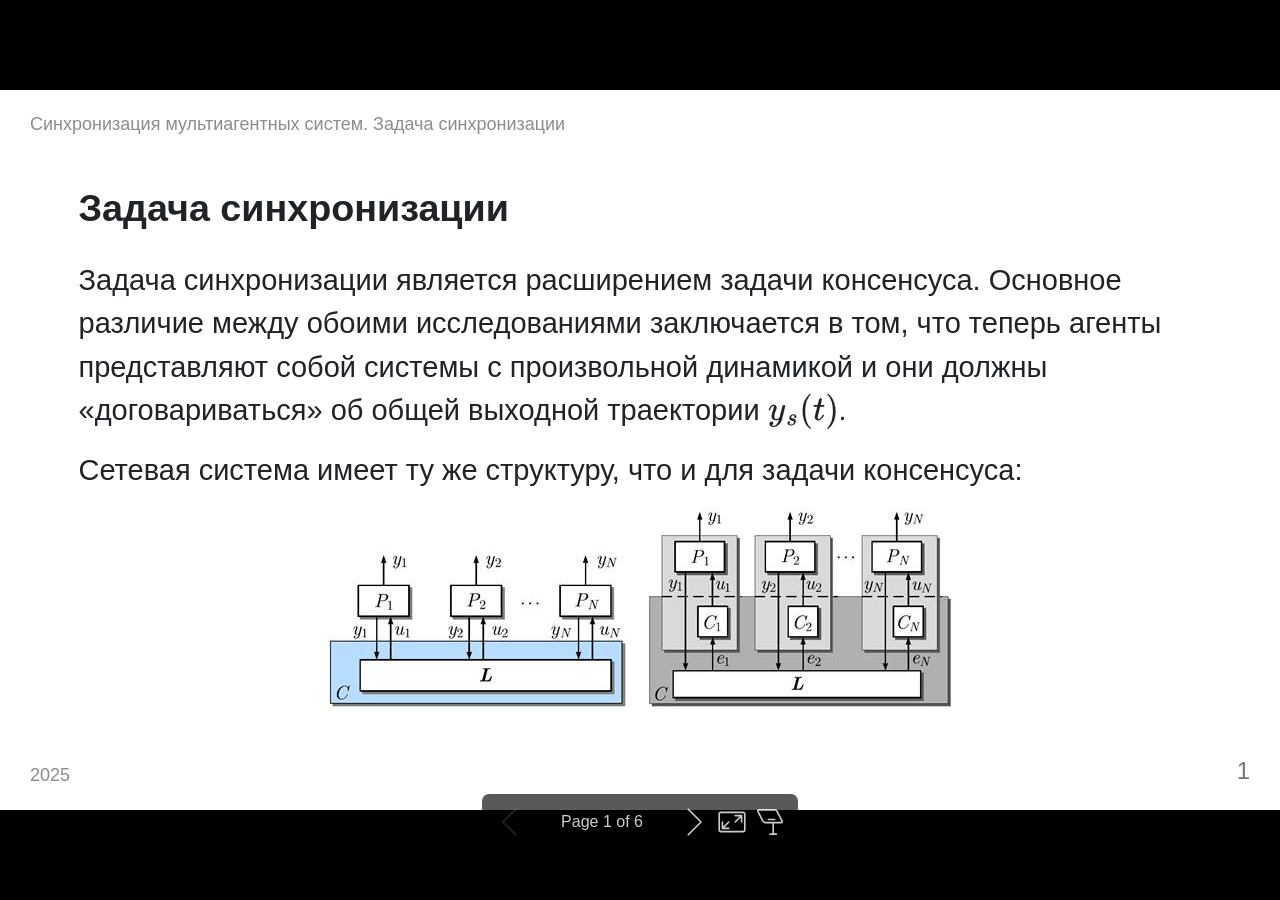
<file: slides/1 Задача синхронизации.html>
<!DOCTYPE html><html lang="ru-RU"><head><title>Задача синхронизации</title><meta property="og:title" content="Задача синхронизации"><meta charset="UTF-8"><meta name="viewport" content="width=device-width,height=device-height,initial-scale=1.0"><meta name="apple-mobile-web-app-capable" content="yes"><meta http-equiv="X-UA-Compatible" content="ie=edge"><meta property="og:type" content="website"><meta name="twitter:card" content="summary"><style>@media screen{body[data-bespoke-view=""] .bespoke-marp-parent>.bespoke-marp-osc>button,body[data-bespoke-view=next] .bespoke-marp-parent>.bespoke-marp-osc>button,body[data-bespoke-view=presenter] .bespoke-marp-presenter-container .bespoke-marp-presenter-info-container button,body[data-bespoke-view=presenter] .bespoke-marp-presenter-container .bespoke-marp-presenter-note-container button{appearance:none;background-color:initial;border:0;color:inherit;cursor:pointer;font-size:inherit;opacity:.8;outline:none;padding:0;transition:opacity .2s linear;-webkit-tap-highlight-color:transparent}body[data-bespoke-view=""] .bespoke-marp-parent>.bespoke-marp-osc>button:disabled,body[data-bespoke-view=next] .bespoke-marp-parent>.bespoke-marp-osc>button:disabled,body[data-bespoke-view=presenter] .bespoke-marp-presenter-container .bespoke-marp-presenter-info-container button:disabled,body[data-bespoke-view=presenter] .bespoke-marp-presenter-container .bespoke-marp-presenter-note-container button:disabled{cursor:not-allowed;opacity:.15!important}body[data-bespoke-view=""] .bespoke-marp-parent>.bespoke-marp-osc>button:hover,body[data-bespoke-view=next] .bespoke-marp-parent>.bespoke-marp-osc>button:hover,body[data-bespoke-view=presenter] .bespoke-marp-presenter-container .bespoke-marp-presenter-info-container button:hover,body[data-bespoke-view=presenter] .bespoke-marp-presenter-container .bespoke-marp-presenter-note-container button:hover{opacity:1}body[data-bespoke-view=""] .bespoke-marp-parent>.bespoke-marp-osc>button:hover:active,body[data-bespoke-view=next] .bespoke-marp-parent>.bespoke-marp-osc>button:hover:active,body[data-bespoke-view=presenter] .bespoke-marp-presenter-container .bespoke-marp-presenter-info-container button:hover:active,body[data-bespoke-view=presenter] .bespoke-marp-presenter-container .bespoke-marp-presenter-note-container button:hover:active{opacity:.6}body[data-bespoke-view=""] .bespoke-marp-parent>.bespoke-marp-osc>button:hover:not(:disabled),body[data-bespoke-view=next] .bespoke-marp-parent>.bespoke-marp-osc>button:hover:not(:disabled),body[data-bespoke-view=presenter] .bespoke-marp-presenter-container .bespoke-marp-presenter-info-container button:hover:not(:disabled),body[data-bespoke-view=presenter] .bespoke-marp-presenter-container .bespoke-marp-presenter-note-container button:hover:not(:disabled){transition:none}body[data-bespoke-view=""] .bespoke-marp-parent>.bespoke-marp-osc>button[data-bespoke-marp-osc=prev],body[data-bespoke-view=next] .bespoke-marp-parent>.bespoke-marp-osc>button[data-bespoke-marp-osc=prev],body[data-bespoke-view=presenter] .bespoke-marp-presenter-container .bespoke-marp-presenter-info-container button.bespoke-marp-presenter-info-page-prev{background:#0000 url("[data-uri]") no-repeat 50%;background-size:contain;overflow:hidden;text-indent:100%;white-space:nowrap}body[data-bespoke-view=""] .bespoke-marp-parent>.bespoke-marp-osc>button[data-bespoke-marp-osc=next],body[data-bespoke-view=next] .bespoke-marp-parent>.bespoke-marp-osc>button[data-bespoke-marp-osc=next],body[data-bespoke-view=presenter] .bespoke-marp-presenter-container .bespoke-marp-presenter-info-container button.bespoke-marp-presenter-info-page-next{background:#0000 url("[data-uri]") no-repeat 50%;background-size:contain;overflow:hidden;text-indent:100%;white-space:nowrap}body[data-bespoke-view=""] .bespoke-marp-parent>.bespoke-marp-osc>button[data-bespoke-marp-osc=fullscreen],body[data-bespoke-view=next] .bespoke-marp-parent>.bespoke-marp-osc>button[data-bespoke-marp-osc=fullscreen]{background:#0000 url("[data-uri]") no-repeat 50%;background-size:contain;overflow:hidden;text-indent:100%;white-space:nowrap}body[data-bespoke-view=""] .bespoke-marp-parent>.bespoke-marp-osc>button.exit[data-bespoke-marp-osc=fullscreen],body[data-bespoke-view=next] .bespoke-marp-parent>.bespoke-marp-osc>button.exit[data-bespoke-marp-osc=fullscreen]{background-image:url("[data-uri]")}body[data-bespoke-view=""] .bespoke-marp-parent>.bespoke-marp-osc>button[data-bespoke-marp-osc=presenter],body[data-bespoke-view=next] .bespoke-marp-parent>.bespoke-marp-osc>button[data-bespoke-marp-osc=presenter]{background:#0000 url("[data-uri]") no-repeat 50%;background-size:contain;overflow:hidden;text-indent:100%;white-space:nowrap}body[data-bespoke-view=presenter] .bespoke-marp-presenter-container .bespoke-marp-presenter-note-container button.bespoke-marp-presenter-note-bigger{background:#0000 url("[data-uri]") no-repeat 50%;background-size:contain;overflow:hidden;text-indent:100%;white-space:nowrap}body[data-bespoke-view=presenter] .bespoke-marp-presenter-container .bespoke-marp-presenter-note-container button.bespoke-marp-presenter-note-smaller{background:#0000 url("[data-uri]") no-repeat 50%;background-size:contain;overflow:hidden;text-indent:100%;white-space:nowrap}}@keyframes __bespoke_marp_transition_reduced_outgoing__{0%{opacity:1}to{opacity:0}}@keyframes __bespoke_marp_transition_reduced_incoming__{0%{mix-blend-mode:plus-lighter;opacity:0}to{mix-blend-mode:plus-lighter;opacity:1}}.bespoke-marp-note,.bespoke-marp-osc,.bespoke-progress-parent{display:none;transition:none}@media screen{::view-transition-group(*){animation-duration:var(--marp-bespoke-transition-animation-duration,.5s);animation-timing-function:ease}::view-transition-new(*),::view-transition-old(*){animation-delay:0s;animation-direction:var(--marp-bespoke-transition-animation-direction,normal);animation-duration:var(--marp-bespoke-transition-animation-duration,.5s);animation-fill-mode:both;animation-name:var(--marp-bespoke-transition-animation-name,var(--marp-bespoke-transition-animation-name-fallback,__bespoke_marp_transition_no_animation__));mix-blend-mode:normal}::view-transition-old(*){--marp-bespoke-transition-animation-name-fallback:__bespoke_marp_transition_reduced_outgoing__;animation-timing-function:ease}::view-transition-new(*){--marp-bespoke-transition-animation-name-fallback:__bespoke_marp_transition_reduced_incoming__;animation-timing-function:ease}::view-transition-new(root),::view-transition-old(root){animation-timing-function:linear}::view-transition-new(__bespoke_marp_transition_osc__),::view-transition-old(__bespoke_marp_transition_osc__){animation-duration:0s!important;animation-name:__bespoke_marp_transition_osc__!important}::view-transition-new(__bespoke_marp_transition_osc__){opacity:0!important}.bespoke-marp-transition-warming-up::view-transition-group(*),.bespoke-marp-transition-warming-up::view-transition-new(*),.bespoke-marp-transition-warming-up::view-transition-old(*){animation-play-state:paused!important}body,html{height:100%;margin:0}body{background:#000;overflow:hidden}svg.bespoke-marp-slide{content-visibility:hidden;opacity:0;pointer-events:none;z-index:-1}svg.bespoke-marp-slide:not(.bespoke-marp-active) *{view-transition-name:none!important}svg.bespoke-marp-slide.bespoke-marp-active{content-visibility:visible;opacity:1;pointer-events:auto;z-index:0}svg.bespoke-marp-slide.bespoke-marp-active.bespoke-marp-active-ready *{animation-name:__bespoke_marp__!important}@supports not (content-visibility:hidden){svg.bespoke-marp-slide[data-bespoke-marp-load=hideable]{display:none}svg.bespoke-marp-slide[data-bespoke-marp-load=hideable].bespoke-marp-active{display:block}}}@media screen and (prefers-reduced-motion:reduce){svg.bespoke-marp-slide *{view-transition-name:none!important}}@media screen{[data-bespoke-marp-fragment=inactive]{visibility:hidden}body[data-bespoke-view=""] .bespoke-marp-parent,body[data-bespoke-view=next] .bespoke-marp-parent{inset:0;position:absolute}body[data-bespoke-view=""] .bespoke-marp-parent>.bespoke-marp-osc,body[data-bespoke-view=next] .bespoke-marp-parent>.bespoke-marp-osc{background:#000000a6;border-radius:7px;bottom:50px;color:#fff;contain:paint;display:block;font-family:Helvetica,Arial,sans-serif;font-size:16px;left:50%;line-height:0;opacity:1;padding:12px;position:absolute;touch-action:manipulation;transform:translateX(-50%);transition:opacity .2s linear;-webkit-user-select:none;user-select:none;white-space:nowrap;will-change:transform;z-index:1;view-transition-name:__bespoke_marp_transition_osc__}body[data-bespoke-view=""] .bespoke-marp-parent>.bespoke-marp-osc>*,body[data-bespoke-view=next] .bespoke-marp-parent>.bespoke-marp-osc>*{margin-left:6px}body[data-bespoke-view=""] .bespoke-marp-parent>.bespoke-marp-osc>:first-child,body[data-bespoke-view=next] .bespoke-marp-parent>.bespoke-marp-osc>:first-child{margin-left:0}body[data-bespoke-view=""] .bespoke-marp-parent>.bespoke-marp-osc>span,body[data-bespoke-view=next] .bespoke-marp-parent>.bespoke-marp-osc>span{opacity:.8}body[data-bespoke-view=""] .bespoke-marp-parent>.bespoke-marp-osc>span[data-bespoke-marp-osc=page],body[data-bespoke-view=next] .bespoke-marp-parent>.bespoke-marp-osc>span[data-bespoke-marp-osc=page]{display:inline-block;min-width:140px;text-align:center}body[data-bespoke-view=""] .bespoke-marp-parent>.bespoke-marp-osc>button[data-bespoke-marp-osc=fullscreen],body[data-bespoke-view=""] .bespoke-marp-parent>.bespoke-marp-osc>button[data-bespoke-marp-osc=next],body[data-bespoke-view=""] .bespoke-marp-parent>.bespoke-marp-osc>button[data-bespoke-marp-osc=presenter],body[data-bespoke-view=""] .bespoke-marp-parent>.bespoke-marp-osc>button[data-bespoke-marp-osc=prev],body[data-bespoke-view=next] .bespoke-marp-parent>.bespoke-marp-osc>button[data-bespoke-marp-osc=fullscreen],body[data-bespoke-view=next] .bespoke-marp-parent>.bespoke-marp-osc>button[data-bespoke-marp-osc=next],body[data-bespoke-view=next] .bespoke-marp-parent>.bespoke-marp-osc>button[data-bespoke-marp-osc=presenter],body[data-bespoke-view=next] .bespoke-marp-parent>.bespoke-marp-osc>button[data-bespoke-marp-osc=prev]{height:32px;line-height:32px;width:32px}body[data-bespoke-view=""] .bespoke-marp-parent.bespoke-marp-inactive,body[data-bespoke-view=next] .bespoke-marp-parent.bespoke-marp-inactive{cursor:none}body[data-bespoke-view=""] .bespoke-marp-parent.bespoke-marp-inactive>.bespoke-marp-osc,body[data-bespoke-view=next] .bespoke-marp-parent.bespoke-marp-inactive>.bespoke-marp-osc{opacity:0;pointer-events:none}body[data-bespoke-view=""] svg.bespoke-marp-slide,body[data-bespoke-view=next] svg.bespoke-marp-slide{height:100%;left:0;position:absolute;top:0;width:100%}body[data-bespoke-view=""] .bespoke-progress-parent{background:#222;display:flex;height:5px;width:100%}body[data-bespoke-view=""] .bespoke-progress-parent+.bespoke-marp-parent{top:5px}body[data-bespoke-view=""] .bespoke-progress-parent .bespoke-progress-bar{background:#0288d1;flex:0 0 0;transition:flex-basis .2s cubic-bezier(0,1,1,1)}body[data-bespoke-view=next]{background:#0000}body[data-bespoke-view=presenter]{background:#161616}body[data-bespoke-view=presenter] .bespoke-marp-presenter-container{display:grid;font-family:Helvetica,Arial,sans-serif;grid-template:"current dragbar next" minmax(140px,1fr) "current dragbar note" 2fr "info    dragbar note" 3em;grid-template-columns:minmax(3px,var(--bespoke-marp-presenter-split-ratio,66%)) 0 minmax(3px,1fr);height:100%;left:0;position:absolute;top:0;width:100%}body[data-bespoke-view=presenter] .bespoke-marp-presenter-container .bespoke-marp-parent{grid-area:current;overflow:hidden;position:relative}body[data-bespoke-view=presenter] .bespoke-marp-presenter-container .bespoke-marp-parent svg.bespoke-marp-slide{height:calc(100% - 40px);left:20px;pointer-events:none;position:absolute;top:20px;-webkit-user-select:none;user-select:none;width:calc(100% - 40px)}body[data-bespoke-view=presenter] .bespoke-marp-presenter-container .bespoke-marp-parent svg.bespoke-marp-slide.bespoke-marp-active{filter:drop-shadow(0 3px 10px rgba(0,0,0,.5))}body[data-bespoke-view=presenter] .bespoke-marp-presenter-container .bespoke-marp-presenter-dragbar-container{background:#0288d1;cursor:col-resize;grid-area:dragbar;margin-left:-3px;opacity:0;position:relative;transition:opacity .4s linear .1s;width:6px;z-index:10}body[data-bespoke-view=presenter] .bespoke-marp-presenter-container .bespoke-marp-presenter-dragbar-container:hover{opacity:1}body[data-bespoke-view=presenter] .bespoke-marp-presenter-container .bespoke-marp-presenter-dragbar-container.active{opacity:1;transition-delay:0s}body[data-bespoke-view=presenter] .bespoke-marp-presenter-container .bespoke-marp-presenter-next-container{background:#222;cursor:pointer;display:none;grid-area:next;overflow:hidden;position:relative}body[data-bespoke-view=presenter] .bespoke-marp-presenter-container .bespoke-marp-presenter-next-container.active{display:block}body[data-bespoke-view=presenter] .bespoke-marp-presenter-container .bespoke-marp-presenter-next-container iframe.bespoke-marp-presenter-next{background:#0000;border:0;display:block;filter:drop-shadow(0 3px 10px rgba(0,0,0,.5));height:calc(100% - 40px);left:20px;pointer-events:none;position:absolute;top:20px;-webkit-user-select:none;user-select:none;width:calc(100% - 40px)}body[data-bespoke-view=presenter] .bespoke-marp-presenter-container .bespoke-marp-presenter-note-container{background:#222;color:#eee;grid-area:note;position:relative;z-index:1}body[data-bespoke-view=presenter] .bespoke-marp-presenter-container .bespoke-marp-presenter-note-container button{height:1.5em;line-height:1.5em;width:1.5em}body[data-bespoke-view=presenter] .bespoke-marp-presenter-container .bespoke-marp-presenter-note-container .bespoke-marp-presenter-note-wrapper{display:block;inset:0;position:absolute}body[data-bespoke-view=presenter] .bespoke-marp-presenter-container .bespoke-marp-presenter-note-container .bespoke-marp-presenter-note-buttons{background:#000000a6;border-radius:4px;bottom:0;display:flex;gap:4px;margin:12px;opacity:0;padding:6px;pointer-events:none;position:absolute;right:0;transition:opacity .2s linear}body[data-bespoke-view=presenter] .bespoke-marp-presenter-container .bespoke-marp-presenter-note-container .bespoke-marp-presenter-note-buttons:focus-within,body[data-bespoke-view=presenter] .bespoke-marp-presenter-container .bespoke-marp-presenter-note-container .bespoke-marp-presenter-note-wrapper:focus-within+.bespoke-marp-presenter-note-buttons,body[data-bespoke-view=presenter] .bespoke-marp-presenter-container .bespoke-marp-presenter-note-container:hover .bespoke-marp-presenter-note-buttons{opacity:1;pointer-events:auto}body[data-bespoke-view=presenter] .bespoke-marp-presenter-container .bespoke-marp-presenter-note-container .bespoke-marp-note{box-sizing:border-box;font-size:calc(1.1em*var(--bespoke-marp-note-font-scale, 1));height:calc(100% - 40px);margin:20px;overflow:auto;padding-right:3px;white-space:pre-wrap;width:calc(100% - 40px);word-wrap:break-word;scrollbar-color:#eeeeee80 #0000;scrollbar-width:thin}body[data-bespoke-view=presenter] .bespoke-marp-presenter-container .bespoke-marp-presenter-note-container .bespoke-marp-note::-webkit-scrollbar{width:6px}body[data-bespoke-view=presenter] .bespoke-marp-presenter-container .bespoke-marp-presenter-note-container .bespoke-marp-note::-webkit-scrollbar-track{background:#0000}body[data-bespoke-view=presenter] .bespoke-marp-presenter-container .bespoke-marp-presenter-note-container .bespoke-marp-note::-webkit-scrollbar-thumb{background:#eeeeee80;border-radius:6px}body[data-bespoke-view=presenter] .bespoke-marp-presenter-container .bespoke-marp-presenter-note-container .bespoke-marp-note:empty{pointer-events:none}body[data-bespoke-view=presenter] .bespoke-marp-presenter-container .bespoke-marp-presenter-note-container .bespoke-marp-note.active{display:block}body[data-bespoke-view=presenter] .bespoke-marp-presenter-container .bespoke-marp-presenter-note-container .bespoke-marp-note p:first-child{margin-top:0}body[data-bespoke-view=presenter] .bespoke-marp-presenter-container .bespoke-marp-presenter-note-container .bespoke-marp-note p:last-child{margin-bottom:0}body[data-bespoke-view=presenter] .bespoke-marp-presenter-container .bespoke-marp-presenter-info-container{align-items:center;box-sizing:border-box;color:#eee;display:flex;flex-wrap:nowrap;grid-area:info;justify-content:center;overflow:hidden;padding:0 10px}body[data-bespoke-view=presenter] .bespoke-marp-presenter-container .bespoke-marp-presenter-info-container .bespoke-marp-presenter-info-page,body[data-bespoke-view=presenter] .bespoke-marp-presenter-container .bespoke-marp-presenter-info-container .bespoke-marp-presenter-info-time,body[data-bespoke-view=presenter] .bespoke-marp-presenter-container .bespoke-marp-presenter-info-container .bespoke-marp-presenter-info-timer{box-sizing:border-box;display:block;padding:0 10px;white-space:nowrap;width:100%}body[data-bespoke-view=presenter] .bespoke-marp-presenter-container .bespoke-marp-presenter-info-container button{height:1.5em;line-height:1.5em;width:1.5em}body[data-bespoke-view=presenter] .bespoke-marp-presenter-container .bespoke-marp-presenter-info-container .bespoke-marp-presenter-info-page{order:2;text-align:center}body[data-bespoke-view=presenter] .bespoke-marp-presenter-container .bespoke-marp-presenter-info-container .bespoke-marp-presenter-info-page .bespoke-marp-presenter-info-page-text{display:inline-block;min-width:120px;text-align:center}body[data-bespoke-view=presenter] .bespoke-marp-presenter-container .bespoke-marp-presenter-info-container .bespoke-marp-presenter-info-time{color:#999;order:1;text-align:left}body[data-bespoke-view=presenter] .bespoke-marp-presenter-container .bespoke-marp-presenter-info-container .bespoke-marp-presenter-info-timer{color:#999;order:3;text-align:right}body[data-bespoke-view=presenter] .bespoke-marp-presenter-container .bespoke-marp-presenter-info-container .bespoke-marp-presenter-info-timer:hover{cursor:pointer}}@media print{.bespoke-marp-presenter-info-container,.bespoke-marp-presenter-next-container,.bespoke-marp-presenter-note-container{display:none}}</style><style>div#\:\$p > svg > foreignObject > section{width:1280px;height:720px;box-sizing:border-box;overflow:hidden;position:relative;scroll-snap-align:center center;-webkit-text-size-adjust:100%;text-size-adjust:100%}div#\:\$p > svg > foreignObject > section::after{bottom:0;content:attr(data-marpit-pagination);padding:inherit;pointer-events:none;position:absolute;right:0}div#\:\$p > svg > foreignObject > section:not([data-marpit-pagination])::after{display:none}div#\:\$p > svg > foreignObject > section :is(h1, marp-h1){font-size:2em;margin-block:0.67em}div#\:\$p > svg > foreignObject > section video::-webkit-media-controls{will-change:transform}@page {size:1280px 720px;margin:0}@media print{html, body{background-color:#fff;margin:0;page-break-inside:avoid;break-inside:avoid-page}div#\:\$p > svg > foreignObject > section{page-break-before:always;break-before:page}div#\:\$p > svg > foreignObject > section, div#\:\$p > svg > foreignObject > section *{-webkit-print-color-adjust:exact!important;animation-delay:0s!important;animation-duration:0s!important;color-adjust:exact!important;print-color-adjust:exact!important;transition:none!important}div#\:\$p > svg[data-marpit-svg]{display:block;height:100vh;width:100vw}}div#\:\$p > svg > foreignObject > :where(section){container-type:size}div#\:\$p > svg > foreignObject > section mjx-container[jax="SVG"]{direction:ltr}div#\:\$p > svg > foreignObject > section mjx-container[jax="SVG"] > svg{overflow:visible;min-height:1px;min-width:1px}div#\:\$p > svg > foreignObject > section mjx-container[jax="SVG"] > svg a{fill:blue;stroke:blue}div#\:\$p > svg > foreignObject > section mjx-container[jax="SVG"][display="true"]{display:block;text-align:center;margin:1em 0}div#\:\$p > svg > foreignObject > section mjx-container[jax="SVG"][display="true"][width="full"]{display:flex}div#\:\$p > svg > foreignObject > section mjx-container[jax="SVG"][justify="left"]{text-align:left}div#\:\$p > svg > foreignObject > section mjx-container[jax="SVG"][justify="right"]{text-align:right}div#\:\$p > svg > foreignObject > section g[data-mml-node="merror"] > g{fill:red;stroke:red}div#\:\$p > svg > foreignObject > section g[data-mml-node="merror"] > rect[data-background]{fill:yellow;stroke:none}div#\:\$p > svg > foreignObject > section g[data-mml-node="mtable"] > line[data-line], div#\:\$p > svg > foreignObject > section svg[data-table] > g > line[data-line]{stroke-width:70px;fill:none}div#\:\$p > svg > foreignObject > section g[data-mml-node="mtable"] > rect[data-frame], div#\:\$p > svg > foreignObject > section svg[data-table] > g > rect[data-frame]{stroke-width:70px;fill:none}div#\:\$p > svg > foreignObject > section g[data-mml-node="mtable"] > .mjx-dashed, div#\:\$p > svg > foreignObject > section svg[data-table] > g > .mjx-dashed{stroke-dasharray:140}div#\:\$p > svg > foreignObject > section g[data-mml-node="mtable"] > .mjx-dotted, div#\:\$p > svg > foreignObject > section svg[data-table] > g > .mjx-dotted{stroke-linecap:round;stroke-dasharray:0,140}div#\:\$p > svg > foreignObject > section g[data-mml-node="mtable"] > g > svg{overflow:visible}div#\:\$p > svg > foreignObject > section [jax="SVG"] mjx-tool{display:inline-block;position:relative;width:0;height:0}div#\:\$p > svg > foreignObject > section [jax="SVG"] mjx-tool > mjx-tip{position:absolute;top:0;left:0}div#\:\$p > svg > foreignObject > section mjx-tool > mjx-tip{display:inline-block;padding:.2em;border:1px solid #888;font-size:70%;background-color:#F8F8F8;color:black;box-shadow:2px 2px 5px #AAAAAA}div#\:\$p > svg > foreignObject > section g[data-mml-node="maction"][data-toggle]{cursor:pointer}div#\:\$p > svg > foreignObject > section mjx-status{display:block;position:fixed;left:1em;bottom:1em;min-width:25%;padding:.2em .4em;border:1px solid #888;font-size:90%;background-color:#F8F8F8;color:black}div#\:\$p > svg > foreignObject > section foreignObject[data-mjx-xml]{font-family:initial;line-height:normal;overflow:visible}div#\:\$p > svg > foreignObject > section mjx-container[jax="SVG"] path[data-c], div#\:\$p > svg > foreignObject > section mjx-container[jax="SVG"] use[data-c]{stroke-width:3}@media print{div#\:\$p > svg > foreignObject > section mjx-container[jax=SVG] path[data-c],div#\:\$p > svg > foreignObject > section mjx-container[jax=SVG] use[data-c]{stroke-width:0}}div#\:\$p > svg > foreignObject > section img[data-marp-twemoji]{background:transparent;height:1em;margin:0 .05em 0 .1em;vertical-align:-.1em;width:1em}/*!
 * Marp default theme.
 *
 * @theme default
 * @author Yuki Hattori
 *
 * @auto-scaling true
 * @size 16:9 1280px 720px
 * @size 4:3 960px 720px
 */div#\:\$p > svg > foreignObject > section{--base-size-4:calc(var(--marpit-root-font-size, 1rem) * 0.25);--base-size-8:calc(var(--marpit-root-font-size, 1rem) * 0.5);--base-size-16:calc(var(--marpit-root-font-size, 1rem) * 1);--base-size-24:calc(var(--marpit-root-font-size, 1rem) * 1.5);--base-size-40:calc(var(--marpit-root-font-size, 1rem) * 2.5);--base-text-weight-normal:400;--base-text-weight-medium:500;--base-text-weight-semibold:600;--fontStack-monospace:ui-monospace, SFMono-Regular, SF Mono, Menlo, Consolas, Liberation Mono, monospace;--fgColor-accent:Highlight;}div#\:\$p > svg > foreignObject > section [data-theme=light],div#\:\$p > svg > foreignObject > section{color-scheme:light;--focus-outlineColor:#0969da;--fgColor-default:#1f2328;--fgColor-muted:#59636e;--fgColor-accent:#0969da;--fgColor-success:#1a7f37;--fgColor-attention:#9a6700;--fgColor-danger:#d1242f;--fgColor-done:#8250df;--bgColor-default:#fff;--bgColor-muted:#f6f8fa;--bgColor-neutral-muted:#818b981f;--bgColor-attention-muted:#fff8c5;--borderColor-default:#d1d9e0;--borderColor-muted:#d1d9e0b3;--borderColor-neutral-muted:#d1d9e0b3;--borderColor-accent-emphasis:#0969da;--borderColor-success-emphasis:#1a7f37;--borderColor-attention-emphasis:#9a6700;--borderColor-danger-emphasis:#cf222e;--borderColor-done-emphasis:#8250df;--color-prettylights-syntax-comment:#59636e;--color-prettylights-syntax-constant:#0550ae;--color-prettylights-syntax-constant-other-reference-link:#0a3069;--color-prettylights-syntax-entity:#6639ba;--color-prettylights-syntax-storage-modifier-import:#1f2328;--color-prettylights-syntax-entity-tag:#0550ae;--color-prettylights-syntax-keyword:#cf222e;--color-prettylights-syntax-string:#0a3069;--color-prettylights-syntax-variable:#953800;--color-prettylights-syntax-brackethighlighter-unmatched:#82071e;--color-prettylights-syntax-brackethighlighter-angle:#59636e;--color-prettylights-syntax-invalid-illegal-text:#f6f8fa;--color-prettylights-syntax-invalid-illegal-bg:#82071e;--color-prettylights-syntax-carriage-return-text:#f6f8fa;--color-prettylights-syntax-carriage-return-bg:#cf222e;--color-prettylights-syntax-string-regexp:#116329;--color-prettylights-syntax-markup-list:#3b2300;--color-prettylights-syntax-markup-heading:#0550ae;--color-prettylights-syntax-markup-italic:#1f2328;--color-prettylights-syntax-markup-bold:#1f2328;--color-prettylights-syntax-markup-deleted-text:#82071e;--color-prettylights-syntax-markup-deleted-bg:#ffebe9;--color-prettylights-syntax-markup-inserted-text:#116329;--color-prettylights-syntax-markup-inserted-bg:#dafbe1;--color-prettylights-syntax-markup-changed-text:#953800;--color-prettylights-syntax-markup-changed-bg:#ffd8b5;--color-prettylights-syntax-markup-ignored-text:#d1d9e0;--color-prettylights-syntax-markup-ignored-bg:#0550ae;--color-prettylights-syntax-meta-diff-range:#8250df;--color-prettylights-syntax-sublimelinter-gutter-mark:#818b98;}div#\:\$p > svg > foreignObject > section [data-theme=dark],div#\:\$p > svg > foreignObject > section:where(.invert){color-scheme:dark;--focus-outlineColor:#1f6feb;--fgColor-default:#f0f6fc;--fgColor-muted:#9198a1;--fgColor-accent:#4493f8;--fgColor-success:#3fb950;--fgColor-attention:#d29922;--fgColor-danger:#f85149;--fgColor-done:#ab7df8;--bgColor-default:#0d1117;--bgColor-muted:#151b23;--bgColor-neutral-muted:#656c7633;--bgColor-attention-muted:#bb800926;--borderColor-default:#3d444d;--borderColor-muted:#3d444db3;--borderColor-neutral-muted:#3d444db3;--borderColor-accent-emphasis:#1f6feb;--borderColor-success-emphasis:#238636;--borderColor-attention-emphasis:#9e6a03;--borderColor-danger-emphasis:#da3633;--borderColor-done-emphasis:#8957e5;--color-prettylights-syntax-comment:#9198a1;--color-prettylights-syntax-constant:#79c0ff;--color-prettylights-syntax-constant-other-reference-link:#a5d6ff;--color-prettylights-syntax-entity:#d2a8ff;--color-prettylights-syntax-storage-modifier-import:#f0f6fc;--color-prettylights-syntax-entity-tag:#7ee787;--color-prettylights-syntax-keyword:#ff7b72;--color-prettylights-syntax-string:#a5d6ff;--color-prettylights-syntax-variable:#ffa657;--color-prettylights-syntax-brackethighlighter-unmatched:#f85149;--color-prettylights-syntax-brackethighlighter-angle:#9198a1;--color-prettylights-syntax-invalid-illegal-text:#f0f6fc;--color-prettylights-syntax-invalid-illegal-bg:#8e1519;--color-prettylights-syntax-carriage-return-text:#f0f6fc;--color-prettylights-syntax-carriage-return-bg:#b62324;--color-prettylights-syntax-string-regexp:#7ee787;--color-prettylights-syntax-markup-list:#f2cc60;--color-prettylights-syntax-markup-heading:#1f6feb;--color-prettylights-syntax-markup-italic:#f0f6fc;--color-prettylights-syntax-markup-bold:#f0f6fc;--color-prettylights-syntax-markup-deleted-text:#ffdcd7;--color-prettylights-syntax-markup-deleted-bg:#67060c;--color-prettylights-syntax-markup-inserted-text:#aff5b4;--color-prettylights-syntax-markup-inserted-bg:#033a16;--color-prettylights-syntax-markup-changed-text:#ffdfb6;--color-prettylights-syntax-markup-changed-bg:#5a1e02;--color-prettylights-syntax-markup-ignored-text:#f0f6fc;--color-prettylights-syntax-markup-ignored-bg:#1158c7;--color-prettylights-syntax-meta-diff-range:#d2a8ff;--color-prettylights-syntax-sublimelinter-gutter-mark:#3d444d;}div#\:\$p > svg > foreignObject > section{-ms-text-size-adjust:100%;-webkit-text-size-adjust:100%;background-color:var(--bgColor-default);color:var(--fgColor-default);font-family:-apple-system,BlinkMacSystemFont,Segoe UI,Noto Sans,Helvetica,Arial,sans-serif,Apple Color Emoji,Segoe UI Emoji;font-size:16px;line-height:1.5;margin:0;word-wrap:break-word}div#\:\$p > svg > foreignObject > section{--marpit-root-font-size:16px;}div#\:\$p > svg > foreignObject > section :is(h1, marp-h1):hover .anchor .octicon-link:before,div#\:\$p > svg > foreignObject > section :is(h2, marp-h2):hover .anchor .octicon-link:before,div#\:\$p > svg > foreignObject > section :is(h3, marp-h3):hover .anchor .octicon-link:before,div#\:\$p > svg > foreignObject > section :is(h4, marp-h4):hover .anchor .octicon-link:before,div#\:\$p > svg > foreignObject > section :is(h5, marp-h5):hover .anchor .octicon-link:before,div#\:\$p > svg > foreignObject > section :is(h6, marp-h6):hover .anchor .octicon-link:before{background-color:currentColor;content:" ";display:inline-block;height:16px;-webkit-mask-image:url('data:image/svg+xml;charset=utf-8,<svg xmlns="http://www.w3.org/2000/svg" aria-hidden="true" viewBox="0 0 16 16"><path fill-rule="evenodd" d="M7.775 3.275a.75.75 0 0 0 1.06 1.06l1.25-1.25a2 2 0 1 1 2.83 2.83l-2.5 2.5a2 2 0 0 1-2.83 0 .75.75 0 0 0-1.06 1.06 3.5 3.5 0 0 0 4.95 0l2.5-2.5a3.5 3.5 0 0 0-4.95-4.95zm-4.69 9.64a2 2 0 0 1 0-2.83l2.5-2.5a2 2 0 0 1 2.83 0 .75.75 0 0 0 1.06-1.06 3.5 3.5 0 0 0-4.95 0l-2.5 2.5a3.5 3.5 0 0 0 4.95 4.95l1.25-1.25a.75.75 0 0 0-1.06-1.06l-1.25 1.25a2 2 0 0 1-2.83 0"/></svg>');mask-image:url('data:image/svg+xml;charset=utf-8,<svg xmlns="http://www.w3.org/2000/svg" aria-hidden="true" viewBox="0 0 16 16"><path fill-rule="evenodd" d="M7.775 3.275a.75.75 0 0 0 1.06 1.06l1.25-1.25a2 2 0 1 1 2.83 2.83l-2.5 2.5a2 2 0 0 1-2.83 0 .75.75 0 0 0-1.06 1.06 3.5 3.5 0 0 0 4.95 0l2.5-2.5a3.5 3.5 0 0 0-4.95-4.95zm-4.69 9.64a2 2 0 0 1 0-2.83l2.5-2.5a2 2 0 0 1 2.83 0 .75.75 0 0 0 1.06-1.06 3.5 3.5 0 0 0-4.95 0l-2.5 2.5a3.5 3.5 0 0 0 4.95 4.95l1.25-1.25a.75.75 0 0 0-1.06-1.06l-1.25 1.25a2 2 0 0 1-2.83 0"/></svg>');width:16px}div#\:\$p > svg > foreignObject > section details,div#\:\$p > svg > foreignObject > section figcaption,div#\:\$p > svg > foreignObject > section figure{display:block}div#\:\$p > svg > foreignObject > section summary{display:list-item}div#\:\$p > svg > foreignObject > section [hidden]{display:none!important}div#\:\$p > svg > foreignObject > section a{background-color:transparent;color:var(--fgColor-accent);text-decoration:none}div#\:\$p > svg > foreignObject > section abbr[title]{border-bottom:none;-webkit-text-decoration:underline dotted;text-decoration:underline dotted}div#\:\$p > svg > foreignObject > section b,div#\:\$p > svg > foreignObject > section strong{font-weight:var(--base-text-weight-semibold, 600)}div#\:\$p > svg > foreignObject > section dfn{font-style:italic}div#\:\$p > svg > foreignObject > section :is(h1, marp-h1){border-bottom:1px solid var(--borderColor-muted);font-size:2em;font-weight:var(--base-text-weight-semibold, 600);margin:.67em 0;padding-bottom:.3em}div#\:\$p > svg > foreignObject > section mark{background-color:var(--bgColor-attention-muted);color:var(--fgColor-default)}div#\:\$p > svg > foreignObject > section small{font-size:90%}div#\:\$p > svg > foreignObject > section sub,div#\:\$p > svg > foreignObject > section sup{font-size:75%;line-height:0;position:relative;vertical-align:baseline}div#\:\$p > svg > foreignObject > section sub{bottom:-.25em}div#\:\$p > svg > foreignObject > section sup{top:-.5em}div#\:\$p > svg > foreignObject > section img{border-style:none;box-sizing:content-box;max-width:100%}div#\:\$p > svg > foreignObject > section code,div#\:\$p > svg > foreignObject > section kbd,div#\:\$p > svg > foreignObject > section :is(pre, marp-pre),div#\:\$p > svg > foreignObject > section samp{font-family:monospace;font-size:1em}div#\:\$p > svg > foreignObject > section figure{margin:1em var(--base-size-40)}div#\:\$p > svg > foreignObject > section hr{background:transparent;background-color:var(--borderColor-default);border:0;box-sizing:content-box;height:.25em;margin:var(--base-size-24) 0;overflow:hidden;padding:0}div#\:\$p > svg > foreignObject > section input{font:inherit;font-family:inherit;font-size:inherit;line-height:inherit;margin:0;overflow:visible}div#\:\$p > svg > foreignObject > section [type=button],div#\:\$p > svg > foreignObject > section [type=reset],div#\:\$p > svg > foreignObject > section [type=submit]{-webkit-appearance:button;-moz-appearance:button;appearance:button}div#\:\$p > svg > foreignObject > section [type=checkbox],div#\:\$p > svg > foreignObject > section [type=radio]{box-sizing:border-box;padding:0}div#\:\$p > svg > foreignObject > section [type=number]::-webkit-inner-spin-button,div#\:\$p > svg > foreignObject > section [type=number]::-webkit-outer-spin-button{height:auto}div#\:\$p > svg > foreignObject > section [type=search]::-webkit-search-cancel-button,div#\:\$p > svg > foreignObject > section [type=search]::-webkit-search-decoration{-webkit-appearance:none;appearance:none}div#\:\$p > svg > foreignObject > section ::-webkit-input-placeholder{color:inherit;opacity:.54}div#\:\$p > svg > foreignObject > section ::-webkit-file-upload-button{-webkit-appearance:button;appearance:button;font:inherit}div#\:\$p > svg > foreignObject > section a:hover{text-decoration:underline}div#\:\$p > svg > foreignObject > section ::-moz-placeholder{color:var(--fgColor-muted);opacity:1}div#\:\$p > svg > foreignObject > section ::placeholder{color:var(--fgColor-muted);opacity:1}div#\:\$p > svg > foreignObject > section hr:after,div#\:\$p > svg > foreignObject > section hr:before{content:"";display:table}div#\:\$p > svg > foreignObject > section hr:after{clear:both}div#\:\$p > svg > foreignObject > section table{border-collapse:collapse;border-spacing:0;display:block;font-variant:tabular-nums;max-width:100%;overflow:auto;width:-moz-max-content;width:max-content}div#\:\$p > svg > foreignObject > section td,div#\:\$p > svg > foreignObject > section th{padding:0}div#\:\$p > svg > foreignObject > section details summary{cursor:pointer}div#\:\$p > svg > foreignObject > section [role=button]:focus,div#\:\$p > svg > foreignObject > section a:focus,div#\:\$p > svg > foreignObject > section input[type=checkbox]:focus,div#\:\$p > svg > foreignObject > section input[type=radio]:focus{box-shadow:none;outline:2px solid var(--focus-outlineColor);outline-offset:-2px}div#\:\$p > svg > foreignObject > section [role=button]:focus:not(:focus-visible),div#\:\$p > svg > foreignObject > section a:focus:not(:focus-visible),div#\:\$p > svg > foreignObject > section input[type=checkbox]:focus:not(:focus-visible),div#\:\$p > svg > foreignObject > section input[type=radio]:focus:not(:focus-visible){outline:1px solid transparent}div#\:\$p > svg > foreignObject > section [role=button]:focus-visible,div#\:\$p > svg > foreignObject > section a:focus-visible,div#\:\$p > svg > foreignObject > section input[type=checkbox]:focus-visible,div#\:\$p > svg > foreignObject > section input[type=radio]:focus-visible{box-shadow:none;outline:2px solid var(--focus-outlineColor);outline-offset:-2px}div#\:\$p > svg > foreignObject > section a:not([class]):focus,div#\:\$p > svg > foreignObject > section a:not([class]):focus-visible,div#\:\$p > svg > foreignObject > section input[type=checkbox]:focus,div#\:\$p > svg > foreignObject > section input[type=checkbox]:focus-visible,div#\:\$p > svg > foreignObject > section input[type=radio]:focus,div#\:\$p > svg > foreignObject > section input[type=radio]:focus-visible{outline-offset:0}div#\:\$p > svg > foreignObject > section kbd{background-color:var(--bgColor-muted);border-bottom-color:var(--borderColor-neutral-muted);border:1px solid var(--borderColor-neutral-muted);border-radius:6px;box-shadow:inset 0 -1px 0 var(--borderColor-neutral-muted);color:var(--fgColor-default);display:inline-block;font:11px var(--fontStack-monospace, ui-monospace, SFMono-Regular, SF Mono, Menlo, Consolas, Liberation Mono, monospace);line-height:10px;padding:var(--base-size-4);vertical-align:middle}div#\:\$p > svg > foreignObject > section :is(h1, marp-h1),div#\:\$p > svg > foreignObject > section :is(h2, marp-h2),div#\:\$p > svg > foreignObject > section :is(h3, marp-h3),div#\:\$p > svg > foreignObject > section :is(h4, marp-h4),div#\:\$p > svg > foreignObject > section :is(h5, marp-h5),div#\:\$p > svg > foreignObject > section :is(h6, marp-h6){font-weight:var(--base-text-weight-semibold, 600);line-height:1.25;margin-bottom:var(--base-size-16);margin-top:var(--base-size-24)}div#\:\$p > svg > foreignObject > section :is(h2, marp-h2){border-bottom:1px solid var(--borderColor-muted);font-size:1.5em;padding-bottom:.3em}div#\:\$p > svg > foreignObject > section :is(h2, marp-h2),div#\:\$p > svg > foreignObject > section :is(h3, marp-h3){font-weight:var(--base-text-weight-semibold, 600)}div#\:\$p > svg > foreignObject > section :is(h3, marp-h3){font-size:1.25em}div#\:\$p > svg > foreignObject > section :is(h4, marp-h4){font-size:1em}div#\:\$p > svg > foreignObject > section :is(h4, marp-h4),div#\:\$p > svg > foreignObject > section :is(h5, marp-h5){font-weight:var(--base-text-weight-semibold, 600)}div#\:\$p > svg > foreignObject > section :is(h5, marp-h5){font-size:.875em}div#\:\$p > svg > foreignObject > section :is(h6, marp-h6){color:var(--fgColor-muted);font-size:.85em;font-weight:var(--base-text-weight-semibold, 600)}div#\:\$p > svg > foreignObject > section p{margin-bottom:10px;margin-top:0}div#\:\$p > svg > foreignObject > section blockquote{border-left:.25em solid var(--borderColor-default);color:var(--fgColor-muted);margin:0;padding:0 1em}div#\:\$p > svg > foreignObject > section ol,div#\:\$p > svg > foreignObject > section ul{margin-bottom:0;margin-top:0;padding-left:2em}div#\:\$p > svg > foreignObject > section ol ol,div#\:\$p > svg > foreignObject > section ul ol{list-style-type:lower-roman}div#\:\$p > svg > foreignObject > section ol ol ol,div#\:\$p > svg > foreignObject > section ol ul ol,div#\:\$p > svg > foreignObject > section ul ol ol,div#\:\$p > svg > foreignObject > section ul ul ol{list-style-type:lower-alpha}div#\:\$p > svg > foreignObject > section dd{margin-left:0}div#\:\$p > svg > foreignObject > section code,div#\:\$p > svg > foreignObject > section :is(pre, marp-pre),div#\:\$p > svg > foreignObject > section samp,div#\:\$p > svg > foreignObject > section tt{font-family:var(--fontStack-monospace, ui-monospace, SFMono-Regular, SF Mono, Menlo, Consolas, Liberation Mono, monospace);font-size:12px}div#\:\$p > svg > foreignObject > section :is(pre, marp-pre){margin-bottom:0;margin-top:0;word-wrap:normal}div#\:\$p > svg > foreignObject > section .octicon{display:inline-block;overflow:visible!important;vertical-align:text-bottom;fill:currentColor}div#\:\$p > svg > foreignObject > section input::-webkit-inner-spin-button,div#\:\$p > svg > foreignObject > section input::-webkit-outer-spin-button{-webkit-appearance:none;appearance:none;margin:0}div#\:\$p > svg > foreignObject > section .mr-2{margin-right:var(--base-size-8, 8px)!important}div#\:\$p > svg > foreignObject > section:after,div#\:\$p > svg > foreignObject > section:before{display:table}div#\:\$p > svg > foreignObject > section:after{clear:both}div#\:\$p > svg > foreignObject > section>:first-child{margin-top:0!important}div#\:\$p > svg > foreignObject > section>:last-child{margin-bottom:0!important}div#\:\$p > svg > foreignObject > section a:not([href]){color:inherit;text-decoration:none}div#\:\$p > svg > foreignObject > section .absent{color:var(--fgColor-danger)}div#\:\$p > svg > foreignObject > section .anchor{float:left;line-height:1;margin-left:-20px;padding-right:var(--base-size-4)}div#\:\$p > svg > foreignObject > section .anchor:focus{outline:none}div#\:\$p > svg > foreignObject > section blockquote,div#\:\$p > svg > foreignObject > section details,div#\:\$p > svg > foreignObject > section dl,div#\:\$p > svg > foreignObject > section ol,div#\:\$p > svg > foreignObject > section p,div#\:\$p > svg > foreignObject > section :is(pre, marp-pre),div#\:\$p > svg > foreignObject > section table,div#\:\$p > svg > foreignObject > section ul{margin-bottom:var(--base-size-16);margin-top:0}div#\:\$p > svg > foreignObject > section blockquote>:first-child{margin-top:0}div#\:\$p > svg > foreignObject > section blockquote>:last-child{margin-bottom:0}div#\:\$p > svg > foreignObject > section :is(h1, marp-h1) .octicon-link,div#\:\$p > svg > foreignObject > section :is(h2, marp-h2) .octicon-link,div#\:\$p > svg > foreignObject > section :is(h3, marp-h3) .octicon-link,div#\:\$p > svg > foreignObject > section :is(h4, marp-h4) .octicon-link,div#\:\$p > svg > foreignObject > section :is(h5, marp-h5) .octicon-link,div#\:\$p > svg > foreignObject > section :is(h6, marp-h6) .octicon-link{color:var(--fgColor-default);vertical-align:middle;visibility:hidden}div#\:\$p > svg > foreignObject > section :is(h1, marp-h1):hover .anchor,div#\:\$p > svg > foreignObject > section :is(h2, marp-h2):hover .anchor,div#\:\$p > svg > foreignObject > section :is(h3, marp-h3):hover .anchor,div#\:\$p > svg > foreignObject > section :is(h4, marp-h4):hover .anchor,div#\:\$p > svg > foreignObject > section :is(h5, marp-h5):hover .anchor,div#\:\$p > svg > foreignObject > section :is(h6, marp-h6):hover .anchor{text-decoration:none}div#\:\$p > svg > foreignObject > section :is(h1, marp-h1):hover .anchor .octicon-link,div#\:\$p > svg > foreignObject > section :is(h2, marp-h2):hover .anchor .octicon-link,div#\:\$p > svg > foreignObject > section :is(h3, marp-h3):hover .anchor .octicon-link,div#\:\$p > svg > foreignObject > section :is(h4, marp-h4):hover .anchor .octicon-link,div#\:\$p > svg > foreignObject > section :is(h5, marp-h5):hover .anchor .octicon-link,div#\:\$p > svg > foreignObject > section :is(h6, marp-h6):hover .anchor .octicon-link{visibility:visible}div#\:\$p > svg > foreignObject > section :is(h1, marp-h1) code,div#\:\$p > svg > foreignObject > section :is(h1, marp-h1) tt,div#\:\$p > svg > foreignObject > section :is(h2, marp-h2) code,div#\:\$p > svg > foreignObject > section :is(h2, marp-h2) tt,div#\:\$p > svg > foreignObject > section :is(h3, marp-h3) code,div#\:\$p > svg > foreignObject > section :is(h3, marp-h3) tt,div#\:\$p > svg > foreignObject > section :is(h4, marp-h4) code,div#\:\$p > svg > foreignObject > section :is(h4, marp-h4) tt,div#\:\$p > svg > foreignObject > section :is(h5, marp-h5) code,div#\:\$p > svg > foreignObject > section :is(h5, marp-h5) tt,div#\:\$p > svg > foreignObject > section :is(h6, marp-h6) code,div#\:\$p > svg > foreignObject > section :is(h6, marp-h6) tt{font-size:inherit;padding:0 .2em}div#\:\$p > svg > foreignObject > section summary :is(h1, marp-h1),div#\:\$p > svg > foreignObject > section summary :is(h2, marp-h2),div#\:\$p > svg > foreignObject > section summary :is(h3, marp-h3),div#\:\$p > svg > foreignObject > section summary :is(h4, marp-h4),div#\:\$p > svg > foreignObject > section summary :is(h5, marp-h5),div#\:\$p > svg > foreignObject > section summary :is(h6, marp-h6){display:inline-block}div#\:\$p > svg > foreignObject > section summary :is(h1, marp-h1) .anchor,div#\:\$p > svg > foreignObject > section summary :is(h2, marp-h2) .anchor,div#\:\$p > svg > foreignObject > section summary :is(h3, marp-h3) .anchor,div#\:\$p > svg > foreignObject > section summary :is(h4, marp-h4) .anchor,div#\:\$p > svg > foreignObject > section summary :is(h5, marp-h5) .anchor,div#\:\$p > svg > foreignObject > section summary :is(h6, marp-h6) .anchor{margin-left:-40px}div#\:\$p > svg > foreignObject > section summary :is(h1, marp-h1),div#\:\$p > svg > foreignObject > section summary :is(h2, marp-h2){border-bottom:0;padding-bottom:0}div#\:\$p > svg > foreignObject > section ol.no-list,div#\:\$p > svg > foreignObject > section ul.no-list{list-style-type:none;padding:0}div#\:\$p > svg > foreignObject > section ol[type="a s"]{list-style-type:lower-alpha}div#\:\$p > svg > foreignObject > section ol[type="A s"]{list-style-type:upper-alpha}div#\:\$p > svg > foreignObject > section ol[type="i s"]{list-style-type:lower-roman}div#\:\$p > svg > foreignObject > section ol[type="I s"]{list-style-type:upper-roman}div#\:\$p > svg > foreignObject > section div>ol:not([type]),div#\:\$p > svg > foreignObject > section ol[type="1"]{list-style-type:decimal}div#\:\$p > svg > foreignObject > section ol ol,div#\:\$p > svg > foreignObject > section ol ul,div#\:\$p > svg > foreignObject > section ul ol,div#\:\$p > svg > foreignObject > section ul ul{margin-bottom:0;margin-top:0}div#\:\$p > svg > foreignObject > section li>p{margin-top:var(--base-size-16)}div#\:\$p > svg > foreignObject > section li+li{margin-top:.25em}div#\:\$p > svg > foreignObject > section dl{padding:0}div#\:\$p > svg > foreignObject > section dl dt{font-size:1em;font-style:italic;font-weight:var(--base-text-weight-semibold, 600);margin-top:var(--base-size-16);padding:0}div#\:\$p > svg > foreignObject > section dl dd{margin-bottom:var(--base-size-16);padding:0 var(--base-size-16)}div#\:\$p > svg > foreignObject > section table th{font-weight:var(--base-text-weight-semibold, 600)}div#\:\$p > svg > foreignObject > section table td,div#\:\$p > svg > foreignObject > section table th{border:1px solid var(--borderColor-default);padding:6px 13px}div#\:\$p > svg > foreignObject > section table td>:last-child{margin-bottom:0}div#\:\$p > svg > foreignObject > section table tr{background-color:var(--bgColor-default);border-top:1px solid var(--borderColor-muted)}div#\:\$p > svg > foreignObject > section table tr:nth-child(2n){background-color:var(--bgColor-muted)}div#\:\$p > svg > foreignObject > section table img{background-color:transparent}div#\:\$p > svg > foreignObject > section img[align=right]{padding-left:20px}div#\:\$p > svg > foreignObject > section img[align=left]{padding-right:20px}div#\:\$p > svg > foreignObject > section .emoji{background-color:transparent;max-width:none;vertical-align:text-top}div#\:\$p > svg > foreignObject > section :is(span, marp-span).frame,div#\:\$p > svg > foreignObject > section :is(span, marp-span).frame>:is(span, marp-span){display:block;overflow:hidden}div#\:\$p > svg > foreignObject > section :is(span, marp-span).frame>:is(span, marp-span){border:1px solid var(--borderColor-default);float:left;margin:13px 0 0;padding:7px;width:auto}div#\:\$p > svg > foreignObject > section :is(span, marp-span).frame :is(span, marp-span) img{display:block;float:left}div#\:\$p > svg > foreignObject > section :is(span, marp-span).frame :is(span, marp-span) :is(span, marp-span){clear:both;color:var(--fgColor-default);display:block;padding:5px 0 0}div#\:\$p > svg > foreignObject > section :is(span, marp-span).align-center{clear:both;display:block;overflow:hidden}div#\:\$p > svg > foreignObject > section :is(span, marp-span).align-center>:is(span, marp-span){display:block;margin:13px auto 0;overflow:hidden;text-align:center}div#\:\$p > svg > foreignObject > section :is(span, marp-span).align-center :is(span, marp-span) img{margin:0 auto;text-align:center}div#\:\$p > svg > foreignObject > section :is(span, marp-span).align-right{clear:both;display:block;overflow:hidden}div#\:\$p > svg > foreignObject > section :is(span, marp-span).align-right>:is(span, marp-span){display:block;margin:13px 0 0;overflow:hidden;text-align:right}div#\:\$p > svg > foreignObject > section :is(span, marp-span).align-right :is(span, marp-span) img{margin:0;text-align:right}div#\:\$p > svg > foreignObject > section :is(span, marp-span).float-left{display:block;float:left;margin-right:13px;overflow:hidden}div#\:\$p > svg > foreignObject > section :is(span, marp-span).float-left :is(span, marp-span){margin:13px 0 0}div#\:\$p > svg > foreignObject > section :is(span, marp-span).float-right{display:block;float:right;margin-left:13px;overflow:hidden}div#\:\$p > svg > foreignObject > section :is(span, marp-span).float-right>:is(span, marp-span){display:block;margin:13px auto 0;overflow:hidden;text-align:right}div#\:\$p > svg > foreignObject > section code,div#\:\$p > svg > foreignObject > section tt{background-color:var(--bgColor-neutral-muted);border-radius:6px;font-size:85%;margin:0;padding:.2em .4em;white-space:break-spaces}div#\:\$p > svg > foreignObject > section code br,div#\:\$p > svg > foreignObject > section tt br{display:none}div#\:\$p > svg > foreignObject > section del code{text-decoration:inherit}div#\:\$p > svg > foreignObject > section samp{font-size:85%}div#\:\$p > svg > foreignObject > section :is(pre, marp-pre) code{font-size:100%}div#\:\$p > svg > foreignObject > section :is(pre, marp-pre)>code{background:transparent;border:0;margin:0;padding:0;white-space:pre;word-break:normal}div#\:\$p > svg > foreignObject > section .highlight{margin-bottom:var(--base-size-16)}div#\:\$p > svg > foreignObject > section .highlight :is(pre, marp-pre){margin-bottom:0;word-break:normal}div#\:\$p > svg > foreignObject > section :is(pre, marp-pre){background-color:var(--bgColor-muted);border-radius:6px;color:var(--fgColor-default);font-size:85%;line-height:1.45;overflow:auto;padding:var(--base-size-16)}div#\:\$p > svg > foreignObject > section :is(pre, marp-pre) code,div#\:\$p > svg > foreignObject > section :is(pre, marp-pre) tt{display:inline;line-height:inherit;margin:0;max-width:auto;overflow:visible;padding:0;word-wrap:normal;background-color:transparent;border:0}div#\:\$p > svg > foreignObject > section .csv-data td,div#\:\$p > svg > foreignObject > section .csv-data th{font-size:12px;line-height:1;overflow:hidden;padding:5px;text-align:left;white-space:nowrap}div#\:\$p > svg > foreignObject > section .csv-data .blob-num{background:var(--bgColor-default);border:0;padding:10px var(--base-size-8) 9px;text-align:right}div#\:\$p > svg > foreignObject > section .csv-data tr{border-top:0}div#\:\$p > svg > foreignObject > section .csv-data th{background:var(--bgColor-muted);border-top:0;font-weight:var(--base-text-weight-semibold, 600)}div#\:\$p > svg > foreignObject > section [data-footnote-ref]:before{content:"["}div#\:\$p > svg > foreignObject > section [data-footnote-ref]:after{content:"]"}div#\:\$p > svg > foreignObject > section .footnotes{border-top:1px solid var(--borderColor-default);color:var(--fgColor-muted);font-size:12px}div#\:\$p > svg > foreignObject > section div#\:\$p > svg > foreignObject > section section.footnotes{--marpit-root-font-size:12px;}div#\:\$p > svg > foreignObject > section .footnotes ol,div#\:\$p > svg > foreignObject > section .footnotes ol ul{padding-left:var(--base-size-16)}div#\:\$p > svg > foreignObject > section .footnotes ol ul{display:inline-block;margin-top:var(--base-size-16)}div#\:\$p > svg > foreignObject > section .footnotes li{position:relative}div#\:\$p > svg > foreignObject > section .footnotes li:target:before{border:2px solid var(--borderColor-accent-emphasis);border-radius:6px;bottom:calc(var(--base-size-8)*-1);content:"";left:calc(var(--base-size-24)*-1);pointer-events:none;position:absolute;right:calc(var(--base-size-8)*-1);top:calc(var(--base-size-8)*-1)}div#\:\$p > svg > foreignObject > section .footnotes li:target{color:var(--fgColor-default)}div#\:\$p > svg > foreignObject > section .footnotes .data-footnote-backref g-emoji{font-family:monospace}div#\:\$p > svg > foreignObject > section body:has(:modal){padding-right:var(--dialog-scrollgutter)!important}div#\:\$p > svg > foreignObject > section .pl-c{color:var(--color-prettylights-syntax-comment)}div#\:\$p > svg > foreignObject > section .pl-c1,div#\:\$p > svg > foreignObject > section .pl-s .pl-v{color:var(--color-prettylights-syntax-constant)}div#\:\$p > svg > foreignObject > section .pl-e,div#\:\$p > svg > foreignObject > section .pl-en{color:var(--color-prettylights-syntax-entity)}div#\:\$p > svg > foreignObject > section .pl-s .pl-s1,div#\:\$p > svg > foreignObject > section .pl-smi{color:var(--color-prettylights-syntax-storage-modifier-import)}div#\:\$p > svg > foreignObject > section .pl-ent{color:var(--color-prettylights-syntax-entity-tag)}div#\:\$p > svg > foreignObject > section .pl-k{color:var(--color-prettylights-syntax-keyword)}div#\:\$p > svg > foreignObject > section .pl-pds,div#\:\$p > svg > foreignObject > section .pl-s,div#\:\$p > svg > foreignObject > section .pl-s .pl-pse .pl-s1,div#\:\$p > svg > foreignObject > section .pl-sr,div#\:\$p > svg > foreignObject > section .pl-sr .pl-cce,div#\:\$p > svg > foreignObject > section .pl-sr .pl-sra,div#\:\$p > svg > foreignObject > section .pl-sr .pl-sre{color:var(--color-prettylights-syntax-string)}div#\:\$p > svg > foreignObject > section .pl-smw,div#\:\$p > svg > foreignObject > section .pl-v{color:var(--color-prettylights-syntax-variable)}div#\:\$p > svg > foreignObject > section .pl-bu{color:var(--color-prettylights-syntax-brackethighlighter-unmatched)}div#\:\$p > svg > foreignObject > section .pl-ii{background-color:var(--color-prettylights-syntax-invalid-illegal-bg);color:var(--color-prettylights-syntax-invalid-illegal-text)}div#\:\$p > svg > foreignObject > section .pl-c2{background-color:var(--color-prettylights-syntax-carriage-return-bg);color:var(--color-prettylights-syntax-carriage-return-text)}div#\:\$p > svg > foreignObject > section .pl-sr .pl-cce{color:var(--color-prettylights-syntax-string-regexp);font-weight:700}div#\:\$p > svg > foreignObject > section .pl-ml{color:var(--color-prettylights-syntax-markup-list)}div#\:\$p > svg > foreignObject > section .pl-mh,div#\:\$p > svg > foreignObject > section .pl-mh .pl-en,div#\:\$p > svg > foreignObject > section .pl-ms{color:var(--color-prettylights-syntax-markup-heading);font-weight:700}div#\:\$p > svg > foreignObject > section .pl-mi{color:var(--color-prettylights-syntax-markup-italic);font-style:italic}div#\:\$p > svg > foreignObject > section .pl-mb{color:var(--color-prettylights-syntax-markup-bold);font-weight:700}div#\:\$p > svg > foreignObject > section .pl-md{background-color:var(--color-prettylights-syntax-markup-deleted-bg);color:var(--color-prettylights-syntax-markup-deleted-text)}div#\:\$p > svg > foreignObject > section .pl-mi1{background-color:var(--color-prettylights-syntax-markup-inserted-bg);color:var(--color-prettylights-syntax-markup-inserted-text)}div#\:\$p > svg > foreignObject > section .pl-mc{background-color:var(--color-prettylights-syntax-markup-changed-bg);color:var(--color-prettylights-syntax-markup-changed-text)}div#\:\$p > svg > foreignObject > section .pl-mi2{background-color:var(--color-prettylights-syntax-markup-ignored-bg);color:var(--color-prettylights-syntax-markup-ignored-text)}div#\:\$p > svg > foreignObject > section .pl-mdr{color:var(--color-prettylights-syntax-meta-diff-range);font-weight:700}div#\:\$p > svg > foreignObject > section .pl-ba{color:var(--color-prettylights-syntax-brackethighlighter-angle)}div#\:\$p > svg > foreignObject > section .pl-sg{color:var(--color-prettylights-syntax-sublimelinter-gutter-mark)}div#\:\$p > svg > foreignObject > section .pl-corl{color:var(--color-prettylights-syntax-constant-other-reference-link);text-decoration:underline}div#\:\$p > svg > foreignObject > section [role=button]:focus:not(:focus-visible),div#\:\$p > svg > foreignObject > section [role=tabpanel][tabindex="0"]:focus:not(:focus-visible),div#\:\$p > svg > foreignObject > section a:focus:not(:focus-visible),div#\:\$p > svg > foreignObject > section button:focus:not(:focus-visible),div#\:\$p > svg > foreignObject > section summary:focus:not(:focus-visible){box-shadow:none;outline:none}div#\:\$p > svg > foreignObject > section [tabindex="0"]:focus:not(:focus-visible),div#\:\$p > svg > foreignObject > section details-dialog:focus:not(:focus-visible){outline:none}div#\:\$p > svg > foreignObject > section g-emoji{display:inline-block;font-family:Apple Color Emoji,Segoe UI Emoji,Segoe UI Symbol;font-size:1em;font-style:normal!important;font-weight:var(--base-text-weight-normal, 400);line-height:1;min-width:1ch;vertical-align:-.075em}div#\:\$p > svg > foreignObject > section g-emoji img{height:1em;width:1em}div#\:\$p > svg > foreignObject > section .task-list-item{list-style-type:none}div#\:\$p > svg > foreignObject > section .task-list-item label{font-weight:var(--base-text-weight-normal, 400)}div#\:\$p > svg > foreignObject > section .task-list-item.enabled label{cursor:pointer}div#\:\$p > svg > foreignObject > section .task-list-item+.task-list-item{margin-top:var(--base-size-4)}div#\:\$p > svg > foreignObject > section .task-list-item .handle{display:none}div#\:\$p > svg > foreignObject > section .task-list-item-checkbox{margin:0 .2em .25em -1.4em;vertical-align:middle}div#\:\$p > svg > foreignObject > section ul:dir(rtl) .task-list-item-checkbox{margin:0 -1.6em .25em .2em}div#\:\$p > svg > foreignObject > section ol:dir(rtl) .task-list-item-checkbox{margin:0 -1.6em .25em .2em}div#\:\$p > svg > foreignObject > section .contains-task-list:focus-within .task-list-item-convert-container,div#\:\$p > svg > foreignObject > section .contains-task-list:hover .task-list-item-convert-container{display:block;height:24px;overflow:visible;width:auto;clip:auto}div#\:\$p > svg > foreignObject > section ::-webkit-calendar-picker-indicator{filter:invert(50%)}div#\:\$p > svg > foreignObject > section .markdown-alert{border-left:.25em solid var(--borderColor-default);color:inherit;margin-bottom:var(--base-size-16);padding:var(--base-size-8) var(--base-size-16)}div#\:\$p > svg > foreignObject > section .markdown-alert>:first-child{margin-top:0}div#\:\$p > svg > foreignObject > section .markdown-alert>:last-child{margin-bottom:0}div#\:\$p > svg > foreignObject > section .markdown-alert .markdown-alert-title{align-items:center;display:flex;font-weight:var(--base-text-weight-medium, 500);line-height:1}div#\:\$p > svg > foreignObject > section .markdown-alert.markdown-alert-note{border-left-color:var(--borderColor-accent-emphasis)}div#\:\$p > svg > foreignObject > section .markdown-alert.markdown-alert-note .markdown-alert-title{color:var(--fgColor-accent)}div#\:\$p > svg > foreignObject > section .markdown-alert.markdown-alert-important{border-left-color:var(--borderColor-done-emphasis)}div#\:\$p > svg > foreignObject > section .markdown-alert.markdown-alert-important .markdown-alert-title{color:var(--fgColor-done)}div#\:\$p > svg > foreignObject > section .markdown-alert.markdown-alert-warning{border-left-color:var(--borderColor-attention-emphasis)}div#\:\$p > svg > foreignObject > section .markdown-alert.markdown-alert-warning .markdown-alert-title{color:var(--fgColor-attention)}div#\:\$p > svg > foreignObject > section .markdown-alert.markdown-alert-tip{border-left-color:var(--borderColor-success-emphasis)}div#\:\$p > svg > foreignObject > section .markdown-alert.markdown-alert-tip .markdown-alert-title{color:var(--fgColor-success)}div#\:\$p > svg > foreignObject > section .markdown-alert.markdown-alert-caution{border-left-color:var(--borderColor-danger-emphasis)}div#\:\$p > svg > foreignObject > section .markdown-alert.markdown-alert-caution .markdown-alert-title{color:var(--fgColor-danger)}div#\:\$p > svg > foreignObject > section>:first-child>.heading-element:first-child{margin-top:0!important}div#\:\$p > svg > foreignObject > section .highlight :is(pre, marp-pre):has(+.zeroclipboard-container){min-height:52px}div#\:\$p > svg > foreignObject > section :is(h1, marp-h1){color:var(--h1-color);font-size:1.6em}div#\:\$p > svg > foreignObject > section :is(h1, marp-h1),div#\:\$p > svg > foreignObject > section :is(h2, marp-h2){border-bottom:none}div#\:\$p > svg > foreignObject > section :is(h2, marp-h2){font-size:1.3em}div#\:\$p > svg > foreignObject > section :is(h3, marp-h3){font-size:1.1em}div#\:\$p > svg > foreignObject > section :is(h4, marp-h4){font-size:1.05em}div#\:\$p > svg > foreignObject > section :is(h5, marp-h5){font-size:1em}div#\:\$p > svg > foreignObject > section :is(h6, marp-h6){font-size:.9em}div#\:\$p > svg > foreignObject > section :is(h1, marp-h1) strong,div#\:\$p > svg > foreignObject > section :is(h2, marp-h2) strong,div#\:\$p > svg > foreignObject > section :is(h3, marp-h3) strong,div#\:\$p > svg > foreignObject > section :is(h4, marp-h4) strong,div#\:\$p > svg > foreignObject > section :is(h5, marp-h5) strong,div#\:\$p > svg > foreignObject > section :is(h6, marp-h6) strong{color:var(--heading-strong-color);font-weight:inherit}div#\:\$p > svg > foreignObject > section :is(h1, marp-h1)::part(auto-scaling),div#\:\$p > svg > foreignObject > section :is(h2, marp-h2)::part(auto-scaling),div#\:\$p > svg > foreignObject > section :is(h3, marp-h3)::part(auto-scaling),div#\:\$p > svg > foreignObject > section :is(h4, marp-h4)::part(auto-scaling),div#\:\$p > svg > foreignObject > section :is(h5, marp-h5)::part(auto-scaling),div#\:\$p > svg > foreignObject > section :is(h6, marp-h6)::part(auto-scaling){max-height:563px}div#\:\$p > svg > foreignObject > section hr{height:0;padding-top:.25em}div#\:\$p > svg > foreignObject > section img{background-color:transparent}div#\:\$p > svg > foreignObject > section :is(pre, marp-pre){border:1px solid var(--borderColor-default);line-height:1.15;overflow:visible}div#\:\$p > svg > foreignObject > section :is(pre, marp-pre)::part(auto-scaling){max-height:529px}div#\:\$p > svg > foreignObject > section :is(pre, marp-pre) :where(.hljs){color:var(--color-prettylights-syntax-storage-modifier-import)}div#\:\$p > svg > foreignObject > section :is(pre, marp-pre) :where(.hljs-doctag),div#\:\$p > svg > foreignObject > section :is(pre, marp-pre) :where(.hljs-keyword),div#\:\$p > svg > foreignObject > section :is(pre, marp-pre) :where(.hljs-meta .hljs-keyword),div#\:\$p > svg > foreignObject > section :is(pre, marp-pre) :where(.hljs-template-tag),div#\:\$p > svg > foreignObject > section :is(pre, marp-pre) :where(.hljs-template-variable),div#\:\$p > svg > foreignObject > section :is(pre, marp-pre) :where(.hljs-type),div#\:\$p > svg > foreignObject > section :is(pre, marp-pre) :where(.hljs-variable.language_){color:var(--color-prettylights-syntax-keyword)}div#\:\$p > svg > foreignObject > section :is(pre, marp-pre) :where(.hljs-title),div#\:\$p > svg > foreignObject > section :is(pre, marp-pre) :where(.hljs-title.class_),div#\:\$p > svg > foreignObject > section :is(pre, marp-pre) :where(.hljs-title.class_.inherited__),div#\:\$p > svg > foreignObject > section :is(pre, marp-pre) :where(.hljs-title.function_){color:var(--color-prettylights-syntax-entity)}div#\:\$p > svg > foreignObject > section :is(pre, marp-pre) :where(.hljs-attr),div#\:\$p > svg > foreignObject > section :is(pre, marp-pre) :where(.hljs-attribute),div#\:\$p > svg > foreignObject > section :is(pre, marp-pre) :where(.hljs-literal),div#\:\$p > svg > foreignObject > section :is(pre, marp-pre) :where(.hljs-meta),div#\:\$p > svg > foreignObject > section :is(pre, marp-pre) :where(.hljs-number),div#\:\$p > svg > foreignObject > section :is(pre, marp-pre) :where(.hljs-operator),div#\:\$p > svg > foreignObject > section :is(pre, marp-pre) :where(.hljs-selector-attr),div#\:\$p > svg > foreignObject > section :is(pre, marp-pre) :where(.hljs-selector-class),div#\:\$p > svg > foreignObject > section :is(pre, marp-pre) :where(.hljs-selector-id),div#\:\$p > svg > foreignObject > section :is(pre, marp-pre) :where(.hljs-variable){color:var(--color-prettylights-syntax-constant)}div#\:\$p > svg > foreignObject > section :is(pre, marp-pre) :where(.hljs-meta .hljs-string),div#\:\$p > svg > foreignObject > section :is(pre, marp-pre) :where(.hljs-regexp),div#\:\$p > svg > foreignObject > section :is(pre, marp-pre) :where(.hljs-string){color:var(--color-prettylights-syntax-string)}div#\:\$p > svg > foreignObject > section :is(pre, marp-pre) :where(.hljs-built_in),div#\:\$p > svg > foreignObject > section :is(pre, marp-pre) :where(.hljs-symbol){color:var(--color-prettylights-syntax-variable)}div#\:\$p > svg > foreignObject > section :is(pre, marp-pre) :where(.hljs-code),div#\:\$p > svg > foreignObject > section :is(pre, marp-pre) :where(.hljs-comment),div#\:\$p > svg > foreignObject > section :is(pre, marp-pre) :where(.hljs-formula){color:var(--color-prettylights-syntax-comment)}div#\:\$p > svg > foreignObject > section :is(pre, marp-pre) :where(.hljs-name),div#\:\$p > svg > foreignObject > section :is(pre, marp-pre) :where(.hljs-quote),div#\:\$p > svg > foreignObject > section :is(pre, marp-pre) :where(.hljs-selector-pseudo),div#\:\$p > svg > foreignObject > section :is(pre, marp-pre) :where(.hljs-selector-tag){color:var(--color-prettylights-syntax-entity-tag)}div#\:\$p > svg > foreignObject > section :is(pre, marp-pre) :where(.hljs-subst){color:var(--color-prettylights-syntax-storage-modifier-import)}div#\:\$p > svg > foreignObject > section :is(pre, marp-pre) :where(.hljs-section){color:var(--color-prettylights-syntax-markup-heading);font-weight:700}div#\:\$p > svg > foreignObject > section :is(pre, marp-pre) :where(.hljs-bullet){color:var(--color-prettylights-syntax-markup-list)}div#\:\$p > svg > foreignObject > section :is(pre, marp-pre) :where(.hljs-emphasis){color:var(--color-prettylights-syntax-markup-italic);font-style:italic}div#\:\$p > svg > foreignObject > section :is(pre, marp-pre) :where(.hljs-strong){color:var(--color-prettylights-syntax-markup-bold);font-weight:700}div#\:\$p > svg > foreignObject > section :is(pre, marp-pre) :where(.hljs-addition){background-color:var(--color-prettylights-syntax-markup-inserted-bg);color:var(--color-prettylights-syntax-markup-inserted-text)}div#\:\$p > svg > foreignObject > section :is(pre, marp-pre) :where(.hljs-deletion){background-color:var(--color-prettylights-syntax-markup-deleted-bg);color:var(--color-prettylights-syntax-markup-deleted-text)}div#\:\$p > svg > foreignObject > section footer,div#\:\$p > svg > foreignObject > section header{color:var(--header-footer-color);font-size:18px;left:30px;margin:0;position:absolute}div#\:\$p > svg > foreignObject > section header{top:21px}div#\:\$p > svg > foreignObject > section footer{bottom:21px}div#\:\$p > svg > foreignObject > section{--h1-color:#246;--header-footer-color:hsla(0,0%,40%,.75);--heading-strong-color:#48c;--paginate-color:#777;--base-size-4:4px;--base-size-8:8px;--base-size-16:16px;--base-size-24:24px;--base-size-40:40px;align-items:stretch;display:block;flex-flow:column nowrap;font-size:29px;height:720px;padding:78.5px;place-content:safe center center;width:1280px}div#\:\$p > svg > foreignObject > section{--marpit-root-font-size:29px;}div#\:\$p > svg > foreignObject > section:where(.invert){--h1-color:#cee7ff;--header-footer-color:hsla(0,0%,60%,.75);--heading-strong-color:#7bf;--paginate-color:#999;}div#\:\$p > svg > foreignObject > section>:last-child,div#\:\$p > svg > foreignObject > section[data-footer]>:nth-last-child(2){margin-bottom:0}div#\:\$p > svg > foreignObject > section>:first-child,div#\:\$p > svg > foreignObject > section>header:first-child+*{margin-top:0}div#\:\$p > svg > foreignObject > section:after{bottom:21px;color:var(--paginate-color);font-size:24px;padding:0;position:absolute;right:30px}div#\:\$p > svg > foreignObject > section:after{--marpit-root-font-size:24px;}div#\:\$p > svg > foreignObject > section[data-color] :is(h1, marp-h1),div#\:\$p > svg > foreignObject > section[data-color] :is(h2, marp-h2),div#\:\$p > svg > foreignObject > section[data-color] :is(h3, marp-h3),div#\:\$p > svg > foreignObject > section[data-color] :is(h4, marp-h4),div#\:\$p > svg > foreignObject > section[data-color] :is(h5, marp-h5),div#\:\$p > svg > foreignObject > section[data-color] :is(h6, marp-h6){color:currentcolor}div#\:\$p > svg > foreignObject > section img[alt~="center"]{display:block;margin:0 auto}div#\:\$p > svg > foreignObject > section[data-marpit-advanced-background="background"]{columns:initial!important;display:block!important;padding:0!important}div#\:\$p > svg > foreignObject > section[data-marpit-advanced-background="background"]::before, div#\:\$p > svg > foreignObject > section[data-marpit-advanced-background="background"]::after, div#\:\$p > svg > foreignObject > section[data-marpit-advanced-background="content"]::before, div#\:\$p > svg > foreignObject > section[data-marpit-advanced-background="content"]::after{display:none!important}div#\:\$p > svg > foreignObject > section[data-marpit-advanced-background="background"] > div[data-marpit-advanced-background-container]{all:initial;display:flex;flex-direction:row;height:100%;overflow:hidden;width:100%}div#\:\$p > svg > foreignObject > section[data-marpit-advanced-background="background"] > div[data-marpit-advanced-background-container][data-marpit-advanced-background-direction="vertical"]{flex-direction:column}div#\:\$p > svg > foreignObject > section[data-marpit-advanced-background="background"][data-marpit-advanced-background-split] > div[data-marpit-advanced-background-container]{width:var(--marpit-advanced-background-split, 50%)}div#\:\$p > svg > foreignObject > section[data-marpit-advanced-background="background"][data-marpit-advanced-background-split="right"] > div[data-marpit-advanced-background-container]{margin-left:calc(100% - var(--marpit-advanced-background-split, 50%))}div#\:\$p > svg > foreignObject > section[data-marpit-advanced-background="background"] > div[data-marpit-advanced-background-container] > figure{all:initial;background-position:center;background-repeat:no-repeat;background-size:cover;flex:auto;margin:0}div#\:\$p > svg > foreignObject > section[data-marpit-advanced-background="background"] > div[data-marpit-advanced-background-container] > figure > figcaption{position:absolute;border:0;clip:rect(0, 0, 0, 0);height:1px;margin:-1px;overflow:hidden;padding:0;white-space:nowrap;width:1px}div#\:\$p > svg > foreignObject > section[data-marpit-advanced-background="content"], div#\:\$p > svg > foreignObject > section[data-marpit-advanced-background="pseudo"]{background:transparent!important}div#\:\$p > svg > foreignObject > section[data-marpit-advanced-background="pseudo"], div#\:\$p > svg[data-marpit-svg] > foreignObject[data-marpit-advanced-background="pseudo"]{pointer-events:none!important}div#\:\$p > svg > foreignObject > section[data-marpit-advanced-background-split]{width:100%;height:100%}
</style></head><body><div class="bespoke-marp-osc"><button data-bespoke-marp-osc="prev" tabindex="-1" title="Previous slide">Previous slide</button><span data-bespoke-marp-osc="page"></span><button data-bespoke-marp-osc="next" tabindex="-1" title="Next slide">Next slide</button><button data-bespoke-marp-osc="fullscreen" tabindex="-1" title="Toggle fullscreen (f)">Toggle fullscreen</button><button data-bespoke-marp-osc="presenter" tabindex="-1" title="Open presenter view (p)">Open presenter view</button></div><div id=":$p"><svg data-marpit-svg="" viewBox="0 0 1280 720"><foreignObject width="1280" height="720"><section id="1" data-paginate="true" data-header="Синхронизация мультиагентных систем. Задача синхронизации" data-footer="2025" data-style="img[alt~=&quot;center&quot;] {
  display: block;
  margin: 0 auto;
}
" lang="ru-RU" data-marpit-pagination="1" style="--paginate:true;--header:Синхронизация мультиагентных систем. Задача синхронизации;--footer:2025;--style:img[alt~=&quot;center&quot;] {
  display: block;
  margin: 0 auto;
}
;" data-marpit-pagination-total="6">
<header>Синхронизация мультиагентных систем. Задача синхронизации</header>

<h2 id="%D0%B7%D0%B0%D0%B4%D0%B0%D1%87%D0%B0-%D1%81%D0%B8%D0%BD%D1%85%D1%80%D0%BE%D0%BD%D0%B8%D0%B7%D0%B0%D1%86%D0%B8%D0%B8">Задача синхронизации</h2>
<p>Задача синхронизации является расширением задачи консенсуса. Основное различие между обоими исследованиями заключается в том, что теперь агенты представляют собой системы с произвольной динамикой и они должны «договариваться» об общей выходной траектории <mjx-container class="MathJax" jax="SVG"><svg style="vertical-align: -0.566ex;" xmlns="http://www.w3.org/2000/svg" width="4.624ex" height="2.262ex" role="img" focusable="false" viewBox="0 -750 2043.6 1000"><g stroke="currentColor" fill="currentColor" stroke-width="0" transform="scale(1,-1)"><g data-mml-node="math"><g data-mml-node="TeXAtom" data-mjx-texclass="ORD"><g data-mml-node="msub"><g data-mml-node="mi"><path data-c="1D466" d="M21 287Q21 301 36 335T84 406T158 442Q199 442 224 419T250 355Q248 336 247 334Q247 331 231 288T198 191T182 105Q182 62 196 45T238 27Q261 27 281 38T312 61T339 94Q339 95 344 114T358 173T377 247Q415 397 419 404Q432 431 462 431Q475 431 483 424T494 412T496 403Q496 390 447 193T391 -23Q363 -106 294 -155T156 -205Q111 -205 77 -183T43 -117Q43 -95 50 -80T69 -58T89 -48T106 -45Q150 -45 150 -87Q150 -107 138 -122T115 -142T102 -147L99 -148Q101 -153 118 -160T152 -167H160Q177 -167 186 -165Q219 -156 247 -127T290 -65T313 -9T321 21L315 17Q309 13 296 6T270 -6Q250 -11 231 -11Q185 -11 150 11T104 82Q103 89 103 113Q103 170 138 262T173 379Q173 380 173 381Q173 390 173 393T169 400T158 404H154Q131 404 112 385T82 344T65 302T57 280Q55 278 41 278H27Q21 284 21 287Z"></path></g><g data-mml-node="mi" transform="translate(523,-150) scale(0.707)"><path data-c="1D460" d="M131 289Q131 321 147 354T203 415T300 442Q362 442 390 415T419 355Q419 323 402 308T364 292Q351 292 340 300T328 326Q328 342 337 354T354 372T367 378Q368 378 368 379Q368 382 361 388T336 399T297 405Q249 405 227 379T204 326Q204 301 223 291T278 274T330 259Q396 230 396 163Q396 135 385 107T352 51T289 7T195 -10Q118 -10 86 19T53 87Q53 126 74 143T118 160Q133 160 146 151T160 120Q160 94 142 76T111 58Q109 57 108 57T107 55Q108 52 115 47T146 34T201 27Q237 27 263 38T301 66T318 97T323 122Q323 150 302 164T254 181T195 196T148 231Q131 256 131 289Z"></path></g></g></g><g data-mml-node="mo" transform="translate(904.6,0)"><path data-c="28" d="M94 250Q94 319 104 381T127 488T164 576T202 643T244 695T277 729T302 750H315H319Q333 750 333 741Q333 738 316 720T275 667T226 581T184 443T167 250T184 58T225 -81T274 -167T316 -220T333 -241Q333 -250 318 -250H315H302L274 -226Q180 -141 137 -14T94 250Z"></path></g><g data-mml-node="mi" transform="translate(1293.6,0)"><path data-c="1D461" d="M26 385Q19 392 19 395Q19 399 22 411T27 425Q29 430 36 430T87 431H140L159 511Q162 522 166 540T173 566T179 586T187 603T197 615T211 624T229 626Q247 625 254 615T261 596Q261 589 252 549T232 470L222 433Q222 431 272 431H323Q330 424 330 420Q330 398 317 385H210L174 240Q135 80 135 68Q135 26 162 26Q197 26 230 60T283 144Q285 150 288 151T303 153H307Q322 153 322 145Q322 142 319 133Q314 117 301 95T267 48T216 6T155 -11Q125 -11 98 4T59 56Q57 64 57 83V101L92 241Q127 382 128 383Q128 385 77 385H26Z"></path></g><g data-mml-node="mo" transform="translate(1654.6,0)"><path data-c="29" d="M60 749L64 750Q69 750 74 750H86L114 726Q208 641 251 514T294 250Q294 182 284 119T261 12T224 -76T186 -143T145 -194T113 -227T90 -246Q87 -249 86 -250H74Q66 -250 63 -250T58 -247T55 -238Q56 -237 66 -225Q221 -64 221 250T66 725Q56 737 55 738Q55 746 60 749Z"></path></g></g></g></svg></mjx-container>.</p>
<p>Сетевая система имеет ту же структуру, что и для задачи консенсуса:</p>
<p><img src="../imgs/image001.jpg" alt="center" /></p>
<footer>2025</footer>
</section>
</foreignObject></svg><svg data-marpit-svg="" viewBox="0 0 1280 720"><foreignObject width="1280" height="720"><section id="2" data-paginate="true" data-header="Синхронизация мультиагентных систем. Задача синхронизации" data-footer="2025" data-style="img[alt~=&quot;center&quot;] {
  display: block;
  margin: 0 auto;
}
" lang="ru-RU" data-marpit-pagination="2" style="--paginate:true;--header:Синхронизация мультиагентных систем. Задача синхронизации;--footer:2025;--style:img[alt~=&quot;center&quot;] {
  display: block;
  margin: 0 auto;
}
;" data-marpit-pagination-total="6">
<header>Синхронизация мультиагентных систем. Задача синхронизации</header>
<p>Рассмотрим случай статических связей.</p>
<p>Чтобы избежать тривиальных решений, общая выходная траектория <mjx-container class="MathJax" jax="SVG"><svg style="vertical-align: -0.566ex;" xmlns="http://www.w3.org/2000/svg" width="4.624ex" height="2.262ex" role="img" focusable="false" viewBox="0 -750 2043.6 1000"><g stroke="currentColor" fill="currentColor" stroke-width="0" transform="scale(1,-1)"><g data-mml-node="math"><g data-mml-node="TeXAtom" data-mjx-texclass="ORD"><g data-mml-node="msub"><g data-mml-node="mi"><path data-c="1D466" d="M21 287Q21 301 36 335T84 406T158 442Q199 442 224 419T250 355Q248 336 247 334Q247 331 231 288T198 191T182 105Q182 62 196 45T238 27Q261 27 281 38T312 61T339 94Q339 95 344 114T358 173T377 247Q415 397 419 404Q432 431 462 431Q475 431 483 424T494 412T496 403Q496 390 447 193T391 -23Q363 -106 294 -155T156 -205Q111 -205 77 -183T43 -117Q43 -95 50 -80T69 -58T89 -48T106 -45Q150 -45 150 -87Q150 -107 138 -122T115 -142T102 -147L99 -148Q101 -153 118 -160T152 -167H160Q177 -167 186 -165Q219 -156 247 -127T290 -65T313 -9T321 21L315 17Q309 13 296 6T270 -6Q250 -11 231 -11Q185 -11 150 11T104 82Q103 89 103 113Q103 170 138 262T173 379Q173 380 173 381Q173 390 173 393T169 400T158 404H154Q131 404 112 385T82 344T65 302T57 280Q55 278 41 278H27Q21 284 21 287Z"></path></g><g data-mml-node="mi" transform="translate(523,-150) scale(0.707)"><path data-c="1D460" d="M131 289Q131 321 147 354T203 415T300 442Q362 442 390 415T419 355Q419 323 402 308T364 292Q351 292 340 300T328 326Q328 342 337 354T354 372T367 378Q368 378 368 379Q368 382 361 388T336 399T297 405Q249 405 227 379T204 326Q204 301 223 291T278 274T330 259Q396 230 396 163Q396 135 385 107T352 51T289 7T195 -10Q118 -10 86 19T53 87Q53 126 74 143T118 160Q133 160 146 151T160 120Q160 94 142 76T111 58Q109 57 108 57T107 55Q108 52 115 47T146 34T201 27Q237 27 263 38T301 66T318 97T323 122Q323 150 302 164T254 181T195 196T148 231Q131 256 131 289Z"></path></g></g></g><g data-mml-node="mo" transform="translate(904.6,0)"><path data-c="28" d="M94 250Q94 319 104 381T127 488T164 576T202 643T244 695T277 729T302 750H315H319Q333 750 333 741Q333 738 316 720T275 667T226 581T184 443T167 250T184 58T225 -81T274 -167T316 -220T333 -241Q333 -250 318 -250H315H302L274 -226Q180 -141 137 -14T94 250Z"></path></g><g data-mml-node="mi" transform="translate(1293.6,0)"><path data-c="1D461" d="M26 385Q19 392 19 395Q19 399 22 411T27 425Q29 430 36 430T87 431H140L159 511Q162 522 166 540T173 566T179 586T187 603T197 615T211 624T229 626Q247 625 254 615T261 596Q261 589 252 549T232 470L222 433Q222 431 272 431H323Q330 424 330 420Q330 398 317 385H210L174 240Q135 80 135 68Q135 26 162 26Q197 26 230 60T283 144Q285 150 288 151T303 153H307Q322 153 322 145Q322 142 319 133Q314 117 301 95T267 48T216 6T155 -11Q125 -11 98 4T59 56Q57 64 57 83V101L92 241Q127 382 128 383Q128 385 77 385H26Z"></path></g><g data-mml-node="mo" transform="translate(1654.6,0)"><path data-c="29" d="M60 749L64 750Q69 750 74 750H86L114 726Q208 641 251 514T294 250Q294 182 284 119T261 12T224 -76T186 -143T145 -194T113 -227T90 -246Q87 -249 86 -250H74Q66 -250 63 -250T58 -247T55 -238Q56 -237 66 -225Q221 -64 221 250T66 725Q56 737 55 738Q55 746 60 749Z"></path></g></g></g></svg></mjx-container> нестабильна в том смысле, что агенты должны приближаться к нетривиальной функции времени</p>
<p><mjx-container class="MathJax" jax="SVG" display="true" style="margin: 0;"><svg style="vertical-align: -0.629ex; display: block; width: 100%; height: auto; max-height: 4.069ex;" xmlns="http://www.w3.org/2000/svg" width="9.532ex" height="4.069ex" role="img" focusable="false" viewBox="0 -1520.6 4213.1 1798.6"><g stroke="currentColor" fill="currentColor" stroke-width="0" transform="scale(1,-1)"><g data-mml-node="math"><g data-mml-node="TeXAtom" data-mjx-texclass="ORD"><g data-mml-node="msub"><g data-mml-node="mi"><path data-c="1D466" d="M21 287Q21 301 36 335T84 406T158 442Q199 442 224 419T250 355Q248 336 247 334Q247 331 231 288T198 191T182 105Q182 62 196 45T238 27Q261 27 281 38T312 61T339 94Q339 95 344 114T358 173T377 247Q415 397 419 404Q432 431 462 431Q475 431 483 424T494 412T496 403Q496 390 447 193T391 -23Q363 -106 294 -155T156 -205Q111 -205 77 -183T43 -117Q43 -95 50 -80T69 -58T89 -48T106 -45Q150 -45 150 -87Q150 -107 138 -122T115 -142T102 -147L99 -148Q101 -153 118 -160T152 -167H160Q177 -167 186 -165Q219 -156 247 -127T290 -65T313 -9T321 21L315 17Q309 13 296 6T270 -6Q250 -11 231 -11Q185 -11 150 11T104 82Q103 89 103 113Q103 170 138 262T173 379Q173 380 173 381Q173 390 173 393T169 400T158 404H154Q131 404 112 385T82 344T65 302T57 280Q55 278 41 278H27Q21 284 21 287Z"></path></g><g data-mml-node="mi" transform="translate(523,-150) scale(0.707)"><path data-c="1D460" d="M131 289Q131 321 147 354T203 415T300 442Q362 442 390 415T419 355Q419 323 402 308T364 292Q351 292 340 300T328 326Q328 342 337 354T354 372T367 378Q368 378 368 379Q368 382 361 388T336 399T297 405Q249 405 227 379T204 326Q204 301 223 291T278 274T330 259Q396 230 396 163Q396 135 385 107T352 51T289 7T195 -10Q118 -10 86 19T53 87Q53 126 74 143T118 160Q133 160 146 151T160 120Q160 94 142 76T111 58Q109 57 108 57T107 55Q108 52 115 47T146 34T201 27Q237 27 263 38T301 66T318 97T323 122Q323 150 302 164T254 181T195 196T148 231Q131 256 131 289Z"></path></g></g></g><g data-mml-node="mo" transform="translate(904.6,0)"><path data-c="28" d="M94 250Q94 319 104 381T127 488T164 576T202 643T244 695T277 729T302 750H315H319Q333 750 333 741Q333 738 316 720T275 667T226 581T184 443T167 250T184 58T225 -81T274 -167T316 -220T333 -241Q333 -250 318 -250H315H302L274 -226Q180 -141 137 -14T94 250Z"></path></g><g data-mml-node="mi" transform="translate(1293.6,0)"><path data-c="1D461" d="M26 385Q19 392 19 395Q19 399 22 411T27 425Q29 430 36 430T87 431H140L159 511Q162 522 166 540T173 566T179 586T187 603T197 615T211 624T229 626Q247 625 254 615T261 596Q261 589 252 549T232 470L222 433Q222 431 272 431H323Q330 424 330 420Q330 398 317 385H210L174 240Q135 80 135 68Q135 26 162 26Q197 26 230 60T283 144Q285 150 288 151T303 153H307Q322 153 322 145Q322 142 319 133Q314 117 301 95T267 48T216 6T155 -11Q125 -11 98 4T59 56Q57 64 57 83V101L92 241Q127 382 128 383Q128 385 77 385H26Z"></path></g><g data-mml-node="mo" transform="translate(1654.6,0)"><path data-c="29" d="M60 749L64 750Q69 750 74 750H86L114 726Q208 641 251 514T294 250Q294 182 284 119T261 12T224 -76T186 -143T145 -194T113 -227T90 -246Q87 -249 86 -250H74Q66 -250 63 -250T58 -247T55 -238Q56 -237 66 -225Q221 -64 221 250T66 725Q56 737 55 738Q55 746 60 749Z"></path></g><g data-mml-node="mover" transform="translate(2043.6,0)"><g data-mml-node="TeXAtom" data-mjx-texclass="OP" transform="translate(67.7,0)"><g data-mml-node="menclose"><g transform="translate(267, 0)"><g data-mml-node="mo"><path data-c="2192" d="M56 237T56 250T70 270H835Q719 357 692 493Q692 494 692 496T691 499Q691 511 708 511H711Q720 511 723 510T729 506T732 497T735 481T743 456Q765 389 816 336T935 261Q944 258 944 250Q944 244 939 241T915 231T877 212Q836 186 806 152T761 85T740 35T732 4Q730 -6 727 -8T711 -11Q691 -11 691 0Q691 7 696 25Q728 151 835 230H70Q56 237 56 250Z"></path></g></g><line x1="33.5" y1="-244.5" x2="1500.5" y2="744.5" stroke-width="67"></line></g></g><g data-mml-node="TeXAtom" transform="translate(0,978) scale(0.707)" data-mjx-texclass="ORD"><g data-mml-node="mi"><path data-c="1D461" d="M26 385Q19 392 19 395Q19 399 22 411T27 425Q29 430 36 430T87 431H140L159 511Q162 522 166 540T173 566T179 586T187 603T197 615T211 624T229 626Q247 625 254 615T261 596Q261 589 252 549T232 470L222 433Q222 431 272 431H323Q330 424 330 420Q330 398 317 385H210L174 240Q135 80 135 68Q135 26 162 26Q197 26 230 60T283 144Q285 150 288 151T303 153H307Q322 153 322 145Q322 142 319 133Q314 117 301 95T267 48T216 6T155 -11Q125 -11 98 4T59 56Q57 64 57 83V101L92 241Q127 382 128 383Q128 385 77 385H26Z"></path></g><g data-mml-node="mo" transform="translate(361,0)"><path data-c="2192" d="M56 237T56 250T70 270H835Q719 357 692 493Q692 494 692 496T691 499Q691 511 708 511H711Q720 511 723 510T729 506T732 497T735 481T743 456Q765 389 816 336T935 261Q944 258 944 250Q944 244 939 241T915 231T877 212Q836 186 806 152T761 85T740 35T732 4Q730 -6 727 -8T711 -11Q691 -11 691 0Q691 7 696 25Q728 151 835 230H70Q56 237 56 250Z"></path></g><g data-mml-node="mi" transform="translate(1361,0)"><path data-c="221E" d="M55 217Q55 305 111 373T254 442Q342 442 419 381Q457 350 493 303L507 284L514 294Q618 442 747 442Q833 442 888 374T944 214Q944 128 889 59T743 -11Q657 -11 580 50Q542 81 506 128L492 147L485 137Q381 -11 252 -11Q166 -11 111 57T55 217ZM907 217Q907 285 869 341T761 397Q740 397 720 392T682 378T648 359T619 335T594 310T574 285T559 263T548 246L543 238L574 198Q605 158 622 138T664 94T714 61T765 51Q827 51 867 100T907 217ZM92 214Q92 145 131 89T239 33Q357 33 456 193L425 233Q364 312 334 337Q285 380 233 380Q171 380 132 331T92 214Z"></path></g></g></g><g data-mml-node="mo" transform="translate(3713.1,0)"><path data-c="2061" d=""></path></g><g data-mml-node="mn" transform="translate(3713.1,0)"><path data-c="30" d="M96 585Q152 666 249 666Q297 666 345 640T423 548Q460 465 460 320Q460 165 417 83Q397 41 362 16T301 -15T250 -22Q224 -22 198 -16T137 16T82 83Q39 165 39 320Q39 494 96 585ZM321 597Q291 629 250 629Q208 629 178 597Q153 571 145 525T137 333Q137 175 145 125T181 46Q209 16 250 16Q290 16 318 46Q347 76 354 130T362 333Q362 478 354 524T321 597Z"></path></g></g></g></svg></mjx-container></p><p>а не точка устойчивого равновесия <mjx-container class="MathJax" jax="SVG"><svg style="vertical-align: -0.186ex;" xmlns="http://www.w3.org/2000/svg" width="5.442ex" height="1.753ex" role="img" focusable="false" viewBox="0 -693 2405.6 775"><g stroke="currentColor" fill="currentColor" stroke-width="0" transform="scale(1,-1)"><g data-mml-node="math"><g data-mml-node="TeXAtom" data-mjx-texclass="ORD"><g data-mml-node="mover"><g data-mml-node="mi"><path data-c="1D465" d="M52 289Q59 331 106 386T222 442Q257 442 286 424T329 379Q371 442 430 442Q467 442 494 420T522 361Q522 332 508 314T481 292T458 288Q439 288 427 299T415 328Q415 374 465 391Q454 404 425 404Q412 404 406 402Q368 386 350 336Q290 115 290 78Q290 50 306 38T341 26Q378 26 414 59T463 140Q466 150 469 151T485 153H489Q504 153 504 145Q504 144 502 134Q486 77 440 33T333 -11Q263 -11 227 52Q186 -10 133 -10H127Q78 -10 57 16T35 71Q35 103 54 123T99 143Q142 143 142 101Q142 81 130 66T107 46T94 41L91 40Q91 39 97 36T113 29T132 26Q168 26 194 71Q203 87 217 139T245 247T261 313Q266 340 266 352Q266 380 251 392T217 404Q177 404 142 372T93 290Q91 281 88 280T72 278H58Q52 284 52 289Z"></path></g><g data-mml-node="mo" transform="translate(313.8,3) translate(-250 0)"><path data-c="AF" d="M69 544V590H430V544H69Z"></path></g></g></g><g data-mml-node="mo" transform="translate(849.8,0)"><path data-c="3D" d="M56 347Q56 360 70 367H707Q722 359 722 347Q722 336 708 328L390 327H72Q56 332 56 347ZM56 153Q56 168 72 173H708Q722 163 722 153Q722 140 707 133H70Q56 140 56 153Z"></path></g><g data-mml-node="mn" transform="translate(1905.6,0)"><path data-c="30" d="M96 585Q152 666 249 666Q297 666 345 640T423 548Q460 465 460 320Q460 165 417 83Q397 41 362 16T301 -15T250 -22Q224 -22 198 -16T137 16T82 83Q39 165 39 320Q39 494 96 585ZM321 597Q291 629 250 629Q208 629 178 597Q153 571 145 525T137 333Q137 175 145 125T181 46Q209 16 250 16Q290 16 318 46Q347 76 354 130T362 333Q362 478 354 524T321 597Z"></path></g></g></g></svg></mjx-container> их пространства состояний. Следовательно, предполагается, что агенты нестабильны (или критически стабильны), и вся сетевая система должна иметь такие же свойства. Основная проблема состоит в том, чтобы ввести соответствующую коммуникационную сеть <strong><mjx-container class="MathJax" jax="SVG"><svg style="vertical-align: 0;" xmlns="http://www.w3.org/2000/svg" width="1.541ex" height="1.545ex" role="img" focusable="false" viewBox="0 -683 681 683"><g stroke="currentColor" fill="currentColor" stroke-width="0" transform="scale(1,-1)"><g data-mml-node="math"><g data-mml-node="mi"><path data-c="1D43F" d="M228 637Q194 637 192 641Q191 643 191 649Q191 673 202 682Q204 683 217 683Q271 680 344 680Q485 680 506 683H518Q524 677 524 674T522 656Q517 641 513 637H475Q406 636 394 628Q387 624 380 600T313 336Q297 271 279 198T252 88L243 52Q243 48 252 48T311 46H328Q360 46 379 47T428 54T478 72T522 106T564 161Q580 191 594 228T611 270Q616 273 628 273H641Q647 264 647 262T627 203T583 83T557 9Q555 4 553 3T537 0T494 -1Q483 -1 418 -1T294 0H116Q32 0 32 10Q32 17 34 24Q39 43 44 45Q48 46 59 46H65Q92 46 125 49Q139 52 144 61Q147 65 216 339T285 628Q285 635 228 637Z"></path></g></g></g></svg></mjx-container></strong> так, чтобы все агенты асимптотически приближались к одной и той же траектории <mjx-container class="MathJax" jax="SVG"><svg style="vertical-align: -0.566ex;" xmlns="http://www.w3.org/2000/svg" width="4.624ex" height="2.262ex" role="img" focusable="false" viewBox="0 -750 2043.6 1000"><g stroke="currentColor" fill="currentColor" stroke-width="0" transform="scale(1,-1)"><g data-mml-node="math"><g data-mml-node="TeXAtom" data-mjx-texclass="ORD"><g data-mml-node="msub"><g data-mml-node="mi"><path data-c="1D466" d="M21 287Q21 301 36 335T84 406T158 442Q199 442 224 419T250 355Q248 336 247 334Q247 331 231 288T198 191T182 105Q182 62 196 45T238 27Q261 27 281 38T312 61T339 94Q339 95 344 114T358 173T377 247Q415 397 419 404Q432 431 462 431Q475 431 483 424T494 412T496 403Q496 390 447 193T391 -23Q363 -106 294 -155T156 -205Q111 -205 77 -183T43 -117Q43 -95 50 -80T69 -58T89 -48T106 -45Q150 -45 150 -87Q150 -107 138 -122T115 -142T102 -147L99 -148Q101 -153 118 -160T152 -167H160Q177 -167 186 -165Q219 -156 247 -127T290 -65T313 -9T321 21L315 17Q309 13 296 6T270 -6Q250 -11 231 -11Q185 -11 150 11T104 82Q103 89 103 113Q103 170 138 262T173 379Q173 380 173 381Q173 390 173 393T169 400T158 404H154Q131 404 112 385T82 344T65 302T57 280Q55 278 41 278H27Q21 284 21 287Z"></path></g><g data-mml-node="mi" transform="translate(523,-150) scale(0.707)"><path data-c="1D460" d="M131 289Q131 321 147 354T203 415T300 442Q362 442 390 415T419 355Q419 323 402 308T364 292Q351 292 340 300T328 326Q328 342 337 354T354 372T367 378Q368 378 368 379Q368 382 361 388T336 399T297 405Q249 405 227 379T204 326Q204 301 223 291T278 274T330 259Q396 230 396 163Q396 135 385 107T352 51T289 7T195 -10Q118 -10 86 19T53 87Q53 126 74 143T118 160Q133 160 146 151T160 120Q160 94 142 76T111 58Q109 57 108 57T107 55Q108 52 115 47T146 34T201 27Q237 27 263 38T301 66T318 97T323 122Q323 150 302 164T254 181T195 196T148 231Q131 256 131 289Z"></path></g></g></g><g data-mml-node="mo" transform="translate(904.6,0)"><path data-c="28" d="M94 250Q94 319 104 381T127 488T164 576T202 643T244 695T277 729T302 750H315H319Q333 750 333 741Q333 738 316 720T275 667T226 581T184 443T167 250T184 58T225 -81T274 -167T316 -220T333 -241Q333 -250 318 -250H315H302L274 -226Q180 -141 137 -14T94 250Z"></path></g><g data-mml-node="mi" transform="translate(1293.6,0)"><path data-c="1D461" d="M26 385Q19 392 19 395Q19 399 22 411T27 425Q29 430 36 430T87 431H140L159 511Q162 522 166 540T173 566T179 586T187 603T197 615T211 624T229 626Q247 625 254 615T261 596Q261 589 252 549T232 470L222 433Q222 431 272 431H323Q330 424 330 420Q330 398 317 385H210L174 240Q135 80 135 68Q135 26 162 26Q197 26 230 60T283 144Q285 150 288 151T303 153H307Q322 153 322 145Q322 142 319 133Q314 117 301 95T267 48T216 6T155 -11Q125 -11 98 4T59 56Q57 64 57 83V101L92 241Q127 382 128 383Q128 385 77 385H26Z"></path></g><g data-mml-node="mo" transform="translate(1654.6,0)"><path data-c="29" d="M60 749L64 750Q69 750 74 750H86L114 726Q208 641 251 514T294 250Q294 182 284 119T261 12T224 -76T186 -143T145 -194T113 -227T90 -246Q87 -249 86 -250H74Q66 -250 63 -250T58 -247T55 -238Q56 -237 66 -225Q221 -64 221 250T66 725Q56 737 55 738Q55 746 60 749Z"></path></g></g></g></svg></mjx-container>.</p>
<footer>2025</footer>
</section>
</foreignObject></svg><svg data-marpit-svg="" viewBox="0 0 1280 720"><foreignObject width="1280" height="720"><section id="3" data-paginate="true" data-header="Синхронизация мультиагентных систем. Задача синхронизации" data-footer="2025" data-style="img[alt~=&quot;center&quot;] {
  display: block;
  margin: 0 auto;
}
" lang="ru-RU" data-marpit-pagination="3" style="--paginate:true;--header:Синхронизация мультиагентных систем. Задача синхронизации;--footer:2025;--style:img[alt~=&quot;center&quot;] {
  display: block;
  margin: 0 auto;
}
;" data-marpit-pagination-total="6">
<header>Синхронизация мультиагентных систем. Задача синхронизации</header>
<p><strong>Определение</strong></p>
<p>Многоагентная система называется синхронной, если для всех начальных состояний <mjx-container class="MathJax" jax="SVG"><svg style="vertical-align: -0.375ex;" xmlns="http://www.w3.org/2000/svg" width="2.834ex" height="1.375ex" role="img" focusable="false" viewBox="0 -442 1252.5 607.6"><g stroke="currentColor" fill="currentColor" stroke-width="0" transform="scale(1,-1)"><g data-mml-node="math"><g data-mml-node="TeXAtom" data-mjx-texclass="ORD"><g data-mml-node="msub"><g data-mml-node="mi"><path data-c="1D465" d="M52 289Q59 331 106 386T222 442Q257 442 286 424T329 379Q371 442 430 442Q467 442 494 420T522 361Q522 332 508 314T481 292T458 288Q439 288 427 299T415 328Q415 374 465 391Q454 404 425 404Q412 404 406 402Q368 386 350 336Q290 115 290 78Q290 50 306 38T341 26Q378 26 414 59T463 140Q466 150 469 151T485 153H489Q504 153 504 145Q504 144 502 134Q486 77 440 33T333 -11Q263 -11 227 52Q186 -10 133 -10H127Q78 -10 57 16T35 71Q35 103 54 123T99 143Q142 143 142 101Q142 81 130 66T107 46T94 41L91 40Q91 39 97 36T113 29T132 26Q168 26 194 71Q203 87 217 139T245 247T261 313Q266 340 266 352Q266 380 251 392T217 404Q177 404 142 372T93 290Q91 281 88 280T72 278H58Q52 284 52 289Z"></path></g><g data-mml-node="TeXAtom" transform="translate(605,-150) scale(0.707)" data-mjx-texclass="ORD"><g data-mml-node="mi"><path data-c="1D456" d="M184 600Q184 624 203 642T247 661Q265 661 277 649T290 619Q290 596 270 577T226 557Q211 557 198 567T184 600ZM21 287Q21 295 30 318T54 369T98 420T158 442Q197 442 223 419T250 357Q250 340 236 301T196 196T154 83Q149 61 149 51Q149 26 166 26Q175 26 185 29T208 43T235 78T260 137Q263 149 265 151T282 153Q302 153 302 143Q302 135 293 112T268 61T223 11T161 -11Q129 -11 102 10T74 74Q74 91 79 106T122 220Q160 321 166 341T173 380Q173 404 156 404H154Q124 404 99 371T61 287Q60 286 59 284T58 281T56 279T53 278T49 278T41 278H27Q21 284 21 287Z"></path></g><g data-mml-node="mn" transform="translate(345,0)"><path data-c="30" d="M96 585Q152 666 249 666Q297 666 345 640T423 548Q460 465 460 320Q460 165 417 83Q397 41 362 16T301 -15T250 -22Q224 -22 198 -16T137 16T82 83Q39 165 39 320Q39 494 96 585ZM321 597Q291 629 250 629Q208 629 178 597Q153 571 145 525T137 333Q137 175 145 125T181 46Q209 16 250 16Q290 16 318 46Q347 76 354 130T362 333Q362 478 354 524T321 597Z"></path></g></g></g></g></g></g></svg></mjx-container>, (<mjx-container class="MathJax" jax="SVG"><svg style="vertical-align: -0.439ex;" xmlns="http://www.w3.org/2000/svg" width="14.116ex" height="1.984ex" role="img" focusable="false" viewBox="0 -683 6239.2 877"><g stroke="currentColor" fill="currentColor" stroke-width="0" transform="scale(1,-1)"><g data-mml-node="math"><g data-mml-node="mi"><path data-c="1D456" d="M184 600Q184 624 203 642T247 661Q265 661 277 649T290 619Q290 596 270 577T226 557Q211 557 198 567T184 600ZM21 287Q21 295 30 318T54 369T98 420T158 442Q197 442 223 419T250 357Q250 340 236 301T196 196T154 83Q149 61 149 51Q149 26 166 26Q175 26 185 29T208 43T235 78T260 137Q263 149 265 151T282 153Q302 153 302 143Q302 135 293 112T268 61T223 11T161 -11Q129 -11 102 10T74 74Q74 91 79 106T122 220Q160 321 166 341T173 380Q173 404 156 404H154Q124 404 99 371T61 287Q60 286 59 284T58 281T56 279T53 278T49 278T41 278H27Q21 284 21 287Z"></path></g><g data-mml-node="mo" transform="translate(622.8,0)"><path data-c="3D" d="M56 347Q56 360 70 367H707Q722 359 722 347Q722 336 708 328L390 327H72Q56 332 56 347ZM56 153Q56 168 72 173H708Q722 163 722 153Q722 140 707 133H70Q56 140 56 153Z"></path></g><g data-mml-node="mn" transform="translate(1678.6,0)"><path data-c="31" d="M213 578L200 573Q186 568 160 563T102 556H83V602H102Q149 604 189 617T245 641T273 663Q275 666 285 666Q294 666 302 660V361L303 61Q310 54 315 52T339 48T401 46H427V0H416Q395 3 257 3Q121 3 100 0H88V46H114Q136 46 152 46T177 47T193 50T201 52T207 57T213 61V578Z"></path></g><g data-mml-node="mo" transform="translate(2178.6,0)"><path data-c="2C" d="M78 35T78 60T94 103T137 121Q165 121 187 96T210 8Q210 -27 201 -60T180 -117T154 -158T130 -185T117 -194Q113 -194 104 -185T95 -172Q95 -168 106 -156T131 -126T157 -76T173 -3V9L172 8Q170 7 167 6T161 3T152 1T140 0Q113 0 96 17Z"></path></g><g data-mml-node="mn" transform="translate(2623.2,0)"><path data-c="32" d="M109 429Q82 429 66 447T50 491Q50 562 103 614T235 666Q326 666 387 610T449 465Q449 422 429 383T381 315T301 241Q265 210 201 149L142 93L218 92Q375 92 385 97Q392 99 409 186V189H449V186Q448 183 436 95T421 3V0H50V19V31Q50 38 56 46T86 81Q115 113 136 137Q145 147 170 174T204 211T233 244T261 278T284 308T305 340T320 369T333 401T340 431T343 464Q343 527 309 573T212 619Q179 619 154 602T119 569T109 550Q109 549 114 549Q132 549 151 535T170 489Q170 464 154 447T109 429Z"></path></g><g data-mml-node="mo" transform="translate(3123.2,0)"><path data-c="2C" d="M78 35T78 60T94 103T137 121Q165 121 187 96T210 8Q210 -27 201 -60T180 -117T154 -158T130 -185T117 -194Q113 -194 104 -185T95 -172Q95 -168 106 -156T131 -126T157 -76T173 -3V9L172 8Q170 7 167 6T161 3T152 1T140 0Q113 0 96 17Z"></path></g><g data-mml-node="mo" transform="translate(3567.9,0)"><path data-c="2026" d="M78 60Q78 84 95 102T138 120Q162 120 180 104T199 61Q199 36 182 18T139 0T96 17T78 60ZM525 60Q525 84 542 102T585 120Q609 120 627 104T646 61Q646 36 629 18T586 0T543 17T525 60ZM972 60Q972 84 989 102T1032 120Q1056 120 1074 104T1093 61Q1093 36 1076 18T1033 0T990 17T972 60Z"></path></g><g data-mml-node="mo" transform="translate(4906.6,0)"><path data-c="2C" d="M78 35T78 60T94 103T137 121Q165 121 187 96T210 8Q210 -27 201 -60T180 -117T154 -158T130 -185T117 -194Q113 -194 104 -185T95 -172Q95 -168 106 -156T131 -126T157 -76T173 -3V9L172 8Q170 7 167 6T161 3T152 1T140 0Q113 0 96 17Z"></path></g><g data-mml-node="mi" transform="translate(5351.2,0)"><path data-c="1D441" d="M234 637Q231 637 226 637Q201 637 196 638T191 649Q191 676 202 682Q204 683 299 683Q376 683 387 683T401 677Q612 181 616 168L670 381Q723 592 723 606Q723 633 659 637Q635 637 635 648Q635 650 637 660Q641 676 643 679T653 683Q656 683 684 682T767 680Q817 680 843 681T873 682Q888 682 888 672Q888 650 880 642Q878 637 858 637Q787 633 769 597L620 7Q618 0 599 0Q585 0 582 2Q579 5 453 305L326 604L261 344Q196 88 196 79Q201 46 268 46H278Q284 41 284 38T282 19Q278 6 272 0H259Q228 2 151 2Q123 2 100 2T63 2T46 1Q31 1 31 10Q31 14 34 26T39 40Q41 46 62 46Q130 49 150 85Q154 91 221 362L289 634Q287 635 234 637Z"></path></g></g></g></svg></mjx-container>) агентов соотношение</p>
<p><mjx-container class="MathJax" jax="SVG" display="true" style="margin: 0;"><svg style="vertical-align: -1.623ex; display: block; width: 100%; height: auto; max-height: 3.32ex;" xmlns="http://www.w3.org/2000/svg" width="38.759ex" height="3.32ex" role="img" focusable="false" viewBox="0 -750 17131.6 1467.4"><g stroke="currentColor" fill="currentColor" stroke-width="0" transform="scale(1,-1)"><g data-mml-node="math"><g data-mml-node="munder"><g data-mml-node="TeXAtom" data-mjx-texclass="OP" transform="translate(140.2,0)"><g data-mml-node="mo"><path data-c="6C" d="M42 46H56Q95 46 103 60V68Q103 77 103 91T103 124T104 167T104 217T104 272T104 329Q104 366 104 407T104 482T104 542T103 586T103 603Q100 622 89 628T44 637H26V660Q26 683 28 683L38 684Q48 685 67 686T104 688Q121 689 141 690T171 693T182 694H185V379Q185 62 186 60Q190 52 198 49Q219 46 247 46H263V0H255L232 1Q209 2 183 2T145 3T107 3T57 1L34 0H26V46H42Z"></path><path data-c="69" d="M69 609Q69 637 87 653T131 669Q154 667 171 652T188 609Q188 579 171 564T129 549Q104 549 87 564T69 609ZM247 0Q232 3 143 3Q132 3 106 3T56 1L34 0H26V46H42Q70 46 91 49Q100 53 102 60T104 102V205V293Q104 345 102 359T88 378Q74 385 41 385H30V408Q30 431 32 431L42 432Q52 433 70 434T106 436Q123 437 142 438T171 441T182 442H185V62Q190 52 197 50T232 46H255V0H247Z" transform="translate(278,0)"></path><path data-c="6D" d="M41 46H55Q94 46 102 60V68Q102 77 102 91T102 122T103 161T103 203Q103 234 103 269T102 328V351Q99 370 88 376T43 385H25V408Q25 431 27 431L37 432Q47 433 65 434T102 436Q119 437 138 438T167 441T178 442H181V402Q181 364 182 364T187 369T199 384T218 402T247 421T285 437Q305 442 336 442Q351 442 364 440T387 434T406 426T421 417T432 406T441 395T448 384T452 374T455 366L457 361L460 365Q463 369 466 373T475 384T488 397T503 410T523 422T546 432T572 439T603 442Q729 442 740 329Q741 322 741 190V104Q741 66 743 59T754 49Q775 46 803 46H819V0H811L788 1Q764 2 737 2T699 3Q596 3 587 0H579V46H595Q656 46 656 62Q657 64 657 200Q656 335 655 343Q649 371 635 385T611 402T585 404Q540 404 506 370Q479 343 472 315T464 232V168V108Q464 78 465 68T468 55T477 49Q498 46 526 46H542V0H534L510 1Q487 2 460 2T422 3Q319 3 310 0H302V46H318Q379 46 379 62Q380 64 380 200Q379 335 378 343Q372 371 358 385T334 402T308 404Q263 404 229 370Q202 343 195 315T187 232V168V108Q187 78 188 68T191 55T200 49Q221 46 249 46H265V0H257L234 1Q210 2 183 2T145 3Q42 3 33 0H25V46H41Z" transform="translate(556,0)"></path></g></g><g data-mml-node="TeXAtom" transform="translate(0,-609.6) scale(0.707)" data-mjx-texclass="ORD"><g data-mml-node="mi"><path data-c="1D461" d="M26 385Q19 392 19 395Q19 399 22 411T27 425Q29 430 36 430T87 431H140L159 511Q162 522 166 540T173 566T179 586T187 603T197 615T211 624T229 626Q247 625 254 615T261 596Q261 589 252 549T232 470L222 433Q222 431 272 431H323Q330 424 330 420Q330 398 317 385H210L174 240Q135 80 135 68Q135 26 162 26Q197 26 230 60T283 144Q285 150 288 151T303 153H307Q322 153 322 145Q322 142 319 133Q314 117 301 95T267 48T216 6T155 -11Q125 -11 98 4T59 56Q57 64 57 83V101L92 241Q127 382 128 383Q128 385 77 385H26Z"></path></g><g data-mml-node="mo" transform="translate(361,0)"><path data-c="2192" d="M56 237T56 250T70 270H835Q719 357 692 493Q692 494 692 496T691 499Q691 511 708 511H711Q720 511 723 510T729 506T732 497T735 481T743 456Q765 389 816 336T935 261Q944 258 944 250Q944 244 939 241T915 231T877 212Q836 186 806 152T761 85T740 35T732 4Q730 -6 727 -8T711 -11Q691 -11 691 0Q691 7 696 25Q728 151 835 230H70Q56 237 56 250Z"></path></g><g data-mml-node="mi" transform="translate(1361,0)"><path data-c="221E" d="M55 217Q55 305 111 373T254 442Q342 442 419 381Q457 350 493 303L507 284L514 294Q618 442 747 442Q833 442 888 374T944 214Q944 128 889 59T743 -11Q657 -11 580 50Q542 81 506 128L492 147L485 137Q381 -11 252 -11Q166 -11 111 57T55 217ZM907 217Q907 285 869 341T761 397Q740 397 720 392T682 378T648 359T619 335T594 310T574 285T559 263T548 246L543 238L574 198Q605 158 622 138T664 94T714 61T765 51Q827 51 867 100T907 217ZM92 214Q92 145 131 89T239 33Q357 33 456 193L425 233Q364 312 334 337Q285 380 233 380Q171 380 132 331T92 214Z"></path></g></g></g><g data-mml-node="mo" transform="translate(1669.5,0)"><path data-c="2061" d=""></path></g><g data-mml-node="mrow" transform="translate(1836.1,0)"><g data-mml-node="mo" transform="translate(0 -0.5)"><path data-c="7C" d="M139 -249H137Q125 -249 119 -235V251L120 737Q130 750 139 750Q152 750 159 735V-235Q151 -249 141 -249H139Z"></path></g><g data-mml-node="TeXAtom" data-mjx-texclass="ORD" transform="translate(278,0)"><g data-mml-node="TeXAtom" data-mjx-texclass="ORD"><g data-mml-node="msub"><g data-mml-node="mi"><path data-c="1D466" d="M21 287Q21 301 36 335T84 406T158 442Q199 442 224 419T250 355Q248 336 247 334Q247 331 231 288T198 191T182 105Q182 62 196 45T238 27Q261 27 281 38T312 61T339 94Q339 95 344 114T358 173T377 247Q415 397 419 404Q432 431 462 431Q475 431 483 424T494 412T496 403Q496 390 447 193T391 -23Q363 -106 294 -155T156 -205Q111 -205 77 -183T43 -117Q43 -95 50 -80T69 -58T89 -48T106 -45Q150 -45 150 -87Q150 -107 138 -122T115 -142T102 -147L99 -148Q101 -153 118 -160T152 -167H160Q177 -167 186 -165Q219 -156 247 -127T290 -65T313 -9T321 21L315 17Q309 13 296 6T270 -6Q250 -11 231 -11Q185 -11 150 11T104 82Q103 89 103 113Q103 170 138 262T173 379Q173 380 173 381Q173 390 173 393T169 400T158 404H154Q131 404 112 385T82 344T65 302T57 280Q55 278 41 278H27Q21 284 21 287Z"></path></g><g data-mml-node="mi" transform="translate(523,-150) scale(0.707)"><path data-c="1D456" d="M184 600Q184 624 203 642T247 661Q265 661 277 649T290 619Q290 596 270 577T226 557Q211 557 198 567T184 600ZM21 287Q21 295 30 318T54 369T98 420T158 442Q197 442 223 419T250 357Q250 340 236 301T196 196T154 83Q149 61 149 51Q149 26 166 26Q175 26 185 29T208 43T235 78T260 137Q263 149 265 151T282 153Q302 153 302 143Q302 135 293 112T268 61T223 11T161 -11Q129 -11 102 10T74 74Q74 91 79 106T122 220Q160 321 166 341T173 380Q173 404 156 404H154Q124 404 99 371T61 287Q60 286 59 284T58 281T56 279T53 278T49 278T41 278H27Q21 284 21 287Z"></path></g></g></g><g data-mml-node="mo" transform="translate(817,0)"><path data-c="28" d="M94 250Q94 319 104 381T127 488T164 576T202 643T244 695T277 729T302 750H315H319Q333 750 333 741Q333 738 316 720T275 667T226 581T184 443T167 250T184 58T225 -81T274 -167T316 -220T333 -241Q333 -250 318 -250H315H302L274 -226Q180 -141 137 -14T94 250Z"></path></g><g data-mml-node="mi" transform="translate(1206,0)"><path data-c="1D461" d="M26 385Q19 392 19 395Q19 399 22 411T27 425Q29 430 36 430T87 431H140L159 511Q162 522 166 540T173 566T179 586T187 603T197 615T211 624T229 626Q247 625 254 615T261 596Q261 589 252 549T232 470L222 433Q222 431 272 431H323Q330 424 330 420Q330 398 317 385H210L174 240Q135 80 135 68Q135 26 162 26Q197 26 230 60T283 144Q285 150 288 151T303 153H307Q322 153 322 145Q322 142 319 133Q314 117 301 95T267 48T216 6T155 -11Q125 -11 98 4T59 56Q57 64 57 83V101L92 241Q127 382 128 383Q128 385 77 385H26Z"></path></g><g data-mml-node="mo" transform="translate(1567,0)"><path data-c="29" d="M60 749L64 750Q69 750 74 750H86L114 726Q208 641 251 514T294 250Q294 182 284 119T261 12T224 -76T186 -143T145 -194T113 -227T90 -246Q87 -249 86 -250H74Q66 -250 63 -250T58 -247T55 -238Q56 -237 66 -225Q221 -64 221 250T66 725Q56 737 55 738Q55 746 60 749Z"></path></g><g data-mml-node="mo" transform="translate(2178.2,0)"><path data-c="2212" d="M84 237T84 250T98 270H679Q694 262 694 250T679 230H98Q84 237 84 250Z"></path></g><g data-mml-node="TeXAtom" data-mjx-texclass="ORD" transform="translate(3178.4,0)"><g data-mml-node="msub"><g data-mml-node="mi"><path data-c="1D466" d="M21 287Q21 301 36 335T84 406T158 442Q199 442 224 419T250 355Q248 336 247 334Q247 331 231 288T198 191T182 105Q182 62 196 45T238 27Q261 27 281 38T312 61T339 94Q339 95 344 114T358 173T377 247Q415 397 419 404Q432 431 462 431Q475 431 483 424T494 412T496 403Q496 390 447 193T391 -23Q363 -106 294 -155T156 -205Q111 -205 77 -183T43 -117Q43 -95 50 -80T69 -58T89 -48T106 -45Q150 -45 150 -87Q150 -107 138 -122T115 -142T102 -147L99 -148Q101 -153 118 -160T152 -167H160Q177 -167 186 -165Q219 -156 247 -127T290 -65T313 -9T321 21L315 17Q309 13 296 6T270 -6Q250 -11 231 -11Q185 -11 150 11T104 82Q103 89 103 113Q103 170 138 262T173 379Q173 380 173 381Q173 390 173 393T169 400T158 404H154Q131 404 112 385T82 344T65 302T57 280Q55 278 41 278H27Q21 284 21 287Z"></path></g><g data-mml-node="mi" transform="translate(523,-150) scale(0.707)"><path data-c="1D460" d="M131 289Q131 321 147 354T203 415T300 442Q362 442 390 415T419 355Q419 323 402 308T364 292Q351 292 340 300T328 326Q328 342 337 354T354 372T367 378Q368 378 368 379Q368 382 361 388T336 399T297 405Q249 405 227 379T204 326Q204 301 223 291T278 274T330 259Q396 230 396 163Q396 135 385 107T352 51T289 7T195 -10Q118 -10 86 19T53 87Q53 126 74 143T118 160Q133 160 146 151T160 120Q160 94 142 76T111 58Q109 57 108 57T107 55Q108 52 115 47T146 34T201 27Q237 27 263 38T301 66T318 97T323 122Q323 150 302 164T254 181T195 196T148 231Q131 256 131 289Z"></path></g></g></g><g data-mml-node="mo" transform="translate(4083,0)"><path data-c="28" d="M94 250Q94 319 104 381T127 488T164 576T202 643T244 695T277 729T302 750H315H319Q333 750 333 741Q333 738 316 720T275 667T226 581T184 443T167 250T184 58T225 -81T274 -167T316 -220T333 -241Q333 -250 318 -250H315H302L274 -226Q180 -141 137 -14T94 250Z"></path></g><g data-mml-node="mi" transform="translate(4472,0)"><path data-c="1D461" d="M26 385Q19 392 19 395Q19 399 22 411T27 425Q29 430 36 430T87 431H140L159 511Q162 522 166 540T173 566T179 586T187 603T197 615T211 624T229 626Q247 625 254 615T261 596Q261 589 252 549T232 470L222 433Q222 431 272 431H323Q330 424 330 420Q330 398 317 385H210L174 240Q135 80 135 68Q135 26 162 26Q197 26 230 60T283 144Q285 150 288 151T303 153H307Q322 153 322 145Q322 142 319 133Q314 117 301 95T267 48T216 6T155 -11Q125 -11 98 4T59 56Q57 64 57 83V101L92 241Q127 382 128 383Q128 385 77 385H26Z"></path></g><g data-mml-node="mo" transform="translate(4833,0)"><path data-c="29" d="M60 749L64 750Q69 750 74 750H86L114 726Q208 641 251 514T294 250Q294 182 284 119T261 12T224 -76T186 -143T145 -194T113 -227T90 -246Q87 -249 86 -250H74Q66 -250 63 -250T58 -247T55 -238Q56 -237 66 -225Q221 -64 221 250T66 725Q56 737 55 738Q55 746 60 749Z"></path></g></g><g data-mml-node="mo" transform="translate(5500,0) translate(0 -0.5)"><path data-c="7C" d="M139 -249H137Q125 -249 119 -235V251L120 737Q130 750 139 750Q152 750 159 735V-235Q151 -249 141 -249H139Z"></path></g></g><g data-mml-node="mo" transform="translate(7892,0)"><path data-c="3D" d="M56 347Q56 360 70 367H707Q722 359 722 347Q722 336 708 328L390 327H72Q56 332 56 347ZM56 153Q56 168 72 173H708Q722 163 722 153Q722 140 707 133H70Q56 140 56 153Z"></path></g><g data-mml-node="mn" transform="translate(8947.7,0)"><path data-c="30" d="M96 585Q152 666 249 666Q297 666 345 640T423 548Q460 465 460 320Q460 165 417 83Q397 41 362 16T301 -15T250 -22Q224 -22 198 -16T137 16T82 83Q39 165 39 320Q39 494 96 585ZM321 597Q291 629 250 629Q208 629 178 597Q153 571 145 525T137 333Q137 175 145 125T181 46Q209 16 250 16Q290 16 318 46Q347 76 354 130T362 333Q362 478 354 524T321 597Z"></path></g><g data-mml-node="mo" transform="translate(9447.7,0)"><path data-c="2C" d="M78 35T78 60T94 103T137 121Q165 121 187 96T210 8Q210 -27 201 -60T180 -117T154 -158T130 -185T117 -194Q113 -194 104 -185T95 -172Q95 -168 106 -156T131 -126T157 -76T173 -3V9L172 8Q170 7 167 6T161 3T152 1T140 0Q113 0 96 17Z"></path></g><g data-mml-node="mstyle" transform="translate(9725.7,0)"><g data-mml-node="mspace"></g></g><g data-mml-node="mi" transform="translate(10892.4,0)"><path data-c="1D456" d="M184 600Q184 624 203 642T247 661Q265 661 277 649T290 619Q290 596 270 577T226 557Q211 557 198 567T184 600ZM21 287Q21 295 30 318T54 369T98 420T158 442Q197 442 223 419T250 357Q250 340 236 301T196 196T154 83Q149 61 149 51Q149 26 166 26Q175 26 185 29T208 43T235 78T260 137Q263 149 265 151T282 153Q302 153 302 143Q302 135 293 112T268 61T223 11T161 -11Q129 -11 102 10T74 74Q74 91 79 106T122 220Q160 321 166 341T173 380Q173 404 156 404H154Q124 404 99 371T61 287Q60 286 59 284T58 281T56 279T53 278T49 278T41 278H27Q21 284 21 287Z"></path></g><g data-mml-node="mo" transform="translate(11515.2,0)"><path data-c="3D" d="M56 347Q56 360 70 367H707Q722 359 722 347Q722 336 708 328L390 327H72Q56 332 56 347ZM56 153Q56 168 72 173H708Q722 163 722 153Q722 140 707 133H70Q56 140 56 153Z"></path></g><g data-mml-node="mn" transform="translate(12571,0)"><path data-c="31" d="M213 578L200 573Q186 568 160 563T102 556H83V602H102Q149 604 189 617T245 641T273 663Q275 666 285 666Q294 666 302 660V361L303 61Q310 54 315 52T339 48T401 46H427V0H416Q395 3 257 3Q121 3 100 0H88V46H114Q136 46 152 46T177 47T193 50T201 52T207 57T213 61V578Z"></path></g><g data-mml-node="mo" transform="translate(13071,0)"><path data-c="2C" d="M78 35T78 60T94 103T137 121Q165 121 187 96T210 8Q210 -27 201 -60T180 -117T154 -158T130 -185T117 -194Q113 -194 104 -185T95 -172Q95 -168 106 -156T131 -126T157 -76T173 -3V9L172 8Q170 7 167 6T161 3T152 1T140 0Q113 0 96 17Z"></path></g><g data-mml-node="mn" transform="translate(13515.6,0)"><path data-c="32" d="M109 429Q82 429 66 447T50 491Q50 562 103 614T235 666Q326 666 387 610T449 465Q449 422 429 383T381 315T301 241Q265 210 201 149L142 93L218 92Q375 92 385 97Q392 99 409 186V189H449V186Q448 183 436 95T421 3V0H50V19V31Q50 38 56 46T86 81Q115 113 136 137Q145 147 170 174T204 211T233 244T261 278T284 308T305 340T320 369T333 401T340 431T343 464Q343 527 309 573T212 619Q179 619 154 602T119 569T109 550Q109 549 114 549Q132 549 151 535T170 489Q170 464 154 447T109 429Z"></path></g><g data-mml-node="mo" transform="translate(14015.6,0)"><path data-c="2C" d="M78 35T78 60T94 103T137 121Q165 121 187 96T210 8Q210 -27 201 -60T180 -117T154 -158T130 -185T117 -194Q113 -194 104 -185T95 -172Q95 -168 106 -156T131 -126T157 -76T173 -3V9L172 8Q170 7 167 6T161 3T152 1T140 0Q113 0 96 17Z"></path></g><g data-mml-node="mo" transform="translate(14460.3,0)"><path data-c="2026" d="M78 60Q78 84 95 102T138 120Q162 120 180 104T199 61Q199 36 182 18T139 0T96 17T78 60ZM525 60Q525 84 542 102T585 120Q609 120 627 104T646 61Q646 36 629 18T586 0T543 17T525 60ZM972 60Q972 84 989 102T1032 120Q1056 120 1074 104T1093 61Q1093 36 1076 18T1033 0T990 17T972 60Z"></path></g><g data-mml-node="mo" transform="translate(15799,0)"><path data-c="2C" d="M78 35T78 60T94 103T137 121Q165 121 187 96T210 8Q210 -27 201 -60T180 -117T154 -158T130 -185T117 -194Q113 -194 104 -185T95 -172Q95 -168 106 -156T131 -126T157 -76T173 -3V9L172 8Q170 7 167 6T161 3T152 1T140 0Q113 0 96 17Z"></path></g><g data-mml-node="mi" transform="translate(16243.6,0)"><path data-c="1D441" d="M234 637Q231 637 226 637Q201 637 196 638T191 649Q191 676 202 682Q204 683 299 683Q376 683 387 683T401 677Q612 181 616 168L670 381Q723 592 723 606Q723 633 659 637Q635 637 635 648Q635 650 637 660Q641 676 643 679T653 683Q656 683 684 682T767 680Q817 680 843 681T873 682Q888 682 888 672Q888 650 880 642Q878 637 858 637Q787 633 769 597L620 7Q618 0 599 0Q585 0 582 2Q579 5 453 305L326 604L261 344Q196 88 196 79Q201 46 268 46H278Q284 41 284 38T282 19Q278 6 272 0H259Q228 2 151 2Q123 2 100 2T63 2T46 1Q31 1 31 10Q31 14 34 26T39 40Q41 46 62 46Q130 49 150 85Q154 91 221 362L289 634Q287 635 234 637Z"></path></g></g></g></svg></mjx-container></p><p>выполняется для некоторой синхронной траектории <mjx-container class="MathJax" jax="SVG"><svg style="vertical-align: -0.566ex;" xmlns="http://www.w3.org/2000/svg" width="4.624ex" height="2.262ex" role="img" focusable="false" viewBox="0 -750 2043.6 1000"><g stroke="currentColor" fill="currentColor" stroke-width="0" transform="scale(1,-1)"><g data-mml-node="math"><g data-mml-node="TeXAtom" data-mjx-texclass="ORD"><g data-mml-node="msub"><g data-mml-node="mi"><path data-c="1D466" d="M21 287Q21 301 36 335T84 406T158 442Q199 442 224 419T250 355Q248 336 247 334Q247 331 231 288T198 191T182 105Q182 62 196 45T238 27Q261 27 281 38T312 61T339 94Q339 95 344 114T358 173T377 247Q415 397 419 404Q432 431 462 431Q475 431 483 424T494 412T496 403Q496 390 447 193T391 -23Q363 -106 294 -155T156 -205Q111 -205 77 -183T43 -117Q43 -95 50 -80T69 -58T89 -48T106 -45Q150 -45 150 -87Q150 -107 138 -122T115 -142T102 -147L99 -148Q101 -153 118 -160T152 -167H160Q177 -167 186 -165Q219 -156 247 -127T290 -65T313 -9T321 21L315 17Q309 13 296 6T270 -6Q250 -11 231 -11Q185 -11 150 11T104 82Q103 89 103 113Q103 170 138 262T173 379Q173 380 173 381Q173 390 173 393T169 400T158 404H154Q131 404 112 385T82 344T65 302T57 280Q55 278 41 278H27Q21 284 21 287Z"></path></g><g data-mml-node="mi" transform="translate(523,-150) scale(0.707)"><path data-c="1D460" d="M131 289Q131 321 147 354T203 415T300 442Q362 442 390 415T419 355Q419 323 402 308T364 292Q351 292 340 300T328 326Q328 342 337 354T354 372T367 378Q368 378 368 379Q368 382 361 388T336 399T297 405Q249 405 227 379T204 326Q204 301 223 291T278 274T330 259Q396 230 396 163Q396 135 385 107T352 51T289 7T195 -10Q118 -10 86 19T53 87Q53 126 74 143T118 160Q133 160 146 151T160 120Q160 94 142 76T111 58Q109 57 108 57T107 55Q108 52 115 47T146 34T201 27Q237 27 263 38T301 66T318 97T323 122Q323 150 302 164T254 181T195 196T148 231Q131 256 131 289Z"></path></g></g></g><g data-mml-node="mo" transform="translate(904.6,0)"><path data-c="28" d="M94 250Q94 319 104 381T127 488T164 576T202 643T244 695T277 729T302 750H315H319Q333 750 333 741Q333 738 316 720T275 667T226 581T184 443T167 250T184 58T225 -81T274 -167T316 -220T333 -241Q333 -250 318 -250H315H302L274 -226Q180 -141 137 -14T94 250Z"></path></g><g data-mml-node="mi" transform="translate(1293.6,0)"><path data-c="1D461" d="M26 385Q19 392 19 395Q19 399 22 411T27 425Q29 430 36 430T87 431H140L159 511Q162 522 166 540T173 566T179 586T187 603T197 615T211 624T229 626Q247 625 254 615T261 596Q261 589 252 549T232 470L222 433Q222 431 272 431H323Q330 424 330 420Q330 398 317 385H210L174 240Q135 80 135 68Q135 26 162 26Q197 26 230 60T283 144Q285 150 288 151T303 153H307Q322 153 322 145Q322 142 319 133Q314 117 301 95T267 48T216 6T155 -11Q125 -11 98 4T59 56Q57 64 57 83V101L92 241Q127 382 128 383Q128 385 77 385H26Z"></path></g><g data-mml-node="mo" transform="translate(1654.6,0)"><path data-c="29" d="M60 749L64 750Q69 750 74 750H86L114 726Q208 641 251 514T294 250Q294 182 284 119T261 12T224 -76T186 -143T145 -194T113 -227T90 -246Q87 -249 86 -250H74Q66 -250 63 -250T58 -247T55 -238Q56 -237 66 -225Q221 -64 221 250T66 725Q56 737 55 738Q55 746 60 749Z"></path></g></g></g></svg></mjx-container>.</p>
<footer>2025</footer>
</section>
</foreignObject></svg><svg data-marpit-svg="" viewBox="0 0 1280 720"><foreignObject width="1280" height="720"><section id="4" data-paginate="true" data-header="Синхронизация мультиагентных систем. Задача синхронизации" data-footer="2025" data-style="img[alt~=&quot;center&quot;] {
  display: block;
  margin: 0 auto;
}
" lang="ru-RU" data-marpit-pagination="4" style="--paginate:true;--header:Синхронизация мультиагентных систем. Задача синхронизации;--footer:2025;--style:img[alt~=&quot;center&quot;] {
  display: block;
  margin: 0 auto;
}
;" data-marpit-pagination-total="6">
<header>Синхронизация мультиагентных систем. Задача синхронизации</header>
<p>Синхронизация появляется во многих технических и нетехнических приложениях. Технические примеры включают колону транспортных средств на автомагистралях, когда транспортные средства должны следовать одному и тому же профилю скорости, синхронные машины, которые должны вращаться с небольшими угловыми отклонениями, или управление строем, где должны двигаться роботы или спутники с фиксированным относительным положением. В спорте синхронные прыжки в воду, фигурное катание или гребля требуют точных синхронных действий всех участников.</p>
<footer>2025</footer>
</section>
</foreignObject></svg><svg data-marpit-svg="" viewBox="0 0 1280 720"><foreignObject width="1280" height="720"><section id="5" data-paginate="true" data-header="Синхронизация мультиагентных систем. Задача синхронизации" data-footer="2025" data-style="img[alt~=&quot;center&quot;] {
  display: block;
  margin: 0 auto;
}
" lang="ru-RU" data-marpit-pagination="5" style="--paginate:true;--header:Синхронизация мультиагентных систем. Задача синхронизации;--footer:2025;--style:img[alt~=&quot;center&quot;] {
  display: block;
  margin: 0 auto;
}
;" data-marpit-pagination-total="6">
<header>Синхронизация мультиагентных систем. Задача синхронизации</header>
<p><strong>Предположим, что:</strong></p>
<ol>
<li>Агенты могут иметь индивидуальную динамику,</li>
<li>их локальные контроллеры могут иметь любые динамические компоненты,</li>
<li>топология связи может быть выбрана свободно.</li>
</ol>
<p>Во всех случаях управление будет основано на информации о разнице выходов <mjx-container class="MathJax" jax="SVG"><svg style="vertical-align: -0.666ex;" xmlns="http://www.w3.org/2000/svg" width="11.723ex" height="2.363ex" role="img" focusable="false" viewBox="0 -750 5181.7 1044.2"><g stroke="currentColor" fill="currentColor" stroke-width="0" transform="scale(1,-1)"><g data-mml-node="math"><g data-mml-node="TeXAtom" data-mjx-texclass="ORD"><g data-mml-node="msub"><g data-mml-node="mi"><path data-c="1D466" d="M21 287Q21 301 36 335T84 406T158 442Q199 442 224 419T250 355Q248 336 247 334Q247 331 231 288T198 191T182 105Q182 62 196 45T238 27Q261 27 281 38T312 61T339 94Q339 95 344 114T358 173T377 247Q415 397 419 404Q432 431 462 431Q475 431 483 424T494 412T496 403Q496 390 447 193T391 -23Q363 -106 294 -155T156 -205Q111 -205 77 -183T43 -117Q43 -95 50 -80T69 -58T89 -48T106 -45Q150 -45 150 -87Q150 -107 138 -122T115 -142T102 -147L99 -148Q101 -153 118 -160T152 -167H160Q177 -167 186 -165Q219 -156 247 -127T290 -65T313 -9T321 21L315 17Q309 13 296 6T270 -6Q250 -11 231 -11Q185 -11 150 11T104 82Q103 89 103 113Q103 170 138 262T173 379Q173 380 173 381Q173 390 173 393T169 400T158 404H154Q131 404 112 385T82 344T65 302T57 280Q55 278 41 278H27Q21 284 21 287Z"></path></g><g data-mml-node="mi" transform="translate(523,-150) scale(0.707)"><path data-c="1D456" d="M184 600Q184 624 203 642T247 661Q265 661 277 649T290 619Q290 596 270 577T226 557Q211 557 198 567T184 600ZM21 287Q21 295 30 318T54 369T98 420T158 442Q197 442 223 419T250 357Q250 340 236 301T196 196T154 83Q149 61 149 51Q149 26 166 26Q175 26 185 29T208 43T235 78T260 137Q263 149 265 151T282 153Q302 153 302 143Q302 135 293 112T268 61T223 11T161 -11Q129 -11 102 10T74 74Q74 91 79 106T122 220Q160 321 166 341T173 380Q173 404 156 404H154Q124 404 99 371T61 287Q60 286 59 284T58 281T56 279T53 278T49 278T41 278H27Q21 284 21 287Z"></path></g></g></g><g data-mml-node="mo" transform="translate(817,0)"><path data-c="28" d="M94 250Q94 319 104 381T127 488T164 576T202 643T244 695T277 729T302 750H315H319Q333 750 333 741Q333 738 316 720T275 667T226 581T184 443T167 250T184 58T225 -81T274 -167T316 -220T333 -241Q333 -250 318 -250H315H302L274 -226Q180 -141 137 -14T94 250Z"></path></g><g data-mml-node="mi" transform="translate(1206,0)"><path data-c="1D461" d="M26 385Q19 392 19 395Q19 399 22 411T27 425Q29 430 36 430T87 431H140L159 511Q162 522 166 540T173 566T179 586T187 603T197 615T211 624T229 626Q247 625 254 615T261 596Q261 589 252 549T232 470L222 433Q222 431 272 431H323Q330 424 330 420Q330 398 317 385H210L174 240Q135 80 135 68Q135 26 162 26Q197 26 230 60T283 144Q285 150 288 151T303 153H307Q322 153 322 145Q322 142 319 133Q314 117 301 95T267 48T216 6T155 -11Q125 -11 98 4T59 56Q57 64 57 83V101L92 241Q127 382 128 383Q128 385 77 385H26Z"></path></g><g data-mml-node="mo" transform="translate(1567,0)"><path data-c="29" d="M60 749L64 750Q69 750 74 750H86L114 726Q208 641 251 514T294 250Q294 182 284 119T261 12T224 -76T186 -143T145 -194T113 -227T90 -246Q87 -249 86 -250H74Q66 -250 63 -250T58 -247T55 -238Q56 -237 66 -225Q221 -64 221 250T66 725Q56 737 55 738Q55 746 60 749Z"></path></g><g data-mml-node="mo" transform="translate(2178.2,0)"><path data-c="2212" d="M84 237T84 250T98 270H679Q694 262 694 250T679 230H98Q84 237 84 250Z"></path></g><g data-mml-node="TeXAtom" data-mjx-texclass="ORD" transform="translate(3178.4,0)"><g data-mml-node="msub"><g data-mml-node="mi"><path data-c="1D466" d="M21 287Q21 301 36 335T84 406T158 442Q199 442 224 419T250 355Q248 336 247 334Q247 331 231 288T198 191T182 105Q182 62 196 45T238 27Q261 27 281 38T312 61T339 94Q339 95 344 114T358 173T377 247Q415 397 419 404Q432 431 462 431Q475 431 483 424T494 412T496 403Q496 390 447 193T391 -23Q363 -106 294 -155T156 -205Q111 -205 77 -183T43 -117Q43 -95 50 -80T69 -58T89 -48T106 -45Q150 -45 150 -87Q150 -107 138 -122T115 -142T102 -147L99 -148Q101 -153 118 -160T152 -167H160Q177 -167 186 -165Q219 -156 247 -127T290 -65T313 -9T321 21L315 17Q309 13 296 6T270 -6Q250 -11 231 -11Q185 -11 150 11T104 82Q103 89 103 113Q103 170 138 262T173 379Q173 380 173 381Q173 390 173 393T169 400T158 404H154Q131 404 112 385T82 344T65 302T57 280Q55 278 41 278H27Q21 284 21 287Z"></path></g><g data-mml-node="mi" transform="translate(523,-150) scale(0.707)"><path data-c="1D457" d="M297 596Q297 627 318 644T361 661Q378 661 389 651T403 623Q403 595 384 576T340 557Q322 557 310 567T297 596ZM288 376Q288 405 262 405Q240 405 220 393T185 362T161 325T144 293L137 279Q135 278 121 278H107Q101 284 101 286T105 299Q126 348 164 391T252 441Q253 441 260 441T272 442Q296 441 316 432Q341 418 354 401T367 348V332L318 133Q267 -67 264 -75Q246 -125 194 -164T75 -204Q25 -204 7 -183T-12 -137Q-12 -110 7 -91T53 -71Q70 -71 82 -81T95 -112Q95 -148 63 -167Q69 -168 77 -168Q111 -168 139 -140T182 -74L193 -32Q204 11 219 72T251 197T278 308T289 365Q289 372 288 376Z"></path></g></g></g><g data-mml-node="mo" transform="translate(4042.7,0)"><path data-c="28" d="M94 250Q94 319 104 381T127 488T164 576T202 643T244 695T277 729T302 750H315H319Q333 750 333 741Q333 738 316 720T275 667T226 581T184 443T167 250T184 58T225 -81T274 -167T316 -220T333 -241Q333 -250 318 -250H315H302L274 -226Q180 -141 137 -14T94 250Z"></path></g><g data-mml-node="mi" transform="translate(4431.7,0)"><path data-c="1D461" d="M26 385Q19 392 19 395Q19 399 22 411T27 425Q29 430 36 430T87 431H140L159 511Q162 522 166 540T173 566T179 586T187 603T197 615T211 624T229 626Q247 625 254 615T261 596Q261 589 252 549T232 470L222 433Q222 431 272 431H323Q330 424 330 420Q330 398 317 385H210L174 240Q135 80 135 68Q135 26 162 26Q197 26 230 60T283 144Q285 150 288 151T303 153H307Q322 153 322 145Q322 142 319 133Q314 117 301 95T267 48T216 6T155 -11Q125 -11 98 4T59 56Q57 64 57 83V101L92 241Q127 382 128 383Q128 385 77 385H26Z"></path></g><g data-mml-node="mo" transform="translate(4792.7,0)"><path data-c="29" d="M60 749L64 750Q69 750 74 750H86L114 726Q208 641 251 514T294 250Q294 182 284 119T261 12T224 -76T186 -143T145 -194T113 -227T90 -246Q87 -249 86 -250H74Q66 -250 63 -250T58 -247T55 -238Q56 -237 66 -225Q221 -64 221 250T66 725Q56 737 55 738Q55 746 60 749Z"></path></g></g></g></svg></mjx-container> соседних агентов.</p>
<footer>2025</footer>
</section>
</foreignObject></svg><svg data-marpit-svg="" viewBox="0 0 1280 720"><foreignObject width="1280" height="720"><section id="6" data-paginate="true" data-header="Синхронизация мультиагентных систем. Задача синхронизации" data-footer="2025" data-style="img[alt~=&quot;center&quot;] {
  display: block;
  margin: 0 auto;
}
" lang="ru-RU" data-marpit-pagination="6" style="--paginate:true;--header:Синхронизация мультиагентных систем. Задача синхронизации;--footer:2025;--style:img[alt~=&quot;center&quot;] {
  display: block;
  margin: 0 auto;
}
;" data-marpit-pagination-total="6">
<header>Синхронизация мультиагентных систем. Задача синхронизации</header>
<p>Рассмотрим три аспекта синхронизации:</p>
<ul>
<li>Получение условий для синхронизируемости агентов. Если агенты не синхронизируются, введение локальных контроллеров может сделать их синхронизируемыми.</li>
<li>Вывод необходимых и достаточных условий для асимптотической синхронизации и как эти условия связаны со свойствами агента и со структурой сети.</li>
<li>Какие соединения между агентами должны быть введены сетевым контроллером для синхронизации агентов.</li>
</ul>
<footer>2025</footer>
</section>
<script>!function(){"use strict";const t={h1:{proto:()=>HTMLHeadingElement,attrs:{role:"heading","aria-level":"1"},style:"display: block; font-size: 2em; margin-block-start: 0.67em; margin-block-end: 0.67em; margin-inline-start: 0px; margin-inline-end: 0px; font-weight: bold;"},h2:{proto:()=>HTMLHeadingElement,attrs:{role:"heading","aria-level":"2"},style:"display: block; font-size: 1.5em; margin-block-start: 0.83em; margin-block-end: 0.83em; margin-inline-start: 0px; margin-inline-end: 0px; font-weight: bold;"},h3:{proto:()=>HTMLHeadingElement,attrs:{role:"heading","aria-level":"3"},style:"display: block; font-size: 1.17em; margin-block-start: 1em; margin-block-end: 1em; margin-inline-start: 0px; margin-inline-end: 0px; font-weight: bold;"},h4:{proto:()=>HTMLHeadingElement,attrs:{role:"heading","aria-level":"4"},style:"display: block; margin-block-start: 1.33em; margin-block-end: 1.33em; margin-inline-start: 0px; margin-inline-end: 0px; font-weight: bold;"},h5:{proto:()=>HTMLHeadingElement,attrs:{role:"heading","aria-level":"5"},style:"display: block; font-size: 0.83em; margin-block-start: 1.67em; margin-block-end: 1.67em; margin-inline-start: 0px; margin-inline-end: 0px; font-weight: bold;"},h6:{proto:()=>HTMLHeadingElement,attrs:{role:"heading","aria-level":"6"},style:"display: block; font-size: 0.67em; margin-block-start: 2.33em; margin-block-end: 2.33em; margin-inline-start: 0px; margin-inline-end: 0px; font-weight: bold;"},span:{proto:()=>HTMLSpanElement},pre:{proto:()=>HTMLElement,style:"display: block; font-family: monospace; white-space: pre; margin: 1em 0; --marp-auto-scaling-white-space: pre;"}},e="data-marp-auto-scaling-wrapper",i="data-marp-auto-scaling-svg",n="data-marp-auto-scaling-container";class s extends HTMLElement{container;containerSize;containerObserver;svg;svgComputedStyle;svgPreserveAspectRatio="xMinYMid meet";wrapper;wrapperSize;wrapperObserver;constructor(){super();const t=t=>([e])=>{const{width:i,height:n}=e.contentRect;this[t]={width:i,height:n},this.updateSVGRect()};this.attachShadow({mode:"open"}),this.containerObserver=new ResizeObserver(t("containerSize")),this.wrapperObserver=new ResizeObserver(((...e)=>{t("wrapperSize")(...e),this.flushSvgDisplay()}))}static get observedAttributes(){return["data-downscale-only"]}connectedCallback(){this.shadowRoot.innerHTML=`\n<style>\n  svg[${i}] { display: block; width: 100%; height: auto; vertical-align: top; }\n  span[${n}] { display: table; white-space: var(--marp-auto-scaling-white-space, nowrap); width: max-content; }\n</style>\n<div ${e}>\n  <svg part="svg" ${i}>\n    <foreignObject><span ${n}><slot></slot></span></foreignObject>\n  </svg>\n</div>\n    `.split(/\n\s*/).join(""),this.wrapper=this.shadowRoot.querySelector(`div[${e}]`)??void 0;const t=this.svg;this.svg=this.wrapper?.querySelector(`svg[${i}]`)??void 0,this.svg!==t&&(this.svgComputedStyle=this.svg?window.getComputedStyle(this.svg):void 0),this.container=this.svg?.querySelector(`span[${n}]`)??void 0,this.observe()}disconnectedCallback(){this.svg=void 0,this.svgComputedStyle=void 0,this.wrapper=void 0,this.container=void 0,this.observe()}attributeChangedCallback(){this.observe()}flushSvgDisplay(){const{svg:t}=this;t&&(t.style.display="inline",requestAnimationFrame((()=>{t.style.display=""})))}observe(){this.containerObserver.disconnect(),this.wrapperObserver.disconnect(),this.wrapper&&this.wrapperObserver.observe(this.wrapper),this.container&&this.containerObserver.observe(this.container),this.svgComputedStyle&&this.observeSVGStyle(this.svgComputedStyle)}observeSVGStyle(t){const e=()=>{const i=(()=>{const e=t.getPropertyValue("--preserve-aspect-ratio");if(e)return e.trim();return`x${(({textAlign:t,direction:e})=>{if(t.endsWith("left"))return"Min";if(t.endsWith("right"))return"Max";if("start"===t||"end"===t){let i="rtl"===e;return"end"===t&&(i=!i),i?"Max":"Min"}return"Mid"})(t)}YMid meet`})();i!==this.svgPreserveAspectRatio&&(this.svgPreserveAspectRatio=i,this.updateSVGRect()),t===this.svgComputedStyle&&requestAnimationFrame(e)};e()}updateSVGRect(){let t=Math.ceil(this.containerSize?.width??0);const e=Math.ceil(this.containerSize?.height??0);void 0!==this.dataset.downscaleOnly&&(t=Math.max(t,this.wrapperSize?.width??0));const i=this.svg?.querySelector(":scope > foreignObject");if(i?.setAttribute("width",`${t}`),i?.setAttribute("height",`${e}`),this.svg&&(this.svg.setAttribute("viewBox",`0 0 ${t} ${e}`),this.svg.setAttribute("preserveAspectRatio",this.svgPreserveAspectRatio),this.svg.style.height=t<=0||e<=0?"0":""),this.container){const t=this.svgPreserveAspectRatio.toLowerCase();this.container.style.marginLeft=t.startsWith("xmid")||t.startsWith("xmax")?"auto":"0",this.container.style.marginRight=t.startsWith("xmi")?"auto":"0"}}}const r=(t,{attrs:e={},style:i})=>class extends t{constructor(...t){super(...t);for(const[t,i]of Object.entries(e))this.hasAttribute(t)||this.setAttribute(t,i);this._shadow()}static get observedAttributes(){return["data-auto-scaling"]}connectedCallback(){this._update()}attributeChangedCallback(){this._update()}_shadow(){if(!this.shadowRoot)try{this.attachShadow({mode:"open"})}catch(t){if(!(t instanceof Error&&"NotSupportedError"===t.name))throw t}return this.shadowRoot}_update(){const t=this._shadow();if(t){const e=i?`<style>:host { ${i} }</style>`:"";let n="<slot></slot>";const{autoScaling:s}=this.dataset;if(void 0!==s){n=`<marp-auto-scaling exportparts="svg:auto-scaling" ${"downscale-only"===s?"data-downscale-only":""}>${n}</marp-auto-scaling>`}t.innerHTML=e+n}}};let o;const a=Symbol();let l;const c="marpitSVGPolyfill:setZoomFactor,",d=Symbol(),h=Symbol();const g=()=>{const t="Apple Computer, Inc."===navigator.vendor,e=t?[u]:[],i={then:e=>(t?(async()=>{if(void 0===l){const t=document.createElement("canvas");t.width=10,t.height=10;const e=t.getContext("2d"),i=new Image(10,10),n=new Promise((t=>{i.addEventListener("load",(()=>t()))}));i.crossOrigin="anonymous",i.src="data:image/svg+xml;charset=utf8,%3Csvg%20xmlns%3D%22http%3A%2F%2Fwww.w3.org%2F2000%2Fsvg%22%20width%3D%2210%22%20height%3D%2210%22%20viewBox%3D%220%200%201%201%22%3E%3CforeignObject%20width%3D%221%22%20height%3D%221%22%20requiredExtensions%3D%22http%3A%2F%2Fwww.w3.org%2F1999%2Fxhtml%22%3E%3Cdiv%20xmlns%3D%22http%3A%2F%2Fwww.w3.org%2F1999%2Fxhtml%22%20style%3D%22width%3A%201px%3B%20height%3A%201px%3B%20background%3A%20red%3B%20position%3A%20relative%22%3E%3C%2Fdiv%3E%3C%2FforeignObject%3E%3C%2Fsvg%3E",await n,e.drawImage(i,0,0),l=e.getImageData(5,5,1,1).data[3]<128}return l})().then((t=>{null==e||e(t?[u]:[])})):null==e||e([]),i)};return Object.assign(e,i)};let p,m;function u(t){const e="object"==typeof t&&t.target||document,i="object"==typeof t?t.zoom:t;window[h]||(Object.defineProperty(window,h,{configurable:!0,value:!0}),document.body.style.zoom=1.0001,document.body.offsetHeight,document.body.style.zoom=1,window.addEventListener("message",(({data:t,origin:e})=>{if(e===window.origin)try{if(t&&"string"==typeof t&&t.startsWith(c)){const[,e]=t.split(","),i=Number.parseFloat(e);Number.isNaN(i)||(m=i)}}catch(t){console.error(t)}})));let n=!1;Array.from(e.querySelectorAll("svg[data-marpit-svg]"),(t=>{var e,s,r,o;t.style.transform||(t.style.transform="translateZ(0)");const a=i||m||t.currentScale||1;p!==a&&(p=a,n=a);const l=t.getBoundingClientRect(),{length:c}=t.children;for(let i=0;i<c;i+=1){const n=t.children[i];if(n.getScreenCTM){const t=n.getScreenCTM();if(t){const i=null!==(s=null===(e=n.x)||void 0===e?void 0:e.baseVal.value)&&void 0!==s?s:0,c=null!==(o=null===(r=n.y)||void 0===r?void 0:r.baseVal.value)&&void 0!==o?o:0,d=n.children.length;for(let e=0;e<d;e+=1){const s=n.children[e];if("SECTION"===s.tagName){const{style:e}=s;e.transformOrigin||(e.transformOrigin=`${-i}px ${-c}px`),e.transform=`scale(${a}) matrix(${t.a}, ${t.b}, ${t.c}, ${t.d}, ${t.e-l.left}, ${t.f-l.top}) translateZ(0.0001px)`;break}}}}}})),!1!==n&&Array.from(e.querySelectorAll("iframe"),(({contentWindow:t})=>{null==t||t.postMessage(`${c}${n}`,"null"===window.origin?"*":window.origin)}))}function v({once:t=!1,target:e=document}={}){const i=function(t=document){if(t[d])return t[d];let e=!0;const i=()=>{e=!1,delete t[d]};Object.defineProperty(t,d,{configurable:!0,value:i});let n=[],s=!1;(async()=>{try{n=await g()}finally{s=!0}})();const r=()=>{for(const e of n)e({target:t});s&&0===n.length||e&&window.requestAnimationFrame(r)};return r(),i}(e);return t?(i(),()=>{}):i}p=1,m=void 0;const w=Symbol(),b=(e=document)=>{if("undefined"==typeof window)throw new Error("Marp Core's browser script is valid only in browser context.");if(((e=document)=>{const i=window[a];i||customElements.define("marp-auto-scaling",s);for(const n of Object.keys(t)){const s=`marp-${n}`,a=t[n].proto();(o??(o=!!document.createElement("div",{is:"marp-auto-scaling"}).outerHTML.startsWith("<div is"),o))&&a!==HTMLElement?i||customElements.define(s,r(a,{style:t[n].style}),{extends:n}):(i||customElements.define(s,r(HTMLElement,t[n])),e.querySelectorAll(`${n}[is="${s}"]`).forEach((t=>{t.outerHTML=t.outerHTML.replace(new RegExp(`^<${n}`,"i"),`<${s}`).replace(new RegExp(`</${n}>$`,"i"),`</${s}>`)})))}window[a]=!0})(e),e[w])return e[w];const i=v({target:e}),n=()=>{i(),delete e[w]},l=Object.assign(n,{cleanup:n,update:()=>b(e)});return Object.defineProperty(e,w,{configurable:!0,value:l}),l},y=document.currentScript;b(y?y.getRootNode():document)}();
</script></foreignObject></svg></div><script>/*!! License: https://unpkg.com/@marp-team/marp-cli@4.2.2/lib/bespoke.js.LICENSE.txt */
!function(){"use strict";function e(e){return e&&e.__esModule&&Object.prototype.hasOwnProperty.call(e,"default")?e.default:e}var t,n,r=(n||(n=1,t={from:function(e,t){var n,r=1===(e.parent||e).nodeType?e.parent||e:document.querySelector(e.parent||e),o=[].filter.call("string"==typeof e.slides?r.querySelectorAll(e.slides):e.slides||r.children,function(e){return"SCRIPT"!==e.nodeName}),a={},i=function(e,t){return(t=t||{}).index=o.indexOf(e),t.slide=e,t},s=function(e,t){a[e]=(a[e]||[]).filter(function(e){return e!==t})},c=function(e,t){return(a[e]||[]).reduce(function(e,n){return e&&!1!==n(t)},!0)},l=function(e,t){o[e]&&(n&&c("deactivate",i(n,t)),n=o[e],c("activate",i(n,t)))},d=function(e,t){var r=o.indexOf(n)+e;c(e>0?"next":"prev",i(n,t))&&l(r,t)},u={off:s,on:function(e,t){return(a[e]||(a[e]=[])).push(t),s.bind(null,e,t)},fire:c,slide:function(e,t){if(!arguments.length)return o.indexOf(n);c("slide",i(o[e],t))&&l(e,t)},next:d.bind(null,1),prev:d.bind(null,-1),parent:r,slides:o,destroy:function(e){c("destroy",i(n,e)),a={}}};return(t||[]).forEach(function(e){e(u)}),n||l(0),u}}),t),o=e(r);const a=document.body,i=(...e)=>history.replaceState(...e),s="",c="presenter",l="next",d=["",c,l],u="bespoke-marp-",f=`data-${u}`,m=(e,{protocol:t,host:n,pathname:r,hash:o}=location)=>{const a=e.toString();return`${t}//${n}${r}${a?"?":""}${a}${o}`},g=()=>a.dataset.bespokeView,p=e=>new URLSearchParams(location.search).get(e),v=(e,t={})=>{const n={location,setter:i,...t},r=new URLSearchParams(n.location.search);for(const t of Object.keys(e)){const n=e[t];"string"==typeof n?r.set(t,n):r.delete(t)}try{n.setter({...window.history.state??{}},"",m(r,n.location))}catch(e){console.error(e)}},h=(()=>{const e="bespoke-marp";try{return localStorage.setItem(e,e),localStorage.removeItem(e),!0}catch{return!1}})(),y=e=>{try{return localStorage.getItem(e)}catch{return null}},b=(e,t)=>{try{return localStorage.setItem(e,t),!0}catch{return!1}},w=e=>{try{return localStorage.removeItem(e),!0}catch{return!1}},x=(e,t)=>{const n="aria-hidden";t?e.setAttribute(n,"true"):e.removeAttribute(n)},k=e=>{e.parent.classList.add(`${u}parent`),e.slides.forEach(e=>e.classList.add(`${u}slide`)),e.on("activate",t=>{const n=`${u}active`,r=t.slide,o=r.classList,a=!o.contains(n);if(e.slides.forEach(e=>{e.classList.remove(n),x(e,!0)}),o.add(n),x(r,!1),a){const e=`${n}-ready`;o.add(e),document.body.clientHeight,o.remove(e)}})},$=e=>{let t=0,n=0;Object.defineProperty(e,"fragments",{enumerable:!0,value:e.slides.map(e=>[null,...e.querySelectorAll("[data-marpit-fragment]")])});const r=r=>void 0!==e.fragments[t][n+r],o=(r,o)=>{t=r,n=o,e.fragments.forEach((e,t)=>{e.forEach((e,n)=>{if(null==e)return;const a=t<r||t===r&&n<=o;e.setAttribute(`${f}fragment`,(a?"":"in")+"active");const i=`${f}current-fragment`;t===r&&n===o?e.setAttribute(i,"current"):e.removeAttribute(i)})}),e.fragmentIndex=o;const a={slide:e.slides[r],index:r,fragments:e.fragments[r],fragmentIndex:o};e.fire("fragment",a)};e.on("next",({fragment:a=!0})=>{if(a){if(r(1))return o(t,n+1),!1;const a=t+1;e.fragments[a]&&o(a,0)}else{const r=e.fragments[t].length;if(n+1<r)return o(t,r-1),!1;const a=e.fragments[t+1];a&&o(t+1,a.length-1)}}),e.on("prev",({fragment:a=!0})=>{if(r(-1)&&a)return o(t,n-1),!1;const i=t-1;e.fragments[i]&&o(i,e.fragments[i].length-1)}),e.on("slide",({index:t,fragment:n})=>{let r=0;if(void 0!==n){const o=e.fragments[t];if(o){const{length:e}=o;r=-1===n?e-1:Math.min(Math.max(n,0),e-1)}}o(t,r)}),o(0,0)},E=document,L=()=>!(!E.fullscreenEnabled&&!E.webkitFullscreenEnabled),S=()=>!(!E.fullscreenElement&&!E.webkitFullscreenElement),P=e=>{e.fullscreen=()=>{L()&&(async()=>{S()?(E.exitFullscreen||E.webkitExitFullscreen)?.call(E):((e=E.body)=>{(e.requestFullscreen||e.webkitRequestFullscreen)?.call(e)})()})()},document.addEventListener("keydown",t=>{"f"!==t.key&&"F11"!==t.key||t.altKey||t.ctrlKey||t.metaKey||!L()||(e.fullscreen(),t.preventDefault())})},_=`${u}inactive`,T=(e=2e3)=>({parent:t,fire:n})=>{const r=t.classList,o=e=>n(`marp-${e?"":"in"}active`);let a;const i=()=>{a&&clearTimeout(a),a=setTimeout(()=>{r.add(_),o()},e),r.contains(_)&&(r.remove(_),o(!0))};for(const e of["mousedown","mousemove","touchend"])document.addEventListener(e,i);setTimeout(i,0)},I=["AUDIO","BUTTON","INPUT","SELECT","TEXTAREA","VIDEO"],M=e=>{e.parent.addEventListener("keydown",e=>{if(!e.target)return;const t=e.target;(I.includes(t.nodeName)||"true"===t.contentEditable)&&e.stopPropagation()})},O=e=>{window.addEventListener("load",()=>{for(const t of e.slides){const e=t.querySelector("marp-auto-scaling, [data-auto-scaling], [data-marp-fitting]");t.setAttribute(`${f}load`,e?"":"hideable")}})},A=({interval:e=250}={})=>t=>{document.addEventListener("keydown",e=>{if(" "===e.key&&e.shiftKey)t.prev();else if("ArrowLeft"===e.key||"ArrowUp"===e.key||"PageUp"===e.key)t.prev({fragment:!e.shiftKey});else if(" "!==e.key||e.shiftKey)if("ArrowRight"===e.key||"ArrowDown"===e.key||"PageDown"===e.key)t.next({fragment:!e.shiftKey});else if("End"===e.key)t.slide(t.slides.length-1,{fragment:-1});else{if("Home"!==e.key)return;t.slide(0)}else t.next();e.preventDefault()});let n,r,o=0;t.parent.addEventListener("wheel",a=>{let i=!1;const s=(e,t)=>{e&&(i=i||((e,t)=>((e,t)=>{const n="X"===t?"Width":"Height";return e[`client${n}`]<e[`scroll${n}`]})(e,t)&&((e,t)=>{const{overflow:n}=e,r=e[`overflow${t}`];return"auto"===n||"scroll"===n||"auto"===r||"scroll"===r})(getComputedStyle(e),t))(e,t)),e?.parentElement&&s(e.parentElement,t)};if(0!==a.deltaX&&s(a.target,"X"),0!==a.deltaY&&s(a.target,"Y"),i)return;a.preventDefault();const c=Math.sqrt(a.deltaX**2+a.deltaY**2);if(void 0!==a.wheelDelta){if(void 0===a.webkitForce&&Math.abs(a.wheelDelta)<40)return;if(a.deltaMode===a.DOM_DELTA_PIXEL&&c<4)return}else if(a.deltaMode===a.DOM_DELTA_PIXEL&&c<12)return;r&&clearTimeout(r),r=setTimeout(()=>{n=0},e);const l=Date.now()-o<e,d=c<=n;if(n=c,l||d)return;let u;(a.deltaX>0||a.deltaY>0)&&(u="next"),(a.deltaX<0||a.deltaY<0)&&(u="prev"),u&&(t[u](),o=Date.now())})},C=(e=`.${u}osc`)=>{const t=document.querySelector(e);if(!t)return()=>{};const n=(e,n)=>{t.querySelectorAll(`[${f}osc=${JSON.stringify(e)}]`).forEach(n)};return L()||n("fullscreen",e=>e.style.display="none"),h||n("presenter",e=>{e.disabled=!0,e.title="Presenter view is disabled due to restricted localStorage."}),e=>{t.addEventListener("click",t=>{if(t.target instanceof HTMLElement){const{bespokeMarpOsc:n}=t.target.dataset;n&&t.target.blur();const r={fragment:!t.shiftKey};"next"===n?e.next(r):"prev"===n?e.prev(r):"fullscreen"===n?e?.fullscreen():"presenter"===n&&e.openPresenterView()}}),e.parent.appendChild(t),e.on("activate",({index:t})=>{n("page",n=>n.textContent=`Page ${t+1} of ${e.slides.length}`)}),e.on("fragment",({index:t,fragments:r,fragmentIndex:o})=>{n("prev",e=>e.disabled=0===t&&0===o),n("next",n=>n.disabled=t===e.slides.length-1&&o===r.length-1)}),e.on("marp-active",()=>x(t,!1)),e.on("marp-inactive",()=>x(t,!0)),L()&&(e=>{for(const t of["","webkit"])E.addEventListener(t+"fullscreenchange",e)})(()=>n("fullscreen",e=>e.classList.toggle("exit",L()&&S())))}},D=e=>{window.addEventListener("message",t=>{if(t.origin!==window.origin)return;const[n,r]=t.data.split(":");if("navigate"===n){const[t,n]=r.split(",");let o=Number.parseInt(t,10),a=Number.parseInt(n,10)+1;a>=e.fragments[o].length&&(o+=1,a=0),e.slide(o,{fragment:a})}})};var N,B,q,K,F,j,V,U={exports:{}},X=(N||(N=1,U.exports=(B=["area","base","br","col","command","embed","hr","img","input","keygen","link","meta","param","source","track","wbr"],q=function(e){return String(e).replace(/[&<>"']/g,function(e){return"&"+K[e]+";"})},K={"&":"amp","<":"lt",">":"gt",'"':"quot","'":"apos"},F="dangerouslySetInnerHTML",j={className:"class",htmlFor:"for"},V={},function(e,t){var n=[],r="";t=t||{};for(var o=arguments.length;o-- >2;)n.push(arguments[o]);if("function"==typeof e)return t.children=n.reverse(),e(t);if(e){if(r+="<"+e,t)for(var a in t)!1!==t[a]&&null!=t[a]&&a!==F&&(r+=" "+(j[a]?j[a]:q(a))+'="'+q(t[a])+'"');r+=">"}if(-1===B.indexOf(e)){if(t[F])r+=t[F].__html;else for(;n.length;){var i=n.pop();if(i)if(i.pop)for(var s=i.length;s--;)n.push(i[s]);else r+=!0===V[i]?i:q(i)}r+=e?"</"+e+">":""}return V[r]=!0,r})),U.exports),H=e(X);const R=({children:e})=>H(null,null,...e),W=`${u}presenter-`,J={container:`${W}container`,dragbar:`${W}dragbar-container`,next:`${W}next`,nextContainer:`${W}next-container`,noteContainer:`${W}note-container`,noteWrapper:`${W}note-wrapper`,noteButtons:`${W}note-buttons`,infoContainer:`${W}info-container`,infoPage:`${W}info-page`,infoPageText:`${W}info-page-text`,infoPagePrev:`${W}info-page-prev`,infoPageNext:`${W}info-page-next`,noteButtonsBigger:`${W}note-bigger`,noteButtonsSmaller:`${W}note-smaller`,infoTime:`${W}info-time`,infoTimer:`${W}info-timer`},Y=e=>{const{title:t}=document;document.title="[Presenter view]"+(t?` - ${t}`:"");const n={},r=e=>(n[e]=n[e]||document.querySelector(`.${e}`),n[e]);document.body.appendChild((e=>{const t=document.createElement("div");return t.className=J.container,t.appendChild(e),t.insertAdjacentHTML("beforeend",H(R,null,H("div",{class:J.nextContainer},H("iframe",{class:J.next,src:"?view=next"})),H("div",{class:J.dragbar}),H("div",{class:J.noteContainer},H("div",{class:J.noteWrapper}),H("div",{class:J.noteButtons},H("button",{class:J.noteButtonsSmaller,tabindex:"-1",title:"Smaller notes font size"},"Smaller notes font size"),H("button",{class:J.noteButtonsBigger,tabindex:"-1",title:"Bigger notes font size"},"Bigger notes font size"))),H("div",{class:J.infoContainer},H("div",{class:J.infoPage},H("button",{class:J.infoPagePrev,tabindex:"-1",title:"Previous"},"Previous"),H("span",{class:J.infoPageText}),H("button",{class:J.infoPageNext,tabindex:"-1",title:"Next"},"Next")),H("time",{class:J.infoTime,title:"Current time"}),H("time",{class:J.infoTimer,title:"Timer"})))),t})(e.parent)),(e=>{let t=!1;r(J.dragbar).addEventListener("mousedown",()=>{t=!0,r(J.dragbar).classList.add("active")}),window.addEventListener("mouseup",()=>{t=!1,r(J.dragbar).classList.remove("active")}),window.addEventListener("mousemove",e=>{if(!t)return;const n=e.clientX/document.documentElement.clientWidth*100;r(J.container).style.setProperty("--bespoke-marp-presenter-split-ratio",`${Math.max(0,Math.min(100,n))}%`)}),r(J.nextContainer).addEventListener("click",()=>e.next());const n=r(J.next),o=(a=n,(e,t)=>a.contentWindow?.postMessage(`navigate:${e},${t}`,"null"===window.origin?"*":window.origin));var a;n.addEventListener("load",()=>{r(J.nextContainer).classList.add("active"),o(e.slide(),e.fragmentIndex),e.on("fragment",({index:e,fragmentIndex:t})=>o(e,t))});const i=document.querySelectorAll(".bespoke-marp-note");i.forEach(e=>{e.addEventListener("keydown",e=>e.stopPropagation()),r(J.noteWrapper).appendChild(e)}),e.on("activate",()=>i.forEach(t=>t.classList.toggle("active",t.dataset.index==e.slide())));let s=0;const c=e=>{s=Math.max(-5,s+e),r(J.noteContainer).style.setProperty("--bespoke-marp-note-font-scale",(1.2**s).toFixed(4))},l=()=>c(1),d=()=>c(-1),u=r(J.noteButtonsBigger),f=r(J.noteButtonsSmaller);u.addEventListener("click",()=>{u.blur(),l()}),f.addEventListener("click",()=>{f.blur(),d()}),document.addEventListener("keydown",e=>{"+"===e.key&&l(),"-"===e.key&&d()},!0),e.on("activate",({index:t})=>{r(J.infoPageText).textContent=`${t+1} / ${e.slides.length}`});const m=r(J.infoPagePrev),g=r(J.infoPageNext);m.addEventListener("click",t=>{m.blur(),e.prev({fragment:!t.shiftKey})}),g.addEventListener("click",t=>{g.blur(),e.next({fragment:!t.shiftKey})}),e.on("fragment",({index:t,fragments:n,fragmentIndex:r})=>{m.disabled=0===t&&0===r,g.disabled=t===e.slides.length-1&&r===n.length-1});let p=new Date;const v=()=>{const e=new Date,t=e=>`${Math.floor(e)}`.padStart(2,"0"),n=e.getTime()-p.getTime(),o=t(n/1e3%60),a=t(n/1e3/60%60),i=t(n/36e5%24);r(J.infoTime).textContent=e.toLocaleTimeString(),r(J.infoTimer).textContent=`${i}:${a}:${o}`};v(),setInterval(v,250),r(J.infoTimer).addEventListener("click",()=>{p=new Date})})(e)},z=e=>{if(!(e=>e.syncKey&&"string"==typeof e.syncKey)(e))throw new Error("The current instance of Bespoke.js is invalid for Marp bespoke presenter plugin.");Object.defineProperties(e,{openPresenterView:{enumerable:!0,value:G},presenterUrl:{enumerable:!0,get:Q}}),h&&document.addEventListener("keydown",t=>{"p"!==t.key||t.altKey||t.ctrlKey||t.metaKey||(t.preventDefault(),e.openPresenterView())})};function G(){const{max:e,floor:t}=Math,n=e(t(.85*window.innerWidth),640),r=e(t(.85*window.innerHeight),360);return window.open(this.presenterUrl,W+this.syncKey,`width=${n},height=${r},menubar=no,toolbar=no`)}function Q(){const e=new URLSearchParams(location.search);return e.set("view","presenter"),e.set("sync",this.syncKey),m(e)}const Z=e=>{const t=g();return t===l&&e.appendChild(document.createElement("span")),{[s]:z,[c]:Y,[l]:D}[t]},ee=e=>{e.on("activate",t=>{document.querySelectorAll(".bespoke-progress-parent > .bespoke-progress-bar").forEach(n=>{n.style.flexBasis=100*t.index/(e.slides.length-1)+"%"})})},te=e=>{const t=Number.parseInt(e,10);return Number.isNaN(t)?null:t},ne=(e={})=>{const t={history:!0,...e};return e=>{let n=!0;const r=e=>{const t=n;try{return n=!0,e()}finally{n=t}},o=(t={fragment:!0})=>{let n=t.fragment?te(p("f")||""):null;((t,n)=>{const{min:r,max:o}=Math,{fragments:a,slides:i}=e,s=o(0,r(t,i.length-1)),c=o(0,r(n||0,a[s].length-1));s===e.slide()&&c===e.fragmentIndex||e.slide(s,{fragment:c})})((()=>{if(location.hash){const[t]=location.hash.slice(1).split(":~:");if(/^\d+$/.test(t))return(te(t)??1)-1;const r=document.getElementById(t)||document.querySelector(`a[name="${CSS.escape(t)}"]`);if(r){const{length:t}=e.slides;for(let o=0;o<t;o+=1)if(e.slides[o].contains(r)){const t=e.fragments?.[o],a=r.closest("[data-marpit-fragment]");if(t&&a){const e=t.indexOf(a);e>=0&&(n=e)}return o}}}return 0})(),n)};e.on("fragment",({index:e,fragmentIndex:r})=>{n||v({f:0===r||r.toString()},{location:{...location,hash:`#${e+1}`},setter:(...e)=>t.history?history.pushState(...e):history.replaceState(...e)})}),setTimeout(()=>{o(),window.addEventListener("hashchange",()=>r(()=>{o({fragment:!1}),v({f:void 0})})),window.addEventListener("popstate",()=>{n||r(()=>o())}),n=!1},0)}},re=(e={})=>{const t=e.key||window.history.state?.marpBespokeSyncKey||Math.random().toString(36).slice(2),n=`bespoke-marp-sync-${t}`;var r;r={marpBespokeSyncKey:t},v({},{setter:(e,...t)=>i({...e,...r},...t)});const o=()=>{const e=y(n);return e?JSON.parse(e):Object.create(null)},a=e=>{const t=o(),r={...t,...e(t)};return b(n,JSON.stringify(r)),r},s=()=>{window.removeEventListener("pageshow",s),a(e=>({reference:(e.reference||0)+1}))};return e=>{s(),Object.defineProperty(e,"syncKey",{value:t,enumerable:!0});let r=!0;setTimeout(()=>{e.on("fragment",e=>{r&&a(()=>({index:e.index,fragmentIndex:e.fragmentIndex}))})},0),window.addEventListener("storage",t=>{if(t.key===n&&t.oldValue&&t.newValue){const n=JSON.parse(t.oldValue),o=JSON.parse(t.newValue);if(n.index!==o.index||n.fragmentIndex!==o.fragmentIndex)try{r=!1,e.slide(o.index,{fragment:o.fragmentIndex,forSync:!0})}finally{r=!0}}});const i=()=>{const{reference:e}=o();void 0===e||e<=1?w(n):a(()=>({reference:e-1}))};window.addEventListener("pagehide",e=>{e.persisted&&window.addEventListener("pageshow",s),i()}),e.on("destroy",i)}},{PI:oe,abs:ae,sqrt:ie,atan2:se}=Math,ce={passive:!0},le=({slope:e=-.7,swipeThreshold:t=30}={})=>n=>{let r;const o=n.parent,a=e=>{const t=o.getBoundingClientRect();return{x:e.pageX-(t.left+t.right)/2,y:e.pageY-(t.top+t.bottom)/2}};o.addEventListener("touchstart",({touches:e})=>{r=1===e.length?a(e[0]):void 0},ce),o.addEventListener("touchmove",e=>{if(r)if(1===e.touches.length){e.preventDefault();const t=a(e.touches[0]),n=t.x-r.x,o=t.y-r.y;r.delta=ie(ae(n)**2+ae(o)**2),r.radian=se(n,o)}else r=void 0}),o.addEventListener("touchend",o=>{if(r){if(r.delta&&r.delta>=t&&r.radian){const t=(r.radian-e+oe)%(2*oe)-oe;n[t<0?"next":"prev"](),o.stopPropagation()}r=void 0}},ce)},de=new Map;de.clear(),de.set("none",{backward:{both:void 0,incoming:void 0,outgoing:void 0},forward:{both:void 0,incoming:void 0,outgoing:void 0}});const ue={both:"",outgoing:"outgoing-",incoming:"incoming-"},fe={forward:"",backward:"-backward"},me=e=>`--marp-bespoke-transition-animation-${e}`,ge=e=>`--marp-transition-${e}`,pe=me("name"),ve=me("duration"),he=e=>new Promise(t=>{const n={},r=document.createElement("div"),o=e=>{r.remove(),t(e)};r.addEventListener("animationstart",()=>o(n)),Object.assign(r.style,{animationName:e,animationDuration:"1s",animationFillMode:"both",animationPlayState:"paused",position:"absolute",pointerEvents:"none"}),document.body.appendChild(r);const a=getComputedStyle(r).getPropertyValue(ge("duration"));a&&Number.parseFloat(a)>=0&&(n.defaultDuration=a),((e,t)=>{requestAnimationFrame(()=>{e.style.animationPlayState="running",requestAnimationFrame(()=>t(void 0))})})(r,o)}),ye=async e=>de.has(e)?de.get(e):(e=>{const t={},n=[];for(const[r,o]of Object.entries(ue))for(const[a,i]of Object.entries(fe)){const s=`marp-${o}transition${i}-${e}`;n.push(he(s).then(e=>{t[a]=t[a]||{},t[a][r]=e?{...e,name:s}:void 0}))}return Promise.all(n).then(()=>t)})(e).then(t=>(de.set(e,t),t)),be=e=>Object.values(e).flatMap(Object.values).every(e=>!e),we=(e,{type:t,backward:n})=>{const r=e[n?"backward":"forward"],o=(()=>{const e=r[t],n=e=>({[pe]:e.name});if(e)return n(e);if(r.both){const e=n(r.both);return"incoming"===t&&(e[me("direction")]="reverse"),e}})();return!o&&n?we(e,{type:t,backward:!1}):o||{[pe]:"__bespoke_marp_transition_no_animation__"}},xe=e=>{if(e)try{const t=JSON.parse(e);if((e=>{if("object"!=typeof e)return!1;const t=e;return"string"==typeof t.name&&(void 0===t.duration||"string"==typeof t.duration)})(t))return t}catch{}},ke="_tSId",$e="_tA",Ee="bespoke-marp-transition-warming-up",Le=window.matchMedia("(prefers-reduced-motion: reduce)"),Se="__bespoke_marp_transition_reduced_outgoing__",Pe="__bespoke_marp_transition_reduced_incoming__",_e={forward:{both:void 0,incoming:{name:Pe},outgoing:{name:Se}},backward:{both:void 0,incoming:{name:Pe},outgoing:{name:Se}}},Te=e=>{if(!document.startViewTransition)return;const t=t=>(void 0!==t&&(e._tD=t),e._tD);let n;t(!1),((...e)=>{CSS.registerProperty({name:ge("duration"),syntax:"<time>",inherits:!0,initialValue:"-1s"});const t=[...new Set(e).values()];return Promise.all(t.map(e=>ye(e))).then()})(...Array.from(document.querySelectorAll("section[data-transition], section[data-transition-back]")).flatMap(e=>[e.dataset.transition,e.dataset.transitionBack].flatMap(e=>{const t=xe(e);return[t?.name,t?.builtinFallback?`__builtin__${t.name}`:void 0]}).filter(e=>!!e))).then(()=>{document.querySelectorAll("style").forEach(e=>{e.innerHTML=e.innerHTML.replace(/--marp-transition-duration:[^;}]*[;}]/g,e=>e.slice(0,-1)+"!important"+e.slice(-1))})});const r=(n,{back:r,cond:o})=>a=>{const i=t();if(i)return!!a[$e]||!("object"!=typeof i||(i.skipTransition(),!a.forSync));if(!o(a))return!0;const s=e.slides[e.slide()],c=()=>a.back??r,l="data-transition"+(c()?"-back":""),d=s.querySelector(`section[${l}]`);if(!d)return!0;const u=xe(d.getAttribute(l)??void 0);return!u||((async(e,{builtinFallback:t=!0}={})=>{let n=await ye(e);if(be(n)){if(!t)return;return n=await ye(`__builtin__${e}`),be(n)?void 0:n}return n})(u.name,{builtinFallback:u.builtinFallback}).then(e=>{if(!e){t(!0);try{n(a)}finally{t(!1)}return}let r=e;Le.matches&&(console.warn("Use a constant animation to transition because preferring reduced motion by viewer has detected."),r=_e);const o=document.getElementById(ke);o&&o.remove();const i=document.createElement("style");i.id=ke,document.head.appendChild(i),((e,t)=>{const n=[`:root{${ge("direction")}:${t.backward?-1:1};}`,":root:has(.bespoke-marp-inactive){cursor:none;}"],r=t=>{const n=e[t].both?.defaultDuration||e[t].outgoing?.defaultDuration||e[t].incoming?.defaultDuration;return"forward"===t?n:n||r("forward")},o=t.duration||r(t.backward?"backward":"forward");void 0!==o&&n.push(`::view-transition-group(*){${ve}:${o};}`);const a=e=>Object.entries(e).map(([e,t])=>`${e}:${t};`).join("");return n.push(`::view-transition-old(root){${a(we(e,{...t,type:"outgoing"}))}}`,`::view-transition-new(root){${a(we(e,{...t,type:"incoming"}))}}`),n})(r,{backward:c(),duration:u.duration}).forEach(e=>i.sheet?.insertRule(e));const s=document.documentElement.classList;s.add(Ee);let l=!1;const d=()=>{l||(n(a),l=!0,s.remove(Ee))},f=()=>{t(!1),i.remove(),s.remove(Ee)};try{t(!0);const e=document.startViewTransition(d);t(e),e.finished.finally(f)}catch(e){console.error(e),d(),f()}}),!1)};e.on("prev",r(t=>e.prev({...t,[$e]:!0}),{back:!0,cond:e=>e.index>0&&!((e.fragment??1)&&n.fragmentIndex>0)})),e.on("next",r(t=>e.next({...t,[$e]:!0}),{cond:t=>t.index+1<e.slides.length&&!(n.fragmentIndex+1<n.fragments.length)})),setTimeout(()=>{e.on("slide",r(t=>e.slide(t.index,{...t,[$e]:!0}),{cond:t=>{const n=e.slide();return t.index!==n&&(t.back=t.index<n,!0)}}))},0),e.on("fragment",e=>{n=e})};let Ie;const Me=()=>(void 0===Ie&&(Ie="wakeLock"in navigator&&navigator.wakeLock),Ie),Oe=async()=>{const e=Me();if(e)try{return await e.request("screen")}catch(e){console.warn(e)}return null},Ae=async()=>{if(!Me())return;let e;const t=()=>{e&&"visible"===document.visibilityState&&Oe()};for(const e of["visibilitychange","fullscreenchange"])document.addEventListener(e,t);return e=await Oe(),e};((e=document.getElementById(":$p"))=>{(()=>{const e=p("view");a.dataset.bespokeView=e===l||e===c?e:""})();const t=(e=>{const t=p(e);return v({[e]:void 0}),t})("sync")||void 0;o.from(e,((...e)=>{const t=d.findIndex(e=>g()===e);return e.map(([e,n])=>e[t]&&n).filter(e=>e)})([[1,1,0],re({key:t})],[[1,1,1],Z(e)],[[1,1,0],M],[[1,1,1],k],[[1,0,0],T()],[[1,1,1],O],[[1,1,1],ne({history:!1})],[[1,1,0],A()],[[1,1,0],P],[[1,0,0],ee],[[1,1,0],le()],[[1,0,0],C()],[[1,0,0],Te],[[1,1,1],$],[[1,1,0],Ae]))})()}();</script></body></html>
</file>
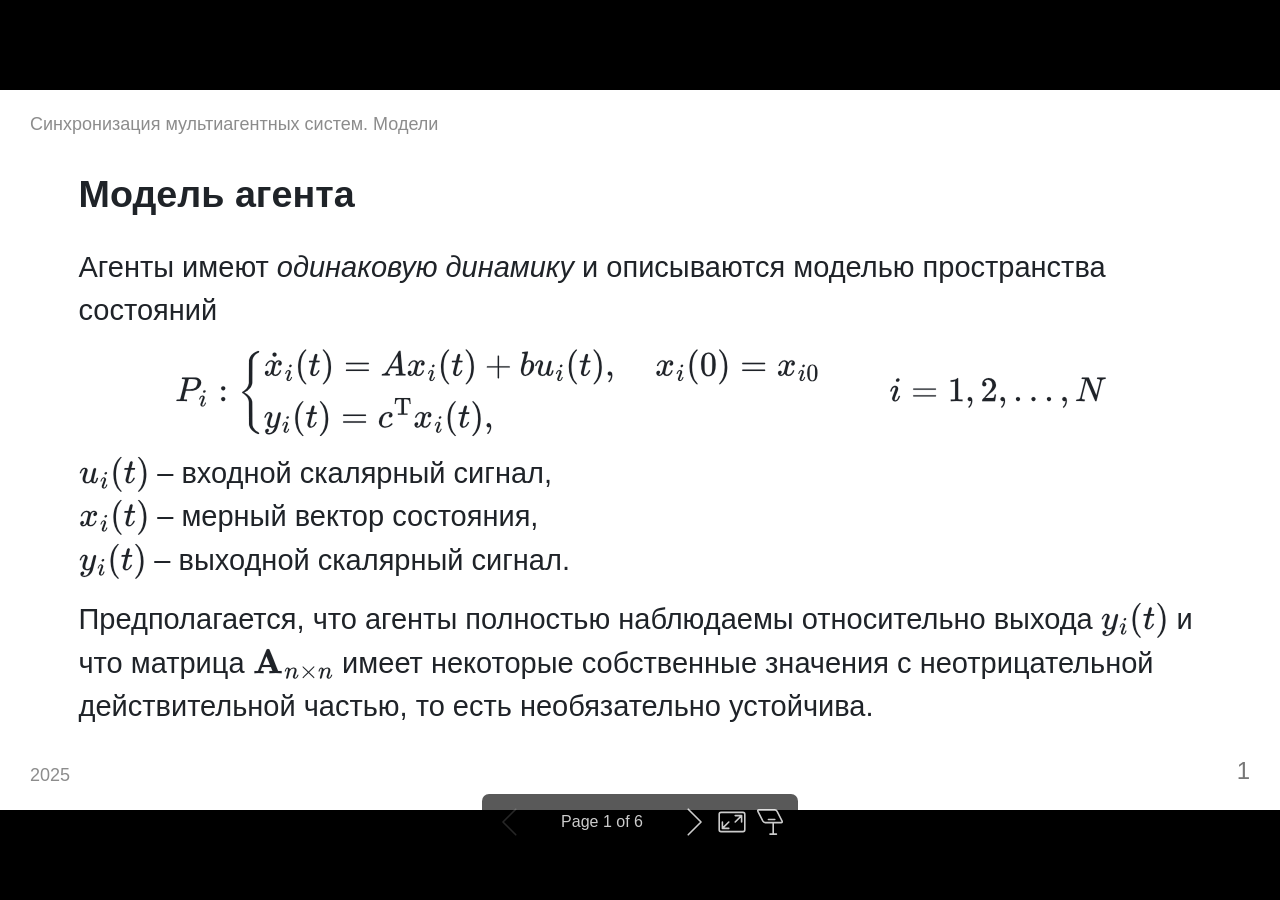
<file: slides/2 Модели.html>
<!DOCTYPE html><html lang="ru-RU"><head><title>Модель агента</title><meta property="og:title" content="Модель агента"><meta charset="UTF-8"><meta name="viewport" content="width=device-width,height=device-height,initial-scale=1.0"><meta name="apple-mobile-web-app-capable" content="yes"><meta http-equiv="X-UA-Compatible" content="ie=edge"><meta property="og:type" content="website"><meta name="twitter:card" content="summary"><style>@media screen{body[data-bespoke-view=""] .bespoke-marp-parent>.bespoke-marp-osc>button,body[data-bespoke-view=next] .bespoke-marp-parent>.bespoke-marp-osc>button,body[data-bespoke-view=presenter] .bespoke-marp-presenter-container .bespoke-marp-presenter-info-container button,body[data-bespoke-view=presenter] .bespoke-marp-presenter-container .bespoke-marp-presenter-note-container button{appearance:none;background-color:initial;border:0;color:inherit;cursor:pointer;font-size:inherit;opacity:.8;outline:none;padding:0;transition:opacity .2s linear;-webkit-tap-highlight-color:transparent}body[data-bespoke-view=""] .bespoke-marp-parent>.bespoke-marp-osc>button:disabled,body[data-bespoke-view=next] .bespoke-marp-parent>.bespoke-marp-osc>button:disabled,body[data-bespoke-view=presenter] .bespoke-marp-presenter-container .bespoke-marp-presenter-info-container button:disabled,body[data-bespoke-view=presenter] .bespoke-marp-presenter-container .bespoke-marp-presenter-note-container button:disabled{cursor:not-allowed;opacity:.15!important}body[data-bespoke-view=""] .bespoke-marp-parent>.bespoke-marp-osc>button:hover,body[data-bespoke-view=next] .bespoke-marp-parent>.bespoke-marp-osc>button:hover,body[data-bespoke-view=presenter] .bespoke-marp-presenter-container .bespoke-marp-presenter-info-container button:hover,body[data-bespoke-view=presenter] .bespoke-marp-presenter-container .bespoke-marp-presenter-note-container button:hover{opacity:1}body[data-bespoke-view=""] .bespoke-marp-parent>.bespoke-marp-osc>button:hover:active,body[data-bespoke-view=next] .bespoke-marp-parent>.bespoke-marp-osc>button:hover:active,body[data-bespoke-view=presenter] .bespoke-marp-presenter-container .bespoke-marp-presenter-info-container button:hover:active,body[data-bespoke-view=presenter] .bespoke-marp-presenter-container .bespoke-marp-presenter-note-container button:hover:active{opacity:.6}body[data-bespoke-view=""] .bespoke-marp-parent>.bespoke-marp-osc>button:hover:not(:disabled),body[data-bespoke-view=next] .bespoke-marp-parent>.bespoke-marp-osc>button:hover:not(:disabled),body[data-bespoke-view=presenter] .bespoke-marp-presenter-container .bespoke-marp-presenter-info-container button:hover:not(:disabled),body[data-bespoke-view=presenter] .bespoke-marp-presenter-container .bespoke-marp-presenter-note-container button:hover:not(:disabled){transition:none}body[data-bespoke-view=""] .bespoke-marp-parent>.bespoke-marp-osc>button[data-bespoke-marp-osc=prev],body[data-bespoke-view=next] .bespoke-marp-parent>.bespoke-marp-osc>button[data-bespoke-marp-osc=prev],body[data-bespoke-view=presenter] .bespoke-marp-presenter-container .bespoke-marp-presenter-info-container button.bespoke-marp-presenter-info-page-prev{background:#0000 url("[data-uri]") no-repeat 50%;background-size:contain;overflow:hidden;text-indent:100%;white-space:nowrap}body[data-bespoke-view=""] .bespoke-marp-parent>.bespoke-marp-osc>button[data-bespoke-marp-osc=next],body[data-bespoke-view=next] .bespoke-marp-parent>.bespoke-marp-osc>button[data-bespoke-marp-osc=next],body[data-bespoke-view=presenter] .bespoke-marp-presenter-container .bespoke-marp-presenter-info-container button.bespoke-marp-presenter-info-page-next{background:#0000 url("[data-uri]") no-repeat 50%;background-size:contain;overflow:hidden;text-indent:100%;white-space:nowrap}body[data-bespoke-view=""] .bespoke-marp-parent>.bespoke-marp-osc>button[data-bespoke-marp-osc=fullscreen],body[data-bespoke-view=next] .bespoke-marp-parent>.bespoke-marp-osc>button[data-bespoke-marp-osc=fullscreen]{background:#0000 url("[data-uri]") no-repeat 50%;background-size:contain;overflow:hidden;text-indent:100%;white-space:nowrap}body[data-bespoke-view=""] .bespoke-marp-parent>.bespoke-marp-osc>button.exit[data-bespoke-marp-osc=fullscreen],body[data-bespoke-view=next] .bespoke-marp-parent>.bespoke-marp-osc>button.exit[data-bespoke-marp-osc=fullscreen]{background-image:url("[data-uri]")}body[data-bespoke-view=""] .bespoke-marp-parent>.bespoke-marp-osc>button[data-bespoke-marp-osc=presenter],body[data-bespoke-view=next] .bespoke-marp-parent>.bespoke-marp-osc>button[data-bespoke-marp-osc=presenter]{background:#0000 url("[data-uri]") no-repeat 50%;background-size:contain;overflow:hidden;text-indent:100%;white-space:nowrap}body[data-bespoke-view=presenter] .bespoke-marp-presenter-container .bespoke-marp-presenter-note-container button.bespoke-marp-presenter-note-bigger{background:#0000 url("[data-uri]") no-repeat 50%;background-size:contain;overflow:hidden;text-indent:100%;white-space:nowrap}body[data-bespoke-view=presenter] .bespoke-marp-presenter-container .bespoke-marp-presenter-note-container button.bespoke-marp-presenter-note-smaller{background:#0000 url("[data-uri]") no-repeat 50%;background-size:contain;overflow:hidden;text-indent:100%;white-space:nowrap}}@keyframes __bespoke_marp_transition_reduced_outgoing__{0%{opacity:1}to{opacity:0}}@keyframes __bespoke_marp_transition_reduced_incoming__{0%{mix-blend-mode:plus-lighter;opacity:0}to{mix-blend-mode:plus-lighter;opacity:1}}.bespoke-marp-note,.bespoke-marp-osc,.bespoke-progress-parent{display:none;transition:none}@media screen{::view-transition-group(*){animation-duration:var(--marp-bespoke-transition-animation-duration,.5s);animation-timing-function:ease}::view-transition-new(*),::view-transition-old(*){animation-delay:0s;animation-direction:var(--marp-bespoke-transition-animation-direction,normal);animation-duration:var(--marp-bespoke-transition-animation-duration,.5s);animation-fill-mode:both;animation-name:var(--marp-bespoke-transition-animation-name,var(--marp-bespoke-transition-animation-name-fallback,__bespoke_marp_transition_no_animation__));mix-blend-mode:normal}::view-transition-old(*){--marp-bespoke-transition-animation-name-fallback:__bespoke_marp_transition_reduced_outgoing__;animation-timing-function:ease}::view-transition-new(*){--marp-bespoke-transition-animation-name-fallback:__bespoke_marp_transition_reduced_incoming__;animation-timing-function:ease}::view-transition-new(root),::view-transition-old(root){animation-timing-function:linear}::view-transition-new(__bespoke_marp_transition_osc__),::view-transition-old(__bespoke_marp_transition_osc__){animation-duration:0s!important;animation-name:__bespoke_marp_transition_osc__!important}::view-transition-new(__bespoke_marp_transition_osc__){opacity:0!important}.bespoke-marp-transition-warming-up::view-transition-group(*),.bespoke-marp-transition-warming-up::view-transition-new(*),.bespoke-marp-transition-warming-up::view-transition-old(*){animation-play-state:paused!important}body,html{height:100%;margin:0}body{background:#000;overflow:hidden}svg.bespoke-marp-slide{content-visibility:hidden;opacity:0;pointer-events:none;z-index:-1}svg.bespoke-marp-slide:not(.bespoke-marp-active) *{view-transition-name:none!important}svg.bespoke-marp-slide.bespoke-marp-active{content-visibility:visible;opacity:1;pointer-events:auto;z-index:0}svg.bespoke-marp-slide.bespoke-marp-active.bespoke-marp-active-ready *{animation-name:__bespoke_marp__!important}@supports not (content-visibility:hidden){svg.bespoke-marp-slide[data-bespoke-marp-load=hideable]{display:none}svg.bespoke-marp-slide[data-bespoke-marp-load=hideable].bespoke-marp-active{display:block}}}@media screen and (prefers-reduced-motion:reduce){svg.bespoke-marp-slide *{view-transition-name:none!important}}@media screen{[data-bespoke-marp-fragment=inactive]{visibility:hidden}body[data-bespoke-view=""] .bespoke-marp-parent,body[data-bespoke-view=next] .bespoke-marp-parent{inset:0;position:absolute}body[data-bespoke-view=""] .bespoke-marp-parent>.bespoke-marp-osc,body[data-bespoke-view=next] .bespoke-marp-parent>.bespoke-marp-osc{background:#000000a6;border-radius:7px;bottom:50px;color:#fff;contain:paint;display:block;font-family:Helvetica,Arial,sans-serif;font-size:16px;left:50%;line-height:0;opacity:1;padding:12px;position:absolute;touch-action:manipulation;transform:translateX(-50%);transition:opacity .2s linear;-webkit-user-select:none;user-select:none;white-space:nowrap;will-change:transform;z-index:1;view-transition-name:__bespoke_marp_transition_osc__}body[data-bespoke-view=""] .bespoke-marp-parent>.bespoke-marp-osc>*,body[data-bespoke-view=next] .bespoke-marp-parent>.bespoke-marp-osc>*{margin-left:6px}body[data-bespoke-view=""] .bespoke-marp-parent>.bespoke-marp-osc>:first-child,body[data-bespoke-view=next] .bespoke-marp-parent>.bespoke-marp-osc>:first-child{margin-left:0}body[data-bespoke-view=""] .bespoke-marp-parent>.bespoke-marp-osc>span,body[data-bespoke-view=next] .bespoke-marp-parent>.bespoke-marp-osc>span{opacity:.8}body[data-bespoke-view=""] .bespoke-marp-parent>.bespoke-marp-osc>span[data-bespoke-marp-osc=page],body[data-bespoke-view=next] .bespoke-marp-parent>.bespoke-marp-osc>span[data-bespoke-marp-osc=page]{display:inline-block;min-width:140px;text-align:center}body[data-bespoke-view=""] .bespoke-marp-parent>.bespoke-marp-osc>button[data-bespoke-marp-osc=fullscreen],body[data-bespoke-view=""] .bespoke-marp-parent>.bespoke-marp-osc>button[data-bespoke-marp-osc=next],body[data-bespoke-view=""] .bespoke-marp-parent>.bespoke-marp-osc>button[data-bespoke-marp-osc=presenter],body[data-bespoke-view=""] .bespoke-marp-parent>.bespoke-marp-osc>button[data-bespoke-marp-osc=prev],body[data-bespoke-view=next] .bespoke-marp-parent>.bespoke-marp-osc>button[data-bespoke-marp-osc=fullscreen],body[data-bespoke-view=next] .bespoke-marp-parent>.bespoke-marp-osc>button[data-bespoke-marp-osc=next],body[data-bespoke-view=next] .bespoke-marp-parent>.bespoke-marp-osc>button[data-bespoke-marp-osc=presenter],body[data-bespoke-view=next] .bespoke-marp-parent>.bespoke-marp-osc>button[data-bespoke-marp-osc=prev]{height:32px;line-height:32px;width:32px}body[data-bespoke-view=""] .bespoke-marp-parent.bespoke-marp-inactive,body[data-bespoke-view=next] .bespoke-marp-parent.bespoke-marp-inactive{cursor:none}body[data-bespoke-view=""] .bespoke-marp-parent.bespoke-marp-inactive>.bespoke-marp-osc,body[data-bespoke-view=next] .bespoke-marp-parent.bespoke-marp-inactive>.bespoke-marp-osc{opacity:0;pointer-events:none}body[data-bespoke-view=""] svg.bespoke-marp-slide,body[data-bespoke-view=next] svg.bespoke-marp-slide{height:100%;left:0;position:absolute;top:0;width:100%}body[data-bespoke-view=""] .bespoke-progress-parent{background:#222;display:flex;height:5px;width:100%}body[data-bespoke-view=""] .bespoke-progress-parent+.bespoke-marp-parent{top:5px}body[data-bespoke-view=""] .bespoke-progress-parent .bespoke-progress-bar{background:#0288d1;flex:0 0 0;transition:flex-basis .2s cubic-bezier(0,1,1,1)}body[data-bespoke-view=next]{background:#0000}body[data-bespoke-view=presenter]{background:#161616}body[data-bespoke-view=presenter] .bespoke-marp-presenter-container{display:grid;font-family:Helvetica,Arial,sans-serif;grid-template:"current dragbar next" minmax(140px,1fr) "current dragbar note" 2fr "info    dragbar note" 3em;grid-template-columns:minmax(3px,var(--bespoke-marp-presenter-split-ratio,66%)) 0 minmax(3px,1fr);height:100%;left:0;position:absolute;top:0;width:100%}body[data-bespoke-view=presenter] .bespoke-marp-presenter-container .bespoke-marp-parent{grid-area:current;overflow:hidden;position:relative}body[data-bespoke-view=presenter] .bespoke-marp-presenter-container .bespoke-marp-parent svg.bespoke-marp-slide{height:calc(100% - 40px);left:20px;pointer-events:none;position:absolute;top:20px;-webkit-user-select:none;user-select:none;width:calc(100% - 40px)}body[data-bespoke-view=presenter] .bespoke-marp-presenter-container .bespoke-marp-parent svg.bespoke-marp-slide.bespoke-marp-active{filter:drop-shadow(0 3px 10px rgba(0,0,0,.5))}body[data-bespoke-view=presenter] .bespoke-marp-presenter-container .bespoke-marp-presenter-dragbar-container{background:#0288d1;cursor:col-resize;grid-area:dragbar;margin-left:-3px;opacity:0;position:relative;transition:opacity .4s linear .1s;width:6px;z-index:10}body[data-bespoke-view=presenter] .bespoke-marp-presenter-container .bespoke-marp-presenter-dragbar-container:hover{opacity:1}body[data-bespoke-view=presenter] .bespoke-marp-presenter-container .bespoke-marp-presenter-dragbar-container.active{opacity:1;transition-delay:0s}body[data-bespoke-view=presenter] .bespoke-marp-presenter-container .bespoke-marp-presenter-next-container{background:#222;cursor:pointer;display:none;grid-area:next;overflow:hidden;position:relative}body[data-bespoke-view=presenter] .bespoke-marp-presenter-container .bespoke-marp-presenter-next-container.active{display:block}body[data-bespoke-view=presenter] .bespoke-marp-presenter-container .bespoke-marp-presenter-next-container iframe.bespoke-marp-presenter-next{background:#0000;border:0;display:block;filter:drop-shadow(0 3px 10px rgba(0,0,0,.5));height:calc(100% - 40px);left:20px;pointer-events:none;position:absolute;top:20px;-webkit-user-select:none;user-select:none;width:calc(100% - 40px)}body[data-bespoke-view=presenter] .bespoke-marp-presenter-container .bespoke-marp-presenter-note-container{background:#222;color:#eee;grid-area:note;position:relative;z-index:1}body[data-bespoke-view=presenter] .bespoke-marp-presenter-container .bespoke-marp-presenter-note-container button{height:1.5em;line-height:1.5em;width:1.5em}body[data-bespoke-view=presenter] .bespoke-marp-presenter-container .bespoke-marp-presenter-note-container .bespoke-marp-presenter-note-wrapper{display:block;inset:0;position:absolute}body[data-bespoke-view=presenter] .bespoke-marp-presenter-container .bespoke-marp-presenter-note-container .bespoke-marp-presenter-note-buttons{background:#000000a6;border-radius:4px;bottom:0;display:flex;gap:4px;margin:12px;opacity:0;padding:6px;pointer-events:none;position:absolute;right:0;transition:opacity .2s linear}body[data-bespoke-view=presenter] .bespoke-marp-presenter-container .bespoke-marp-presenter-note-container .bespoke-marp-presenter-note-buttons:focus-within,body[data-bespoke-view=presenter] .bespoke-marp-presenter-container .bespoke-marp-presenter-note-container .bespoke-marp-presenter-note-wrapper:focus-within+.bespoke-marp-presenter-note-buttons,body[data-bespoke-view=presenter] .bespoke-marp-presenter-container .bespoke-marp-presenter-note-container:hover .bespoke-marp-presenter-note-buttons{opacity:1;pointer-events:auto}body[data-bespoke-view=presenter] .bespoke-marp-presenter-container .bespoke-marp-presenter-note-container .bespoke-marp-note{box-sizing:border-box;font-size:calc(1.1em*var(--bespoke-marp-note-font-scale, 1));height:calc(100% - 40px);margin:20px;overflow:auto;padding-right:3px;white-space:pre-wrap;width:calc(100% - 40px);word-wrap:break-word;scrollbar-color:#eeeeee80 #0000;scrollbar-width:thin}body[data-bespoke-view=presenter] .bespoke-marp-presenter-container .bespoke-marp-presenter-note-container .bespoke-marp-note::-webkit-scrollbar{width:6px}body[data-bespoke-view=presenter] .bespoke-marp-presenter-container .bespoke-marp-presenter-note-container .bespoke-marp-note::-webkit-scrollbar-track{background:#0000}body[data-bespoke-view=presenter] .bespoke-marp-presenter-container .bespoke-marp-presenter-note-container .bespoke-marp-note::-webkit-scrollbar-thumb{background:#eeeeee80;border-radius:6px}body[data-bespoke-view=presenter] .bespoke-marp-presenter-container .bespoke-marp-presenter-note-container .bespoke-marp-note:empty{pointer-events:none}body[data-bespoke-view=presenter] .bespoke-marp-presenter-container .bespoke-marp-presenter-note-container .bespoke-marp-note.active{display:block}body[data-bespoke-view=presenter] .bespoke-marp-presenter-container .bespoke-marp-presenter-note-container .bespoke-marp-note p:first-child{margin-top:0}body[data-bespoke-view=presenter] .bespoke-marp-presenter-container .bespoke-marp-presenter-note-container .bespoke-marp-note p:last-child{margin-bottom:0}body[data-bespoke-view=presenter] .bespoke-marp-presenter-container .bespoke-marp-presenter-info-container{align-items:center;box-sizing:border-box;color:#eee;display:flex;flex-wrap:nowrap;grid-area:info;justify-content:center;overflow:hidden;padding:0 10px}body[data-bespoke-view=presenter] .bespoke-marp-presenter-container .bespoke-marp-presenter-info-container .bespoke-marp-presenter-info-page,body[data-bespoke-view=presenter] .bespoke-marp-presenter-container .bespoke-marp-presenter-info-container .bespoke-marp-presenter-info-time,body[data-bespoke-view=presenter] .bespoke-marp-presenter-container .bespoke-marp-presenter-info-container .bespoke-marp-presenter-info-timer{box-sizing:border-box;display:block;padding:0 10px;white-space:nowrap;width:100%}body[data-bespoke-view=presenter] .bespoke-marp-presenter-container .bespoke-marp-presenter-info-container button{height:1.5em;line-height:1.5em;width:1.5em}body[data-bespoke-view=presenter] .bespoke-marp-presenter-container .bespoke-marp-presenter-info-container .bespoke-marp-presenter-info-page{order:2;text-align:center}body[data-bespoke-view=presenter] .bespoke-marp-presenter-container .bespoke-marp-presenter-info-container .bespoke-marp-presenter-info-page .bespoke-marp-presenter-info-page-text{display:inline-block;min-width:120px;text-align:center}body[data-bespoke-view=presenter] .bespoke-marp-presenter-container .bespoke-marp-presenter-info-container .bespoke-marp-presenter-info-time{color:#999;order:1;text-align:left}body[data-bespoke-view=presenter] .bespoke-marp-presenter-container .bespoke-marp-presenter-info-container .bespoke-marp-presenter-info-timer{color:#999;order:3;text-align:right}body[data-bespoke-view=presenter] .bespoke-marp-presenter-container .bespoke-marp-presenter-info-container .bespoke-marp-presenter-info-timer:hover{cursor:pointer}}@media print{.bespoke-marp-presenter-info-container,.bespoke-marp-presenter-next-container,.bespoke-marp-presenter-note-container{display:none}}</style><style>div#\:\$p > svg > foreignObject > section{width:1280px;height:720px;box-sizing:border-box;overflow:hidden;position:relative;scroll-snap-align:center center;-webkit-text-size-adjust:100%;text-size-adjust:100%}div#\:\$p > svg > foreignObject > section::after{bottom:0;content:attr(data-marpit-pagination);padding:inherit;pointer-events:none;position:absolute;right:0}div#\:\$p > svg > foreignObject > section:not([data-marpit-pagination])::after{display:none}div#\:\$p > svg > foreignObject > section :is(h1, marp-h1){font-size:2em;margin-block:0.67em}div#\:\$p > svg > foreignObject > section video::-webkit-media-controls{will-change:transform}@page {size:1280px 720px;margin:0}@media print{html, body{background-color:#fff;margin:0;page-break-inside:avoid;break-inside:avoid-page}div#\:\$p > svg > foreignObject > section{page-break-before:always;break-before:page}div#\:\$p > svg > foreignObject > section, div#\:\$p > svg > foreignObject > section *{-webkit-print-color-adjust:exact!important;animation-delay:0s!important;animation-duration:0s!important;color-adjust:exact!important;print-color-adjust:exact!important;transition:none!important}div#\:\$p > svg[data-marpit-svg]{display:block;height:100vh;width:100vw}}div#\:\$p > svg > foreignObject > :where(section){container-type:size}div#\:\$p > svg > foreignObject > section mjx-container[jax="SVG"]{direction:ltr}div#\:\$p > svg > foreignObject > section mjx-container[jax="SVG"] > svg{overflow:visible;min-height:1px;min-width:1px}div#\:\$p > svg > foreignObject > section mjx-container[jax="SVG"] > svg a{fill:blue;stroke:blue}div#\:\$p > svg > foreignObject > section mjx-container[jax="SVG"][display="true"]{display:block;text-align:center;margin:1em 0}div#\:\$p > svg > foreignObject > section mjx-container[jax="SVG"][display="true"][width="full"]{display:flex}div#\:\$p > svg > foreignObject > section mjx-container[jax="SVG"][justify="left"]{text-align:left}div#\:\$p > svg > foreignObject > section mjx-container[jax="SVG"][justify="right"]{text-align:right}div#\:\$p > svg > foreignObject > section g[data-mml-node="merror"] > g{fill:red;stroke:red}div#\:\$p > svg > foreignObject > section g[data-mml-node="merror"] > rect[data-background]{fill:yellow;stroke:none}div#\:\$p > svg > foreignObject > section g[data-mml-node="mtable"] > line[data-line], div#\:\$p > svg > foreignObject > section svg[data-table] > g > line[data-line]{stroke-width:70px;fill:none}div#\:\$p > svg > foreignObject > section g[data-mml-node="mtable"] > rect[data-frame], div#\:\$p > svg > foreignObject > section svg[data-table] > g > rect[data-frame]{stroke-width:70px;fill:none}div#\:\$p > svg > foreignObject > section g[data-mml-node="mtable"] > .mjx-dashed, div#\:\$p > svg > foreignObject > section svg[data-table] > g > .mjx-dashed{stroke-dasharray:140}div#\:\$p > svg > foreignObject > section g[data-mml-node="mtable"] > .mjx-dotted, div#\:\$p > svg > foreignObject > section svg[data-table] > g > .mjx-dotted{stroke-linecap:round;stroke-dasharray:0,140}div#\:\$p > svg > foreignObject > section g[data-mml-node="mtable"] > g > svg{overflow:visible}div#\:\$p > svg > foreignObject > section [jax="SVG"] mjx-tool{display:inline-block;position:relative;width:0;height:0}div#\:\$p > svg > foreignObject > section [jax="SVG"] mjx-tool > mjx-tip{position:absolute;top:0;left:0}div#\:\$p > svg > foreignObject > section mjx-tool > mjx-tip{display:inline-block;padding:.2em;border:1px solid #888;font-size:70%;background-color:#F8F8F8;color:black;box-shadow:2px 2px 5px #AAAAAA}div#\:\$p > svg > foreignObject > section g[data-mml-node="maction"][data-toggle]{cursor:pointer}div#\:\$p > svg > foreignObject > section mjx-status{display:block;position:fixed;left:1em;bottom:1em;min-width:25%;padding:.2em .4em;border:1px solid #888;font-size:90%;background-color:#F8F8F8;color:black}div#\:\$p > svg > foreignObject > section foreignObject[data-mjx-xml]{font-family:initial;line-height:normal;overflow:visible}div#\:\$p > svg > foreignObject > section mjx-container[jax="SVG"] path[data-c], div#\:\$p > svg > foreignObject > section mjx-container[jax="SVG"] use[data-c]{stroke-width:3}@media print{div#\:\$p > svg > foreignObject > section mjx-container[jax=SVG] path[data-c],div#\:\$p > svg > foreignObject > section mjx-container[jax=SVG] use[data-c]{stroke-width:0}}div#\:\$p > svg > foreignObject > section img[data-marp-twemoji]{background:transparent;height:1em;margin:0 .05em 0 .1em;vertical-align:-.1em;width:1em}/*!
 * Marp default theme.
 *
 * @theme default
 * @author Yuki Hattori
 *
 * @auto-scaling true
 * @size 16:9 1280px 720px
 * @size 4:3 960px 720px
 */div#\:\$p > svg > foreignObject > section{--base-size-4:calc(var(--marpit-root-font-size, 1rem) * 0.25);--base-size-8:calc(var(--marpit-root-font-size, 1rem) * 0.5);--base-size-16:calc(var(--marpit-root-font-size, 1rem) * 1);--base-size-24:calc(var(--marpit-root-font-size, 1rem) * 1.5);--base-size-40:calc(var(--marpit-root-font-size, 1rem) * 2.5);--base-text-weight-normal:400;--base-text-weight-medium:500;--base-text-weight-semibold:600;--fontStack-monospace:ui-monospace, SFMono-Regular, SF Mono, Menlo, Consolas, Liberation Mono, monospace;--fgColor-accent:Highlight;}div#\:\$p > svg > foreignObject > section [data-theme=light],div#\:\$p > svg > foreignObject > section{color-scheme:light;--focus-outlineColor:#0969da;--fgColor-default:#1f2328;--fgColor-muted:#59636e;--fgColor-accent:#0969da;--fgColor-success:#1a7f37;--fgColor-attention:#9a6700;--fgColor-danger:#d1242f;--fgColor-done:#8250df;--bgColor-default:#fff;--bgColor-muted:#f6f8fa;--bgColor-neutral-muted:#818b981f;--bgColor-attention-muted:#fff8c5;--borderColor-default:#d1d9e0;--borderColor-muted:#d1d9e0b3;--borderColor-neutral-muted:#d1d9e0b3;--borderColor-accent-emphasis:#0969da;--borderColor-success-emphasis:#1a7f37;--borderColor-attention-emphasis:#9a6700;--borderColor-danger-emphasis:#cf222e;--borderColor-done-emphasis:#8250df;--color-prettylights-syntax-comment:#59636e;--color-prettylights-syntax-constant:#0550ae;--color-prettylights-syntax-constant-other-reference-link:#0a3069;--color-prettylights-syntax-entity:#6639ba;--color-prettylights-syntax-storage-modifier-import:#1f2328;--color-prettylights-syntax-entity-tag:#0550ae;--color-prettylights-syntax-keyword:#cf222e;--color-prettylights-syntax-string:#0a3069;--color-prettylights-syntax-variable:#953800;--color-prettylights-syntax-brackethighlighter-unmatched:#82071e;--color-prettylights-syntax-brackethighlighter-angle:#59636e;--color-prettylights-syntax-invalid-illegal-text:#f6f8fa;--color-prettylights-syntax-invalid-illegal-bg:#82071e;--color-prettylights-syntax-carriage-return-text:#f6f8fa;--color-prettylights-syntax-carriage-return-bg:#cf222e;--color-prettylights-syntax-string-regexp:#116329;--color-prettylights-syntax-markup-list:#3b2300;--color-prettylights-syntax-markup-heading:#0550ae;--color-prettylights-syntax-markup-italic:#1f2328;--color-prettylights-syntax-markup-bold:#1f2328;--color-prettylights-syntax-markup-deleted-text:#82071e;--color-prettylights-syntax-markup-deleted-bg:#ffebe9;--color-prettylights-syntax-markup-inserted-text:#116329;--color-prettylights-syntax-markup-inserted-bg:#dafbe1;--color-prettylights-syntax-markup-changed-text:#953800;--color-prettylights-syntax-markup-changed-bg:#ffd8b5;--color-prettylights-syntax-markup-ignored-text:#d1d9e0;--color-prettylights-syntax-markup-ignored-bg:#0550ae;--color-prettylights-syntax-meta-diff-range:#8250df;--color-prettylights-syntax-sublimelinter-gutter-mark:#818b98;}div#\:\$p > svg > foreignObject > section [data-theme=dark],div#\:\$p > svg > foreignObject > section:where(.invert){color-scheme:dark;--focus-outlineColor:#1f6feb;--fgColor-default:#f0f6fc;--fgColor-muted:#9198a1;--fgColor-accent:#4493f8;--fgColor-success:#3fb950;--fgColor-attention:#d29922;--fgColor-danger:#f85149;--fgColor-done:#ab7df8;--bgColor-default:#0d1117;--bgColor-muted:#151b23;--bgColor-neutral-muted:#656c7633;--bgColor-attention-muted:#bb800926;--borderColor-default:#3d444d;--borderColor-muted:#3d444db3;--borderColor-neutral-muted:#3d444db3;--borderColor-accent-emphasis:#1f6feb;--borderColor-success-emphasis:#238636;--borderColor-attention-emphasis:#9e6a03;--borderColor-danger-emphasis:#da3633;--borderColor-done-emphasis:#8957e5;--color-prettylights-syntax-comment:#9198a1;--color-prettylights-syntax-constant:#79c0ff;--color-prettylights-syntax-constant-other-reference-link:#a5d6ff;--color-prettylights-syntax-entity:#d2a8ff;--color-prettylights-syntax-storage-modifier-import:#f0f6fc;--color-prettylights-syntax-entity-tag:#7ee787;--color-prettylights-syntax-keyword:#ff7b72;--color-prettylights-syntax-string:#a5d6ff;--color-prettylights-syntax-variable:#ffa657;--color-prettylights-syntax-brackethighlighter-unmatched:#f85149;--color-prettylights-syntax-brackethighlighter-angle:#9198a1;--color-prettylights-syntax-invalid-illegal-text:#f0f6fc;--color-prettylights-syntax-invalid-illegal-bg:#8e1519;--color-prettylights-syntax-carriage-return-text:#f0f6fc;--color-prettylights-syntax-carriage-return-bg:#b62324;--color-prettylights-syntax-string-regexp:#7ee787;--color-prettylights-syntax-markup-list:#f2cc60;--color-prettylights-syntax-markup-heading:#1f6feb;--color-prettylights-syntax-markup-italic:#f0f6fc;--color-prettylights-syntax-markup-bold:#f0f6fc;--color-prettylights-syntax-markup-deleted-text:#ffdcd7;--color-prettylights-syntax-markup-deleted-bg:#67060c;--color-prettylights-syntax-markup-inserted-text:#aff5b4;--color-prettylights-syntax-markup-inserted-bg:#033a16;--color-prettylights-syntax-markup-changed-text:#ffdfb6;--color-prettylights-syntax-markup-changed-bg:#5a1e02;--color-prettylights-syntax-markup-ignored-text:#f0f6fc;--color-prettylights-syntax-markup-ignored-bg:#1158c7;--color-prettylights-syntax-meta-diff-range:#d2a8ff;--color-prettylights-syntax-sublimelinter-gutter-mark:#3d444d;}div#\:\$p > svg > foreignObject > section{-ms-text-size-adjust:100%;-webkit-text-size-adjust:100%;background-color:var(--bgColor-default);color:var(--fgColor-default);font-family:-apple-system,BlinkMacSystemFont,Segoe UI,Noto Sans,Helvetica,Arial,sans-serif,Apple Color Emoji,Segoe UI Emoji;font-size:16px;line-height:1.5;margin:0;word-wrap:break-word}div#\:\$p > svg > foreignObject > section{--marpit-root-font-size:16px;}div#\:\$p > svg > foreignObject > section :is(h1, marp-h1):hover .anchor .octicon-link:before,div#\:\$p > svg > foreignObject > section :is(h2, marp-h2):hover .anchor .octicon-link:before,div#\:\$p > svg > foreignObject > section :is(h3, marp-h3):hover .anchor .octicon-link:before,div#\:\$p > svg > foreignObject > section :is(h4, marp-h4):hover .anchor .octicon-link:before,div#\:\$p > svg > foreignObject > section :is(h5, marp-h5):hover .anchor .octicon-link:before,div#\:\$p > svg > foreignObject > section :is(h6, marp-h6):hover .anchor .octicon-link:before{background-color:currentColor;content:" ";display:inline-block;height:16px;-webkit-mask-image:url('data:image/svg+xml;charset=utf-8,<svg xmlns="http://www.w3.org/2000/svg" aria-hidden="true" viewBox="0 0 16 16"><path fill-rule="evenodd" d="M7.775 3.275a.75.75 0 0 0 1.06 1.06l1.25-1.25a2 2 0 1 1 2.83 2.83l-2.5 2.5a2 2 0 0 1-2.83 0 .75.75 0 0 0-1.06 1.06 3.5 3.5 0 0 0 4.95 0l2.5-2.5a3.5 3.5 0 0 0-4.95-4.95zm-4.69 9.64a2 2 0 0 1 0-2.83l2.5-2.5a2 2 0 0 1 2.83 0 .75.75 0 0 0 1.06-1.06 3.5 3.5 0 0 0-4.95 0l-2.5 2.5a3.5 3.5 0 0 0 4.95 4.95l1.25-1.25a.75.75 0 0 0-1.06-1.06l-1.25 1.25a2 2 0 0 1-2.83 0"/></svg>');mask-image:url('data:image/svg+xml;charset=utf-8,<svg xmlns="http://www.w3.org/2000/svg" aria-hidden="true" viewBox="0 0 16 16"><path fill-rule="evenodd" d="M7.775 3.275a.75.75 0 0 0 1.06 1.06l1.25-1.25a2 2 0 1 1 2.83 2.83l-2.5 2.5a2 2 0 0 1-2.83 0 .75.75 0 0 0-1.06 1.06 3.5 3.5 0 0 0 4.95 0l2.5-2.5a3.5 3.5 0 0 0-4.95-4.95zm-4.69 9.64a2 2 0 0 1 0-2.83l2.5-2.5a2 2 0 0 1 2.83 0 .75.75 0 0 0 1.06-1.06 3.5 3.5 0 0 0-4.95 0l-2.5 2.5a3.5 3.5 0 0 0 4.95 4.95l1.25-1.25a.75.75 0 0 0-1.06-1.06l-1.25 1.25a2 2 0 0 1-2.83 0"/></svg>');width:16px}div#\:\$p > svg > foreignObject > section details,div#\:\$p > svg > foreignObject > section figcaption,div#\:\$p > svg > foreignObject > section figure{display:block}div#\:\$p > svg > foreignObject > section summary{display:list-item}div#\:\$p > svg > foreignObject > section [hidden]{display:none!important}div#\:\$p > svg > foreignObject > section a{background-color:transparent;color:var(--fgColor-accent);text-decoration:none}div#\:\$p > svg > foreignObject > section abbr[title]{border-bottom:none;-webkit-text-decoration:underline dotted;text-decoration:underline dotted}div#\:\$p > svg > foreignObject > section b,div#\:\$p > svg > foreignObject > section strong{font-weight:var(--base-text-weight-semibold, 600)}div#\:\$p > svg > foreignObject > section dfn{font-style:italic}div#\:\$p > svg > foreignObject > section :is(h1, marp-h1){border-bottom:1px solid var(--borderColor-muted);font-size:2em;font-weight:var(--base-text-weight-semibold, 600);margin:.67em 0;padding-bottom:.3em}div#\:\$p > svg > foreignObject > section mark{background-color:var(--bgColor-attention-muted);color:var(--fgColor-default)}div#\:\$p > svg > foreignObject > section small{font-size:90%}div#\:\$p > svg > foreignObject > section sub,div#\:\$p > svg > foreignObject > section sup{font-size:75%;line-height:0;position:relative;vertical-align:baseline}div#\:\$p > svg > foreignObject > section sub{bottom:-.25em}div#\:\$p > svg > foreignObject > section sup{top:-.5em}div#\:\$p > svg > foreignObject > section img{border-style:none;box-sizing:content-box;max-width:100%}div#\:\$p > svg > foreignObject > section code,div#\:\$p > svg > foreignObject > section kbd,div#\:\$p > svg > foreignObject > section :is(pre, marp-pre),div#\:\$p > svg > foreignObject > section samp{font-family:monospace;font-size:1em}div#\:\$p > svg > foreignObject > section figure{margin:1em var(--base-size-40)}div#\:\$p > svg > foreignObject > section hr{background:transparent;background-color:var(--borderColor-default);border:0;box-sizing:content-box;height:.25em;margin:var(--base-size-24) 0;overflow:hidden;padding:0}div#\:\$p > svg > foreignObject > section input{font:inherit;font-family:inherit;font-size:inherit;line-height:inherit;margin:0;overflow:visible}div#\:\$p > svg > foreignObject > section [type=button],div#\:\$p > svg > foreignObject > section [type=reset],div#\:\$p > svg > foreignObject > section [type=submit]{-webkit-appearance:button;-moz-appearance:button;appearance:button}div#\:\$p > svg > foreignObject > section [type=checkbox],div#\:\$p > svg > foreignObject > section [type=radio]{box-sizing:border-box;padding:0}div#\:\$p > svg > foreignObject > section [type=number]::-webkit-inner-spin-button,div#\:\$p > svg > foreignObject > section [type=number]::-webkit-outer-spin-button{height:auto}div#\:\$p > svg > foreignObject > section [type=search]::-webkit-search-cancel-button,div#\:\$p > svg > foreignObject > section [type=search]::-webkit-search-decoration{-webkit-appearance:none;appearance:none}div#\:\$p > svg > foreignObject > section ::-webkit-input-placeholder{color:inherit;opacity:.54}div#\:\$p > svg > foreignObject > section ::-webkit-file-upload-button{-webkit-appearance:button;appearance:button;font:inherit}div#\:\$p > svg > foreignObject > section a:hover{text-decoration:underline}div#\:\$p > svg > foreignObject > section ::-moz-placeholder{color:var(--fgColor-muted);opacity:1}div#\:\$p > svg > foreignObject > section ::placeholder{color:var(--fgColor-muted);opacity:1}div#\:\$p > svg > foreignObject > section hr:after,div#\:\$p > svg > foreignObject > section hr:before{content:"";display:table}div#\:\$p > svg > foreignObject > section hr:after{clear:both}div#\:\$p > svg > foreignObject > section table{border-collapse:collapse;border-spacing:0;display:block;font-variant:tabular-nums;max-width:100%;overflow:auto;width:-moz-max-content;width:max-content}div#\:\$p > svg > foreignObject > section td,div#\:\$p > svg > foreignObject > section th{padding:0}div#\:\$p > svg > foreignObject > section details summary{cursor:pointer}div#\:\$p > svg > foreignObject > section [role=button]:focus,div#\:\$p > svg > foreignObject > section a:focus,div#\:\$p > svg > foreignObject > section input[type=checkbox]:focus,div#\:\$p > svg > foreignObject > section input[type=radio]:focus{box-shadow:none;outline:2px solid var(--focus-outlineColor);outline-offset:-2px}div#\:\$p > svg > foreignObject > section [role=button]:focus:not(:focus-visible),div#\:\$p > svg > foreignObject > section a:focus:not(:focus-visible),div#\:\$p > svg > foreignObject > section input[type=checkbox]:focus:not(:focus-visible),div#\:\$p > svg > foreignObject > section input[type=radio]:focus:not(:focus-visible){outline:1px solid transparent}div#\:\$p > svg > foreignObject > section [role=button]:focus-visible,div#\:\$p > svg > foreignObject > section a:focus-visible,div#\:\$p > svg > foreignObject > section input[type=checkbox]:focus-visible,div#\:\$p > svg > foreignObject > section input[type=radio]:focus-visible{box-shadow:none;outline:2px solid var(--focus-outlineColor);outline-offset:-2px}div#\:\$p > svg > foreignObject > section a:not([class]):focus,div#\:\$p > svg > foreignObject > section a:not([class]):focus-visible,div#\:\$p > svg > foreignObject > section input[type=checkbox]:focus,div#\:\$p > svg > foreignObject > section input[type=checkbox]:focus-visible,div#\:\$p > svg > foreignObject > section input[type=radio]:focus,div#\:\$p > svg > foreignObject > section input[type=radio]:focus-visible{outline-offset:0}div#\:\$p > svg > foreignObject > section kbd{background-color:var(--bgColor-muted);border-bottom-color:var(--borderColor-neutral-muted);border:1px solid var(--borderColor-neutral-muted);border-radius:6px;box-shadow:inset 0 -1px 0 var(--borderColor-neutral-muted);color:var(--fgColor-default);display:inline-block;font:11px var(--fontStack-monospace, ui-monospace, SFMono-Regular, SF Mono, Menlo, Consolas, Liberation Mono, monospace);line-height:10px;padding:var(--base-size-4);vertical-align:middle}div#\:\$p > svg > foreignObject > section :is(h1, marp-h1),div#\:\$p > svg > foreignObject > section :is(h2, marp-h2),div#\:\$p > svg > foreignObject > section :is(h3, marp-h3),div#\:\$p > svg > foreignObject > section :is(h4, marp-h4),div#\:\$p > svg > foreignObject > section :is(h5, marp-h5),div#\:\$p > svg > foreignObject > section :is(h6, marp-h6){font-weight:var(--base-text-weight-semibold, 600);line-height:1.25;margin-bottom:var(--base-size-16);margin-top:var(--base-size-24)}div#\:\$p > svg > foreignObject > section :is(h2, marp-h2){border-bottom:1px solid var(--borderColor-muted);font-size:1.5em;padding-bottom:.3em}div#\:\$p > svg > foreignObject > section :is(h2, marp-h2),div#\:\$p > svg > foreignObject > section :is(h3, marp-h3){font-weight:var(--base-text-weight-semibold, 600)}div#\:\$p > svg > foreignObject > section :is(h3, marp-h3){font-size:1.25em}div#\:\$p > svg > foreignObject > section :is(h4, marp-h4){font-size:1em}div#\:\$p > svg > foreignObject > section :is(h4, marp-h4),div#\:\$p > svg > foreignObject > section :is(h5, marp-h5){font-weight:var(--base-text-weight-semibold, 600)}div#\:\$p > svg > foreignObject > section :is(h5, marp-h5){font-size:.875em}div#\:\$p > svg > foreignObject > section :is(h6, marp-h6){color:var(--fgColor-muted);font-size:.85em;font-weight:var(--base-text-weight-semibold, 600)}div#\:\$p > svg > foreignObject > section p{margin-bottom:10px;margin-top:0}div#\:\$p > svg > foreignObject > section blockquote{border-left:.25em solid var(--borderColor-default);color:var(--fgColor-muted);margin:0;padding:0 1em}div#\:\$p > svg > foreignObject > section ol,div#\:\$p > svg > foreignObject > section ul{margin-bottom:0;margin-top:0;padding-left:2em}div#\:\$p > svg > foreignObject > section ol ol,div#\:\$p > svg > foreignObject > section ul ol{list-style-type:lower-roman}div#\:\$p > svg > foreignObject > section ol ol ol,div#\:\$p > svg > foreignObject > section ol ul ol,div#\:\$p > svg > foreignObject > section ul ol ol,div#\:\$p > svg > foreignObject > section ul ul ol{list-style-type:lower-alpha}div#\:\$p > svg > foreignObject > section dd{margin-left:0}div#\:\$p > svg > foreignObject > section code,div#\:\$p > svg > foreignObject > section :is(pre, marp-pre),div#\:\$p > svg > foreignObject > section samp,div#\:\$p > svg > foreignObject > section tt{font-family:var(--fontStack-monospace, ui-monospace, SFMono-Regular, SF Mono, Menlo, Consolas, Liberation Mono, monospace);font-size:12px}div#\:\$p > svg > foreignObject > section :is(pre, marp-pre){margin-bottom:0;margin-top:0;word-wrap:normal}div#\:\$p > svg > foreignObject > section .octicon{display:inline-block;overflow:visible!important;vertical-align:text-bottom;fill:currentColor}div#\:\$p > svg > foreignObject > section input::-webkit-inner-spin-button,div#\:\$p > svg > foreignObject > section input::-webkit-outer-spin-button{-webkit-appearance:none;appearance:none;margin:0}div#\:\$p > svg > foreignObject > section .mr-2{margin-right:var(--base-size-8, 8px)!important}div#\:\$p > svg > foreignObject > section:after,div#\:\$p > svg > foreignObject > section:before{display:table}div#\:\$p > svg > foreignObject > section:after{clear:both}div#\:\$p > svg > foreignObject > section>:first-child{margin-top:0!important}div#\:\$p > svg > foreignObject > section>:last-child{margin-bottom:0!important}div#\:\$p > svg > foreignObject > section a:not([href]){color:inherit;text-decoration:none}div#\:\$p > svg > foreignObject > section .absent{color:var(--fgColor-danger)}div#\:\$p > svg > foreignObject > section .anchor{float:left;line-height:1;margin-left:-20px;padding-right:var(--base-size-4)}div#\:\$p > svg > foreignObject > section .anchor:focus{outline:none}div#\:\$p > svg > foreignObject > section blockquote,div#\:\$p > svg > foreignObject > section details,div#\:\$p > svg > foreignObject > section dl,div#\:\$p > svg > foreignObject > section ol,div#\:\$p > svg > foreignObject > section p,div#\:\$p > svg > foreignObject > section :is(pre, marp-pre),div#\:\$p > svg > foreignObject > section table,div#\:\$p > svg > foreignObject > section ul{margin-bottom:var(--base-size-16);margin-top:0}div#\:\$p > svg > foreignObject > section blockquote>:first-child{margin-top:0}div#\:\$p > svg > foreignObject > section blockquote>:last-child{margin-bottom:0}div#\:\$p > svg > foreignObject > section :is(h1, marp-h1) .octicon-link,div#\:\$p > svg > foreignObject > section :is(h2, marp-h2) .octicon-link,div#\:\$p > svg > foreignObject > section :is(h3, marp-h3) .octicon-link,div#\:\$p > svg > foreignObject > section :is(h4, marp-h4) .octicon-link,div#\:\$p > svg > foreignObject > section :is(h5, marp-h5) .octicon-link,div#\:\$p > svg > foreignObject > section :is(h6, marp-h6) .octicon-link{color:var(--fgColor-default);vertical-align:middle;visibility:hidden}div#\:\$p > svg > foreignObject > section :is(h1, marp-h1):hover .anchor,div#\:\$p > svg > foreignObject > section :is(h2, marp-h2):hover .anchor,div#\:\$p > svg > foreignObject > section :is(h3, marp-h3):hover .anchor,div#\:\$p > svg > foreignObject > section :is(h4, marp-h4):hover .anchor,div#\:\$p > svg > foreignObject > section :is(h5, marp-h5):hover .anchor,div#\:\$p > svg > foreignObject > section :is(h6, marp-h6):hover .anchor{text-decoration:none}div#\:\$p > svg > foreignObject > section :is(h1, marp-h1):hover .anchor .octicon-link,div#\:\$p > svg > foreignObject > section :is(h2, marp-h2):hover .anchor .octicon-link,div#\:\$p > svg > foreignObject > section :is(h3, marp-h3):hover .anchor .octicon-link,div#\:\$p > svg > foreignObject > section :is(h4, marp-h4):hover .anchor .octicon-link,div#\:\$p > svg > foreignObject > section :is(h5, marp-h5):hover .anchor .octicon-link,div#\:\$p > svg > foreignObject > section :is(h6, marp-h6):hover .anchor .octicon-link{visibility:visible}div#\:\$p > svg > foreignObject > section :is(h1, marp-h1) code,div#\:\$p > svg > foreignObject > section :is(h1, marp-h1) tt,div#\:\$p > svg > foreignObject > section :is(h2, marp-h2) code,div#\:\$p > svg > foreignObject > section :is(h2, marp-h2) tt,div#\:\$p > svg > foreignObject > section :is(h3, marp-h3) code,div#\:\$p > svg > foreignObject > section :is(h3, marp-h3) tt,div#\:\$p > svg > foreignObject > section :is(h4, marp-h4) code,div#\:\$p > svg > foreignObject > section :is(h4, marp-h4) tt,div#\:\$p > svg > foreignObject > section :is(h5, marp-h5) code,div#\:\$p > svg > foreignObject > section :is(h5, marp-h5) tt,div#\:\$p > svg > foreignObject > section :is(h6, marp-h6) code,div#\:\$p > svg > foreignObject > section :is(h6, marp-h6) tt{font-size:inherit;padding:0 .2em}div#\:\$p > svg > foreignObject > section summary :is(h1, marp-h1),div#\:\$p > svg > foreignObject > section summary :is(h2, marp-h2),div#\:\$p > svg > foreignObject > section summary :is(h3, marp-h3),div#\:\$p > svg > foreignObject > section summary :is(h4, marp-h4),div#\:\$p > svg > foreignObject > section summary :is(h5, marp-h5),div#\:\$p > svg > foreignObject > section summary :is(h6, marp-h6){display:inline-block}div#\:\$p > svg > foreignObject > section summary :is(h1, marp-h1) .anchor,div#\:\$p > svg > foreignObject > section summary :is(h2, marp-h2) .anchor,div#\:\$p > svg > foreignObject > section summary :is(h3, marp-h3) .anchor,div#\:\$p > svg > foreignObject > section summary :is(h4, marp-h4) .anchor,div#\:\$p > svg > foreignObject > section summary :is(h5, marp-h5) .anchor,div#\:\$p > svg > foreignObject > section summary :is(h6, marp-h6) .anchor{margin-left:-40px}div#\:\$p > svg > foreignObject > section summary :is(h1, marp-h1),div#\:\$p > svg > foreignObject > section summary :is(h2, marp-h2){border-bottom:0;padding-bottom:0}div#\:\$p > svg > foreignObject > section ol.no-list,div#\:\$p > svg > foreignObject > section ul.no-list{list-style-type:none;padding:0}div#\:\$p > svg > foreignObject > section ol[type="a s"]{list-style-type:lower-alpha}div#\:\$p > svg > foreignObject > section ol[type="A s"]{list-style-type:upper-alpha}div#\:\$p > svg > foreignObject > section ol[type="i s"]{list-style-type:lower-roman}div#\:\$p > svg > foreignObject > section ol[type="I s"]{list-style-type:upper-roman}div#\:\$p > svg > foreignObject > section div>ol:not([type]),div#\:\$p > svg > foreignObject > section ol[type="1"]{list-style-type:decimal}div#\:\$p > svg > foreignObject > section ol ol,div#\:\$p > svg > foreignObject > section ol ul,div#\:\$p > svg > foreignObject > section ul ol,div#\:\$p > svg > foreignObject > section ul ul{margin-bottom:0;margin-top:0}div#\:\$p > svg > foreignObject > section li>p{margin-top:var(--base-size-16)}div#\:\$p > svg > foreignObject > section li+li{margin-top:.25em}div#\:\$p > svg > foreignObject > section dl{padding:0}div#\:\$p > svg > foreignObject > section dl dt{font-size:1em;font-style:italic;font-weight:var(--base-text-weight-semibold, 600);margin-top:var(--base-size-16);padding:0}div#\:\$p > svg > foreignObject > section dl dd{margin-bottom:var(--base-size-16);padding:0 var(--base-size-16)}div#\:\$p > svg > foreignObject > section table th{font-weight:var(--base-text-weight-semibold, 600)}div#\:\$p > svg > foreignObject > section table td,div#\:\$p > svg > foreignObject > section table th{border:1px solid var(--borderColor-default);padding:6px 13px}div#\:\$p > svg > foreignObject > section table td>:last-child{margin-bottom:0}div#\:\$p > svg > foreignObject > section table tr{background-color:var(--bgColor-default);border-top:1px solid var(--borderColor-muted)}div#\:\$p > svg > foreignObject > section table tr:nth-child(2n){background-color:var(--bgColor-muted)}div#\:\$p > svg > foreignObject > section table img{background-color:transparent}div#\:\$p > svg > foreignObject > section img[align=right]{padding-left:20px}div#\:\$p > svg > foreignObject > section img[align=left]{padding-right:20px}div#\:\$p > svg > foreignObject > section .emoji{background-color:transparent;max-width:none;vertical-align:text-top}div#\:\$p > svg > foreignObject > section :is(span, marp-span).frame,div#\:\$p > svg > foreignObject > section :is(span, marp-span).frame>:is(span, marp-span){display:block;overflow:hidden}div#\:\$p > svg > foreignObject > section :is(span, marp-span).frame>:is(span, marp-span){border:1px solid var(--borderColor-default);float:left;margin:13px 0 0;padding:7px;width:auto}div#\:\$p > svg > foreignObject > section :is(span, marp-span).frame :is(span, marp-span) img{display:block;float:left}div#\:\$p > svg > foreignObject > section :is(span, marp-span).frame :is(span, marp-span) :is(span, marp-span){clear:both;color:var(--fgColor-default);display:block;padding:5px 0 0}div#\:\$p > svg > foreignObject > section :is(span, marp-span).align-center{clear:both;display:block;overflow:hidden}div#\:\$p > svg > foreignObject > section :is(span, marp-span).align-center>:is(span, marp-span){display:block;margin:13px auto 0;overflow:hidden;text-align:center}div#\:\$p > svg > foreignObject > section :is(span, marp-span).align-center :is(span, marp-span) img{margin:0 auto;text-align:center}div#\:\$p > svg > foreignObject > section :is(span, marp-span).align-right{clear:both;display:block;overflow:hidden}div#\:\$p > svg > foreignObject > section :is(span, marp-span).align-right>:is(span, marp-span){display:block;margin:13px 0 0;overflow:hidden;text-align:right}div#\:\$p > svg > foreignObject > section :is(span, marp-span).align-right :is(span, marp-span) img{margin:0;text-align:right}div#\:\$p > svg > foreignObject > section :is(span, marp-span).float-left{display:block;float:left;margin-right:13px;overflow:hidden}div#\:\$p > svg > foreignObject > section :is(span, marp-span).float-left :is(span, marp-span){margin:13px 0 0}div#\:\$p > svg > foreignObject > section :is(span, marp-span).float-right{display:block;float:right;margin-left:13px;overflow:hidden}div#\:\$p > svg > foreignObject > section :is(span, marp-span).float-right>:is(span, marp-span){display:block;margin:13px auto 0;overflow:hidden;text-align:right}div#\:\$p > svg > foreignObject > section code,div#\:\$p > svg > foreignObject > section tt{background-color:var(--bgColor-neutral-muted);border-radius:6px;font-size:85%;margin:0;padding:.2em .4em;white-space:break-spaces}div#\:\$p > svg > foreignObject > section code br,div#\:\$p > svg > foreignObject > section tt br{display:none}div#\:\$p > svg > foreignObject > section del code{text-decoration:inherit}div#\:\$p > svg > foreignObject > section samp{font-size:85%}div#\:\$p > svg > foreignObject > section :is(pre, marp-pre) code{font-size:100%}div#\:\$p > svg > foreignObject > section :is(pre, marp-pre)>code{background:transparent;border:0;margin:0;padding:0;white-space:pre;word-break:normal}div#\:\$p > svg > foreignObject > section .highlight{margin-bottom:var(--base-size-16)}div#\:\$p > svg > foreignObject > section .highlight :is(pre, marp-pre){margin-bottom:0;word-break:normal}div#\:\$p > svg > foreignObject > section :is(pre, marp-pre){background-color:var(--bgColor-muted);border-radius:6px;color:var(--fgColor-default);font-size:85%;line-height:1.45;overflow:auto;padding:var(--base-size-16)}div#\:\$p > svg > foreignObject > section :is(pre, marp-pre) code,div#\:\$p > svg > foreignObject > section :is(pre, marp-pre) tt{display:inline;line-height:inherit;margin:0;max-width:auto;overflow:visible;padding:0;word-wrap:normal;background-color:transparent;border:0}div#\:\$p > svg > foreignObject > section .csv-data td,div#\:\$p > svg > foreignObject > section .csv-data th{font-size:12px;line-height:1;overflow:hidden;padding:5px;text-align:left;white-space:nowrap}div#\:\$p > svg > foreignObject > section .csv-data .blob-num{background:var(--bgColor-default);border:0;padding:10px var(--base-size-8) 9px;text-align:right}div#\:\$p > svg > foreignObject > section .csv-data tr{border-top:0}div#\:\$p > svg > foreignObject > section .csv-data th{background:var(--bgColor-muted);border-top:0;font-weight:var(--base-text-weight-semibold, 600)}div#\:\$p > svg > foreignObject > section [data-footnote-ref]:before{content:"["}div#\:\$p > svg > foreignObject > section [data-footnote-ref]:after{content:"]"}div#\:\$p > svg > foreignObject > section .footnotes{border-top:1px solid var(--borderColor-default);color:var(--fgColor-muted);font-size:12px}div#\:\$p > svg > foreignObject > section div#\:\$p > svg > foreignObject > section section.footnotes{--marpit-root-font-size:12px;}div#\:\$p > svg > foreignObject > section .footnotes ol,div#\:\$p > svg > foreignObject > section .footnotes ol ul{padding-left:var(--base-size-16)}div#\:\$p > svg > foreignObject > section .footnotes ol ul{display:inline-block;margin-top:var(--base-size-16)}div#\:\$p > svg > foreignObject > section .footnotes li{position:relative}div#\:\$p > svg > foreignObject > section .footnotes li:target:before{border:2px solid var(--borderColor-accent-emphasis);border-radius:6px;bottom:calc(var(--base-size-8)*-1);content:"";left:calc(var(--base-size-24)*-1);pointer-events:none;position:absolute;right:calc(var(--base-size-8)*-1);top:calc(var(--base-size-8)*-1)}div#\:\$p > svg > foreignObject > section .footnotes li:target{color:var(--fgColor-default)}div#\:\$p > svg > foreignObject > section .footnotes .data-footnote-backref g-emoji{font-family:monospace}div#\:\$p > svg > foreignObject > section body:has(:modal){padding-right:var(--dialog-scrollgutter)!important}div#\:\$p > svg > foreignObject > section .pl-c{color:var(--color-prettylights-syntax-comment)}div#\:\$p > svg > foreignObject > section .pl-c1,div#\:\$p > svg > foreignObject > section .pl-s .pl-v{color:var(--color-prettylights-syntax-constant)}div#\:\$p > svg > foreignObject > section .pl-e,div#\:\$p > svg > foreignObject > section .pl-en{color:var(--color-prettylights-syntax-entity)}div#\:\$p > svg > foreignObject > section .pl-s .pl-s1,div#\:\$p > svg > foreignObject > section .pl-smi{color:var(--color-prettylights-syntax-storage-modifier-import)}div#\:\$p > svg > foreignObject > section .pl-ent{color:var(--color-prettylights-syntax-entity-tag)}div#\:\$p > svg > foreignObject > section .pl-k{color:var(--color-prettylights-syntax-keyword)}div#\:\$p > svg > foreignObject > section .pl-pds,div#\:\$p > svg > foreignObject > section .pl-s,div#\:\$p > svg > foreignObject > section .pl-s .pl-pse .pl-s1,div#\:\$p > svg > foreignObject > section .pl-sr,div#\:\$p > svg > foreignObject > section .pl-sr .pl-cce,div#\:\$p > svg > foreignObject > section .pl-sr .pl-sra,div#\:\$p > svg > foreignObject > section .pl-sr .pl-sre{color:var(--color-prettylights-syntax-string)}div#\:\$p > svg > foreignObject > section .pl-smw,div#\:\$p > svg > foreignObject > section .pl-v{color:var(--color-prettylights-syntax-variable)}div#\:\$p > svg > foreignObject > section .pl-bu{color:var(--color-prettylights-syntax-brackethighlighter-unmatched)}div#\:\$p > svg > foreignObject > section .pl-ii{background-color:var(--color-prettylights-syntax-invalid-illegal-bg);color:var(--color-prettylights-syntax-invalid-illegal-text)}div#\:\$p > svg > foreignObject > section .pl-c2{background-color:var(--color-prettylights-syntax-carriage-return-bg);color:var(--color-prettylights-syntax-carriage-return-text)}div#\:\$p > svg > foreignObject > section .pl-sr .pl-cce{color:var(--color-prettylights-syntax-string-regexp);font-weight:700}div#\:\$p > svg > foreignObject > section .pl-ml{color:var(--color-prettylights-syntax-markup-list)}div#\:\$p > svg > foreignObject > section .pl-mh,div#\:\$p > svg > foreignObject > section .pl-mh .pl-en,div#\:\$p > svg > foreignObject > section .pl-ms{color:var(--color-prettylights-syntax-markup-heading);font-weight:700}div#\:\$p > svg > foreignObject > section .pl-mi{color:var(--color-prettylights-syntax-markup-italic);font-style:italic}div#\:\$p > svg > foreignObject > section .pl-mb{color:var(--color-prettylights-syntax-markup-bold);font-weight:700}div#\:\$p > svg > foreignObject > section .pl-md{background-color:var(--color-prettylights-syntax-markup-deleted-bg);color:var(--color-prettylights-syntax-markup-deleted-text)}div#\:\$p > svg > foreignObject > section .pl-mi1{background-color:var(--color-prettylights-syntax-markup-inserted-bg);color:var(--color-prettylights-syntax-markup-inserted-text)}div#\:\$p > svg > foreignObject > section .pl-mc{background-color:var(--color-prettylights-syntax-markup-changed-bg);color:var(--color-prettylights-syntax-markup-changed-text)}div#\:\$p > svg > foreignObject > section .pl-mi2{background-color:var(--color-prettylights-syntax-markup-ignored-bg);color:var(--color-prettylights-syntax-markup-ignored-text)}div#\:\$p > svg > foreignObject > section .pl-mdr{color:var(--color-prettylights-syntax-meta-diff-range);font-weight:700}div#\:\$p > svg > foreignObject > section .pl-ba{color:var(--color-prettylights-syntax-brackethighlighter-angle)}div#\:\$p > svg > foreignObject > section .pl-sg{color:var(--color-prettylights-syntax-sublimelinter-gutter-mark)}div#\:\$p > svg > foreignObject > section .pl-corl{color:var(--color-prettylights-syntax-constant-other-reference-link);text-decoration:underline}div#\:\$p > svg > foreignObject > section [role=button]:focus:not(:focus-visible),div#\:\$p > svg > foreignObject > section [role=tabpanel][tabindex="0"]:focus:not(:focus-visible),div#\:\$p > svg > foreignObject > section a:focus:not(:focus-visible),div#\:\$p > svg > foreignObject > section button:focus:not(:focus-visible),div#\:\$p > svg > foreignObject > section summary:focus:not(:focus-visible){box-shadow:none;outline:none}div#\:\$p > svg > foreignObject > section [tabindex="0"]:focus:not(:focus-visible),div#\:\$p > svg > foreignObject > section details-dialog:focus:not(:focus-visible){outline:none}div#\:\$p > svg > foreignObject > section g-emoji{display:inline-block;font-family:Apple Color Emoji,Segoe UI Emoji,Segoe UI Symbol;font-size:1em;font-style:normal!important;font-weight:var(--base-text-weight-normal, 400);line-height:1;min-width:1ch;vertical-align:-.075em}div#\:\$p > svg > foreignObject > section g-emoji img{height:1em;width:1em}div#\:\$p > svg > foreignObject > section .task-list-item{list-style-type:none}div#\:\$p > svg > foreignObject > section .task-list-item label{font-weight:var(--base-text-weight-normal, 400)}div#\:\$p > svg > foreignObject > section .task-list-item.enabled label{cursor:pointer}div#\:\$p > svg > foreignObject > section .task-list-item+.task-list-item{margin-top:var(--base-size-4)}div#\:\$p > svg > foreignObject > section .task-list-item .handle{display:none}div#\:\$p > svg > foreignObject > section .task-list-item-checkbox{margin:0 .2em .25em -1.4em;vertical-align:middle}div#\:\$p > svg > foreignObject > section ul:dir(rtl) .task-list-item-checkbox{margin:0 -1.6em .25em .2em}div#\:\$p > svg > foreignObject > section ol:dir(rtl) .task-list-item-checkbox{margin:0 -1.6em .25em .2em}div#\:\$p > svg > foreignObject > section .contains-task-list:focus-within .task-list-item-convert-container,div#\:\$p > svg > foreignObject > section .contains-task-list:hover .task-list-item-convert-container{display:block;height:24px;overflow:visible;width:auto;clip:auto}div#\:\$p > svg > foreignObject > section ::-webkit-calendar-picker-indicator{filter:invert(50%)}div#\:\$p > svg > foreignObject > section .markdown-alert{border-left:.25em solid var(--borderColor-default);color:inherit;margin-bottom:var(--base-size-16);padding:var(--base-size-8) var(--base-size-16)}div#\:\$p > svg > foreignObject > section .markdown-alert>:first-child{margin-top:0}div#\:\$p > svg > foreignObject > section .markdown-alert>:last-child{margin-bottom:0}div#\:\$p > svg > foreignObject > section .markdown-alert .markdown-alert-title{align-items:center;display:flex;font-weight:var(--base-text-weight-medium, 500);line-height:1}div#\:\$p > svg > foreignObject > section .markdown-alert.markdown-alert-note{border-left-color:var(--borderColor-accent-emphasis)}div#\:\$p > svg > foreignObject > section .markdown-alert.markdown-alert-note .markdown-alert-title{color:var(--fgColor-accent)}div#\:\$p > svg > foreignObject > section .markdown-alert.markdown-alert-important{border-left-color:var(--borderColor-done-emphasis)}div#\:\$p > svg > foreignObject > section .markdown-alert.markdown-alert-important .markdown-alert-title{color:var(--fgColor-done)}div#\:\$p > svg > foreignObject > section .markdown-alert.markdown-alert-warning{border-left-color:var(--borderColor-attention-emphasis)}div#\:\$p > svg > foreignObject > section .markdown-alert.markdown-alert-warning .markdown-alert-title{color:var(--fgColor-attention)}div#\:\$p > svg > foreignObject > section .markdown-alert.markdown-alert-tip{border-left-color:var(--borderColor-success-emphasis)}div#\:\$p > svg > foreignObject > section .markdown-alert.markdown-alert-tip .markdown-alert-title{color:var(--fgColor-success)}div#\:\$p > svg > foreignObject > section .markdown-alert.markdown-alert-caution{border-left-color:var(--borderColor-danger-emphasis)}div#\:\$p > svg > foreignObject > section .markdown-alert.markdown-alert-caution .markdown-alert-title{color:var(--fgColor-danger)}div#\:\$p > svg > foreignObject > section>:first-child>.heading-element:first-child{margin-top:0!important}div#\:\$p > svg > foreignObject > section .highlight :is(pre, marp-pre):has(+.zeroclipboard-container){min-height:52px}div#\:\$p > svg > foreignObject > section :is(h1, marp-h1){color:var(--h1-color);font-size:1.6em}div#\:\$p > svg > foreignObject > section :is(h1, marp-h1),div#\:\$p > svg > foreignObject > section :is(h2, marp-h2){border-bottom:none}div#\:\$p > svg > foreignObject > section :is(h2, marp-h2){font-size:1.3em}div#\:\$p > svg > foreignObject > section :is(h3, marp-h3){font-size:1.1em}div#\:\$p > svg > foreignObject > section :is(h4, marp-h4){font-size:1.05em}div#\:\$p > svg > foreignObject > section :is(h5, marp-h5){font-size:1em}div#\:\$p > svg > foreignObject > section :is(h6, marp-h6){font-size:.9em}div#\:\$p > svg > foreignObject > section :is(h1, marp-h1) strong,div#\:\$p > svg > foreignObject > section :is(h2, marp-h2) strong,div#\:\$p > svg > foreignObject > section :is(h3, marp-h3) strong,div#\:\$p > svg > foreignObject > section :is(h4, marp-h4) strong,div#\:\$p > svg > foreignObject > section :is(h5, marp-h5) strong,div#\:\$p > svg > foreignObject > section :is(h6, marp-h6) strong{color:var(--heading-strong-color);font-weight:inherit}div#\:\$p > svg > foreignObject > section :is(h1, marp-h1)::part(auto-scaling),div#\:\$p > svg > foreignObject > section :is(h2, marp-h2)::part(auto-scaling),div#\:\$p > svg > foreignObject > section :is(h3, marp-h3)::part(auto-scaling),div#\:\$p > svg > foreignObject > section :is(h4, marp-h4)::part(auto-scaling),div#\:\$p > svg > foreignObject > section :is(h5, marp-h5)::part(auto-scaling),div#\:\$p > svg > foreignObject > section :is(h6, marp-h6)::part(auto-scaling){max-height:563px}div#\:\$p > svg > foreignObject > section hr{height:0;padding-top:.25em}div#\:\$p > svg > foreignObject > section img{background-color:transparent}div#\:\$p > svg > foreignObject > section :is(pre, marp-pre){border:1px solid var(--borderColor-default);line-height:1.15;overflow:visible}div#\:\$p > svg > foreignObject > section :is(pre, marp-pre)::part(auto-scaling){max-height:529px}div#\:\$p > svg > foreignObject > section :is(pre, marp-pre) :where(.hljs){color:var(--color-prettylights-syntax-storage-modifier-import)}div#\:\$p > svg > foreignObject > section :is(pre, marp-pre) :where(.hljs-doctag),div#\:\$p > svg > foreignObject > section :is(pre, marp-pre) :where(.hljs-keyword),div#\:\$p > svg > foreignObject > section :is(pre, marp-pre) :where(.hljs-meta .hljs-keyword),div#\:\$p > svg > foreignObject > section :is(pre, marp-pre) :where(.hljs-template-tag),div#\:\$p > svg > foreignObject > section :is(pre, marp-pre) :where(.hljs-template-variable),div#\:\$p > svg > foreignObject > section :is(pre, marp-pre) :where(.hljs-type),div#\:\$p > svg > foreignObject > section :is(pre, marp-pre) :where(.hljs-variable.language_){color:var(--color-prettylights-syntax-keyword)}div#\:\$p > svg > foreignObject > section :is(pre, marp-pre) :where(.hljs-title),div#\:\$p > svg > foreignObject > section :is(pre, marp-pre) :where(.hljs-title.class_),div#\:\$p > svg > foreignObject > section :is(pre, marp-pre) :where(.hljs-title.class_.inherited__),div#\:\$p > svg > foreignObject > section :is(pre, marp-pre) :where(.hljs-title.function_){color:var(--color-prettylights-syntax-entity)}div#\:\$p > svg > foreignObject > section :is(pre, marp-pre) :where(.hljs-attr),div#\:\$p > svg > foreignObject > section :is(pre, marp-pre) :where(.hljs-attribute),div#\:\$p > svg > foreignObject > section :is(pre, marp-pre) :where(.hljs-literal),div#\:\$p > svg > foreignObject > section :is(pre, marp-pre) :where(.hljs-meta),div#\:\$p > svg > foreignObject > section :is(pre, marp-pre) :where(.hljs-number),div#\:\$p > svg > foreignObject > section :is(pre, marp-pre) :where(.hljs-operator),div#\:\$p > svg > foreignObject > section :is(pre, marp-pre) :where(.hljs-selector-attr),div#\:\$p > svg > foreignObject > section :is(pre, marp-pre) :where(.hljs-selector-class),div#\:\$p > svg > foreignObject > section :is(pre, marp-pre) :where(.hljs-selector-id),div#\:\$p > svg > foreignObject > section :is(pre, marp-pre) :where(.hljs-variable){color:var(--color-prettylights-syntax-constant)}div#\:\$p > svg > foreignObject > section :is(pre, marp-pre) :where(.hljs-meta .hljs-string),div#\:\$p > svg > foreignObject > section :is(pre, marp-pre) :where(.hljs-regexp),div#\:\$p > svg > foreignObject > section :is(pre, marp-pre) :where(.hljs-string){color:var(--color-prettylights-syntax-string)}div#\:\$p > svg > foreignObject > section :is(pre, marp-pre) :where(.hljs-built_in),div#\:\$p > svg > foreignObject > section :is(pre, marp-pre) :where(.hljs-symbol){color:var(--color-prettylights-syntax-variable)}div#\:\$p > svg > foreignObject > section :is(pre, marp-pre) :where(.hljs-code),div#\:\$p > svg > foreignObject > section :is(pre, marp-pre) :where(.hljs-comment),div#\:\$p > svg > foreignObject > section :is(pre, marp-pre) :where(.hljs-formula){color:var(--color-prettylights-syntax-comment)}div#\:\$p > svg > foreignObject > section :is(pre, marp-pre) :where(.hljs-name),div#\:\$p > svg > foreignObject > section :is(pre, marp-pre) :where(.hljs-quote),div#\:\$p > svg > foreignObject > section :is(pre, marp-pre) :where(.hljs-selector-pseudo),div#\:\$p > svg > foreignObject > section :is(pre, marp-pre) :where(.hljs-selector-tag){color:var(--color-prettylights-syntax-entity-tag)}div#\:\$p > svg > foreignObject > section :is(pre, marp-pre) :where(.hljs-subst){color:var(--color-prettylights-syntax-storage-modifier-import)}div#\:\$p > svg > foreignObject > section :is(pre, marp-pre) :where(.hljs-section){color:var(--color-prettylights-syntax-markup-heading);font-weight:700}div#\:\$p > svg > foreignObject > section :is(pre, marp-pre) :where(.hljs-bullet){color:var(--color-prettylights-syntax-markup-list)}div#\:\$p > svg > foreignObject > section :is(pre, marp-pre) :where(.hljs-emphasis){color:var(--color-prettylights-syntax-markup-italic);font-style:italic}div#\:\$p > svg > foreignObject > section :is(pre, marp-pre) :where(.hljs-strong){color:var(--color-prettylights-syntax-markup-bold);font-weight:700}div#\:\$p > svg > foreignObject > section :is(pre, marp-pre) :where(.hljs-addition){background-color:var(--color-prettylights-syntax-markup-inserted-bg);color:var(--color-prettylights-syntax-markup-inserted-text)}div#\:\$p > svg > foreignObject > section :is(pre, marp-pre) :where(.hljs-deletion){background-color:var(--color-prettylights-syntax-markup-deleted-bg);color:var(--color-prettylights-syntax-markup-deleted-text)}div#\:\$p > svg > foreignObject > section footer,div#\:\$p > svg > foreignObject > section header{color:var(--header-footer-color);font-size:18px;left:30px;margin:0;position:absolute}div#\:\$p > svg > foreignObject > section header{top:21px}div#\:\$p > svg > foreignObject > section footer{bottom:21px}div#\:\$p > svg > foreignObject > section{--h1-color:#246;--header-footer-color:hsla(0,0%,40%,.75);--heading-strong-color:#48c;--paginate-color:#777;--base-size-4:4px;--base-size-8:8px;--base-size-16:16px;--base-size-24:24px;--base-size-40:40px;align-items:stretch;display:block;flex-flow:column nowrap;font-size:29px;height:720px;padding:78.5px;place-content:safe center center;width:1280px}div#\:\$p > svg > foreignObject > section{--marpit-root-font-size:29px;}div#\:\$p > svg > foreignObject > section:where(.invert){--h1-color:#cee7ff;--header-footer-color:hsla(0,0%,60%,.75);--heading-strong-color:#7bf;--paginate-color:#999;}div#\:\$p > svg > foreignObject > section>:last-child,div#\:\$p > svg > foreignObject > section[data-footer]>:nth-last-child(2){margin-bottom:0}div#\:\$p > svg > foreignObject > section>:first-child,div#\:\$p > svg > foreignObject > section>header:first-child+*{margin-top:0}div#\:\$p > svg > foreignObject > section:after{bottom:21px;color:var(--paginate-color);font-size:24px;padding:0;position:absolute;right:30px}div#\:\$p > svg > foreignObject > section:after{--marpit-root-font-size:24px;}div#\:\$p > svg > foreignObject > section[data-color] :is(h1, marp-h1),div#\:\$p > svg > foreignObject > section[data-color] :is(h2, marp-h2),div#\:\$p > svg > foreignObject > section[data-color] :is(h3, marp-h3),div#\:\$p > svg > foreignObject > section[data-color] :is(h4, marp-h4),div#\:\$p > svg > foreignObject > section[data-color] :is(h5, marp-h5),div#\:\$p > svg > foreignObject > section[data-color] :is(h6, marp-h6){color:currentcolor}div#\:\$p > svg > foreignObject > section img[alt~="center"]{display:block;margin:0 auto}div#\:\$p > svg > foreignObject > section[data-marpit-advanced-background="background"]{columns:initial!important;display:block!important;padding:0!important}div#\:\$p > svg > foreignObject > section[data-marpit-advanced-background="background"]::before, div#\:\$p > svg > foreignObject > section[data-marpit-advanced-background="background"]::after, div#\:\$p > svg > foreignObject > section[data-marpit-advanced-background="content"]::before, div#\:\$p > svg > foreignObject > section[data-marpit-advanced-background="content"]::after{display:none!important}div#\:\$p > svg > foreignObject > section[data-marpit-advanced-background="background"] > div[data-marpit-advanced-background-container]{all:initial;display:flex;flex-direction:row;height:100%;overflow:hidden;width:100%}div#\:\$p > svg > foreignObject > section[data-marpit-advanced-background="background"] > div[data-marpit-advanced-background-container][data-marpit-advanced-background-direction="vertical"]{flex-direction:column}div#\:\$p > svg > foreignObject > section[data-marpit-advanced-background="background"][data-marpit-advanced-background-split] > div[data-marpit-advanced-background-container]{width:var(--marpit-advanced-background-split, 50%)}div#\:\$p > svg > foreignObject > section[data-marpit-advanced-background="background"][data-marpit-advanced-background-split="right"] > div[data-marpit-advanced-background-container]{margin-left:calc(100% - var(--marpit-advanced-background-split, 50%))}div#\:\$p > svg > foreignObject > section[data-marpit-advanced-background="background"] > div[data-marpit-advanced-background-container] > figure{all:initial;background-position:center;background-repeat:no-repeat;background-size:cover;flex:auto;margin:0}div#\:\$p > svg > foreignObject > section[data-marpit-advanced-background="background"] > div[data-marpit-advanced-background-container] > figure > figcaption{position:absolute;border:0;clip:rect(0, 0, 0, 0);height:1px;margin:-1px;overflow:hidden;padding:0;white-space:nowrap;width:1px}div#\:\$p > svg > foreignObject > section[data-marpit-advanced-background="content"], div#\:\$p > svg > foreignObject > section[data-marpit-advanced-background="pseudo"]{background:transparent!important}div#\:\$p > svg > foreignObject > section[data-marpit-advanced-background="pseudo"], div#\:\$p > svg[data-marpit-svg] > foreignObject[data-marpit-advanced-background="pseudo"]{pointer-events:none!important}div#\:\$p > svg > foreignObject > section[data-marpit-advanced-background-split]{width:100%;height:100%}
</style></head><body><div class="bespoke-marp-osc"><button data-bespoke-marp-osc="prev" tabindex="-1" title="Previous slide">Previous slide</button><span data-bespoke-marp-osc="page"></span><button data-bespoke-marp-osc="next" tabindex="-1" title="Next slide">Next slide</button><button data-bespoke-marp-osc="fullscreen" tabindex="-1" title="Toggle fullscreen (f)">Toggle fullscreen</button><button data-bespoke-marp-osc="presenter" tabindex="-1" title="Open presenter view (p)">Open presenter view</button></div><div id=":$p"><svg data-marpit-svg="" viewBox="0 0 1280 720"><foreignObject width="1280" height="720"><section id="1" data-paginate="true" data-header="Синхронизация мультиагентных систем. Модели" data-footer="2025" data-style="img[alt~=&quot;center&quot;] {
  display: block;
  margin: 0 auto;
}
" lang="ru-RU" data-marpit-pagination="1" style="--paginate:true;--header:Синхронизация мультиагентных систем. Модели;--footer:2025;--style:img[alt~=&quot;center&quot;] {
  display: block;
  margin: 0 auto;
}
;" data-marpit-pagination-total="6">
<header>Синхронизация мультиагентных систем. Модели</header>

<h2 id="%D0%BC%D0%BE%D0%B4%D0%B5%D0%BB%D1%8C-%D0%B0%D0%B3%D0%B5%D0%BD%D1%82%D0%B0">Модель агента</h2>
<p>Агенты имеют <em>одинаковую динамику</em> и описываются моделью пространства состояний</p>
<p><mjx-container class="MathJax" jax="SVG" display="true" style="margin: 0;"><svg style="vertical-align: -2.272ex; display: block; width: 100%; height: auto; max-height: 5.676ex;" xmlns="http://www.w3.org/2000/svg" width="60.743ex" height="5.676ex" role="img" focusable="false" viewBox="0 -1504.4 26848.3 2508.7"><g stroke="currentColor" fill="currentColor" stroke-width="0" transform="scale(1,-1)"><g data-mml-node="math"><g data-mml-node="TeXAtom" data-mjx-texclass="ORD"><g data-mml-node="msub"><g data-mml-node="mi"><path data-c="1D443" d="M287 628Q287 635 230 637Q206 637 199 638T192 648Q192 649 194 659Q200 679 203 681T397 683Q587 682 600 680Q664 669 707 631T751 530Q751 453 685 389Q616 321 507 303Q500 302 402 301H307L277 182Q247 66 247 59Q247 55 248 54T255 50T272 48T305 46H336Q342 37 342 35Q342 19 335 5Q330 0 319 0Q316 0 282 1T182 2Q120 2 87 2T51 1Q33 1 33 11Q33 13 36 25Q40 41 44 43T67 46Q94 46 127 49Q141 52 146 61Q149 65 218 339T287 628ZM645 554Q645 567 643 575T634 597T609 619T560 635Q553 636 480 637Q463 637 445 637T416 636T404 636Q391 635 386 627Q384 621 367 550T332 412T314 344Q314 342 395 342H407H430Q542 342 590 392Q617 419 631 471T645 554Z"></path></g><g data-mml-node="mi" transform="translate(675,-150) scale(0.707)"><path data-c="1D456" d="M184 600Q184 624 203 642T247 661Q265 661 277 649T290 619Q290 596 270 577T226 557Q211 557 198 567T184 600ZM21 287Q21 295 30 318T54 369T98 420T158 442Q197 442 223 419T250 357Q250 340 236 301T196 196T154 83Q149 61 149 51Q149 26 166 26Q175 26 185 29T208 43T235 78T260 137Q263 149 265 151T282 153Q302 153 302 143Q302 135 293 112T268 61T223 11T161 -11Q129 -11 102 10T74 74Q74 91 79 106T122 220Q160 321 166 341T173 380Q173 404 156 404H154Q124 404 99 371T61 287Q60 286 59 284T58 281T56 279T53 278T49 278T41 278H27Q21 284 21 287Z"></path></g></g></g><g data-mml-node="mo" transform="translate(1246.7,0)"><path data-c="3A" d="M78 370Q78 394 95 412T138 430Q162 430 180 414T199 371Q199 346 182 328T139 310T96 327T78 370ZM78 60Q78 84 95 102T138 120Q162 120 180 104T199 61Q199 36 182 18T139 0T96 17T78 60Z"></path></g><g data-mml-node="mrow" transform="translate(1802.5,0)"><g data-mml-node="mo" transform="translate(0 -0.5)"><path data-c="7B" d="M618 -943L612 -949H582L568 -943Q472 -903 411 -841T332 -703Q327 -682 327 -653T325 -350Q324 -28 323 -18Q317 24 301 61T264 124T221 171T179 205T147 225T132 234Q130 238 130 250Q130 255 130 258T131 264T132 267T134 269T139 272T144 275Q207 308 256 367Q310 436 323 519Q324 529 325 851Q326 1124 326 1154T332 1205Q369 1358 566 1443L582 1450H612L618 1444V1429Q618 1413 616 1411L608 1406Q599 1402 585 1393T552 1372T515 1343T479 1305T449 1257T429 1200Q425 1180 425 1152T423 851Q422 579 422 549T416 498Q407 459 388 424T346 364T297 318T250 284T214 264T197 254L188 251L205 242Q290 200 345 138T416 3Q421 -18 421 -48T423 -349Q423 -397 423 -472Q424 -677 428 -694Q429 -697 429 -699Q434 -722 443 -743T465 -782T491 -816T519 -845T548 -868T574 -886T595 -899T610 -908L616 -910Q618 -912 618 -928V-943Z"></path></g><g data-mml-node="mtable" transform="translate(750,0)"><g data-mml-node="mtr" transform="translate(0,737.4)"><g data-mml-node="mtd"><g data-mml-node="TeXAtom" data-mjx-texclass="ORD"><g data-mml-node="msub"><g data-mml-node="TeXAtom" data-mjx-texclass="ORD"><g data-mml-node="TeXAtom" data-mjx-texclass="ORD"><g data-mml-node="mover"><g data-mml-node="mi"><path data-c="1D465" d="M52 289Q59 331 106 386T222 442Q257 442 286 424T329 379Q371 442 430 442Q467 442 494 420T522 361Q522 332 508 314T481 292T458 288Q439 288 427 299T415 328Q415 374 465 391Q454 404 425 404Q412 404 406 402Q368 386 350 336Q290 115 290 78Q290 50 306 38T341 26Q378 26 414 59T463 140Q466 150 469 151T485 153H489Q504 153 504 145Q504 144 502 134Q486 77 440 33T333 -11Q263 -11 227 52Q186 -10 133 -10H127Q78 -10 57 16T35 71Q35 103 54 123T99 143Q142 143 142 101Q142 81 130 66T107 46T94 41L91 40Q91 39 97 36T113 29T132 26Q168 26 194 71Q203 87 217 139T245 247T261 313Q266 340 266 352Q266 380 251 392T217 404Q177 404 142 372T93 290Q91 281 88 280T72 278H58Q52 284 52 289Z"></path></g><g data-mml-node="mo" transform="translate(313.8,-2) translate(-250 0)"><path data-c="2D9" d="M190 609Q190 637 208 653T252 669Q275 667 292 652T309 609Q309 579 292 564T250 549Q225 549 208 564T190 609Z"></path></g></g></g></g><g data-mml-node="mi" transform="translate(605,-150) scale(0.707)"><path data-c="1D456" d="M184 600Q184 624 203 642T247 661Q265 661 277 649T290 619Q290 596 270 577T226 557Q211 557 198 567T184 600ZM21 287Q21 295 30 318T54 369T98 420T158 442Q197 442 223 419T250 357Q250 340 236 301T196 196T154 83Q149 61 149 51Q149 26 166 26Q175 26 185 29T208 43T235 78T260 137Q263 149 265 151T282 153Q302 153 302 143Q302 135 293 112T268 61T223 11T161 -11Q129 -11 102 10T74 74Q74 91 79 106T122 220Q160 321 166 341T173 380Q173 404 156 404H154Q124 404 99 371T61 287Q60 286 59 284T58 281T56 279T53 278T49 278T41 278H27Q21 284 21 287Z"></path></g></g></g><g data-mml-node="mo" transform="translate(899,0)"><path data-c="28" d="M94 250Q94 319 104 381T127 488T164 576T202 643T244 695T277 729T302 750H315H319Q333 750 333 741Q333 738 316 720T275 667T226 581T184 443T167 250T184 58T225 -81T274 -167T316 -220T333 -241Q333 -250 318 -250H315H302L274 -226Q180 -141 137 -14T94 250Z"></path></g><g data-mml-node="mi" transform="translate(1288,0)"><path data-c="1D461" d="M26 385Q19 392 19 395Q19 399 22 411T27 425Q29 430 36 430T87 431H140L159 511Q162 522 166 540T173 566T179 586T187 603T197 615T211 624T229 626Q247 625 254 615T261 596Q261 589 252 549T232 470L222 433Q222 431 272 431H323Q330 424 330 420Q330 398 317 385H210L174 240Q135 80 135 68Q135 26 162 26Q197 26 230 60T283 144Q285 150 288 151T303 153H307Q322 153 322 145Q322 142 319 133Q314 117 301 95T267 48T216 6T155 -11Q125 -11 98 4T59 56Q57 64 57 83V101L92 241Q127 382 128 383Q128 385 77 385H26Z"></path></g><g data-mml-node="mo" transform="translate(1649,0)"><path data-c="29" d="M60 749L64 750Q69 750 74 750H86L114 726Q208 641 251 514T294 250Q294 182 284 119T261 12T224 -76T186 -143T145 -194T113 -227T90 -246Q87 -249 86 -250H74Q66 -250 63 -250T58 -247T55 -238Q56 -237 66 -225Q221 -64 221 250T66 725Q56 737 55 738Q55 746 60 749Z"></path></g><g data-mml-node="mo" transform="translate(2315.7,0)"><path data-c="3D" d="M56 347Q56 360 70 367H707Q722 359 722 347Q722 336 708 328L390 327H72Q56 332 56 347ZM56 153Q56 168 72 173H708Q722 163 722 153Q722 140 707 133H70Q56 140 56 153Z"></path></g><g data-mml-node="mi" transform="translate(3371.5,0)"><path data-c="1D434" d="M208 74Q208 50 254 46Q272 46 272 35Q272 34 270 22Q267 8 264 4T251 0Q249 0 239 0T205 1T141 2Q70 2 50 0H42Q35 7 35 11Q37 38 48 46H62Q132 49 164 96Q170 102 345 401T523 704Q530 716 547 716H555H572Q578 707 578 706L606 383Q634 60 636 57Q641 46 701 46Q726 46 726 36Q726 34 723 22Q720 7 718 4T704 0Q701 0 690 0T651 1T578 2Q484 2 455 0H443Q437 6 437 9T439 27Q443 40 445 43L449 46H469Q523 49 533 63L521 213H283L249 155Q208 86 208 74ZM516 260Q516 271 504 416T490 562L463 519Q447 492 400 412L310 260L413 259Q516 259 516 260Z"></path></g><g data-mml-node="TeXAtom" data-mjx-texclass="ORD" transform="translate(4121.5,0)"><g data-mml-node="msub"><g data-mml-node="mi"><path data-c="1D465" d="M52 289Q59 331 106 386T222 442Q257 442 286 424T329 379Q371 442 430 442Q467 442 494 420T522 361Q522 332 508 314T481 292T458 288Q439 288 427 299T415 328Q415 374 465 391Q454 404 425 404Q412 404 406 402Q368 386 350 336Q290 115 290 78Q290 50 306 38T341 26Q378 26 414 59T463 140Q466 150 469 151T485 153H489Q504 153 504 145Q504 144 502 134Q486 77 440 33T333 -11Q263 -11 227 52Q186 -10 133 -10H127Q78 -10 57 16T35 71Q35 103 54 123T99 143Q142 143 142 101Q142 81 130 66T107 46T94 41L91 40Q91 39 97 36T113 29T132 26Q168 26 194 71Q203 87 217 139T245 247T261 313Q266 340 266 352Q266 380 251 392T217 404Q177 404 142 372T93 290Q91 281 88 280T72 278H58Q52 284 52 289Z"></path></g><g data-mml-node="mi" transform="translate(605,-150) scale(0.707)"><path data-c="1D456" d="M184 600Q184 624 203 642T247 661Q265 661 277 649T290 619Q290 596 270 577T226 557Q211 557 198 567T184 600ZM21 287Q21 295 30 318T54 369T98 420T158 442Q197 442 223 419T250 357Q250 340 236 301T196 196T154 83Q149 61 149 51Q149 26 166 26Q175 26 185 29T208 43T235 78T260 137Q263 149 265 151T282 153Q302 153 302 143Q302 135 293 112T268 61T223 11T161 -11Q129 -11 102 10T74 74Q74 91 79 106T122 220Q160 321 166 341T173 380Q173 404 156 404H154Q124 404 99 371T61 287Q60 286 59 284T58 281T56 279T53 278T49 278T41 278H27Q21 284 21 287Z"></path></g></g></g><g data-mml-node="mo" transform="translate(5020.5,0)"><path data-c="28" d="M94 250Q94 319 104 381T127 488T164 576T202 643T244 695T277 729T302 750H315H319Q333 750 333 741Q333 738 316 720T275 667T226 581T184 443T167 250T184 58T225 -81T274 -167T316 -220T333 -241Q333 -250 318 -250H315H302L274 -226Q180 -141 137 -14T94 250Z"></path></g><g data-mml-node="mi" transform="translate(5409.5,0)"><path data-c="1D461" d="M26 385Q19 392 19 395Q19 399 22 411T27 425Q29 430 36 430T87 431H140L159 511Q162 522 166 540T173 566T179 586T187 603T197 615T211 624T229 626Q247 625 254 615T261 596Q261 589 252 549T232 470L222 433Q222 431 272 431H323Q330 424 330 420Q330 398 317 385H210L174 240Q135 80 135 68Q135 26 162 26Q197 26 230 60T283 144Q285 150 288 151T303 153H307Q322 153 322 145Q322 142 319 133Q314 117 301 95T267 48T216 6T155 -11Q125 -11 98 4T59 56Q57 64 57 83V101L92 241Q127 382 128 383Q128 385 77 385H26Z"></path></g><g data-mml-node="mo" transform="translate(5770.5,0)"><path data-c="29" d="M60 749L64 750Q69 750 74 750H86L114 726Q208 641 251 514T294 250Q294 182 284 119T261 12T224 -76T186 -143T145 -194T113 -227T90 -246Q87 -249 86 -250H74Q66 -250 63 -250T58 -247T55 -238Q56 -237 66 -225Q221 -64 221 250T66 725Q56 737 55 738Q55 746 60 749Z"></path></g><g data-mml-node="mo" transform="translate(6381.7,0)"><path data-c="2B" d="M56 237T56 250T70 270H369V420L370 570Q380 583 389 583Q402 583 409 568V270H707Q722 262 722 250T707 230H409V-68Q401 -82 391 -82H389H387Q375 -82 369 -68V230H70Q56 237 56 250Z"></path></g><g data-mml-node="mi" transform="translate(7381.9,0)"><path data-c="1D44F" d="M73 647Q73 657 77 670T89 683Q90 683 161 688T234 694Q246 694 246 685T212 542Q204 508 195 472T180 418L176 399Q176 396 182 402Q231 442 283 442Q345 442 383 396T422 280Q422 169 343 79T173 -11Q123 -11 82 27T40 150V159Q40 180 48 217T97 414Q147 611 147 623T109 637Q104 637 101 637H96Q86 637 83 637T76 640T73 647ZM336 325V331Q336 405 275 405Q258 405 240 397T207 376T181 352T163 330L157 322L136 236Q114 150 114 114Q114 66 138 42Q154 26 178 26Q211 26 245 58Q270 81 285 114T318 219Q336 291 336 325Z"></path></g><g data-mml-node="TeXAtom" data-mjx-texclass="ORD" transform="translate(7810.9,0)"><g data-mml-node="msub"><g data-mml-node="mi"><path data-c="1D462" d="M21 287Q21 295 30 318T55 370T99 420T158 442Q204 442 227 417T250 358Q250 340 216 246T182 105Q182 62 196 45T238 27T291 44T328 78L339 95Q341 99 377 247Q407 367 413 387T427 416Q444 431 463 431Q480 431 488 421T496 402L420 84Q419 79 419 68Q419 43 426 35T447 26Q469 29 482 57T512 145Q514 153 532 153Q551 153 551 144Q550 139 549 130T540 98T523 55T498 17T462 -8Q454 -10 438 -10Q372 -10 347 46Q345 45 336 36T318 21T296 6T267 -6T233 -11Q189 -11 155 7Q103 38 103 113Q103 170 138 262T173 379Q173 380 173 381Q173 390 173 393T169 400T158 404H154Q131 404 112 385T82 344T65 302T57 280Q55 278 41 278H27Q21 284 21 287Z"></path></g><g data-mml-node="mi" transform="translate(605,-150) scale(0.707)"><path data-c="1D456" d="M184 600Q184 624 203 642T247 661Q265 661 277 649T290 619Q290 596 270 577T226 557Q211 557 198 567T184 600ZM21 287Q21 295 30 318T54 369T98 420T158 442Q197 442 223 419T250 357Q250 340 236 301T196 196T154 83Q149 61 149 51Q149 26 166 26Q175 26 185 29T208 43T235 78T260 137Q263 149 265 151T282 153Q302 153 302 143Q302 135 293 112T268 61T223 11T161 -11Q129 -11 102 10T74 74Q74 91 79 106T122 220Q160 321 166 341T173 380Q173 404 156 404H154Q124 404 99 371T61 287Q60 286 59 284T58 281T56 279T53 278T49 278T41 278H27Q21 284 21 287Z"></path></g></g></g><g data-mml-node="mo" transform="translate(8709.9,0)"><path data-c="28" d="M94 250Q94 319 104 381T127 488T164 576T202 643T244 695T277 729T302 750H315H319Q333 750 333 741Q333 738 316 720T275 667T226 581T184 443T167 250T184 58T225 -81T274 -167T316 -220T333 -241Q333 -250 318 -250H315H302L274 -226Q180 -141 137 -14T94 250Z"></path></g><g data-mml-node="mi" transform="translate(9098.9,0)"><path data-c="1D461" d="M26 385Q19 392 19 395Q19 399 22 411T27 425Q29 430 36 430T87 431H140L159 511Q162 522 166 540T173 566T179 586T187 603T197 615T211 624T229 626Q247 625 254 615T261 596Q261 589 252 549T232 470L222 433Q222 431 272 431H323Q330 424 330 420Q330 398 317 385H210L174 240Q135 80 135 68Q135 26 162 26Q197 26 230 60T283 144Q285 150 288 151T303 153H307Q322 153 322 145Q322 142 319 133Q314 117 301 95T267 48T216 6T155 -11Q125 -11 98 4T59 56Q57 64 57 83V101L92 241Q127 382 128 383Q128 385 77 385H26Z"></path></g><g data-mml-node="mo" transform="translate(9459.9,0)"><path data-c="29" d="M60 749L64 750Q69 750 74 750H86L114 726Q208 641 251 514T294 250Q294 182 284 119T261 12T224 -76T186 -143T145 -194T113 -227T90 -246Q87 -249 86 -250H74Q66 -250 63 -250T58 -247T55 -238Q56 -237 66 -225Q221 -64 221 250T66 725Q56 737 55 738Q55 746 60 749Z"></path></g><g data-mml-node="mo" transform="translate(9848.9,0)"><path data-c="2C" d="M78 35T78 60T94 103T137 121Q165 121 187 96T210 8Q210 -27 201 -60T180 -117T154 -158T130 -185T117 -194Q113 -194 104 -185T95 -172Q95 -168 106 -156T131 -126T157 -76T173 -3V9L172 8Q170 7 167 6T161 3T152 1T140 0Q113 0 96 17Z"></path></g><g data-mml-node="mstyle" transform="translate(10126.9,0)"><g data-mml-node="mspace"></g></g><g data-mml-node="TeXAtom" data-mjx-texclass="ORD" transform="translate(11293.5,0)"><g data-mml-node="msub"><g data-mml-node="mi"><path data-c="1D465" d="M52 289Q59 331 106 386T222 442Q257 442 286 424T329 379Q371 442 430 442Q467 442 494 420T522 361Q522 332 508 314T481 292T458 288Q439 288 427 299T415 328Q415 374 465 391Q454 404 425 404Q412 404 406 402Q368 386 350 336Q290 115 290 78Q290 50 306 38T341 26Q378 26 414 59T463 140Q466 150 469 151T485 153H489Q504 153 504 145Q504 144 502 134Q486 77 440 33T333 -11Q263 -11 227 52Q186 -10 133 -10H127Q78 -10 57 16T35 71Q35 103 54 123T99 143Q142 143 142 101Q142 81 130 66T107 46T94 41L91 40Q91 39 97 36T113 29T132 26Q168 26 194 71Q203 87 217 139T245 247T261 313Q266 340 266 352Q266 380 251 392T217 404Q177 404 142 372T93 290Q91 281 88 280T72 278H58Q52 284 52 289Z"></path></g><g data-mml-node="mi" transform="translate(605,-150) scale(0.707)"><path data-c="1D456" d="M184 600Q184 624 203 642T247 661Q265 661 277 649T290 619Q290 596 270 577T226 557Q211 557 198 567T184 600ZM21 287Q21 295 30 318T54 369T98 420T158 442Q197 442 223 419T250 357Q250 340 236 301T196 196T154 83Q149 61 149 51Q149 26 166 26Q175 26 185 29T208 43T235 78T260 137Q263 149 265 151T282 153Q302 153 302 143Q302 135 293 112T268 61T223 11T161 -11Q129 -11 102 10T74 74Q74 91 79 106T122 220Q160 321 166 341T173 380Q173 404 156 404H154Q124 404 99 371T61 287Q60 286 59 284T58 281T56 279T53 278T49 278T41 278H27Q21 284 21 287Z"></path></g></g></g><g data-mml-node="mo" transform="translate(12192.5,0)"><path data-c="28" d="M94 250Q94 319 104 381T127 488T164 576T202 643T244 695T277 729T302 750H315H319Q333 750 333 741Q333 738 316 720T275 667T226 581T184 443T167 250T184 58T225 -81T274 -167T316 -220T333 -241Q333 -250 318 -250H315H302L274 -226Q180 -141 137 -14T94 250Z"></path></g><g data-mml-node="mn" transform="translate(12581.5,0)"><path data-c="30" d="M96 585Q152 666 249 666Q297 666 345 640T423 548Q460 465 460 320Q460 165 417 83Q397 41 362 16T301 -15T250 -22Q224 -22 198 -16T137 16T82 83Q39 165 39 320Q39 494 96 585ZM321 597Q291 629 250 629Q208 629 178 597Q153 571 145 525T137 333Q137 175 145 125T181 46Q209 16 250 16Q290 16 318 46Q347 76 354 130T362 333Q362 478 354 524T321 597Z"></path></g><g data-mml-node="mo" transform="translate(13081.5,0)"><path data-c="29" d="M60 749L64 750Q69 750 74 750H86L114 726Q208 641 251 514T294 250Q294 182 284 119T261 12T224 -76T186 -143T145 -194T113 -227T90 -246Q87 -249 86 -250H74Q66 -250 63 -250T58 -247T55 -238Q56 -237 66 -225Q221 -64 221 250T66 725Q56 737 55 738Q55 746 60 749Z"></path></g><g data-mml-node="mo" transform="translate(13748.3,0)"><path data-c="3D" d="M56 347Q56 360 70 367H707Q722 359 722 347Q722 336 708 328L390 327H72Q56 332 56 347ZM56 153Q56 168 72 173H708Q722 163 722 153Q722 140 707 133H70Q56 140 56 153Z"></path></g><g data-mml-node="TeXAtom" data-mjx-texclass="ORD" transform="translate(14804,0)"><g data-mml-node="msub"><g data-mml-node="mi"><path data-c="1D465" d="M52 289Q59 331 106 386T222 442Q257 442 286 424T329 379Q371 442 430 442Q467 442 494 420T522 361Q522 332 508 314T481 292T458 288Q439 288 427 299T415 328Q415 374 465 391Q454 404 425 404Q412 404 406 402Q368 386 350 336Q290 115 290 78Q290 50 306 38T341 26Q378 26 414 59T463 140Q466 150 469 151T485 153H489Q504 153 504 145Q504 144 502 134Q486 77 440 33T333 -11Q263 -11 227 52Q186 -10 133 -10H127Q78 -10 57 16T35 71Q35 103 54 123T99 143Q142 143 142 101Q142 81 130 66T107 46T94 41L91 40Q91 39 97 36T113 29T132 26Q168 26 194 71Q203 87 217 139T245 247T261 313Q266 340 266 352Q266 380 251 392T217 404Q177 404 142 372T93 290Q91 281 88 280T72 278H58Q52 284 52 289Z"></path></g><g data-mml-node="TeXAtom" transform="translate(605,-150) scale(0.707)" data-mjx-texclass="ORD"><g data-mml-node="mi"><path data-c="1D456" d="M184 600Q184 624 203 642T247 661Q265 661 277 649T290 619Q290 596 270 577T226 557Q211 557 198 567T184 600ZM21 287Q21 295 30 318T54 369T98 420T158 442Q197 442 223 419T250 357Q250 340 236 301T196 196T154 83Q149 61 149 51Q149 26 166 26Q175 26 185 29T208 43T235 78T260 137Q263 149 265 151T282 153Q302 153 302 143Q302 135 293 112T268 61T223 11T161 -11Q129 -11 102 10T74 74Q74 91 79 106T122 220Q160 321 166 341T173 380Q173 404 156 404H154Q124 404 99 371T61 287Q60 286 59 284T58 281T56 279T53 278T49 278T41 278H27Q21 284 21 287Z"></path></g><g data-mml-node="mn" transform="translate(345,0)"><path data-c="30" d="M96 585Q152 666 249 666Q297 666 345 640T423 548Q460 465 460 320Q460 165 417 83Q397 41 362 16T301 -15T250 -22Q224 -22 198 -16T137 16T82 83Q39 165 39 320Q39 494 96 585ZM321 597Q291 629 250 629Q208 629 178 597Q153 571 145 525T137 333Q137 175 145 125T181 46Q209 16 250 16Q290 16 318 46Q347 76 354 130T362 333Q362 478 354 524T321 597Z"></path></g></g></g></g></g></g><g data-mml-node="mtr" transform="translate(0,-754.4)"><g data-mml-node="mtd"><g data-mml-node="TeXAtom" data-mjx-texclass="ORD"><g data-mml-node="msub"><g data-mml-node="mi"><path data-c="1D466" d="M21 287Q21 301 36 335T84 406T158 442Q199 442 224 419T250 355Q248 336 247 334Q247 331 231 288T198 191T182 105Q182 62 196 45T238 27Q261 27 281 38T312 61T339 94Q339 95 344 114T358 173T377 247Q415 397 419 404Q432 431 462 431Q475 431 483 424T494 412T496 403Q496 390 447 193T391 -23Q363 -106 294 -155T156 -205Q111 -205 77 -183T43 -117Q43 -95 50 -80T69 -58T89 -48T106 -45Q150 -45 150 -87Q150 -107 138 -122T115 -142T102 -147L99 -148Q101 -153 118 -160T152 -167H160Q177 -167 186 -165Q219 -156 247 -127T290 -65T313 -9T321 21L315 17Q309 13 296 6T270 -6Q250 -11 231 -11Q185 -11 150 11T104 82Q103 89 103 113Q103 170 138 262T173 379Q173 380 173 381Q173 390 173 393T169 400T158 404H154Q131 404 112 385T82 344T65 302T57 280Q55 278 41 278H27Q21 284 21 287Z"></path></g><g data-mml-node="mi" transform="translate(523,-150) scale(0.707)"><path data-c="1D456" d="M184 600Q184 624 203 642T247 661Q265 661 277 649T290 619Q290 596 270 577T226 557Q211 557 198 567T184 600ZM21 287Q21 295 30 318T54 369T98 420T158 442Q197 442 223 419T250 357Q250 340 236 301T196 196T154 83Q149 61 149 51Q149 26 166 26Q175 26 185 29T208 43T235 78T260 137Q263 149 265 151T282 153Q302 153 302 143Q302 135 293 112T268 61T223 11T161 -11Q129 -11 102 10T74 74Q74 91 79 106T122 220Q160 321 166 341T173 380Q173 404 156 404H154Q124 404 99 371T61 287Q60 286 59 284T58 281T56 279T53 278T49 278T41 278H27Q21 284 21 287Z"></path></g></g></g><g data-mml-node="mo" transform="translate(817,0)"><path data-c="28" d="M94 250Q94 319 104 381T127 488T164 576T202 643T244 695T277 729T302 750H315H319Q333 750 333 741Q333 738 316 720T275 667T226 581T184 443T167 250T184 58T225 -81T274 -167T316 -220T333 -241Q333 -250 318 -250H315H302L274 -226Q180 -141 137 -14T94 250Z"></path></g><g data-mml-node="mi" transform="translate(1206,0)"><path data-c="1D461" d="M26 385Q19 392 19 395Q19 399 22 411T27 425Q29 430 36 430T87 431H140L159 511Q162 522 166 540T173 566T179 586T187 603T197 615T211 624T229 626Q247 625 254 615T261 596Q261 589 252 549T232 470L222 433Q222 431 272 431H323Q330 424 330 420Q330 398 317 385H210L174 240Q135 80 135 68Q135 26 162 26Q197 26 230 60T283 144Q285 150 288 151T303 153H307Q322 153 322 145Q322 142 319 133Q314 117 301 95T267 48T216 6T155 -11Q125 -11 98 4T59 56Q57 64 57 83V101L92 241Q127 382 128 383Q128 385 77 385H26Z"></path></g><g data-mml-node="mo" transform="translate(1567,0)"><path data-c="29" d="M60 749L64 750Q69 750 74 750H86L114 726Q208 641 251 514T294 250Q294 182 284 119T261 12T224 -76T186 -143T145 -194T113 -227T90 -246Q87 -249 86 -250H74Q66 -250 63 -250T58 -247T55 -238Q56 -237 66 -225Q221 -64 221 250T66 725Q56 737 55 738Q55 746 60 749Z"></path></g><g data-mml-node="mo" transform="translate(2233.7,0)"><path data-c="3D" d="M56 347Q56 360 70 367H707Q722 359 722 347Q722 336 708 328L390 327H72Q56 332 56 347ZM56 153Q56 168 72 173H708Q722 163 722 153Q722 140 707 133H70Q56 140 56 153Z"></path></g><g data-mml-node="TeXAtom" data-mjx-texclass="ORD" transform="translate(3289.5,0)"><g data-mml-node="msup"><g data-mml-node="mi"><path data-c="1D450" d="M34 159Q34 268 120 355T306 442Q362 442 394 418T427 355Q427 326 408 306T360 285Q341 285 330 295T319 325T330 359T352 380T366 386H367Q367 388 361 392T340 400T306 404Q276 404 249 390Q228 381 206 359Q162 315 142 235T121 119Q121 73 147 50Q169 26 205 26H209Q321 26 394 111Q403 121 406 121Q410 121 419 112T429 98T420 83T391 55T346 25T282 0T202 -11Q127 -11 81 37T34 159Z"></path></g><g data-mml-node="TeXAtom" transform="translate(466,363) scale(0.707)" data-mjx-texclass="ORD"><g data-mml-node="TeXAtom" data-mjx-texclass="ORD"><g data-mml-node="mi"><path data-c="54" d="M36 443Q37 448 46 558T55 671V677H666V671Q667 666 676 556T685 443V437H645V443Q645 445 642 478T631 544T610 593Q593 614 555 625Q534 630 478 630H451H443Q417 630 414 618Q413 616 413 339V63Q420 53 439 50T528 46H558V0H545L361 3Q186 1 177 0H164V46H194Q264 46 283 49T309 63V339V550Q309 620 304 625T271 630H244H224Q154 630 119 601Q101 585 93 554T81 486T76 443V437H36V443Z"></path></g></g></g></g></g><g data-mml-node="TeXAtom" data-mjx-texclass="ORD" transform="translate(4316,0)"><g data-mml-node="msub"><g data-mml-node="mi"><path data-c="1D465" d="M52 289Q59 331 106 386T222 442Q257 442 286 424T329 379Q371 442 430 442Q467 442 494 420T522 361Q522 332 508 314T481 292T458 288Q439 288 427 299T415 328Q415 374 465 391Q454 404 425 404Q412 404 406 402Q368 386 350 336Q290 115 290 78Q290 50 306 38T341 26Q378 26 414 59T463 140Q466 150 469 151T485 153H489Q504 153 504 145Q504 144 502 134Q486 77 440 33T333 -11Q263 -11 227 52Q186 -10 133 -10H127Q78 -10 57 16T35 71Q35 103 54 123T99 143Q142 143 142 101Q142 81 130 66T107 46T94 41L91 40Q91 39 97 36T113 29T132 26Q168 26 194 71Q203 87 217 139T245 247T261 313Q266 340 266 352Q266 380 251 392T217 404Q177 404 142 372T93 290Q91 281 88 280T72 278H58Q52 284 52 289Z"></path></g><g data-mml-node="mi" transform="translate(605,-150) scale(0.707)"><path data-c="1D456" d="M184 600Q184 624 203 642T247 661Q265 661 277 649T290 619Q290 596 270 577T226 557Q211 557 198 567T184 600ZM21 287Q21 295 30 318T54 369T98 420T158 442Q197 442 223 419T250 357Q250 340 236 301T196 196T154 83Q149 61 149 51Q149 26 166 26Q175 26 185 29T208 43T235 78T260 137Q263 149 265 151T282 153Q302 153 302 143Q302 135 293 112T268 61T223 11T161 -11Q129 -11 102 10T74 74Q74 91 79 106T122 220Q160 321 166 341T173 380Q173 404 156 404H154Q124 404 99 371T61 287Q60 286 59 284T58 281T56 279T53 278T49 278T41 278H27Q21 284 21 287Z"></path></g></g></g><g data-mml-node="mo" transform="translate(5215,0)"><path data-c="28" d="M94 250Q94 319 104 381T127 488T164 576T202 643T244 695T277 729T302 750H315H319Q333 750 333 741Q333 738 316 720T275 667T226 581T184 443T167 250T184 58T225 -81T274 -167T316 -220T333 -241Q333 -250 318 -250H315H302L274 -226Q180 -141 137 -14T94 250Z"></path></g><g data-mml-node="mi" transform="translate(5604,0)"><path data-c="1D461" d="M26 385Q19 392 19 395Q19 399 22 411T27 425Q29 430 36 430T87 431H140L159 511Q162 522 166 540T173 566T179 586T187 603T197 615T211 624T229 626Q247 625 254 615T261 596Q261 589 252 549T232 470L222 433Q222 431 272 431H323Q330 424 330 420Q330 398 317 385H210L174 240Q135 80 135 68Q135 26 162 26Q197 26 230 60T283 144Q285 150 288 151T303 153H307Q322 153 322 145Q322 142 319 133Q314 117 301 95T267 48T216 6T155 -11Q125 -11 98 4T59 56Q57 64 57 83V101L92 241Q127 382 128 383Q128 385 77 385H26Z"></path></g><g data-mml-node="mo" transform="translate(5965,0)"><path data-c="29" d="M60 749L64 750Q69 750 74 750H86L114 726Q208 641 251 514T294 250Q294 182 284 119T261 12T224 -76T186 -143T145 -194T113 -227T90 -246Q87 -249 86 -250H74Q66 -250 63 -250T58 -247T55 -238Q56 -237 66 -225Q221 -64 221 250T66 725Q56 737 55 738Q55 746 60 749Z"></path></g><g data-mml-node="mo" transform="translate(6354,0)"><path data-c="2C" d="M78 35T78 60T94 103T137 121Q165 121 187 96T210 8Q210 -27 201 -60T180 -117T154 -158T130 -185T117 -194Q113 -194 104 -185T95 -172Q95 -168 106 -156T131 -126T157 -76T173 -3V9L172 8Q170 7 167 6T161 3T152 1T140 0Q113 0 96 17Z"></path></g></g></g></g><g data-mml-node="mo" transform="translate(16806.5,0) translate(0 250)"></g></g><g data-mml-node="mstyle" transform="translate(18609,0)"><g data-mml-node="mspace"></g></g><g data-mml-node="mi" transform="translate(20609,0)"><path data-c="1D456" d="M184 600Q184 624 203 642T247 661Q265 661 277 649T290 619Q290 596 270 577T226 557Q211 557 198 567T184 600ZM21 287Q21 295 30 318T54 369T98 420T158 442Q197 442 223 419T250 357Q250 340 236 301T196 196T154 83Q149 61 149 51Q149 26 166 26Q175 26 185 29T208 43T235 78T260 137Q263 149 265 151T282 153Q302 153 302 143Q302 135 293 112T268 61T223 11T161 -11Q129 -11 102 10T74 74Q74 91 79 106T122 220Q160 321 166 341T173 380Q173 404 156 404H154Q124 404 99 371T61 287Q60 286 59 284T58 281T56 279T53 278T49 278T41 278H27Q21 284 21 287Z"></path></g><g data-mml-node="mo" transform="translate(21231.8,0)"><path data-c="3D" d="M56 347Q56 360 70 367H707Q722 359 722 347Q722 336 708 328L390 327H72Q56 332 56 347ZM56 153Q56 168 72 173H708Q722 163 722 153Q722 140 707 133H70Q56 140 56 153Z"></path></g><g data-mml-node="mn" transform="translate(22287.6,0)"><path data-c="31" d="M213 578L200 573Q186 568 160 563T102 556H83V602H102Q149 604 189 617T245 641T273 663Q275 666 285 666Q294 666 302 660V361L303 61Q310 54 315 52T339 48T401 46H427V0H416Q395 3 257 3Q121 3 100 0H88V46H114Q136 46 152 46T177 47T193 50T201 52T207 57T213 61V578Z"></path></g><g data-mml-node="mo" transform="translate(22787.6,0)"><path data-c="2C" d="M78 35T78 60T94 103T137 121Q165 121 187 96T210 8Q210 -27 201 -60T180 -117T154 -158T130 -185T117 -194Q113 -194 104 -185T95 -172Q95 -168 106 -156T131 -126T157 -76T173 -3V9L172 8Q170 7 167 6T161 3T152 1T140 0Q113 0 96 17Z"></path></g><g data-mml-node="mn" transform="translate(23232.3,0)"><path data-c="32" d="M109 429Q82 429 66 447T50 491Q50 562 103 614T235 666Q326 666 387 610T449 465Q449 422 429 383T381 315T301 241Q265 210 201 149L142 93L218 92Q375 92 385 97Q392 99 409 186V189H449V186Q448 183 436 95T421 3V0H50V19V31Q50 38 56 46T86 81Q115 113 136 137Q145 147 170 174T204 211T233 244T261 278T284 308T305 340T320 369T333 401T340 431T343 464Q343 527 309 573T212 619Q179 619 154 602T119 569T109 550Q109 549 114 549Q132 549 151 535T170 489Q170 464 154 447T109 429Z"></path></g><g data-mml-node="mo" transform="translate(23732.3,0)"><path data-c="2C" d="M78 35T78 60T94 103T137 121Q165 121 187 96T210 8Q210 -27 201 -60T180 -117T154 -158T130 -185T117 -194Q113 -194 104 -185T95 -172Q95 -168 106 -156T131 -126T157 -76T173 -3V9L172 8Q170 7 167 6T161 3T152 1T140 0Q113 0 96 17Z"></path></g><g data-mml-node="mo" transform="translate(24176.9,0)"><path data-c="2026" d="M78 60Q78 84 95 102T138 120Q162 120 180 104T199 61Q199 36 182 18T139 0T96 17T78 60ZM525 60Q525 84 542 102T585 120Q609 120 627 104T646 61Q646 36 629 18T586 0T543 17T525 60ZM972 60Q972 84 989 102T1032 120Q1056 120 1074 104T1093 61Q1093 36 1076 18T1033 0T990 17T972 60Z"></path></g><g data-mml-node="mo" transform="translate(25515.6,0)"><path data-c="2C" d="M78 35T78 60T94 103T137 121Q165 121 187 96T210 8Q210 -27 201 -60T180 -117T154 -158T130 -185T117 -194Q113 -194 104 -185T95 -172Q95 -168 106 -156T131 -126T157 -76T173 -3V9L172 8Q170 7 167 6T161 3T152 1T140 0Q113 0 96 17Z"></path></g><g data-mml-node="mi" transform="translate(25960.3,0)"><path data-c="1D441" d="M234 637Q231 637 226 637Q201 637 196 638T191 649Q191 676 202 682Q204 683 299 683Q376 683 387 683T401 677Q612 181 616 168L670 381Q723 592 723 606Q723 633 659 637Q635 637 635 648Q635 650 637 660Q641 676 643 679T653 683Q656 683 684 682T767 680Q817 680 843 681T873 682Q888 682 888 672Q888 650 880 642Q878 637 858 637Q787 633 769 597L620 7Q618 0 599 0Q585 0 582 2Q579 5 453 305L326 604L261 344Q196 88 196 79Q201 46 268 46H278Q284 41 284 38T282 19Q278 6 272 0H259Q228 2 151 2Q123 2 100 2T63 2T46 1Q31 1 31 10Q31 14 34 26T39 40Q41 46 62 46Q130 49 150 85Q154 91 221 362L289 634Q287 635 234 637Z"></path></g></g></g></svg></mjx-container></p><p><mjx-container class="MathJax" jax="SVG"><svg style="vertical-align: -0.566ex;" xmlns="http://www.w3.org/2000/svg" width="4.611ex" height="2.262ex" role="img" focusable="false" viewBox="0 -750 2038 1000"><g stroke="currentColor" fill="currentColor" stroke-width="0" transform="scale(1,-1)"><g data-mml-node="math"><g data-mml-node="TeXAtom" data-mjx-texclass="ORD"><g data-mml-node="msub"><g data-mml-node="mi"><path data-c="1D462" d="M21 287Q21 295 30 318T55 370T99 420T158 442Q204 442 227 417T250 358Q250 340 216 246T182 105Q182 62 196 45T238 27T291 44T328 78L339 95Q341 99 377 247Q407 367 413 387T427 416Q444 431 463 431Q480 431 488 421T496 402L420 84Q419 79 419 68Q419 43 426 35T447 26Q469 29 482 57T512 145Q514 153 532 153Q551 153 551 144Q550 139 549 130T540 98T523 55T498 17T462 -8Q454 -10 438 -10Q372 -10 347 46Q345 45 336 36T318 21T296 6T267 -6T233 -11Q189 -11 155 7Q103 38 103 113Q103 170 138 262T173 379Q173 380 173 381Q173 390 173 393T169 400T158 404H154Q131 404 112 385T82 344T65 302T57 280Q55 278 41 278H27Q21 284 21 287Z"></path></g><g data-mml-node="mi" transform="translate(605,-150) scale(0.707)"><path data-c="1D456" d="M184 600Q184 624 203 642T247 661Q265 661 277 649T290 619Q290 596 270 577T226 557Q211 557 198 567T184 600ZM21 287Q21 295 30 318T54 369T98 420T158 442Q197 442 223 419T250 357Q250 340 236 301T196 196T154 83Q149 61 149 51Q149 26 166 26Q175 26 185 29T208 43T235 78T260 137Q263 149 265 151T282 153Q302 153 302 143Q302 135 293 112T268 61T223 11T161 -11Q129 -11 102 10T74 74Q74 91 79 106T122 220Q160 321 166 341T173 380Q173 404 156 404H154Q124 404 99 371T61 287Q60 286 59 284T58 281T56 279T53 278T49 278T41 278H27Q21 284 21 287Z"></path></g></g></g><g data-mml-node="mo" transform="translate(899,0)"><path data-c="28" d="M94 250Q94 319 104 381T127 488T164 576T202 643T244 695T277 729T302 750H315H319Q333 750 333 741Q333 738 316 720T275 667T226 581T184 443T167 250T184 58T225 -81T274 -167T316 -220T333 -241Q333 -250 318 -250H315H302L274 -226Q180 -141 137 -14T94 250Z"></path></g><g data-mml-node="mi" transform="translate(1288,0)"><path data-c="1D461" d="M26 385Q19 392 19 395Q19 399 22 411T27 425Q29 430 36 430T87 431H140L159 511Q162 522 166 540T173 566T179 586T187 603T197 615T211 624T229 626Q247 625 254 615T261 596Q261 589 252 549T232 470L222 433Q222 431 272 431H323Q330 424 330 420Q330 398 317 385H210L174 240Q135 80 135 68Q135 26 162 26Q197 26 230 60T283 144Q285 150 288 151T303 153H307Q322 153 322 145Q322 142 319 133Q314 117 301 95T267 48T216 6T155 -11Q125 -11 98 4T59 56Q57 64 57 83V101L92 241Q127 382 128 383Q128 385 77 385H26Z"></path></g><g data-mml-node="mo" transform="translate(1649,0)"><path data-c="29" d="M60 749L64 750Q69 750 74 750H86L114 726Q208 641 251 514T294 250Q294 182 284 119T261 12T224 -76T186 -143T145 -194T113 -227T90 -246Q87 -249 86 -250H74Q66 -250 63 -250T58 -247T55 -238Q56 -237 66 -225Q221 -64 221 250T66 725Q56 737 55 738Q55 746 60 749Z"></path></g></g></g></svg></mjx-container> – входной скалярный сигнал,<br />
<mjx-container class="MathJax" jax="SVG"><svg style="vertical-align: -0.566ex;" xmlns="http://www.w3.org/2000/svg" width="4.611ex" height="2.262ex" role="img" focusable="false" viewBox="0 -750 2038 1000"><g stroke="currentColor" fill="currentColor" stroke-width="0" transform="scale(1,-1)"><g data-mml-node="math"><g data-mml-node="TeXAtom" data-mjx-texclass="ORD"><g data-mml-node="msub"><g data-mml-node="mi"><path data-c="1D465" d="M52 289Q59 331 106 386T222 442Q257 442 286 424T329 379Q371 442 430 442Q467 442 494 420T522 361Q522 332 508 314T481 292T458 288Q439 288 427 299T415 328Q415 374 465 391Q454 404 425 404Q412 404 406 402Q368 386 350 336Q290 115 290 78Q290 50 306 38T341 26Q378 26 414 59T463 140Q466 150 469 151T485 153H489Q504 153 504 145Q504 144 502 134Q486 77 440 33T333 -11Q263 -11 227 52Q186 -10 133 -10H127Q78 -10 57 16T35 71Q35 103 54 123T99 143Q142 143 142 101Q142 81 130 66T107 46T94 41L91 40Q91 39 97 36T113 29T132 26Q168 26 194 71Q203 87 217 139T245 247T261 313Q266 340 266 352Q266 380 251 392T217 404Q177 404 142 372T93 290Q91 281 88 280T72 278H58Q52 284 52 289Z"></path></g><g data-mml-node="mi" transform="translate(605,-150) scale(0.707)"><path data-c="1D456" d="M184 600Q184 624 203 642T247 661Q265 661 277 649T290 619Q290 596 270 577T226 557Q211 557 198 567T184 600ZM21 287Q21 295 30 318T54 369T98 420T158 442Q197 442 223 419T250 357Q250 340 236 301T196 196T154 83Q149 61 149 51Q149 26 166 26Q175 26 185 29T208 43T235 78T260 137Q263 149 265 151T282 153Q302 153 302 143Q302 135 293 112T268 61T223 11T161 -11Q129 -11 102 10T74 74Q74 91 79 106T122 220Q160 321 166 341T173 380Q173 404 156 404H154Q124 404 99 371T61 287Q60 286 59 284T58 281T56 279T53 278T49 278T41 278H27Q21 284 21 287Z"></path></g></g></g><g data-mml-node="mo" transform="translate(899,0)"><path data-c="28" d="M94 250Q94 319 104 381T127 488T164 576T202 643T244 695T277 729T302 750H315H319Q333 750 333 741Q333 738 316 720T275 667T226 581T184 443T167 250T184 58T225 -81T274 -167T316 -220T333 -241Q333 -250 318 -250H315H302L274 -226Q180 -141 137 -14T94 250Z"></path></g><g data-mml-node="mi" transform="translate(1288,0)"><path data-c="1D461" d="M26 385Q19 392 19 395Q19 399 22 411T27 425Q29 430 36 430T87 431H140L159 511Q162 522 166 540T173 566T179 586T187 603T197 615T211 624T229 626Q247 625 254 615T261 596Q261 589 252 549T232 470L222 433Q222 431 272 431H323Q330 424 330 420Q330 398 317 385H210L174 240Q135 80 135 68Q135 26 162 26Q197 26 230 60T283 144Q285 150 288 151T303 153H307Q322 153 322 145Q322 142 319 133Q314 117 301 95T267 48T216 6T155 -11Q125 -11 98 4T59 56Q57 64 57 83V101L92 241Q127 382 128 383Q128 385 77 385H26Z"></path></g><g data-mml-node="mo" transform="translate(1649,0)"><path data-c="29" d="M60 749L64 750Q69 750 74 750H86L114 726Q208 641 251 514T294 250Q294 182 284 119T261 12T224 -76T186 -143T145 -194T113 -227T90 -246Q87 -249 86 -250H74Q66 -250 63 -250T58 -247T55 -238Q56 -237 66 -225Q221 -64 221 250T66 725Q56 737 55 738Q55 746 60 749Z"></path></g></g></g></svg></mjx-container> – мерный вектор состояния,<br />
<mjx-container class="MathJax" jax="SVG"><svg style="vertical-align: -0.566ex;" xmlns="http://www.w3.org/2000/svg" width="4.425ex" height="2.262ex" role="img" focusable="false" viewBox="0 -750 1956 1000"><g stroke="currentColor" fill="currentColor" stroke-width="0" transform="scale(1,-1)"><g data-mml-node="math"><g data-mml-node="TeXAtom" data-mjx-texclass="ORD"><g data-mml-node="msub"><g data-mml-node="mi"><path data-c="1D466" d="M21 287Q21 301 36 335T84 406T158 442Q199 442 224 419T250 355Q248 336 247 334Q247 331 231 288T198 191T182 105Q182 62 196 45T238 27Q261 27 281 38T312 61T339 94Q339 95 344 114T358 173T377 247Q415 397 419 404Q432 431 462 431Q475 431 483 424T494 412T496 403Q496 390 447 193T391 -23Q363 -106 294 -155T156 -205Q111 -205 77 -183T43 -117Q43 -95 50 -80T69 -58T89 -48T106 -45Q150 -45 150 -87Q150 -107 138 -122T115 -142T102 -147L99 -148Q101 -153 118 -160T152 -167H160Q177 -167 186 -165Q219 -156 247 -127T290 -65T313 -9T321 21L315 17Q309 13 296 6T270 -6Q250 -11 231 -11Q185 -11 150 11T104 82Q103 89 103 113Q103 170 138 262T173 379Q173 380 173 381Q173 390 173 393T169 400T158 404H154Q131 404 112 385T82 344T65 302T57 280Q55 278 41 278H27Q21 284 21 287Z"></path></g><g data-mml-node="mi" transform="translate(523,-150) scale(0.707)"><path data-c="1D456" d="M184 600Q184 624 203 642T247 661Q265 661 277 649T290 619Q290 596 270 577T226 557Q211 557 198 567T184 600ZM21 287Q21 295 30 318T54 369T98 420T158 442Q197 442 223 419T250 357Q250 340 236 301T196 196T154 83Q149 61 149 51Q149 26 166 26Q175 26 185 29T208 43T235 78T260 137Q263 149 265 151T282 153Q302 153 302 143Q302 135 293 112T268 61T223 11T161 -11Q129 -11 102 10T74 74Q74 91 79 106T122 220Q160 321 166 341T173 380Q173 404 156 404H154Q124 404 99 371T61 287Q60 286 59 284T58 281T56 279T53 278T49 278T41 278H27Q21 284 21 287Z"></path></g></g></g><g data-mml-node="mo" transform="translate(817,0)"><path data-c="28" d="M94 250Q94 319 104 381T127 488T164 576T202 643T244 695T277 729T302 750H315H319Q333 750 333 741Q333 738 316 720T275 667T226 581T184 443T167 250T184 58T225 -81T274 -167T316 -220T333 -241Q333 -250 318 -250H315H302L274 -226Q180 -141 137 -14T94 250Z"></path></g><g data-mml-node="mi" transform="translate(1206,0)"><path data-c="1D461" d="M26 385Q19 392 19 395Q19 399 22 411T27 425Q29 430 36 430T87 431H140L159 511Q162 522 166 540T173 566T179 586T187 603T197 615T211 624T229 626Q247 625 254 615T261 596Q261 589 252 549T232 470L222 433Q222 431 272 431H323Q330 424 330 420Q330 398 317 385H210L174 240Q135 80 135 68Q135 26 162 26Q197 26 230 60T283 144Q285 150 288 151T303 153H307Q322 153 322 145Q322 142 319 133Q314 117 301 95T267 48T216 6T155 -11Q125 -11 98 4T59 56Q57 64 57 83V101L92 241Q127 382 128 383Q128 385 77 385H26Z"></path></g><g data-mml-node="mo" transform="translate(1567,0)"><path data-c="29" d="M60 749L64 750Q69 750 74 750H86L114 726Q208 641 251 514T294 250Q294 182 284 119T261 12T224 -76T186 -143T145 -194T113 -227T90 -246Q87 -249 86 -250H74Q66 -250 63 -250T58 -247T55 -238Q56 -237 66 -225Q221 -64 221 250T66 725Q56 737 55 738Q55 746 60 749Z"></path></g></g></g></svg></mjx-container> – выходной скалярный сигнал.</p>
<p>Предполагается, что агенты полностью наблюдаемы относительно выхода <mjx-container class="MathJax" jax="SVG"><svg style="vertical-align: -0.566ex;" xmlns="http://www.w3.org/2000/svg" width="4.425ex" height="2.262ex" role="img" focusable="false" viewBox="0 -750 1956 1000"><g stroke="currentColor" fill="currentColor" stroke-width="0" transform="scale(1,-1)"><g data-mml-node="math"><g data-mml-node="TeXAtom" data-mjx-texclass="ORD"><g data-mml-node="msub"><g data-mml-node="mi"><path data-c="1D466" d="M21 287Q21 301 36 335T84 406T158 442Q199 442 224 419T250 355Q248 336 247 334Q247 331 231 288T198 191T182 105Q182 62 196 45T238 27Q261 27 281 38T312 61T339 94Q339 95 344 114T358 173T377 247Q415 397 419 404Q432 431 462 431Q475 431 483 424T494 412T496 403Q496 390 447 193T391 -23Q363 -106 294 -155T156 -205Q111 -205 77 -183T43 -117Q43 -95 50 -80T69 -58T89 -48T106 -45Q150 -45 150 -87Q150 -107 138 -122T115 -142T102 -147L99 -148Q101 -153 118 -160T152 -167H160Q177 -167 186 -165Q219 -156 247 -127T290 -65T313 -9T321 21L315 17Q309 13 296 6T270 -6Q250 -11 231 -11Q185 -11 150 11T104 82Q103 89 103 113Q103 170 138 262T173 379Q173 380 173 381Q173 390 173 393T169 400T158 404H154Q131 404 112 385T82 344T65 302T57 280Q55 278 41 278H27Q21 284 21 287Z"></path></g><g data-mml-node="mi" transform="translate(523,-150) scale(0.707)"><path data-c="1D456" d="M184 600Q184 624 203 642T247 661Q265 661 277 649T290 619Q290 596 270 577T226 557Q211 557 198 567T184 600ZM21 287Q21 295 30 318T54 369T98 420T158 442Q197 442 223 419T250 357Q250 340 236 301T196 196T154 83Q149 61 149 51Q149 26 166 26Q175 26 185 29T208 43T235 78T260 137Q263 149 265 151T282 153Q302 153 302 143Q302 135 293 112T268 61T223 11T161 -11Q129 -11 102 10T74 74Q74 91 79 106T122 220Q160 321 166 341T173 380Q173 404 156 404H154Q124 404 99 371T61 287Q60 286 59 284T58 281T56 279T53 278T49 278T41 278H27Q21 284 21 287Z"></path></g></g></g><g data-mml-node="mo" transform="translate(817,0)"><path data-c="28" d="M94 250Q94 319 104 381T127 488T164 576T202 643T244 695T277 729T302 750H315H319Q333 750 333 741Q333 738 316 720T275 667T226 581T184 443T167 250T184 58T225 -81T274 -167T316 -220T333 -241Q333 -250 318 -250H315H302L274 -226Q180 -141 137 -14T94 250Z"></path></g><g data-mml-node="mi" transform="translate(1206,0)"><path data-c="1D461" d="M26 385Q19 392 19 395Q19 399 22 411T27 425Q29 430 36 430T87 431H140L159 511Q162 522 166 540T173 566T179 586T187 603T197 615T211 624T229 626Q247 625 254 615T261 596Q261 589 252 549T232 470L222 433Q222 431 272 431H323Q330 424 330 420Q330 398 317 385H210L174 240Q135 80 135 68Q135 26 162 26Q197 26 230 60T283 144Q285 150 288 151T303 153H307Q322 153 322 145Q322 142 319 133Q314 117 301 95T267 48T216 6T155 -11Q125 -11 98 4T59 56Q57 64 57 83V101L92 241Q127 382 128 383Q128 385 77 385H26Z"></path></g><g data-mml-node="mo" transform="translate(1567,0)"><path data-c="29" d="M60 749L64 750Q69 750 74 750H86L114 726Q208 641 251 514T294 250Q294 182 284 119T261 12T224 -76T186 -143T145 -194T113 -227T90 -246Q87 -249 86 -250H74Q66 -250 63 -250T58 -247T55 -238Q56 -237 66 -225Q221 -64 221 250T66 725Q56 737 55 738Q55 746 60 749Z"></path></g></g></g></svg></mjx-container> и что матрица <mjx-container class="MathJax" jax="SVG"><svg style="vertical-align: -0.357ex;" xmlns="http://www.w3.org/2000/svg" width="5.318ex" height="1.936ex" role="img" focusable="false" viewBox="0 -698 2350.7 855.8"><g stroke="currentColor" fill="currentColor" stroke-width="0" transform="scale(1,-1)"><g data-mml-node="math"><g data-mml-node="msub"><g data-mml-node="TeXAtom" data-mjx-texclass="ORD"><g data-mml-node="mi"><path data-c="1D400" d="M296 0Q278 3 164 3Q58 3 49 0H40V62H92Q144 62 144 64Q388 682 397 689Q403 698 434 698Q463 698 471 689Q475 686 538 530T663 218L724 64Q724 62 776 62H828V0H817Q796 3 658 3Q509 3 485 0H472V62H517Q561 62 561 63L517 175H262L240 120Q218 65 217 64Q217 62 261 62H306V0H296ZM390 237L492 238L440 365Q390 491 388 491Q287 239 287 237H390Z"></path></g></g><g data-mml-node="TeXAtom" transform="translate(902,-150) scale(0.707)" data-mjx-texclass="ORD"><g data-mml-node="mi"><path data-c="1D45B" d="M21 287Q22 293 24 303T36 341T56 388T89 425T135 442Q171 442 195 424T225 390T231 369Q231 367 232 367L243 378Q304 442 382 442Q436 442 469 415T503 336T465 179T427 52Q427 26 444 26Q450 26 453 27Q482 32 505 65T540 145Q542 153 560 153Q580 153 580 145Q580 144 576 130Q568 101 554 73T508 17T439 -10Q392 -10 371 17T350 73Q350 92 386 193T423 345Q423 404 379 404H374Q288 404 229 303L222 291L189 157Q156 26 151 16Q138 -11 108 -11Q95 -11 87 -5T76 7T74 17Q74 30 112 180T152 343Q153 348 153 366Q153 405 129 405Q91 405 66 305Q60 285 60 284Q58 278 41 278H27Q21 284 21 287Z"></path></g><g data-mml-node="mo" transform="translate(600,0)"><path data-c="D7" d="M630 29Q630 9 609 9Q604 9 587 25T493 118L389 222L284 117Q178 13 175 11Q171 9 168 9Q160 9 154 15T147 29Q147 36 161 51T255 146L359 250L255 354Q174 435 161 449T147 471Q147 480 153 485T168 490Q173 490 175 489Q178 487 284 383L389 278L493 382Q570 459 587 475T609 491Q630 491 630 471Q630 464 620 453T522 355L418 250L522 145Q606 61 618 48T630 29Z"></path></g><g data-mml-node="mi" transform="translate(1378,0)"><path data-c="1D45B" d="M21 287Q22 293 24 303T36 341T56 388T89 425T135 442Q171 442 195 424T225 390T231 369Q231 367 232 367L243 378Q304 442 382 442Q436 442 469 415T503 336T465 179T427 52Q427 26 444 26Q450 26 453 27Q482 32 505 65T540 145Q542 153 560 153Q580 153 580 145Q580 144 576 130Q568 101 554 73T508 17T439 -10Q392 -10 371 17T350 73Q350 92 386 193T423 345Q423 404 379 404H374Q288 404 229 303L222 291L189 157Q156 26 151 16Q138 -11 108 -11Q95 -11 87 -5T76 7T74 17Q74 30 112 180T152 343Q153 348 153 366Q153 405 129 405Q91 405 66 305Q60 285 60 284Q58 278 41 278H27Q21 284 21 287Z"></path></g></g></g></g></g></svg></mjx-container> имеет некоторые собственные значения с неотрицательной действительной частью, то есть необязательно устойчива.</p>
<footer>2025</footer>
</section>
</foreignObject></svg><svg data-marpit-svg="" viewBox="0 0 1280 720"><foreignObject width="1280" height="720"><section id="2" data-paginate="true" data-header="Синхронизация мультиагентных систем. Модели" data-footer="2025" data-style="img[alt~=&quot;center&quot;] {
  display: block;
  margin: 0 auto;
}
" lang="ru-RU" data-marpit-pagination="2" style="--paginate:true;--header:Синхронизация мультиагентных систем. Модели;--footer:2025;--style:img[alt~=&quot;center&quot;] {
  display: block;
  margin: 0 auto;
}
;" data-marpit-pagination-total="6">
<header>Синхронизация мультиагентных систем. Модели</header>
<h2 id="%D1%81%D0%B5%D1%82%D0%B5%D0%B2%D0%BE%D0%B9-%D0%BA%D0%BE%D0%BD%D1%82%D1%80%D0%BE%D0%BB%D0%BB%D0%B5%D1%80">Сетевой контроллер</h2>
<p>Сетевой контроллер представлен соотношением</p>
<p><mjx-container class="MathJax" jax="SVG" display="true" style="margin: 0;"><svg style="vertical-align: -3.112ex; display: block; width: 100%; height: auto; max-height: 7.032ex;" xmlns="http://www.w3.org/2000/svg" width="49.21ex" height="7.032ex" role="img" focusable="false" viewBox="0 -1733 21750.7 3108.3"><g stroke="currentColor" fill="currentColor" stroke-width="0" transform="scale(1,-1)"><g data-mml-node="math"><g data-mml-node="TeXAtom" data-mjx-texclass="ORD"><g data-mml-node="msub"><g data-mml-node="mi"><path data-c="1D462" d="M21 287Q21 295 30 318T55 370T99 420T158 442Q204 442 227 417T250 358Q250 340 216 246T182 105Q182 62 196 45T238 27T291 44T328 78L339 95Q341 99 377 247Q407 367 413 387T427 416Q444 431 463 431Q480 431 488 421T496 402L420 84Q419 79 419 68Q419 43 426 35T447 26Q469 29 482 57T512 145Q514 153 532 153Q551 153 551 144Q550 139 549 130T540 98T523 55T498 17T462 -8Q454 -10 438 -10Q372 -10 347 46Q345 45 336 36T318 21T296 6T267 -6T233 -11Q189 -11 155 7Q103 38 103 113Q103 170 138 262T173 379Q173 380 173 381Q173 390 173 393T169 400T158 404H154Q131 404 112 385T82 344T65 302T57 280Q55 278 41 278H27Q21 284 21 287Z"></path></g><g data-mml-node="mi" transform="translate(605,-150) scale(0.707)"><path data-c="1D456" d="M184 600Q184 624 203 642T247 661Q265 661 277 649T290 619Q290 596 270 577T226 557Q211 557 198 567T184 600ZM21 287Q21 295 30 318T54 369T98 420T158 442Q197 442 223 419T250 357Q250 340 236 301T196 196T154 83Q149 61 149 51Q149 26 166 26Q175 26 185 29T208 43T235 78T260 137Q263 149 265 151T282 153Q302 153 302 143Q302 135 293 112T268 61T223 11T161 -11Q129 -11 102 10T74 74Q74 91 79 106T122 220Q160 321 166 341T173 380Q173 404 156 404H154Q124 404 99 371T61 287Q60 286 59 284T58 281T56 279T53 278T49 278T41 278H27Q21 284 21 287Z"></path></g></g></g><g data-mml-node="mo" transform="translate(899,0)"><path data-c="28" d="M94 250Q94 319 104 381T127 488T164 576T202 643T244 695T277 729T302 750H315H319Q333 750 333 741Q333 738 316 720T275 667T226 581T184 443T167 250T184 58T225 -81T274 -167T316 -220T333 -241Q333 -250 318 -250H315H302L274 -226Q180 -141 137 -14T94 250Z"></path></g><g data-mml-node="mi" transform="translate(1288,0)"><path data-c="1D461" d="M26 385Q19 392 19 395Q19 399 22 411T27 425Q29 430 36 430T87 431H140L159 511Q162 522 166 540T173 566T179 586T187 603T197 615T211 624T229 626Q247 625 254 615T261 596Q261 589 252 549T232 470L222 433Q222 431 272 431H323Q330 424 330 420Q330 398 317 385H210L174 240Q135 80 135 68Q135 26 162 26Q197 26 230 60T283 144Q285 150 288 151T303 153H307Q322 153 322 145Q322 142 319 133Q314 117 301 95T267 48T216 6T155 -11Q125 -11 98 4T59 56Q57 64 57 83V101L92 241Q127 382 128 383Q128 385 77 385H26Z"></path></g><g data-mml-node="mo" transform="translate(1649,0)"><path data-c="29" d="M60 749L64 750Q69 750 74 750H86L114 726Q208 641 251 514T294 250Q294 182 284 119T261 12T224 -76T186 -143T145 -194T113 -227T90 -246Q87 -249 86 -250H74Q66 -250 63 -250T58 -247T55 -238Q56 -237 66 -225Q221 -64 221 250T66 725Q56 737 55 738Q55 746 60 749Z"></path></g><g data-mml-node="mo" transform="translate(2315.7,0)"><path data-c="3D" d="M56 347Q56 360 70 367H707Q722 359 722 347Q722 336 708 328L390 327H72Q56 332 56 347ZM56 153Q56 168 72 173H708Q722 163 722 153Q722 140 707 133H70Q56 140 56 153Z"></path></g><g data-mml-node="mo" transform="translate(3371.5,0)"><path data-c="2212" d="M84 237T84 250T98 270H679Q694 262 694 250T679 230H98Q84 237 84 250Z"></path></g><g data-mml-node="munderover" transform="translate(4316.2,0)"><g data-mml-node="mo" transform="translate(516.5,0)"><path data-c="2211" d="M60 948Q63 950 665 950H1267L1325 815Q1384 677 1388 669H1348L1341 683Q1320 724 1285 761Q1235 809 1174 838T1033 881T882 898T699 902H574H543H251L259 891Q722 258 724 252Q725 250 724 246Q721 243 460 -56L196 -356Q196 -357 407 -357Q459 -357 548 -357T676 -358Q812 -358 896 -353T1063 -332T1204 -283T1307 -196Q1328 -170 1348 -124H1388Q1388 -125 1381 -145T1356 -210T1325 -294L1267 -449L666 -450Q64 -450 61 -448Q55 -446 55 -439Q55 -437 57 -433L590 177Q590 178 557 222T452 366T322 544L56 909L55 924Q55 945 60 948Z"></path></g><g data-mml-node="TeXAtom" transform="translate(0,-1123.3) scale(0.707)" data-mjx-texclass="ORD"><g data-mml-node="mi"><path data-c="1D457" d="M297 596Q297 627 318 644T361 661Q378 661 389 651T403 623Q403 595 384 576T340 557Q322 557 310 567T297 596ZM288 376Q288 405 262 405Q240 405 220 393T185 362T161 325T144 293L137 279Q135 278 121 278H107Q101 284 101 286T105 299Q126 348 164 391T252 441Q253 441 260 441T272 442Q296 441 316 432Q341 418 354 401T367 348V332L318 133Q267 -67 264 -75Q246 -125 194 -164T75 -204Q25 -204 7 -183T-12 -137Q-12 -110 7 -91T53 -71Q70 -71 82 -81T95 -112Q95 -148 63 -167Q69 -168 77 -168Q111 -168 139 -140T182 -74L193 -32Q204 11 219 72T251 197T278 308T289 365Q289 372 288 376Z"></path></g><g data-mml-node="mo" transform="translate(412,0)"><path data-c="3D" d="M56 347Q56 360 70 367H707Q722 359 722 347Q722 336 708 328L390 327H72Q56 332 56 347ZM56 153Q56 168 72 173H708Q722 163 722 153Q722 140 707 133H70Q56 140 56 153Z"></path></g><g data-mml-node="mn" transform="translate(1190,0)"><path data-c="31" d="M213 578L200 573Q186 568 160 563T102 556H83V602H102Q149 604 189 617T245 641T273 663Q275 666 285 666Q294 666 302 660V361L303 61Q310 54 315 52T339 48T401 46H427V0H416Q395 3 257 3Q121 3 100 0H88V46H114Q136 46 152 46T177 47T193 50T201 52T207 57T213 61V578Z"></path></g><g data-mml-node="mo" transform="translate(1690,0)"><path data-c="2C" d="M78 35T78 60T94 103T137 121Q165 121 187 96T210 8Q210 -27 201 -60T180 -117T154 -158T130 -185T117 -194Q113 -194 104 -185T95 -172Q95 -168 106 -156T131 -126T157 -76T173 -3V9L172 8Q170 7 167 6T161 3T152 1T140 0Q113 0 96 17Z"></path></g><g data-mml-node="mi" transform="translate(1968,0)"><path data-c="1D457" d="M297 596Q297 627 318 644T361 661Q378 661 389 651T403 623Q403 595 384 576T340 557Q322 557 310 567T297 596ZM288 376Q288 405 262 405Q240 405 220 393T185 362T161 325T144 293L137 279Q135 278 121 278H107Q101 284 101 286T105 299Q126 348 164 391T252 441Q253 441 260 441T272 442Q296 441 316 432Q341 418 354 401T367 348V332L318 133Q267 -67 264 -75Q246 -125 194 -164T75 -204Q25 -204 7 -183T-12 -137Q-12 -110 7 -91T53 -71Q70 -71 82 -81T95 -112Q95 -148 63 -167Q69 -168 77 -168Q111 -168 139 -140T182 -74L193 -32Q204 11 219 72T251 197T278 308T289 365Q289 372 288 376Z"></path></g><g data-mml-node="mo" transform="translate(2380,0)"><path data-c="2260" d="M166 -215T159 -215T147 -212T141 -204T139 -197Q139 -190 144 -183L306 133H70Q56 140 56 153Q56 168 72 173H327L406 327H72Q56 332 56 347Q56 360 70 367H426Q597 702 602 707Q605 716 618 716Q625 716 630 712T636 703T638 696Q638 692 471 367H707Q722 359 722 347Q722 336 708 328L451 327L371 173H708Q722 163 722 153Q722 140 707 133H351Q175 -210 170 -212Q166 -215 159 -215Z"></path></g><g data-mml-node="mi" transform="translate(3158,0)"><path data-c="1D456" d="M184 600Q184 624 203 642T247 661Q265 661 277 649T290 619Q290 596 270 577T226 557Q211 557 198 567T184 600ZM21 287Q21 295 30 318T54 369T98 420T158 442Q197 442 223 419T250 357Q250 340 236 301T196 196T154 83Q149 61 149 51Q149 26 166 26Q175 26 185 29T208 43T235 78T260 137Q263 149 265 151T282 153Q302 153 302 143Q302 135 293 112T268 61T223 11T161 -11Q129 -11 102 10T74 74Q74 91 79 106T122 220Q160 321 166 341T173 380Q173 404 156 404H154Q124 404 99 371T61 287Q60 286 59 284T58 281T56 279T53 278T49 278T41 278H27Q21 284 21 287Z"></path></g></g><g data-mml-node="mi" transform="translate(924.5,1150) scale(0.707)"><path data-c="1D441" d="M234 637Q231 637 226 637Q201 637 196 638T191 649Q191 676 202 682Q204 683 299 683Q376 683 387 683T401 677Q612 181 616 168L670 381Q723 592 723 606Q723 633 659 637Q635 637 635 648Q635 650 637 660Q641 676 643 679T653 683Q656 683 684 682T767 680Q817 680 843 681T873 682Q888 682 888 672Q888 650 880 642Q878 637 858 637Q787 633 769 597L620 7Q618 0 599 0Q585 0 582 2Q579 5 453 305L326 604L261 344Q196 88 196 79Q201 46 268 46H278Q284 41 284 38T282 19Q278 6 272 0H259Q228 2 151 2Q123 2 100 2T63 2T46 1Q31 1 31 10Q31 14 34 26T39 40Q41 46 62 46Q130 49 150 85Q154 91 221 362L289 634Q287 635 234 637Z"></path></g></g><g data-mml-node="TeXAtom" data-mjx-texclass="ORD" transform="translate(6959.8,0)"><g data-mml-node="TeXAtom" data-mjx-texclass="ORD"><g data-mml-node="msub"><g data-mml-node="mi"><path data-c="1D44E" d="M33 157Q33 258 109 349T280 441Q331 441 370 392Q386 422 416 422Q429 422 439 414T449 394Q449 381 412 234T374 68Q374 43 381 35T402 26Q411 27 422 35Q443 55 463 131Q469 151 473 152Q475 153 483 153H487Q506 153 506 144Q506 138 501 117T481 63T449 13Q436 0 417 -8Q409 -10 393 -10Q359 -10 336 5T306 36L300 51Q299 52 296 50Q294 48 292 46Q233 -10 172 -10Q117 -10 75 30T33 157ZM351 328Q351 334 346 350T323 385T277 405Q242 405 210 374T160 293Q131 214 119 129Q119 126 119 118T118 106Q118 61 136 44T179 26Q217 26 254 59T298 110Q300 114 325 217T351 328Z"></path></g><g data-mml-node="TeXAtom" transform="translate(562,-150) scale(0.707)" data-mjx-texclass="ORD"><g data-mml-node="mi"><path data-c="1D456" d="M184 600Q184 624 203 642T247 661Q265 661 277 649T290 619Q290 596 270 577T226 557Q211 557 198 567T184 600ZM21 287Q21 295 30 318T54 369T98 420T158 442Q197 442 223 419T250 357Q250 340 236 301T196 196T154 83Q149 61 149 51Q149 26 166 26Q175 26 185 29T208 43T235 78T260 137Q263 149 265 151T282 153Q302 153 302 143Q302 135 293 112T268 61T223 11T161 -11Q129 -11 102 10T74 74Q74 91 79 106T122 220Q160 321 166 341T173 380Q173 404 156 404H154Q124 404 99 371T61 287Q60 286 59 284T58 281T56 279T53 278T49 278T41 278H27Q21 284 21 287Z"></path></g><g data-mml-node="mi" transform="translate(345,0)"><path data-c="1D457" d="M297 596Q297 627 318 644T361 661Q378 661 389 651T403 623Q403 595 384 576T340 557Q322 557 310 567T297 596ZM288 376Q288 405 262 405Q240 405 220 393T185 362T161 325T144 293L137 279Q135 278 121 278H107Q101 284 101 286T105 299Q126 348 164 391T252 441Q253 441 260 441T272 442Q296 441 316 432Q341 418 354 401T367 348V332L318 133Q267 -67 264 -75Q246 -125 194 -164T75 -204Q25 -204 7 -183T-12 -137Q-12 -110 7 -91T53 -71Q70 -71 82 -81T95 -112Q95 -148 63 -167Q69 -168 77 -168Q111 -168 139 -140T182 -74L193 -32Q204 11 219 72T251 197T278 308T289 365Q289 372 288 376Z"></path></g></g></g></g><g data-mml-node="mo" transform="translate(1147.3,0)"><path data-c="28" d="M94 250Q94 319 104 381T127 488T164 576T202 643T244 695T277 729T302 750H315H319Q333 750 333 741Q333 738 316 720T275 667T226 581T184 443T167 250T184 58T225 -81T274 -167T316 -220T333 -241Q333 -250 318 -250H315H302L274 -226Q180 -141 137 -14T94 250Z"></path></g><g data-mml-node="TeXAtom" data-mjx-texclass="ORD" transform="translate(1536.3,0)"><g data-mml-node="msub"><g data-mml-node="mi"><path data-c="1D466" d="M21 287Q21 301 36 335T84 406T158 442Q199 442 224 419T250 355Q248 336 247 334Q247 331 231 288T198 191T182 105Q182 62 196 45T238 27Q261 27 281 38T312 61T339 94Q339 95 344 114T358 173T377 247Q415 397 419 404Q432 431 462 431Q475 431 483 424T494 412T496 403Q496 390 447 193T391 -23Q363 -106 294 -155T156 -205Q111 -205 77 -183T43 -117Q43 -95 50 -80T69 -58T89 -48T106 -45Q150 -45 150 -87Q150 -107 138 -122T115 -142T102 -147L99 -148Q101 -153 118 -160T152 -167H160Q177 -167 186 -165Q219 -156 247 -127T290 -65T313 -9T321 21L315 17Q309 13 296 6T270 -6Q250 -11 231 -11Q185 -11 150 11T104 82Q103 89 103 113Q103 170 138 262T173 379Q173 380 173 381Q173 390 173 393T169 400T158 404H154Q131 404 112 385T82 344T65 302T57 280Q55 278 41 278H27Q21 284 21 287Z"></path></g><g data-mml-node="mi" transform="translate(523,-150) scale(0.707)"><path data-c="1D456" d="M184 600Q184 624 203 642T247 661Q265 661 277 649T290 619Q290 596 270 577T226 557Q211 557 198 567T184 600ZM21 287Q21 295 30 318T54 369T98 420T158 442Q197 442 223 419T250 357Q250 340 236 301T196 196T154 83Q149 61 149 51Q149 26 166 26Q175 26 185 29T208 43T235 78T260 137Q263 149 265 151T282 153Q302 153 302 143Q302 135 293 112T268 61T223 11T161 -11Q129 -11 102 10T74 74Q74 91 79 106T122 220Q160 321 166 341T173 380Q173 404 156 404H154Q124 404 99 371T61 287Q60 286 59 284T58 281T56 279T53 278T49 278T41 278H27Q21 284 21 287Z"></path></g></g></g><g data-mml-node="mo" transform="translate(2353.2,0)"><path data-c="28" d="M94 250Q94 319 104 381T127 488T164 576T202 643T244 695T277 729T302 750H315H319Q333 750 333 741Q333 738 316 720T275 667T226 581T184 443T167 250T184 58T225 -81T274 -167T316 -220T333 -241Q333 -250 318 -250H315H302L274 -226Q180 -141 137 -14T94 250Z"></path></g><g data-mml-node="mi" transform="translate(2742.2,0)"><path data-c="1D461" d="M26 385Q19 392 19 395Q19 399 22 411T27 425Q29 430 36 430T87 431H140L159 511Q162 522 166 540T173 566T179 586T187 603T197 615T211 624T229 626Q247 625 254 615T261 596Q261 589 252 549T232 470L222 433Q222 431 272 431H323Q330 424 330 420Q330 398 317 385H210L174 240Q135 80 135 68Q135 26 162 26Q197 26 230 60T283 144Q285 150 288 151T303 153H307Q322 153 322 145Q322 142 319 133Q314 117 301 95T267 48T216 6T155 -11Q125 -11 98 4T59 56Q57 64 57 83V101L92 241Q127 382 128 383Q128 385 77 385H26Z"></path></g><g data-mml-node="mo" transform="translate(3103.2,0)"><path data-c="29" d="M60 749L64 750Q69 750 74 750H86L114 726Q208 641 251 514T294 250Q294 182 284 119T261 12T224 -76T186 -143T145 -194T113 -227T90 -246Q87 -249 86 -250H74Q66 -250 63 -250T58 -247T55 -238Q56 -237 66 -225Q221 -64 221 250T66 725Q56 737 55 738Q55 746 60 749Z"></path></g><g data-mml-node="mo" transform="translate(3714.5,0)"><path data-c="2212" d="M84 237T84 250T98 270H679Q694 262 694 250T679 230H98Q84 237 84 250Z"></path></g><g data-mml-node="TeXAtom" data-mjx-texclass="ORD" transform="translate(4714.7,0)"><g data-mml-node="msub"><g data-mml-node="mi"><path data-c="1D466" d="M21 287Q21 301 36 335T84 406T158 442Q199 442 224 419T250 355Q248 336 247 334Q247 331 231 288T198 191T182 105Q182 62 196 45T238 27Q261 27 281 38T312 61T339 94Q339 95 344 114T358 173T377 247Q415 397 419 404Q432 431 462 431Q475 431 483 424T494 412T496 403Q496 390 447 193T391 -23Q363 -106 294 -155T156 -205Q111 -205 77 -183T43 -117Q43 -95 50 -80T69 -58T89 -48T106 -45Q150 -45 150 -87Q150 -107 138 -122T115 -142T102 -147L99 -148Q101 -153 118 -160T152 -167H160Q177 -167 186 -165Q219 -156 247 -127T290 -65T313 -9T321 21L315 17Q309 13 296 6T270 -6Q250 -11 231 -11Q185 -11 150 11T104 82Q103 89 103 113Q103 170 138 262T173 379Q173 380 173 381Q173 390 173 393T169 400T158 404H154Q131 404 112 385T82 344T65 302T57 280Q55 278 41 278H27Q21 284 21 287Z"></path></g><g data-mml-node="mi" transform="translate(523,-150) scale(0.707)"><path data-c="1D457" d="M297 596Q297 627 318 644T361 661Q378 661 389 651T403 623Q403 595 384 576T340 557Q322 557 310 567T297 596ZM288 376Q288 405 262 405Q240 405 220 393T185 362T161 325T144 293L137 279Q135 278 121 278H107Q101 284 101 286T105 299Q126 348 164 391T252 441Q253 441 260 441T272 442Q296 441 316 432Q341 418 354 401T367 348V332L318 133Q267 -67 264 -75Q246 -125 194 -164T75 -204Q25 -204 7 -183T-12 -137Q-12 -110 7 -91T53 -71Q70 -71 82 -81T95 -112Q95 -148 63 -167Q69 -168 77 -168Q111 -168 139 -140T182 -74L193 -32Q204 11 219 72T251 197T278 308T289 365Q289 372 288 376Z"></path></g></g></g><g data-mml-node="mo" transform="translate(5579,0)"><path data-c="28" d="M94 250Q94 319 104 381T127 488T164 576T202 643T244 695T277 729T302 750H315H319Q333 750 333 741Q333 738 316 720T275 667T226 581T184 443T167 250T184 58T225 -81T274 -167T316 -220T333 -241Q333 -250 318 -250H315H302L274 -226Q180 -141 137 -14T94 250Z"></path></g><g data-mml-node="mi" transform="translate(5968,0)"><path data-c="1D461" d="M26 385Q19 392 19 395Q19 399 22 411T27 425Q29 430 36 430T87 431H140L159 511Q162 522 166 540T173 566T179 586T187 603T197 615T211 624T229 626Q247 625 254 615T261 596Q261 589 252 549T232 470L222 433Q222 431 272 431H323Q330 424 330 420Q330 398 317 385H210L174 240Q135 80 135 68Q135 26 162 26Q197 26 230 60T283 144Q285 150 288 151T303 153H307Q322 153 322 145Q322 142 319 133Q314 117 301 95T267 48T216 6T155 -11Q125 -11 98 4T59 56Q57 64 57 83V101L92 241Q127 382 128 383Q128 385 77 385H26Z"></path></g><g data-mml-node="mo" transform="translate(6329,0)"><path data-c="29" d="M60 749L64 750Q69 750 74 750H86L114 726Q208 641 251 514T294 250Q294 182 284 119T261 12T224 -76T186 -143T145 -194T113 -227T90 -246Q87 -249 86 -250H74Q66 -250 63 -250T58 -247T55 -238Q56 -237 66 -225Q221 -64 221 250T66 725Q56 737 55 738Q55 746 60 749Z"></path></g><g data-mml-node="mo" transform="translate(6718,0)"><path data-c="29" d="M60 749L64 750Q69 750 74 750H86L114 726Q208 641 251 514T294 250Q294 182 284 119T261 12T224 -76T186 -143T145 -194T113 -227T90 -246Q87 -249 86 -250H74Q66 -250 63 -250T58 -247T55 -238Q56 -237 66 -225Q221 -64 221 250T66 725Q56 737 55 738Q55 746 60 749Z"></path></g><g data-mml-node="mo" transform="translate(7107,0)"><path data-c="2C" d="M78 35T78 60T94 103T137 121Q165 121 187 96T210 8Q210 -27 201 -60T180 -117T154 -158T130 -185T117 -194Q113 -194 104 -185T95 -172Q95 -168 106 -156T131 -126T157 -76T173 -3V9L172 8Q170 7 167 6T161 3T152 1T140 0Q113 0 96 17Z"></path></g><g data-mml-node="mstyle" transform="translate(7385,0)"><g data-mml-node="mspace"></g></g><g data-mml-node="mi" transform="translate(8551.7,0)"><path data-c="1D456" d="M184 600Q184 624 203 642T247 661Q265 661 277 649T290 619Q290 596 270 577T226 557Q211 557 198 567T184 600ZM21 287Q21 295 30 318T54 369T98 420T158 442Q197 442 223 419T250 357Q250 340 236 301T196 196T154 83Q149 61 149 51Q149 26 166 26Q175 26 185 29T208 43T235 78T260 137Q263 149 265 151T282 153Q302 153 302 143Q302 135 293 112T268 61T223 11T161 -11Q129 -11 102 10T74 74Q74 91 79 106T122 220Q160 321 166 341T173 380Q173 404 156 404H154Q124 404 99 371T61 287Q60 286 59 284T58 281T56 279T53 278T49 278T41 278H27Q21 284 21 287Z"></path></g><g data-mml-node="mo" transform="translate(9174.4,0)"><path data-c="3D" d="M56 347Q56 360 70 367H707Q722 359 722 347Q722 336 708 328L390 327H72Q56 332 56 347ZM56 153Q56 168 72 173H708Q722 163 722 153Q722 140 707 133H70Q56 140 56 153Z"></path></g><g data-mml-node="mn" transform="translate(10230.2,0)"><path data-c="31" d="M213 578L200 573Q186 568 160 563T102 556H83V602H102Q149 604 189 617T245 641T273 663Q275 666 285 666Q294 666 302 660V361L303 61Q310 54 315 52T339 48T401 46H427V0H416Q395 3 257 3Q121 3 100 0H88V46H114Q136 46 152 46T177 47T193 50T201 52T207 57T213 61V578Z"></path></g><g data-mml-node="mo" transform="translate(10730.2,0)"><path data-c="2C" d="M78 35T78 60T94 103T137 121Q165 121 187 96T210 8Q210 -27 201 -60T180 -117T154 -158T130 -185T117 -194Q113 -194 104 -185T95 -172Q95 -168 106 -156T131 -126T157 -76T173 -3V9L172 8Q170 7 167 6T161 3T152 1T140 0Q113 0 96 17Z"></path></g><g data-mml-node="mn" transform="translate(11174.9,0)"><path data-c="32" d="M109 429Q82 429 66 447T50 491Q50 562 103 614T235 666Q326 666 387 610T449 465Q449 422 429 383T381 315T301 241Q265 210 201 149L142 93L218 92Q375 92 385 97Q392 99 409 186V189H449V186Q448 183 436 95T421 3V0H50V19V31Q50 38 56 46T86 81Q115 113 136 137Q145 147 170 174T204 211T233 244T261 278T284 308T305 340T320 369T333 401T340 431T343 464Q343 527 309 573T212 619Q179 619 154 602T119 569T109 550Q109 549 114 549Q132 549 151 535T170 489Q170 464 154 447T109 429Z"></path></g><g data-mml-node="mo" transform="translate(11674.9,0)"><path data-c="2C" d="M78 35T78 60T94 103T137 121Q165 121 187 96T210 8Q210 -27 201 -60T180 -117T154 -158T130 -185T117 -194Q113 -194 104 -185T95 -172Q95 -168 106 -156T131 -126T157 -76T173 -3V9L172 8Q170 7 167 6T161 3T152 1T140 0Q113 0 96 17Z"></path></g><g data-mml-node="mo" transform="translate(12119.6,0)"><path data-c="2026" d="M78 60Q78 84 95 102T138 120Q162 120 180 104T199 61Q199 36 182 18T139 0T96 17T78 60ZM525 60Q525 84 542 102T585 120Q609 120 627 104T646 61Q646 36 629 18T586 0T543 17T525 60ZM972 60Q972 84 989 102T1032 120Q1056 120 1074 104T1093 61Q1093 36 1076 18T1033 0T990 17T972 60Z"></path></g><g data-mml-node="mo" transform="translate(13458.2,0)"><path data-c="2C" d="M78 35T78 60T94 103T137 121Q165 121 187 96T210 8Q210 -27 201 -60T180 -117T154 -158T130 -185T117 -194Q113 -194 104 -185T95 -172Q95 -168 106 -156T131 -126T157 -76T173 -3V9L172 8Q170 7 167 6T161 3T152 1T140 0Q113 0 96 17Z"></path></g><g data-mml-node="mi" transform="translate(13902.9,0)"><path data-c="1D441" d="M234 637Q231 637 226 637Q201 637 196 638T191 649Q191 676 202 682Q204 683 299 683Q376 683 387 683T401 677Q612 181 616 168L670 381Q723 592 723 606Q723 633 659 637Q635 637 635 648Q635 650 637 660Q641 676 643 679T653 683Q656 683 684 682T767 680Q817 680 843 681T873 682Q888 682 888 672Q888 650 880 642Q878 637 858 637Q787 633 769 597L620 7Q618 0 599 0Q585 0 582 2Q579 5 453 305L326 604L261 344Q196 88 196 79Q201 46 268 46H278Q284 41 284 38T282 19Q278 6 272 0H259Q228 2 151 2Q123 2 100 2T63 2T46 1Q31 1 31 10Q31 14 34 26T39 40Q41 46 62 46Q130 49 150 85Q154 91 221 362L289 634Q287 635 234 637Z"></path></g></g></g></g></svg></mjx-container></p><p>с <mjx-container class="MathJax" jax="SVG"><svg style="vertical-align: -0.666ex;" xmlns="http://www.w3.org/2000/svg" width="2.596ex" height="1.663ex" role="img" focusable="false" viewBox="0 -441 1147.3 735.2"><g stroke="currentColor" fill="currentColor" stroke-width="0" transform="scale(1,-1)"><g data-mml-node="math"><g data-mml-node="TeXAtom" data-mjx-texclass="ORD"><g data-mml-node="msub"><g data-mml-node="mi"><path data-c="1D44E" d="M33 157Q33 258 109 349T280 441Q331 441 370 392Q386 422 416 422Q429 422 439 414T449 394Q449 381 412 234T374 68Q374 43 381 35T402 26Q411 27 422 35Q443 55 463 131Q469 151 473 152Q475 153 483 153H487Q506 153 506 144Q506 138 501 117T481 63T449 13Q436 0 417 -8Q409 -10 393 -10Q359 -10 336 5T306 36L300 51Q299 52 296 50Q294 48 292 46Q233 -10 172 -10Q117 -10 75 30T33 157ZM351 328Q351 334 346 350T323 385T277 405Q242 405 210 374T160 293Q131 214 119 129Q119 126 119 118T118 106Q118 61 136 44T179 26Q217 26 254 59T298 110Q300 114 325 217T351 328Z"></path></g><g data-mml-node="TeXAtom" transform="translate(562,-150) scale(0.707)" data-mjx-texclass="ORD"><g data-mml-node="mi"><path data-c="1D456" d="M184 600Q184 624 203 642T247 661Q265 661 277 649T290 619Q290 596 270 577T226 557Q211 557 198 567T184 600ZM21 287Q21 295 30 318T54 369T98 420T158 442Q197 442 223 419T250 357Q250 340 236 301T196 196T154 83Q149 61 149 51Q149 26 166 26Q175 26 185 29T208 43T235 78T260 137Q263 149 265 151T282 153Q302 153 302 143Q302 135 293 112T268 61T223 11T161 -11Q129 -11 102 10T74 74Q74 91 79 106T122 220Q160 321 166 341T173 380Q173 404 156 404H154Q124 404 99 371T61 287Q60 286 59 284T58 281T56 279T53 278T49 278T41 278H27Q21 284 21 287Z"></path></g><g data-mml-node="mi" transform="translate(345,0)"><path data-c="1D457" d="M297 596Q297 627 318 644T361 661Q378 661 389 651T403 623Q403 595 384 576T340 557Q322 557 310 567T297 596ZM288 376Q288 405 262 405Q240 405 220 393T185 362T161 325T144 293L137 279Q135 278 121 278H107Q101 284 101 286T105 299Q126 348 164 391T252 441Q253 441 260 441T272 442Q296 441 316 432Q341 418 354 401T367 348V332L318 133Q267 -67 264 -75Q246 -125 194 -164T75 -204Q25 -204 7 -183T-12 -137Q-12 -110 7 -91T53 -71Q70 -71 82 -81T95 -112Q95 -148 63 -167Q69 -168 77 -168Q111 -168 139 -140T182 -74L193 -32Q204 11 219 72T251 197T278 308T289 365Q289 372 288 376Z"></path></g></g></g></g></g></g></svg></mjx-container> в качестве соответствующего элемента матрицы смежности <mjx-container class="MathJax" jax="SVG"><svg style="vertical-align: 0;" xmlns="http://www.w3.org/2000/svg" width="1.966ex" height="1.579ex" role="img" focusable="false" viewBox="0 -698 869 698"><g stroke="currentColor" fill="currentColor" stroke-width="0" transform="scale(1,-1)"><g data-mml-node="math"><g data-mml-node="TeXAtom" data-mjx-texclass="ORD"><g data-mml-node="mi"><path data-c="1D400" d="M296 0Q278 3 164 3Q58 3 49 0H40V62H92Q144 62 144 64Q388 682 397 689Q403 698 434 698Q463 698 471 689Q475 686 538 530T663 218L724 64Q724 62 776 62H828V0H817Q796 3 658 3Q509 3 485 0H472V62H517Q561 62 561 63L517 175H262L240 120Q218 65 217 64Q217 62 261 62H306V0H296ZM390 237L492 238L440 365Q390 491 388 491Q287 239 287 237H390Z"></path></g></g></g></g></svg></mjx-container> коммуникационного графа.</p>
<p>В терминах матрицы Лапласа <mjx-container class="MathJax" jax="SVG"><svg style="vertical-align: -0.666ex;" xmlns="http://www.w3.org/2000/svg" width="8.391ex" height="2.363ex" role="img" focusable="false" viewBox="0 -750 3708.8 1044.2"><g stroke="currentColor" fill="currentColor" stroke-width="0" transform="scale(1,-1)"><g data-mml-node="math"><g data-mml-node="mi"><path data-c="1D43F" d="M228 637Q194 637 192 641Q191 643 191 649Q191 673 202 682Q204 683 217 683Q271 680 344 680Q485 680 506 683H518Q524 677 524 674T522 656Q517 641 513 637H475Q406 636 394 628Q387 624 380 600T313 336Q297 271 279 198T252 88L243 52Q243 48 252 48T311 46H328Q360 46 379 47T428 54T478 72T522 106T564 161Q580 191 594 228T611 270Q616 273 628 273H641Q647 264 647 262T627 203T583 83T557 9Q555 4 553 3T537 0T494 -1Q483 -1 418 -1T294 0H116Q32 0 32 10Q32 17 34 24Q39 43 44 45Q48 46 59 46H65Q92 46 125 49Q139 52 144 61Q147 65 216 339T285 628Q285 635 228 637Z"></path></g><g data-mml-node="mo" transform="translate(958.8,0)"><path data-c="3D" d="M56 347Q56 360 70 367H707Q722 359 722 347Q722 336 708 328L390 327H72Q56 332 56 347ZM56 153Q56 168 72 173H708Q722 163 722 153Q722 140 707 133H70Q56 140 56 153Z"></path></g><g data-mml-node="mo" transform="translate(2014.6,0)"><path data-c="28" d="M94 250Q94 319 104 381T127 488T164 576T202 643T244 695T277 729T302 750H315H319Q333 750 333 741Q333 738 316 720T275 667T226 581T184 443T167 250T184 58T225 -81T274 -167T316 -220T333 -241Q333 -250 318 -250H315H302L274 -226Q180 -141 137 -14T94 250Z"></path></g><g data-mml-node="TeXAtom" data-mjx-texclass="ORD" transform="translate(2403.6,0)"><g data-mml-node="msub"><g data-mml-node="mi"><path data-c="1D459" d="M117 59Q117 26 142 26Q179 26 205 131Q211 151 215 152Q217 153 225 153H229Q238 153 241 153T246 151T248 144Q247 138 245 128T234 90T214 43T183 6T137 -11Q101 -11 70 11T38 85Q38 97 39 102L104 360Q167 615 167 623Q167 626 166 628T162 632T157 634T149 635T141 636T132 637T122 637Q112 637 109 637T101 638T95 641T94 647Q94 649 96 661Q101 680 107 682T179 688Q194 689 213 690T243 693T254 694Q266 694 266 686Q266 675 193 386T118 83Q118 81 118 75T117 65V59Z"></path></g><g data-mml-node="TeXAtom" transform="translate(331,-150) scale(0.707)" data-mjx-texclass="ORD"><g data-mml-node="mi"><path data-c="1D456" d="M184 600Q184 624 203 642T247 661Q265 661 277 649T290 619Q290 596 270 577T226 557Q211 557 198 567T184 600ZM21 287Q21 295 30 318T54 369T98 420T158 442Q197 442 223 419T250 357Q250 340 236 301T196 196T154 83Q149 61 149 51Q149 26 166 26Q175 26 185 29T208 43T235 78T260 137Q263 149 265 151T282 153Q302 153 302 143Q302 135 293 112T268 61T223 11T161 -11Q129 -11 102 10T74 74Q74 91 79 106T122 220Q160 321 166 341T173 380Q173 404 156 404H154Q124 404 99 371T61 287Q60 286 59 284T58 281T56 279T53 278T49 278T41 278H27Q21 284 21 287Z"></path></g><g data-mml-node="mi" transform="translate(345,0)"><path data-c="1D457" d="M297 596Q297 627 318 644T361 661Q378 661 389 651T403 623Q403 595 384 576T340 557Q322 557 310 567T297 596ZM288 376Q288 405 262 405Q240 405 220 393T185 362T161 325T144 293L137 279Q135 278 121 278H107Q101 284 101 286T105 299Q126 348 164 391T252 441Q253 441 260 441T272 442Q296 441 316 432Q341 418 354 401T367 348V332L318 133Q267 -67 264 -75Q246 -125 194 -164T75 -204Q25 -204 7 -183T-12 -137Q-12 -110 7 -91T53 -71Q70 -71 82 -81T95 -112Q95 -148 63 -167Q69 -168 77 -168Q111 -168 139 -140T182 -74L193 -32Q204 11 219 72T251 197T278 308T289 365Q289 372 288 376Z"></path></g></g></g></g><g data-mml-node="mo" transform="translate(3319.8,0)"><path data-c="29" d="M60 749L64 750Q69 750 74 750H86L114 726Q208 641 251 514T294 250Q294 182 284 119T261 12T224 -76T186 -143T145 -194T113 -227T90 -246Q87 -249 86 -250H74Q66 -250 63 -250T58 -247T55 -238Q56 -237 66 -225Q221 -64 221 250T66 725Q56 737 55 738Q55 746 60 749Z"></path></g></g></g></svg></mjx-container>:</p>
<p><mjx-container class="MathJax" jax="SVG" display="true" style="margin: 0;"><svg style="vertical-align: -3.014ex; display: block; width: 100%; height: auto; max-height: 6.935ex;" xmlns="http://www.w3.org/2000/svg" width="37.399ex" height="6.935ex" role="img" focusable="false" viewBox="0 -1733 16530.3 3065.1"><g stroke="currentColor" fill="currentColor" stroke-width="0" transform="scale(1,-1)"><g data-mml-node="math"><g data-mml-node="TeXAtom" data-mjx-texclass="ORD"><g data-mml-node="msub"><g data-mml-node="mi"><path data-c="1D462" d="M21 287Q21 295 30 318T55 370T99 420T158 442Q204 442 227 417T250 358Q250 340 216 246T182 105Q182 62 196 45T238 27T291 44T328 78L339 95Q341 99 377 247Q407 367 413 387T427 416Q444 431 463 431Q480 431 488 421T496 402L420 84Q419 79 419 68Q419 43 426 35T447 26Q469 29 482 57T512 145Q514 153 532 153Q551 153 551 144Q550 139 549 130T540 98T523 55T498 17T462 -8Q454 -10 438 -10Q372 -10 347 46Q345 45 336 36T318 21T296 6T267 -6T233 -11Q189 -11 155 7Q103 38 103 113Q103 170 138 262T173 379Q173 380 173 381Q173 390 173 393T169 400T158 404H154Q131 404 112 385T82 344T65 302T57 280Q55 278 41 278H27Q21 284 21 287Z"></path></g><g data-mml-node="mi" transform="translate(605,-150) scale(0.707)"><path data-c="1D456" d="M184 600Q184 624 203 642T247 661Q265 661 277 649T290 619Q290 596 270 577T226 557Q211 557 198 567T184 600ZM21 287Q21 295 30 318T54 369T98 420T158 442Q197 442 223 419T250 357Q250 340 236 301T196 196T154 83Q149 61 149 51Q149 26 166 26Q175 26 185 29T208 43T235 78T260 137Q263 149 265 151T282 153Q302 153 302 143Q302 135 293 112T268 61T223 11T161 -11Q129 -11 102 10T74 74Q74 91 79 106T122 220Q160 321 166 341T173 380Q173 404 156 404H154Q124 404 99 371T61 287Q60 286 59 284T58 281T56 279T53 278T49 278T41 278H27Q21 284 21 287Z"></path></g></g></g><g data-mml-node="mo" transform="translate(899,0)"><path data-c="28" d="M94 250Q94 319 104 381T127 488T164 576T202 643T244 695T277 729T302 750H315H319Q333 750 333 741Q333 738 316 720T275 667T226 581T184 443T167 250T184 58T225 -81T274 -167T316 -220T333 -241Q333 -250 318 -250H315H302L274 -226Q180 -141 137 -14T94 250Z"></path></g><g data-mml-node="mi" transform="translate(1288,0)"><path data-c="1D461" d="M26 385Q19 392 19 395Q19 399 22 411T27 425Q29 430 36 430T87 431H140L159 511Q162 522 166 540T173 566T179 586T187 603T197 615T211 624T229 626Q247 625 254 615T261 596Q261 589 252 549T232 470L222 433Q222 431 272 431H323Q330 424 330 420Q330 398 317 385H210L174 240Q135 80 135 68Q135 26 162 26Q197 26 230 60T283 144Q285 150 288 151T303 153H307Q322 153 322 145Q322 142 319 133Q314 117 301 95T267 48T216 6T155 -11Q125 -11 98 4T59 56Q57 64 57 83V101L92 241Q127 382 128 383Q128 385 77 385H26Z"></path></g><g data-mml-node="mo" transform="translate(1649,0)"><path data-c="29" d="M60 749L64 750Q69 750 74 750H86L114 726Q208 641 251 514T294 250Q294 182 284 119T261 12T224 -76T186 -143T145 -194T113 -227T90 -246Q87 -249 86 -250H74Q66 -250 63 -250T58 -247T55 -238Q56 -237 66 -225Q221 -64 221 250T66 725Q56 737 55 738Q55 746 60 749Z"></path></g><g data-mml-node="mo" transform="translate(2315.7,0)"><path data-c="3D" d="M56 347Q56 360 70 367H707Q722 359 722 347Q722 336 708 328L390 327H72Q56 332 56 347ZM56 153Q56 168 72 173H708Q722 163 722 153Q722 140 707 133H70Q56 140 56 153Z"></path></g><g data-mml-node="mo" transform="translate(3371.5,0)"><path data-c="2212" d="M84 237T84 250T98 270H679Q694 262 694 250T679 230H98Q84 237 84 250Z"></path></g><g data-mml-node="munderover" transform="translate(4316.2,0)"><g data-mml-node="mo"><path data-c="2211" d="M60 948Q63 950 665 950H1267L1325 815Q1384 677 1388 669H1348L1341 683Q1320 724 1285 761Q1235 809 1174 838T1033 881T882 898T699 902H574H543H251L259 891Q722 258 724 252Q725 250 724 246Q721 243 460 -56L196 -356Q196 -357 407 -357Q459 -357 548 -357T676 -358Q812 -358 896 -353T1063 -332T1204 -283T1307 -196Q1328 -170 1348 -124H1388Q1388 -125 1381 -145T1356 -210T1325 -294L1267 -449L666 -450Q64 -450 61 -448Q55 -446 55 -439Q55 -437 57 -433L590 177Q590 178 557 222T452 366T322 544L56 909L55 924Q55 945 60 948Z"></path></g><g data-mml-node="TeXAtom" transform="translate(124.5,-1087.9) scale(0.707)" data-mjx-texclass="ORD"><g data-mml-node="mi"><path data-c="1D457" d="M297 596Q297 627 318 644T361 661Q378 661 389 651T403 623Q403 595 384 576T340 557Q322 557 310 567T297 596ZM288 376Q288 405 262 405Q240 405 220 393T185 362T161 325T144 293L137 279Q135 278 121 278H107Q101 284 101 286T105 299Q126 348 164 391T252 441Q253 441 260 441T272 442Q296 441 316 432Q341 418 354 401T367 348V332L318 133Q267 -67 264 -75Q246 -125 194 -164T75 -204Q25 -204 7 -183T-12 -137Q-12 -110 7 -91T53 -71Q70 -71 82 -81T95 -112Q95 -148 63 -167Q69 -168 77 -168Q111 -168 139 -140T182 -74L193 -32Q204 11 219 72T251 197T278 308T289 365Q289 372 288 376Z"></path></g><g data-mml-node="mo" transform="translate(412,0)"><path data-c="3D" d="M56 347Q56 360 70 367H707Q722 359 722 347Q722 336 708 328L390 327H72Q56 332 56 347ZM56 153Q56 168 72 173H708Q722 163 722 153Q722 140 707 133H70Q56 140 56 153Z"></path></g><g data-mml-node="mn" transform="translate(1190,0)"><path data-c="31" d="M213 578L200 573Q186 568 160 563T102 556H83V602H102Q149 604 189 617T245 641T273 663Q275 666 285 666Q294 666 302 660V361L303 61Q310 54 315 52T339 48T401 46H427V0H416Q395 3 257 3Q121 3 100 0H88V46H114Q136 46 152 46T177 47T193 50T201 52T207 57T213 61V578Z"></path></g></g><g data-mml-node="mi" transform="translate(408,1150) scale(0.707)"><path data-c="1D441" d="M234 637Q231 637 226 637Q201 637 196 638T191 649Q191 676 202 682Q204 683 299 683Q376 683 387 683T401 677Q612 181 616 168L670 381Q723 592 723 606Q723 633 659 637Q635 637 635 648Q635 650 637 660Q641 676 643 679T653 683Q656 683 684 682T767 680Q817 680 843 681T873 682Q888 682 888 672Q888 650 880 642Q878 637 858 637Q787 633 769 597L620 7Q618 0 599 0Q585 0 582 2Q579 5 453 305L326 604L261 344Q196 88 196 79Q201 46 268 46H278Q284 41 284 38T282 19Q278 6 272 0H259Q228 2 151 2Q123 2 100 2T63 2T46 1Q31 1 31 10Q31 14 34 26T39 40Q41 46 62 46Q130 49 150 85Q154 91 221 362L289 634Q287 635 234 637Z"></path></g></g><g data-mml-node="TeXAtom" data-mjx-texclass="ORD" transform="translate(5926.8,0)"><g data-mml-node="TeXAtom" data-mjx-texclass="ORD"><g data-mml-node="msub"><g data-mml-node="mi"><path data-c="1D459" d="M117 59Q117 26 142 26Q179 26 205 131Q211 151 215 152Q217 153 225 153H229Q238 153 241 153T246 151T248 144Q247 138 245 128T234 90T214 43T183 6T137 -11Q101 -11 70 11T38 85Q38 97 39 102L104 360Q167 615 167 623Q167 626 166 628T162 632T157 634T149 635T141 636T132 637T122 637Q112 637 109 637T101 638T95 641T94 647Q94 649 96 661Q101 680 107 682T179 688Q194 689 213 690T243 693T254 694Q266 694 266 686Q266 675 193 386T118 83Q118 81 118 75T117 65V59Z"></path></g><g data-mml-node="TeXAtom" transform="translate(331,-150) scale(0.707)" data-mjx-texclass="ORD"><g data-mml-node="mi"><path data-c="1D456" d="M184 600Q184 624 203 642T247 661Q265 661 277 649T290 619Q290 596 270 577T226 557Q211 557 198 567T184 600ZM21 287Q21 295 30 318T54 369T98 420T158 442Q197 442 223 419T250 357Q250 340 236 301T196 196T154 83Q149 61 149 51Q149 26 166 26Q175 26 185 29T208 43T235 78T260 137Q263 149 265 151T282 153Q302 153 302 143Q302 135 293 112T268 61T223 11T161 -11Q129 -11 102 10T74 74Q74 91 79 106T122 220Q160 321 166 341T173 380Q173 404 156 404H154Q124 404 99 371T61 287Q60 286 59 284T58 281T56 279T53 278T49 278T41 278H27Q21 284 21 287Z"></path></g><g data-mml-node="mi" transform="translate(345,0)"><path data-c="1D457" d="M297 596Q297 627 318 644T361 661Q378 661 389 651T403 623Q403 595 384 576T340 557Q322 557 310 567T297 596ZM288 376Q288 405 262 405Q240 405 220 393T185 362T161 325T144 293L137 279Q135 278 121 278H107Q101 284 101 286T105 299Q126 348 164 391T252 441Q253 441 260 441T272 442Q296 441 316 432Q341 418 354 401T367 348V332L318 133Q267 -67 264 -75Q246 -125 194 -164T75 -204Q25 -204 7 -183T-12 -137Q-12 -110 7 -91T53 -71Q70 -71 82 -81T95 -112Q95 -148 63 -167Q69 -168 77 -168Q111 -168 139 -140T182 -74L193 -32Q204 11 219 72T251 197T278 308T289 365Q289 372 288 376Z"></path></g></g></g></g><g data-mml-node="TeXAtom" data-mjx-texclass="ORD" transform="translate(916.3,0)"><g data-mml-node="msub"><g data-mml-node="mi"><path data-c="1D466" d="M21 287Q21 301 36 335T84 406T158 442Q199 442 224 419T250 355Q248 336 247 334Q247 331 231 288T198 191T182 105Q182 62 196 45T238 27Q261 27 281 38T312 61T339 94Q339 95 344 114T358 173T377 247Q415 397 419 404Q432 431 462 431Q475 431 483 424T494 412T496 403Q496 390 447 193T391 -23Q363 -106 294 -155T156 -205Q111 -205 77 -183T43 -117Q43 -95 50 -80T69 -58T89 -48T106 -45Q150 -45 150 -87Q150 -107 138 -122T115 -142T102 -147L99 -148Q101 -153 118 -160T152 -167H160Q177 -167 186 -165Q219 -156 247 -127T290 -65T313 -9T321 21L315 17Q309 13 296 6T270 -6Q250 -11 231 -11Q185 -11 150 11T104 82Q103 89 103 113Q103 170 138 262T173 379Q173 380 173 381Q173 390 173 393T169 400T158 404H154Q131 404 112 385T82 344T65 302T57 280Q55 278 41 278H27Q21 284 21 287Z"></path></g><g data-mml-node="mi" transform="translate(523,-150) scale(0.707)"><path data-c="1D457" d="M297 596Q297 627 318 644T361 661Q378 661 389 651T403 623Q403 595 384 576T340 557Q322 557 310 567T297 596ZM288 376Q288 405 262 405Q240 405 220 393T185 362T161 325T144 293L137 279Q135 278 121 278H107Q101 284 101 286T105 299Q126 348 164 391T252 441Q253 441 260 441T272 442Q296 441 316 432Q341 418 354 401T367 348V332L318 133Q267 -67 264 -75Q246 -125 194 -164T75 -204Q25 -204 7 -183T-12 -137Q-12 -110 7 -91T53 -71Q70 -71 82 -81T95 -112Q95 -148 63 -167Q69 -168 77 -168Q111 -168 139 -140T182 -74L193 -32Q204 11 219 72T251 197T278 308T289 365Q289 372 288 376Z"></path></g></g></g><g data-mml-node="mo" transform="translate(1780.6,0)"><path data-c="28" d="M94 250Q94 319 104 381T127 488T164 576T202 643T244 695T277 729T302 750H315H319Q333 750 333 741Q333 738 316 720T275 667T226 581T184 443T167 250T184 58T225 -81T274 -167T316 -220T333 -241Q333 -250 318 -250H315H302L274 -226Q180 -141 137 -14T94 250Z"></path></g><g data-mml-node="mi" transform="translate(2169.6,0)"><path data-c="1D461" d="M26 385Q19 392 19 395Q19 399 22 411T27 425Q29 430 36 430T87 431H140L159 511Q162 522 166 540T173 566T179 586T187 603T197 615T211 624T229 626Q247 625 254 615T261 596Q261 589 252 549T232 470L222 433Q222 431 272 431H323Q330 424 330 420Q330 398 317 385H210L174 240Q135 80 135 68Q135 26 162 26Q197 26 230 60T283 144Q285 150 288 151T303 153H307Q322 153 322 145Q322 142 319 133Q314 117 301 95T267 48T216 6T155 -11Q125 -11 98 4T59 56Q57 64 57 83V101L92 241Q127 382 128 383Q128 385 77 385H26Z"></path></g><g data-mml-node="mo" transform="translate(2530.6,0)"><path data-c="29" d="M60 749L64 750Q69 750 74 750H86L114 726Q208 641 251 514T294 250Q294 182 284 119T261 12T224 -76T186 -143T145 -194T113 -227T90 -246Q87 -249 86 -250H74Q66 -250 63 -250T58 -247T55 -238Q56 -237 66 -225Q221 -64 221 250T66 725Q56 737 55 738Q55 746 60 749Z"></path></g><g data-mml-node="mo" transform="translate(2919.6,0)"><path data-c="2C" d="M78 35T78 60T94 103T137 121Q165 121 187 96T210 8Q210 -27 201 -60T180 -117T154 -158T130 -185T117 -194Q113 -194 104 -185T95 -172Q95 -168 106 -156T131 -126T157 -76T173 -3V9L172 8Q170 7 167 6T161 3T152 1T140 0Q113 0 96 17Z"></path></g><g data-mml-node="mstyle" transform="translate(3197.6,0)"><g data-mml-node="mspace"></g></g><g data-mml-node="mi" transform="translate(4364.3,0)"><path data-c="1D456" d="M184 600Q184 624 203 642T247 661Q265 661 277 649T290 619Q290 596 270 577T226 557Q211 557 198 567T184 600ZM21 287Q21 295 30 318T54 369T98 420T158 442Q197 442 223 419T250 357Q250 340 236 301T196 196T154 83Q149 61 149 51Q149 26 166 26Q175 26 185 29T208 43T235 78T260 137Q263 149 265 151T282 153Q302 153 302 143Q302 135 293 112T268 61T223 11T161 -11Q129 -11 102 10T74 74Q74 91 79 106T122 220Q160 321 166 341T173 380Q173 404 156 404H154Q124 404 99 371T61 287Q60 286 59 284T58 281T56 279T53 278T49 278T41 278H27Q21 284 21 287Z"></path></g><g data-mml-node="mo" transform="translate(4987.1,0)"><path data-c="3D" d="M56 347Q56 360 70 367H707Q722 359 722 347Q722 336 708 328L390 327H72Q56 332 56 347ZM56 153Q56 168 72 173H708Q722 163 722 153Q722 140 707 133H70Q56 140 56 153Z"></path></g><g data-mml-node="mn" transform="translate(6042.8,0)"><path data-c="31" d="M213 578L200 573Q186 568 160 563T102 556H83V602H102Q149 604 189 617T245 641T273 663Q275 666 285 666Q294 666 302 660V361L303 61Q310 54 315 52T339 48T401 46H427V0H416Q395 3 257 3Q121 3 100 0H88V46H114Q136 46 152 46T177 47T193 50T201 52T207 57T213 61V578Z"></path></g><g data-mml-node="mo" transform="translate(6542.8,0)"><path data-c="2C" d="M78 35T78 60T94 103T137 121Q165 121 187 96T210 8Q210 -27 201 -60T180 -117T154 -158T130 -185T117 -194Q113 -194 104 -185T95 -172Q95 -168 106 -156T131 -126T157 -76T173 -3V9L172 8Q170 7 167 6T161 3T152 1T140 0Q113 0 96 17Z"></path></g><g data-mml-node="mn" transform="translate(6987.5,0)"><path data-c="32" d="M109 429Q82 429 66 447T50 491Q50 562 103 614T235 666Q326 666 387 610T449 465Q449 422 429 383T381 315T301 241Q265 210 201 149L142 93L218 92Q375 92 385 97Q392 99 409 186V189H449V186Q448 183 436 95T421 3V0H50V19V31Q50 38 56 46T86 81Q115 113 136 137Q145 147 170 174T204 211T233 244T261 278T284 308T305 340T320 369T333 401T340 431T343 464Q343 527 309 573T212 619Q179 619 154 602T119 569T109 550Q109 549 114 549Q132 549 151 535T170 489Q170 464 154 447T109 429Z"></path></g><g data-mml-node="mo" transform="translate(7487.5,0)"><path data-c="2C" d="M78 35T78 60T94 103T137 121Q165 121 187 96T210 8Q210 -27 201 -60T180 -117T154 -158T130 -185T117 -194Q113 -194 104 -185T95 -172Q95 -168 106 -156T131 -126T157 -76T173 -3V9L172 8Q170 7 167 6T161 3T152 1T140 0Q113 0 96 17Z"></path></g><g data-mml-node="mo" transform="translate(7932.2,0)"><path data-c="2026" d="M78 60Q78 84 95 102T138 120Q162 120 180 104T199 61Q199 36 182 18T139 0T96 17T78 60ZM525 60Q525 84 542 102T585 120Q609 120 627 104T646 61Q646 36 629 18T586 0T543 17T525 60ZM972 60Q972 84 989 102T1032 120Q1056 120 1074 104T1093 61Q1093 36 1076 18T1033 0T990 17T972 60Z"></path></g><g data-mml-node="mo" transform="translate(9270.8,0)"><path data-c="2C" d="M78 35T78 60T94 103T137 121Q165 121 187 96T210 8Q210 -27 201 -60T180 -117T154 -158T130 -185T117 -194Q113 -194 104 -185T95 -172Q95 -168 106 -156T131 -126T157 -76T173 -3V9L172 8Q170 7 167 6T161 3T152 1T140 0Q113 0 96 17Z"></path></g><g data-mml-node="mi" transform="translate(9715.5,0)"><path data-c="1D441" d="M234 637Q231 637 226 637Q201 637 196 638T191 649Q191 676 202 682Q204 683 299 683Q376 683 387 683T401 677Q612 181 616 168L670 381Q723 592 723 606Q723 633 659 637Q635 637 635 648Q635 650 637 660Q641 676 643 679T653 683Q656 683 684 682T767 680Q817 680 843 681T873 682Q888 682 888 672Q888 650 880 642Q878 637 858 637Q787 633 769 597L620 7Q618 0 599 0Q585 0 582 2Q579 5 453 305L326 604L261 344Q196 88 196 79Q201 46 268 46H278Q284 41 284 38T282 19Q278 6 272 0H259Q228 2 151 2Q123 2 100 2T63 2T46 1Q31 1 31 10Q31 14 34 26T39 40Q41 46 62 46Q130 49 150 85Q154 91 221 362L289 634Q287 635 234 637Z"></path></g></g></g></g></svg></mjx-container></p><footer>2025</footer>
</section>
</foreignObject></svg><svg data-marpit-svg="" viewBox="0 0 1280 720"><foreignObject width="1280" height="720"><section id="3" data-paginate="true" data-header="Синхронизация мультиагентных систем. Модели" data-footer="2025" data-style="img[alt~=&quot;center&quot;] {
  display: block;
  margin: 0 auto;
}
" lang="ru-RU" data-marpit-pagination="3" style="--paginate:true;--header:Синхронизация мультиагентных систем. Модели;--footer:2025;--style:img[alt~=&quot;center&quot;] {
  display: block;
  margin: 0 auto;
}
;" data-marpit-pagination-total="6">
<header>Синхронизация мультиагентных систем. Модели</header>
<p>В векторно-матричной форме:</p>
<p><mjx-container class="MathJax" jax="SVG" display="true" style="margin: 0;"><svg style="vertical-align: -0.566ex; display: block; width: 100%; height: auto; max-height: 2.262ex;" xmlns="http://www.w3.org/2000/svg" width="13.875ex" height="2.262ex" role="img" focusable="false" viewBox="0 -750 6132.6 1000"><g stroke="currentColor" fill="currentColor" stroke-width="0" transform="scale(1,-1)"><g data-mml-node="math"><g data-mml-node="mi"><path data-c="1D462" d="M21 287Q21 295 30 318T55 370T99 420T158 442Q204 442 227 417T250 358Q250 340 216 246T182 105Q182 62 196 45T238 27T291 44T328 78L339 95Q341 99 377 247Q407 367 413 387T427 416Q444 431 463 431Q480 431 488 421T496 402L420 84Q419 79 419 68Q419 43 426 35T447 26Q469 29 482 57T512 145Q514 153 532 153Q551 153 551 144Q550 139 549 130T540 98T523 55T498 17T462 -8Q454 -10 438 -10Q372 -10 347 46Q345 45 336 36T318 21T296 6T267 -6T233 -11Q189 -11 155 7Q103 38 103 113Q103 170 138 262T173 379Q173 380 173 381Q173 390 173 393T169 400T158 404H154Q131 404 112 385T82 344T65 302T57 280Q55 278 41 278H27Q21 284 21 287Z"></path></g><g data-mml-node="mo" transform="translate(572,0)"><path data-c="28" d="M94 250Q94 319 104 381T127 488T164 576T202 643T244 695T277 729T302 750H315H319Q333 750 333 741Q333 738 316 720T275 667T226 581T184 443T167 250T184 58T225 -81T274 -167T316 -220T333 -241Q333 -250 318 -250H315H302L274 -226Q180 -141 137 -14T94 250Z"></path></g><g data-mml-node="mi" transform="translate(961,0)"><path data-c="1D461" d="M26 385Q19 392 19 395Q19 399 22 411T27 425Q29 430 36 430T87 431H140L159 511Q162 522 166 540T173 566T179 586T187 603T197 615T211 624T229 626Q247 625 254 615T261 596Q261 589 252 549T232 470L222 433Q222 431 272 431H323Q330 424 330 420Q330 398 317 385H210L174 240Q135 80 135 68Q135 26 162 26Q197 26 230 60T283 144Q285 150 288 151T303 153H307Q322 153 322 145Q322 142 319 133Q314 117 301 95T267 48T216 6T155 -11Q125 -11 98 4T59 56Q57 64 57 83V101L92 241Q127 382 128 383Q128 385 77 385H26Z"></path></g><g data-mml-node="mo" transform="translate(1322,0)"><path data-c="29" d="M60 749L64 750Q69 750 74 750H86L114 726Q208 641 251 514T294 250Q294 182 284 119T261 12T224 -76T186 -143T145 -194T113 -227T90 -246Q87 -249 86 -250H74Q66 -250 63 -250T58 -247T55 -238Q56 -237 66 -225Q221 -64 221 250T66 725Q56 737 55 738Q55 746 60 749Z"></path></g><g data-mml-node="mo" transform="translate(1988.8,0)"><path data-c="3D" d="M56 347Q56 360 70 367H707Q722 359 722 347Q722 336 708 328L390 327H72Q56 332 56 347ZM56 153Q56 168 72 173H708Q722 163 722 153Q722 140 707 133H70Q56 140 56 153Z"></path></g><g data-mml-node="mo" transform="translate(3044.6,0)"><path data-c="2212" d="M84 237T84 250T98 270H679Q694 262 694 250T679 230H98Q84 237 84 250Z"></path></g><g data-mml-node="mi" transform="translate(3822.6,0)"><path data-c="1D43F" d="M228 637Q194 637 192 641Q191 643 191 649Q191 673 202 682Q204 683 217 683Q271 680 344 680Q485 680 506 683H518Q524 677 524 674T522 656Q517 641 513 637H475Q406 636 394 628Q387 624 380 600T313 336Q297 271 279 198T252 88L243 52Q243 48 252 48T311 46H328Q360 46 379 47T428 54T478 72T522 106T564 161Q580 191 594 228T611 270Q616 273 628 273H641Q647 264 647 262T627 203T583 83T557 9Q555 4 553 3T537 0T494 -1Q483 -1 418 -1T294 0H116Q32 0 32 10Q32 17 34 24Q39 43 44 45Q48 46 59 46H65Q92 46 125 49Q139 52 144 61Q147 65 216 339T285 628Q285 635 228 637Z"></path></g><g data-mml-node="mi" transform="translate(4503.6,0)"><path data-c="1D466" d="M21 287Q21 301 36 335T84 406T158 442Q199 442 224 419T250 355Q248 336 247 334Q247 331 231 288T198 191T182 105Q182 62 196 45T238 27Q261 27 281 38T312 61T339 94Q339 95 344 114T358 173T377 247Q415 397 419 404Q432 431 462 431Q475 431 483 424T494 412T496 403Q496 390 447 193T391 -23Q363 -106 294 -155T156 -205Q111 -205 77 -183T43 -117Q43 -95 50 -80T69 -58T89 -48T106 -45Q150 -45 150 -87Q150 -107 138 -122T115 -142T102 -147L99 -148Q101 -153 118 -160T152 -167H160Q177 -167 186 -165Q219 -156 247 -127T290 -65T313 -9T321 21L315 17Q309 13 296 6T270 -6Q250 -11 231 -11Q185 -11 150 11T104 82Q103 89 103 113Q103 170 138 262T173 379Q173 380 173 381Q173 390 173 393T169 400T158 404H154Q131 404 112 385T82 344T65 302T57 280Q55 278 41 278H27Q21 284 21 287Z"></path></g><g data-mml-node="mo" transform="translate(4993.6,0)"><path data-c="28" d="M94 250Q94 319 104 381T127 488T164 576T202 643T244 695T277 729T302 750H315H319Q333 750 333 741Q333 738 316 720T275 667T226 581T184 443T167 250T184 58T225 -81T274 -167T316 -220T333 -241Q333 -250 318 -250H315H302L274 -226Q180 -141 137 -14T94 250Z"></path></g><g data-mml-node="mi" transform="translate(5382.6,0)"><path data-c="1D461" d="M26 385Q19 392 19 395Q19 399 22 411T27 425Q29 430 36 430T87 431H140L159 511Q162 522 166 540T173 566T179 586T187 603T197 615T211 624T229 626Q247 625 254 615T261 596Q261 589 252 549T232 470L222 433Q222 431 272 431H323Q330 424 330 420Q330 398 317 385H210L174 240Q135 80 135 68Q135 26 162 26Q197 26 230 60T283 144Q285 150 288 151T303 153H307Q322 153 322 145Q322 142 319 133Q314 117 301 95T267 48T216 6T155 -11Q125 -11 98 4T59 56Q57 64 57 83V101L92 241Q127 382 128 383Q128 385 77 385H26Z"></path></g><g data-mml-node="mo" transform="translate(5743.6,0)"><path data-c="29" d="M60 749L64 750Q69 750 74 750H86L114 726Q208 641 251 514T294 250Q294 182 284 119T261 12T224 -76T186 -143T145 -194T113 -227T90 -246Q87 -249 86 -250H74Q66 -250 63 -250T58 -247T55 -238Q56 -237 66 -225Q221 -64 221 250T66 725Q56 737 55 738Q55 746 60 749Z"></path></g></g></g></svg></mjx-container></p><p><mjx-container class="MathJax" jax="SVG" display="true" style="margin: 0;"><svg style="vertical-align: -5.939ex; display: block; width: 100%; height: auto; max-height: 13.009ex;" xmlns="http://www.w3.org/2000/svg" width="35.551ex" height="13.009ex" role="img" focusable="false" viewBox="0 -3125 15713.6 5750"><g stroke="currentColor" fill="currentColor" stroke-width="0" transform="scale(1,-1)"><g data-mml-node="math"><g data-mml-node="mi"><path data-c="1D462" d="M21 287Q21 295 30 318T55 370T99 420T158 442Q204 442 227 417T250 358Q250 340 216 246T182 105Q182 62 196 45T238 27T291 44T328 78L339 95Q341 99 377 247Q407 367 413 387T427 416Q444 431 463 431Q480 431 488 421T496 402L420 84Q419 79 419 68Q419 43 426 35T447 26Q469 29 482 57T512 145Q514 153 532 153Q551 153 551 144Q550 139 549 130T540 98T523 55T498 17T462 -8Q454 -10 438 -10Q372 -10 347 46Q345 45 336 36T318 21T296 6T267 -6T233 -11Q189 -11 155 7Q103 38 103 113Q103 170 138 262T173 379Q173 380 173 381Q173 390 173 393T169 400T158 404H154Q131 404 112 385T82 344T65 302T57 280Q55 278 41 278H27Q21 284 21 287Z"></path></g><g data-mml-node="mo" transform="translate(572,0)"><path data-c="28" d="M94 250Q94 319 104 381T127 488T164 576T202 643T244 695T277 729T302 750H315H319Q333 750 333 741Q333 738 316 720T275 667T226 581T184 443T167 250T184 58T225 -81T274 -167T316 -220T333 -241Q333 -250 318 -250H315H302L274 -226Q180 -141 137 -14T94 250Z"></path></g><g data-mml-node="mi" transform="translate(961,0)"><path data-c="1D461" d="M26 385Q19 392 19 395Q19 399 22 411T27 425Q29 430 36 430T87 431H140L159 511Q162 522 166 540T173 566T179 586T187 603T197 615T211 624T229 626Q247 625 254 615T261 596Q261 589 252 549T232 470L222 433Q222 431 272 431H323Q330 424 330 420Q330 398 317 385H210L174 240Q135 80 135 68Q135 26 162 26Q197 26 230 60T283 144Q285 150 288 151T303 153H307Q322 153 322 145Q322 142 319 133Q314 117 301 95T267 48T216 6T155 -11Q125 -11 98 4T59 56Q57 64 57 83V101L92 241Q127 382 128 383Q128 385 77 385H26Z"></path></g><g data-mml-node="mo" transform="translate(1322,0)"><path data-c="29" d="M60 749L64 750Q69 750 74 750H86L114 726Q208 641 251 514T294 250Q294 182 284 119T261 12T224 -76T186 -143T145 -194T113 -227T90 -246Q87 -249 86 -250H74Q66 -250 63 -250T58 -247T55 -238Q56 -237 66 -225Q221 -64 221 250T66 725Q56 737 55 738Q55 746 60 749Z"></path></g><g data-mml-node="mo" transform="translate(1988.8,0)"><path data-c="3D" d="M56 347Q56 360 70 367H707Q722 359 722 347Q722 336 708 328L390 327H72Q56 332 56 347ZM56 153Q56 168 72 173H708Q722 163 722 153Q722 140 707 133H70Q56 140 56 153Z"></path></g><g data-mml-node="mrow" transform="translate(3044.6,0)"><g data-mml-node="mo"><path data-c="239B" d="M837 1154Q843 1148 843 1145Q843 1141 818 1106T753 1002T667 841T574 604T494 299Q417 -84 417 -609Q417 -641 416 -647T411 -654Q409 -655 366 -655Q299 -655 297 -654Q292 -652 292 -643T291 -583Q293 -400 304 -242T347 110T432 470T574 813T785 1136Q787 1139 790 1142T794 1147T796 1150T799 1152T802 1153T807 1154T813 1154H819H837Z" transform="translate(0,1971)"></path><path data-c="239D" d="M843 -635Q843 -638 837 -644H820Q801 -644 800 -643Q792 -635 785 -626Q684 -503 605 -363T473 -75T385 216T330 518T302 809T291 1093Q291 1144 291 1153T296 1164Q298 1165 366 1165Q409 1165 411 1164Q415 1163 416 1157T417 1119Q417 529 517 109T833 -617Q843 -631 843 -635Z" transform="translate(0,-1981)"></path><svg width="875" height="2332" y="-916" x="0" viewBox="0 526.6 875 2332"><path data-c="239C" d="M413 -9Q412 -9 407 -9T388 -10T354 -10Q300 -10 297 -9Q294 -8 293 -5Q291 5 291 127V300Q291 602 292 605L296 609Q298 610 366 610Q382 610 392 610T407 610T412 609Q416 609 416 592T417 473V127Q417 -9 413 -9Z" transform="scale(1,5.642)"></path></svg></g><g data-mml-node="TeXAtom" data-mjx-texclass="ORD" transform="translate(875,0)"><g data-mml-node="mtable"><g data-mml-node="mtr" transform="translate(0,2375)"><g data-mml-node="mtd" transform="translate(137.2,0)"><g data-mml-node="TeXAtom" data-mjx-texclass="ORD"><g data-mml-node="TeXAtom" data-mjx-texclass="ORD"><g data-mml-node="msub"><g data-mml-node="mi"><path data-c="1D462" d="M21 287Q21 295 30 318T55 370T99 420T158 442Q204 442 227 417T250 358Q250 340 216 246T182 105Q182 62 196 45T238 27T291 44T328 78L339 95Q341 99 377 247Q407 367 413 387T427 416Q444 431 463 431Q480 431 488 421T496 402L420 84Q419 79 419 68Q419 43 426 35T447 26Q469 29 482 57T512 145Q514 153 532 153Q551 153 551 144Q550 139 549 130T540 98T523 55T498 17T462 -8Q454 -10 438 -10Q372 -10 347 46Q345 45 336 36T318 21T296 6T267 -6T233 -11Q189 -11 155 7Q103 38 103 113Q103 170 138 262T173 379Q173 380 173 381Q173 390 173 393T169 400T158 404H154Q131 404 112 385T82 344T65 302T57 280Q55 278 41 278H27Q21 284 21 287Z"></path></g><g data-mml-node="mn" transform="translate(605,-150) scale(0.707)"><path data-c="31" d="M213 578L200 573Q186 568 160 563T102 556H83V602H102Q149 604 189 617T245 641T273 663Q275 666 285 666Q294 666 302 660V361L303 61Q310 54 315 52T339 48T401 46H427V0H416Q395 3 257 3Q121 3 100 0H88V46H114Q136 46 152 46T177 47T193 50T201 52T207 57T213 61V578Z"></path></g></g></g><g data-mml-node="mo" transform="translate(1008.6,0)"><path data-c="28" d="M94 250Q94 319 104 381T127 488T164 576T202 643T244 695T277 729T302 750H315H319Q333 750 333 741Q333 738 316 720T275 667T226 581T184 443T167 250T184 58T225 -81T274 -167T316 -220T333 -241Q333 -250 318 -250H315H302L274 -226Q180 -141 137 -14T94 250Z"></path></g><g data-mml-node="mi" transform="translate(1397.6,0)"><path data-c="1D461" d="M26 385Q19 392 19 395Q19 399 22 411T27 425Q29 430 36 430T87 431H140L159 511Q162 522 166 540T173 566T179 586T187 603T197 615T211 624T229 626Q247 625 254 615T261 596Q261 589 252 549T232 470L222 433Q222 431 272 431H323Q330 424 330 420Q330 398 317 385H210L174 240Q135 80 135 68Q135 26 162 26Q197 26 230 60T283 144Q285 150 288 151T303 153H307Q322 153 322 145Q322 142 319 133Q314 117 301 95T267 48T216 6T155 -11Q125 -11 98 4T59 56Q57 64 57 83V101L92 241Q127 382 128 383Q128 385 77 385H26Z"></path></g><g data-mml-node="mo" transform="translate(1758.6,0)"><path data-c="29" d="M60 749L64 750Q69 750 74 750H86L114 726Q208 641 251 514T294 250Q294 182 284 119T261 12T224 -76T186 -143T145 -194T113 -227T90 -246Q87 -249 86 -250H74Q66 -250 63 -250T58 -247T55 -238Q56 -237 66 -225Q221 -64 221 250T66 725Q56 737 55 738Q55 746 60 749Z"></path></g></g></g></g><g data-mml-node="mtr" transform="translate(0,975)"><g data-mml-node="mtd" transform="translate(137.2,0)"><g data-mml-node="TeXAtom" data-mjx-texclass="ORD"><g data-mml-node="TeXAtom" data-mjx-texclass="ORD"><g data-mml-node="msub"><g data-mml-node="mi"><path data-c="1D462" d="M21 287Q21 295 30 318T55 370T99 420T158 442Q204 442 227 417T250 358Q250 340 216 246T182 105Q182 62 196 45T238 27T291 44T328 78L339 95Q341 99 377 247Q407 367 413 387T427 416Q444 431 463 431Q480 431 488 421T496 402L420 84Q419 79 419 68Q419 43 426 35T447 26Q469 29 482 57T512 145Q514 153 532 153Q551 153 551 144Q550 139 549 130T540 98T523 55T498 17T462 -8Q454 -10 438 -10Q372 -10 347 46Q345 45 336 36T318 21T296 6T267 -6T233 -11Q189 -11 155 7Q103 38 103 113Q103 170 138 262T173 379Q173 380 173 381Q173 390 173 393T169 400T158 404H154Q131 404 112 385T82 344T65 302T57 280Q55 278 41 278H27Q21 284 21 287Z"></path></g><g data-mml-node="mn" transform="translate(605,-150) scale(0.707)"><path data-c="32" d="M109 429Q82 429 66 447T50 491Q50 562 103 614T235 666Q326 666 387 610T449 465Q449 422 429 383T381 315T301 241Q265 210 201 149L142 93L218 92Q375 92 385 97Q392 99 409 186V189H449V186Q448 183 436 95T421 3V0H50V19V31Q50 38 56 46T86 81Q115 113 136 137Q145 147 170 174T204 211T233 244T261 278T284 308T305 340T320 369T333 401T340 431T343 464Q343 527 309 573T212 619Q179 619 154 602T119 569T109 550Q109 549 114 549Q132 549 151 535T170 489Q170 464 154 447T109 429Z"></path></g></g></g><g data-mml-node="mo" transform="translate(1008.6,0)"><path data-c="28" d="M94 250Q94 319 104 381T127 488T164 576T202 643T244 695T277 729T302 750H315H319Q333 750 333 741Q333 738 316 720T275 667T226 581T184 443T167 250T184 58T225 -81T274 -167T316 -220T333 -241Q333 -250 318 -250H315H302L274 -226Q180 -141 137 -14T94 250Z"></path></g><g data-mml-node="mi" transform="translate(1397.6,0)"><path data-c="1D461" d="M26 385Q19 392 19 395Q19 399 22 411T27 425Q29 430 36 430T87 431H140L159 511Q162 522 166 540T173 566T179 586T187 603T197 615T211 624T229 626Q247 625 254 615T261 596Q261 589 252 549T232 470L222 433Q222 431 272 431H323Q330 424 330 420Q330 398 317 385H210L174 240Q135 80 135 68Q135 26 162 26Q197 26 230 60T283 144Q285 150 288 151T303 153H307Q322 153 322 145Q322 142 319 133Q314 117 301 95T267 48T216 6T155 -11Q125 -11 98 4T59 56Q57 64 57 83V101L92 241Q127 382 128 383Q128 385 77 385H26Z"></path></g><g data-mml-node="mo" transform="translate(1758.6,0)"><path data-c="29" d="M60 749L64 750Q69 750 74 750H86L114 726Q208 641 251 514T294 250Q294 182 284 119T261 12T224 -76T186 -143T145 -194T113 -227T90 -246Q87 -249 86 -250H74Q66 -250 63 -250T58 -247T55 -238Q56 -237 66 -225Q221 -64 221 250T66 725Q56 737 55 738Q55 746 60 749Z"></path></g></g></g></g><g data-mml-node="mtr" transform="translate(0,-975)"><g data-mml-node="mtd" transform="translate(1072,0)"><g data-mml-node="TeXAtom" data-mjx-texclass="ORD"><g data-mml-node="mo"><path data-c="22EE" d="M78 30Q78 54 95 72T138 90Q162 90 180 74T199 31Q199 6 182 -12T139 -30T96 -13T78 30ZM78 440Q78 464 95 482T138 500Q162 500 180 484T199 441Q199 416 182 398T139 380T96 397T78 440ZM78 840Q78 864 95 882T138 900Q162 900 180 884T199 841Q199 816 182 798T139 780T96 797T78 840Z"></path></g></g></g></g><g data-mml-node="mtr" transform="translate(0,-2375)"><g data-mml-node="mtd"><g data-mml-node="TeXAtom" data-mjx-texclass="ORD"><g data-mml-node="TeXAtom" data-mjx-texclass="ORD"><g data-mml-node="msub"><g data-mml-node="mi"><path data-c="1D462" d="M21 287Q21 295 30 318T55 370T99 420T158 442Q204 442 227 417T250 358Q250 340 216 246T182 105Q182 62 196 45T238 27T291 44T328 78L339 95Q341 99 377 247Q407 367 413 387T427 416Q444 431 463 431Q480 431 488 421T496 402L420 84Q419 79 419 68Q419 43 426 35T447 26Q469 29 482 57T512 145Q514 153 532 153Q551 153 551 144Q550 139 549 130T540 98T523 55T498 17T462 -8Q454 -10 438 -10Q372 -10 347 46Q345 45 336 36T318 21T296 6T267 -6T233 -11Q189 -11 155 7Q103 38 103 113Q103 170 138 262T173 379Q173 380 173 381Q173 390 173 393T169 400T158 404H154Q131 404 112 385T82 344T65 302T57 280Q55 278 41 278H27Q21 284 21 287Z"></path></g><g data-mml-node="mi" transform="translate(605,-150) scale(0.707)"><path data-c="1D441" d="M234 637Q231 637 226 637Q201 637 196 638T191 649Q191 676 202 682Q204 683 299 683Q376 683 387 683T401 677Q612 181 616 168L670 381Q723 592 723 606Q723 633 659 637Q635 637 635 648Q635 650 637 660Q641 676 643 679T653 683Q656 683 684 682T767 680Q817 680 843 681T873 682Q888 682 888 672Q888 650 880 642Q878 637 858 637Q787 633 769 597L620 7Q618 0 599 0Q585 0 582 2Q579 5 453 305L326 604L261 344Q196 88 196 79Q201 46 268 46H278Q284 41 284 38T282 19Q278 6 272 0H259Q228 2 151 2Q123 2 100 2T63 2T46 1Q31 1 31 10Q31 14 34 26T39 40Q41 46 62 46Q130 49 150 85Q154 91 221 362L289 634Q287 635 234 637Z"></path></g></g></g><g data-mml-node="mo" transform="translate(1282.9,0)"><path data-c="28" d="M94 250Q94 319 104 381T127 488T164 576T202 643T244 695T277 729T302 750H315H319Q333 750 333 741Q333 738 316 720T275 667T226 581T184 443T167 250T184 58T225 -81T274 -167T316 -220T333 -241Q333 -250 318 -250H315H302L274 -226Q180 -141 137 -14T94 250Z"></path></g><g data-mml-node="mi" transform="translate(1671.9,0)"><path data-c="1D461" d="M26 385Q19 392 19 395Q19 399 22 411T27 425Q29 430 36 430T87 431H140L159 511Q162 522 166 540T173 566T179 586T187 603T197 615T211 624T229 626Q247 625 254 615T261 596Q261 589 252 549T232 470L222 433Q222 431 272 431H323Q330 424 330 420Q330 398 317 385H210L174 240Q135 80 135 68Q135 26 162 26Q197 26 230 60T283 144Q285 150 288 151T303 153H307Q322 153 322 145Q322 142 319 133Q314 117 301 95T267 48T216 6T155 -11Q125 -11 98 4T59 56Q57 64 57 83V101L92 241Q127 382 128 383Q128 385 77 385H26Z"></path></g><g data-mml-node="mo" transform="translate(2032.9,0)"><path data-c="29" d="M60 749L64 750Q69 750 74 750H86L114 726Q208 641 251 514T294 250Q294 182 284 119T261 12T224 -76T186 -143T145 -194T113 -227T90 -246Q87 -249 86 -250H74Q66 -250 63 -250T58 -247T55 -238Q56 -237 66 -225Q221 -64 221 250T66 725Q56 737 55 738Q55 746 60 749Z"></path></g></g></g></g></g></g><g data-mml-node="mo" transform="translate(3296.9,0)"><path data-c="239E" d="M31 1143Q31 1154 49 1154H59Q72 1154 75 1152T89 1136Q190 1013 269 873T401 585T489 294T544 -8T572 -299T583 -583Q583 -634 583 -643T577 -654Q575 -655 508 -655Q465 -655 463 -654Q459 -653 458 -647T457 -609Q457 -58 371 340T100 1037Q87 1059 61 1098T31 1143Z" transform="translate(0,1971)"></path><path data-c="23A0" d="M56 -644H50Q31 -644 31 -635Q31 -632 37 -622Q69 -579 100 -527Q286 -228 371 170T457 1119Q457 1161 462 1164Q464 1165 520 1165Q575 1165 577 1164Q582 1162 582 1153T583 1093Q581 910 570 752T527 400T442 40T300 -303T89 -626Q78 -640 75 -642T61 -644H56Z" transform="translate(0,-1981)"></path><svg width="875" height="2332" y="-916" x="0" viewBox="0 526.6 875 2332"><path data-c="239F" d="M579 -9Q578 -9 573 -9T554 -10T520 -10Q466 -10 463 -9Q460 -8 459 -5Q457 5 457 127V300Q457 602 458 605L462 609Q464 610 532 610Q548 610 558 610T573 610T578 609Q582 609 582 592T583 473V127Q583 -9 579 -9Z" transform="scale(1,5.642)"></path></svg></g></g><g data-mml-node="mo" transform="translate(7216.5,0)"><path data-c="2C" d="M78 35T78 60T94 103T137 121Q165 121 187 96T210 8Q210 -27 201 -60T180 -117T154 -158T130 -185T117 -194Q113 -194 104 -185T95 -172Q95 -168 106 -156T131 -126T157 -76T173 -3V9L172 8Q170 7 167 6T161 3T152 1T140 0Q113 0 96 17Z"></path></g><g data-mml-node="mstyle" transform="translate(7494.5,0)"><g data-mml-node="mspace"></g></g><g data-mml-node="mi" transform="translate(8661.1,0)"><path data-c="1D466" d="M21 287Q21 301 36 335T84 406T158 442Q199 442 224 419T250 355Q248 336 247 334Q247 331 231 288T198 191T182 105Q182 62 196 45T238 27Q261 27 281 38T312 61T339 94Q339 95 344 114T358 173T377 247Q415 397 419 404Q432 431 462 431Q475 431 483 424T494 412T496 403Q496 390 447 193T391 -23Q363 -106 294 -155T156 -205Q111 -205 77 -183T43 -117Q43 -95 50 -80T69 -58T89 -48T106 -45Q150 -45 150 -87Q150 -107 138 -122T115 -142T102 -147L99 -148Q101 -153 118 -160T152 -167H160Q177 -167 186 -165Q219 -156 247 -127T290 -65T313 -9T321 21L315 17Q309 13 296 6T270 -6Q250 -11 231 -11Q185 -11 150 11T104 82Q103 89 103 113Q103 170 138 262T173 379Q173 380 173 381Q173 390 173 393T169 400T158 404H154Q131 404 112 385T82 344T65 302T57 280Q55 278 41 278H27Q21 284 21 287Z"></path></g><g data-mml-node="mo" transform="translate(9151.1,0)"><path data-c="28" d="M94 250Q94 319 104 381T127 488T164 576T202 643T244 695T277 729T302 750H315H319Q333 750 333 741Q333 738 316 720T275 667T226 581T184 443T167 250T184 58T225 -81T274 -167T316 -220T333 -241Q333 -250 318 -250H315H302L274 -226Q180 -141 137 -14T94 250Z"></path></g><g data-mml-node="mi" transform="translate(9540.1,0)"><path data-c="1D461" d="M26 385Q19 392 19 395Q19 399 22 411T27 425Q29 430 36 430T87 431H140L159 511Q162 522 166 540T173 566T179 586T187 603T197 615T211 624T229 626Q247 625 254 615T261 596Q261 589 252 549T232 470L222 433Q222 431 272 431H323Q330 424 330 420Q330 398 317 385H210L174 240Q135 80 135 68Q135 26 162 26Q197 26 230 60T283 144Q285 150 288 151T303 153H307Q322 153 322 145Q322 142 319 133Q314 117 301 95T267 48T216 6T155 -11Q125 -11 98 4T59 56Q57 64 57 83V101L92 241Q127 382 128 383Q128 385 77 385H26Z"></path></g><g data-mml-node="mo" transform="translate(9901.1,0)"><path data-c="29" d="M60 749L64 750Q69 750 74 750H86L114 726Q208 641 251 514T294 250Q294 182 284 119T261 12T224 -76T186 -143T145 -194T113 -227T90 -246Q87 -249 86 -250H74Q66 -250 63 -250T58 -247T55 -238Q56 -237 66 -225Q221 -64 221 250T66 725Q56 737 55 738Q55 746 60 749Z"></path></g><g data-mml-node="mo" transform="translate(10567.9,0)"><path data-c="3D" d="M56 347Q56 360 70 367H707Q722 359 722 347Q722 336 708 328L390 327H72Q56 332 56 347ZM56 153Q56 168 72 173H708Q722 163 722 153Q722 140 707 133H70Q56 140 56 153Z"></path></g><g data-mml-node="mrow" transform="translate(11623.7,0)"><g data-mml-node="mo"><path data-c="239B" d="M837 1154Q843 1148 843 1145Q843 1141 818 1106T753 1002T667 841T574 604T494 299Q417 -84 417 -609Q417 -641 416 -647T411 -654Q409 -655 366 -655Q299 -655 297 -654Q292 -652 292 -643T291 -583Q293 -400 304 -242T347 110T432 470T574 813T785 1136Q787 1139 790 1142T794 1147T796 1150T799 1152T802 1153T807 1154T813 1154H819H837Z" transform="translate(0,1971)"></path><path data-c="239D" d="M843 -635Q843 -638 837 -644H820Q801 -644 800 -643Q792 -635 785 -626Q684 -503 605 -363T473 -75T385 216T330 518T302 809T291 1093Q291 1144 291 1153T296 1164Q298 1165 366 1165Q409 1165 411 1164Q415 1163 416 1157T417 1119Q417 529 517 109T833 -617Q843 -631 843 -635Z" transform="translate(0,-1981)"></path><svg width="875" height="2332" y="-916" x="0" viewBox="0 526.6 875 2332"><path data-c="239C" d="M413 -9Q412 -9 407 -9T388 -10T354 -10Q300 -10 297 -9Q294 -8 293 -5Q291 5 291 127V300Q291 602 292 605L296 609Q298 610 366 610Q382 610 392 610T407 610T412 609Q416 609 416 592T417 473V127Q417 -9 413 -9Z" transform="scale(1,5.642)"></path></svg></g><g data-mml-node="TeXAtom" data-mjx-texclass="ORD" transform="translate(875,0)"><g data-mml-node="mtable"><g data-mml-node="mtr" transform="translate(0,2375)"><g data-mml-node="mtd" transform="translate(137.2,0)"><g data-mml-node="TeXAtom" data-mjx-texclass="ORD"><g data-mml-node="TeXAtom" data-mjx-texclass="ORD"><g data-mml-node="msub"><g data-mml-node="mi"><path data-c="1D466" d="M21 287Q21 301 36 335T84 406T158 442Q199 442 224 419T250 355Q248 336 247 334Q247 331 231 288T198 191T182 105Q182 62 196 45T238 27Q261 27 281 38T312 61T339 94Q339 95 344 114T358 173T377 247Q415 397 419 404Q432 431 462 431Q475 431 483 424T494 412T496 403Q496 390 447 193T391 -23Q363 -106 294 -155T156 -205Q111 -205 77 -183T43 -117Q43 -95 50 -80T69 -58T89 -48T106 -45Q150 -45 150 -87Q150 -107 138 -122T115 -142T102 -147L99 -148Q101 -153 118 -160T152 -167H160Q177 -167 186 -165Q219 -156 247 -127T290 -65T313 -9T321 21L315 17Q309 13 296 6T270 -6Q250 -11 231 -11Q185 -11 150 11T104 82Q103 89 103 113Q103 170 138 262T173 379Q173 380 173 381Q173 390 173 393T169 400T158 404H154Q131 404 112 385T82 344T65 302T57 280Q55 278 41 278H27Q21 284 21 287Z"></path></g><g data-mml-node="mn" transform="translate(523,-150) scale(0.707)"><path data-c="31" d="M213 578L200 573Q186 568 160 563T102 556H83V602H102Q149 604 189 617T245 641T273 663Q275 666 285 666Q294 666 302 660V361L303 61Q310 54 315 52T339 48T401 46H427V0H416Q395 3 257 3Q121 3 100 0H88V46H114Q136 46 152 46T177 47T193 50T201 52T207 57T213 61V578Z"></path></g></g></g><g data-mml-node="mo" transform="translate(926.6,0)"><path data-c="28" d="M94 250Q94 319 104 381T127 488T164 576T202 643T244 695T277 729T302 750H315H319Q333 750 333 741Q333 738 316 720T275 667T226 581T184 443T167 250T184 58T225 -81T274 -167T316 -220T333 -241Q333 -250 318 -250H315H302L274 -226Q180 -141 137 -14T94 250Z"></path></g><g data-mml-node="mi" transform="translate(1315.6,0)"><path data-c="1D461" d="M26 385Q19 392 19 395Q19 399 22 411T27 425Q29 430 36 430T87 431H140L159 511Q162 522 166 540T173 566T179 586T187 603T197 615T211 624T229 626Q247 625 254 615T261 596Q261 589 252 549T232 470L222 433Q222 431 272 431H323Q330 424 330 420Q330 398 317 385H210L174 240Q135 80 135 68Q135 26 162 26Q197 26 230 60T283 144Q285 150 288 151T303 153H307Q322 153 322 145Q322 142 319 133Q314 117 301 95T267 48T216 6T155 -11Q125 -11 98 4T59 56Q57 64 57 83V101L92 241Q127 382 128 383Q128 385 77 385H26Z"></path></g><g data-mml-node="mo" transform="translate(1676.6,0)"><path data-c="29" d="M60 749L64 750Q69 750 74 750H86L114 726Q208 641 251 514T294 250Q294 182 284 119T261 12T224 -76T186 -143T145 -194T113 -227T90 -246Q87 -249 86 -250H74Q66 -250 63 -250T58 -247T55 -238Q56 -237 66 -225Q221 -64 221 250T66 725Q56 737 55 738Q55 746 60 749Z"></path></g></g></g></g><g data-mml-node="mtr" transform="translate(0,975)"><g data-mml-node="mtd" transform="translate(137.2,0)"><g data-mml-node="TeXAtom" data-mjx-texclass="ORD"><g data-mml-node="TeXAtom" data-mjx-texclass="ORD"><g data-mml-node="msub"><g data-mml-node="mi"><path data-c="1D466" d="M21 287Q21 301 36 335T84 406T158 442Q199 442 224 419T250 355Q248 336 247 334Q247 331 231 288T198 191T182 105Q182 62 196 45T238 27Q261 27 281 38T312 61T339 94Q339 95 344 114T358 173T377 247Q415 397 419 404Q432 431 462 431Q475 431 483 424T494 412T496 403Q496 390 447 193T391 -23Q363 -106 294 -155T156 -205Q111 -205 77 -183T43 -117Q43 -95 50 -80T69 -58T89 -48T106 -45Q150 -45 150 -87Q150 -107 138 -122T115 -142T102 -147L99 -148Q101 -153 118 -160T152 -167H160Q177 -167 186 -165Q219 -156 247 -127T290 -65T313 -9T321 21L315 17Q309 13 296 6T270 -6Q250 -11 231 -11Q185 -11 150 11T104 82Q103 89 103 113Q103 170 138 262T173 379Q173 380 173 381Q173 390 173 393T169 400T158 404H154Q131 404 112 385T82 344T65 302T57 280Q55 278 41 278H27Q21 284 21 287Z"></path></g><g data-mml-node="mn" transform="translate(523,-150) scale(0.707)"><path data-c="32" d="M109 429Q82 429 66 447T50 491Q50 562 103 614T235 666Q326 666 387 610T449 465Q449 422 429 383T381 315T301 241Q265 210 201 149L142 93L218 92Q375 92 385 97Q392 99 409 186V189H449V186Q448 183 436 95T421 3V0H50V19V31Q50 38 56 46T86 81Q115 113 136 137Q145 147 170 174T204 211T233 244T261 278T284 308T305 340T320 369T333 401T340 431T343 464Q343 527 309 573T212 619Q179 619 154 602T119 569T109 550Q109 549 114 549Q132 549 151 535T170 489Q170 464 154 447T109 429Z"></path></g></g></g><g data-mml-node="mo" transform="translate(926.6,0)"><path data-c="28" d="M94 250Q94 319 104 381T127 488T164 576T202 643T244 695T277 729T302 750H315H319Q333 750 333 741Q333 738 316 720T275 667T226 581T184 443T167 250T184 58T225 -81T274 -167T316 -220T333 -241Q333 -250 318 -250H315H302L274 -226Q180 -141 137 -14T94 250Z"></path></g><g data-mml-node="mi" transform="translate(1315.6,0)"><path data-c="1D461" d="M26 385Q19 392 19 395Q19 399 22 411T27 425Q29 430 36 430T87 431H140L159 511Q162 522 166 540T173 566T179 586T187 603T197 615T211 624T229 626Q247 625 254 615T261 596Q261 589 252 549T232 470L222 433Q222 431 272 431H323Q330 424 330 420Q330 398 317 385H210L174 240Q135 80 135 68Q135 26 162 26Q197 26 230 60T283 144Q285 150 288 151T303 153H307Q322 153 322 145Q322 142 319 133Q314 117 301 95T267 48T216 6T155 -11Q125 -11 98 4T59 56Q57 64 57 83V101L92 241Q127 382 128 383Q128 385 77 385H26Z"></path></g><g data-mml-node="mo" transform="translate(1676.6,0)"><path data-c="29" d="M60 749L64 750Q69 750 74 750H86L114 726Q208 641 251 514T294 250Q294 182 284 119T261 12T224 -76T186 -143T145 -194T113 -227T90 -246Q87 -249 86 -250H74Q66 -250 63 -250T58 -247T55 -238Q56 -237 66 -225Q221 -64 221 250T66 725Q56 737 55 738Q55 746 60 749Z"></path></g></g></g></g><g data-mml-node="mtr" transform="translate(0,-975)"><g data-mml-node="mtd" transform="translate(1031,0)"><g data-mml-node="TeXAtom" data-mjx-texclass="ORD"><g data-mml-node="mo"><path data-c="22EE" d="M78 30Q78 54 95 72T138 90Q162 90 180 74T199 31Q199 6 182 -12T139 -30T96 -13T78 30ZM78 440Q78 464 95 482T138 500Q162 500 180 484T199 441Q199 416 182 398T139 380T96 397T78 440ZM78 840Q78 864 95 882T138 900Q162 900 180 884T199 841Q199 816 182 798T139 780T96 797T78 840Z"></path></g></g></g></g><g data-mml-node="mtr" transform="translate(0,-2375)"><g data-mml-node="mtd"><g data-mml-node="TeXAtom" data-mjx-texclass="ORD"><g data-mml-node="TeXAtom" data-mjx-texclass="ORD"><g data-mml-node="msub"><g data-mml-node="mi"><path data-c="1D466" d="M21 287Q21 301 36 335T84 406T158 442Q199 442 224 419T250 355Q248 336 247 334Q247 331 231 288T198 191T182 105Q182 62 196 45T238 27Q261 27 281 38T312 61T339 94Q339 95 344 114T358 173T377 247Q415 397 419 404Q432 431 462 431Q475 431 483 424T494 412T496 403Q496 390 447 193T391 -23Q363 -106 294 -155T156 -205Q111 -205 77 -183T43 -117Q43 -95 50 -80T69 -58T89 -48T106 -45Q150 -45 150 -87Q150 -107 138 -122T115 -142T102 -147L99 -148Q101 -153 118 -160T152 -167H160Q177 -167 186 -165Q219 -156 247 -127T290 -65T313 -9T321 21L315 17Q309 13 296 6T270 -6Q250 -11 231 -11Q185 -11 150 11T104 82Q103 89 103 113Q103 170 138 262T173 379Q173 380 173 381Q173 390 173 393T169 400T158 404H154Q131 404 112 385T82 344T65 302T57 280Q55 278 41 278H27Q21 284 21 287Z"></path></g><g data-mml-node="mi" transform="translate(523,-150) scale(0.707)"><path data-c="1D441" d="M234 637Q231 637 226 637Q201 637 196 638T191 649Q191 676 202 682Q204 683 299 683Q376 683 387 683T401 677Q612 181 616 168L670 381Q723 592 723 606Q723 633 659 637Q635 637 635 648Q635 650 637 660Q641 676 643 679T653 683Q656 683 684 682T767 680Q817 680 843 681T873 682Q888 682 888 672Q888 650 880 642Q878 637 858 637Q787 633 769 597L620 7Q618 0 599 0Q585 0 582 2Q579 5 453 305L326 604L261 344Q196 88 196 79Q201 46 268 46H278Q284 41 284 38T282 19Q278 6 272 0H259Q228 2 151 2Q123 2 100 2T63 2T46 1Q31 1 31 10Q31 14 34 26T39 40Q41 46 62 46Q130 49 150 85Q154 91 221 362L289 634Q287 635 234 637Z"></path></g></g></g><g data-mml-node="mo" transform="translate(1200.9,0)"><path data-c="28" d="M94 250Q94 319 104 381T127 488T164 576T202 643T244 695T277 729T302 750H315H319Q333 750 333 741Q333 738 316 720T275 667T226 581T184 443T167 250T184 58T225 -81T274 -167T316 -220T333 -241Q333 -250 318 -250H315H302L274 -226Q180 -141 137 -14T94 250Z"></path></g><g data-mml-node="mi" transform="translate(1589.9,0)"><path data-c="1D461" d="M26 385Q19 392 19 395Q19 399 22 411T27 425Q29 430 36 430T87 431H140L159 511Q162 522 166 540T173 566T179 586T187 603T197 615T211 624T229 626Q247 625 254 615T261 596Q261 589 252 549T232 470L222 433Q222 431 272 431H323Q330 424 330 420Q330 398 317 385H210L174 240Q135 80 135 68Q135 26 162 26Q197 26 230 60T283 144Q285 150 288 151T303 153H307Q322 153 322 145Q322 142 319 133Q314 117 301 95T267 48T216 6T155 -11Q125 -11 98 4T59 56Q57 64 57 83V101L92 241Q127 382 128 383Q128 385 77 385H26Z"></path></g><g data-mml-node="mo" transform="translate(1950.9,0)"><path data-c="29" d="M60 749L64 750Q69 750 74 750H86L114 726Q208 641 251 514T294 250Q294 182 284 119T261 12T224 -76T186 -143T145 -194T113 -227T90 -246Q87 -249 86 -250H74Q66 -250 63 -250T58 -247T55 -238Q56 -237 66 -225Q221 -64 221 250T66 725Q56 737 55 738Q55 746 60 749Z"></path></g></g></g></g></g></g><g data-mml-node="mo" transform="translate(3214.9,0)"><path data-c="239E" d="M31 1143Q31 1154 49 1154H59Q72 1154 75 1152T89 1136Q190 1013 269 873T401 585T489 294T544 -8T572 -299T583 -583Q583 -634 583 -643T577 -654Q575 -655 508 -655Q465 -655 463 -654Q459 -653 458 -647T457 -609Q457 -58 371 340T100 1037Q87 1059 61 1098T31 1143Z" transform="translate(0,1971)"></path><path data-c="23A0" d="M56 -644H50Q31 -644 31 -635Q31 -632 37 -622Q69 -579 100 -527Q286 -228 371 170T457 1119Q457 1161 462 1164Q464 1165 520 1165Q575 1165 577 1164Q582 1162 582 1153T583 1093Q581 910 570 752T527 400T442 40T300 -303T89 -626Q78 -640 75 -642T61 -644H56Z" transform="translate(0,-1981)"></path><svg width="875" height="2332" y="-916" x="0" viewBox="0 526.6 875 2332"><path data-c="239F" d="M579 -9Q578 -9 573 -9T554 -10T520 -10Q466 -10 463 -9Q460 -8 459 -5Q457 5 457 127V300Q457 602 458 605L462 609Q464 610 532 610Q548 610 558 610T573 610T578 609Q582 609 582 592T583 473V127Q583 -9 579 -9Z" transform="scale(1,5.642)"></path></svg></g></g></g></g></svg></mjx-container></p><p><mjx-container class="MathJax" jax="SVG" display="true" style="margin: 0;"><svg style="vertical-align: -4.132ex; display: block; width: 100%; height: auto; max-height: 9.395ex;" xmlns="http://www.w3.org/2000/svg" width="35.721ex" height="9.395ex" role="img" focusable="false" viewBox="0 -2326.3 15788.8 4152.5"><g stroke="currentColor" fill="currentColor" stroke-width="0" transform="scale(1,-1)"><g data-mml-node="math"><g data-mml-node="mtable"><g data-mml-node="mtr" transform="translate(0,1576.3)"><g data-mml-node="mtd"><g data-mml-node="TeXAtom" data-mjx-texclass="ORD"><g data-mml-node="msub"><g data-mml-node="mi"><path data-c="1D459" d="M117 59Q117 26 142 26Q179 26 205 131Q211 151 215 152Q217 153 225 153H229Q238 153 241 153T246 151T248 144Q247 138 245 128T234 90T214 43T183 6T137 -11Q101 -11 70 11T38 85Q38 97 39 102L104 360Q167 615 167 623Q167 626 166 628T162 632T157 634T149 635T141 636T132 637T122 637Q112 637 109 637T101 638T95 641T94 647Q94 649 96 661Q101 680 107 682T179 688Q194 689 213 690T243 693T254 694Q266 694 266 686Q266 675 193 386T118 83Q118 81 118 75T117 65V59Z"></path></g><g data-mml-node="TeXAtom" transform="translate(331,-150) scale(0.707)" data-mjx-texclass="ORD"><g data-mml-node="mi"><path data-c="1D456" d="M184 600Q184 624 203 642T247 661Q265 661 277 649T290 619Q290 596 270 577T226 557Q211 557 198 567T184 600ZM21 287Q21 295 30 318T54 369T98 420T158 442Q197 442 223 419T250 357Q250 340 236 301T196 196T154 83Q149 61 149 51Q149 26 166 26Q175 26 185 29T208 43T235 78T260 137Q263 149 265 151T282 153Q302 153 302 143Q302 135 293 112T268 61T223 11T161 -11Q129 -11 102 10T74 74Q74 91 79 106T122 220Q160 321 166 341T173 380Q173 404 156 404H154Q124 404 99 371T61 287Q60 286 59 284T58 281T56 279T53 278T49 278T41 278H27Q21 284 21 287Z"></path></g><g data-mml-node="mi" transform="translate(345,0)"><path data-c="1D457" d="M297 596Q297 627 318 644T361 661Q378 661 389 651T403 623Q403 595 384 576T340 557Q322 557 310 567T297 596ZM288 376Q288 405 262 405Q240 405 220 393T185 362T161 325T144 293L137 279Q135 278 121 278H107Q101 284 101 286T105 299Q126 348 164 391T252 441Q253 441 260 441T272 442Q296 441 316 432Q341 418 354 401T367 348V332L318 133Q267 -67 264 -75Q246 -125 194 -164T75 -204Q25 -204 7 -183T-12 -137Q-12 -110 7 -91T53 -71Q70 -71 82 -81T95 -112Q95 -148 63 -167Q69 -168 77 -168Q111 -168 139 -140T182 -74L193 -32Q204 11 219 72T251 197T278 308T289 365Q289 372 288 376Z"></path></g></g></g></g><g data-mml-node="mo" transform="translate(1194.1,0)"><path data-c="3D" d="M56 347Q56 360 70 367H707Q722 359 722 347Q722 336 708 328L390 327H72Q56 332 56 347ZM56 153Q56 168 72 173H708Q722 163 722 153Q722 140 707 133H70Q56 140 56 153Z"></path></g><g data-mml-node="mo" transform="translate(2249.8,0)"><path data-c="2212" d="M84 237T84 250T98 270H679Q694 262 694 250T679 230H98Q84 237 84 250Z"></path></g><g data-mml-node="TeXAtom" data-mjx-texclass="ORD" transform="translate(3027.8,0)"><g data-mml-node="msub"><g data-mml-node="mi"><path data-c="1D44E" d="M33 157Q33 258 109 349T280 441Q331 441 370 392Q386 422 416 422Q429 422 439 414T449 394Q449 381 412 234T374 68Q374 43 381 35T402 26Q411 27 422 35Q443 55 463 131Q469 151 473 152Q475 153 483 153H487Q506 153 506 144Q506 138 501 117T481 63T449 13Q436 0 417 -8Q409 -10 393 -10Q359 -10 336 5T306 36L300 51Q299 52 296 50Q294 48 292 46Q233 -10 172 -10Q117 -10 75 30T33 157ZM351 328Q351 334 346 350T323 385T277 405Q242 405 210 374T160 293Q131 214 119 129Q119 126 119 118T118 106Q118 61 136 44T179 26Q217 26 254 59T298 110Q300 114 325 217T351 328Z"></path></g><g data-mml-node="TeXAtom" transform="translate(562,-150) scale(0.707)" data-mjx-texclass="ORD"><g data-mml-node="mi"><path data-c="1D456" d="M184 600Q184 624 203 642T247 661Q265 661 277 649T290 619Q290 596 270 577T226 557Q211 557 198 567T184 600ZM21 287Q21 295 30 318T54 369T98 420T158 442Q197 442 223 419T250 357Q250 340 236 301T196 196T154 83Q149 61 149 51Q149 26 166 26Q175 26 185 29T208 43T235 78T260 137Q263 149 265 151T282 153Q302 153 302 143Q302 135 293 112T268 61T223 11T161 -11Q129 -11 102 10T74 74Q74 91 79 106T122 220Q160 321 166 341T173 380Q173 404 156 404H154Q124 404 99 371T61 287Q60 286 59 284T58 281T56 279T53 278T49 278T41 278H27Q21 284 21 287Z"></path></g><g data-mml-node="mi" transform="translate(345,0)"><path data-c="1D457" d="M297 596Q297 627 318 644T361 661Q378 661 389 651T403 623Q403 595 384 576T340 557Q322 557 310 567T297 596ZM288 376Q288 405 262 405Q240 405 220 393T185 362T161 325T144 293L137 279Q135 278 121 278H107Q101 284 101 286T105 299Q126 348 164 391T252 441Q253 441 260 441T272 442Q296 441 316 432Q341 418 354 401T367 348V332L318 133Q267 -67 264 -75Q246 -125 194 -164T75 -204Q25 -204 7 -183T-12 -137Q-12 -110 7 -91T53 -71Q70 -71 82 -81T95 -112Q95 -148 63 -167Q69 -168 77 -168Q111 -168 139 -140T182 -74L193 -32Q204 11 219 72T251 197T278 308T289 365Q289 372 288 376Z"></path></g></g></g></g><g data-mml-node="mo" transform="translate(4452.9,0)"><path data-c="2264" d="M674 636Q682 636 688 630T694 615T687 601Q686 600 417 472L151 346L399 228Q687 92 691 87Q694 81 694 76Q694 58 676 56H670L382 192Q92 329 90 331Q83 336 83 348Q84 359 96 365Q104 369 382 500T665 634Q669 636 674 636ZM84 -118Q84 -108 99 -98H678Q694 -104 694 -118Q694 -130 679 -138H98Q84 -131 84 -118Z"></path></g><g data-mml-node="mn" transform="translate(5508.7,0)"><path data-c="30" d="M96 585Q152 666 249 666Q297 666 345 640T423 548Q460 465 460 320Q460 165 417 83Q397 41 362 16T301 -15T250 -22Q224 -22 198 -16T137 16T82 83Q39 165 39 320Q39 494 96 585ZM321 597Q291 629 250 629Q208 629 178 597Q153 571 145 525T137 333Q137 175 145 125T181 46Q209 16 250 16Q290 16 318 46Q347 76 354 130T362 333Q362 478 354 524T321 597Z"></path></g><g data-mml-node="mo" transform="translate(6008.7,0)"><path data-c="2C" d="M78 35T78 60T94 103T137 121Q165 121 187 96T210 8Q210 -27 201 -60T180 -117T154 -158T130 -185T117 -194Q113 -194 104 -185T95 -172Q95 -168 106 -156T131 -126T157 -76T173 -3V9L172 8Q170 7 167 6T161 3T152 1T140 0Q113 0 96 17Z"></path></g><g data-mml-node="mstyle" transform="translate(6286.7,0)"><g data-mml-node="mspace"></g></g><g data-mml-node="mi" transform="translate(7453.3,0)"><path data-c="1D456" d="M184 600Q184 624 203 642T247 661Q265 661 277 649T290 619Q290 596 270 577T226 557Q211 557 198 567T184 600ZM21 287Q21 295 30 318T54 369T98 420T158 442Q197 442 223 419T250 357Q250 340 236 301T196 196T154 83Q149 61 149 51Q149 26 166 26Q175 26 185 29T208 43T235 78T260 137Q263 149 265 151T282 153Q302 153 302 143Q302 135 293 112T268 61T223 11T161 -11Q129 -11 102 10T74 74Q74 91 79 106T122 220Q160 321 166 341T173 380Q173 404 156 404H154Q124 404 99 371T61 287Q60 286 59 284T58 281T56 279T53 278T49 278T41 278H27Q21 284 21 287Z"></path></g><g data-mml-node="mo" transform="translate(8076.1,0)"><path data-c="2260" d="M166 -215T159 -215T147 -212T141 -204T139 -197Q139 -190 144 -183L306 133H70Q56 140 56 153Q56 168 72 173H327L406 327H72Q56 332 56 347Q56 360 70 367H426Q597 702 602 707Q605 716 618 716Q625 716 630 712T636 703T638 696Q638 692 471 367H707Q722 359 722 347Q722 336 708 328L451 327L371 173H708Q722 163 722 153Q722 140 707 133H351Q175 -210 170 -212Q166 -215 159 -215Z"></path></g><g data-mml-node="mi" transform="translate(9131.9,0)"><path data-c="1D457" d="M297 596Q297 627 318 644T361 661Q378 661 389 651T403 623Q403 595 384 576T340 557Q322 557 310 567T297 596ZM288 376Q288 405 262 405Q240 405 220 393T185 362T161 325T144 293L137 279Q135 278 121 278H107Q101 284 101 286T105 299Q126 348 164 391T252 441Q253 441 260 441T272 442Q296 441 316 432Q341 418 354 401T367 348V332L318 133Q267 -67 264 -75Q246 -125 194 -164T75 -204Q25 -204 7 -183T-12 -137Q-12 -110 7 -91T53 -71Q70 -71 82 -81T95 -112Q95 -148 63 -167Q69 -168 77 -168Q111 -168 139 -140T182 -74L193 -32Q204 11 219 72T251 197T278 308T289 365Q289 372 288 376Z"></path></g></g></g><g data-mml-node="mtr" transform="translate(0,-650.9)"><g data-mml-node="mtd"><g data-mml-node="TeXAtom" data-mjx-texclass="ORD"><g data-mml-node="msub"><g data-mml-node="mi"><path data-c="1D459" d="M117 59Q117 26 142 26Q179 26 205 131Q211 151 215 152Q217 153 225 153H229Q238 153 241 153T246 151T248 144Q247 138 245 128T234 90T214 43T183 6T137 -11Q101 -11 70 11T38 85Q38 97 39 102L104 360Q167 615 167 623Q167 626 166 628T162 632T157 634T149 635T141 636T132 637T122 637Q112 637 109 637T101 638T95 641T94 647Q94 649 96 661Q101 680 107 682T179 688Q194 689 213 690T243 693T254 694Q266 694 266 686Q266 675 193 386T118 83Q118 81 118 75T117 65V59Z"></path></g><g data-mml-node="TeXAtom" transform="translate(331,-150) scale(0.707)" data-mjx-texclass="ORD"><g data-mml-node="mi"><path data-c="1D456" d="M184 600Q184 624 203 642T247 661Q265 661 277 649T290 619Q290 596 270 577T226 557Q211 557 198 567T184 600ZM21 287Q21 295 30 318T54 369T98 420T158 442Q197 442 223 419T250 357Q250 340 236 301T196 196T154 83Q149 61 149 51Q149 26 166 26Q175 26 185 29T208 43T235 78T260 137Q263 149 265 151T282 153Q302 153 302 143Q302 135 293 112T268 61T223 11T161 -11Q129 -11 102 10T74 74Q74 91 79 106T122 220Q160 321 166 341T173 380Q173 404 156 404H154Q124 404 99 371T61 287Q60 286 59 284T58 281T56 279T53 278T49 278T41 278H27Q21 284 21 287Z"></path></g><g data-mml-node="mi" transform="translate(345,0)"><path data-c="1D456" d="M184 600Q184 624 203 642T247 661Q265 661 277 649T290 619Q290 596 270 577T226 557Q211 557 198 567T184 600ZM21 287Q21 295 30 318T54 369T98 420T158 442Q197 442 223 419T250 357Q250 340 236 301T196 196T154 83Q149 61 149 51Q149 26 166 26Q175 26 185 29T208 43T235 78T260 137Q263 149 265 151T282 153Q302 153 302 143Q302 135 293 112T268 61T223 11T161 -11Q129 -11 102 10T74 74Q74 91 79 106T122 220Q160 321 166 341T173 380Q173 404 156 404H154Q124 404 99 371T61 287Q60 286 59 284T58 281T56 279T53 278T49 278T41 278H27Q21 284 21 287Z"></path></g></g></g></g><g data-mml-node="mo" transform="translate(1146.7,0)"><path data-c="3D" d="M56 347Q56 360 70 367H707Q722 359 722 347Q722 336 708 328L390 327H72Q56 332 56 347ZM56 153Q56 168 72 173H708Q722 163 722 153Q722 140 707 133H70Q56 140 56 153Z"></path></g><g data-mml-node="munderover" transform="translate(2202.5,0)"><g data-mml-node="mo" transform="translate(710.5,0)"><path data-c="2211" d="M61 748Q64 750 489 750H913L954 640Q965 609 976 579T993 533T999 516H979L959 517Q936 579 886 621T777 682Q724 700 655 705T436 710H319Q183 710 183 709Q186 706 348 484T511 259Q517 250 513 244L490 216Q466 188 420 134T330 27L149 -187Q149 -188 362 -188Q388 -188 436 -188T506 -189Q679 -189 778 -162T936 -43Q946 -27 959 6H999L913 -249L489 -250Q65 -250 62 -248Q56 -246 56 -239Q56 -234 118 -161Q186 -81 245 -11L428 206Q428 207 242 462L57 717L56 728Q56 744 61 748Z"></path></g><g data-mml-node="TeXAtom" transform="translate(0,-923.3) scale(0.707)" data-mjx-texclass="ORD"><g data-mml-node="mi"><path data-c="1D457" d="M297 596Q297 627 318 644T361 661Q378 661 389 651T403 623Q403 595 384 576T340 557Q322 557 310 567T297 596ZM288 376Q288 405 262 405Q240 405 220 393T185 362T161 325T144 293L137 279Q135 278 121 278H107Q101 284 101 286T105 299Q126 348 164 391T252 441Q253 441 260 441T272 442Q296 441 316 432Q341 418 354 401T367 348V332L318 133Q267 -67 264 -75Q246 -125 194 -164T75 -204Q25 -204 7 -183T-12 -137Q-12 -110 7 -91T53 -71Q70 -71 82 -81T95 -112Q95 -148 63 -167Q69 -168 77 -168Q111 -168 139 -140T182 -74L193 -32Q204 11 219 72T251 197T278 308T289 365Q289 372 288 376Z"></path></g><g data-mml-node="mo" transform="translate(412,0)"><path data-c="3D" d="M56 347Q56 360 70 367H707Q722 359 722 347Q722 336 708 328L390 327H72Q56 332 56 347ZM56 153Q56 168 72 173H708Q722 163 722 153Q722 140 707 133H70Q56 140 56 153Z"></path></g><g data-mml-node="mn" transform="translate(1190,0)"><path data-c="31" d="M213 578L200 573Q186 568 160 563T102 556H83V602H102Q149 604 189 617T245 641T273 663Q275 666 285 666Q294 666 302 660V361L303 61Q310 54 315 52T339 48T401 46H427V0H416Q395 3 257 3Q121 3 100 0H88V46H114Q136 46 152 46T177 47T193 50T201 52T207 57T213 61V578Z"></path></g><g data-mml-node="mo" transform="translate(1690,0)"><path data-c="2C" d="M78 35T78 60T94 103T137 121Q165 121 187 96T210 8Q210 -27 201 -60T180 -117T154 -158T130 -185T117 -194Q113 -194 104 -185T95 -172Q95 -168 106 -156T131 -126T157 -76T173 -3V9L172 8Q170 7 167 6T161 3T152 1T140 0Q113 0 96 17Z"></path></g><g data-mml-node="mi" transform="translate(1968,0)"><path data-c="1D457" d="M297 596Q297 627 318 644T361 661Q378 661 389 651T403 623Q403 595 384 576T340 557Q322 557 310 567T297 596ZM288 376Q288 405 262 405Q240 405 220 393T185 362T161 325T144 293L137 279Q135 278 121 278H107Q101 284 101 286T105 299Q126 348 164 391T252 441Q253 441 260 441T272 442Q296 441 316 432Q341 418 354 401T367 348V332L318 133Q267 -67 264 -75Q246 -125 194 -164T75 -204Q25 -204 7 -183T-12 -137Q-12 -110 7 -91T53 -71Q70 -71 82 -81T95 -112Q95 -148 63 -167Q69 -168 77 -168Q111 -168 139 -140T182 -74L193 -32Q204 11 219 72T251 197T278 308T289 365Q289 372 288 376Z"></path></g><g data-mml-node="mo" transform="translate(2380,0)"><path data-c="2260" d="M166 -215T159 -215T147 -212T141 -204T139 -197Q139 -190 144 -183L306 133H70Q56 140 56 153Q56 168 72 173H327L406 327H72Q56 332 56 347Q56 360 70 367H426Q597 702 602 707Q605 716 618 716Q625 716 630 712T636 703T638 696Q638 692 471 367H707Q722 359 722 347Q722 336 708 328L451 327L371 173H708Q722 163 722 153Q722 140 707 133H351Q175 -210 170 -212Q166 -215 159 -215Z"></path></g><g data-mml-node="mi" transform="translate(3158,0)"><path data-c="1D456" d="M184 600Q184 624 203 642T247 661Q265 661 277 649T290 619Q290 596 270 577T226 557Q211 557 198 567T184 600ZM21 287Q21 295 30 318T54 369T98 420T158 442Q197 442 223 419T250 357Q250 340 236 301T196 196T154 83Q149 61 149 51Q149 26 166 26Q175 26 185 29T208 43T235 78T260 137Q263 149 265 151T282 153Q302 153 302 143Q302 135 293 112T268 61T223 11T161 -11Q129 -11 102 10T74 74Q74 91 79 106T122 220Q160 321 166 341T173 380Q173 404 156 404H154Q124 404 99 371T61 287Q60 286 59 284T58 281T56 279T53 278T49 278T41 278H27Q21 284 21 287Z"></path></g></g><g data-mml-node="mi" transform="translate(924.5,950) scale(0.707)"><path data-c="1D441" d="M234 637Q231 637 226 637Q201 637 196 638T191 649Q191 676 202 682Q204 683 299 683Q376 683 387 683T401 677Q612 181 616 168L670 381Q723 592 723 606Q723 633 659 637Q635 637 635 648Q635 650 637 660Q641 676 643 679T653 683Q656 683 684 682T767 680Q817 680 843 681T873 682Q888 682 888 672Q888 650 880 642Q878 637 858 637Q787 633 769 597L620 7Q618 0 599 0Q585 0 582 2Q579 5 453 305L326 604L261 344Q196 88 196 79Q201 46 268 46H278Q284 41 284 38T282 19Q278 6 272 0H259Q228 2 151 2Q123 2 100 2T63 2T46 1Q31 1 31 10Q31 14 34 26T39 40Q41 46 62 46Q130 49 150 85Q154 91 221 362L289 634Q287 635 234 637Z"></path></g></g><g data-mml-node="TeXAtom" data-mjx-texclass="ORD" transform="translate(4846.1,0)"><g data-mml-node="TeXAtom" data-mjx-texclass="ORD"><g data-mml-node="msub"><g data-mml-node="mi"><path data-c="1D44E" d="M33 157Q33 258 109 349T280 441Q331 441 370 392Q386 422 416 422Q429 422 439 414T449 394Q449 381 412 234T374 68Q374 43 381 35T402 26Q411 27 422 35Q443 55 463 131Q469 151 473 152Q475 153 483 153H487Q506 153 506 144Q506 138 501 117T481 63T449 13Q436 0 417 -8Q409 -10 393 -10Q359 -10 336 5T306 36L300 51Q299 52 296 50Q294 48 292 46Q233 -10 172 -10Q117 -10 75 30T33 157ZM351 328Q351 334 346 350T323 385T277 405Q242 405 210 374T160 293Q131 214 119 129Q119 126 119 118T118 106Q118 61 136 44T179 26Q217 26 254 59T298 110Q300 114 325 217T351 328Z"></path></g><g data-mml-node="TeXAtom" transform="translate(562,-150) scale(0.707)" data-mjx-texclass="ORD"><g data-mml-node="mi"><path data-c="1D456" d="M184 600Q184 624 203 642T247 661Q265 661 277 649T290 619Q290 596 270 577T226 557Q211 557 198 567T184 600ZM21 287Q21 295 30 318T54 369T98 420T158 442Q197 442 223 419T250 357Q250 340 236 301T196 196T154 83Q149 61 149 51Q149 26 166 26Q175 26 185 29T208 43T235 78T260 137Q263 149 265 151T282 153Q302 153 302 143Q302 135 293 112T268 61T223 11T161 -11Q129 -11 102 10T74 74Q74 91 79 106T122 220Q160 321 166 341T173 380Q173 404 156 404H154Q124 404 99 371T61 287Q60 286 59 284T58 281T56 279T53 278T49 278T41 278H27Q21 284 21 287Z"></path></g><g data-mml-node="mi" transform="translate(345,0)"><path data-c="1D457" d="M297 596Q297 627 318 644T361 661Q378 661 389 651T403 623Q403 595 384 576T340 557Q322 557 310 567T297 596ZM288 376Q288 405 262 405Q240 405 220 393T185 362T161 325T144 293L137 279Q135 278 121 278H107Q101 284 101 286T105 299Q126 348 164 391T252 441Q253 441 260 441T272 442Q296 441 316 432Q341 418 354 401T367 348V332L318 133Q267 -67 264 -75Q246 -125 194 -164T75 -204Q25 -204 7 -183T-12 -137Q-12 -110 7 -91T53 -71Q70 -71 82 -81T95 -112Q95 -148 63 -167Q69 -168 77 -168Q111 -168 139 -140T182 -74L193 -32Q204 11 219 72T251 197T278 308T289 365Q289 372 288 376Z"></path></g></g></g></g><g data-mml-node="mo" transform="translate(1425.1,0)"><path data-c="2265" d="M83 616Q83 624 89 630T99 636Q107 636 253 568T543 431T687 361Q694 356 694 346T687 331Q685 329 395 192L107 56H101Q83 58 83 76Q83 77 83 79Q82 86 98 95Q117 105 248 167Q326 204 378 228L626 346L360 472Q291 505 200 548Q112 589 98 597T83 616ZM84 -118Q84 -108 99 -98H678Q694 -104 694 -118Q694 -130 679 -138H98Q84 -131 84 -118Z"></path></g><g data-mml-node="mn" transform="translate(2480.8,0)"><path data-c="30" d="M96 585Q152 666 249 666Q297 666 345 640T423 548Q460 465 460 320Q460 165 417 83Q397 41 362 16T301 -15T250 -22Q224 -22 198 -16T137 16T82 83Q39 165 39 320Q39 494 96 585ZM321 597Q291 629 250 629Q208 629 178 597Q153 571 145 525T137 333Q137 175 145 125T181 46Q209 16 250 16Q290 16 318 46Q347 76 354 130T362 333Q362 478 354 524T321 597Z"></path></g><g data-mml-node="mo" transform="translate(2980.8,0)"><path data-c="2C" d="M78 35T78 60T94 103T137 121Q165 121 187 96T210 8Q210 -27 201 -60T180 -117T154 -158T130 -185T117 -194Q113 -194 104 -185T95 -172Q95 -168 106 -156T131 -126T157 -76T173 -3V9L172 8Q170 7 167 6T161 3T152 1T140 0Q113 0 96 17Z"></path></g><g data-mml-node="mstyle" transform="translate(3258.8,0)"><g data-mml-node="mspace"></g></g><g data-mml-node="mi" transform="translate(4425.5,0)"><path data-c="1D456" d="M184 600Q184 624 203 642T247 661Q265 661 277 649T290 619Q290 596 270 577T226 557Q211 557 198 567T184 600ZM21 287Q21 295 30 318T54 369T98 420T158 442Q197 442 223 419T250 357Q250 340 236 301T196 196T154 83Q149 61 149 51Q149 26 166 26Q175 26 185 29T208 43T235 78T260 137Q263 149 265 151T282 153Q302 153 302 143Q302 135 293 112T268 61T223 11T161 -11Q129 -11 102 10T74 74Q74 91 79 106T122 220Q160 321 166 341T173 380Q173 404 156 404H154Q124 404 99 371T61 287Q60 286 59 284T58 281T56 279T53 278T49 278T41 278H27Q21 284 21 287Z"></path></g><g data-mml-node="mo" transform="translate(5048.3,0)"><path data-c="3D" d="M56 347Q56 360 70 367H707Q722 359 722 347Q722 336 708 328L390 327H72Q56 332 56 347ZM56 153Q56 168 72 173H708Q722 163 722 153Q722 140 707 133H70Q56 140 56 153Z"></path></g><g data-mml-node="mn" transform="translate(6104.1,0)"><path data-c="31" d="M213 578L200 573Q186 568 160 563T102 556H83V602H102Q149 604 189 617T245 641T273 663Q275 666 285 666Q294 666 302 660V361L303 61Q310 54 315 52T339 48T401 46H427V0H416Q395 3 257 3Q121 3 100 0H88V46H114Q136 46 152 46T177 47T193 50T201 52T207 57T213 61V578Z"></path></g><g data-mml-node="mo" transform="translate(6604.1,0)"><path data-c="2C" d="M78 35T78 60T94 103T137 121Q165 121 187 96T210 8Q210 -27 201 -60T180 -117T154 -158T130 -185T117 -194Q113 -194 104 -185T95 -172Q95 -168 106 -156T131 -126T157 -76T173 -3V9L172 8Q170 7 167 6T161 3T152 1T140 0Q113 0 96 17Z"></path></g><g data-mml-node="mn" transform="translate(7048.7,0)"><path data-c="32" d="M109 429Q82 429 66 447T50 491Q50 562 103 614T235 666Q326 666 387 610T449 465Q449 422 429 383T381 315T301 241Q265 210 201 149L142 93L218 92Q375 92 385 97Q392 99 409 186V189H449V186Q448 183 436 95T421 3V0H50V19V31Q50 38 56 46T86 81Q115 113 136 137Q145 147 170 174T204 211T233 244T261 278T284 308T305 340T320 369T333 401T340 431T343 464Q343 527 309 573T212 619Q179 619 154 602T119 569T109 550Q109 549 114 549Q132 549 151 535T170 489Q170 464 154 447T109 429Z"></path></g><g data-mml-node="mo" transform="translate(7548.7,0)"><path data-c="2C" d="M78 35T78 60T94 103T137 121Q165 121 187 96T210 8Q210 -27 201 -60T180 -117T154 -158T130 -185T117 -194Q113 -194 104 -185T95 -172Q95 -168 106 -156T131 -126T157 -76T173 -3V9L172 8Q170 7 167 6T161 3T152 1T140 0Q113 0 96 17Z"></path></g><g data-mml-node="mo" transform="translate(7993.4,0)"><path data-c="2026" d="M78 60Q78 84 95 102T138 120Q162 120 180 104T199 61Q199 36 182 18T139 0T96 17T78 60ZM525 60Q525 84 542 102T585 120Q609 120 627 104T646 61Q646 36 629 18T586 0T543 17T525 60ZM972 60Q972 84 989 102T1032 120Q1056 120 1074 104T1093 61Q1093 36 1076 18T1033 0T990 17T972 60Z"></path></g><g data-mml-node="mo" transform="translate(9332.1,0)"><path data-c="2C" d="M78 35T78 60T94 103T137 121Q165 121 187 96T210 8Q210 -27 201 -60T180 -117T154 -158T130 -185T117 -194Q113 -194 104 -185T95 -172Q95 -168 106 -156T131 -126T157 -76T173 -3V9L172 8Q170 7 167 6T161 3T152 1T140 0Q113 0 96 17Z"></path></g><g data-mml-node="mi" transform="translate(9776.7,0)"><path data-c="1D441" d="M234 637Q231 637 226 637Q201 637 196 638T191 649Q191 676 202 682Q204 683 299 683Q376 683 387 683T401 677Q612 181 616 168L670 381Q723 592 723 606Q723 633 659 637Q635 637 635 648Q635 650 637 660Q641 676 643 679T653 683Q656 683 684 682T767 680Q817 680 843 681T873 682Q888 682 888 672Q888 650 880 642Q878 637 858 637Q787 633 769 597L620 7Q618 0 599 0Q585 0 582 2Q579 5 453 305L326 604L261 344Q196 88 196 79Q201 46 268 46H278Q284 41 284 38T282 19Q278 6 272 0H259Q228 2 151 2Q123 2 100 2T63 2T46 1Q31 1 31 10Q31 14 34 26T39 40Q41 46 62 46Q130 49 150 85Q154 91 221 362L289 634Q287 635 234 637Z"></path></g><g data-mml-node="mo" transform="translate(10664.7,0)"><path data-c="2E" d="M78 60Q78 84 95 102T138 120Q162 120 180 104T199 61Q199 36 182 18T139 0T96 17T78 60Z"></path></g></g></g></g></g></g></g></svg></mjx-container></p><footer>2025</footer>
</section>
</foreignObject></svg><svg data-marpit-svg="" viewBox="0 0 1280 720"><foreignObject width="1280" height="720"><section id="4" data-paginate="true" data-header="Синхронизация мультиагентных систем. Модели" data-footer="2025" data-style="img[alt~=&quot;center&quot;] {
  display: block;
  margin: 0 auto;
}
" lang="ru-RU" data-marpit-pagination="4" style="--paginate:true;--header:Синхронизация мультиагентных систем. Модели;--footer:2025;--style:img[alt~=&quot;center&quot;] {
  display: block;
  margin: 0 auto;
}
;" data-marpit-pagination-total="6">
<header>Синхронизация мультиагентных систем. Модели</header>
<h2 id="%D0%BC%D0%BE%D0%B4%D0%B5%D0%BB%D1%8C-%D1%81%D0%B5%D1%82%D0%B5%D0%B2%D0%BE%D0%B9-%D1%81%D0%B8%D1%81%D1%82%D0%B5%D0%BC%D1%8B">Модель сетевой системы</h2>
<p><mjx-container class="MathJax" jax="SVG" display="true" width="full" style="min-width: 57.593ex; margin: 0;"><svg style="vertical-align: -2.902ex; min-width: 57.593ex; display: block; width: 100%; height: auto; max-height: 6.935ex;" xmlns="http://www.w3.org/2000/svg" width="100%" height="6.935ex" role="img" focusable="false"><g stroke="currentColor" fill="currentColor" stroke-width="0" transform="scale(0.0181,-0.0181) translate(0, -1782.6)"><g data-mml-node="math"><g data-mml-node="mtable" transform="translate(2078,0) translate(-2078,0)"><g transform="translate(0 1782.6) matrix(1 0 0 -1 0 0) scale(55.25)"><svg data-table="true" preserveAspectRatio="xMidYMid" viewBox="10650.1 -1782.6 1 3065.1"><g transform="matrix(1 0 0 -1 0 0)"><g data-mml-node="mlabeledtr" transform="translate(0,49.6)"><g data-mml-node="mtd"><g data-mml-node="TeXAtom" data-mjx-texclass="ORD"><g data-mml-node="msub"><g data-mml-node="TeXAtom" data-mjx-texclass="ORD"><g data-mml-node="mover"><g data-mml-node="mi"><path data-c="1D465" d="M52 289Q59 331 106 386T222 442Q257 442 286 424T329 379Q371 442 430 442Q467 442 494 420T522 361Q522 332 508 314T481 292T458 288Q439 288 427 299T415 328Q415 374 465 391Q454 404 425 404Q412 404 406 402Q368 386 350 336Q290 115 290 78Q290 50 306 38T341 26Q378 26 414 59T463 140Q466 150 469 151T485 153H489Q504 153 504 145Q504 144 502 134Q486 77 440 33T333 -11Q263 -11 227 52Q186 -10 133 -10H127Q78 -10 57 16T35 71Q35 103 54 123T99 143Q142 143 142 101Q142 81 130 66T107 46T94 41L91 40Q91 39 97 36T113 29T132 26Q168 26 194 71Q203 87 217 139T245 247T261 313Q266 340 266 352Q266 380 251 392T217 404Q177 404 142 372T93 290Q91 281 88 280T72 278H58Q52 284 52 289Z"></path></g><g data-mml-node="mo" transform="translate(313.8,-2) translate(-250 0)"><path data-c="2D9" d="M190 609Q190 637 208 653T252 669Q275 667 292 652T309 609Q309 579 292 564T250 549Q225 549 208 564T190 609Z"></path></g></g></g><g data-mml-node="mi" transform="translate(605,-150) scale(0.707)"><path data-c="1D456" d="M184 600Q184 624 203 642T247 661Q265 661 277 649T290 619Q290 596 270 577T226 557Q211 557 198 567T184 600ZM21 287Q21 295 30 318T54 369T98 420T158 442Q197 442 223 419T250 357Q250 340 236 301T196 196T154 83Q149 61 149 51Q149 26 166 26Q175 26 185 29T208 43T235 78T260 137Q263 149 265 151T282 153Q302 153 302 143Q302 135 293 112T268 61T223 11T161 -11Q129 -11 102 10T74 74Q74 91 79 106T122 220Q160 321 166 341T173 380Q173 404 156 404H154Q124 404 99 371T61 287Q60 286 59 284T58 281T56 279T53 278T49 278T41 278H27Q21 284 21 287Z"></path></g></g></g><g data-mml-node="mo" transform="translate(899,0)"><path data-c="28" d="M94 250Q94 319 104 381T127 488T164 576T202 643T244 695T277 729T302 750H315H319Q333 750 333 741Q333 738 316 720T275 667T226 581T184 443T167 250T184 58T225 -81T274 -167T316 -220T333 -241Q333 -250 318 -250H315H302L274 -226Q180 -141 137 -14T94 250Z"></path></g><g data-mml-node="mi" transform="translate(1288,0)"><path data-c="1D461" d="M26 385Q19 392 19 395Q19 399 22 411T27 425Q29 430 36 430T87 431H140L159 511Q162 522 166 540T173 566T179 586T187 603T197 615T211 624T229 626Q247 625 254 615T261 596Q261 589 252 549T232 470L222 433Q222 431 272 431H323Q330 424 330 420Q330 398 317 385H210L174 240Q135 80 135 68Q135 26 162 26Q197 26 230 60T283 144Q285 150 288 151T303 153H307Q322 153 322 145Q322 142 319 133Q314 117 301 95T267 48T216 6T155 -11Q125 -11 98 4T59 56Q57 64 57 83V101L92 241Q127 382 128 383Q128 385 77 385H26Z"></path></g><g data-mml-node="mo" transform="translate(1649,0)"><path data-c="29" d="M60 749L64 750Q69 750 74 750H86L114 726Q208 641 251 514T294 250Q294 182 284 119T261 12T224 -76T186 -143T145 -194T113 -227T90 -246Q87 -249 86 -250H74Q66 -250 63 -250T58 -247T55 -238Q56 -237 66 -225Q221 -64 221 250T66 725Q56 737 55 738Q55 746 60 749Z"></path></g><g data-mml-node="mo" transform="translate(2315.7,0)"><path data-c="3D" d="M56 347Q56 360 70 367H707Q722 359 722 347Q722 336 708 328L390 327H72Q56 332 56 347ZM56 153Q56 168 72 173H708Q722 163 722 153Q722 140 707 133H70Q56 140 56 153Z"></path></g><g data-mml-node="mi" transform="translate(3371.5,0)"><path data-c="1D434" d="M208 74Q208 50 254 46Q272 46 272 35Q272 34 270 22Q267 8 264 4T251 0Q249 0 239 0T205 1T141 2Q70 2 50 0H42Q35 7 35 11Q37 38 48 46H62Q132 49 164 96Q170 102 345 401T523 704Q530 716 547 716H555H572Q578 707 578 706L606 383Q634 60 636 57Q641 46 701 46Q726 46 726 36Q726 34 723 22Q720 7 718 4T704 0Q701 0 690 0T651 1T578 2Q484 2 455 0H443Q437 6 437 9T439 27Q443 40 445 43L449 46H469Q523 49 533 63L521 213H283L249 155Q208 86 208 74ZM516 260Q516 271 504 416T490 562L463 519Q447 492 400 412L310 260L413 259Q516 259 516 260Z"></path></g><g data-mml-node="TeXAtom" data-mjx-texclass="ORD" transform="translate(4121.5,0)"><g data-mml-node="msub"><g data-mml-node="mi"><path data-c="1D465" d="M52 289Q59 331 106 386T222 442Q257 442 286 424T329 379Q371 442 430 442Q467 442 494 420T522 361Q522 332 508 314T481 292T458 288Q439 288 427 299T415 328Q415 374 465 391Q454 404 425 404Q412 404 406 402Q368 386 350 336Q290 115 290 78Q290 50 306 38T341 26Q378 26 414 59T463 140Q466 150 469 151T485 153H489Q504 153 504 145Q504 144 502 134Q486 77 440 33T333 -11Q263 -11 227 52Q186 -10 133 -10H127Q78 -10 57 16T35 71Q35 103 54 123T99 143Q142 143 142 101Q142 81 130 66T107 46T94 41L91 40Q91 39 97 36T113 29T132 26Q168 26 194 71Q203 87 217 139T245 247T261 313Q266 340 266 352Q266 380 251 392T217 404Q177 404 142 372T93 290Q91 281 88 280T72 278H58Q52 284 52 289Z"></path></g><g data-mml-node="mi" transform="translate(605,-150) scale(0.707)"><path data-c="1D456" d="M184 600Q184 624 203 642T247 661Q265 661 277 649T290 619Q290 596 270 577T226 557Q211 557 198 567T184 600ZM21 287Q21 295 30 318T54 369T98 420T158 442Q197 442 223 419T250 357Q250 340 236 301T196 196T154 83Q149 61 149 51Q149 26 166 26Q175 26 185 29T208 43T235 78T260 137Q263 149 265 151T282 153Q302 153 302 143Q302 135 293 112T268 61T223 11T161 -11Q129 -11 102 10T74 74Q74 91 79 106T122 220Q160 321 166 341T173 380Q173 404 156 404H154Q124 404 99 371T61 287Q60 286 59 284T58 281T56 279T53 278T49 278T41 278H27Q21 284 21 287Z"></path></g></g></g><g data-mml-node="mo" transform="translate(5020.5,0)"><path data-c="28" d="M94 250Q94 319 104 381T127 488T164 576T202 643T244 695T277 729T302 750H315H319Q333 750 333 741Q333 738 316 720T275 667T226 581T184 443T167 250T184 58T225 -81T274 -167T316 -220T333 -241Q333 -250 318 -250H315H302L274 -226Q180 -141 137 -14T94 250Z"></path></g><g data-mml-node="mi" transform="translate(5409.5,0)"><path data-c="1D461" d="M26 385Q19 392 19 395Q19 399 22 411T27 425Q29 430 36 430T87 431H140L159 511Q162 522 166 540T173 566T179 586T187 603T197 615T211 624T229 626Q247 625 254 615T261 596Q261 589 252 549T232 470L222 433Q222 431 272 431H323Q330 424 330 420Q330 398 317 385H210L174 240Q135 80 135 68Q135 26 162 26Q197 26 230 60T283 144Q285 150 288 151T303 153H307Q322 153 322 145Q322 142 319 133Q314 117 301 95T267 48T216 6T155 -11Q125 -11 98 4T59 56Q57 64 57 83V101L92 241Q127 382 128 383Q128 385 77 385H26Z"></path></g><g data-mml-node="mo" transform="translate(5770.5,0)"><path data-c="29" d="M60 749L64 750Q69 750 74 750H86L114 726Q208 641 251 514T294 250Q294 182 284 119T261 12T224 -76T186 -143T145 -194T113 -227T90 -246Q87 -249 86 -250H74Q66 -250 63 -250T58 -247T55 -238Q56 -237 66 -225Q221 -64 221 250T66 725Q56 737 55 738Q55 746 60 749Z"></path></g><g data-mml-node="mo" transform="translate(6381.7,0)"><path data-c="2212" d="M84 237T84 250T98 270H679Q694 262 694 250T679 230H98Q84 237 84 250Z"></path></g><g data-mml-node="mi" transform="translate(7381.9,0)"><path data-c="1D44F" d="M73 647Q73 657 77 670T89 683Q90 683 161 688T234 694Q246 694 246 685T212 542Q204 508 195 472T180 418L176 399Q176 396 182 402Q231 442 283 442Q345 442 383 396T422 280Q422 169 343 79T173 -11Q123 -11 82 27T40 150V159Q40 180 48 217T97 414Q147 611 147 623T109 637Q104 637 101 637H96Q86 637 83 637T76 640T73 647ZM336 325V331Q336 405 275 405Q258 405 240 397T207 376T181 352T163 330L157 322L136 236Q114 150 114 114Q114 66 138 42Q154 26 178 26Q211 26 245 58Q270 81 285 114T318 219Q336 291 336 325Z"></path></g><g data-mml-node="munderover" transform="translate(7977.6,0)"><g data-mml-node="mo"><path data-c="2211" d="M60 948Q63 950 665 950H1267L1325 815Q1384 677 1388 669H1348L1341 683Q1320 724 1285 761Q1235 809 1174 838T1033 881T882 898T699 902H574H543H251L259 891Q722 258 724 252Q725 250 724 246Q721 243 460 -56L196 -356Q196 -357 407 -357Q459 -357 548 -357T676 -358Q812 -358 896 -353T1063 -332T1204 -283T1307 -196Q1328 -170 1348 -124H1388Q1388 -125 1381 -145T1356 -210T1325 -294L1267 -449L666 -450Q64 -450 61 -448Q55 -446 55 -439Q55 -437 57 -433L590 177Q590 178 557 222T452 366T322 544L56 909L55 924Q55 945 60 948Z"></path></g><g data-mml-node="TeXAtom" transform="translate(124.5,-1087.9) scale(0.707)" data-mjx-texclass="ORD"><g data-mml-node="mi"><path data-c="1D457" d="M297 596Q297 627 318 644T361 661Q378 661 389 651T403 623Q403 595 384 576T340 557Q322 557 310 567T297 596ZM288 376Q288 405 262 405Q240 405 220 393T185 362T161 325T144 293L137 279Q135 278 121 278H107Q101 284 101 286T105 299Q126 348 164 391T252 441Q253 441 260 441T272 442Q296 441 316 432Q341 418 354 401T367 348V332L318 133Q267 -67 264 -75Q246 -125 194 -164T75 -204Q25 -204 7 -183T-12 -137Q-12 -110 7 -91T53 -71Q70 -71 82 -81T95 -112Q95 -148 63 -167Q69 -168 77 -168Q111 -168 139 -140T182 -74L193 -32Q204 11 219 72T251 197T278 308T289 365Q289 372 288 376Z"></path></g><g data-mml-node="mo" transform="translate(412,0)"><path data-c="3D" d="M56 347Q56 360 70 367H707Q722 359 722 347Q722 336 708 328L390 327H72Q56 332 56 347ZM56 153Q56 168 72 173H708Q722 163 722 153Q722 140 707 133H70Q56 140 56 153Z"></path></g><g data-mml-node="mn" transform="translate(1190,0)"><path data-c="31" d="M213 578L200 573Q186 568 160 563T102 556H83V602H102Q149 604 189 617T245 641T273 663Q275 666 285 666Q294 666 302 660V361L303 61Q310 54 315 52T339 48T401 46H427V0H416Q395 3 257 3Q121 3 100 0H88V46H114Q136 46 152 46T177 47T193 50T201 52T207 57T213 61V578Z"></path></g></g><g data-mml-node="mi" transform="translate(408,1150) scale(0.707)"><path data-c="1D441" d="M234 637Q231 637 226 637Q201 637 196 638T191 649Q191 676 202 682Q204 683 299 683Q376 683 387 683T401 677Q612 181 616 168L670 381Q723 592 723 606Q723 633 659 637Q635 637 635 648Q635 650 637 660Q641 676 643 679T653 683Q656 683 684 682T767 680Q817 680 843 681T873 682Q888 682 888 672Q888 650 880 642Q878 637 858 637Q787 633 769 597L620 7Q618 0 599 0Q585 0 582 2Q579 5 453 305L326 604L261 344Q196 88 196 79Q201 46 268 46H278Q284 41 284 38T282 19Q278 6 272 0H259Q228 2 151 2Q123 2 100 2T63 2T46 1Q31 1 31 10Q31 14 34 26T39 40Q41 46 62 46Q130 49 150 85Q154 91 221 362L289 634Q287 635 234 637Z"></path></g></g><g data-mml-node="TeXAtom" data-mjx-texclass="ORD" transform="translate(9588.2,0)"><g data-mml-node="TeXAtom" data-mjx-texclass="ORD"><g data-mml-node="msub"><g data-mml-node="mi"><path data-c="1D459" d="M117 59Q117 26 142 26Q179 26 205 131Q211 151 215 152Q217 153 225 153H229Q238 153 241 153T246 151T248 144Q247 138 245 128T234 90T214 43T183 6T137 -11Q101 -11 70 11T38 85Q38 97 39 102L104 360Q167 615 167 623Q167 626 166 628T162 632T157 634T149 635T141 636T132 637T122 637Q112 637 109 637T101 638T95 641T94 647Q94 649 96 661Q101 680 107 682T179 688Q194 689 213 690T243 693T254 694Q266 694 266 686Q266 675 193 386T118 83Q118 81 118 75T117 65V59Z"></path></g><g data-mml-node="TeXAtom" transform="translate(331,-150) scale(0.707)" data-mjx-texclass="ORD"><g data-mml-node="mi"><path data-c="1D456" d="M184 600Q184 624 203 642T247 661Q265 661 277 649T290 619Q290 596 270 577T226 557Q211 557 198 567T184 600ZM21 287Q21 295 30 318T54 369T98 420T158 442Q197 442 223 419T250 357Q250 340 236 301T196 196T154 83Q149 61 149 51Q149 26 166 26Q175 26 185 29T208 43T235 78T260 137Q263 149 265 151T282 153Q302 153 302 143Q302 135 293 112T268 61T223 11T161 -11Q129 -11 102 10T74 74Q74 91 79 106T122 220Q160 321 166 341T173 380Q173 404 156 404H154Q124 404 99 371T61 287Q60 286 59 284T58 281T56 279T53 278T49 278T41 278H27Q21 284 21 287Z"></path></g><g data-mml-node="mi" transform="translate(345,0)"><path data-c="1D457" d="M297 596Q297 627 318 644T361 661Q378 661 389 651T403 623Q403 595 384 576T340 557Q322 557 310 567T297 596ZM288 376Q288 405 262 405Q240 405 220 393T185 362T161 325T144 293L137 279Q135 278 121 278H107Q101 284 101 286T105 299Q126 348 164 391T252 441Q253 441 260 441T272 442Q296 441 316 432Q341 418 354 401T367 348V332L318 133Q267 -67 264 -75Q246 -125 194 -164T75 -204Q25 -204 7 -183T-12 -137Q-12 -110 7 -91T53 -71Q70 -71 82 -81T95 -112Q95 -148 63 -167Q69 -168 77 -168Q111 -168 139 -140T182 -74L193 -32Q204 11 219 72T251 197T278 308T289 365Q289 372 288 376Z"></path></g></g></g></g><g data-mml-node="TeXAtom" data-mjx-texclass="ORD" transform="translate(916.3,0)"><g data-mml-node="msup"><g data-mml-node="mi"><path data-c="1D450" d="M34 159Q34 268 120 355T306 442Q362 442 394 418T427 355Q427 326 408 306T360 285Q341 285 330 295T319 325T330 359T352 380T366 386H367Q367 388 361 392T340 400T306 404Q276 404 249 390Q228 381 206 359Q162 315 142 235T121 119Q121 73 147 50Q169 26 205 26H209Q321 26 394 111Q403 121 406 121Q410 121 419 112T429 98T420 83T391 55T346 25T282 0T202 -11Q127 -11 81 37T34 159Z"></path></g><g data-mml-node="TeXAtom" transform="translate(466,413) scale(0.707)" data-mjx-texclass="ORD"><g data-mml-node="TeXAtom" data-mjx-texclass="ORD"><g data-mml-node="mi"><path data-c="54" d="M36 443Q37 448 46 558T55 671V677H666V671Q667 666 676 556T685 443V437H645V443Q645 445 642 478T631 544T610 593Q593 614 555 625Q534 630 478 630H451H443Q417 630 414 618Q413 616 413 339V63Q420 53 439 50T528 46H558V0H545L361 3Q186 1 177 0H164V46H194Q264 46 283 49T309 63V339V550Q309 620 304 625T271 630H244H224Q154 630 119 601Q101 585 93 554T81 486T76 443V437H36V443Z"></path></g></g></g></g></g><g data-mml-node="TeXAtom" data-mjx-texclass="ORD" transform="translate(1942.8,0)"><g data-mml-node="msub"><g data-mml-node="mi"><path data-c="1D465" d="M52 289Q59 331 106 386T222 442Q257 442 286 424T329 379Q371 442 430 442Q467 442 494 420T522 361Q522 332 508 314T481 292T458 288Q439 288 427 299T415 328Q415 374 465 391Q454 404 425 404Q412 404 406 402Q368 386 350 336Q290 115 290 78Q290 50 306 38T341 26Q378 26 414 59T463 140Q466 150 469 151T485 153H489Q504 153 504 145Q504 144 502 134Q486 77 440 33T333 -11Q263 -11 227 52Q186 -10 133 -10H127Q78 -10 57 16T35 71Q35 103 54 123T99 143Q142 143 142 101Q142 81 130 66T107 46T94 41L91 40Q91 39 97 36T113 29T132 26Q168 26 194 71Q203 87 217 139T245 247T261 313Q266 340 266 352Q266 380 251 392T217 404Q177 404 142 372T93 290Q91 281 88 280T72 278H58Q52 284 52 289Z"></path></g><g data-mml-node="mi" transform="translate(605,-150) scale(0.707)"><path data-c="1D457" d="M297 596Q297 627 318 644T361 661Q378 661 389 651T403 623Q403 595 384 576T340 557Q322 557 310 567T297 596ZM288 376Q288 405 262 405Q240 405 220 393T185 362T161 325T144 293L137 279Q135 278 121 278H107Q101 284 101 286T105 299Q126 348 164 391T252 441Q253 441 260 441T272 442Q296 441 316 432Q341 418 354 401T367 348V332L318 133Q267 -67 264 -75Q246 -125 194 -164T75 -204Q25 -204 7 -183T-12 -137Q-12 -110 7 -91T53 -71Q70 -71 82 -81T95 -112Q95 -148 63 -167Q69 -168 77 -168Q111 -168 139 -140T182 -74L193 -32Q204 11 219 72T251 197T278 308T289 365Q289 372 288 376Z"></path></g></g></g><g data-mml-node="mo" transform="translate(2889.1,0)"><path data-c="28" d="M94 250Q94 319 104 381T127 488T164 576T202 643T244 695T277 729T302 750H315H319Q333 750 333 741Q333 738 316 720T275 667T226 581T184 443T167 250T184 58T225 -81T274 -167T316 -220T333 -241Q333 -250 318 -250H315H302L274 -226Q180 -141 137 -14T94 250Z"></path></g><g data-mml-node="mi" transform="translate(3278.1,0)"><path data-c="1D461" d="M26 385Q19 392 19 395Q19 399 22 411T27 425Q29 430 36 430T87 431H140L159 511Q162 522 166 540T173 566T179 586T187 603T197 615T211 624T229 626Q247 625 254 615T261 596Q261 589 252 549T232 470L222 433Q222 431 272 431H323Q330 424 330 420Q330 398 317 385H210L174 240Q135 80 135 68Q135 26 162 26Q197 26 230 60T283 144Q285 150 288 151T303 153H307Q322 153 322 145Q322 142 319 133Q314 117 301 95T267 48T216 6T155 -11Q125 -11 98 4T59 56Q57 64 57 83V101L92 241Q127 382 128 383Q128 385 77 385H26Z"></path></g><g data-mml-node="mo" transform="translate(3639.1,0)"><path data-c="29" d="M60 749L64 750Q69 750 74 750H86L114 726Q208 641 251 514T294 250Q294 182 284 119T261 12T224 -76T186 -143T145 -194T113 -227T90 -246Q87 -249 86 -250H74Q66 -250 63 -250T58 -247T55 -238Q56 -237 66 -225Q221 -64 221 250T66 725Q56 737 55 738Q55 746 60 749Z"></path></g></g><g data-mml-node="mo" transform="translate(13616.4,0)"><path data-c="2C" d="M78 35T78 60T94 103T137 121Q165 121 187 96T210 8Q210 -27 201 -60T180 -117T154 -158T130 -185T117 -194Q113 -194 104 -185T95 -172Q95 -168 106 -156T131 -126T157 -76T173 -3V9L172 8Q170 7 167 6T161 3T152 1T140 0Q113 0 96 17Z"></path></g><g data-mml-node="mstyle" transform="translate(13894.4,0)"><g data-mml-node="mspace"></g></g><g data-mml-node="mi" transform="translate(15061,0)"><path data-c="1D456" d="M184 600Q184 624 203 642T247 661Q265 661 277 649T290 619Q290 596 270 577T226 557Q211 557 198 567T184 600ZM21 287Q21 295 30 318T54 369T98 420T158 442Q197 442 223 419T250 357Q250 340 236 301T196 196T154 83Q149 61 149 51Q149 26 166 26Q175 26 185 29T208 43T235 78T260 137Q263 149 265 151T282 153Q302 153 302 143Q302 135 293 112T268 61T223 11T161 -11Q129 -11 102 10T74 74Q74 91 79 106T122 220Q160 321 166 341T173 380Q173 404 156 404H154Q124 404 99 371T61 287Q60 286 59 284T58 281T56 279T53 278T49 278T41 278H27Q21 284 21 287Z"></path></g><g data-mml-node="mo" transform="translate(15683.8,0)"><path data-c="3D" d="M56 347Q56 360 70 367H707Q722 359 722 347Q722 336 708 328L390 327H72Q56 332 56 347ZM56 153Q56 168 72 173H708Q722 163 722 153Q722 140 707 133H70Q56 140 56 153Z"></path></g><g data-mml-node="mn" transform="translate(16739.6,0)"><path data-c="31" d="M213 578L200 573Q186 568 160 563T102 556H83V602H102Q149 604 189 617T245 641T273 663Q275 666 285 666Q294 666 302 660V361L303 61Q310 54 315 52T339 48T401 46H427V0H416Q395 3 257 3Q121 3 100 0H88V46H114Q136 46 152 46T177 47T193 50T201 52T207 57T213 61V578Z"></path></g><g data-mml-node="mo" transform="translate(17239.6,0)"><path data-c="2C" d="M78 35T78 60T94 103T137 121Q165 121 187 96T210 8Q210 -27 201 -60T180 -117T154 -158T130 -185T117 -194Q113 -194 104 -185T95 -172Q95 -168 106 -156T131 -126T157 -76T173 -3V9L172 8Q170 7 167 6T161 3T152 1T140 0Q113 0 96 17Z"></path></g><g data-mml-node="mn" transform="translate(17684.3,0)"><path data-c="32" d="M109 429Q82 429 66 447T50 491Q50 562 103 614T235 666Q326 666 387 610T449 465Q449 422 429 383T381 315T301 241Q265 210 201 149L142 93L218 92Q375 92 385 97Q392 99 409 186V189H449V186Q448 183 436 95T421 3V0H50V19V31Q50 38 56 46T86 81Q115 113 136 137Q145 147 170 174T204 211T233 244T261 278T284 308T305 340T320 369T333 401T340 431T343 464Q343 527 309 573T212 619Q179 619 154 602T119 569T109 550Q109 549 114 549Q132 549 151 535T170 489Q170 464 154 447T109 429Z"></path></g><g data-mml-node="mo" transform="translate(18184.3,0)"><path data-c="2C" d="M78 35T78 60T94 103T137 121Q165 121 187 96T210 8Q210 -27 201 -60T180 -117T154 -158T130 -185T117 -194Q113 -194 104 -185T95 -172Q95 -168 106 -156T131 -126T157 -76T173 -3V9L172 8Q170 7 167 6T161 3T152 1T140 0Q113 0 96 17Z"></path></g><g data-mml-node="mo" transform="translate(18628.9,0)"><path data-c="2026" d="M78 60Q78 84 95 102T138 120Q162 120 180 104T199 61Q199 36 182 18T139 0T96 17T78 60ZM525 60Q525 84 542 102T585 120Q609 120 627 104T646 61Q646 36 629 18T586 0T543 17T525 60ZM972 60Q972 84 989 102T1032 120Q1056 120 1074 104T1093 61Q1093 36 1076 18T1033 0T990 17T972 60Z"></path></g><g data-mml-node="mo" transform="translate(19967.6,0)"><path data-c="2C" d="M78 35T78 60T94 103T137 121Q165 121 187 96T210 8Q210 -27 201 -60T180 -117T154 -158T130 -185T117 -194Q113 -194 104 -185T95 -172Q95 -168 106 -156T131 -126T157 -76T173 -3V9L172 8Q170 7 167 6T161 3T152 1T140 0Q113 0 96 17Z"></path></g><g data-mml-node="mi" transform="translate(20412.3,0)"><path data-c="1D441" d="M234 637Q231 637 226 637Q201 637 196 638T191 649Q191 676 202 682Q204 683 299 683Q376 683 387 683T401 677Q612 181 616 168L670 381Q723 592 723 606Q723 633 659 637Q635 637 635 648Q635 650 637 660Q641 676 643 679T653 683Q656 683 684 682T767 680Q817 680 843 681T873 682Q888 682 888 672Q888 650 880 642Q878 637 858 637Q787 633 769 597L620 7Q618 0 599 0Q585 0 582 2Q579 5 453 305L326 604L261 344Q196 88 196 79Q201 46 268 46H278Q284 41 284 38T282 19Q278 6 272 0H259Q228 2 151 2Q123 2 100 2T63 2T46 1Q31 1 31 10Q31 14 34 26T39 40Q41 46 62 46Q130 49 150 85Q154 91 221 362L289 634Q287 635 234 637Z"></path></g></g></g></g></svg><svg data-labels="true" preserveAspectRatio="xMaxYMid" viewBox="1278 -1782.6 1 3065.1"><g data-labels="true" transform="matrix(1 0 0 -1 0 0)"><g data-mml-node="mtd" id="mjx-eqn:1" transform="translate(0,799.6)"><text data-id-align="true"></text><g data-idbox="true" transform="translate(0,-750)"><g data-mml-node="mtext"><path data-c="28" d="M94 250Q94 319 104 381T127 488T164 576T202 643T244 695T277 729T302 750H315H319Q333 750 333 741Q333 738 316 720T275 667T226 581T184 443T167 250T184 58T225 -81T274 -167T316 -220T333 -241Q333 -250 318 -250H315H302L274 -226Q180 -141 137 -14T94 250Z"></path><path data-c="31" d="M213 578L200 573Q186 568 160 563T102 556H83V602H102Q149 604 189 617T245 641T273 663Q275 666 285 666Q294 666 302 660V361L303 61Q310 54 315 52T339 48T401 46H427V0H416Q395 3 257 3Q121 3 100 0H88V46H114Q136 46 152 46T177 47T193 50T201 52T207 57T213 61V578Z" transform="translate(389,0)"></path><path data-c="29" d="M60 749L64 750Q69 750 74 750H86L114 726Q208 641 251 514T294 250Q294 182 284 119T261 12T224 -76T186 -143T145 -194T113 -227T90 -246Q87 -249 86 -250H74Q66 -250 63 -250T58 -247T55 -238Q56 -237 66 -225Q221 -64 221 250T66 725Q56 737 55 738Q55 746 60 749Z" transform="translate(889,0)"></path></g></g></g></g></svg></g></g></g></g></svg></mjx-container></p><footer>2025</footer>
</section>
</foreignObject></svg><svg data-marpit-svg="" viewBox="0 0 1280 720"><foreignObject width="1280" height="720"><section id="5" data-paginate="true" data-header="Синхронизация мультиагентных систем. Модели" data-footer="2025" data-style="img[alt~=&quot;center&quot;] {
  display: block;
  margin: 0 auto;
}
" lang="ru-RU" data-marpit-pagination="5" style="--paginate:true;--header:Синхронизация мультиагентных систем. Модели;--footer:2025;--style:img[alt~=&quot;center&quot;] {
  display: block;
  margin: 0 auto;
}
;" data-marpit-pagination-total="6">
<header>Синхронизация мультиагентных систем. Модели</header>
<p>Введём <mjx-container class="MathJax" jax="SVG"><svg style="vertical-align: 0;" xmlns="http://www.w3.org/2000/svg" width="1.697ex" height="2.317ex" role="img" focusable="false" viewBox="0 -1024 750 1024"><g stroke="currentColor" fill="currentColor" stroke-width="0" transform="scale(1,-1)"><g data-mml-node="math"><g data-mml-node="TeXAtom" data-mjx-texclass="ORD"><g data-mml-node="mover"><g data-mml-node="mi"><path data-c="1D434" d="M208 74Q208 50 254 46Q272 46 272 35Q272 34 270 22Q267 8 264 4T251 0Q249 0 239 0T205 1T141 2Q70 2 50 0H42Q35 7 35 11Q37 38 48 46H62Q132 49 164 96Q170 102 345 401T523 704Q530 716 547 716H555H572Q578 707 578 706L606 383Q634 60 636 57Q641 46 701 46Q726 46 726 36Q726 34 723 22Q720 7 718 4T704 0Q701 0 690 0T651 1T578 2Q484 2 455 0H443Q437 6 437 9T439 27Q443 40 445 43L449 46H469Q523 49 533 63L521 213H283L249 155Q208 86 208 74ZM516 260Q516 271 504 416T490 562L463 519Q447 492 400 412L310 260L413 259Q516 259 516 260Z"></path></g><g data-mml-node="mo" transform="translate(514,606) translate(-250 0)"><path data-c="7E" d="M179 251Q164 251 151 245T131 234T111 215L97 227L83 238Q83 239 95 253T121 283T142 304Q165 318 187 318T253 300T320 282Q335 282 348 288T368 299T388 318L402 306L416 295Q375 236 344 222Q330 215 313 215Q292 215 248 233T179 251Z"></path></g></g></g></g></g></svg></mjx-container>, <mjx-container class="MathJax" jax="SVG"><svg style="vertical-align: 0;" xmlns="http://www.w3.org/2000/svg" width="1.717ex" height="2.242ex" role="img" focusable="false" viewBox="0 -991 759 991"><g stroke="currentColor" fill="currentColor" stroke-width="0" transform="scale(1,-1)"><g data-mml-node="math"><g data-mml-node="TeXAtom" data-mjx-texclass="ORD"><g data-mml-node="mover"><g data-mml-node="mi"><path data-c="1D435" d="M231 637Q204 637 199 638T194 649Q194 676 205 682Q206 683 335 683Q594 683 608 681Q671 671 713 636T756 544Q756 480 698 429T565 360L555 357Q619 348 660 311T702 219Q702 146 630 78T453 1Q446 0 242 0Q42 0 39 2Q35 5 35 10Q35 17 37 24Q42 43 47 45Q51 46 62 46H68Q95 46 128 49Q142 52 147 61Q150 65 219 339T288 628Q288 635 231 637ZM649 544Q649 574 634 600T585 634Q578 636 493 637Q473 637 451 637T416 636H403Q388 635 384 626Q382 622 352 506Q352 503 351 500L320 374H401Q482 374 494 376Q554 386 601 434T649 544ZM595 229Q595 273 572 302T512 336Q506 337 429 337Q311 337 310 336Q310 334 293 263T258 122L240 52Q240 48 252 48T333 46Q422 46 429 47Q491 54 543 105T595 229Z"></path></g><g data-mml-node="mo" transform="translate(462.8,573) translate(-250 0)"><path data-c="7E" d="M179 251Q164 251 151 245T131 234T111 215L97 227L83 238Q83 239 95 253T121 283T142 304Q165 318 187 318T253 300T320 282Q335 282 348 288T368 299T388 318L402 306L416 295Q375 236 344 222Q330 215 313 215Q292 215 248 233T179 251Z"></path></g></g></g></g></g></svg></mjx-container> и <mjx-container class="MathJax" jax="SVG"><svg style="vertical-align: -0.05ex;" xmlns="http://www.w3.org/2000/svg" width="1.719ex" height="2.342ex" role="img" focusable="false" viewBox="0 -1013 760 1035"><g stroke="currentColor" fill="currentColor" stroke-width="0" transform="scale(1,-1)"><g data-mml-node="math"><g data-mml-node="TeXAtom" data-mjx-texclass="ORD"><g data-mml-node="mover"><g data-mml-node="mi"><path data-c="1D436" d="M50 252Q50 367 117 473T286 641T490 704Q580 704 633 653Q642 643 648 636T656 626L657 623Q660 623 684 649Q691 655 699 663T715 679T725 690L740 705H746Q760 705 760 698Q760 694 728 561Q692 422 692 421Q690 416 687 415T669 413H653Q647 419 647 422Q647 423 648 429T650 449T651 481Q651 552 619 605T510 659Q484 659 454 652T382 628T299 572T226 479Q194 422 175 346T156 222Q156 108 232 58Q280 24 350 24Q441 24 512 92T606 240Q610 253 612 255T628 257Q648 257 648 248Q648 243 647 239Q618 132 523 55T319 -22Q206 -22 128 53T50 252Z"></path></g><g data-mml-node="mo" transform="translate(474.5,595) translate(-250 0)"><path data-c="7E" d="M179 251Q164 251 151 245T131 234T111 215L97 227L83 238Q83 239 95 253T121 283T142 304Q165 318 187 318T253 300T320 282Q335 282 348 288T368 299T388 318L402 306L416 295Q375 236 344 222Q330 215 313 215Q292 215 248 233T179 251Z"></path></g></g></g></g></g></svg></mjx-container> – блочно-диагональные матрицы, в которых <mjx-container class="MathJax" jax="SVG"><svg style="vertical-align: 0;" xmlns="http://www.w3.org/2000/svg" width="1.697ex" height="1.62ex" role="img" focusable="false" viewBox="0 -716 750 716"><g stroke="currentColor" fill="currentColor" stroke-width="0" transform="scale(1,-1)"><g data-mml-node="math"><g data-mml-node="mi"><path data-c="1D434" d="M208 74Q208 50 254 46Q272 46 272 35Q272 34 270 22Q267 8 264 4T251 0Q249 0 239 0T205 1T141 2Q70 2 50 0H42Q35 7 35 11Q37 38 48 46H62Q132 49 164 96Q170 102 345 401T523 704Q530 716 547 716H555H572Q578 707 578 706L606 383Q634 60 636 57Q641 46 701 46Q726 46 726 36Q726 34 723 22Q720 7 718 4T704 0Q701 0 690 0T651 1T578 2Q484 2 455 0H443Q437 6 437 9T439 27Q443 40 445 43L449 46H469Q523 49 533 63L521 213H283L249 155Q208 86 208 74ZM516 260Q516 271 504 416T490 562L463 519Q447 492 400 412L310 260L413 259Q516 259 516 260Z"></path></g></g></g></svg></mjx-container>, <mjx-container class="MathJax" jax="SVG"><svg style="vertical-align: -0.025ex;" xmlns="http://www.w3.org/2000/svg" width="0.971ex" height="1.595ex" role="img" focusable="false" viewBox="0 -694 429 705"><g stroke="currentColor" fill="currentColor" stroke-width="0" transform="scale(1,-1)"><g data-mml-node="math"><g data-mml-node="mi"><path data-c="1D44F" d="M73 647Q73 657 77 670T89 683Q90 683 161 688T234 694Q246 694 246 685T212 542Q204 508 195 472T180 418L176 399Q176 396 182 402Q231 442 283 442Q345 442 383 396T422 280Q422 169 343 79T173 -11Q123 -11 82 27T40 150V159Q40 180 48 217T97 414Q147 611 147 623T109 637Q104 637 101 637H96Q86 637 83 637T76 640T73 647ZM336 325V331Q336 405 275 405Q258 405 240 397T207 376T181 352T163 330L157 322L136 236Q114 150 114 114Q114 66 138 42Q154 26 178 26Q211 26 245 58Q270 81 285 114T318 219Q336 291 336 325Z"></path></g></g></g></svg></mjx-container> или <mjx-container class="MathJax" jax="SVG"><svg style="vertical-align: -0.025ex;" xmlns="http://www.w3.org/2000/svg" width="2.322ex" height="1.929ex" role="img" focusable="false" viewBox="0 -841.7 1026.5 852.7"><g stroke="currentColor" fill="currentColor" stroke-width="0" transform="scale(1,-1)"><g data-mml-node="math"><g data-mml-node="TeXAtom" data-mjx-texclass="ORD"><g data-mml-node="msup"><g data-mml-node="mi"><path data-c="1D450" d="M34 159Q34 268 120 355T306 442Q362 442 394 418T427 355Q427 326 408 306T360 285Q341 285 330 295T319 325T330 359T352 380T366 386H367Q367 388 361 392T340 400T306 404Q276 404 249 390Q228 381 206 359Q162 315 142 235T121 119Q121 73 147 50Q169 26 205 26H209Q321 26 394 111Q403 121 406 121Q410 121 419 112T429 98T420 83T391 55T346 25T282 0T202 -11Q127 -11 81 37T34 159Z"></path></g><g data-mml-node="TeXAtom" transform="translate(466,363) scale(0.707)" data-mjx-texclass="ORD"><g data-mml-node="TeXAtom" data-mjx-texclass="ORD"><g data-mml-node="mi"><path data-c="54" d="M36 443Q37 448 46 558T55 671V677H666V671Q667 666 676 556T685 443V437H645V443Q645 445 642 478T631 544T610 593Q593 614 555 625Q534 630 478 630H451H443Q417 630 414 618Q413 616 413 339V63Q420 53 439 50T528 46H558V0H545L361 3Q186 1 177 0H164V46H194Q264 46 283 49T309 63V339V550Q309 620 304 625T271 630H244H224Q154 630 119 601Q101 585 93 554T81 486T76 443V437H36V443Z"></path></g></g></g></g></g></g></g></svg></mjx-container>, соответственно, располагаются <mjx-container class="MathJax" jax="SVG"><svg style="vertical-align: 0;" xmlns="http://www.w3.org/2000/svg" width="2.009ex" height="1.545ex" role="img" focusable="false" viewBox="0 -683 888 683"><g stroke="currentColor" fill="currentColor" stroke-width="0" transform="scale(1,-1)"><g data-mml-node="math"><g data-mml-node="mi"><path data-c="1D441" d="M234 637Q231 637 226 637Q201 637 196 638T191 649Q191 676 202 682Q204 683 299 683Q376 683 387 683T401 677Q612 181 616 168L670 381Q723 592 723 606Q723 633 659 637Q635 637 635 648Q635 650 637 660Q641 676 643 679T653 683Q656 683 684 682T767 680Q817 680 843 681T873 682Q888 682 888 672Q888 650 880 642Q878 637 858 637Q787 633 769 597L620 7Q618 0 599 0Q585 0 582 2Q579 5 453 305L326 604L261 344Q196 88 196 79Q201 46 268 46H278Q284 41 284 38T282 19Q278 6 272 0H259Q228 2 151 2Q123 2 100 2T63 2T46 1Q31 1 31 10Q31 14 34 26T39 40Q41 46 62 46Q130 49 150 85Q154 91 221 362L289 634Q287 635 234 637Z"></path></g></g></g></svg></mjx-container> раз как диагональные блоки:</p>
<p><mjx-container class="MathJax" jax="SVG" display="true" style="margin: 0;"><svg style="vertical-align: -6.499ex; display: block; width: 100%; height: auto; max-height: 14.129ex;" xmlns="http://www.w3.org/2000/svg" width="76.633ex" height="14.129ex" role="img" focusable="false" viewBox="0 -3372.6 33871.6 6245.1"><g stroke="currentColor" fill="currentColor" stroke-width="0" transform="scale(1,-1)"><g data-mml-node="math"><g data-mml-node="TeXAtom" data-mjx-texclass="ORD"><g data-mml-node="mover"><g data-mml-node="mi"><path data-c="1D434" d="M208 74Q208 50 254 46Q272 46 272 35Q272 34 270 22Q267 8 264 4T251 0Q249 0 239 0T205 1T141 2Q70 2 50 0H42Q35 7 35 11Q37 38 48 46H62Q132 49 164 96Q170 102 345 401T523 704Q530 716 547 716H555H572Q578 707 578 706L606 383Q634 60 636 57Q641 46 701 46Q726 46 726 36Q726 34 723 22Q720 7 718 4T704 0Q701 0 690 0T651 1T578 2Q484 2 455 0H443Q437 6 437 9T439 27Q443 40 445 43L449 46H469Q523 49 533 63L521 213H283L249 155Q208 86 208 74ZM516 260Q516 271 504 416T490 562L463 519Q447 492 400 412L310 260L413 259Q516 259 516 260Z"></path></g><g data-mml-node="mo" transform="translate(514,606) translate(-250 0)"><path data-c="7E" d="M179 251Q164 251 151 245T131 234T111 215L97 227L83 238Q83 239 95 253T121 283T142 304Q165 318 187 318T253 300T320 282Q335 282 348 288T368 299T388 318L402 306L416 295Q375 236 344 222Q330 215 313 215Q292 215 248 233T179 251Z"></path></g></g></g><g data-mml-node="mo" transform="translate(1027.8,0)"><path data-c="3D" d="M56 347Q56 360 70 367H707Q722 359 722 347Q722 336 708 328L390 327H72Q56 332 56 347ZM56 153Q56 168 72 173H708Q722 163 722 153Q722 140 707 133H70Q56 140 56 153Z"></path></g><g data-mml-node="mrow" transform="translate(2083.6,0)"><g data-mml-node="mo"><path data-c="239B" d="M837 1154Q843 1148 843 1145Q843 1141 818 1106T753 1002T667 841T574 604T494 299Q417 -84 417 -609Q417 -641 416 -647T411 -654Q409 -655 366 -655Q299 -655 297 -654Q292 -652 292 -643T291 -583Q293 -400 304 -242T347 110T432 470T574 813T785 1136Q787 1139 790 1142T794 1147T796 1150T799 1152T802 1153T807 1154T813 1154H819H837Z" transform="translate(0,2081)"></path><path data-c="239D" d="M843 -635Q843 -638 837 -644H820Q801 -644 800 -643Q792 -635 785 -626Q684 -503 605 -363T473 -75T385 216T330 518T302 809T291 1093Q291 1144 291 1153T296 1164Q298 1165 366 1165Q409 1165 411 1164Q415 1163 416 1157T417 1119Q417 529 517 109T833 -617Q843 -631 843 -635Z" transform="translate(0,-2091)"></path><svg width="875" height="2552" y="-1026" x="0" viewBox="0 576.3 875 2552"><path data-c="239C" d="M413 -9Q412 -9 407 -9T388 -10T354 -10Q300 -10 297 -9Q294 -8 293 -5Q291 5 291 127V300Q291 602 292 605L296 609Q298 610 366 610Q382 610 392 610T407 610T412 609Q416 609 416 592T417 473V127Q417 -9 413 -9Z" transform="scale(1,6.174)"></path></svg></g><g data-mml-node="TeXAtom" data-mjx-texclass="ORD" transform="translate(875,0)"><g data-mml-node="mtable"><g data-mml-node="mtr" transform="translate(0,2485)"><g data-mml-node="mtd"><g data-mml-node="mi"><path data-c="1D434" d="M208 74Q208 50 254 46Q272 46 272 35Q272 34 270 22Q267 8 264 4T251 0Q249 0 239 0T205 1T141 2Q70 2 50 0H42Q35 7 35 11Q37 38 48 46H62Q132 49 164 96Q170 102 345 401T523 704Q530 716 547 716H555H572Q578 707 578 706L606 383Q634 60 636 57Q641 46 701 46Q726 46 726 36Q726 34 723 22Q720 7 718 4T704 0Q701 0 690 0T651 1T578 2Q484 2 455 0H443Q437 6 437 9T439 27Q443 40 445 43L449 46H469Q523 49 533 63L521 213H283L249 155Q208 86 208 74ZM516 260Q516 271 504 416T490 562L463 519Q447 492 400 412L310 260L413 259Q516 259 516 260Z"></path></g></g><g data-mml-node="mtd" transform="translate(2125,0)"><g data-mml-node="TeXAtom" data-mjx-texclass="ORD"></g></g><g data-mml-node="mtd" transform="translate(4141,0)"><g data-mml-node="TeXAtom" data-mjx-texclass="ORD"></g></g><g data-mml-node="mtd" transform="translate(6157,0)"><g data-mml-node="TeXAtom" data-mjx-texclass="ORD"></g></g></g><g data-mml-node="mtr" transform="translate(0,1085)"><g data-mml-node="mtd" transform="translate(375,0)"><g data-mml-node="TeXAtom" data-mjx-texclass="ORD"></g></g><g data-mml-node="mtd" transform="translate(1750,0)"><g data-mml-node="mi"><path data-c="1D434" d="M208 74Q208 50 254 46Q272 46 272 35Q272 34 270 22Q267 8 264 4T251 0Q249 0 239 0T205 1T141 2Q70 2 50 0H42Q35 7 35 11Q37 38 48 46H62Q132 49 164 96Q170 102 345 401T523 704Q530 716 547 716H555H572Q578 707 578 706L606 383Q634 60 636 57Q641 46 701 46Q726 46 726 36Q726 34 723 22Q720 7 718 4T704 0Q701 0 690 0T651 1T578 2Q484 2 455 0H443Q437 6 437 9T439 27Q443 40 445 43L449 46H469Q523 49 533 63L521 213H283L249 155Q208 86 208 74ZM516 260Q516 271 504 416T490 562L463 519Q447 492 400 412L310 260L413 259Q516 259 516 260Z"></path></g></g><g data-mml-node="mtd" transform="translate(4141,0)"><g data-mml-node="TeXAtom" data-mjx-texclass="ORD"></g></g><g data-mml-node="mtd" transform="translate(6157,0)"><g data-mml-node="TeXAtom" data-mjx-texclass="ORD"></g></g></g><g data-mml-node="mtr" transform="translate(0,-1085)"><g data-mml-node="mtd" transform="translate(375,0)"><g data-mml-node="TeXAtom" data-mjx-texclass="ORD"></g></g><g data-mml-node="mtd" transform="translate(2125,0)"><g data-mml-node="TeXAtom" data-mjx-texclass="ORD"></g></g><g data-mml-node="mtd" transform="translate(3500,0)"><g data-mml-node="mo"><path data-c="22F1" d="M133 760Q133 784 150 802T193 820Q217 820 235 804T254 761Q254 736 237 718T194 700T151 717T133 760ZM580 460Q580 484 597 502T640 520Q664 520 682 504T701 461Q701 436 684 418T641 400T598 417T580 460ZM1027 160Q1027 184 1044 202T1087 220Q1111 220 1129 204T1148 161Q1148 136 1131 118T1088 100T1045 117T1027 160Z"></path></g></g><g data-mml-node="mtd" transform="translate(6157,0)"><g data-mml-node="TeXAtom" data-mjx-texclass="ORD"></g></g></g><g data-mml-node="mtr" transform="translate(0,-2485)"><g data-mml-node="mtd" transform="translate(375,0)"><g data-mml-node="TeXAtom" data-mjx-texclass="ORD"></g></g><g data-mml-node="mtd" transform="translate(2125,0)"><g data-mml-node="TeXAtom" data-mjx-texclass="ORD"></g></g><g data-mml-node="mtd" transform="translate(4141,0)"><g data-mml-node="TeXAtom" data-mjx-texclass="ORD"></g></g><g data-mml-node="mtd" transform="translate(5782,0)"><g data-mml-node="mi"><path data-c="1D434" d="M208 74Q208 50 254 46Q272 46 272 35Q272 34 270 22Q267 8 264 4T251 0Q249 0 239 0T205 1T141 2Q70 2 50 0H42Q35 7 35 11Q37 38 48 46H62Q132 49 164 96Q170 102 345 401T523 704Q530 716 547 716H555H572Q578 707 578 706L606 383Q634 60 636 57Q641 46 701 46Q726 46 726 36Q726 34 723 22Q720 7 718 4T704 0Q701 0 690 0T651 1T578 2Q484 2 455 0H443Q437 6 437 9T439 27Q443 40 445 43L449 46H469Q523 49 533 63L521 213H283L249 155Q208 86 208 74ZM516 260Q516 271 504 416T490 562L463 519Q447 492 400 412L310 260L413 259Q516 259 516 260Z"></path></g></g></g></g></g><g data-mml-node="mo" transform="translate(7407,0)"><path data-c="239E" d="M31 1143Q31 1154 49 1154H59Q72 1154 75 1152T89 1136Q190 1013 269 873T401 585T489 294T544 -8T572 -299T583 -583Q583 -634 583 -643T577 -654Q575 -655 508 -655Q465 -655 463 -654Q459 -653 458 -647T457 -609Q457 -58 371 340T100 1037Q87 1059 61 1098T31 1143Z" transform="translate(0,2081)"></path><path data-c="23A0" d="M56 -644H50Q31 -644 31 -635Q31 -632 37 -622Q69 -579 100 -527Q286 -228 371 170T457 1119Q457 1161 462 1164Q464 1165 520 1165Q575 1165 577 1164Q582 1162 582 1153T583 1093Q581 910 570 752T527 400T442 40T300 -303T89 -626Q78 -640 75 -642T61 -644H56Z" transform="translate(0,-2091)"></path><svg width="875" height="2552" y="-1026" x="0" viewBox="0 576.3 875 2552"><path data-c="239F" d="M579 -9Q578 -9 573 -9T554 -10T520 -10Q466 -10 463 -9Q460 -8 459 -5Q457 5 457 127V300Q457 602 458 605L462 609Q464 610 532 610Q548 610 558 610T573 610T578 609Q582 609 582 592T583 473V127Q583 -9 579 -9Z" transform="scale(1,6.174)"></path></svg></g></g><g data-mml-node="mo" transform="translate(10365.6,0)"><path data-c="2C" d="M78 35T78 60T94 103T137 121Q165 121 187 96T210 8Q210 -27 201 -60T180 -117T154 -158T130 -185T117 -194Q113 -194 104 -185T95 -172Q95 -168 106 -156T131 -126T157 -76T173 -3V9L172 8Q170 7 167 6T161 3T152 1T140 0Q113 0 96 17Z"></path></g><g data-mml-node="mstyle" transform="translate(10643.6,0)"><g data-mml-node="mspace"></g></g><g data-mml-node="TeXAtom" data-mjx-texclass="ORD" transform="translate(11810.2,0)"><g data-mml-node="mover"><g data-mml-node="mi"><path data-c="1D435" d="M231 637Q204 637 199 638T194 649Q194 676 205 682Q206 683 335 683Q594 683 608 681Q671 671 713 636T756 544Q756 480 698 429T565 360L555 357Q619 348 660 311T702 219Q702 146 630 78T453 1Q446 0 242 0Q42 0 39 2Q35 5 35 10Q35 17 37 24Q42 43 47 45Q51 46 62 46H68Q95 46 128 49Q142 52 147 61Q150 65 219 339T288 628Q288 635 231 637ZM649 544Q649 574 634 600T585 634Q578 636 493 637Q473 637 451 637T416 636H403Q388 635 384 626Q382 622 352 506Q352 503 351 500L320 374H401Q482 374 494 376Q554 386 601 434T649 544ZM595 229Q595 273 572 302T512 336Q506 337 429 337Q311 337 310 336Q310 334 293 263T258 122L240 52Q240 48 252 48T333 46Q422 46 429 47Q491 54 543 105T595 229Z"></path></g><g data-mml-node="mo" transform="translate(462.8,573) translate(-250 0)"><path data-c="7E" d="M179 251Q164 251 151 245T131 234T111 215L97 227L83 238Q83 239 95 253T121 283T142 304Q165 318 187 318T253 300T320 282Q335 282 348 288T368 299T388 318L402 306L416 295Q375 236 344 222Q330 215 313 215Q292 215 248 233T179 251Z"></path></g></g></g><g data-mml-node="mo" transform="translate(12847,0)"><path data-c="3D" d="M56 347Q56 360 70 367H707Q722 359 722 347Q722 336 708 328L390 327H72Q56 332 56 347ZM56 153Q56 168 72 173H708Q722 163 722 153Q722 140 707 133H70Q56 140 56 153Z"></path></g><g data-mml-node="mrow" transform="translate(13902.8,0)"><g data-mml-node="mo"><path data-c="239B" d="M837 1154Q843 1148 843 1145Q843 1141 818 1106T753 1002T667 841T574 604T494 299Q417 -84 417 -609Q417 -641 416 -647T411 -654Q409 -655 366 -655Q299 -655 297 -654Q292 -652 292 -643T291 -583Q293 -400 304 -242T347 110T432 470T574 813T785 1136Q787 1139 790 1142T794 1147T796 1150T799 1152T802 1153T807 1154T813 1154H819H837Z" transform="translate(0,2081)"></path><path data-c="239D" d="M843 -635Q843 -638 837 -644H820Q801 -644 800 -643Q792 -635 785 -626Q684 -503 605 -363T473 -75T385 216T330 518T302 809T291 1093Q291 1144 291 1153T296 1164Q298 1165 366 1165Q409 1165 411 1164Q415 1163 416 1157T417 1119Q417 529 517 109T833 -617Q843 -631 843 -635Z" transform="translate(0,-2091)"></path><svg width="875" height="2552" y="-1026" x="0" viewBox="0 576.3 875 2552"><path data-c="239C" d="M413 -9Q412 -9 407 -9T388 -10T354 -10Q300 -10 297 -9Q294 -8 293 -5Q291 5 291 127V300Q291 602 292 605L296 609Q298 610 366 610Q382 610 392 610T407 610T412 609Q416 609 416 592T417 473V127Q417 -9 413 -9Z" transform="scale(1,6.174)"></path></svg></g><g data-mml-node="TeXAtom" data-mjx-texclass="ORD" transform="translate(875,0)"><g data-mml-node="mtable"><g data-mml-node="mtr" transform="translate(0,2485)"><g data-mml-node="mtd"><g data-mml-node="mi"><path data-c="1D44F" d="M73 647Q73 657 77 670T89 683Q90 683 161 688T234 694Q246 694 246 685T212 542Q204 508 195 472T180 418L176 399Q176 396 182 402Q231 442 283 442Q345 442 383 396T422 280Q422 169 343 79T173 -11Q123 -11 82 27T40 150V159Q40 180 48 217T97 414Q147 611 147 623T109 637Q104 637 101 637H96Q86 637 83 637T76 640T73 647ZM336 325V331Q336 405 275 405Q258 405 240 397T207 376T181 352T163 330L157 322L136 236Q114 150 114 114Q114 66 138 42Q154 26 178 26Q211 26 245 58Q270 81 285 114T318 219Q336 291 336 325Z"></path></g></g><g data-mml-node="mtd" transform="translate(1643.5,0)"><g data-mml-node="TeXAtom" data-mjx-texclass="ORD"></g></g><g data-mml-node="mtd" transform="translate(3499,0)"><g data-mml-node="TeXAtom" data-mjx-texclass="ORD"></g></g><g data-mml-node="mtd" transform="translate(5354.5,0)"><g data-mml-node="TeXAtom" data-mjx-texclass="ORD"></g></g></g><g data-mml-node="mtr" transform="translate(0,1085)"><g data-mml-node="mtd" transform="translate(214.5,0)"><g data-mml-node="TeXAtom" data-mjx-texclass="ORD"></g></g><g data-mml-node="mtd" transform="translate(1429,0)"><g data-mml-node="mi"><path data-c="1D44F" d="M73 647Q73 657 77 670T89 683Q90 683 161 688T234 694Q246 694 246 685T212 542Q204 508 195 472T180 418L176 399Q176 396 182 402Q231 442 283 442Q345 442 383 396T422 280Q422 169 343 79T173 -11Q123 -11 82 27T40 150V159Q40 180 48 217T97 414Q147 611 147 623T109 637Q104 637 101 637H96Q86 637 83 637T76 640T73 647ZM336 325V331Q336 405 275 405Q258 405 240 397T207 376T181 352T163 330L157 322L136 236Q114 150 114 114Q114 66 138 42Q154 26 178 26Q211 26 245 58Q270 81 285 114T318 219Q336 291 336 325Z"></path></g></g><g data-mml-node="mtd" transform="translate(3499,0)"><g data-mml-node="TeXAtom" data-mjx-texclass="ORD"></g></g><g data-mml-node="mtd" transform="translate(5354.5,0)"><g data-mml-node="TeXAtom" data-mjx-texclass="ORD"></g></g></g><g data-mml-node="mtr" transform="translate(0,-1085)"><g data-mml-node="mtd" transform="translate(214.5,0)"><g data-mml-node="TeXAtom" data-mjx-texclass="ORD"></g></g><g data-mml-node="mtd" transform="translate(1643.5,0)"><g data-mml-node="TeXAtom" data-mjx-texclass="ORD"></g></g><g data-mml-node="mtd" transform="translate(2858,0)"><g data-mml-node="mo"><path data-c="22F1" d="M133 760Q133 784 150 802T193 820Q217 820 235 804T254 761Q254 736 237 718T194 700T151 717T133 760ZM580 460Q580 484 597 502T640 520Q664 520 682 504T701 461Q701 436 684 418T641 400T598 417T580 460ZM1027 160Q1027 184 1044 202T1087 220Q1111 220 1129 204T1148 161Q1148 136 1131 118T1088 100T1045 117T1027 160Z"></path></g></g><g data-mml-node="mtd" transform="translate(5354.5,0)"><g data-mml-node="TeXAtom" data-mjx-texclass="ORD"></g></g></g><g data-mml-node="mtr" transform="translate(0,-2485)"><g data-mml-node="mtd" transform="translate(214.5,0)"><g data-mml-node="TeXAtom" data-mjx-texclass="ORD"></g></g><g data-mml-node="mtd" transform="translate(1643.5,0)"><g data-mml-node="TeXAtom" data-mjx-texclass="ORD"></g></g><g data-mml-node="mtd" transform="translate(3499,0)"><g data-mml-node="TeXAtom" data-mjx-texclass="ORD"></g></g><g data-mml-node="mtd" transform="translate(5140,0)"><g data-mml-node="mi"><path data-c="1D44F" d="M73 647Q73 657 77 670T89 683Q90 683 161 688T234 694Q246 694 246 685T212 542Q204 508 195 472T180 418L176 399Q176 396 182 402Q231 442 283 442Q345 442 383 396T422 280Q422 169 343 79T173 -11Q123 -11 82 27T40 150V159Q40 180 48 217T97 414Q147 611 147 623T109 637Q104 637 101 637H96Q86 637 83 637T76 640T73 647ZM336 325V331Q336 405 275 405Q258 405 240 397T207 376T181 352T163 330L157 322L136 236Q114 150 114 114Q114 66 138 42Q154 26 178 26Q211 26 245 58Q270 81 285 114T318 219Q336 291 336 325Z"></path></g></g></g></g></g><g data-mml-node="mo" transform="translate(6444,0)"><path data-c="239E" d="M31 1143Q31 1154 49 1154H59Q72 1154 75 1152T89 1136Q190 1013 269 873T401 585T489 294T544 -8T572 -299T583 -583Q583 -634 583 -643T577 -654Q575 -655 508 -655Q465 -655 463 -654Q459 -653 458 -647T457 -609Q457 -58 371 340T100 1037Q87 1059 61 1098T31 1143Z" transform="translate(0,2081)"></path><path data-c="23A0" d="M56 -644H50Q31 -644 31 -635Q31 -632 37 -622Q69 -579 100 -527Q286 -228 371 170T457 1119Q457 1161 462 1164Q464 1165 520 1165Q575 1165 577 1164Q582 1162 582 1153T583 1093Q581 910 570 752T527 400T442 40T300 -303T89 -626Q78 -640 75 -642T61 -644H56Z" transform="translate(0,-2091)"></path><svg width="875" height="2552" y="-1026" x="0" viewBox="0 576.3 875 2552"><path data-c="239F" d="M579 -9Q578 -9 573 -9T554 -10T520 -10Q466 -10 463 -9Q460 -8 459 -5Q457 5 457 127V300Q457 602 458 605L462 609Q464 610 532 610Q548 610 558 610T573 610T578 609Q582 609 582 592T583 473V127Q583 -9 579 -9Z" transform="scale(1,6.174)"></path></svg></g></g><g data-mml-node="mo" transform="translate(21221.8,0)"><path data-c="2C" d="M78 35T78 60T94 103T137 121Q165 121 187 96T210 8Q210 -27 201 -60T180 -117T154 -158T130 -185T117 -194Q113 -194 104 -185T95 -172Q95 -168 106 -156T131 -126T157 -76T173 -3V9L172 8Q170 7 167 6T161 3T152 1T140 0Q113 0 96 17Z"></path></g><g data-mml-node="mstyle" transform="translate(21499.8,0)"><g data-mml-node="mspace"></g></g><g data-mml-node="TeXAtom" data-mjx-texclass="ORD" transform="translate(22666.4,0)"><g data-mml-node="mover"><g data-mml-node="mi"><path data-c="1D436" d="M50 252Q50 367 117 473T286 641T490 704Q580 704 633 653Q642 643 648 636T656 626L657 623Q660 623 684 649Q691 655 699 663T715 679T725 690L740 705H746Q760 705 760 698Q760 694 728 561Q692 422 692 421Q690 416 687 415T669 413H653Q647 419 647 422Q647 423 648 429T650 449T651 481Q651 552 619 605T510 659Q484 659 454 652T382 628T299 572T226 479Q194 422 175 346T156 222Q156 108 232 58Q280 24 350 24Q441 24 512 92T606 240Q610 253 612 255T628 257Q648 257 648 248Q648 243 647 239Q618 132 523 55T319 -22Q206 -22 128 53T50 252Z"></path></g><g data-mml-node="mo" transform="translate(474.5,595) translate(-250 0)"><path data-c="7E" d="M179 251Q164 251 151 245T131 234T111 215L97 227L83 238Q83 239 95 253T121 283T142 304Q165 318 187 318T253 300T320 282Q335 282 348 288T368 299T388 318L402 306L416 295Q375 236 344 222Q330 215 313 215Q292 215 248 233T179 251Z"></path></g></g></g><g data-mml-node="mo" transform="translate(23704.2,0)"><path data-c="3D" d="M56 347Q56 360 70 367H707Q722 359 722 347Q722 336 708 328L390 327H72Q56 332 56 347ZM56 153Q56 168 72 173H708Q722 163 722 153Q722 140 707 133H70Q56 140 56 153Z"></path></g><g data-mml-node="mrow" transform="translate(24760,0)"><g data-mml-node="mo"><path data-c="239B" d="M837 1154Q843 1148 843 1145Q843 1141 818 1106T753 1002T667 841T574 604T494 299Q417 -84 417 -609Q417 -641 416 -647T411 -654Q409 -655 366 -655Q299 -655 297 -654Q292 -652 292 -643T291 -583Q293 -400 304 -242T347 110T432 470T574 813T785 1136Q787 1139 790 1142T794 1147T796 1150T799 1152T802 1153T807 1154T813 1154H819H837Z" transform="translate(0,2218.6)"></path><path data-c="239D" d="M843 -635Q843 -638 837 -644H820Q801 -644 800 -643Q792 -635 785 -626Q684 -503 605 -363T473 -75T385 216T330 518T302 809T291 1093Q291 1144 291 1153T296 1164Q298 1165 366 1165Q409 1165 411 1164Q415 1163 416 1157T417 1119Q417 529 517 109T833 -617Q843 -631 843 -635Z" transform="translate(0,-2228.6)"></path><svg width="875" height="2827.1" y="-1163.6" x="0" viewBox="0 638.4 875 2827.1"><path data-c="239C" d="M413 -9Q412 -9 407 -9T388 -10T354 -10Q300 -10 297 -9Q294 -8 293 -5Q291 5 291 127V300Q291 602 292 605L296 609Q298 610 366 610Q382 610 392 610T407 610T412 609Q416 609 416 592T417 473V127Q417 -9 413 -9Z" transform="scale(1,6.84)"></path></svg></g><g data-mml-node="TeXAtom" data-mjx-texclass="ORD" transform="translate(875,0)"><g data-mml-node="mtable"><g data-mml-node="mtr" transform="translate(0,2530.9)"><g data-mml-node="mtd"><g data-mml-node="TeXAtom" data-mjx-texclass="ORD"><g data-mml-node="TeXAtom" data-mjx-texclass="ORD"><g data-mml-node="msup"><g data-mml-node="mi"><path data-c="1D450" d="M34 159Q34 268 120 355T306 442Q362 442 394 418T427 355Q427 326 408 306T360 285Q341 285 330 295T319 325T330 359T352 380T366 386H367Q367 388 361 392T340 400T306 404Q276 404 249 390Q228 381 206 359Q162 315 142 235T121 119Q121 73 147 50Q169 26 205 26H209Q321 26 394 111Q403 121 406 121Q410 121 419 112T429 98T420 83T391 55T346 25T282 0T202 -11Q127 -11 81 37T34 159Z"></path></g><g data-mml-node="TeXAtom" transform="translate(466,363) scale(0.707)" data-mjx-texclass="ORD"><g data-mml-node="TeXAtom" data-mjx-texclass="ORD"><g data-mml-node="mi"><path data-c="54" d="M36 443Q37 448 46 558T55 671V677H666V671Q667 666 676 556T685 443V437H645V443Q645 445 642 478T631 544T610 593Q593 614 555 625Q534 630 478 630H451H443Q417 630 414 618Q413 616 413 339V63Q420 53 439 50T528 46H558V0H545L361 3Q186 1 177 0H164V46H194Q264 46 283 49T309 63V339V550Q309 620 304 625T271 630H244H224Q154 630 119 601Q101 585 93 554T81 486T76 443V437H36V443Z"></path></g></g></g></g></g></g></g><g data-mml-node="mtd" transform="translate(2539.8,0)"><g data-mml-node="TeXAtom" data-mjx-texclass="ORD"></g></g><g data-mml-node="mtd" transform="translate(4694.1,0)"><g data-mml-node="TeXAtom" data-mjx-texclass="ORD"></g></g><g data-mml-node="mtd" transform="translate(6848.3,0)"><g data-mml-node="TeXAtom" data-mjx-texclass="ORD"></g></g></g><g data-mml-node="mtr" transform="translate(0,1039.1)"><g data-mml-node="mtd" transform="translate(513.3,0)"><g data-mml-node="TeXAtom" data-mjx-texclass="ORD"></g></g><g data-mml-node="mtd" transform="translate(2026.5,0)"><g data-mml-node="TeXAtom" data-mjx-texclass="ORD"><g data-mml-node="TeXAtom" data-mjx-texclass="ORD"><g data-mml-node="msup"><g data-mml-node="mi"><path data-c="1D450" d="M34 159Q34 268 120 355T306 442Q362 442 394 418T427 355Q427 326 408 306T360 285Q341 285 330 295T319 325T330 359T352 380T366 386H367Q367 388 361 392T340 400T306 404Q276 404 249 390Q228 381 206 359Q162 315 142 235T121 119Q121 73 147 50Q169 26 205 26H209Q321 26 394 111Q403 121 406 121Q410 121 419 112T429 98T420 83T391 55T346 25T282 0T202 -11Q127 -11 81 37T34 159Z"></path></g><g data-mml-node="TeXAtom" transform="translate(466,363) scale(0.707)" data-mjx-texclass="ORD"><g data-mml-node="TeXAtom" data-mjx-texclass="ORD"><g data-mml-node="mi"><path data-c="54" d="M36 443Q37 448 46 558T55 671V677H666V671Q667 666 676 556T685 443V437H645V443Q645 445 642 478T631 544T610 593Q593 614 555 625Q534 630 478 630H451H443Q417 630 414 618Q413 616 413 339V63Q420 53 439 50T528 46H558V0H545L361 3Q186 1 177 0H164V46H194Q264 46 283 49T309 63V339V550Q309 620 304 625T271 630H244H224Q154 630 119 601Q101 585 93 554T81 486T76 443V437H36V443Z"></path></g></g></g></g></g></g></g><g data-mml-node="mtd" transform="translate(4694.1,0)"><g data-mml-node="TeXAtom" data-mjx-texclass="ORD"></g></g><g data-mml-node="mtd" transform="translate(6848.3,0)"><g data-mml-node="TeXAtom" data-mjx-texclass="ORD"></g></g></g><g data-mml-node="mtr" transform="translate(0,-1130.9)"><g data-mml-node="mtd" transform="translate(513.3,0)"><g data-mml-node="TeXAtom" data-mjx-texclass="ORD"></g></g><g data-mml-node="mtd" transform="translate(2539.8,0)"><g data-mml-node="TeXAtom" data-mjx-texclass="ORD"></g></g><g data-mml-node="mtd" transform="translate(4053.1,0)"><g data-mml-node="mo"><path data-c="22F1" d="M133 760Q133 784 150 802T193 820Q217 820 235 804T254 761Q254 736 237 718T194 700T151 717T133 760ZM580 460Q580 484 597 502T640 520Q664 520 682 504T701 461Q701 436 684 418T641 400T598 417T580 460ZM1027 160Q1027 184 1044 202T1087 220Q1111 220 1129 204T1148 161Q1148 136 1131 118T1088 100T1045 117T1027 160Z"></path></g></g><g data-mml-node="mtd" transform="translate(6848.3,0)"><g data-mml-node="TeXAtom" data-mjx-texclass="ORD"></g></g></g><g data-mml-node="mtr" transform="translate(0,-2622.6)"><g data-mml-node="mtd" transform="translate(513.3,0)"><g data-mml-node="TeXAtom" data-mjx-texclass="ORD"></g></g><g data-mml-node="mtd" transform="translate(2539.8,0)"><g data-mml-node="TeXAtom" data-mjx-texclass="ORD"></g></g><g data-mml-node="mtd" transform="translate(4694.1,0)"><g data-mml-node="TeXAtom" data-mjx-texclass="ORD"></g></g><g data-mml-node="mtd" transform="translate(6335.1,0)"><g data-mml-node="TeXAtom" data-mjx-texclass="ORD"><g data-mml-node="TeXAtom" data-mjx-texclass="ORD"><g data-mml-node="msup"><g data-mml-node="mi"><path data-c="1D450" d="M34 159Q34 268 120 355T306 442Q362 442 394 418T427 355Q427 326 408 306T360 285Q341 285 330 295T319 325T330 359T352 380T366 386H367Q367 388 361 392T340 400T306 404Q276 404 249 390Q228 381 206 359Q162 315 142 235T121 119Q121 73 147 50Q169 26 205 26H209Q321 26 394 111Q403 121 406 121Q410 121 419 112T429 98T420 83T391 55T346 25T282 0T202 -11Q127 -11 81 37T34 159Z"></path></g><g data-mml-node="TeXAtom" transform="translate(466,363) scale(0.707)" data-mjx-texclass="ORD"><g data-mml-node="TeXAtom" data-mjx-texclass="ORD"><g data-mml-node="mi"><path data-c="54" d="M36 443Q37 448 46 558T55 671V677H666V671Q667 666 676 556T685 443V437H645V443Q645 445 642 478T631 544T610 593Q593 614 555 625Q534 630 478 630H451H443Q417 630 414 618Q413 616 413 339V63Q420 53 439 50T528 46H558V0H545L361 3Q186 1 177 0H164V46H194Q264 46 283 49T309 63V339V550Q309 620 304 625T271 630H244H224Q154 630 119 601Q101 585 93 554T81 486T76 443V437H36V443Z"></path></g></g></g></g></g></g></g></g></g></g><g data-mml-node="mo" transform="translate(8236.6,0)"><path data-c="239E" d="M31 1143Q31 1154 49 1154H59Q72 1154 75 1152T89 1136Q190 1013 269 873T401 585T489 294T544 -8T572 -299T583 -583Q583 -634 583 -643T577 -654Q575 -655 508 -655Q465 -655 463 -654Q459 -653 458 -647T457 -609Q457 -58 371 340T100 1037Q87 1059 61 1098T31 1143Z" transform="translate(0,2218.6)"></path><path data-c="23A0" d="M56 -644H50Q31 -644 31 -635Q31 -632 37 -622Q69 -579 100 -527Q286 -228 371 170T457 1119Q457 1161 462 1164Q464 1165 520 1165Q575 1165 577 1164Q582 1162 582 1153T583 1093Q581 910 570 752T527 400T442 40T300 -303T89 -626Q78 -640 75 -642T61 -644H56Z" transform="translate(0,-2228.6)"></path><svg width="875" height="2827.1" y="-1163.6" x="0" viewBox="0 638.4 875 2827.1"><path data-c="239F" d="M579 -9Q578 -9 573 -9T554 -10T520 -10Q466 -10 463 -9Q460 -8 459 -5Q457 5 457 127V300Q457 602 458 605L462 609Q464 610 532 610Q548 610 558 610T573 610T578 609Q582 609 582 592T583 473V127Q583 -9 579 -9Z" transform="scale(1,6.84)"></path></svg></g></g></g></g></svg></mjx-container></p><p>Используя произведение Кронекера, эти матрицы можно записать в виде</p>
<p><mjx-container class="MathJax" jax="SVG" display="true" style="margin: 0;"><svg style="vertical-align: -0.452ex; display: block; width: 100%; height: auto; max-height: 2.769ex;" xmlns="http://www.w3.org/2000/svg" width="44.434ex" height="2.769ex" role="img" focusable="false" viewBox="0 -1024 19639.9 1224"><g stroke="currentColor" fill="currentColor" stroke-width="0" transform="scale(1,-1)"><g data-mml-node="math"><g data-mml-node="TeXAtom" data-mjx-texclass="ORD"><g data-mml-node="mover"><g data-mml-node="mi"><path data-c="1D434" d="M208 74Q208 50 254 46Q272 46 272 35Q272 34 270 22Q267 8 264 4T251 0Q249 0 239 0T205 1T141 2Q70 2 50 0H42Q35 7 35 11Q37 38 48 46H62Q132 49 164 96Q170 102 345 401T523 704Q530 716 547 716H555H572Q578 707 578 706L606 383Q634 60 636 57Q641 46 701 46Q726 46 726 36Q726 34 723 22Q720 7 718 4T704 0Q701 0 690 0T651 1T578 2Q484 2 455 0H443Q437 6 437 9T439 27Q443 40 445 43L449 46H469Q523 49 533 63L521 213H283L249 155Q208 86 208 74ZM516 260Q516 271 504 416T490 562L463 519Q447 492 400 412L310 260L413 259Q516 259 516 260Z"></path></g><g data-mml-node="mo" transform="translate(514,606) translate(-250 0)"><path data-c="7E" d="M179 251Q164 251 151 245T131 234T111 215L97 227L83 238Q83 239 95 253T121 283T142 304Q165 318 187 318T253 300T320 282Q335 282 348 288T368 299T388 318L402 306L416 295Q375 236 344 222Q330 215 313 215Q292 215 248 233T179 251Z"></path></g></g></g><g data-mml-node="mo" transform="translate(1027.8,0)"><path data-c="3D" d="M56 347Q56 360 70 367H707Q722 359 722 347Q722 336 708 328L390 327H72Q56 332 56 347ZM56 153Q56 168 72 173H708Q722 163 722 153Q722 140 707 133H70Q56 140 56 153Z"></path></g><g data-mml-node="TeXAtom" data-mjx-texclass="ORD" transform="translate(2083.6,0)"><g data-mml-node="msub"><g data-mml-node="mi"><path data-c="1D43C" d="M43 1Q26 1 26 10Q26 12 29 24Q34 43 39 45Q42 46 54 46H60Q120 46 136 53Q137 53 138 54Q143 56 149 77T198 273Q210 318 216 344Q286 624 286 626Q284 630 284 631Q274 637 213 637H193Q184 643 189 662Q193 677 195 680T209 683H213Q285 681 359 681Q481 681 487 683H497Q504 676 504 672T501 655T494 639Q491 637 471 637Q440 637 407 634Q393 631 388 623Q381 609 337 432Q326 385 315 341Q245 65 245 59Q245 52 255 50T307 46H339Q345 38 345 37T342 19Q338 6 332 0H316Q279 2 179 2Q143 2 113 2T65 2T43 1Z"></path></g><g data-mml-node="mi" transform="translate(473,-150) scale(0.707)"><path data-c="1D441" d="M234 637Q231 637 226 637Q201 637 196 638T191 649Q191 676 202 682Q204 683 299 683Q376 683 387 683T401 677Q612 181 616 168L670 381Q723 592 723 606Q723 633 659 637Q635 637 635 648Q635 650 637 660Q641 676 643 679T653 683Q656 683 684 682T767 680Q817 680 843 681T873 682Q888 682 888 672Q888 650 880 642Q878 637 858 637Q787 633 769 597L620 7Q618 0 599 0Q585 0 582 2Q579 5 453 305L326 604L261 344Q196 88 196 79Q201 46 268 46H278Q284 41 284 38T282 19Q278 6 272 0H259Q228 2 151 2Q123 2 100 2T63 2T46 1Q31 1 31 10Q31 14 34 26T39 40Q41 46 62 46Q130 49 150 85Q154 91 221 362L289 634Q287 635 234 637Z"></path></g></g></g><g data-mml-node="mo" transform="translate(3456.7,0)"><path data-c="2297" d="M56 250Q56 394 156 488T384 583Q530 583 626 485T722 250Q722 110 625 14T390 -83Q249 -83 153 14T56 250ZM582 471Q531 510 496 523Q446 542 381 542Q324 542 272 519T196 471L389 278L485 375L582 471ZM167 442Q95 362 95 250Q95 137 167 58L359 250L167 442ZM610 58Q682 138 682 250Q682 363 610 442L418 250L610 58ZM196 29Q209 16 230 2T295 -27T388 -42Q409 -42 429 -40T465 -33T496 -23T522 -11T544 1T561 13T574 22T582 29L388 222L196 29Z"></path></g><g data-mml-node="mi" transform="translate(4456.9,0)"><path data-c="1D434" d="M208 74Q208 50 254 46Q272 46 272 35Q272 34 270 22Q267 8 264 4T251 0Q249 0 239 0T205 1T141 2Q70 2 50 0H42Q35 7 35 11Q37 38 48 46H62Q132 49 164 96Q170 102 345 401T523 704Q530 716 547 716H555H572Q578 707 578 706L606 383Q634 60 636 57Q641 46 701 46Q726 46 726 36Q726 34 723 22Q720 7 718 4T704 0Q701 0 690 0T651 1T578 2Q484 2 455 0H443Q437 6 437 9T439 27Q443 40 445 43L449 46H469Q523 49 533 63L521 213H283L249 155Q208 86 208 74ZM516 260Q516 271 504 416T490 562L463 519Q447 492 400 412L310 260L413 259Q516 259 516 260Z"></path></g><g data-mml-node="mo" transform="translate(5206.9,0)"><path data-c="2C" d="M78 35T78 60T94 103T137 121Q165 121 187 96T210 8Q210 -27 201 -60T180 -117T154 -158T130 -185T117 -194Q113 -194 104 -185T95 -172Q95 -168 106 -156T131 -126T157 -76T173 -3V9L172 8Q170 7 167 6T161 3T152 1T140 0Q113 0 96 17Z"></path></g><g data-mml-node="mstyle" transform="translate(5484.9,0)"><g data-mml-node="mspace"></g></g><g data-mml-node="TeXAtom" data-mjx-texclass="ORD" transform="translate(6651.6,0)"><g data-mml-node="mover"><g data-mml-node="mi"><path data-c="1D435" d="M231 637Q204 637 199 638T194 649Q194 676 205 682Q206 683 335 683Q594 683 608 681Q671 671 713 636T756 544Q756 480 698 429T565 360L555 357Q619 348 660 311T702 219Q702 146 630 78T453 1Q446 0 242 0Q42 0 39 2Q35 5 35 10Q35 17 37 24Q42 43 47 45Q51 46 62 46H68Q95 46 128 49Q142 52 147 61Q150 65 219 339T288 628Q288 635 231 637ZM649 544Q649 574 634 600T585 634Q578 636 493 637Q473 637 451 637T416 636H403Q388 635 384 626Q382 622 352 506Q352 503 351 500L320 374H401Q482 374 494 376Q554 386 601 434T649 544ZM595 229Q595 273 572 302T512 336Q506 337 429 337Q311 337 310 336Q310 334 293 263T258 122L240 52Q240 48 252 48T333 46Q422 46 429 47Q491 54 543 105T595 229Z"></path></g><g data-mml-node="mo" transform="translate(462.8,573) translate(-250 0)"><path data-c="7E" d="M179 251Q164 251 151 245T131 234T111 215L97 227L83 238Q83 239 95 253T121 283T142 304Q165 318 187 318T253 300T320 282Q335 282 348 288T368 299T388 318L402 306L416 295Q375 236 344 222Q330 215 313 215Q292 215 248 233T179 251Z"></path></g></g></g><g data-mml-node="mo" transform="translate(7688.4,0)"><path data-c="3D" d="M56 347Q56 360 70 367H707Q722 359 722 347Q722 336 708 328L390 327H72Q56 332 56 347ZM56 153Q56 168 72 173H708Q722 163 722 153Q722 140 707 133H70Q56 140 56 153Z"></path></g><g data-mml-node="TeXAtom" data-mjx-texclass="ORD" transform="translate(8744.1,0)"><g data-mml-node="msub"><g data-mml-node="mi"><path data-c="1D43C" d="M43 1Q26 1 26 10Q26 12 29 24Q34 43 39 45Q42 46 54 46H60Q120 46 136 53Q137 53 138 54Q143 56 149 77T198 273Q210 318 216 344Q286 624 286 626Q284 630 284 631Q274 637 213 637H193Q184 643 189 662Q193 677 195 680T209 683H213Q285 681 359 681Q481 681 487 683H497Q504 676 504 672T501 655T494 639Q491 637 471 637Q440 637 407 634Q393 631 388 623Q381 609 337 432Q326 385 315 341Q245 65 245 59Q245 52 255 50T307 46H339Q345 38 345 37T342 19Q338 6 332 0H316Q279 2 179 2Q143 2 113 2T65 2T43 1Z"></path></g><g data-mml-node="mi" transform="translate(473,-150) scale(0.707)"><path data-c="1D441" d="M234 637Q231 637 226 637Q201 637 196 638T191 649Q191 676 202 682Q204 683 299 683Q376 683 387 683T401 677Q612 181 616 168L670 381Q723 592 723 606Q723 633 659 637Q635 637 635 648Q635 650 637 660Q641 676 643 679T653 683Q656 683 684 682T767 680Q817 680 843 681T873 682Q888 682 888 672Q888 650 880 642Q878 637 858 637Q787 633 769 597L620 7Q618 0 599 0Q585 0 582 2Q579 5 453 305L326 604L261 344Q196 88 196 79Q201 46 268 46H278Q284 41 284 38T282 19Q278 6 272 0H259Q228 2 151 2Q123 2 100 2T63 2T46 1Q31 1 31 10Q31 14 34 26T39 40Q41 46 62 46Q130 49 150 85Q154 91 221 362L289 634Q287 635 234 637Z"></path></g></g></g><g data-mml-node="mo" transform="translate(10117.3,0)"><path data-c="2297" d="M56 250Q56 394 156 488T384 583Q530 583 626 485T722 250Q722 110 625 14T390 -83Q249 -83 153 14T56 250ZM582 471Q531 510 496 523Q446 542 381 542Q324 542 272 519T196 471L389 278L485 375L582 471ZM167 442Q95 362 95 250Q95 137 167 58L359 250L167 442ZM610 58Q682 138 682 250Q682 363 610 442L418 250L610 58ZM196 29Q209 16 230 2T295 -27T388 -42Q409 -42 429 -40T465 -33T496 -23T522 -11T544 1T561 13T574 22T582 29L388 222L196 29Z"></path></g><g data-mml-node="mi" transform="translate(11117.5,0)"><path data-c="1D44F" d="M73 647Q73 657 77 670T89 683Q90 683 161 688T234 694Q246 694 246 685T212 542Q204 508 195 472T180 418L176 399Q176 396 182 402Q231 442 283 442Q345 442 383 396T422 280Q422 169 343 79T173 -11Q123 -11 82 27T40 150V159Q40 180 48 217T97 414Q147 611 147 623T109 637Q104 637 101 637H96Q86 637 83 637T76 640T73 647ZM336 325V331Q336 405 275 405Q258 405 240 397T207 376T181 352T163 330L157 322L136 236Q114 150 114 114Q114 66 138 42Q154 26 178 26Q211 26 245 58Q270 81 285 114T318 219Q336 291 336 325Z"></path></g><g data-mml-node="mstyle" transform="translate(11546.5,0)"><g data-mml-node="mspace"></g></g><g data-mml-node="TeXAtom" data-mjx-texclass="ORD" transform="translate(12546.5,0)"><g data-mml-node="mtext"><text data-variant="normal" transform="scale(1,-1)" font-size="884px" font-family="serif">и</text></g></g><g data-mml-node="mstyle" transform="translate(13146.5,0)"><g data-mml-node="mspace"></g></g><g data-mml-node="TeXAtom" data-mjx-texclass="ORD" transform="translate(14146.5,0)"><g data-mml-node="mover"><g data-mml-node="mi"><path data-c="1D436" d="M50 252Q50 367 117 473T286 641T490 704Q580 704 633 653Q642 643 648 636T656 626L657 623Q660 623 684 649Q691 655 699 663T715 679T725 690L740 705H746Q760 705 760 698Q760 694 728 561Q692 422 692 421Q690 416 687 415T669 413H653Q647 419 647 422Q647 423 648 429T650 449T651 481Q651 552 619 605T510 659Q484 659 454 652T382 628T299 572T226 479Q194 422 175 346T156 222Q156 108 232 58Q280 24 350 24Q441 24 512 92T606 240Q610 253 612 255T628 257Q648 257 648 248Q648 243 647 239Q618 132 523 55T319 -22Q206 -22 128 53T50 252Z"></path></g><g data-mml-node="mo" transform="translate(474.5,595) translate(-250 0)"><path data-c="7E" d="M179 251Q164 251 151 245T131 234T111 215L97 227L83 238Q83 239 95 253T121 283T142 304Q165 318 187 318T253 300T320 282Q335 282 348 288T368 299T388 318L402 306L416 295Q375 236 344 222Q330 215 313 215Q292 215 248 233T179 251Z"></path></g></g></g><g data-mml-node="mo" transform="translate(15184.3,0)"><path data-c="3D" d="M56 347Q56 360 70 367H707Q722 359 722 347Q722 336 708 328L390 327H72Q56 332 56 347ZM56 153Q56 168 72 173H708Q722 163 722 153Q722 140 707 133H70Q56 140 56 153Z"></path></g><g data-mml-node="TeXAtom" data-mjx-texclass="ORD" transform="translate(16240,0)"><g data-mml-node="msub"><g data-mml-node="mi"><path data-c="1D43C" d="M43 1Q26 1 26 10Q26 12 29 24Q34 43 39 45Q42 46 54 46H60Q120 46 136 53Q137 53 138 54Q143 56 149 77T198 273Q210 318 216 344Q286 624 286 626Q284 630 284 631Q274 637 213 637H193Q184 643 189 662Q193 677 195 680T209 683H213Q285 681 359 681Q481 681 487 683H497Q504 676 504 672T501 655T494 639Q491 637 471 637Q440 637 407 634Q393 631 388 623Q381 609 337 432Q326 385 315 341Q245 65 245 59Q245 52 255 50T307 46H339Q345 38 345 37T342 19Q338 6 332 0H316Q279 2 179 2Q143 2 113 2T65 2T43 1Z"></path></g><g data-mml-node="mi" transform="translate(473,-150) scale(0.707)"><path data-c="1D441" d="M234 637Q231 637 226 637Q201 637 196 638T191 649Q191 676 202 682Q204 683 299 683Q376 683 387 683T401 677Q612 181 616 168L670 381Q723 592 723 606Q723 633 659 637Q635 637 635 648Q635 650 637 660Q641 676 643 679T653 683Q656 683 684 682T767 680Q817 680 843 681T873 682Q888 682 888 672Q888 650 880 642Q878 637 858 637Q787 633 769 597L620 7Q618 0 599 0Q585 0 582 2Q579 5 453 305L326 604L261 344Q196 88 196 79Q201 46 268 46H278Q284 41 284 38T282 19Q278 6 272 0H259Q228 2 151 2Q123 2 100 2T63 2T46 1Q31 1 31 10Q31 14 34 26T39 40Q41 46 62 46Q130 49 150 85Q154 91 221 362L289 634Q287 635 234 637Z"></path></g></g></g><g data-mml-node="mo" transform="translate(17613.2,0)"><path data-c="2297" d="M56 250Q56 394 156 488T384 583Q530 583 626 485T722 250Q722 110 625 14T390 -83Q249 -83 153 14T56 250ZM582 471Q531 510 496 523Q446 542 381 542Q324 542 272 519T196 471L389 278L485 375L582 471ZM167 442Q95 362 95 250Q95 137 167 58L359 250L167 442ZM610 58Q682 138 682 250Q682 363 610 442L418 250L610 58ZM196 29Q209 16 230 2T295 -27T388 -42Q409 -42 429 -40T465 -33T496 -23T522 -11T544 1T561 13T574 22T582 29L388 222L196 29Z"></path></g><g data-mml-node="TeXAtom" data-mjx-texclass="ORD" transform="translate(18613.4,0)"><g data-mml-node="msup"><g data-mml-node="mi"><path data-c="1D450" d="M34 159Q34 268 120 355T306 442Q362 442 394 418T427 355Q427 326 408 306T360 285Q341 285 330 295T319 325T330 359T352 380T366 386H367Q367 388 361 392T340 400T306 404Q276 404 249 390Q228 381 206 359Q162 315 142 235T121 119Q121 73 147 50Q169 26 205 26H209Q321 26 394 111Q403 121 406 121Q410 121 419 112T429 98T420 83T391 55T346 25T282 0T202 -11Q127 -11 81 37T34 159Z"></path></g><g data-mml-node="TeXAtom" transform="translate(466,413) scale(0.707)" data-mjx-texclass="ORD"><g data-mml-node="TeXAtom" data-mjx-texclass="ORD"><g data-mml-node="mi"><path data-c="54" d="M36 443Q37 448 46 558T55 671V677H666V671Q667 666 676 556T685 443V437H645V443Q645 445 642 478T631 544T610 593Q593 614 555 625Q534 630 478 630H451H443Q417 630 414 618Q413 616 413 339V63Q420 53 439 50T528 46H558V0H545L361 3Q186 1 177 0H164V46H194Q264 46 283 49T309 63V339V550Q309 620 304 625T271 630H244H224Q154 630 119 601Q101 585 93 554T81 486T76 443V437H36V443Z"></path></g></g></g></g></g></g></g></svg></mjx-container></p><footer>2025</footer>
</section>
</foreignObject></svg><svg data-marpit-svg="" viewBox="0 0 1280 720"><foreignObject width="1280" height="720"><section id="6" data-paginate="true" data-header="Синхронизация мультиагентных систем. Модели" data-footer="2025" data-style="img[alt~=&quot;center&quot;] {
  display: block;
  margin: 0 auto;
}
" lang="ru-RU" data-marpit-pagination="6" style="--paginate:true;--header:Синхронизация мультиагентных систем. Модели;--footer:2025;--style:img[alt~=&quot;center&quot;] {
  display: block;
  margin: 0 auto;
}
;" data-marpit-pagination-total="6">
<header>Синхронизация мультиагентных систем. Модели</header>
<p>Введем матрицы <mjx-container class="MathJax" jax="SVG"><svg style="vertical-align: 0;" xmlns="http://www.w3.org/2000/svg" width="1.697ex" height="2.188ex" role="img" focusable="false" viewBox="0 -967 750 967"><g stroke="currentColor" fill="currentColor" stroke-width="0" transform="scale(1,-1)"><g data-mml-node="math"><g data-mml-node="TeXAtom" data-mjx-texclass="ORD"><g data-mml-node="mover"><g data-mml-node="mi"><path data-c="1D434" d="M208 74Q208 50 254 46Q272 46 272 35Q272 34 270 22Q267 8 264 4T251 0Q249 0 239 0T205 1T141 2Q70 2 50 0H42Q35 7 35 11Q37 38 48 46H62Q132 49 164 96Q170 102 345 401T523 704Q530 716 547 716H555H572Q578 707 578 706L606 383Q634 60 636 57Q641 46 701 46Q726 46 726 36Q726 34 723 22Q720 7 718 4T704 0Q701 0 690 0T651 1T578 2Q484 2 455 0H443Q437 6 437 9T439 27Q443 40 445 43L449 46H469Q523 49 533 63L521 213H283L249 155Q208 86 208 74ZM516 260Q516 271 504 416T490 562L463 519Q447 492 400 412L310 260L413 259Q516 259 516 260Z"></path></g><g data-mml-node="mo" transform="translate(514,277) translate(-250 0)"><path data-c="AF" d="M69 544V590H430V544H69Z"></path></g></g></g></g></g></svg></mjx-container> и <mjx-container class="MathJax" jax="SVG"><svg style="vertical-align: -0.05ex;" xmlns="http://www.w3.org/2000/svg" width="1.719ex" height="2.213ex" role="img" focusable="false" viewBox="0 -956 760 978"><g stroke="currentColor" fill="currentColor" stroke-width="0" transform="scale(1,-1)"><g data-mml-node="math"><g data-mml-node="TeXAtom" data-mjx-texclass="ORD"><g data-mml-node="mover"><g data-mml-node="mi"><path data-c="1D436" d="M50 252Q50 367 117 473T286 641T490 704Q580 704 633 653Q642 643 648 636T656 626L657 623Q660 623 684 649Q691 655 699 663T715 679T725 690L740 705H746Q760 705 760 698Q760 694 728 561Q692 422 692 421Q690 416 687 415T669 413H653Q647 419 647 422Q647 423 648 429T650 449T651 481Q651 552 619 605T510 659Q484 659 454 652T382 628T299 572T226 479Q194 422 175 346T156 222Q156 108 232 58Q280 24 350 24Q441 24 512 92T606 240Q610 253 612 255T628 257Q648 257 648 248Q648 243 647 239Q618 132 523 55T319 -22Q206 -22 128 53T50 252Z"></path></g><g data-mml-node="mo" transform="translate(474.5,266) translate(-250 0)"><path data-c="AF" d="M69 544V590H430V544H69Z"></path></g></g></g></g></g></svg></mjx-container> в виде</p>
<p><mjx-container class="MathJax" jax="SVG" display="true" style="margin: 0;"><svg style="vertical-align: -0.566ex; display: block; width: 100%; height: auto; max-height: 2.753ex;" xmlns="http://www.w3.org/2000/svg" width="38.597ex" height="2.753ex" role="img" focusable="false" viewBox="0 -967 17059.8 1217"><g stroke="currentColor" fill="currentColor" stroke-width="0" transform="scale(1,-1)"><g data-mml-node="math"><g data-mml-node="TeXAtom" data-mjx-texclass="ORD"><g data-mml-node="mover"><g data-mml-node="mi"><path data-c="1D434" d="M208 74Q208 50 254 46Q272 46 272 35Q272 34 270 22Q267 8 264 4T251 0Q249 0 239 0T205 1T141 2Q70 2 50 0H42Q35 7 35 11Q37 38 48 46H62Q132 49 164 96Q170 102 345 401T523 704Q530 716 547 716H555H572Q578 707 578 706L606 383Q634 60 636 57Q641 46 701 46Q726 46 726 36Q726 34 723 22Q720 7 718 4T704 0Q701 0 690 0T651 1T578 2Q484 2 455 0H443Q437 6 437 9T439 27Q443 40 445 43L449 46H469Q523 49 533 63L521 213H283L249 155Q208 86 208 74ZM516 260Q516 271 504 416T490 562L463 519Q447 492 400 412L310 260L413 259Q516 259 516 260Z"></path></g><g data-mml-node="mo" transform="translate(514,277) translate(-250 0)"><path data-c="AF" d="M69 544V590H430V544H69Z"></path></g></g></g><g data-mml-node="mo" transform="translate(1027.8,0)"><path data-c="3D" d="M56 347Q56 360 70 367H707Q722 359 722 347Q722 336 708 328L390 327H72Q56 332 56 347ZM56 153Q56 168 72 173H708Q722 163 722 153Q722 140 707 133H70Q56 140 56 153Z"></path></g><g data-mml-node="TeXAtom" data-mjx-texclass="ORD" transform="translate(2083.6,0)"><g data-mml-node="msub"><g data-mml-node="mi"><path data-c="1D43C" d="M43 1Q26 1 26 10Q26 12 29 24Q34 43 39 45Q42 46 54 46H60Q120 46 136 53Q137 53 138 54Q143 56 149 77T198 273Q210 318 216 344Q286 624 286 626Q284 630 284 631Q274 637 213 637H193Q184 643 189 662Q193 677 195 680T209 683H213Q285 681 359 681Q481 681 487 683H497Q504 676 504 672T501 655T494 639Q491 637 471 637Q440 637 407 634Q393 631 388 623Q381 609 337 432Q326 385 315 341Q245 65 245 59Q245 52 255 50T307 46H339Q345 38 345 37T342 19Q338 6 332 0H316Q279 2 179 2Q143 2 113 2T65 2T43 1Z"></path></g><g data-mml-node="mi" transform="translate(473,-150) scale(0.707)"><path data-c="1D441" d="M234 637Q231 637 226 637Q201 637 196 638T191 649Q191 676 202 682Q204 683 299 683Q376 683 387 683T401 677Q612 181 616 168L670 381Q723 592 723 606Q723 633 659 637Q635 637 635 648Q635 650 637 660Q641 676 643 679T653 683Q656 683 684 682T767 680Q817 680 843 681T873 682Q888 682 888 672Q888 650 880 642Q878 637 858 637Q787 633 769 597L620 7Q618 0 599 0Q585 0 582 2Q579 5 453 305L326 604L261 344Q196 88 196 79Q201 46 268 46H278Q284 41 284 38T282 19Q278 6 272 0H259Q228 2 151 2Q123 2 100 2T63 2T46 1Q31 1 31 10Q31 14 34 26T39 40Q41 46 62 46Q130 49 150 85Q154 91 221 362L289 634Q287 635 234 637Z"></path></g></g></g><g data-mml-node="mo" transform="translate(3456.7,0)"><path data-c="2297" d="M56 250Q56 394 156 488T384 583Q530 583 626 485T722 250Q722 110 625 14T390 -83Q249 -83 153 14T56 250ZM582 471Q531 510 496 523Q446 542 381 542Q324 542 272 519T196 471L389 278L485 375L582 471ZM167 442Q95 362 95 250Q95 137 167 58L359 250L167 442ZM610 58Q682 138 682 250Q682 363 610 442L418 250L610 58ZM196 29Q209 16 230 2T295 -27T388 -42Q409 -42 429 -40T465 -33T496 -23T522 -11T544 1T561 13T574 22T582 29L388 222L196 29Z"></path></g><g data-mml-node="mi" transform="translate(4456.9,0)"><path data-c="1D434" d="M208 74Q208 50 254 46Q272 46 272 35Q272 34 270 22Q267 8 264 4T251 0Q249 0 239 0T205 1T141 2Q70 2 50 0H42Q35 7 35 11Q37 38 48 46H62Q132 49 164 96Q170 102 345 401T523 704Q530 716 547 716H555H572Q578 707 578 706L606 383Q634 60 636 57Q641 46 701 46Q726 46 726 36Q726 34 723 22Q720 7 718 4T704 0Q701 0 690 0T651 1T578 2Q484 2 455 0H443Q437 6 437 9T439 27Q443 40 445 43L449 46H469Q523 49 533 63L521 213H283L249 155Q208 86 208 74ZM516 260Q516 271 504 416T490 562L463 519Q447 492 400 412L310 260L413 259Q516 259 516 260Z"></path></g><g data-mml-node="mo" transform="translate(5429.1,0)"><path data-c="2212" d="M84 237T84 250T98 270H679Q694 262 694 250T679 230H98Q84 237 84 250Z"></path></g><g data-mml-node="mi" transform="translate(6429.4,0)"><path data-c="1D43F" d="M228 637Q194 637 192 641Q191 643 191 649Q191 673 202 682Q204 683 217 683Q271 680 344 680Q485 680 506 683H518Q524 677 524 674T522 656Q517 641 513 637H475Q406 636 394 628Q387 624 380 600T313 336Q297 271 279 198T252 88L243 52Q243 48 252 48T311 46H328Q360 46 379 47T428 54T478 72T522 106T564 161Q580 191 594 228T611 270Q616 273 628 273H641Q647 264 647 262T627 203T583 83T557 9Q555 4 553 3T537 0T494 -1Q483 -1 418 -1T294 0H116Q32 0 32 10Q32 17 34 24Q39 43 44 45Q48 46 59 46H65Q92 46 125 49Q139 52 144 61Q147 65 216 339T285 628Q285 635 228 637Z"></path></g><g data-mml-node="mo" transform="translate(7332.6,0)"><path data-c="2297" d="M56 250Q56 394 156 488T384 583Q530 583 626 485T722 250Q722 110 625 14T390 -83Q249 -83 153 14T56 250ZM582 471Q531 510 496 523Q446 542 381 542Q324 542 272 519T196 471L389 278L485 375L582 471ZM167 442Q95 362 95 250Q95 137 167 58L359 250L167 442ZM610 58Q682 138 682 250Q682 363 610 442L418 250L610 58ZM196 29Q209 16 230 2T295 -27T388 -42Q409 -42 429 -40T465 -33T496 -23T522 -11T544 1T561 13T574 22T582 29L388 222L196 29Z"></path></g><g data-mml-node="mo" transform="translate(8332.8,0)"><path data-c="28" d="M94 250Q94 319 104 381T127 488T164 576T202 643T244 695T277 729T302 750H315H319Q333 750 333 741Q333 738 316 720T275 667T226 581T184 443T167 250T184 58T225 -81T274 -167T316 -220T333 -241Q333 -250 318 -250H315H302L274 -226Q180 -141 137 -14T94 250Z"></path></g><g data-mml-node="mi" transform="translate(8721.8,0)"><path data-c="1D44F" d="M73 647Q73 657 77 670T89 683Q90 683 161 688T234 694Q246 694 246 685T212 542Q204 508 195 472T180 418L176 399Q176 396 182 402Q231 442 283 442Q345 442 383 396T422 280Q422 169 343 79T173 -11Q123 -11 82 27T40 150V159Q40 180 48 217T97 414Q147 611 147 623T109 637Q104 637 101 637H96Q86 637 83 637T76 640T73 647ZM336 325V331Q336 405 275 405Q258 405 240 397T207 376T181 352T163 330L157 322L136 236Q114 150 114 114Q114 66 138 42Q154 26 178 26Q211 26 245 58Q270 81 285 114T318 219Q336 291 336 325Z"></path></g><g data-mml-node="TeXAtom" data-mjx-texclass="ORD" transform="translate(9150.8,0)"><g data-mml-node="msup"><g data-mml-node="mi"><path data-c="1D450" d="M34 159Q34 268 120 355T306 442Q362 442 394 418T427 355Q427 326 408 306T360 285Q341 285 330 295T319 325T330 359T352 380T366 386H367Q367 388 361 392T340 400T306 404Q276 404 249 390Q228 381 206 359Q162 315 142 235T121 119Q121 73 147 50Q169 26 205 26H209Q321 26 394 111Q403 121 406 121Q410 121 419 112T429 98T420 83T391 55T346 25T282 0T202 -11Q127 -11 81 37T34 159Z"></path></g><g data-mml-node="TeXAtom" transform="translate(466,413) scale(0.707)" data-mjx-texclass="ORD"><g data-mml-node="TeXAtom" data-mjx-texclass="ORD"><g data-mml-node="mi"><path data-c="54" d="M36 443Q37 448 46 558T55 671V677H666V671Q667 666 676 556T685 443V437H645V443Q645 445 642 478T631 544T610 593Q593 614 555 625Q534 630 478 630H451H443Q417 630 414 618Q413 616 413 339V63Q420 53 439 50T528 46H558V0H545L361 3Q186 1 177 0H164V46H194Q264 46 283 49T309 63V339V550Q309 620 304 625T271 630H244H224Q154 630 119 601Q101 585 93 554T81 486T76 443V437H36V443Z"></path></g></g></g></g></g><g data-mml-node="mo" transform="translate(10177.3,0)"><path data-c="29" d="M60 749L64 750Q69 750 74 750H86L114 726Q208 641 251 514T294 250Q294 182 284 119T261 12T224 -76T186 -143T145 -194T113 -227T90 -246Q87 -249 86 -250H74Q66 -250 63 -250T58 -247T55 -238Q56 -237 66 -225Q221 -64 221 250T66 725Q56 737 55 738Q55 746 60 749Z"></path></g><g data-mml-node="mstyle" transform="translate(10566.3,0)"><g data-mml-node="mspace"></g></g><g data-mml-node="TeXAtom" data-mjx-texclass="ORD" transform="translate(11566.3,0)"><g data-mml-node="mover"><g data-mml-node="mi"><path data-c="1D436" d="M50 252Q50 367 117 473T286 641T490 704Q580 704 633 653Q642 643 648 636T656 626L657 623Q660 623 684 649Q691 655 699 663T715 679T725 690L740 705H746Q760 705 760 698Q760 694 728 561Q692 422 692 421Q690 416 687 415T669 413H653Q647 419 647 422Q647 423 648 429T650 449T651 481Q651 552 619 605T510 659Q484 659 454 652T382 628T299 572T226 479Q194 422 175 346T156 222Q156 108 232 58Q280 24 350 24Q441 24 512 92T606 240Q610 253 612 255T628 257Q648 257 648 248Q648 243 647 239Q618 132 523 55T319 -22Q206 -22 128 53T50 252Z"></path></g><g data-mml-node="mo" transform="translate(474.5,266) translate(-250 0)"><path data-c="AF" d="M69 544V590H430V544H69Z"></path></g></g></g><g data-mml-node="mo" transform="translate(12604.1,0)"><path data-c="3D" d="M56 347Q56 360 70 367H707Q722 359 722 347Q722 336 708 328L390 327H72Q56 332 56 347ZM56 153Q56 168 72 173H708Q722 163 722 153Q722 140 707 133H70Q56 140 56 153Z"></path></g><g data-mml-node="TeXAtom" data-mjx-texclass="ORD" transform="translate(13659.9,0)"><g data-mml-node="msub"><g data-mml-node="mi"><path data-c="1D43C" d="M43 1Q26 1 26 10Q26 12 29 24Q34 43 39 45Q42 46 54 46H60Q120 46 136 53Q137 53 138 54Q143 56 149 77T198 273Q210 318 216 344Q286 624 286 626Q284 630 284 631Q274 637 213 637H193Q184 643 189 662Q193 677 195 680T209 683H213Q285 681 359 681Q481 681 487 683H497Q504 676 504 672T501 655T494 639Q491 637 471 637Q440 637 407 634Q393 631 388 623Q381 609 337 432Q326 385 315 341Q245 65 245 59Q245 52 255 50T307 46H339Q345 38 345 37T342 19Q338 6 332 0H316Q279 2 179 2Q143 2 113 2T65 2T43 1Z"></path></g><g data-mml-node="mi" transform="translate(473,-150) scale(0.707)"><path data-c="1D441" d="M234 637Q231 637 226 637Q201 637 196 638T191 649Q191 676 202 682Q204 683 299 683Q376 683 387 683T401 677Q612 181 616 168L670 381Q723 592 723 606Q723 633 659 637Q635 637 635 648Q635 650 637 660Q641 676 643 679T653 683Q656 683 684 682T767 680Q817 680 843 681T873 682Q888 682 888 672Q888 650 880 642Q878 637 858 637Q787 633 769 597L620 7Q618 0 599 0Q585 0 582 2Q579 5 453 305L326 604L261 344Q196 88 196 79Q201 46 268 46H278Q284 41 284 38T282 19Q278 6 272 0H259Q228 2 151 2Q123 2 100 2T63 2T46 1Q31 1 31 10Q31 14 34 26T39 40Q41 46 62 46Q130 49 150 85Q154 91 221 362L289 634Q287 635 234 637Z"></path></g></g></g><g data-mml-node="mo" transform="translate(15033,0)"><path data-c="2297" d="M56 250Q56 394 156 488T384 583Q530 583 626 485T722 250Q722 110 625 14T390 -83Q249 -83 153 14T56 250ZM582 471Q531 510 496 523Q446 542 381 542Q324 542 272 519T196 471L389 278L485 375L582 471ZM167 442Q95 362 95 250Q95 137 167 58L359 250L167 442ZM610 58Q682 138 682 250Q682 363 610 442L418 250L610 58ZM196 29Q209 16 230 2T295 -27T388 -42Q409 -42 429 -40T465 -33T496 -23T522 -11T544 1T561 13T574 22T582 29L388 222L196 29Z"></path></g><g data-mml-node="TeXAtom" data-mjx-texclass="ORD" transform="translate(16033.2,0)"><g data-mml-node="msup"><g data-mml-node="mi"><path data-c="1D450" d="M34 159Q34 268 120 355T306 442Q362 442 394 418T427 355Q427 326 408 306T360 285Q341 285 330 295T319 325T330 359T352 380T366 386H367Q367 388 361 392T340 400T306 404Q276 404 249 390Q228 381 206 359Q162 315 142 235T121 119Q121 73 147 50Q169 26 205 26H209Q321 26 394 111Q403 121 406 121Q410 121 419 112T429 98T420 83T391 55T346 25T282 0T202 -11Q127 -11 81 37T34 159Z"></path></g><g data-mml-node="TeXAtom" transform="translate(466,413) scale(0.707)" data-mjx-texclass="ORD"><g data-mml-node="TeXAtom" data-mjx-texclass="ORD"><g data-mml-node="mi"><path data-c="54" d="M36 443Q37 448 46 558T55 671V677H666V671Q667 666 676 556T685 443V437H645V443Q645 445 642 478T631 544T610 593Q593 614 555 625Q534 630 478 630H451H443Q417 630 414 618Q413 616 413 339V63Q420 53 439 50T528 46H558V0H545L361 3Q186 1 177 0H164V46H194Q264 46 283 49T309 63V339V550Q309 620 304 625T271 630H244H224Q154 630 119 601Q101 585 93 554T81 486T76 443V437H36V443Z"></path></g></g></g></g></g></g></g></svg></mjx-container></p><p>Тогда модель общей системы можно записать в виде</p>
<p><mjx-container class="MathJax" jax="SVG" display="true" style="margin: 0;"><svg style="vertical-align: -4.279ex; display: block; width: 100%; height: auto; max-height: 9.69ex;" xmlns="http://www.w3.org/2000/svg" width="22.21ex" height="9.69ex" role="img" focusable="false" viewBox="0 -2391.4 9817 4282.8"><g stroke="currentColor" fill="currentColor" stroke-width="0" transform="scale(1,-1)"><g data-mml-node="math"><g data-mml-node="mrow"><g data-mml-node="mo"><path data-c="23A7" d="M712 899L718 893V876V865Q718 854 704 846Q627 793 577 710T510 525Q510 524 509 521Q505 493 504 349Q504 345 504 334Q504 277 504 240Q504 -2 503 -4Q502 -8 494 -9T444 -10Q392 -10 390 -9Q387 -8 386 -5Q384 5 384 230Q384 262 384 312T383 382Q383 481 392 535T434 656Q510 806 664 892L677 899H712Z" transform="translate(0,1492.4)"></path><path data-c="23A9" d="M718 -893L712 -899H677L666 -893Q542 -825 468 -714T385 -476Q384 -466 384 -282Q384 3 385 5L389 9Q392 10 444 10Q486 10 494 9T503 4Q504 2 504 -239V-310V-366Q504 -470 508 -513T530 -609Q546 -657 569 -698T617 -767T661 -812T699 -843T717 -856T718 -876V-893Z" transform="translate(0,-992.4)"></path><path data-c="23A8" d="M389 1159Q391 1160 455 1160Q496 1160 498 1159Q501 1158 502 1155Q504 1145 504 924Q504 691 503 682Q494 549 425 439T243 259L229 250L243 241Q349 175 421 66T503 -182Q504 -191 504 -424Q504 -600 504 -629T499 -659H498Q496 -660 444 -660T390 -659Q387 -658 386 -655Q384 -645 384 -425V-282Q384 -176 377 -116T342 10Q325 54 301 92T255 155T214 196T183 222T171 232Q170 233 170 250T171 268Q171 269 191 284T240 331T300 407T354 524T383 679Q384 691 384 925Q384 1152 385 1155L389 1159Z" transform="translate(0,0)"></path><svg width="889" height="522.4" y="1060" x="0" viewBox="0 92.1 889 522.4"><path data-c="23AA" d="M384 150V266Q384 304 389 309Q391 310 455 310Q496 310 498 309Q502 308 503 298Q504 283 504 150Q504 32 504 12T499 -9H498Q496 -10 444 -10T390 -9Q386 -8 385 2Q384 17 384 150Z" transform="scale(1,2.569)"></path></svg><svg width="889" height="522.4" y="-1082.4" x="0" viewBox="0 92.1 889 522.4"><path data-c="23AA" d="M384 150V266Q384 304 389 309Q391 310 455 310Q496 310 498 309Q502 308 503 298Q504 283 504 150Q504 32 504 12T499 -9H498Q496 -10 444 -10T390 -9Q386 -8 385 2Q384 17 384 150Z" transform="scale(1,2.569)"></path></svg></g><g data-mml-node="mtable" transform="translate(889,0)"><g data-mml-node="mtr" transform="translate(0,1367.4)"><g data-mml-node="mtd"><g data-mml-node="TeXAtom" data-mjx-texclass="ORD"><g data-mml-node="mover"><g data-mml-node="mi"><path data-c="1D465" d="M52 289Q59 331 106 386T222 442Q257 442 286 424T329 379Q371 442 430 442Q467 442 494 420T522 361Q522 332 508 314T481 292T458 288Q439 288 427 299T415 328Q415 374 465 391Q454 404 425 404Q412 404 406 402Q368 386 350 336Q290 115 290 78Q290 50 306 38T341 26Q378 26 414 59T463 140Q466 150 469 151T485 153H489Q504 153 504 145Q504 144 502 134Q486 77 440 33T333 -11Q263 -11 227 52Q186 -10 133 -10H127Q78 -10 57 16T35 71Q35 103 54 123T99 143Q142 143 142 101Q142 81 130 66T107 46T94 41L91 40Q91 39 97 36T113 29T132 26Q168 26 194 71Q203 87 217 139T245 247T261 313Q266 340 266 352Q266 380 251 392T217 404Q177 404 142 372T93 290Q91 281 88 280T72 278H58Q52 284 52 289Z"></path></g><g data-mml-node="mo" transform="translate(313.8,-2) translate(-250 0)"><path data-c="2D9" d="M190 609Q190 637 208 653T252 669Q275 667 292 652T309 609Q309 579 292 564T250 549Q225 549 208 564T190 609Z"></path></g></g></g><g data-mml-node="mo" transform="translate(572,0)"><path data-c="28" d="M94 250Q94 319 104 381T127 488T164 576T202 643T244 695T277 729T302 750H315H319Q333 750 333 741Q333 738 316 720T275 667T226 581T184 443T167 250T184 58T225 -81T274 -167T316 -220T333 -241Q333 -250 318 -250H315H302L274 -226Q180 -141 137 -14T94 250Z"></path></g><g data-mml-node="mi" transform="translate(961,0)"><path data-c="1D461" d="M26 385Q19 392 19 395Q19 399 22 411T27 425Q29 430 36 430T87 431H140L159 511Q162 522 166 540T173 566T179 586T187 603T197 615T211 624T229 626Q247 625 254 615T261 596Q261 589 252 549T232 470L222 433Q222 431 272 431H323Q330 424 330 420Q330 398 317 385H210L174 240Q135 80 135 68Q135 26 162 26Q197 26 230 60T283 144Q285 150 288 151T303 153H307Q322 153 322 145Q322 142 319 133Q314 117 301 95T267 48T216 6T155 -11Q125 -11 98 4T59 56Q57 64 57 83V101L92 241Q127 382 128 383Q128 385 77 385H26Z"></path></g><g data-mml-node="mo" transform="translate(1322,0)"><path data-c="29" d="M60 749L64 750Q69 750 74 750H86L114 726Q208 641 251 514T294 250Q294 182 284 119T261 12T224 -76T186 -143T145 -194T113 -227T90 -246Q87 -249 86 -250H74Q66 -250 63 -250T58 -247T55 -238Q56 -237 66 -225Q221 -64 221 250T66 725Q56 737 55 738Q55 746 60 749Z"></path></g><g data-mml-node="mo" transform="translate(1988.8,0)"><path data-c="3D" d="M56 347Q56 360 70 367H707Q722 359 722 347Q722 336 708 328L390 327H72Q56 332 56 347ZM56 153Q56 168 72 173H708Q722 163 722 153Q722 140 707 133H70Q56 140 56 153Z"></path></g><g data-mml-node="munder" transform="translate(3044.6,0)"><g data-mml-node="TeXAtom" data-mjx-texclass="OP"><g data-mml-node="munder"><g data-mml-node="mrow"><g data-mml-node="TeXAtom" data-mjx-texclass="ORD"><g data-mml-node="mover"><g data-mml-node="mi"><path data-c="1D434" d="M208 74Q208 50 254 46Q272 46 272 35Q272 34 270 22Q267 8 264 4T251 0Q249 0 239 0T205 1T141 2Q70 2 50 0H42Q35 7 35 11Q37 38 48 46H62Q132 49 164 96Q170 102 345 401T523 704Q530 716 547 716H555H572Q578 707 578 706L606 383Q634 60 636 57Q641 46 701 46Q726 46 726 36Q726 34 723 22Q720 7 718 4T704 0Q701 0 690 0T651 1T578 2Q484 2 455 0H443Q437 6 437 9T439 27Q443 40 445 43L449 46H469Q523 49 533 63L521 213H283L249 155Q208 86 208 74ZM516 260Q516 271 504 416T490 562L463 519Q447 492 400 412L310 260L413 259Q516 259 516 260Z"></path></g><g data-mml-node="mo" transform="translate(514,606) translate(-250 0)"><path data-c="7E" d="M179 251Q164 251 151 245T131 234T111 215L97 227L83 238Q83 239 95 253T121 283T142 304Q165 318 187 318T253 300T320 282Q335 282 348 288T368 299T388 318L402 306L416 295Q375 236 344 222Q330 215 313 215Q292 215 248 233T179 251Z"></path></g></g></g><g data-mml-node="mo" transform="translate(972.2,0)"><path data-c="2212" d="M84 237T84 250T98 270H679Q694 262 694 250T679 230H98Q84 237 84 250Z"></path></g><g data-mml-node="TeXAtom" data-mjx-texclass="ORD" transform="translate(1972.4,0)"><g data-mml-node="mover"><g data-mml-node="mi"><path data-c="1D435" d="M231 637Q204 637 199 638T194 649Q194 676 205 682Q206 683 335 683Q594 683 608 681Q671 671 713 636T756 544Q756 480 698 429T565 360L555 357Q619 348 660 311T702 219Q702 146 630 78T453 1Q446 0 242 0Q42 0 39 2Q35 5 35 10Q35 17 37 24Q42 43 47 45Q51 46 62 46H68Q95 46 128 49Q142 52 147 61Q150 65 219 339T288 628Q288 635 231 637ZM649 544Q649 574 634 600T585 634Q578 636 493 637Q473 637 451 637T416 636H403Q388 635 384 626Q382 622 352 506Q352 503 351 500L320 374H401Q482 374 494 376Q554 386 601 434T649 544ZM595 229Q595 273 572 302T512 336Q506 337 429 337Q311 337 310 336Q310 334 293 263T258 122L240 52Q240 48 252 48T333 46Q422 46 429 47Q491 54 543 105T595 229Z"></path></g><g data-mml-node="mo" transform="translate(462.8,573) translate(-250 0)"><path data-c="7E" d="M179 251Q164 251 151 245T131 234T111 215L97 227L83 238Q83 239 95 253T121 283T142 304Q165 318 187 318T253 300T320 282Q335 282 348 288T368 299T388 318L402 306L416 295Q375 236 344 222Q330 215 313 215Q292 215 248 233T179 251Z"></path></g></g></g><g data-mml-node="mi" transform="translate(2731.4,0)"><path data-c="1D43F" d="M228 637Q194 637 192 641Q191 643 191 649Q191 673 202 682Q204 683 217 683Q271 680 344 680Q485 680 506 683H518Q524 677 524 674T522 656Q517 641 513 637H475Q406 636 394 628Q387 624 380 600T313 336Q297 271 279 198T252 88L243 52Q243 48 252 48T311 46H328Q360 46 379 47T428 54T478 72T522 106T564 161Q580 191 594 228T611 270Q616 273 628 273H641Q647 264 647 262T627 203T583 83T557 9Q555 4 553 3T537 0T494 -1Q483 -1 418 -1T294 0H116Q32 0 32 10Q32 17 34 24Q39 43 44 45Q48 46 59 46H65Q92 46 125 49Q139 52 144 61Q147 65 216 339T285 628Q285 635 228 637Z"></path></g><g data-mml-node="TeXAtom" data-mjx-texclass="ORD" transform="translate(3412.4,0)"><g data-mml-node="mover"><g data-mml-node="mi"><path data-c="1D436" d="M50 252Q50 367 117 473T286 641T490 704Q580 704 633 653Q642 643 648 636T656 626L657 623Q660 623 684 649Q691 655 699 663T715 679T725 690L740 705H746Q760 705 760 698Q760 694 728 561Q692 422 692 421Q690 416 687 415T669 413H653Q647 419 647 422Q647 423 648 429T650 449T651 481Q651 552 619 605T510 659Q484 659 454 652T382 628T299 572T226 479Q194 422 175 346T156 222Q156 108 232 58Q280 24 350 24Q441 24 512 92T606 240Q610 253 612 255T628 257Q648 257 648 248Q648 243 647 239Q618 132 523 55T319 -22Q206 -22 128 53T50 252Z"></path></g><g data-mml-node="mo" transform="translate(474.5,595) translate(-250 0)"><path data-c="7E" d="M179 251Q164 251 151 245T131 234T111 215L97 227L83 238Q83 239 95 253T121 283T142 304Q165 318 187 318T253 300T320 282Q335 282 348 288T368 299T388 318L402 306L416 295Q375 236 344 222Q330 215 313 215Q292 215 248 233T179 251Z"></path></g></g></g></g><g data-mml-node="mo" transform="translate(0,-507)"><path data-c="E152" d="M-24 327L-18 333H-1Q11 333 15 333T22 329T27 322T35 308T54 284Q115 203 225 162T441 120Q454 120 457 117T460 95V60V28Q460 8 457 4T442 0Q355 0 260 36Q75 118 -16 278L-24 292V327Z"></path><path data-c="E153" d="M-10 60V95Q-10 113 -7 116T9 120Q151 120 250 171T396 284Q404 293 412 305T424 324T431 331Q433 333 451 333H468L474 327V292L466 278Q375 118 190 36Q95 0 8 0Q-5 0 -7 3T-10 24V60Z" transform="translate(3722.4,0)"></path><g data-c="E156" transform="translate(1636.2,0)"><path data-c="E151" d="M-10 60Q-10 104 -10 111T-5 118Q-1 120 10 120Q96 120 190 84Q375 2 466 -158L474 -172V-207L468 -213H451H447Q437 -213 434 -213T428 -209T423 -202T414 -187T396 -163Q331 -82 224 -41T9 0Q-4 0 -7 3T-10 25V60Z"></path><path data-c="E150" d="M-18 -213L-24 -207V-172L-16 -158Q75 2 260 84Q334 113 415 119Q418 119 427 119T440 120Q454 120 457 117T460 98V60V25Q460 7 457 4T441 0Q308 0 193 -55T25 -205Q21 -211 18 -212T-1 -213H-18Z" transform="translate(450,0)"></path></g><svg width="1386.2" height="720" x="350" y="-300" viewBox="346.6 -300 1386.2 720"><path data-c="E154" d="M-10 0V120H410V0H-10Z" transform="scale(5.198,1)"></path></svg><svg width="1386.2" height="720" x="2436.2" y="-300" viewBox="346.6 -300 1386.2 720"><path data-c="E154" d="M-10 0V120H410V0H-10Z" transform="scale(5.198,1)"></path></svg></g></g></g><g data-mml-node="TeXAtom" transform="translate(1821.1,-1552.8) scale(0.707)" data-mjx-texclass="ORD"><g data-mml-node="TeXAtom" data-mjx-texclass="ORD"><g data-mml-node="mover"><g data-mml-node="mi"><path data-c="1D434" d="M208 74Q208 50 254 46Q272 46 272 35Q272 34 270 22Q267 8 264 4T251 0Q249 0 239 0T205 1T141 2Q70 2 50 0H42Q35 7 35 11Q37 38 48 46H62Q132 49 164 96Q170 102 345 401T523 704Q530 716 547 716H555H572Q578 707 578 706L606 383Q634 60 636 57Q641 46 701 46Q726 46 726 36Q726 34 723 22Q720 7 718 4T704 0Q701 0 690 0T651 1T578 2Q484 2 455 0H443Q437 6 437 9T439 27Q443 40 445 43L449 46H469Q523 49 533 63L521 213H283L249 155Q208 86 208 74ZM516 260Q516 271 504 416T490 562L463 519Q447 492 400 412L310 260L413 259Q516 259 516 260Z"></path></g><g data-mml-node="mo" transform="translate(514,277) translate(-250 0)"><path data-c="AF" d="M69 544V590H430V544H69Z"></path></g></g></g></g></g><g data-mml-node="mi" transform="translate(7217,0)"><path data-c="1D465" d="M52 289Q59 331 106 386T222 442Q257 442 286 424T329 379Q371 442 430 442Q467 442 494 420T522 361Q522 332 508 314T481 292T458 288Q439 288 427 299T415 328Q415 374 465 391Q454 404 425 404Q412 404 406 402Q368 386 350 336Q290 115 290 78Q290 50 306 38T341 26Q378 26 414 59T463 140Q466 150 469 151T485 153H489Q504 153 504 145Q504 144 502 134Q486 77 440 33T333 -11Q263 -11 227 52Q186 -10 133 -10H127Q78 -10 57 16T35 71Q35 103 54 123T99 143Q142 143 142 101Q142 81 130 66T107 46T94 41L91 40Q91 39 97 36T113 29T132 26Q168 26 194 71Q203 87 217 139T245 247T261 313Q266 340 266 352Q266 380 251 392T217 404Q177 404 142 372T93 290Q91 281 88 280T72 278H58Q52 284 52 289Z"></path></g><g data-mml-node="mo" transform="translate(7789,0)"><path data-c="28" d="M94 250Q94 319 104 381T127 488T164 576T202 643T244 695T277 729T302 750H315H319Q333 750 333 741Q333 738 316 720T275 667T226 581T184 443T167 250T184 58T225 -81T274 -167T316 -220T333 -241Q333 -250 318 -250H315H302L274 -226Q180 -141 137 -14T94 250Z"></path></g><g data-mml-node="mi" transform="translate(8178,0)"><path data-c="1D461" d="M26 385Q19 392 19 395Q19 399 22 411T27 425Q29 430 36 430T87 431H140L159 511Q162 522 166 540T173 566T179 586T187 603T197 615T211 624T229 626Q247 625 254 615T261 596Q261 589 252 549T232 470L222 433Q222 431 272 431H323Q330 424 330 420Q330 398 317 385H210L174 240Q135 80 135 68Q135 26 162 26Q197 26 230 60T283 144Q285 150 288 151T303 153H307Q322 153 322 145Q322 142 319 133Q314 117 301 95T267 48T216 6T155 -11Q125 -11 98 4T59 56Q57 64 57 83V101L92 241Q127 382 128 383Q128 385 77 385H26Z"></path></g><g data-mml-node="mo" transform="translate(8539,0)"><path data-c="29" d="M60 749L64 750Q69 750 74 750H86L114 726Q208 641 251 514T294 250Q294 182 284 119T261 12T224 -76T186 -143T145 -194T113 -227T90 -246Q87 -249 86 -250H74Q66 -250 63 -250T58 -247T55 -238Q56 -237 66 -225Q221 -64 221 250T66 725Q56 737 55 738Q55 746 60 749Z"></path></g></g></g><g data-mml-node="mtr" transform="translate(0,-1641.4)"><g data-mml-node="mtd"><g data-mml-node="mi"><path data-c="1D466" d="M21 287Q21 301 36 335T84 406T158 442Q199 442 224 419T250 355Q248 336 247 334Q247 331 231 288T198 191T182 105Q182 62 196 45T238 27Q261 27 281 38T312 61T339 94Q339 95 344 114T358 173T377 247Q415 397 419 404Q432 431 462 431Q475 431 483 424T494 412T496 403Q496 390 447 193T391 -23Q363 -106 294 -155T156 -205Q111 -205 77 -183T43 -117Q43 -95 50 -80T69 -58T89 -48T106 -45Q150 -45 150 -87Q150 -107 138 -122T115 -142T102 -147L99 -148Q101 -153 118 -160T152 -167H160Q177 -167 186 -165Q219 -156 247 -127T290 -65T313 -9T321 21L315 17Q309 13 296 6T270 -6Q250 -11 231 -11Q185 -11 150 11T104 82Q103 89 103 113Q103 170 138 262T173 379Q173 380 173 381Q173 390 173 393T169 400T158 404H154Q131 404 112 385T82 344T65 302T57 280Q55 278 41 278H27Q21 284 21 287Z"></path></g><g data-mml-node="mo" transform="translate(490,0)"><path data-c="28" d="M94 250Q94 319 104 381T127 488T164 576T202 643T244 695T277 729T302 750H315H319Q333 750 333 741Q333 738 316 720T275 667T226 581T184 443T167 250T184 58T225 -81T274 -167T316 -220T333 -241Q333 -250 318 -250H315H302L274 -226Q180 -141 137 -14T94 250Z"></path></g><g data-mml-node="mi" transform="translate(879,0)"><path data-c="1D461" d="M26 385Q19 392 19 395Q19 399 22 411T27 425Q29 430 36 430T87 431H140L159 511Q162 522 166 540T173 566T179 586T187 603T197 615T211 624T229 626Q247 625 254 615T261 596Q261 589 252 549T232 470L222 433Q222 431 272 431H323Q330 424 330 420Q330 398 317 385H210L174 240Q135 80 135 68Q135 26 162 26Q197 26 230 60T283 144Q285 150 288 151T303 153H307Q322 153 322 145Q322 142 319 133Q314 117 301 95T267 48T216 6T155 -11Q125 -11 98 4T59 56Q57 64 57 83V101L92 241Q127 382 128 383Q128 385 77 385H26Z"></path></g><g data-mml-node="mo" transform="translate(1240,0)"><path data-c="29" d="M60 749L64 750Q69 750 74 750H86L114 726Q208 641 251 514T294 250Q294 182 284 119T261 12T224 -76T186 -143T145 -194T113 -227T90 -246Q87 -249 86 -250H74Q66 -250 63 -250T58 -247T55 -238Q56 -237 66 -225Q221 -64 221 250T66 725Q56 737 55 738Q55 746 60 749Z"></path></g><g data-mml-node="mo" transform="translate(1906.8,0)"><path data-c="3D" d="M56 347Q56 360 70 367H707Q722 359 722 347Q722 336 708 328L390 327H72Q56 332 56 347ZM56 153Q56 168 72 173H708Q722 163 722 153Q722 140 707 133H70Q56 140 56 153Z"></path></g><g data-mml-node="TeXAtom" data-mjx-texclass="ORD" transform="translate(2962.6,0)"><g data-mml-node="mover"><g data-mml-node="mi"><path data-c="1D436" d="M50 252Q50 367 117 473T286 641T490 704Q580 704 633 653Q642 643 648 636T656 626L657 623Q660 623 684 649Q691 655 699 663T715 679T725 690L740 705H746Q760 705 760 698Q760 694 728 561Q692 422 692 421Q690 416 687 415T669 413H653Q647 419 647 422Q647 423 648 429T650 449T651 481Q651 552 619 605T510 659Q484 659 454 652T382 628T299 572T226 479Q194 422 175 346T156 222Q156 108 232 58Q280 24 350 24Q441 24 512 92T606 240Q610 253 612 255T628 257Q648 257 648 248Q648 243 647 239Q618 132 523 55T319 -22Q206 -22 128 53T50 252Z"></path></g><g data-mml-node="mo" transform="translate(474.5,266) translate(-250 0)"><path data-c="AF" d="M69 544V590H430V544H69Z"></path></g></g></g><g data-mml-node="mi" transform="translate(3722.6,0)"><path data-c="1D465" d="M52 289Q59 331 106 386T222 442Q257 442 286 424T329 379Q371 442 430 442Q467 442 494 420T522 361Q522 332 508 314T481 292T458 288Q439 288 427 299T415 328Q415 374 465 391Q454 404 425 404Q412 404 406 402Q368 386 350 336Q290 115 290 78Q290 50 306 38T341 26Q378 26 414 59T463 140Q466 150 469 151T485 153H489Q504 153 504 145Q504 144 502 134Q486 77 440 33T333 -11Q263 -11 227 52Q186 -10 133 -10H127Q78 -10 57 16T35 71Q35 103 54 123T99 143Q142 143 142 101Q142 81 130 66T107 46T94 41L91 40Q91 39 97 36T113 29T132 26Q168 26 194 71Q203 87 217 139T245 247T261 313Q266 340 266 352Q266 380 251 392T217 404Q177 404 142 372T93 290Q91 281 88 280T72 278H58Q52 284 52 289Z"></path></g><g data-mml-node="mo" transform="translate(4294.6,0)"><path data-c="28" d="M94 250Q94 319 104 381T127 488T164 576T202 643T244 695T277 729T302 750H315H319Q333 750 333 741Q333 738 316 720T275 667T226 581T184 443T167 250T184 58T225 -81T274 -167T316 -220T333 -241Q333 -250 318 -250H315H302L274 -226Q180 -141 137 -14T94 250Z"></path></g><g data-mml-node="mi" transform="translate(4683.6,0)"><path data-c="1D461" d="M26 385Q19 392 19 395Q19 399 22 411T27 425Q29 430 36 430T87 431H140L159 511Q162 522 166 540T173 566T179 586T187 603T197 615T211 624T229 626Q247 625 254 615T261 596Q261 589 252 549T232 470L222 433Q222 431 272 431H323Q330 424 330 420Q330 398 317 385H210L174 240Q135 80 135 68Q135 26 162 26Q197 26 230 60T283 144Q285 150 288 151T303 153H307Q322 153 322 145Q322 142 319 133Q314 117 301 95T267 48T216 6T155 -11Q125 -11 98 4T59 56Q57 64 57 83V101L92 241Q127 382 128 383Q128 385 77 385H26Z"></path></g><g data-mml-node="mo" transform="translate(5044.6,0)"><path data-c="29" d="M60 749L64 750Q69 750 74 750H86L114 726Q208 641 251 514T294 250Q294 182 284 119T261 12T224 -76T186 -143T145 -194T113 -227T90 -246Q87 -249 86 -250H74Q66 -250 63 -250T58 -247T55 -238Q56 -237 66 -225Q221 -64 221 250T66 725Q56 737 55 738Q55 746 60 749Z"></path></g></g></g></g><g data-mml-node="mo" transform="translate(9817,0) translate(0 250)"></g></g></g></g></svg></mjx-container></p><p>где <mjx-container class="MathJax" jax="SVG"><svg style="vertical-align: -0.566ex;" xmlns="http://www.w3.org/2000/svg" width="3.871ex" height="2.262ex" role="img" focusable="false" viewBox="0 -750 1711 1000"><g stroke="currentColor" fill="currentColor" stroke-width="0" transform="scale(1,-1)"><g data-mml-node="math"><g data-mml-node="mi"><path data-c="1D465" d="M52 289Q59 331 106 386T222 442Q257 442 286 424T329 379Q371 442 430 442Q467 442 494 420T522 361Q522 332 508 314T481 292T458 288Q439 288 427 299T415 328Q415 374 465 391Q454 404 425 404Q412 404 406 402Q368 386 350 336Q290 115 290 78Q290 50 306 38T341 26Q378 26 414 59T463 140Q466 150 469 151T485 153H489Q504 153 504 145Q504 144 502 134Q486 77 440 33T333 -11Q263 -11 227 52Q186 -10 133 -10H127Q78 -10 57 16T35 71Q35 103 54 123T99 143Q142 143 142 101Q142 81 130 66T107 46T94 41L91 40Q91 39 97 36T113 29T132 26Q168 26 194 71Q203 87 217 139T245 247T261 313Q266 340 266 352Q266 380 251 392T217 404Q177 404 142 372T93 290Q91 281 88 280T72 278H58Q52 284 52 289Z"></path></g><g data-mml-node="mo" transform="translate(572,0)"><path data-c="28" d="M94 250Q94 319 104 381T127 488T164 576T202 643T244 695T277 729T302 750H315H319Q333 750 333 741Q333 738 316 720T275 667T226 581T184 443T167 250T184 58T225 -81T274 -167T316 -220T333 -241Q333 -250 318 -250H315H302L274 -226Q180 -141 137 -14T94 250Z"></path></g><g data-mml-node="mi" transform="translate(961,0)"><path data-c="1D461" d="M26 385Q19 392 19 395Q19 399 22 411T27 425Q29 430 36 430T87 431H140L159 511Q162 522 166 540T173 566T179 586T187 603T197 615T211 624T229 626Q247 625 254 615T261 596Q261 589 252 549T232 470L222 433Q222 431 272 431H323Q330 424 330 420Q330 398 317 385H210L174 240Q135 80 135 68Q135 26 162 26Q197 26 230 60T283 144Q285 150 288 151T303 153H307Q322 153 322 145Q322 142 319 133Q314 117 301 95T267 48T216 6T155 -11Q125 -11 98 4T59 56Q57 64 57 83V101L92 241Q127 382 128 383Q128 385 77 385H26Z"></path></g><g data-mml-node="mo" transform="translate(1322,0)"><path data-c="29" d="M60 749L64 750Q69 750 74 750H86L114 726Q208 641 251 514T294 250Q294 182 284 119T261 12T224 -76T186 -143T145 -194T113 -227T90 -246Q87 -249 86 -250H74Q66 -250 63 -250T58 -247T55 -238Q56 -237 66 -225Q221 -64 221 250T66 725Q56 737 55 738Q55 746 60 749Z"></path></g></g></g></svg></mjx-container> обозначает общий вектор состояния</p>
<p><mjx-container class="MathJax" jax="SVG" display="true" style="margin: 0;"><svg style="vertical-align: -5.939ex; display: block; width: 100%; height: auto; max-height: 13.009ex;" xmlns="http://www.w3.org/2000/svg" width="16.327ex" height="13.009ex" role="img" focusable="false" viewBox="0 -3125 7216.5 5750"><g stroke="currentColor" fill="currentColor" stroke-width="0" transform="scale(1,-1)"><g data-mml-node="math"><g data-mml-node="mi"><path data-c="1D465" d="M52 289Q59 331 106 386T222 442Q257 442 286 424T329 379Q371 442 430 442Q467 442 494 420T522 361Q522 332 508 314T481 292T458 288Q439 288 427 299T415 328Q415 374 465 391Q454 404 425 404Q412 404 406 402Q368 386 350 336Q290 115 290 78Q290 50 306 38T341 26Q378 26 414 59T463 140Q466 150 469 151T485 153H489Q504 153 504 145Q504 144 502 134Q486 77 440 33T333 -11Q263 -11 227 52Q186 -10 133 -10H127Q78 -10 57 16T35 71Q35 103 54 123T99 143Q142 143 142 101Q142 81 130 66T107 46T94 41L91 40Q91 39 97 36T113 29T132 26Q168 26 194 71Q203 87 217 139T245 247T261 313Q266 340 266 352Q266 380 251 392T217 404Q177 404 142 372T93 290Q91 281 88 280T72 278H58Q52 284 52 289Z"></path></g><g data-mml-node="mo" transform="translate(572,0)"><path data-c="28" d="M94 250Q94 319 104 381T127 488T164 576T202 643T244 695T277 729T302 750H315H319Q333 750 333 741Q333 738 316 720T275 667T226 581T184 443T167 250T184 58T225 -81T274 -167T316 -220T333 -241Q333 -250 318 -250H315H302L274 -226Q180 -141 137 -14T94 250Z"></path></g><g data-mml-node="mi" transform="translate(961,0)"><path data-c="1D461" d="M26 385Q19 392 19 395Q19 399 22 411T27 425Q29 430 36 430T87 431H140L159 511Q162 522 166 540T173 566T179 586T187 603T197 615T211 624T229 626Q247 625 254 615T261 596Q261 589 252 549T232 470L222 433Q222 431 272 431H323Q330 424 330 420Q330 398 317 385H210L174 240Q135 80 135 68Q135 26 162 26Q197 26 230 60T283 144Q285 150 288 151T303 153H307Q322 153 322 145Q322 142 319 133Q314 117 301 95T267 48T216 6T155 -11Q125 -11 98 4T59 56Q57 64 57 83V101L92 241Q127 382 128 383Q128 385 77 385H26Z"></path></g><g data-mml-node="mo" transform="translate(1322,0)"><path data-c="29" d="M60 749L64 750Q69 750 74 750H86L114 726Q208 641 251 514T294 250Q294 182 284 119T261 12T224 -76T186 -143T145 -194T113 -227T90 -246Q87 -249 86 -250H74Q66 -250 63 -250T58 -247T55 -238Q56 -237 66 -225Q221 -64 221 250T66 725Q56 737 55 738Q55 746 60 749Z"></path></g><g data-mml-node="mo" transform="translate(1988.8,0)"><path data-c="3D" d="M56 347Q56 360 70 367H707Q722 359 722 347Q722 336 708 328L390 327H72Q56 332 56 347ZM56 153Q56 168 72 173H708Q722 163 722 153Q722 140 707 133H70Q56 140 56 153Z"></path></g><g data-mml-node="mrow" transform="translate(3044.6,0)"><g data-mml-node="mo"><path data-c="239B" d="M837 1154Q843 1148 843 1145Q843 1141 818 1106T753 1002T667 841T574 604T494 299Q417 -84 417 -609Q417 -641 416 -647T411 -654Q409 -655 366 -655Q299 -655 297 -654Q292 -652 292 -643T291 -583Q293 -400 304 -242T347 110T432 470T574 813T785 1136Q787 1139 790 1142T794 1147T796 1150T799 1152T802 1153T807 1154T813 1154H819H837Z" transform="translate(0,1971)"></path><path data-c="239D" d="M843 -635Q843 -638 837 -644H820Q801 -644 800 -643Q792 -635 785 -626Q684 -503 605 -363T473 -75T385 216T330 518T302 809T291 1093Q291 1144 291 1153T296 1164Q298 1165 366 1165Q409 1165 411 1164Q415 1163 416 1157T417 1119Q417 529 517 109T833 -617Q843 -631 843 -635Z" transform="translate(0,-1981)"></path><svg width="875" height="2332" y="-916" x="0" viewBox="0 526.6 875 2332"><path data-c="239C" d="M413 -9Q412 -9 407 -9T388 -10T354 -10Q300 -10 297 -9Q294 -8 293 -5Q291 5 291 127V300Q291 602 292 605L296 609Q298 610 366 610Q382 610 392 610T407 610T412 609Q416 609 416 592T417 473V127Q417 -9 413 -9Z" transform="scale(1,5.642)"></path></svg></g><g data-mml-node="TeXAtom" data-mjx-texclass="ORD" transform="translate(875,0)"><g data-mml-node="mtable"><g data-mml-node="mtr" transform="translate(0,2375)"><g data-mml-node="mtd" transform="translate(137.2,0)"><g data-mml-node="TeXAtom" data-mjx-texclass="ORD"><g data-mml-node="TeXAtom" data-mjx-texclass="ORD"><g data-mml-node="msub"><g data-mml-node="mi"><path data-c="1D465" d="M52 289Q59 331 106 386T222 442Q257 442 286 424T329 379Q371 442 430 442Q467 442 494 420T522 361Q522 332 508 314T481 292T458 288Q439 288 427 299T415 328Q415 374 465 391Q454 404 425 404Q412 404 406 402Q368 386 350 336Q290 115 290 78Q290 50 306 38T341 26Q378 26 414 59T463 140Q466 150 469 151T485 153H489Q504 153 504 145Q504 144 502 134Q486 77 440 33T333 -11Q263 -11 227 52Q186 -10 133 -10H127Q78 -10 57 16T35 71Q35 103 54 123T99 143Q142 143 142 101Q142 81 130 66T107 46T94 41L91 40Q91 39 97 36T113 29T132 26Q168 26 194 71Q203 87 217 139T245 247T261 313Q266 340 266 352Q266 380 251 392T217 404Q177 404 142 372T93 290Q91 281 88 280T72 278H58Q52 284 52 289Z"></path></g><g data-mml-node="mn" transform="translate(605,-150) scale(0.707)"><path data-c="31" d="M213 578L200 573Q186 568 160 563T102 556H83V602H102Q149 604 189 617T245 641T273 663Q275 666 285 666Q294 666 302 660V361L303 61Q310 54 315 52T339 48T401 46H427V0H416Q395 3 257 3Q121 3 100 0H88V46H114Q136 46 152 46T177 47T193 50T201 52T207 57T213 61V578Z"></path></g></g></g><g data-mml-node="mo" transform="translate(1008.6,0)"><path data-c="28" d="M94 250Q94 319 104 381T127 488T164 576T202 643T244 695T277 729T302 750H315H319Q333 750 333 741Q333 738 316 720T275 667T226 581T184 443T167 250T184 58T225 -81T274 -167T316 -220T333 -241Q333 -250 318 -250H315H302L274 -226Q180 -141 137 -14T94 250Z"></path></g><g data-mml-node="mi" transform="translate(1397.6,0)"><path data-c="1D461" d="M26 385Q19 392 19 395Q19 399 22 411T27 425Q29 430 36 430T87 431H140L159 511Q162 522 166 540T173 566T179 586T187 603T197 615T211 624T229 626Q247 625 254 615T261 596Q261 589 252 549T232 470L222 433Q222 431 272 431H323Q330 424 330 420Q330 398 317 385H210L174 240Q135 80 135 68Q135 26 162 26Q197 26 230 60T283 144Q285 150 288 151T303 153H307Q322 153 322 145Q322 142 319 133Q314 117 301 95T267 48T216 6T155 -11Q125 -11 98 4T59 56Q57 64 57 83V101L92 241Q127 382 128 383Q128 385 77 385H26Z"></path></g><g data-mml-node="mo" transform="translate(1758.6,0)"><path data-c="29" d="M60 749L64 750Q69 750 74 750H86L114 726Q208 641 251 514T294 250Q294 182 284 119T261 12T224 -76T186 -143T145 -194T113 -227T90 -246Q87 -249 86 -250H74Q66 -250 63 -250T58 -247T55 -238Q56 -237 66 -225Q221 -64 221 250T66 725Q56 737 55 738Q55 746 60 749Z"></path></g></g></g></g><g data-mml-node="mtr" transform="translate(0,975)"><g data-mml-node="mtd" transform="translate(137.2,0)"><g data-mml-node="TeXAtom" data-mjx-texclass="ORD"><g data-mml-node="TeXAtom" data-mjx-texclass="ORD"><g data-mml-node="msub"><g data-mml-node="mi"><path data-c="1D465" d="M52 289Q59 331 106 386T222 442Q257 442 286 424T329 379Q371 442 430 442Q467 442 494 420T522 361Q522 332 508 314T481 292T458 288Q439 288 427 299T415 328Q415 374 465 391Q454 404 425 404Q412 404 406 402Q368 386 350 336Q290 115 290 78Q290 50 306 38T341 26Q378 26 414 59T463 140Q466 150 469 151T485 153H489Q504 153 504 145Q504 144 502 134Q486 77 440 33T333 -11Q263 -11 227 52Q186 -10 133 -10H127Q78 -10 57 16T35 71Q35 103 54 123T99 143Q142 143 142 101Q142 81 130 66T107 46T94 41L91 40Q91 39 97 36T113 29T132 26Q168 26 194 71Q203 87 217 139T245 247T261 313Q266 340 266 352Q266 380 251 392T217 404Q177 404 142 372T93 290Q91 281 88 280T72 278H58Q52 284 52 289Z"></path></g><g data-mml-node="mn" transform="translate(605,-150) scale(0.707)"><path data-c="32" d="M109 429Q82 429 66 447T50 491Q50 562 103 614T235 666Q326 666 387 610T449 465Q449 422 429 383T381 315T301 241Q265 210 201 149L142 93L218 92Q375 92 385 97Q392 99 409 186V189H449V186Q448 183 436 95T421 3V0H50V19V31Q50 38 56 46T86 81Q115 113 136 137Q145 147 170 174T204 211T233 244T261 278T284 308T305 340T320 369T333 401T340 431T343 464Q343 527 309 573T212 619Q179 619 154 602T119 569T109 550Q109 549 114 549Q132 549 151 535T170 489Q170 464 154 447T109 429Z"></path></g></g></g><g data-mml-node="mo" transform="translate(1008.6,0)"><path data-c="28" d="M94 250Q94 319 104 381T127 488T164 576T202 643T244 695T277 729T302 750H315H319Q333 750 333 741Q333 738 316 720T275 667T226 581T184 443T167 250T184 58T225 -81T274 -167T316 -220T333 -241Q333 -250 318 -250H315H302L274 -226Q180 -141 137 -14T94 250Z"></path></g><g data-mml-node="mi" transform="translate(1397.6,0)"><path data-c="1D461" d="M26 385Q19 392 19 395Q19 399 22 411T27 425Q29 430 36 430T87 431H140L159 511Q162 522 166 540T173 566T179 586T187 603T197 615T211 624T229 626Q247 625 254 615T261 596Q261 589 252 549T232 470L222 433Q222 431 272 431H323Q330 424 330 420Q330 398 317 385H210L174 240Q135 80 135 68Q135 26 162 26Q197 26 230 60T283 144Q285 150 288 151T303 153H307Q322 153 322 145Q322 142 319 133Q314 117 301 95T267 48T216 6T155 -11Q125 -11 98 4T59 56Q57 64 57 83V101L92 241Q127 382 128 383Q128 385 77 385H26Z"></path></g><g data-mml-node="mo" transform="translate(1758.6,0)"><path data-c="29" d="M60 749L64 750Q69 750 74 750H86L114 726Q208 641 251 514T294 250Q294 182 284 119T261 12T224 -76T186 -143T145 -194T113 -227T90 -246Q87 -249 86 -250H74Q66 -250 63 -250T58 -247T55 -238Q56 -237 66 -225Q221 -64 221 250T66 725Q56 737 55 738Q55 746 60 749Z"></path></g></g></g></g><g data-mml-node="mtr" transform="translate(0,-975)"><g data-mml-node="mtd" transform="translate(1072,0)"><g data-mml-node="TeXAtom" data-mjx-texclass="ORD"><g data-mml-node="mo"><path data-c="22EE" d="M78 30Q78 54 95 72T138 90Q162 90 180 74T199 31Q199 6 182 -12T139 -30T96 -13T78 30ZM78 440Q78 464 95 482T138 500Q162 500 180 484T199 441Q199 416 182 398T139 380T96 397T78 440ZM78 840Q78 864 95 882T138 900Q162 900 180 884T199 841Q199 816 182 798T139 780T96 797T78 840Z"></path></g></g></g></g><g data-mml-node="mtr" transform="translate(0,-2375)"><g data-mml-node="mtd"><g data-mml-node="TeXAtom" data-mjx-texclass="ORD"><g data-mml-node="TeXAtom" data-mjx-texclass="ORD"><g data-mml-node="msub"><g data-mml-node="mi"><path data-c="1D465" d="M52 289Q59 331 106 386T222 442Q257 442 286 424T329 379Q371 442 430 442Q467 442 494 420T522 361Q522 332 508 314T481 292T458 288Q439 288 427 299T415 328Q415 374 465 391Q454 404 425 404Q412 404 406 402Q368 386 350 336Q290 115 290 78Q290 50 306 38T341 26Q378 26 414 59T463 140Q466 150 469 151T485 153H489Q504 153 504 145Q504 144 502 134Q486 77 440 33T333 -11Q263 -11 227 52Q186 -10 133 -10H127Q78 -10 57 16T35 71Q35 103 54 123T99 143Q142 143 142 101Q142 81 130 66T107 46T94 41L91 40Q91 39 97 36T113 29T132 26Q168 26 194 71Q203 87 217 139T245 247T261 313Q266 340 266 352Q266 380 251 392T217 404Q177 404 142 372T93 290Q91 281 88 280T72 278H58Q52 284 52 289Z"></path></g><g data-mml-node="mi" transform="translate(605,-150) scale(0.707)"><path data-c="1D441" d="M234 637Q231 637 226 637Q201 637 196 638T191 649Q191 676 202 682Q204 683 299 683Q376 683 387 683T401 677Q612 181 616 168L670 381Q723 592 723 606Q723 633 659 637Q635 637 635 648Q635 650 637 660Q641 676 643 679T653 683Q656 683 684 682T767 680Q817 680 843 681T873 682Q888 682 888 672Q888 650 880 642Q878 637 858 637Q787 633 769 597L620 7Q618 0 599 0Q585 0 582 2Q579 5 453 305L326 604L261 344Q196 88 196 79Q201 46 268 46H278Q284 41 284 38T282 19Q278 6 272 0H259Q228 2 151 2Q123 2 100 2T63 2T46 1Q31 1 31 10Q31 14 34 26T39 40Q41 46 62 46Q130 49 150 85Q154 91 221 362L289 634Q287 635 234 637Z"></path></g></g></g><g data-mml-node="mo" transform="translate(1282.9,0)"><path data-c="28" d="M94 250Q94 319 104 381T127 488T164 576T202 643T244 695T277 729T302 750H315H319Q333 750 333 741Q333 738 316 720T275 667T226 581T184 443T167 250T184 58T225 -81T274 -167T316 -220T333 -241Q333 -250 318 -250H315H302L274 -226Q180 -141 137 -14T94 250Z"></path></g><g data-mml-node="mi" transform="translate(1671.9,0)"><path data-c="1D461" d="M26 385Q19 392 19 395Q19 399 22 411T27 425Q29 430 36 430T87 431H140L159 511Q162 522 166 540T173 566T179 586T187 603T197 615T211 624T229 626Q247 625 254 615T261 596Q261 589 252 549T232 470L222 433Q222 431 272 431H323Q330 424 330 420Q330 398 317 385H210L174 240Q135 80 135 68Q135 26 162 26Q197 26 230 60T283 144Q285 150 288 151T303 153H307Q322 153 322 145Q322 142 319 133Q314 117 301 95T267 48T216 6T155 -11Q125 -11 98 4T59 56Q57 64 57 83V101L92 241Q127 382 128 383Q128 385 77 385H26Z"></path></g><g data-mml-node="mo" transform="translate(2032.9,0)"><path data-c="29" d="M60 749L64 750Q69 750 74 750H86L114 726Q208 641 251 514T294 250Q294 182 284 119T261 12T224 -76T186 -143T145 -194T113 -227T90 -246Q87 -249 86 -250H74Q66 -250 63 -250T58 -247T55 -238Q56 -237 66 -225Q221 -64 221 250T66 725Q56 737 55 738Q55 746 60 749Z"></path></g></g></g></g></g></g><g data-mml-node="mo" transform="translate(3296.9,0)"><path data-c="239E" d="M31 1143Q31 1154 49 1154H59Q72 1154 75 1152T89 1136Q190 1013 269 873T401 585T489 294T544 -8T572 -299T583 -583Q583 -634 583 -643T577 -654Q575 -655 508 -655Q465 -655 463 -654Q459 -653 458 -647T457 -609Q457 -58 371 340T100 1037Q87 1059 61 1098T31 1143Z" transform="translate(0,1971)"></path><path data-c="23A0" d="M56 -644H50Q31 -644 31 -635Q31 -632 37 -622Q69 -579 100 -527Q286 -228 371 170T457 1119Q457 1161 462 1164Q464 1165 520 1165Q575 1165 577 1164Q582 1162 582 1153T583 1093Q581 910 570 752T527 400T442 40T300 -303T89 -626Q78 -640 75 -642T61 -644H56Z" transform="translate(0,-1981)"></path><svg width="875" height="2332" y="-916" x="0" viewBox="0 526.6 875 2332"><path data-c="239F" d="M579 -9Q578 -9 573 -9T554 -10T520 -10Q466 -10 463 -9Q460 -8 459 -5Q457 5 457 127V300Q457 602 458 605L462 609Q464 610 532 610Q548 610 558 610T573 610T578 609Q582 609 582 592T583 473V127Q583 -9 579 -9Z" transform="scale(1,5.642)"></path></svg></g></g></g></g></svg></mjx-container></p><footer>2025</footer>
</section>
<script>!function(){"use strict";const t={h1:{proto:()=>HTMLHeadingElement,attrs:{role:"heading","aria-level":"1"},style:"display: block; font-size: 2em; margin-block-start: 0.67em; margin-block-end: 0.67em; margin-inline-start: 0px; margin-inline-end: 0px; font-weight: bold;"},h2:{proto:()=>HTMLHeadingElement,attrs:{role:"heading","aria-level":"2"},style:"display: block; font-size: 1.5em; margin-block-start: 0.83em; margin-block-end: 0.83em; margin-inline-start: 0px; margin-inline-end: 0px; font-weight: bold;"},h3:{proto:()=>HTMLHeadingElement,attrs:{role:"heading","aria-level":"3"},style:"display: block; font-size: 1.17em; margin-block-start: 1em; margin-block-end: 1em; margin-inline-start: 0px; margin-inline-end: 0px; font-weight: bold;"},h4:{proto:()=>HTMLHeadingElement,attrs:{role:"heading","aria-level":"4"},style:"display: block; margin-block-start: 1.33em; margin-block-end: 1.33em; margin-inline-start: 0px; margin-inline-end: 0px; font-weight: bold;"},h5:{proto:()=>HTMLHeadingElement,attrs:{role:"heading","aria-level":"5"},style:"display: block; font-size: 0.83em; margin-block-start: 1.67em; margin-block-end: 1.67em; margin-inline-start: 0px; margin-inline-end: 0px; font-weight: bold;"},h6:{proto:()=>HTMLHeadingElement,attrs:{role:"heading","aria-level":"6"},style:"display: block; font-size: 0.67em; margin-block-start: 2.33em; margin-block-end: 2.33em; margin-inline-start: 0px; margin-inline-end: 0px; font-weight: bold;"},span:{proto:()=>HTMLSpanElement},pre:{proto:()=>HTMLElement,style:"display: block; font-family: monospace; white-space: pre; margin: 1em 0; --marp-auto-scaling-white-space: pre;"}},e="data-marp-auto-scaling-wrapper",i="data-marp-auto-scaling-svg",n="data-marp-auto-scaling-container";class s extends HTMLElement{container;containerSize;containerObserver;svg;svgComputedStyle;svgPreserveAspectRatio="xMinYMid meet";wrapper;wrapperSize;wrapperObserver;constructor(){super();const t=t=>([e])=>{const{width:i,height:n}=e.contentRect;this[t]={width:i,height:n},this.updateSVGRect()};this.attachShadow({mode:"open"}),this.containerObserver=new ResizeObserver(t("containerSize")),this.wrapperObserver=new ResizeObserver(((...e)=>{t("wrapperSize")(...e),this.flushSvgDisplay()}))}static get observedAttributes(){return["data-downscale-only"]}connectedCallback(){this.shadowRoot.innerHTML=`\n<style>\n  svg[${i}] { display: block; width: 100%; height: auto; vertical-align: top; }\n  span[${n}] { display: table; white-space: var(--marp-auto-scaling-white-space, nowrap); width: max-content; }\n</style>\n<div ${e}>\n  <svg part="svg" ${i}>\n    <foreignObject><span ${n}><slot></slot></span></foreignObject>\n  </svg>\n</div>\n    `.split(/\n\s*/).join(""),this.wrapper=this.shadowRoot.querySelector(`div[${e}]`)??void 0;const t=this.svg;this.svg=this.wrapper?.querySelector(`svg[${i}]`)??void 0,this.svg!==t&&(this.svgComputedStyle=this.svg?window.getComputedStyle(this.svg):void 0),this.container=this.svg?.querySelector(`span[${n}]`)??void 0,this.observe()}disconnectedCallback(){this.svg=void 0,this.svgComputedStyle=void 0,this.wrapper=void 0,this.container=void 0,this.observe()}attributeChangedCallback(){this.observe()}flushSvgDisplay(){const{svg:t}=this;t&&(t.style.display="inline",requestAnimationFrame((()=>{t.style.display=""})))}observe(){this.containerObserver.disconnect(),this.wrapperObserver.disconnect(),this.wrapper&&this.wrapperObserver.observe(this.wrapper),this.container&&this.containerObserver.observe(this.container),this.svgComputedStyle&&this.observeSVGStyle(this.svgComputedStyle)}observeSVGStyle(t){const e=()=>{const i=(()=>{const e=t.getPropertyValue("--preserve-aspect-ratio");if(e)return e.trim();return`x${(({textAlign:t,direction:e})=>{if(t.endsWith("left"))return"Min";if(t.endsWith("right"))return"Max";if("start"===t||"end"===t){let i="rtl"===e;return"end"===t&&(i=!i),i?"Max":"Min"}return"Mid"})(t)}YMid meet`})();i!==this.svgPreserveAspectRatio&&(this.svgPreserveAspectRatio=i,this.updateSVGRect()),t===this.svgComputedStyle&&requestAnimationFrame(e)};e()}updateSVGRect(){let t=Math.ceil(this.containerSize?.width??0);const e=Math.ceil(this.containerSize?.height??0);void 0!==this.dataset.downscaleOnly&&(t=Math.max(t,this.wrapperSize?.width??0));const i=this.svg?.querySelector(":scope > foreignObject");if(i?.setAttribute("width",`${t}`),i?.setAttribute("height",`${e}`),this.svg&&(this.svg.setAttribute("viewBox",`0 0 ${t} ${e}`),this.svg.setAttribute("preserveAspectRatio",this.svgPreserveAspectRatio),this.svg.style.height=t<=0||e<=0?"0":""),this.container){const t=this.svgPreserveAspectRatio.toLowerCase();this.container.style.marginLeft=t.startsWith("xmid")||t.startsWith("xmax")?"auto":"0",this.container.style.marginRight=t.startsWith("xmi")?"auto":"0"}}}const r=(t,{attrs:e={},style:i})=>class extends t{constructor(...t){super(...t);for(const[t,i]of Object.entries(e))this.hasAttribute(t)||this.setAttribute(t,i);this._shadow()}static get observedAttributes(){return["data-auto-scaling"]}connectedCallback(){this._update()}attributeChangedCallback(){this._update()}_shadow(){if(!this.shadowRoot)try{this.attachShadow({mode:"open"})}catch(t){if(!(t instanceof Error&&"NotSupportedError"===t.name))throw t}return this.shadowRoot}_update(){const t=this._shadow();if(t){const e=i?`<style>:host { ${i} }</style>`:"";let n="<slot></slot>";const{autoScaling:s}=this.dataset;if(void 0!==s){n=`<marp-auto-scaling exportparts="svg:auto-scaling" ${"downscale-only"===s?"data-downscale-only":""}>${n}</marp-auto-scaling>`}t.innerHTML=e+n}}};let o;const a=Symbol();let l;const c="marpitSVGPolyfill:setZoomFactor,",d=Symbol(),h=Symbol();const g=()=>{const t="Apple Computer, Inc."===navigator.vendor,e=t?[u]:[],i={then:e=>(t?(async()=>{if(void 0===l){const t=document.createElement("canvas");t.width=10,t.height=10;const e=t.getContext("2d"),i=new Image(10,10),n=new Promise((t=>{i.addEventListener("load",(()=>t()))}));i.crossOrigin="anonymous",i.src="data:image/svg+xml;charset=utf8,%3Csvg%20xmlns%3D%22http%3A%2F%2Fwww.w3.org%2F2000%2Fsvg%22%20width%3D%2210%22%20height%3D%2210%22%20viewBox%3D%220%200%201%201%22%3E%3CforeignObject%20width%3D%221%22%20height%3D%221%22%20requiredExtensions%3D%22http%3A%2F%2Fwww.w3.org%2F1999%2Fxhtml%22%3E%3Cdiv%20xmlns%3D%22http%3A%2F%2Fwww.w3.org%2F1999%2Fxhtml%22%20style%3D%22width%3A%201px%3B%20height%3A%201px%3B%20background%3A%20red%3B%20position%3A%20relative%22%3E%3C%2Fdiv%3E%3C%2FforeignObject%3E%3C%2Fsvg%3E",await n,e.drawImage(i,0,0),l=e.getImageData(5,5,1,1).data[3]<128}return l})().then((t=>{null==e||e(t?[u]:[])})):null==e||e([]),i)};return Object.assign(e,i)};let p,m;function u(t){const e="object"==typeof t&&t.target||document,i="object"==typeof t?t.zoom:t;window[h]||(Object.defineProperty(window,h,{configurable:!0,value:!0}),document.body.style.zoom=1.0001,document.body.offsetHeight,document.body.style.zoom=1,window.addEventListener("message",(({data:t,origin:e})=>{if(e===window.origin)try{if(t&&"string"==typeof t&&t.startsWith(c)){const[,e]=t.split(","),i=Number.parseFloat(e);Number.isNaN(i)||(m=i)}}catch(t){console.error(t)}})));let n=!1;Array.from(e.querySelectorAll("svg[data-marpit-svg]"),(t=>{var e,s,r,o;t.style.transform||(t.style.transform="translateZ(0)");const a=i||m||t.currentScale||1;p!==a&&(p=a,n=a);const l=t.getBoundingClientRect(),{length:c}=t.children;for(let i=0;i<c;i+=1){const n=t.children[i];if(n.getScreenCTM){const t=n.getScreenCTM();if(t){const i=null!==(s=null===(e=n.x)||void 0===e?void 0:e.baseVal.value)&&void 0!==s?s:0,c=null!==(o=null===(r=n.y)||void 0===r?void 0:r.baseVal.value)&&void 0!==o?o:0,d=n.children.length;for(let e=0;e<d;e+=1){const s=n.children[e];if("SECTION"===s.tagName){const{style:e}=s;e.transformOrigin||(e.transformOrigin=`${-i}px ${-c}px`),e.transform=`scale(${a}) matrix(${t.a}, ${t.b}, ${t.c}, ${t.d}, ${t.e-l.left}, ${t.f-l.top}) translateZ(0.0001px)`;break}}}}}})),!1!==n&&Array.from(e.querySelectorAll("iframe"),(({contentWindow:t})=>{null==t||t.postMessage(`${c}${n}`,"null"===window.origin?"*":window.origin)}))}function v({once:t=!1,target:e=document}={}){const i=function(t=document){if(t[d])return t[d];let e=!0;const i=()=>{e=!1,delete t[d]};Object.defineProperty(t,d,{configurable:!0,value:i});let n=[],s=!1;(async()=>{try{n=await g()}finally{s=!0}})();const r=()=>{for(const e of n)e({target:t});s&&0===n.length||e&&window.requestAnimationFrame(r)};return r(),i}(e);return t?(i(),()=>{}):i}p=1,m=void 0;const w=Symbol(),b=(e=document)=>{if("undefined"==typeof window)throw new Error("Marp Core's browser script is valid only in browser context.");if(((e=document)=>{const i=window[a];i||customElements.define("marp-auto-scaling",s);for(const n of Object.keys(t)){const s=`marp-${n}`,a=t[n].proto();(o??(o=!!document.createElement("div",{is:"marp-auto-scaling"}).outerHTML.startsWith("<div is"),o))&&a!==HTMLElement?i||customElements.define(s,r(a,{style:t[n].style}),{extends:n}):(i||customElements.define(s,r(HTMLElement,t[n])),e.querySelectorAll(`${n}[is="${s}"]`).forEach((t=>{t.outerHTML=t.outerHTML.replace(new RegExp(`^<${n}`,"i"),`<${s}`).replace(new RegExp(`</${n}>$`,"i"),`</${s}>`)})))}window[a]=!0})(e),e[w])return e[w];const i=v({target:e}),n=()=>{i(),delete e[w]},l=Object.assign(n,{cleanup:n,update:()=>b(e)});return Object.defineProperty(e,w,{configurable:!0,value:l}),l},y=document.currentScript;b(y?y.getRootNode():document)}();
</script></foreignObject></svg></div><script>/*!! License: https://unpkg.com/@marp-team/marp-cli@4.2.2/lib/bespoke.js.LICENSE.txt */
!function(){"use strict";function e(e){return e&&e.__esModule&&Object.prototype.hasOwnProperty.call(e,"default")?e.default:e}var t,n,r=(n||(n=1,t={from:function(e,t){var n,r=1===(e.parent||e).nodeType?e.parent||e:document.querySelector(e.parent||e),o=[].filter.call("string"==typeof e.slides?r.querySelectorAll(e.slides):e.slides||r.children,function(e){return"SCRIPT"!==e.nodeName}),a={},i=function(e,t){return(t=t||{}).index=o.indexOf(e),t.slide=e,t},s=function(e,t){a[e]=(a[e]||[]).filter(function(e){return e!==t})},c=function(e,t){return(a[e]||[]).reduce(function(e,n){return e&&!1!==n(t)},!0)},l=function(e,t){o[e]&&(n&&c("deactivate",i(n,t)),n=o[e],c("activate",i(n,t)))},d=function(e,t){var r=o.indexOf(n)+e;c(e>0?"next":"prev",i(n,t))&&l(r,t)},u={off:s,on:function(e,t){return(a[e]||(a[e]=[])).push(t),s.bind(null,e,t)},fire:c,slide:function(e,t){if(!arguments.length)return o.indexOf(n);c("slide",i(o[e],t))&&l(e,t)},next:d.bind(null,1),prev:d.bind(null,-1),parent:r,slides:o,destroy:function(e){c("destroy",i(n,e)),a={}}};return(t||[]).forEach(function(e){e(u)}),n||l(0),u}}),t),o=e(r);const a=document.body,i=(...e)=>history.replaceState(...e),s="",c="presenter",l="next",d=["",c,l],u="bespoke-marp-",f=`data-${u}`,m=(e,{protocol:t,host:n,pathname:r,hash:o}=location)=>{const a=e.toString();return`${t}//${n}${r}${a?"?":""}${a}${o}`},g=()=>a.dataset.bespokeView,p=e=>new URLSearchParams(location.search).get(e),v=(e,t={})=>{const n={location,setter:i,...t},r=new URLSearchParams(n.location.search);for(const t of Object.keys(e)){const n=e[t];"string"==typeof n?r.set(t,n):r.delete(t)}try{n.setter({...window.history.state??{}},"",m(r,n.location))}catch(e){console.error(e)}},h=(()=>{const e="bespoke-marp";try{return localStorage.setItem(e,e),localStorage.removeItem(e),!0}catch{return!1}})(),y=e=>{try{return localStorage.getItem(e)}catch{return null}},b=(e,t)=>{try{return localStorage.setItem(e,t),!0}catch{return!1}},w=e=>{try{return localStorage.removeItem(e),!0}catch{return!1}},x=(e,t)=>{const n="aria-hidden";t?e.setAttribute(n,"true"):e.removeAttribute(n)},k=e=>{e.parent.classList.add(`${u}parent`),e.slides.forEach(e=>e.classList.add(`${u}slide`)),e.on("activate",t=>{const n=`${u}active`,r=t.slide,o=r.classList,a=!o.contains(n);if(e.slides.forEach(e=>{e.classList.remove(n),x(e,!0)}),o.add(n),x(r,!1),a){const e=`${n}-ready`;o.add(e),document.body.clientHeight,o.remove(e)}})},$=e=>{let t=0,n=0;Object.defineProperty(e,"fragments",{enumerable:!0,value:e.slides.map(e=>[null,...e.querySelectorAll("[data-marpit-fragment]")])});const r=r=>void 0!==e.fragments[t][n+r],o=(r,o)=>{t=r,n=o,e.fragments.forEach((e,t)=>{e.forEach((e,n)=>{if(null==e)return;const a=t<r||t===r&&n<=o;e.setAttribute(`${f}fragment`,(a?"":"in")+"active");const i=`${f}current-fragment`;t===r&&n===o?e.setAttribute(i,"current"):e.removeAttribute(i)})}),e.fragmentIndex=o;const a={slide:e.slides[r],index:r,fragments:e.fragments[r],fragmentIndex:o};e.fire("fragment",a)};e.on("next",({fragment:a=!0})=>{if(a){if(r(1))return o(t,n+1),!1;const a=t+1;e.fragments[a]&&o(a,0)}else{const r=e.fragments[t].length;if(n+1<r)return o(t,r-1),!1;const a=e.fragments[t+1];a&&o(t+1,a.length-1)}}),e.on("prev",({fragment:a=!0})=>{if(r(-1)&&a)return o(t,n-1),!1;const i=t-1;e.fragments[i]&&o(i,e.fragments[i].length-1)}),e.on("slide",({index:t,fragment:n})=>{let r=0;if(void 0!==n){const o=e.fragments[t];if(o){const{length:e}=o;r=-1===n?e-1:Math.min(Math.max(n,0),e-1)}}o(t,r)}),o(0,0)},E=document,L=()=>!(!E.fullscreenEnabled&&!E.webkitFullscreenEnabled),S=()=>!(!E.fullscreenElement&&!E.webkitFullscreenElement),P=e=>{e.fullscreen=()=>{L()&&(async()=>{S()?(E.exitFullscreen||E.webkitExitFullscreen)?.call(E):((e=E.body)=>{(e.requestFullscreen||e.webkitRequestFullscreen)?.call(e)})()})()},document.addEventListener("keydown",t=>{"f"!==t.key&&"F11"!==t.key||t.altKey||t.ctrlKey||t.metaKey||!L()||(e.fullscreen(),t.preventDefault())})},_=`${u}inactive`,T=(e=2e3)=>({parent:t,fire:n})=>{const r=t.classList,o=e=>n(`marp-${e?"":"in"}active`);let a;const i=()=>{a&&clearTimeout(a),a=setTimeout(()=>{r.add(_),o()},e),r.contains(_)&&(r.remove(_),o(!0))};for(const e of["mousedown","mousemove","touchend"])document.addEventListener(e,i);setTimeout(i,0)},I=["AUDIO","BUTTON","INPUT","SELECT","TEXTAREA","VIDEO"],M=e=>{e.parent.addEventListener("keydown",e=>{if(!e.target)return;const t=e.target;(I.includes(t.nodeName)||"true"===t.contentEditable)&&e.stopPropagation()})},O=e=>{window.addEventListener("load",()=>{for(const t of e.slides){const e=t.querySelector("marp-auto-scaling, [data-auto-scaling], [data-marp-fitting]");t.setAttribute(`${f}load`,e?"":"hideable")}})},A=({interval:e=250}={})=>t=>{document.addEventListener("keydown",e=>{if(" "===e.key&&e.shiftKey)t.prev();else if("ArrowLeft"===e.key||"ArrowUp"===e.key||"PageUp"===e.key)t.prev({fragment:!e.shiftKey});else if(" "!==e.key||e.shiftKey)if("ArrowRight"===e.key||"ArrowDown"===e.key||"PageDown"===e.key)t.next({fragment:!e.shiftKey});else if("End"===e.key)t.slide(t.slides.length-1,{fragment:-1});else{if("Home"!==e.key)return;t.slide(0)}else t.next();e.preventDefault()});let n,r,o=0;t.parent.addEventListener("wheel",a=>{let i=!1;const s=(e,t)=>{e&&(i=i||((e,t)=>((e,t)=>{const n="X"===t?"Width":"Height";return e[`client${n}`]<e[`scroll${n}`]})(e,t)&&((e,t)=>{const{overflow:n}=e,r=e[`overflow${t}`];return"auto"===n||"scroll"===n||"auto"===r||"scroll"===r})(getComputedStyle(e),t))(e,t)),e?.parentElement&&s(e.parentElement,t)};if(0!==a.deltaX&&s(a.target,"X"),0!==a.deltaY&&s(a.target,"Y"),i)return;a.preventDefault();const c=Math.sqrt(a.deltaX**2+a.deltaY**2);if(void 0!==a.wheelDelta){if(void 0===a.webkitForce&&Math.abs(a.wheelDelta)<40)return;if(a.deltaMode===a.DOM_DELTA_PIXEL&&c<4)return}else if(a.deltaMode===a.DOM_DELTA_PIXEL&&c<12)return;r&&clearTimeout(r),r=setTimeout(()=>{n=0},e);const l=Date.now()-o<e,d=c<=n;if(n=c,l||d)return;let u;(a.deltaX>0||a.deltaY>0)&&(u="next"),(a.deltaX<0||a.deltaY<0)&&(u="prev"),u&&(t[u](),o=Date.now())})},C=(e=`.${u}osc`)=>{const t=document.querySelector(e);if(!t)return()=>{};const n=(e,n)=>{t.querySelectorAll(`[${f}osc=${JSON.stringify(e)}]`).forEach(n)};return L()||n("fullscreen",e=>e.style.display="none"),h||n("presenter",e=>{e.disabled=!0,e.title="Presenter view is disabled due to restricted localStorage."}),e=>{t.addEventListener("click",t=>{if(t.target instanceof HTMLElement){const{bespokeMarpOsc:n}=t.target.dataset;n&&t.target.blur();const r={fragment:!t.shiftKey};"next"===n?e.next(r):"prev"===n?e.prev(r):"fullscreen"===n?e?.fullscreen():"presenter"===n&&e.openPresenterView()}}),e.parent.appendChild(t),e.on("activate",({index:t})=>{n("page",n=>n.textContent=`Page ${t+1} of ${e.slides.length}`)}),e.on("fragment",({index:t,fragments:r,fragmentIndex:o})=>{n("prev",e=>e.disabled=0===t&&0===o),n("next",n=>n.disabled=t===e.slides.length-1&&o===r.length-1)}),e.on("marp-active",()=>x(t,!1)),e.on("marp-inactive",()=>x(t,!0)),L()&&(e=>{for(const t of["","webkit"])E.addEventListener(t+"fullscreenchange",e)})(()=>n("fullscreen",e=>e.classList.toggle("exit",L()&&S())))}},D=e=>{window.addEventListener("message",t=>{if(t.origin!==window.origin)return;const[n,r]=t.data.split(":");if("navigate"===n){const[t,n]=r.split(",");let o=Number.parseInt(t,10),a=Number.parseInt(n,10)+1;a>=e.fragments[o].length&&(o+=1,a=0),e.slide(o,{fragment:a})}})};var N,B,q,K,F,j,V,U={exports:{}},X=(N||(N=1,U.exports=(B=["area","base","br","col","command","embed","hr","img","input","keygen","link","meta","param","source","track","wbr"],q=function(e){return String(e).replace(/[&<>"']/g,function(e){return"&"+K[e]+";"})},K={"&":"amp","<":"lt",">":"gt",'"':"quot","'":"apos"},F="dangerouslySetInnerHTML",j={className:"class",htmlFor:"for"},V={},function(e,t){var n=[],r="";t=t||{};for(var o=arguments.length;o-- >2;)n.push(arguments[o]);if("function"==typeof e)return t.children=n.reverse(),e(t);if(e){if(r+="<"+e,t)for(var a in t)!1!==t[a]&&null!=t[a]&&a!==F&&(r+=" "+(j[a]?j[a]:q(a))+'="'+q(t[a])+'"');r+=">"}if(-1===B.indexOf(e)){if(t[F])r+=t[F].__html;else for(;n.length;){var i=n.pop();if(i)if(i.pop)for(var s=i.length;s--;)n.push(i[s]);else r+=!0===V[i]?i:q(i)}r+=e?"</"+e+">":""}return V[r]=!0,r})),U.exports),H=e(X);const R=({children:e})=>H(null,null,...e),W=`${u}presenter-`,J={container:`${W}container`,dragbar:`${W}dragbar-container`,next:`${W}next`,nextContainer:`${W}next-container`,noteContainer:`${W}note-container`,noteWrapper:`${W}note-wrapper`,noteButtons:`${W}note-buttons`,infoContainer:`${W}info-container`,infoPage:`${W}info-page`,infoPageText:`${W}info-page-text`,infoPagePrev:`${W}info-page-prev`,infoPageNext:`${W}info-page-next`,noteButtonsBigger:`${W}note-bigger`,noteButtonsSmaller:`${W}note-smaller`,infoTime:`${W}info-time`,infoTimer:`${W}info-timer`},Y=e=>{const{title:t}=document;document.title="[Presenter view]"+(t?` - ${t}`:"");const n={},r=e=>(n[e]=n[e]||document.querySelector(`.${e}`),n[e]);document.body.appendChild((e=>{const t=document.createElement("div");return t.className=J.container,t.appendChild(e),t.insertAdjacentHTML("beforeend",H(R,null,H("div",{class:J.nextContainer},H("iframe",{class:J.next,src:"?view=next"})),H("div",{class:J.dragbar}),H("div",{class:J.noteContainer},H("div",{class:J.noteWrapper}),H("div",{class:J.noteButtons},H("button",{class:J.noteButtonsSmaller,tabindex:"-1",title:"Smaller notes font size"},"Smaller notes font size"),H("button",{class:J.noteButtonsBigger,tabindex:"-1",title:"Bigger notes font size"},"Bigger notes font size"))),H("div",{class:J.infoContainer},H("div",{class:J.infoPage},H("button",{class:J.infoPagePrev,tabindex:"-1",title:"Previous"},"Previous"),H("span",{class:J.infoPageText}),H("button",{class:J.infoPageNext,tabindex:"-1",title:"Next"},"Next")),H("time",{class:J.infoTime,title:"Current time"}),H("time",{class:J.infoTimer,title:"Timer"})))),t})(e.parent)),(e=>{let t=!1;r(J.dragbar).addEventListener("mousedown",()=>{t=!0,r(J.dragbar).classList.add("active")}),window.addEventListener("mouseup",()=>{t=!1,r(J.dragbar).classList.remove("active")}),window.addEventListener("mousemove",e=>{if(!t)return;const n=e.clientX/document.documentElement.clientWidth*100;r(J.container).style.setProperty("--bespoke-marp-presenter-split-ratio",`${Math.max(0,Math.min(100,n))}%`)}),r(J.nextContainer).addEventListener("click",()=>e.next());const n=r(J.next),o=(a=n,(e,t)=>a.contentWindow?.postMessage(`navigate:${e},${t}`,"null"===window.origin?"*":window.origin));var a;n.addEventListener("load",()=>{r(J.nextContainer).classList.add("active"),o(e.slide(),e.fragmentIndex),e.on("fragment",({index:e,fragmentIndex:t})=>o(e,t))});const i=document.querySelectorAll(".bespoke-marp-note");i.forEach(e=>{e.addEventListener("keydown",e=>e.stopPropagation()),r(J.noteWrapper).appendChild(e)}),e.on("activate",()=>i.forEach(t=>t.classList.toggle("active",t.dataset.index==e.slide())));let s=0;const c=e=>{s=Math.max(-5,s+e),r(J.noteContainer).style.setProperty("--bespoke-marp-note-font-scale",(1.2**s).toFixed(4))},l=()=>c(1),d=()=>c(-1),u=r(J.noteButtonsBigger),f=r(J.noteButtonsSmaller);u.addEventListener("click",()=>{u.blur(),l()}),f.addEventListener("click",()=>{f.blur(),d()}),document.addEventListener("keydown",e=>{"+"===e.key&&l(),"-"===e.key&&d()},!0),e.on("activate",({index:t})=>{r(J.infoPageText).textContent=`${t+1} / ${e.slides.length}`});const m=r(J.infoPagePrev),g=r(J.infoPageNext);m.addEventListener("click",t=>{m.blur(),e.prev({fragment:!t.shiftKey})}),g.addEventListener("click",t=>{g.blur(),e.next({fragment:!t.shiftKey})}),e.on("fragment",({index:t,fragments:n,fragmentIndex:r})=>{m.disabled=0===t&&0===r,g.disabled=t===e.slides.length-1&&r===n.length-1});let p=new Date;const v=()=>{const e=new Date,t=e=>`${Math.floor(e)}`.padStart(2,"0"),n=e.getTime()-p.getTime(),o=t(n/1e3%60),a=t(n/1e3/60%60),i=t(n/36e5%24);r(J.infoTime).textContent=e.toLocaleTimeString(),r(J.infoTimer).textContent=`${i}:${a}:${o}`};v(),setInterval(v,250),r(J.infoTimer).addEventListener("click",()=>{p=new Date})})(e)},z=e=>{if(!(e=>e.syncKey&&"string"==typeof e.syncKey)(e))throw new Error("The current instance of Bespoke.js is invalid for Marp bespoke presenter plugin.");Object.defineProperties(e,{openPresenterView:{enumerable:!0,value:G},presenterUrl:{enumerable:!0,get:Q}}),h&&document.addEventListener("keydown",t=>{"p"!==t.key||t.altKey||t.ctrlKey||t.metaKey||(t.preventDefault(),e.openPresenterView())})};function G(){const{max:e,floor:t}=Math,n=e(t(.85*window.innerWidth),640),r=e(t(.85*window.innerHeight),360);return window.open(this.presenterUrl,W+this.syncKey,`width=${n},height=${r},menubar=no,toolbar=no`)}function Q(){const e=new URLSearchParams(location.search);return e.set("view","presenter"),e.set("sync",this.syncKey),m(e)}const Z=e=>{const t=g();return t===l&&e.appendChild(document.createElement("span")),{[s]:z,[c]:Y,[l]:D}[t]},ee=e=>{e.on("activate",t=>{document.querySelectorAll(".bespoke-progress-parent > .bespoke-progress-bar").forEach(n=>{n.style.flexBasis=100*t.index/(e.slides.length-1)+"%"})})},te=e=>{const t=Number.parseInt(e,10);return Number.isNaN(t)?null:t},ne=(e={})=>{const t={history:!0,...e};return e=>{let n=!0;const r=e=>{const t=n;try{return n=!0,e()}finally{n=t}},o=(t={fragment:!0})=>{let n=t.fragment?te(p("f")||""):null;((t,n)=>{const{min:r,max:o}=Math,{fragments:a,slides:i}=e,s=o(0,r(t,i.length-1)),c=o(0,r(n||0,a[s].length-1));s===e.slide()&&c===e.fragmentIndex||e.slide(s,{fragment:c})})((()=>{if(location.hash){const[t]=location.hash.slice(1).split(":~:");if(/^\d+$/.test(t))return(te(t)??1)-1;const r=document.getElementById(t)||document.querySelector(`a[name="${CSS.escape(t)}"]`);if(r){const{length:t}=e.slides;for(let o=0;o<t;o+=1)if(e.slides[o].contains(r)){const t=e.fragments?.[o],a=r.closest("[data-marpit-fragment]");if(t&&a){const e=t.indexOf(a);e>=0&&(n=e)}return o}}}return 0})(),n)};e.on("fragment",({index:e,fragmentIndex:r})=>{n||v({f:0===r||r.toString()},{location:{...location,hash:`#${e+1}`},setter:(...e)=>t.history?history.pushState(...e):history.replaceState(...e)})}),setTimeout(()=>{o(),window.addEventListener("hashchange",()=>r(()=>{o({fragment:!1}),v({f:void 0})})),window.addEventListener("popstate",()=>{n||r(()=>o())}),n=!1},0)}},re=(e={})=>{const t=e.key||window.history.state?.marpBespokeSyncKey||Math.random().toString(36).slice(2),n=`bespoke-marp-sync-${t}`;var r;r={marpBespokeSyncKey:t},v({},{setter:(e,...t)=>i({...e,...r},...t)});const o=()=>{const e=y(n);return e?JSON.parse(e):Object.create(null)},a=e=>{const t=o(),r={...t,...e(t)};return b(n,JSON.stringify(r)),r},s=()=>{window.removeEventListener("pageshow",s),a(e=>({reference:(e.reference||0)+1}))};return e=>{s(),Object.defineProperty(e,"syncKey",{value:t,enumerable:!0});let r=!0;setTimeout(()=>{e.on("fragment",e=>{r&&a(()=>({index:e.index,fragmentIndex:e.fragmentIndex}))})},0),window.addEventListener("storage",t=>{if(t.key===n&&t.oldValue&&t.newValue){const n=JSON.parse(t.oldValue),o=JSON.parse(t.newValue);if(n.index!==o.index||n.fragmentIndex!==o.fragmentIndex)try{r=!1,e.slide(o.index,{fragment:o.fragmentIndex,forSync:!0})}finally{r=!0}}});const i=()=>{const{reference:e}=o();void 0===e||e<=1?w(n):a(()=>({reference:e-1}))};window.addEventListener("pagehide",e=>{e.persisted&&window.addEventListener("pageshow",s),i()}),e.on("destroy",i)}},{PI:oe,abs:ae,sqrt:ie,atan2:se}=Math,ce={passive:!0},le=({slope:e=-.7,swipeThreshold:t=30}={})=>n=>{let r;const o=n.parent,a=e=>{const t=o.getBoundingClientRect();return{x:e.pageX-(t.left+t.right)/2,y:e.pageY-(t.top+t.bottom)/2}};o.addEventListener("touchstart",({touches:e})=>{r=1===e.length?a(e[0]):void 0},ce),o.addEventListener("touchmove",e=>{if(r)if(1===e.touches.length){e.preventDefault();const t=a(e.touches[0]),n=t.x-r.x,o=t.y-r.y;r.delta=ie(ae(n)**2+ae(o)**2),r.radian=se(n,o)}else r=void 0}),o.addEventListener("touchend",o=>{if(r){if(r.delta&&r.delta>=t&&r.radian){const t=(r.radian-e+oe)%(2*oe)-oe;n[t<0?"next":"prev"](),o.stopPropagation()}r=void 0}},ce)},de=new Map;de.clear(),de.set("none",{backward:{both:void 0,incoming:void 0,outgoing:void 0},forward:{both:void 0,incoming:void 0,outgoing:void 0}});const ue={both:"",outgoing:"outgoing-",incoming:"incoming-"},fe={forward:"",backward:"-backward"},me=e=>`--marp-bespoke-transition-animation-${e}`,ge=e=>`--marp-transition-${e}`,pe=me("name"),ve=me("duration"),he=e=>new Promise(t=>{const n={},r=document.createElement("div"),o=e=>{r.remove(),t(e)};r.addEventListener("animationstart",()=>o(n)),Object.assign(r.style,{animationName:e,animationDuration:"1s",animationFillMode:"both",animationPlayState:"paused",position:"absolute",pointerEvents:"none"}),document.body.appendChild(r);const a=getComputedStyle(r).getPropertyValue(ge("duration"));a&&Number.parseFloat(a)>=0&&(n.defaultDuration=a),((e,t)=>{requestAnimationFrame(()=>{e.style.animationPlayState="running",requestAnimationFrame(()=>t(void 0))})})(r,o)}),ye=async e=>de.has(e)?de.get(e):(e=>{const t={},n=[];for(const[r,o]of Object.entries(ue))for(const[a,i]of Object.entries(fe)){const s=`marp-${o}transition${i}-${e}`;n.push(he(s).then(e=>{t[a]=t[a]||{},t[a][r]=e?{...e,name:s}:void 0}))}return Promise.all(n).then(()=>t)})(e).then(t=>(de.set(e,t),t)),be=e=>Object.values(e).flatMap(Object.values).every(e=>!e),we=(e,{type:t,backward:n})=>{const r=e[n?"backward":"forward"],o=(()=>{const e=r[t],n=e=>({[pe]:e.name});if(e)return n(e);if(r.both){const e=n(r.both);return"incoming"===t&&(e[me("direction")]="reverse"),e}})();return!o&&n?we(e,{type:t,backward:!1}):o||{[pe]:"__bespoke_marp_transition_no_animation__"}},xe=e=>{if(e)try{const t=JSON.parse(e);if((e=>{if("object"!=typeof e)return!1;const t=e;return"string"==typeof t.name&&(void 0===t.duration||"string"==typeof t.duration)})(t))return t}catch{}},ke="_tSId",$e="_tA",Ee="bespoke-marp-transition-warming-up",Le=window.matchMedia("(prefers-reduced-motion: reduce)"),Se="__bespoke_marp_transition_reduced_outgoing__",Pe="__bespoke_marp_transition_reduced_incoming__",_e={forward:{both:void 0,incoming:{name:Pe},outgoing:{name:Se}},backward:{both:void 0,incoming:{name:Pe},outgoing:{name:Se}}},Te=e=>{if(!document.startViewTransition)return;const t=t=>(void 0!==t&&(e._tD=t),e._tD);let n;t(!1),((...e)=>{CSS.registerProperty({name:ge("duration"),syntax:"<time>",inherits:!0,initialValue:"-1s"});const t=[...new Set(e).values()];return Promise.all(t.map(e=>ye(e))).then()})(...Array.from(document.querySelectorAll("section[data-transition], section[data-transition-back]")).flatMap(e=>[e.dataset.transition,e.dataset.transitionBack].flatMap(e=>{const t=xe(e);return[t?.name,t?.builtinFallback?`__builtin__${t.name}`:void 0]}).filter(e=>!!e))).then(()=>{document.querySelectorAll("style").forEach(e=>{e.innerHTML=e.innerHTML.replace(/--marp-transition-duration:[^;}]*[;}]/g,e=>e.slice(0,-1)+"!important"+e.slice(-1))})});const r=(n,{back:r,cond:o})=>a=>{const i=t();if(i)return!!a[$e]||!("object"!=typeof i||(i.skipTransition(),!a.forSync));if(!o(a))return!0;const s=e.slides[e.slide()],c=()=>a.back??r,l="data-transition"+(c()?"-back":""),d=s.querySelector(`section[${l}]`);if(!d)return!0;const u=xe(d.getAttribute(l)??void 0);return!u||((async(e,{builtinFallback:t=!0}={})=>{let n=await ye(e);if(be(n)){if(!t)return;return n=await ye(`__builtin__${e}`),be(n)?void 0:n}return n})(u.name,{builtinFallback:u.builtinFallback}).then(e=>{if(!e){t(!0);try{n(a)}finally{t(!1)}return}let r=e;Le.matches&&(console.warn("Use a constant animation to transition because preferring reduced motion by viewer has detected."),r=_e);const o=document.getElementById(ke);o&&o.remove();const i=document.createElement("style");i.id=ke,document.head.appendChild(i),((e,t)=>{const n=[`:root{${ge("direction")}:${t.backward?-1:1};}`,":root:has(.bespoke-marp-inactive){cursor:none;}"],r=t=>{const n=e[t].both?.defaultDuration||e[t].outgoing?.defaultDuration||e[t].incoming?.defaultDuration;return"forward"===t?n:n||r("forward")},o=t.duration||r(t.backward?"backward":"forward");void 0!==o&&n.push(`::view-transition-group(*){${ve}:${o};}`);const a=e=>Object.entries(e).map(([e,t])=>`${e}:${t};`).join("");return n.push(`::view-transition-old(root){${a(we(e,{...t,type:"outgoing"}))}}`,`::view-transition-new(root){${a(we(e,{...t,type:"incoming"}))}}`),n})(r,{backward:c(),duration:u.duration}).forEach(e=>i.sheet?.insertRule(e));const s=document.documentElement.classList;s.add(Ee);let l=!1;const d=()=>{l||(n(a),l=!0,s.remove(Ee))},f=()=>{t(!1),i.remove(),s.remove(Ee)};try{t(!0);const e=document.startViewTransition(d);t(e),e.finished.finally(f)}catch(e){console.error(e),d(),f()}}),!1)};e.on("prev",r(t=>e.prev({...t,[$e]:!0}),{back:!0,cond:e=>e.index>0&&!((e.fragment??1)&&n.fragmentIndex>0)})),e.on("next",r(t=>e.next({...t,[$e]:!0}),{cond:t=>t.index+1<e.slides.length&&!(n.fragmentIndex+1<n.fragments.length)})),setTimeout(()=>{e.on("slide",r(t=>e.slide(t.index,{...t,[$e]:!0}),{cond:t=>{const n=e.slide();return t.index!==n&&(t.back=t.index<n,!0)}}))},0),e.on("fragment",e=>{n=e})};let Ie;const Me=()=>(void 0===Ie&&(Ie="wakeLock"in navigator&&navigator.wakeLock),Ie),Oe=async()=>{const e=Me();if(e)try{return await e.request("screen")}catch(e){console.warn(e)}return null},Ae=async()=>{if(!Me())return;let e;const t=()=>{e&&"visible"===document.visibilityState&&Oe()};for(const e of["visibilitychange","fullscreenchange"])document.addEventListener(e,t);return e=await Oe(),e};((e=document.getElementById(":$p"))=>{(()=>{const e=p("view");a.dataset.bespokeView=e===l||e===c?e:""})();const t=(e=>{const t=p(e);return v({[e]:void 0}),t})("sync")||void 0;o.from(e,((...e)=>{const t=d.findIndex(e=>g()===e);return e.map(([e,n])=>e[t]&&n).filter(e=>e)})([[1,1,0],re({key:t})],[[1,1,1],Z(e)],[[1,1,0],M],[[1,1,1],k],[[1,0,0],T()],[[1,1,1],O],[[1,1,1],ne({history:!1})],[[1,1,0],A()],[[1,1,0],P],[[1,0,0],ee],[[1,1,0],le()],[[1,0,0],C()],[[1,0,0],Te],[[1,1,1],$],[[1,1,0],Ae]))})()}();</script></body></html>
</file>
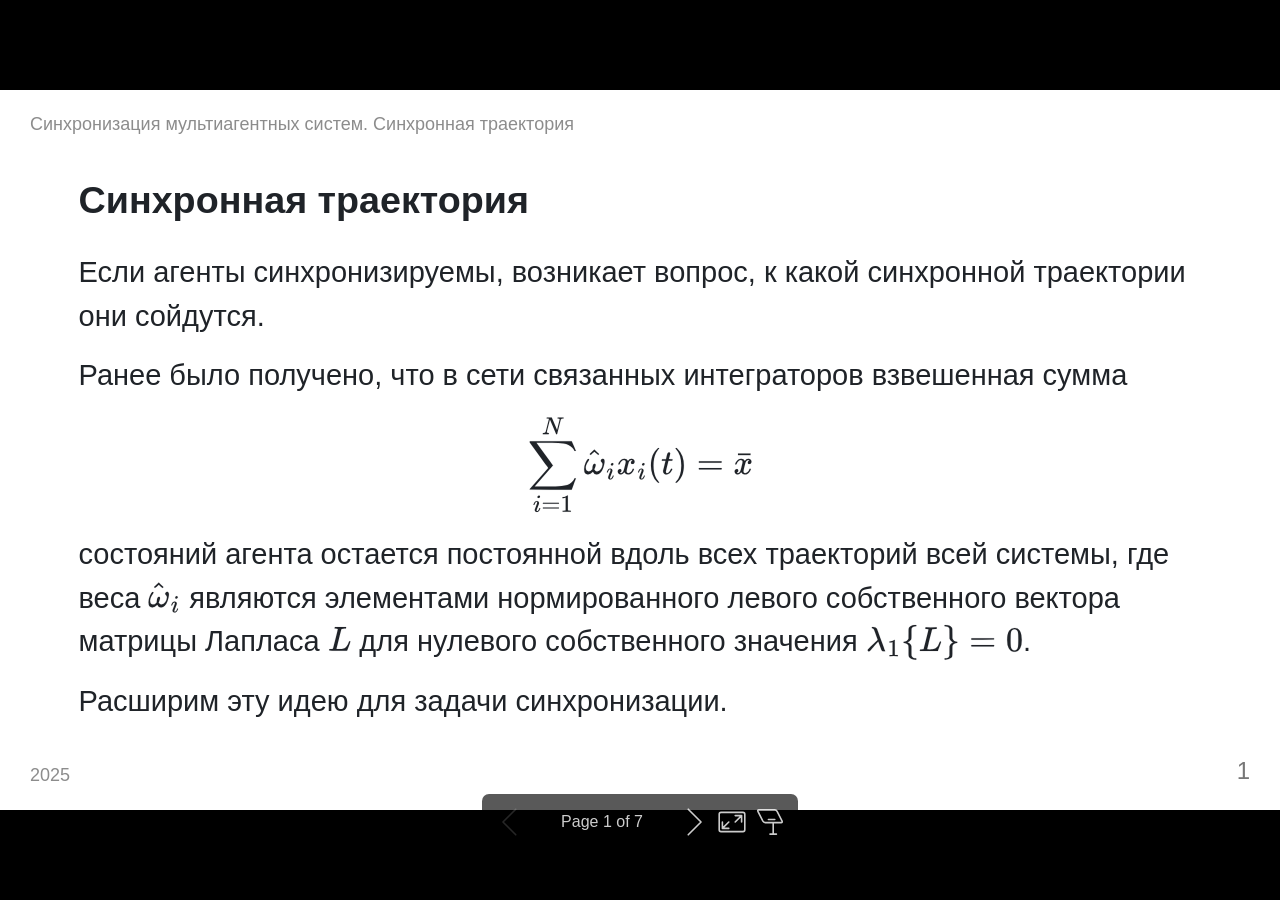
<file: slides/4 Синхронная траектория.html>
<!DOCTYPE html><html lang="ru-RU"><head><title>Синхронная траектория</title><meta property="og:title" content="Синхронная траектория"><meta charset="UTF-8"><meta name="viewport" content="width=device-width,height=device-height,initial-scale=1.0"><meta name="apple-mobile-web-app-capable" content="yes"><meta http-equiv="X-UA-Compatible" content="ie=edge"><meta property="og:type" content="website"><meta name="twitter:card" content="summary"><style>@media screen{body[data-bespoke-view=""] .bespoke-marp-parent>.bespoke-marp-osc>button,body[data-bespoke-view=next] .bespoke-marp-parent>.bespoke-marp-osc>button,body[data-bespoke-view=presenter] .bespoke-marp-presenter-container .bespoke-marp-presenter-info-container button,body[data-bespoke-view=presenter] .bespoke-marp-presenter-container .bespoke-marp-presenter-note-container button{appearance:none;background-color:initial;border:0;color:inherit;cursor:pointer;font-size:inherit;opacity:.8;outline:none;padding:0;transition:opacity .2s linear;-webkit-tap-highlight-color:transparent}body[data-bespoke-view=""] .bespoke-marp-parent>.bespoke-marp-osc>button:disabled,body[data-bespoke-view=next] .bespoke-marp-parent>.bespoke-marp-osc>button:disabled,body[data-bespoke-view=presenter] .bespoke-marp-presenter-container .bespoke-marp-presenter-info-container button:disabled,body[data-bespoke-view=presenter] .bespoke-marp-presenter-container .bespoke-marp-presenter-note-container button:disabled{cursor:not-allowed;opacity:.15!important}body[data-bespoke-view=""] .bespoke-marp-parent>.bespoke-marp-osc>button:hover,body[data-bespoke-view=next] .bespoke-marp-parent>.bespoke-marp-osc>button:hover,body[data-bespoke-view=presenter] .bespoke-marp-presenter-container .bespoke-marp-presenter-info-container button:hover,body[data-bespoke-view=presenter] .bespoke-marp-presenter-container .bespoke-marp-presenter-note-container button:hover{opacity:1}body[data-bespoke-view=""] .bespoke-marp-parent>.bespoke-marp-osc>button:hover:active,body[data-bespoke-view=next] .bespoke-marp-parent>.bespoke-marp-osc>button:hover:active,body[data-bespoke-view=presenter] .bespoke-marp-presenter-container .bespoke-marp-presenter-info-container button:hover:active,body[data-bespoke-view=presenter] .bespoke-marp-presenter-container .bespoke-marp-presenter-note-container button:hover:active{opacity:.6}body[data-bespoke-view=""] .bespoke-marp-parent>.bespoke-marp-osc>button:hover:not(:disabled),body[data-bespoke-view=next] .bespoke-marp-parent>.bespoke-marp-osc>button:hover:not(:disabled),body[data-bespoke-view=presenter] .bespoke-marp-presenter-container .bespoke-marp-presenter-info-container button:hover:not(:disabled),body[data-bespoke-view=presenter] .bespoke-marp-presenter-container .bespoke-marp-presenter-note-container button:hover:not(:disabled){transition:none}body[data-bespoke-view=""] .bespoke-marp-parent>.bespoke-marp-osc>button[data-bespoke-marp-osc=prev],body[data-bespoke-view=next] .bespoke-marp-parent>.bespoke-marp-osc>button[data-bespoke-marp-osc=prev],body[data-bespoke-view=presenter] .bespoke-marp-presenter-container .bespoke-marp-presenter-info-container button.bespoke-marp-presenter-info-page-prev{background:#0000 url("[data-uri]") no-repeat 50%;background-size:contain;overflow:hidden;text-indent:100%;white-space:nowrap}body[data-bespoke-view=""] .bespoke-marp-parent>.bespoke-marp-osc>button[data-bespoke-marp-osc=next],body[data-bespoke-view=next] .bespoke-marp-parent>.bespoke-marp-osc>button[data-bespoke-marp-osc=next],body[data-bespoke-view=presenter] .bespoke-marp-presenter-container .bespoke-marp-presenter-info-container button.bespoke-marp-presenter-info-page-next{background:#0000 url("[data-uri]") no-repeat 50%;background-size:contain;overflow:hidden;text-indent:100%;white-space:nowrap}body[data-bespoke-view=""] .bespoke-marp-parent>.bespoke-marp-osc>button[data-bespoke-marp-osc=fullscreen],body[data-bespoke-view=next] .bespoke-marp-parent>.bespoke-marp-osc>button[data-bespoke-marp-osc=fullscreen]{background:#0000 url("[data-uri]") no-repeat 50%;background-size:contain;overflow:hidden;text-indent:100%;white-space:nowrap}body[data-bespoke-view=""] .bespoke-marp-parent>.bespoke-marp-osc>button.exit[data-bespoke-marp-osc=fullscreen],body[data-bespoke-view=next] .bespoke-marp-parent>.bespoke-marp-osc>button.exit[data-bespoke-marp-osc=fullscreen]{background-image:url("[data-uri]")}body[data-bespoke-view=""] .bespoke-marp-parent>.bespoke-marp-osc>button[data-bespoke-marp-osc=presenter],body[data-bespoke-view=next] .bespoke-marp-parent>.bespoke-marp-osc>button[data-bespoke-marp-osc=presenter]{background:#0000 url("[data-uri]") no-repeat 50%;background-size:contain;overflow:hidden;text-indent:100%;white-space:nowrap}body[data-bespoke-view=presenter] .bespoke-marp-presenter-container .bespoke-marp-presenter-note-container button.bespoke-marp-presenter-note-bigger{background:#0000 url("[data-uri]") no-repeat 50%;background-size:contain;overflow:hidden;text-indent:100%;white-space:nowrap}body[data-bespoke-view=presenter] .bespoke-marp-presenter-container .bespoke-marp-presenter-note-container button.bespoke-marp-presenter-note-smaller{background:#0000 url("[data-uri]") no-repeat 50%;background-size:contain;overflow:hidden;text-indent:100%;white-space:nowrap}}@keyframes __bespoke_marp_transition_reduced_outgoing__{0%{opacity:1}to{opacity:0}}@keyframes __bespoke_marp_transition_reduced_incoming__{0%{mix-blend-mode:plus-lighter;opacity:0}to{mix-blend-mode:plus-lighter;opacity:1}}.bespoke-marp-note,.bespoke-marp-osc,.bespoke-progress-parent{display:none;transition:none}@media screen{::view-transition-group(*){animation-duration:var(--marp-bespoke-transition-animation-duration,.5s);animation-timing-function:ease}::view-transition-new(*),::view-transition-old(*){animation-delay:0s;animation-direction:var(--marp-bespoke-transition-animation-direction,normal);animation-duration:var(--marp-bespoke-transition-animation-duration,.5s);animation-fill-mode:both;animation-name:var(--marp-bespoke-transition-animation-name,var(--marp-bespoke-transition-animation-name-fallback,__bespoke_marp_transition_no_animation__));mix-blend-mode:normal}::view-transition-old(*){--marp-bespoke-transition-animation-name-fallback:__bespoke_marp_transition_reduced_outgoing__;animation-timing-function:ease}::view-transition-new(*){--marp-bespoke-transition-animation-name-fallback:__bespoke_marp_transition_reduced_incoming__;animation-timing-function:ease}::view-transition-new(root),::view-transition-old(root){animation-timing-function:linear}::view-transition-new(__bespoke_marp_transition_osc__),::view-transition-old(__bespoke_marp_transition_osc__){animation-duration:0s!important;animation-name:__bespoke_marp_transition_osc__!important}::view-transition-new(__bespoke_marp_transition_osc__){opacity:0!important}.bespoke-marp-transition-warming-up::view-transition-group(*),.bespoke-marp-transition-warming-up::view-transition-new(*),.bespoke-marp-transition-warming-up::view-transition-old(*){animation-play-state:paused!important}body,html{height:100%;margin:0}body{background:#000;overflow:hidden}svg.bespoke-marp-slide{content-visibility:hidden;opacity:0;pointer-events:none;z-index:-1}svg.bespoke-marp-slide:not(.bespoke-marp-active) *{view-transition-name:none!important}svg.bespoke-marp-slide.bespoke-marp-active{content-visibility:visible;opacity:1;pointer-events:auto;z-index:0}svg.bespoke-marp-slide.bespoke-marp-active.bespoke-marp-active-ready *{animation-name:__bespoke_marp__!important}@supports not (content-visibility:hidden){svg.bespoke-marp-slide[data-bespoke-marp-load=hideable]{display:none}svg.bespoke-marp-slide[data-bespoke-marp-load=hideable].bespoke-marp-active{display:block}}}@media screen and (prefers-reduced-motion:reduce){svg.bespoke-marp-slide *{view-transition-name:none!important}}@media screen{[data-bespoke-marp-fragment=inactive]{visibility:hidden}body[data-bespoke-view=""] .bespoke-marp-parent,body[data-bespoke-view=next] .bespoke-marp-parent{inset:0;position:absolute}body[data-bespoke-view=""] .bespoke-marp-parent>.bespoke-marp-osc,body[data-bespoke-view=next] .bespoke-marp-parent>.bespoke-marp-osc{background:#000000a6;border-radius:7px;bottom:50px;color:#fff;contain:paint;display:block;font-family:Helvetica,Arial,sans-serif;font-size:16px;left:50%;line-height:0;opacity:1;padding:12px;position:absolute;touch-action:manipulation;transform:translateX(-50%);transition:opacity .2s linear;-webkit-user-select:none;user-select:none;white-space:nowrap;will-change:transform;z-index:1;view-transition-name:__bespoke_marp_transition_osc__}body[data-bespoke-view=""] .bespoke-marp-parent>.bespoke-marp-osc>*,body[data-bespoke-view=next] .bespoke-marp-parent>.bespoke-marp-osc>*{margin-left:6px}body[data-bespoke-view=""] .bespoke-marp-parent>.bespoke-marp-osc>:first-child,body[data-bespoke-view=next] .bespoke-marp-parent>.bespoke-marp-osc>:first-child{margin-left:0}body[data-bespoke-view=""] .bespoke-marp-parent>.bespoke-marp-osc>span,body[data-bespoke-view=next] .bespoke-marp-parent>.bespoke-marp-osc>span{opacity:.8}body[data-bespoke-view=""] .bespoke-marp-parent>.bespoke-marp-osc>span[data-bespoke-marp-osc=page],body[data-bespoke-view=next] .bespoke-marp-parent>.bespoke-marp-osc>span[data-bespoke-marp-osc=page]{display:inline-block;min-width:140px;text-align:center}body[data-bespoke-view=""] .bespoke-marp-parent>.bespoke-marp-osc>button[data-bespoke-marp-osc=fullscreen],body[data-bespoke-view=""] .bespoke-marp-parent>.bespoke-marp-osc>button[data-bespoke-marp-osc=next],body[data-bespoke-view=""] .bespoke-marp-parent>.bespoke-marp-osc>button[data-bespoke-marp-osc=presenter],body[data-bespoke-view=""] .bespoke-marp-parent>.bespoke-marp-osc>button[data-bespoke-marp-osc=prev],body[data-bespoke-view=next] .bespoke-marp-parent>.bespoke-marp-osc>button[data-bespoke-marp-osc=fullscreen],body[data-bespoke-view=next] .bespoke-marp-parent>.bespoke-marp-osc>button[data-bespoke-marp-osc=next],body[data-bespoke-view=next] .bespoke-marp-parent>.bespoke-marp-osc>button[data-bespoke-marp-osc=presenter],body[data-bespoke-view=next] .bespoke-marp-parent>.bespoke-marp-osc>button[data-bespoke-marp-osc=prev]{height:32px;line-height:32px;width:32px}body[data-bespoke-view=""] .bespoke-marp-parent.bespoke-marp-inactive,body[data-bespoke-view=next] .bespoke-marp-parent.bespoke-marp-inactive{cursor:none}body[data-bespoke-view=""] .bespoke-marp-parent.bespoke-marp-inactive>.bespoke-marp-osc,body[data-bespoke-view=next] .bespoke-marp-parent.bespoke-marp-inactive>.bespoke-marp-osc{opacity:0;pointer-events:none}body[data-bespoke-view=""] svg.bespoke-marp-slide,body[data-bespoke-view=next] svg.bespoke-marp-slide{height:100%;left:0;position:absolute;top:0;width:100%}body[data-bespoke-view=""] .bespoke-progress-parent{background:#222;display:flex;height:5px;width:100%}body[data-bespoke-view=""] .bespoke-progress-parent+.bespoke-marp-parent{top:5px}body[data-bespoke-view=""] .bespoke-progress-parent .bespoke-progress-bar{background:#0288d1;flex:0 0 0;transition:flex-basis .2s cubic-bezier(0,1,1,1)}body[data-bespoke-view=next]{background:#0000}body[data-bespoke-view=presenter]{background:#161616}body[data-bespoke-view=presenter] .bespoke-marp-presenter-container{display:grid;font-family:Helvetica,Arial,sans-serif;grid-template:"current dragbar next" minmax(140px,1fr) "current dragbar note" 2fr "info    dragbar note" 3em;grid-template-columns:minmax(3px,var(--bespoke-marp-presenter-split-ratio,66%)) 0 minmax(3px,1fr);height:100%;left:0;position:absolute;top:0;width:100%}body[data-bespoke-view=presenter] .bespoke-marp-presenter-container .bespoke-marp-parent{grid-area:current;overflow:hidden;position:relative}body[data-bespoke-view=presenter] .bespoke-marp-presenter-container .bespoke-marp-parent svg.bespoke-marp-slide{height:calc(100% - 40px);left:20px;pointer-events:none;position:absolute;top:20px;-webkit-user-select:none;user-select:none;width:calc(100% - 40px)}body[data-bespoke-view=presenter] .bespoke-marp-presenter-container .bespoke-marp-parent svg.bespoke-marp-slide.bespoke-marp-active{filter:drop-shadow(0 3px 10px rgba(0,0,0,.5))}body[data-bespoke-view=presenter] .bespoke-marp-presenter-container .bespoke-marp-presenter-dragbar-container{background:#0288d1;cursor:col-resize;grid-area:dragbar;margin-left:-3px;opacity:0;position:relative;transition:opacity .4s linear .1s;width:6px;z-index:10}body[data-bespoke-view=presenter] .bespoke-marp-presenter-container .bespoke-marp-presenter-dragbar-container:hover{opacity:1}body[data-bespoke-view=presenter] .bespoke-marp-presenter-container .bespoke-marp-presenter-dragbar-container.active{opacity:1;transition-delay:0s}body[data-bespoke-view=presenter] .bespoke-marp-presenter-container .bespoke-marp-presenter-next-container{background:#222;cursor:pointer;display:none;grid-area:next;overflow:hidden;position:relative}body[data-bespoke-view=presenter] .bespoke-marp-presenter-container .bespoke-marp-presenter-next-container.active{display:block}body[data-bespoke-view=presenter] .bespoke-marp-presenter-container .bespoke-marp-presenter-next-container iframe.bespoke-marp-presenter-next{background:#0000;border:0;display:block;filter:drop-shadow(0 3px 10px rgba(0,0,0,.5));height:calc(100% - 40px);left:20px;pointer-events:none;position:absolute;top:20px;-webkit-user-select:none;user-select:none;width:calc(100% - 40px)}body[data-bespoke-view=presenter] .bespoke-marp-presenter-container .bespoke-marp-presenter-note-container{background:#222;color:#eee;grid-area:note;position:relative;z-index:1}body[data-bespoke-view=presenter] .bespoke-marp-presenter-container .bespoke-marp-presenter-note-container button{height:1.5em;line-height:1.5em;width:1.5em}body[data-bespoke-view=presenter] .bespoke-marp-presenter-container .bespoke-marp-presenter-note-container .bespoke-marp-presenter-note-wrapper{display:block;inset:0;position:absolute}body[data-bespoke-view=presenter] .bespoke-marp-presenter-container .bespoke-marp-presenter-note-container .bespoke-marp-presenter-note-buttons{background:#000000a6;border-radius:4px;bottom:0;display:flex;gap:4px;margin:12px;opacity:0;padding:6px;pointer-events:none;position:absolute;right:0;transition:opacity .2s linear}body[data-bespoke-view=presenter] .bespoke-marp-presenter-container .bespoke-marp-presenter-note-container .bespoke-marp-presenter-note-buttons:focus-within,body[data-bespoke-view=presenter] .bespoke-marp-presenter-container .bespoke-marp-presenter-note-container .bespoke-marp-presenter-note-wrapper:focus-within+.bespoke-marp-presenter-note-buttons,body[data-bespoke-view=presenter] .bespoke-marp-presenter-container .bespoke-marp-presenter-note-container:hover .bespoke-marp-presenter-note-buttons{opacity:1;pointer-events:auto}body[data-bespoke-view=presenter] .bespoke-marp-presenter-container .bespoke-marp-presenter-note-container .bespoke-marp-note{box-sizing:border-box;font-size:calc(1.1em*var(--bespoke-marp-note-font-scale, 1));height:calc(100% - 40px);margin:20px;overflow:auto;padding-right:3px;white-space:pre-wrap;width:calc(100% - 40px);word-wrap:break-word;scrollbar-color:#eeeeee80 #0000;scrollbar-width:thin}body[data-bespoke-view=presenter] .bespoke-marp-presenter-container .bespoke-marp-presenter-note-container .bespoke-marp-note::-webkit-scrollbar{width:6px}body[data-bespoke-view=presenter] .bespoke-marp-presenter-container .bespoke-marp-presenter-note-container .bespoke-marp-note::-webkit-scrollbar-track{background:#0000}body[data-bespoke-view=presenter] .bespoke-marp-presenter-container .bespoke-marp-presenter-note-container .bespoke-marp-note::-webkit-scrollbar-thumb{background:#eeeeee80;border-radius:6px}body[data-bespoke-view=presenter] .bespoke-marp-presenter-container .bespoke-marp-presenter-note-container .bespoke-marp-note:empty{pointer-events:none}body[data-bespoke-view=presenter] .bespoke-marp-presenter-container .bespoke-marp-presenter-note-container .bespoke-marp-note.active{display:block}body[data-bespoke-view=presenter] .bespoke-marp-presenter-container .bespoke-marp-presenter-note-container .bespoke-marp-note p:first-child{margin-top:0}body[data-bespoke-view=presenter] .bespoke-marp-presenter-container .bespoke-marp-presenter-note-container .bespoke-marp-note p:last-child{margin-bottom:0}body[data-bespoke-view=presenter] .bespoke-marp-presenter-container .bespoke-marp-presenter-info-container{align-items:center;box-sizing:border-box;color:#eee;display:flex;flex-wrap:nowrap;grid-area:info;justify-content:center;overflow:hidden;padding:0 10px}body[data-bespoke-view=presenter] .bespoke-marp-presenter-container .bespoke-marp-presenter-info-container .bespoke-marp-presenter-info-page,body[data-bespoke-view=presenter] .bespoke-marp-presenter-container .bespoke-marp-presenter-info-container .bespoke-marp-presenter-info-time,body[data-bespoke-view=presenter] .bespoke-marp-presenter-container .bespoke-marp-presenter-info-container .bespoke-marp-presenter-info-timer{box-sizing:border-box;display:block;padding:0 10px;white-space:nowrap;width:100%}body[data-bespoke-view=presenter] .bespoke-marp-presenter-container .bespoke-marp-presenter-info-container button{height:1.5em;line-height:1.5em;width:1.5em}body[data-bespoke-view=presenter] .bespoke-marp-presenter-container .bespoke-marp-presenter-info-container .bespoke-marp-presenter-info-page{order:2;text-align:center}body[data-bespoke-view=presenter] .bespoke-marp-presenter-container .bespoke-marp-presenter-info-container .bespoke-marp-presenter-info-page .bespoke-marp-presenter-info-page-text{display:inline-block;min-width:120px;text-align:center}body[data-bespoke-view=presenter] .bespoke-marp-presenter-container .bespoke-marp-presenter-info-container .bespoke-marp-presenter-info-time{color:#999;order:1;text-align:left}body[data-bespoke-view=presenter] .bespoke-marp-presenter-container .bespoke-marp-presenter-info-container .bespoke-marp-presenter-info-timer{color:#999;order:3;text-align:right}body[data-bespoke-view=presenter] .bespoke-marp-presenter-container .bespoke-marp-presenter-info-container .bespoke-marp-presenter-info-timer:hover{cursor:pointer}}@media print{.bespoke-marp-presenter-info-container,.bespoke-marp-presenter-next-container,.bespoke-marp-presenter-note-container{display:none}}</style><style>div#\:\$p > svg > foreignObject > section{width:1280px;height:720px;box-sizing:border-box;overflow:hidden;position:relative;scroll-snap-align:center center;-webkit-text-size-adjust:100%;text-size-adjust:100%}div#\:\$p > svg > foreignObject > section::after{bottom:0;content:attr(data-marpit-pagination);padding:inherit;pointer-events:none;position:absolute;right:0}div#\:\$p > svg > foreignObject > section:not([data-marpit-pagination])::after{display:none}div#\:\$p > svg > foreignObject > section :is(h1, marp-h1){font-size:2em;margin-block:0.67em}div#\:\$p > svg > foreignObject > section video::-webkit-media-controls{will-change:transform}@page {size:1280px 720px;margin:0}@media print{html, body{background-color:#fff;margin:0;page-break-inside:avoid;break-inside:avoid-page}div#\:\$p > svg > foreignObject > section{page-break-before:always;break-before:page}div#\:\$p > svg > foreignObject > section, div#\:\$p > svg > foreignObject > section *{-webkit-print-color-adjust:exact!important;animation-delay:0s!important;animation-duration:0s!important;color-adjust:exact!important;print-color-adjust:exact!important;transition:none!important}div#\:\$p > svg[data-marpit-svg]{display:block;height:100vh;width:100vw}}div#\:\$p > svg > foreignObject > :where(section){container-type:size}div#\:\$p > svg > foreignObject > section mjx-container[jax="SVG"]{direction:ltr}div#\:\$p > svg > foreignObject > section mjx-container[jax="SVG"] > svg{overflow:visible;min-height:1px;min-width:1px}div#\:\$p > svg > foreignObject > section mjx-container[jax="SVG"] > svg a{fill:blue;stroke:blue}div#\:\$p > svg > foreignObject > section mjx-container[jax="SVG"][display="true"]{display:block;text-align:center;margin:1em 0}div#\:\$p > svg > foreignObject > section mjx-container[jax="SVG"][display="true"][width="full"]{display:flex}div#\:\$p > svg > foreignObject > section mjx-container[jax="SVG"][justify="left"]{text-align:left}div#\:\$p > svg > foreignObject > section mjx-container[jax="SVG"][justify="right"]{text-align:right}div#\:\$p > svg > foreignObject > section g[data-mml-node="merror"] > g{fill:red;stroke:red}div#\:\$p > svg > foreignObject > section g[data-mml-node="merror"] > rect[data-background]{fill:yellow;stroke:none}div#\:\$p > svg > foreignObject > section g[data-mml-node="mtable"] > line[data-line], div#\:\$p > svg > foreignObject > section svg[data-table] > g > line[data-line]{stroke-width:70px;fill:none}div#\:\$p > svg > foreignObject > section g[data-mml-node="mtable"] > rect[data-frame], div#\:\$p > svg > foreignObject > section svg[data-table] > g > rect[data-frame]{stroke-width:70px;fill:none}div#\:\$p > svg > foreignObject > section g[data-mml-node="mtable"] > .mjx-dashed, div#\:\$p > svg > foreignObject > section svg[data-table] > g > .mjx-dashed{stroke-dasharray:140}div#\:\$p > svg > foreignObject > section g[data-mml-node="mtable"] > .mjx-dotted, div#\:\$p > svg > foreignObject > section svg[data-table] > g > .mjx-dotted{stroke-linecap:round;stroke-dasharray:0,140}div#\:\$p > svg > foreignObject > section g[data-mml-node="mtable"] > g > svg{overflow:visible}div#\:\$p > svg > foreignObject > section [jax="SVG"] mjx-tool{display:inline-block;position:relative;width:0;height:0}div#\:\$p > svg > foreignObject > section [jax="SVG"] mjx-tool > mjx-tip{position:absolute;top:0;left:0}div#\:\$p > svg > foreignObject > section mjx-tool > mjx-tip{display:inline-block;padding:.2em;border:1px solid #888;font-size:70%;background-color:#F8F8F8;color:black;box-shadow:2px 2px 5px #AAAAAA}div#\:\$p > svg > foreignObject > section g[data-mml-node="maction"][data-toggle]{cursor:pointer}div#\:\$p > svg > foreignObject > section mjx-status{display:block;position:fixed;left:1em;bottom:1em;min-width:25%;padding:.2em .4em;border:1px solid #888;font-size:90%;background-color:#F8F8F8;color:black}div#\:\$p > svg > foreignObject > section foreignObject[data-mjx-xml]{font-family:initial;line-height:normal;overflow:visible}div#\:\$p > svg > foreignObject > section mjx-container[jax="SVG"] path[data-c], div#\:\$p > svg > foreignObject > section mjx-container[jax="SVG"] use[data-c]{stroke-width:3}@media print{div#\:\$p > svg > foreignObject > section mjx-container[jax=SVG] path[data-c],div#\:\$p > svg > foreignObject > section mjx-container[jax=SVG] use[data-c]{stroke-width:0}}div#\:\$p > svg > foreignObject > section img[data-marp-twemoji]{background:transparent;height:1em;margin:0 .05em 0 .1em;vertical-align:-.1em;width:1em}/*!
 * Marp default theme.
 *
 * @theme default
 * @author Yuki Hattori
 *
 * @auto-scaling true
 * @size 16:9 1280px 720px
 * @size 4:3 960px 720px
 */div#\:\$p > svg > foreignObject > section{--base-size-4:calc(var(--marpit-root-font-size, 1rem) * 0.25);--base-size-8:calc(var(--marpit-root-font-size, 1rem) * 0.5);--base-size-16:calc(var(--marpit-root-font-size, 1rem) * 1);--base-size-24:calc(var(--marpit-root-font-size, 1rem) * 1.5);--base-size-40:calc(var(--marpit-root-font-size, 1rem) * 2.5);--base-text-weight-normal:400;--base-text-weight-medium:500;--base-text-weight-semibold:600;--fontStack-monospace:ui-monospace, SFMono-Regular, SF Mono, Menlo, Consolas, Liberation Mono, monospace;--fgColor-accent:Highlight;}div#\:\$p > svg > foreignObject > section [data-theme=light],div#\:\$p > svg > foreignObject > section{color-scheme:light;--focus-outlineColor:#0969da;--fgColor-default:#1f2328;--fgColor-muted:#59636e;--fgColor-accent:#0969da;--fgColor-success:#1a7f37;--fgColor-attention:#9a6700;--fgColor-danger:#d1242f;--fgColor-done:#8250df;--bgColor-default:#fff;--bgColor-muted:#f6f8fa;--bgColor-neutral-muted:#818b981f;--bgColor-attention-muted:#fff8c5;--borderColor-default:#d1d9e0;--borderColor-muted:#d1d9e0b3;--borderColor-neutral-muted:#d1d9e0b3;--borderColor-accent-emphasis:#0969da;--borderColor-success-emphasis:#1a7f37;--borderColor-attention-emphasis:#9a6700;--borderColor-danger-emphasis:#cf222e;--borderColor-done-emphasis:#8250df;--color-prettylights-syntax-comment:#59636e;--color-prettylights-syntax-constant:#0550ae;--color-prettylights-syntax-constant-other-reference-link:#0a3069;--color-prettylights-syntax-entity:#6639ba;--color-prettylights-syntax-storage-modifier-import:#1f2328;--color-prettylights-syntax-entity-tag:#0550ae;--color-prettylights-syntax-keyword:#cf222e;--color-prettylights-syntax-string:#0a3069;--color-prettylights-syntax-variable:#953800;--color-prettylights-syntax-brackethighlighter-unmatched:#82071e;--color-prettylights-syntax-brackethighlighter-angle:#59636e;--color-prettylights-syntax-invalid-illegal-text:#f6f8fa;--color-prettylights-syntax-invalid-illegal-bg:#82071e;--color-prettylights-syntax-carriage-return-text:#f6f8fa;--color-prettylights-syntax-carriage-return-bg:#cf222e;--color-prettylights-syntax-string-regexp:#116329;--color-prettylights-syntax-markup-list:#3b2300;--color-prettylights-syntax-markup-heading:#0550ae;--color-prettylights-syntax-markup-italic:#1f2328;--color-prettylights-syntax-markup-bold:#1f2328;--color-prettylights-syntax-markup-deleted-text:#82071e;--color-prettylights-syntax-markup-deleted-bg:#ffebe9;--color-prettylights-syntax-markup-inserted-text:#116329;--color-prettylights-syntax-markup-inserted-bg:#dafbe1;--color-prettylights-syntax-markup-changed-text:#953800;--color-prettylights-syntax-markup-changed-bg:#ffd8b5;--color-prettylights-syntax-markup-ignored-text:#d1d9e0;--color-prettylights-syntax-markup-ignored-bg:#0550ae;--color-prettylights-syntax-meta-diff-range:#8250df;--color-prettylights-syntax-sublimelinter-gutter-mark:#818b98;}div#\:\$p > svg > foreignObject > section [data-theme=dark],div#\:\$p > svg > foreignObject > section:where(.invert){color-scheme:dark;--focus-outlineColor:#1f6feb;--fgColor-default:#f0f6fc;--fgColor-muted:#9198a1;--fgColor-accent:#4493f8;--fgColor-success:#3fb950;--fgColor-attention:#d29922;--fgColor-danger:#f85149;--fgColor-done:#ab7df8;--bgColor-default:#0d1117;--bgColor-muted:#151b23;--bgColor-neutral-muted:#656c7633;--bgColor-attention-muted:#bb800926;--borderColor-default:#3d444d;--borderColor-muted:#3d444db3;--borderColor-neutral-muted:#3d444db3;--borderColor-accent-emphasis:#1f6feb;--borderColor-success-emphasis:#238636;--borderColor-attention-emphasis:#9e6a03;--borderColor-danger-emphasis:#da3633;--borderColor-done-emphasis:#8957e5;--color-prettylights-syntax-comment:#9198a1;--color-prettylights-syntax-constant:#79c0ff;--color-prettylights-syntax-constant-other-reference-link:#a5d6ff;--color-prettylights-syntax-entity:#d2a8ff;--color-prettylights-syntax-storage-modifier-import:#f0f6fc;--color-prettylights-syntax-entity-tag:#7ee787;--color-prettylights-syntax-keyword:#ff7b72;--color-prettylights-syntax-string:#a5d6ff;--color-prettylights-syntax-variable:#ffa657;--color-prettylights-syntax-brackethighlighter-unmatched:#f85149;--color-prettylights-syntax-brackethighlighter-angle:#9198a1;--color-prettylights-syntax-invalid-illegal-text:#f0f6fc;--color-prettylights-syntax-invalid-illegal-bg:#8e1519;--color-prettylights-syntax-carriage-return-text:#f0f6fc;--color-prettylights-syntax-carriage-return-bg:#b62324;--color-prettylights-syntax-string-regexp:#7ee787;--color-prettylights-syntax-markup-list:#f2cc60;--color-prettylights-syntax-markup-heading:#1f6feb;--color-prettylights-syntax-markup-italic:#f0f6fc;--color-prettylights-syntax-markup-bold:#f0f6fc;--color-prettylights-syntax-markup-deleted-text:#ffdcd7;--color-prettylights-syntax-markup-deleted-bg:#67060c;--color-prettylights-syntax-markup-inserted-text:#aff5b4;--color-prettylights-syntax-markup-inserted-bg:#033a16;--color-prettylights-syntax-markup-changed-text:#ffdfb6;--color-prettylights-syntax-markup-changed-bg:#5a1e02;--color-prettylights-syntax-markup-ignored-text:#f0f6fc;--color-prettylights-syntax-markup-ignored-bg:#1158c7;--color-prettylights-syntax-meta-diff-range:#d2a8ff;--color-prettylights-syntax-sublimelinter-gutter-mark:#3d444d;}div#\:\$p > svg > foreignObject > section{-ms-text-size-adjust:100%;-webkit-text-size-adjust:100%;background-color:var(--bgColor-default);color:var(--fgColor-default);font-family:-apple-system,BlinkMacSystemFont,Segoe UI,Noto Sans,Helvetica,Arial,sans-serif,Apple Color Emoji,Segoe UI Emoji;font-size:16px;line-height:1.5;margin:0;word-wrap:break-word}div#\:\$p > svg > foreignObject > section{--marpit-root-font-size:16px;}div#\:\$p > svg > foreignObject > section :is(h1, marp-h1):hover .anchor .octicon-link:before,div#\:\$p > svg > foreignObject > section :is(h2, marp-h2):hover .anchor .octicon-link:before,div#\:\$p > svg > foreignObject > section :is(h3, marp-h3):hover .anchor .octicon-link:before,div#\:\$p > svg > foreignObject > section :is(h4, marp-h4):hover .anchor .octicon-link:before,div#\:\$p > svg > foreignObject > section :is(h5, marp-h5):hover .anchor .octicon-link:before,div#\:\$p > svg > foreignObject > section :is(h6, marp-h6):hover .anchor .octicon-link:before{background-color:currentColor;content:" ";display:inline-block;height:16px;-webkit-mask-image:url('data:image/svg+xml;charset=utf-8,<svg xmlns="http://www.w3.org/2000/svg" aria-hidden="true" viewBox="0 0 16 16"><path fill-rule="evenodd" d="M7.775 3.275a.75.75 0 0 0 1.06 1.06l1.25-1.25a2 2 0 1 1 2.83 2.83l-2.5 2.5a2 2 0 0 1-2.83 0 .75.75 0 0 0-1.06 1.06 3.5 3.5 0 0 0 4.95 0l2.5-2.5a3.5 3.5 0 0 0-4.95-4.95zm-4.69 9.64a2 2 0 0 1 0-2.83l2.5-2.5a2 2 0 0 1 2.83 0 .75.75 0 0 0 1.06-1.06 3.5 3.5 0 0 0-4.95 0l-2.5 2.5a3.5 3.5 0 0 0 4.95 4.95l1.25-1.25a.75.75 0 0 0-1.06-1.06l-1.25 1.25a2 2 0 0 1-2.83 0"/></svg>');mask-image:url('data:image/svg+xml;charset=utf-8,<svg xmlns="http://www.w3.org/2000/svg" aria-hidden="true" viewBox="0 0 16 16"><path fill-rule="evenodd" d="M7.775 3.275a.75.75 0 0 0 1.06 1.06l1.25-1.25a2 2 0 1 1 2.83 2.83l-2.5 2.5a2 2 0 0 1-2.83 0 .75.75 0 0 0-1.06 1.06 3.5 3.5 0 0 0 4.95 0l2.5-2.5a3.5 3.5 0 0 0-4.95-4.95zm-4.69 9.64a2 2 0 0 1 0-2.83l2.5-2.5a2 2 0 0 1 2.83 0 .75.75 0 0 0 1.06-1.06 3.5 3.5 0 0 0-4.95 0l-2.5 2.5a3.5 3.5 0 0 0 4.95 4.95l1.25-1.25a.75.75 0 0 0-1.06-1.06l-1.25 1.25a2 2 0 0 1-2.83 0"/></svg>');width:16px}div#\:\$p > svg > foreignObject > section details,div#\:\$p > svg > foreignObject > section figcaption,div#\:\$p > svg > foreignObject > section figure{display:block}div#\:\$p > svg > foreignObject > section summary{display:list-item}div#\:\$p > svg > foreignObject > section [hidden]{display:none!important}div#\:\$p > svg > foreignObject > section a{background-color:transparent;color:var(--fgColor-accent);text-decoration:none}div#\:\$p > svg > foreignObject > section abbr[title]{border-bottom:none;-webkit-text-decoration:underline dotted;text-decoration:underline dotted}div#\:\$p > svg > foreignObject > section b,div#\:\$p > svg > foreignObject > section strong{font-weight:var(--base-text-weight-semibold, 600)}div#\:\$p > svg > foreignObject > section dfn{font-style:italic}div#\:\$p > svg > foreignObject > section :is(h1, marp-h1){border-bottom:1px solid var(--borderColor-muted);font-size:2em;font-weight:var(--base-text-weight-semibold, 600);margin:.67em 0;padding-bottom:.3em}div#\:\$p > svg > foreignObject > section mark{background-color:var(--bgColor-attention-muted);color:var(--fgColor-default)}div#\:\$p > svg > foreignObject > section small{font-size:90%}div#\:\$p > svg > foreignObject > section sub,div#\:\$p > svg > foreignObject > section sup{font-size:75%;line-height:0;position:relative;vertical-align:baseline}div#\:\$p > svg > foreignObject > section sub{bottom:-.25em}div#\:\$p > svg > foreignObject > section sup{top:-.5em}div#\:\$p > svg > foreignObject > section img{border-style:none;box-sizing:content-box;max-width:100%}div#\:\$p > svg > foreignObject > section code,div#\:\$p > svg > foreignObject > section kbd,div#\:\$p > svg > foreignObject > section :is(pre, marp-pre),div#\:\$p > svg > foreignObject > section samp{font-family:monospace;font-size:1em}div#\:\$p > svg > foreignObject > section figure{margin:1em var(--base-size-40)}div#\:\$p > svg > foreignObject > section hr{background:transparent;background-color:var(--borderColor-default);border:0;box-sizing:content-box;height:.25em;margin:var(--base-size-24) 0;overflow:hidden;padding:0}div#\:\$p > svg > foreignObject > section input{font:inherit;font-family:inherit;font-size:inherit;line-height:inherit;margin:0;overflow:visible}div#\:\$p > svg > foreignObject > section [type=button],div#\:\$p > svg > foreignObject > section [type=reset],div#\:\$p > svg > foreignObject > section [type=submit]{-webkit-appearance:button;-moz-appearance:button;appearance:button}div#\:\$p > svg > foreignObject > section [type=checkbox],div#\:\$p > svg > foreignObject > section [type=radio]{box-sizing:border-box;padding:0}div#\:\$p > svg > foreignObject > section [type=number]::-webkit-inner-spin-button,div#\:\$p > svg > foreignObject > section [type=number]::-webkit-outer-spin-button{height:auto}div#\:\$p > svg > foreignObject > section [type=search]::-webkit-search-cancel-button,div#\:\$p > svg > foreignObject > section [type=search]::-webkit-search-decoration{-webkit-appearance:none;appearance:none}div#\:\$p > svg > foreignObject > section ::-webkit-input-placeholder{color:inherit;opacity:.54}div#\:\$p > svg > foreignObject > section ::-webkit-file-upload-button{-webkit-appearance:button;appearance:button;font:inherit}div#\:\$p > svg > foreignObject > section a:hover{text-decoration:underline}div#\:\$p > svg > foreignObject > section ::-moz-placeholder{color:var(--fgColor-muted);opacity:1}div#\:\$p > svg > foreignObject > section ::placeholder{color:var(--fgColor-muted);opacity:1}div#\:\$p > svg > foreignObject > section hr:after,div#\:\$p > svg > foreignObject > section hr:before{content:"";display:table}div#\:\$p > svg > foreignObject > section hr:after{clear:both}div#\:\$p > svg > foreignObject > section table{border-collapse:collapse;border-spacing:0;display:block;font-variant:tabular-nums;max-width:100%;overflow:auto;width:-moz-max-content;width:max-content}div#\:\$p > svg > foreignObject > section td,div#\:\$p > svg > foreignObject > section th{padding:0}div#\:\$p > svg > foreignObject > section details summary{cursor:pointer}div#\:\$p > svg > foreignObject > section [role=button]:focus,div#\:\$p > svg > foreignObject > section a:focus,div#\:\$p > svg > foreignObject > section input[type=checkbox]:focus,div#\:\$p > svg > foreignObject > section input[type=radio]:focus{box-shadow:none;outline:2px solid var(--focus-outlineColor);outline-offset:-2px}div#\:\$p > svg > foreignObject > section [role=button]:focus:not(:focus-visible),div#\:\$p > svg > foreignObject > section a:focus:not(:focus-visible),div#\:\$p > svg > foreignObject > section input[type=checkbox]:focus:not(:focus-visible),div#\:\$p > svg > foreignObject > section input[type=radio]:focus:not(:focus-visible){outline:1px solid transparent}div#\:\$p > svg > foreignObject > section [role=button]:focus-visible,div#\:\$p > svg > foreignObject > section a:focus-visible,div#\:\$p > svg > foreignObject > section input[type=checkbox]:focus-visible,div#\:\$p > svg > foreignObject > section input[type=radio]:focus-visible{box-shadow:none;outline:2px solid var(--focus-outlineColor);outline-offset:-2px}div#\:\$p > svg > foreignObject > section a:not([class]):focus,div#\:\$p > svg > foreignObject > section a:not([class]):focus-visible,div#\:\$p > svg > foreignObject > section input[type=checkbox]:focus,div#\:\$p > svg > foreignObject > section input[type=checkbox]:focus-visible,div#\:\$p > svg > foreignObject > section input[type=radio]:focus,div#\:\$p > svg > foreignObject > section input[type=radio]:focus-visible{outline-offset:0}div#\:\$p > svg > foreignObject > section kbd{background-color:var(--bgColor-muted);border-bottom-color:var(--borderColor-neutral-muted);border:1px solid var(--borderColor-neutral-muted);border-radius:6px;box-shadow:inset 0 -1px 0 var(--borderColor-neutral-muted);color:var(--fgColor-default);display:inline-block;font:11px var(--fontStack-monospace, ui-monospace, SFMono-Regular, SF Mono, Menlo, Consolas, Liberation Mono, monospace);line-height:10px;padding:var(--base-size-4);vertical-align:middle}div#\:\$p > svg > foreignObject > section :is(h1, marp-h1),div#\:\$p > svg > foreignObject > section :is(h2, marp-h2),div#\:\$p > svg > foreignObject > section :is(h3, marp-h3),div#\:\$p > svg > foreignObject > section :is(h4, marp-h4),div#\:\$p > svg > foreignObject > section :is(h5, marp-h5),div#\:\$p > svg > foreignObject > section :is(h6, marp-h6){font-weight:var(--base-text-weight-semibold, 600);line-height:1.25;margin-bottom:var(--base-size-16);margin-top:var(--base-size-24)}div#\:\$p > svg > foreignObject > section :is(h2, marp-h2){border-bottom:1px solid var(--borderColor-muted);font-size:1.5em;padding-bottom:.3em}div#\:\$p > svg > foreignObject > section :is(h2, marp-h2),div#\:\$p > svg > foreignObject > section :is(h3, marp-h3){font-weight:var(--base-text-weight-semibold, 600)}div#\:\$p > svg > foreignObject > section :is(h3, marp-h3){font-size:1.25em}div#\:\$p > svg > foreignObject > section :is(h4, marp-h4){font-size:1em}div#\:\$p > svg > foreignObject > section :is(h4, marp-h4),div#\:\$p > svg > foreignObject > section :is(h5, marp-h5){font-weight:var(--base-text-weight-semibold, 600)}div#\:\$p > svg > foreignObject > section :is(h5, marp-h5){font-size:.875em}div#\:\$p > svg > foreignObject > section :is(h6, marp-h6){color:var(--fgColor-muted);font-size:.85em;font-weight:var(--base-text-weight-semibold, 600)}div#\:\$p > svg > foreignObject > section p{margin-bottom:10px;margin-top:0}div#\:\$p > svg > foreignObject > section blockquote{border-left:.25em solid var(--borderColor-default);color:var(--fgColor-muted);margin:0;padding:0 1em}div#\:\$p > svg > foreignObject > section ol,div#\:\$p > svg > foreignObject > section ul{margin-bottom:0;margin-top:0;padding-left:2em}div#\:\$p > svg > foreignObject > section ol ol,div#\:\$p > svg > foreignObject > section ul ol{list-style-type:lower-roman}div#\:\$p > svg > foreignObject > section ol ol ol,div#\:\$p > svg > foreignObject > section ol ul ol,div#\:\$p > svg > foreignObject > section ul ol ol,div#\:\$p > svg > foreignObject > section ul ul ol{list-style-type:lower-alpha}div#\:\$p > svg > foreignObject > section dd{margin-left:0}div#\:\$p > svg > foreignObject > section code,div#\:\$p > svg > foreignObject > section :is(pre, marp-pre),div#\:\$p > svg > foreignObject > section samp,div#\:\$p > svg > foreignObject > section tt{font-family:var(--fontStack-monospace, ui-monospace, SFMono-Regular, SF Mono, Menlo, Consolas, Liberation Mono, monospace);font-size:12px}div#\:\$p > svg > foreignObject > section :is(pre, marp-pre){margin-bottom:0;margin-top:0;word-wrap:normal}div#\:\$p > svg > foreignObject > section .octicon{display:inline-block;overflow:visible!important;vertical-align:text-bottom;fill:currentColor}div#\:\$p > svg > foreignObject > section input::-webkit-inner-spin-button,div#\:\$p > svg > foreignObject > section input::-webkit-outer-spin-button{-webkit-appearance:none;appearance:none;margin:0}div#\:\$p > svg > foreignObject > section .mr-2{margin-right:var(--base-size-8, 8px)!important}div#\:\$p > svg > foreignObject > section:after,div#\:\$p > svg > foreignObject > section:before{display:table}div#\:\$p > svg > foreignObject > section:after{clear:both}div#\:\$p > svg > foreignObject > section>:first-child{margin-top:0!important}div#\:\$p > svg > foreignObject > section>:last-child{margin-bottom:0!important}div#\:\$p > svg > foreignObject > section a:not([href]){color:inherit;text-decoration:none}div#\:\$p > svg > foreignObject > section .absent{color:var(--fgColor-danger)}div#\:\$p > svg > foreignObject > section .anchor{float:left;line-height:1;margin-left:-20px;padding-right:var(--base-size-4)}div#\:\$p > svg > foreignObject > section .anchor:focus{outline:none}div#\:\$p > svg > foreignObject > section blockquote,div#\:\$p > svg > foreignObject > section details,div#\:\$p > svg > foreignObject > section dl,div#\:\$p > svg > foreignObject > section ol,div#\:\$p > svg > foreignObject > section p,div#\:\$p > svg > foreignObject > section :is(pre, marp-pre),div#\:\$p > svg > foreignObject > section table,div#\:\$p > svg > foreignObject > section ul{margin-bottom:var(--base-size-16);margin-top:0}div#\:\$p > svg > foreignObject > section blockquote>:first-child{margin-top:0}div#\:\$p > svg > foreignObject > section blockquote>:last-child{margin-bottom:0}div#\:\$p > svg > foreignObject > section :is(h1, marp-h1) .octicon-link,div#\:\$p > svg > foreignObject > section :is(h2, marp-h2) .octicon-link,div#\:\$p > svg > foreignObject > section :is(h3, marp-h3) .octicon-link,div#\:\$p > svg > foreignObject > section :is(h4, marp-h4) .octicon-link,div#\:\$p > svg > foreignObject > section :is(h5, marp-h5) .octicon-link,div#\:\$p > svg > foreignObject > section :is(h6, marp-h6) .octicon-link{color:var(--fgColor-default);vertical-align:middle;visibility:hidden}div#\:\$p > svg > foreignObject > section :is(h1, marp-h1):hover .anchor,div#\:\$p > svg > foreignObject > section :is(h2, marp-h2):hover .anchor,div#\:\$p > svg > foreignObject > section :is(h3, marp-h3):hover .anchor,div#\:\$p > svg > foreignObject > section :is(h4, marp-h4):hover .anchor,div#\:\$p > svg > foreignObject > section :is(h5, marp-h5):hover .anchor,div#\:\$p > svg > foreignObject > section :is(h6, marp-h6):hover .anchor{text-decoration:none}div#\:\$p > svg > foreignObject > section :is(h1, marp-h1):hover .anchor .octicon-link,div#\:\$p > svg > foreignObject > section :is(h2, marp-h2):hover .anchor .octicon-link,div#\:\$p > svg > foreignObject > section :is(h3, marp-h3):hover .anchor .octicon-link,div#\:\$p > svg > foreignObject > section :is(h4, marp-h4):hover .anchor .octicon-link,div#\:\$p > svg > foreignObject > section :is(h5, marp-h5):hover .anchor .octicon-link,div#\:\$p > svg > foreignObject > section :is(h6, marp-h6):hover .anchor .octicon-link{visibility:visible}div#\:\$p > svg > foreignObject > section :is(h1, marp-h1) code,div#\:\$p > svg > foreignObject > section :is(h1, marp-h1) tt,div#\:\$p > svg > foreignObject > section :is(h2, marp-h2) code,div#\:\$p > svg > foreignObject > section :is(h2, marp-h2) tt,div#\:\$p > svg > foreignObject > section :is(h3, marp-h3) code,div#\:\$p > svg > foreignObject > section :is(h3, marp-h3) tt,div#\:\$p > svg > foreignObject > section :is(h4, marp-h4) code,div#\:\$p > svg > foreignObject > section :is(h4, marp-h4) tt,div#\:\$p > svg > foreignObject > section :is(h5, marp-h5) code,div#\:\$p > svg > foreignObject > section :is(h5, marp-h5) tt,div#\:\$p > svg > foreignObject > section :is(h6, marp-h6) code,div#\:\$p > svg > foreignObject > section :is(h6, marp-h6) tt{font-size:inherit;padding:0 .2em}div#\:\$p > svg > foreignObject > section summary :is(h1, marp-h1),div#\:\$p > svg > foreignObject > section summary :is(h2, marp-h2),div#\:\$p > svg > foreignObject > section summary :is(h3, marp-h3),div#\:\$p > svg > foreignObject > section summary :is(h4, marp-h4),div#\:\$p > svg > foreignObject > section summary :is(h5, marp-h5),div#\:\$p > svg > foreignObject > section summary :is(h6, marp-h6){display:inline-block}div#\:\$p > svg > foreignObject > section summary :is(h1, marp-h1) .anchor,div#\:\$p > svg > foreignObject > section summary :is(h2, marp-h2) .anchor,div#\:\$p > svg > foreignObject > section summary :is(h3, marp-h3) .anchor,div#\:\$p > svg > foreignObject > section summary :is(h4, marp-h4) .anchor,div#\:\$p > svg > foreignObject > section summary :is(h5, marp-h5) .anchor,div#\:\$p > svg > foreignObject > section summary :is(h6, marp-h6) .anchor{margin-left:-40px}div#\:\$p > svg > foreignObject > section summary :is(h1, marp-h1),div#\:\$p > svg > foreignObject > section summary :is(h2, marp-h2){border-bottom:0;padding-bottom:0}div#\:\$p > svg > foreignObject > section ol.no-list,div#\:\$p > svg > foreignObject > section ul.no-list{list-style-type:none;padding:0}div#\:\$p > svg > foreignObject > section ol[type="a s"]{list-style-type:lower-alpha}div#\:\$p > svg > foreignObject > section ol[type="A s"]{list-style-type:upper-alpha}div#\:\$p > svg > foreignObject > section ol[type="i s"]{list-style-type:lower-roman}div#\:\$p > svg > foreignObject > section ol[type="I s"]{list-style-type:upper-roman}div#\:\$p > svg > foreignObject > section div>ol:not([type]),div#\:\$p > svg > foreignObject > section ol[type="1"]{list-style-type:decimal}div#\:\$p > svg > foreignObject > section ol ol,div#\:\$p > svg > foreignObject > section ol ul,div#\:\$p > svg > foreignObject > section ul ol,div#\:\$p > svg > foreignObject > section ul ul{margin-bottom:0;margin-top:0}div#\:\$p > svg > foreignObject > section li>p{margin-top:var(--base-size-16)}div#\:\$p > svg > foreignObject > section li+li{margin-top:.25em}div#\:\$p > svg > foreignObject > section dl{padding:0}div#\:\$p > svg > foreignObject > section dl dt{font-size:1em;font-style:italic;font-weight:var(--base-text-weight-semibold, 600);margin-top:var(--base-size-16);padding:0}div#\:\$p > svg > foreignObject > section dl dd{margin-bottom:var(--base-size-16);padding:0 var(--base-size-16)}div#\:\$p > svg > foreignObject > section table th{font-weight:var(--base-text-weight-semibold, 600)}div#\:\$p > svg > foreignObject > section table td,div#\:\$p > svg > foreignObject > section table th{border:1px solid var(--borderColor-default);padding:6px 13px}div#\:\$p > svg > foreignObject > section table td>:last-child{margin-bottom:0}div#\:\$p > svg > foreignObject > section table tr{background-color:var(--bgColor-default);border-top:1px solid var(--borderColor-muted)}div#\:\$p > svg > foreignObject > section table tr:nth-child(2n){background-color:var(--bgColor-muted)}div#\:\$p > svg > foreignObject > section table img{background-color:transparent}div#\:\$p > svg > foreignObject > section img[align=right]{padding-left:20px}div#\:\$p > svg > foreignObject > section img[align=left]{padding-right:20px}div#\:\$p > svg > foreignObject > section .emoji{background-color:transparent;max-width:none;vertical-align:text-top}div#\:\$p > svg > foreignObject > section :is(span, marp-span).frame,div#\:\$p > svg > foreignObject > section :is(span, marp-span).frame>:is(span, marp-span){display:block;overflow:hidden}div#\:\$p > svg > foreignObject > section :is(span, marp-span).frame>:is(span, marp-span){border:1px solid var(--borderColor-default);float:left;margin:13px 0 0;padding:7px;width:auto}div#\:\$p > svg > foreignObject > section :is(span, marp-span).frame :is(span, marp-span) img{display:block;float:left}div#\:\$p > svg > foreignObject > section :is(span, marp-span).frame :is(span, marp-span) :is(span, marp-span){clear:both;color:var(--fgColor-default);display:block;padding:5px 0 0}div#\:\$p > svg > foreignObject > section :is(span, marp-span).align-center{clear:both;display:block;overflow:hidden}div#\:\$p > svg > foreignObject > section :is(span, marp-span).align-center>:is(span, marp-span){display:block;margin:13px auto 0;overflow:hidden;text-align:center}div#\:\$p > svg > foreignObject > section :is(span, marp-span).align-center :is(span, marp-span) img{margin:0 auto;text-align:center}div#\:\$p > svg > foreignObject > section :is(span, marp-span).align-right{clear:both;display:block;overflow:hidden}div#\:\$p > svg > foreignObject > section :is(span, marp-span).align-right>:is(span, marp-span){display:block;margin:13px 0 0;overflow:hidden;text-align:right}div#\:\$p > svg > foreignObject > section :is(span, marp-span).align-right :is(span, marp-span) img{margin:0;text-align:right}div#\:\$p > svg > foreignObject > section :is(span, marp-span).float-left{display:block;float:left;margin-right:13px;overflow:hidden}div#\:\$p > svg > foreignObject > section :is(span, marp-span).float-left :is(span, marp-span){margin:13px 0 0}div#\:\$p > svg > foreignObject > section :is(span, marp-span).float-right{display:block;float:right;margin-left:13px;overflow:hidden}div#\:\$p > svg > foreignObject > section :is(span, marp-span).float-right>:is(span, marp-span){display:block;margin:13px auto 0;overflow:hidden;text-align:right}div#\:\$p > svg > foreignObject > section code,div#\:\$p > svg > foreignObject > section tt{background-color:var(--bgColor-neutral-muted);border-radius:6px;font-size:85%;margin:0;padding:.2em .4em;white-space:break-spaces}div#\:\$p > svg > foreignObject > section code br,div#\:\$p > svg > foreignObject > section tt br{display:none}div#\:\$p > svg > foreignObject > section del code{text-decoration:inherit}div#\:\$p > svg > foreignObject > section samp{font-size:85%}div#\:\$p > svg > foreignObject > section :is(pre, marp-pre) code{font-size:100%}div#\:\$p > svg > foreignObject > section :is(pre, marp-pre)>code{background:transparent;border:0;margin:0;padding:0;white-space:pre;word-break:normal}div#\:\$p > svg > foreignObject > section .highlight{margin-bottom:var(--base-size-16)}div#\:\$p > svg > foreignObject > section .highlight :is(pre, marp-pre){margin-bottom:0;word-break:normal}div#\:\$p > svg > foreignObject > section :is(pre, marp-pre){background-color:var(--bgColor-muted);border-radius:6px;color:var(--fgColor-default);font-size:85%;line-height:1.45;overflow:auto;padding:var(--base-size-16)}div#\:\$p > svg > foreignObject > section :is(pre, marp-pre) code,div#\:\$p > svg > foreignObject > section :is(pre, marp-pre) tt{display:inline;line-height:inherit;margin:0;max-width:auto;overflow:visible;padding:0;word-wrap:normal;background-color:transparent;border:0}div#\:\$p > svg > foreignObject > section .csv-data td,div#\:\$p > svg > foreignObject > section .csv-data th{font-size:12px;line-height:1;overflow:hidden;padding:5px;text-align:left;white-space:nowrap}div#\:\$p > svg > foreignObject > section .csv-data .blob-num{background:var(--bgColor-default);border:0;padding:10px var(--base-size-8) 9px;text-align:right}div#\:\$p > svg > foreignObject > section .csv-data tr{border-top:0}div#\:\$p > svg > foreignObject > section .csv-data th{background:var(--bgColor-muted);border-top:0;font-weight:var(--base-text-weight-semibold, 600)}div#\:\$p > svg > foreignObject > section [data-footnote-ref]:before{content:"["}div#\:\$p > svg > foreignObject > section [data-footnote-ref]:after{content:"]"}div#\:\$p > svg > foreignObject > section .footnotes{border-top:1px solid var(--borderColor-default);color:var(--fgColor-muted);font-size:12px}div#\:\$p > svg > foreignObject > section div#\:\$p > svg > foreignObject > section section.footnotes{--marpit-root-font-size:12px;}div#\:\$p > svg > foreignObject > section .footnotes ol,div#\:\$p > svg > foreignObject > section .footnotes ol ul{padding-left:var(--base-size-16)}div#\:\$p > svg > foreignObject > section .footnotes ol ul{display:inline-block;margin-top:var(--base-size-16)}div#\:\$p > svg > foreignObject > section .footnotes li{position:relative}div#\:\$p > svg > foreignObject > section .footnotes li:target:before{border:2px solid var(--borderColor-accent-emphasis);border-radius:6px;bottom:calc(var(--base-size-8)*-1);content:"";left:calc(var(--base-size-24)*-1);pointer-events:none;position:absolute;right:calc(var(--base-size-8)*-1);top:calc(var(--base-size-8)*-1)}div#\:\$p > svg > foreignObject > section .footnotes li:target{color:var(--fgColor-default)}div#\:\$p > svg > foreignObject > section .footnotes .data-footnote-backref g-emoji{font-family:monospace}div#\:\$p > svg > foreignObject > section body:has(:modal){padding-right:var(--dialog-scrollgutter)!important}div#\:\$p > svg > foreignObject > section .pl-c{color:var(--color-prettylights-syntax-comment)}div#\:\$p > svg > foreignObject > section .pl-c1,div#\:\$p > svg > foreignObject > section .pl-s .pl-v{color:var(--color-prettylights-syntax-constant)}div#\:\$p > svg > foreignObject > section .pl-e,div#\:\$p > svg > foreignObject > section .pl-en{color:var(--color-prettylights-syntax-entity)}div#\:\$p > svg > foreignObject > section .pl-s .pl-s1,div#\:\$p > svg > foreignObject > section .pl-smi{color:var(--color-prettylights-syntax-storage-modifier-import)}div#\:\$p > svg > foreignObject > section .pl-ent{color:var(--color-prettylights-syntax-entity-tag)}div#\:\$p > svg > foreignObject > section .pl-k{color:var(--color-prettylights-syntax-keyword)}div#\:\$p > svg > foreignObject > section .pl-pds,div#\:\$p > svg > foreignObject > section .pl-s,div#\:\$p > svg > foreignObject > section .pl-s .pl-pse .pl-s1,div#\:\$p > svg > foreignObject > section .pl-sr,div#\:\$p > svg > foreignObject > section .pl-sr .pl-cce,div#\:\$p > svg > foreignObject > section .pl-sr .pl-sra,div#\:\$p > svg > foreignObject > section .pl-sr .pl-sre{color:var(--color-prettylights-syntax-string)}div#\:\$p > svg > foreignObject > section .pl-smw,div#\:\$p > svg > foreignObject > section .pl-v{color:var(--color-prettylights-syntax-variable)}div#\:\$p > svg > foreignObject > section .pl-bu{color:var(--color-prettylights-syntax-brackethighlighter-unmatched)}div#\:\$p > svg > foreignObject > section .pl-ii{background-color:var(--color-prettylights-syntax-invalid-illegal-bg);color:var(--color-prettylights-syntax-invalid-illegal-text)}div#\:\$p > svg > foreignObject > section .pl-c2{background-color:var(--color-prettylights-syntax-carriage-return-bg);color:var(--color-prettylights-syntax-carriage-return-text)}div#\:\$p > svg > foreignObject > section .pl-sr .pl-cce{color:var(--color-prettylights-syntax-string-regexp);font-weight:700}div#\:\$p > svg > foreignObject > section .pl-ml{color:var(--color-prettylights-syntax-markup-list)}div#\:\$p > svg > foreignObject > section .pl-mh,div#\:\$p > svg > foreignObject > section .pl-mh .pl-en,div#\:\$p > svg > foreignObject > section .pl-ms{color:var(--color-prettylights-syntax-markup-heading);font-weight:700}div#\:\$p > svg > foreignObject > section .pl-mi{color:var(--color-prettylights-syntax-markup-italic);font-style:italic}div#\:\$p > svg > foreignObject > section .pl-mb{color:var(--color-prettylights-syntax-markup-bold);font-weight:700}div#\:\$p > svg > foreignObject > section .pl-md{background-color:var(--color-prettylights-syntax-markup-deleted-bg);color:var(--color-prettylights-syntax-markup-deleted-text)}div#\:\$p > svg > foreignObject > section .pl-mi1{background-color:var(--color-prettylights-syntax-markup-inserted-bg);color:var(--color-prettylights-syntax-markup-inserted-text)}div#\:\$p > svg > foreignObject > section .pl-mc{background-color:var(--color-prettylights-syntax-markup-changed-bg);color:var(--color-prettylights-syntax-markup-changed-text)}div#\:\$p > svg > foreignObject > section .pl-mi2{background-color:var(--color-prettylights-syntax-markup-ignored-bg);color:var(--color-prettylights-syntax-markup-ignored-text)}div#\:\$p > svg > foreignObject > section .pl-mdr{color:var(--color-prettylights-syntax-meta-diff-range);font-weight:700}div#\:\$p > svg > foreignObject > section .pl-ba{color:var(--color-prettylights-syntax-brackethighlighter-angle)}div#\:\$p > svg > foreignObject > section .pl-sg{color:var(--color-prettylights-syntax-sublimelinter-gutter-mark)}div#\:\$p > svg > foreignObject > section .pl-corl{color:var(--color-prettylights-syntax-constant-other-reference-link);text-decoration:underline}div#\:\$p > svg > foreignObject > section [role=button]:focus:not(:focus-visible),div#\:\$p > svg > foreignObject > section [role=tabpanel][tabindex="0"]:focus:not(:focus-visible),div#\:\$p > svg > foreignObject > section a:focus:not(:focus-visible),div#\:\$p > svg > foreignObject > section button:focus:not(:focus-visible),div#\:\$p > svg > foreignObject > section summary:focus:not(:focus-visible){box-shadow:none;outline:none}div#\:\$p > svg > foreignObject > section [tabindex="0"]:focus:not(:focus-visible),div#\:\$p > svg > foreignObject > section details-dialog:focus:not(:focus-visible){outline:none}div#\:\$p > svg > foreignObject > section g-emoji{display:inline-block;font-family:Apple Color Emoji,Segoe UI Emoji,Segoe UI Symbol;font-size:1em;font-style:normal!important;font-weight:var(--base-text-weight-normal, 400);line-height:1;min-width:1ch;vertical-align:-.075em}div#\:\$p > svg > foreignObject > section g-emoji img{height:1em;width:1em}div#\:\$p > svg > foreignObject > section .task-list-item{list-style-type:none}div#\:\$p > svg > foreignObject > section .task-list-item label{font-weight:var(--base-text-weight-normal, 400)}div#\:\$p > svg > foreignObject > section .task-list-item.enabled label{cursor:pointer}div#\:\$p > svg > foreignObject > section .task-list-item+.task-list-item{margin-top:var(--base-size-4)}div#\:\$p > svg > foreignObject > section .task-list-item .handle{display:none}div#\:\$p > svg > foreignObject > section .task-list-item-checkbox{margin:0 .2em .25em -1.4em;vertical-align:middle}div#\:\$p > svg > foreignObject > section ul:dir(rtl) .task-list-item-checkbox{margin:0 -1.6em .25em .2em}div#\:\$p > svg > foreignObject > section ol:dir(rtl) .task-list-item-checkbox{margin:0 -1.6em .25em .2em}div#\:\$p > svg > foreignObject > section .contains-task-list:focus-within .task-list-item-convert-container,div#\:\$p > svg > foreignObject > section .contains-task-list:hover .task-list-item-convert-container{display:block;height:24px;overflow:visible;width:auto;clip:auto}div#\:\$p > svg > foreignObject > section ::-webkit-calendar-picker-indicator{filter:invert(50%)}div#\:\$p > svg > foreignObject > section .markdown-alert{border-left:.25em solid var(--borderColor-default);color:inherit;margin-bottom:var(--base-size-16);padding:var(--base-size-8) var(--base-size-16)}div#\:\$p > svg > foreignObject > section .markdown-alert>:first-child{margin-top:0}div#\:\$p > svg > foreignObject > section .markdown-alert>:last-child{margin-bottom:0}div#\:\$p > svg > foreignObject > section .markdown-alert .markdown-alert-title{align-items:center;display:flex;font-weight:var(--base-text-weight-medium, 500);line-height:1}div#\:\$p > svg > foreignObject > section .markdown-alert.markdown-alert-note{border-left-color:var(--borderColor-accent-emphasis)}div#\:\$p > svg > foreignObject > section .markdown-alert.markdown-alert-note .markdown-alert-title{color:var(--fgColor-accent)}div#\:\$p > svg > foreignObject > section .markdown-alert.markdown-alert-important{border-left-color:var(--borderColor-done-emphasis)}div#\:\$p > svg > foreignObject > section .markdown-alert.markdown-alert-important .markdown-alert-title{color:var(--fgColor-done)}div#\:\$p > svg > foreignObject > section .markdown-alert.markdown-alert-warning{border-left-color:var(--borderColor-attention-emphasis)}div#\:\$p > svg > foreignObject > section .markdown-alert.markdown-alert-warning .markdown-alert-title{color:var(--fgColor-attention)}div#\:\$p > svg > foreignObject > section .markdown-alert.markdown-alert-tip{border-left-color:var(--borderColor-success-emphasis)}div#\:\$p > svg > foreignObject > section .markdown-alert.markdown-alert-tip .markdown-alert-title{color:var(--fgColor-success)}div#\:\$p > svg > foreignObject > section .markdown-alert.markdown-alert-caution{border-left-color:var(--borderColor-danger-emphasis)}div#\:\$p > svg > foreignObject > section .markdown-alert.markdown-alert-caution .markdown-alert-title{color:var(--fgColor-danger)}div#\:\$p > svg > foreignObject > section>:first-child>.heading-element:first-child{margin-top:0!important}div#\:\$p > svg > foreignObject > section .highlight :is(pre, marp-pre):has(+.zeroclipboard-container){min-height:52px}div#\:\$p > svg > foreignObject > section :is(h1, marp-h1){color:var(--h1-color);font-size:1.6em}div#\:\$p > svg > foreignObject > section :is(h1, marp-h1),div#\:\$p > svg > foreignObject > section :is(h2, marp-h2){border-bottom:none}div#\:\$p > svg > foreignObject > section :is(h2, marp-h2){font-size:1.3em}div#\:\$p > svg > foreignObject > section :is(h3, marp-h3){font-size:1.1em}div#\:\$p > svg > foreignObject > section :is(h4, marp-h4){font-size:1.05em}div#\:\$p > svg > foreignObject > section :is(h5, marp-h5){font-size:1em}div#\:\$p > svg > foreignObject > section :is(h6, marp-h6){font-size:.9em}div#\:\$p > svg > foreignObject > section :is(h1, marp-h1) strong,div#\:\$p > svg > foreignObject > section :is(h2, marp-h2) strong,div#\:\$p > svg > foreignObject > section :is(h3, marp-h3) strong,div#\:\$p > svg > foreignObject > section :is(h4, marp-h4) strong,div#\:\$p > svg > foreignObject > section :is(h5, marp-h5) strong,div#\:\$p > svg > foreignObject > section :is(h6, marp-h6) strong{color:var(--heading-strong-color);font-weight:inherit}div#\:\$p > svg > foreignObject > section :is(h1, marp-h1)::part(auto-scaling),div#\:\$p > svg > foreignObject > section :is(h2, marp-h2)::part(auto-scaling),div#\:\$p > svg > foreignObject > section :is(h3, marp-h3)::part(auto-scaling),div#\:\$p > svg > foreignObject > section :is(h4, marp-h4)::part(auto-scaling),div#\:\$p > svg > foreignObject > section :is(h5, marp-h5)::part(auto-scaling),div#\:\$p > svg > foreignObject > section :is(h6, marp-h6)::part(auto-scaling){max-height:563px}div#\:\$p > svg > foreignObject > section hr{height:0;padding-top:.25em}div#\:\$p > svg > foreignObject > section img{background-color:transparent}div#\:\$p > svg > foreignObject > section :is(pre, marp-pre){border:1px solid var(--borderColor-default);line-height:1.15;overflow:visible}div#\:\$p > svg > foreignObject > section :is(pre, marp-pre)::part(auto-scaling){max-height:529px}div#\:\$p > svg > foreignObject > section :is(pre, marp-pre) :where(.hljs){color:var(--color-prettylights-syntax-storage-modifier-import)}div#\:\$p > svg > foreignObject > section :is(pre, marp-pre) :where(.hljs-doctag),div#\:\$p > svg > foreignObject > section :is(pre, marp-pre) :where(.hljs-keyword),div#\:\$p > svg > foreignObject > section :is(pre, marp-pre) :where(.hljs-meta .hljs-keyword),div#\:\$p > svg > foreignObject > section :is(pre, marp-pre) :where(.hljs-template-tag),div#\:\$p > svg > foreignObject > section :is(pre, marp-pre) :where(.hljs-template-variable),div#\:\$p > svg > foreignObject > section :is(pre, marp-pre) :where(.hljs-type),div#\:\$p > svg > foreignObject > section :is(pre, marp-pre) :where(.hljs-variable.language_){color:var(--color-prettylights-syntax-keyword)}div#\:\$p > svg > foreignObject > section :is(pre, marp-pre) :where(.hljs-title),div#\:\$p > svg > foreignObject > section :is(pre, marp-pre) :where(.hljs-title.class_),div#\:\$p > svg > foreignObject > section :is(pre, marp-pre) :where(.hljs-title.class_.inherited__),div#\:\$p > svg > foreignObject > section :is(pre, marp-pre) :where(.hljs-title.function_){color:var(--color-prettylights-syntax-entity)}div#\:\$p > svg > foreignObject > section :is(pre, marp-pre) :where(.hljs-attr),div#\:\$p > svg > foreignObject > section :is(pre, marp-pre) :where(.hljs-attribute),div#\:\$p > svg > foreignObject > section :is(pre, marp-pre) :where(.hljs-literal),div#\:\$p > svg > foreignObject > section :is(pre, marp-pre) :where(.hljs-meta),div#\:\$p > svg > foreignObject > section :is(pre, marp-pre) :where(.hljs-number),div#\:\$p > svg > foreignObject > section :is(pre, marp-pre) :where(.hljs-operator),div#\:\$p > svg > foreignObject > section :is(pre, marp-pre) :where(.hljs-selector-attr),div#\:\$p > svg > foreignObject > section :is(pre, marp-pre) :where(.hljs-selector-class),div#\:\$p > svg > foreignObject > section :is(pre, marp-pre) :where(.hljs-selector-id),div#\:\$p > svg > foreignObject > section :is(pre, marp-pre) :where(.hljs-variable){color:var(--color-prettylights-syntax-constant)}div#\:\$p > svg > foreignObject > section :is(pre, marp-pre) :where(.hljs-meta .hljs-string),div#\:\$p > svg > foreignObject > section :is(pre, marp-pre) :where(.hljs-regexp),div#\:\$p > svg > foreignObject > section :is(pre, marp-pre) :where(.hljs-string){color:var(--color-prettylights-syntax-string)}div#\:\$p > svg > foreignObject > section :is(pre, marp-pre) :where(.hljs-built_in),div#\:\$p > svg > foreignObject > section :is(pre, marp-pre) :where(.hljs-symbol){color:var(--color-prettylights-syntax-variable)}div#\:\$p > svg > foreignObject > section :is(pre, marp-pre) :where(.hljs-code),div#\:\$p > svg > foreignObject > section :is(pre, marp-pre) :where(.hljs-comment),div#\:\$p > svg > foreignObject > section :is(pre, marp-pre) :where(.hljs-formula){color:var(--color-prettylights-syntax-comment)}div#\:\$p > svg > foreignObject > section :is(pre, marp-pre) :where(.hljs-name),div#\:\$p > svg > foreignObject > section :is(pre, marp-pre) :where(.hljs-quote),div#\:\$p > svg > foreignObject > section :is(pre, marp-pre) :where(.hljs-selector-pseudo),div#\:\$p > svg > foreignObject > section :is(pre, marp-pre) :where(.hljs-selector-tag){color:var(--color-prettylights-syntax-entity-tag)}div#\:\$p > svg > foreignObject > section :is(pre, marp-pre) :where(.hljs-subst){color:var(--color-prettylights-syntax-storage-modifier-import)}div#\:\$p > svg > foreignObject > section :is(pre, marp-pre) :where(.hljs-section){color:var(--color-prettylights-syntax-markup-heading);font-weight:700}div#\:\$p > svg > foreignObject > section :is(pre, marp-pre) :where(.hljs-bullet){color:var(--color-prettylights-syntax-markup-list)}div#\:\$p > svg > foreignObject > section :is(pre, marp-pre) :where(.hljs-emphasis){color:var(--color-prettylights-syntax-markup-italic);font-style:italic}div#\:\$p > svg > foreignObject > section :is(pre, marp-pre) :where(.hljs-strong){color:var(--color-prettylights-syntax-markup-bold);font-weight:700}div#\:\$p > svg > foreignObject > section :is(pre, marp-pre) :where(.hljs-addition){background-color:var(--color-prettylights-syntax-markup-inserted-bg);color:var(--color-prettylights-syntax-markup-inserted-text)}div#\:\$p > svg > foreignObject > section :is(pre, marp-pre) :where(.hljs-deletion){background-color:var(--color-prettylights-syntax-markup-deleted-bg);color:var(--color-prettylights-syntax-markup-deleted-text)}div#\:\$p > svg > foreignObject > section footer,div#\:\$p > svg > foreignObject > section header{color:var(--header-footer-color);font-size:18px;left:30px;margin:0;position:absolute}div#\:\$p > svg > foreignObject > section header{top:21px}div#\:\$p > svg > foreignObject > section footer{bottom:21px}div#\:\$p > svg > foreignObject > section{--h1-color:#246;--header-footer-color:hsla(0,0%,40%,.75);--heading-strong-color:#48c;--paginate-color:#777;--base-size-4:4px;--base-size-8:8px;--base-size-16:16px;--base-size-24:24px;--base-size-40:40px;align-items:stretch;display:block;flex-flow:column nowrap;font-size:29px;height:720px;padding:78.5px;place-content:safe center center;width:1280px}div#\:\$p > svg > foreignObject > section{--marpit-root-font-size:29px;}div#\:\$p > svg > foreignObject > section:where(.invert){--h1-color:#cee7ff;--header-footer-color:hsla(0,0%,60%,.75);--heading-strong-color:#7bf;--paginate-color:#999;}div#\:\$p > svg > foreignObject > section>:last-child,div#\:\$p > svg > foreignObject > section[data-footer]>:nth-last-child(2){margin-bottom:0}div#\:\$p > svg > foreignObject > section>:first-child,div#\:\$p > svg > foreignObject > section>header:first-child+*{margin-top:0}div#\:\$p > svg > foreignObject > section:after{bottom:21px;color:var(--paginate-color);font-size:24px;padding:0;position:absolute;right:30px}div#\:\$p > svg > foreignObject > section:after{--marpit-root-font-size:24px;}div#\:\$p > svg > foreignObject > section[data-color] :is(h1, marp-h1),div#\:\$p > svg > foreignObject > section[data-color] :is(h2, marp-h2),div#\:\$p > svg > foreignObject > section[data-color] :is(h3, marp-h3),div#\:\$p > svg > foreignObject > section[data-color] :is(h4, marp-h4),div#\:\$p > svg > foreignObject > section[data-color] :is(h5, marp-h5),div#\:\$p > svg > foreignObject > section[data-color] :is(h6, marp-h6){color:currentcolor}div#\:\$p > svg > foreignObject > section img[alt~="center"]{display:block;margin:0 auto}div#\:\$p > svg > foreignObject > section[data-marpit-advanced-background="background"]{columns:initial!important;display:block!important;padding:0!important}div#\:\$p > svg > foreignObject > section[data-marpit-advanced-background="background"]::before, div#\:\$p > svg > foreignObject > section[data-marpit-advanced-background="background"]::after, div#\:\$p > svg > foreignObject > section[data-marpit-advanced-background="content"]::before, div#\:\$p > svg > foreignObject > section[data-marpit-advanced-background="content"]::after{display:none!important}div#\:\$p > svg > foreignObject > section[data-marpit-advanced-background="background"] > div[data-marpit-advanced-background-container]{all:initial;display:flex;flex-direction:row;height:100%;overflow:hidden;width:100%}div#\:\$p > svg > foreignObject > section[data-marpit-advanced-background="background"] > div[data-marpit-advanced-background-container][data-marpit-advanced-background-direction="vertical"]{flex-direction:column}div#\:\$p > svg > foreignObject > section[data-marpit-advanced-background="background"][data-marpit-advanced-background-split] > div[data-marpit-advanced-background-container]{width:var(--marpit-advanced-background-split, 50%)}div#\:\$p > svg > foreignObject > section[data-marpit-advanced-background="background"][data-marpit-advanced-background-split="right"] > div[data-marpit-advanced-background-container]{margin-left:calc(100% - var(--marpit-advanced-background-split, 50%))}div#\:\$p > svg > foreignObject > section[data-marpit-advanced-background="background"] > div[data-marpit-advanced-background-container] > figure{all:initial;background-position:center;background-repeat:no-repeat;background-size:cover;flex:auto;margin:0}div#\:\$p > svg > foreignObject > section[data-marpit-advanced-background="background"] > div[data-marpit-advanced-background-container] > figure > figcaption{position:absolute;border:0;clip:rect(0, 0, 0, 0);height:1px;margin:-1px;overflow:hidden;padding:0;white-space:nowrap;width:1px}div#\:\$p > svg > foreignObject > section[data-marpit-advanced-background="content"], div#\:\$p > svg > foreignObject > section[data-marpit-advanced-background="pseudo"]{background:transparent!important}div#\:\$p > svg > foreignObject > section[data-marpit-advanced-background="pseudo"], div#\:\$p > svg[data-marpit-svg] > foreignObject[data-marpit-advanced-background="pseudo"]{pointer-events:none!important}div#\:\$p > svg > foreignObject > section[data-marpit-advanced-background-split]{width:100%;height:100%}
</style></head><body><div class="bespoke-marp-osc"><button data-bespoke-marp-osc="prev" tabindex="-1" title="Previous slide">Previous slide</button><span data-bespoke-marp-osc="page"></span><button data-bespoke-marp-osc="next" tabindex="-1" title="Next slide">Next slide</button><button data-bespoke-marp-osc="fullscreen" tabindex="-1" title="Toggle fullscreen (f)">Toggle fullscreen</button><button data-bespoke-marp-osc="presenter" tabindex="-1" title="Open presenter view (p)">Open presenter view</button></div><div id=":$p"><svg data-marpit-svg="" viewBox="0 0 1280 720"><foreignObject width="1280" height="720"><section id="1" data-paginate="true" data-header="Синхронизация мультиагентных систем. Синхронная траектория" data-footer="2025" data-style="img[alt~=&quot;center&quot;] {
  display: block;
  margin: 0 auto;
}
" lang="ru-RU" data-marpit-pagination="1" style="--paginate:true;--header:Синхронизация мультиагентных систем. Синхронная траектория;--footer:2025;--style:img[alt~=&quot;center&quot;] {
  display: block;
  margin: 0 auto;
}
;" data-marpit-pagination-total="7">
<header>Синхронизация мультиагентных систем. Синхронная траектория</header>

<h2 id="%D1%81%D0%B8%D0%BD%D1%85%D1%80%D0%BE%D0%BD%D0%BD%D0%B0%D1%8F-%D1%82%D1%80%D0%B0%D0%B5%D0%BA%D1%82%D0%BE%D1%80%D0%B8%D1%8F">Синхронная траектория</h2>
<p>Если агенты синхронизируемы, возникает вопрос, к какой синхронной траектории они сойдутся.</p>
<p>Ранее было получено, что в сети связанных интеграторов взвешенная сумма</p>
<p><mjx-container class="MathJax" jax="SVG" display="true" style="margin: 0;"><svg style="vertical-align: -2.819ex; display: block; width: 100%; height: auto; max-height: 6.74ex;" xmlns="http://www.w3.org/2000/svg" width="14.713ex" height="6.74ex" role="img" focusable="false" viewBox="0 -1733 6503.1 2978.9"><g stroke="currentColor" fill="currentColor" stroke-width="0" transform="scale(1,-1)"><g data-mml-node="math"><g data-mml-node="munderover"><g data-mml-node="mo"><path data-c="2211" d="M60 948Q63 950 665 950H1267L1325 815Q1384 677 1388 669H1348L1341 683Q1320 724 1285 761Q1235 809 1174 838T1033 881T882 898T699 902H574H543H251L259 891Q722 258 724 252Q725 250 724 246Q721 243 460 -56L196 -356Q196 -357 407 -357Q459 -357 548 -357T676 -358Q812 -358 896 -353T1063 -332T1204 -283T1307 -196Q1328 -170 1348 -124H1388Q1388 -125 1381 -145T1356 -210T1325 -294L1267 -449L666 -450Q64 -450 61 -448Q55 -446 55 -439Q55 -437 57 -433L590 177Q590 178 557 222T452 366T322 544L56 909L55 924Q55 945 60 948Z"></path></g><g data-mml-node="TeXAtom" transform="translate(148.2,-1087.9) scale(0.707)" data-mjx-texclass="ORD"><g data-mml-node="mi"><path data-c="1D456" d="M184 600Q184 624 203 642T247 661Q265 661 277 649T290 619Q290 596 270 577T226 557Q211 557 198 567T184 600ZM21 287Q21 295 30 318T54 369T98 420T158 442Q197 442 223 419T250 357Q250 340 236 301T196 196T154 83Q149 61 149 51Q149 26 166 26Q175 26 185 29T208 43T235 78T260 137Q263 149 265 151T282 153Q302 153 302 143Q302 135 293 112T268 61T223 11T161 -11Q129 -11 102 10T74 74Q74 91 79 106T122 220Q160 321 166 341T173 380Q173 404 156 404H154Q124 404 99 371T61 287Q60 286 59 284T58 281T56 279T53 278T49 278T41 278H27Q21 284 21 287Z"></path></g><g data-mml-node="mo" transform="translate(345,0)"><path data-c="3D" d="M56 347Q56 360 70 367H707Q722 359 722 347Q722 336 708 328L390 327H72Q56 332 56 347ZM56 153Q56 168 72 173H708Q722 163 722 153Q722 140 707 133H70Q56 140 56 153Z"></path></g><g data-mml-node="mn" transform="translate(1123,0)"><path data-c="31" d="M213 578L200 573Q186 568 160 563T102 556H83V602H102Q149 604 189 617T245 641T273 663Q275 666 285 666Q294 666 302 660V361L303 61Q310 54 315 52T339 48T401 46H427V0H416Q395 3 257 3Q121 3 100 0H88V46H114Q136 46 152 46T177 47T193 50T201 52T207 57T213 61V578Z"></path></g></g><g data-mml-node="mi" transform="translate(408,1150) scale(0.707)"><path data-c="1D441" d="M234 637Q231 637 226 637Q201 637 196 638T191 649Q191 676 202 682Q204 683 299 683Q376 683 387 683T401 677Q612 181 616 168L670 381Q723 592 723 606Q723 633 659 637Q635 637 635 648Q635 650 637 660Q641 676 643 679T653 683Q656 683 684 682T767 680Q817 680 843 681T873 682Q888 682 888 672Q888 650 880 642Q878 637 858 637Q787 633 769 597L620 7Q618 0 599 0Q585 0 582 2Q579 5 453 305L326 604L261 344Q196 88 196 79Q201 46 268 46H278Q284 41 284 38T282 19Q278 6 272 0H259Q228 2 151 2Q123 2 100 2T63 2T46 1Q31 1 31 10Q31 14 34 26T39 40Q41 46 62 46Q130 49 150 85Q154 91 221 362L289 634Q287 635 234 637Z"></path></g></g><g data-mml-node="TeXAtom" data-mjx-texclass="ORD" transform="translate(1610.7,0)"><g data-mml-node="TeXAtom" data-mjx-texclass="ORD"><g data-mml-node="msub"><g data-mml-node="TeXAtom" data-mjx-texclass="ORD"><g data-mml-node="TeXAtom" data-mjx-texclass="ORD"><g data-mml-node="mover"><g data-mml-node="mi"><path data-c="1D714" d="M495 384Q495 406 514 424T555 443Q574 443 589 425T604 364Q604 334 592 278T555 155T483 38T377 -11Q297 -11 267 66Q266 68 260 61Q201 -11 125 -11Q15 -11 15 139Q15 230 56 325T123 434Q135 441 147 436Q160 429 160 418Q160 406 140 379T94 306T62 208Q61 202 61 187Q61 124 85 100T143 76Q201 76 245 129L253 137V156Q258 297 317 297Q348 297 348 261Q348 243 338 213T318 158L308 135Q309 133 310 129T318 115T334 97T358 83T393 76Q456 76 501 148T546 274Q546 305 533 325T508 357T495 384Z"></path></g><g data-mml-node="mo" transform="translate(311,17) translate(-250 0)"><path data-c="5E" d="M112 560L249 694L257 686Q387 562 387 560L361 531Q359 532 303 581L250 627L195 580Q182 569 169 557T148 538L140 532Q138 530 125 546L112 560Z"></path></g></g></g></g><g data-mml-node="mi" transform="translate(655,-150) scale(0.707)"><path data-c="1D456" d="M184 600Q184 624 203 642T247 661Q265 661 277 649T290 619Q290 596 270 577T226 557Q211 557 198 567T184 600ZM21 287Q21 295 30 318T54 369T98 420T158 442Q197 442 223 419T250 357Q250 340 236 301T196 196T154 83Q149 61 149 51Q149 26 166 26Q175 26 185 29T208 43T235 78T260 137Q263 149 265 151T282 153Q302 153 302 143Q302 135 293 112T268 61T223 11T161 -11Q129 -11 102 10T74 74Q74 91 79 106T122 220Q160 321 166 341T173 380Q173 404 156 404H154Q124 404 99 371T61 287Q60 286 59 284T58 281T56 279T53 278T49 278T41 278H27Q21 284 21 287Z"></path></g></g></g><g data-mml-node="TeXAtom" data-mjx-texclass="ORD" transform="translate(949,0)"><g data-mml-node="msub"><g data-mml-node="mi"><path data-c="1D465" d="M52 289Q59 331 106 386T222 442Q257 442 286 424T329 379Q371 442 430 442Q467 442 494 420T522 361Q522 332 508 314T481 292T458 288Q439 288 427 299T415 328Q415 374 465 391Q454 404 425 404Q412 404 406 402Q368 386 350 336Q290 115 290 78Q290 50 306 38T341 26Q378 26 414 59T463 140Q466 150 469 151T485 153H489Q504 153 504 145Q504 144 502 134Q486 77 440 33T333 -11Q263 -11 227 52Q186 -10 133 -10H127Q78 -10 57 16T35 71Q35 103 54 123T99 143Q142 143 142 101Q142 81 130 66T107 46T94 41L91 40Q91 39 97 36T113 29T132 26Q168 26 194 71Q203 87 217 139T245 247T261 313Q266 340 266 352Q266 380 251 392T217 404Q177 404 142 372T93 290Q91 281 88 280T72 278H58Q52 284 52 289Z"></path></g><g data-mml-node="mi" transform="translate(605,-150) scale(0.707)"><path data-c="1D456" d="M184 600Q184 624 203 642T247 661Q265 661 277 649T290 619Q290 596 270 577T226 557Q211 557 198 567T184 600ZM21 287Q21 295 30 318T54 369T98 420T158 442Q197 442 223 419T250 357Q250 340 236 301T196 196T154 83Q149 61 149 51Q149 26 166 26Q175 26 185 29T208 43T235 78T260 137Q263 149 265 151T282 153Q302 153 302 143Q302 135 293 112T268 61T223 11T161 -11Q129 -11 102 10T74 74Q74 91 79 106T122 220Q160 321 166 341T173 380Q173 404 156 404H154Q124 404 99 371T61 287Q60 286 59 284T58 281T56 279T53 278T49 278T41 278H27Q21 284 21 287Z"></path></g></g></g><g data-mml-node="mo" transform="translate(1847.9,0)"><path data-c="28" d="M94 250Q94 319 104 381T127 488T164 576T202 643T244 695T277 729T302 750H315H319Q333 750 333 741Q333 738 316 720T275 667T226 581T184 443T167 250T184 58T225 -81T274 -167T316 -220T333 -241Q333 -250 318 -250H315H302L274 -226Q180 -141 137 -14T94 250Z"></path></g><g data-mml-node="mi" transform="translate(2236.9,0)"><path data-c="1D461" d="M26 385Q19 392 19 395Q19 399 22 411T27 425Q29 430 36 430T87 431H140L159 511Q162 522 166 540T173 566T179 586T187 603T197 615T211 624T229 626Q247 625 254 615T261 596Q261 589 252 549T232 470L222 433Q222 431 272 431H323Q330 424 330 420Q330 398 317 385H210L174 240Q135 80 135 68Q135 26 162 26Q197 26 230 60T283 144Q285 150 288 151T303 153H307Q322 153 322 145Q322 142 319 133Q314 117 301 95T267 48T216 6T155 -11Q125 -11 98 4T59 56Q57 64 57 83V101L92 241Q127 382 128 383Q128 385 77 385H26Z"></path></g><g data-mml-node="mo" transform="translate(2597.9,0)"><path data-c="29" d="M60 749L64 750Q69 750 74 750H86L114 726Q208 641 251 514T294 250Q294 182 284 119T261 12T224 -76T186 -143T145 -194T113 -227T90 -246Q87 -249 86 -250H74Q66 -250 63 -250T58 -247T55 -238Q56 -237 66 -225Q221 -64 221 250T66 725Q56 737 55 738Q55 746 60 749Z"></path></g><g data-mml-node="mo" transform="translate(3264.7,0)"><path data-c="3D" d="M56 347Q56 360 70 367H707Q722 359 722 347Q722 336 708 328L390 327H72Q56 332 56 347ZM56 153Q56 168 72 173H708Q722 163 722 153Q722 140 707 133H70Q56 140 56 153Z"></path></g><g data-mml-node="TeXAtom" data-mjx-texclass="ORD" transform="translate(4320.5,0)"><g data-mml-node="mover"><g data-mml-node="mi"><path data-c="1D465" d="M52 289Q59 331 106 386T222 442Q257 442 286 424T329 379Q371 442 430 442Q467 442 494 420T522 361Q522 332 508 314T481 292T458 288Q439 288 427 299T415 328Q415 374 465 391Q454 404 425 404Q412 404 406 402Q368 386 350 336Q290 115 290 78Q290 50 306 38T341 26Q378 26 414 59T463 140Q466 150 469 151T485 153H489Q504 153 504 145Q504 144 502 134Q486 77 440 33T333 -11Q263 -11 227 52Q186 -10 133 -10H127Q78 -10 57 16T35 71Q35 103 54 123T99 143Q142 143 142 101Q142 81 130 66T107 46T94 41L91 40Q91 39 97 36T113 29T132 26Q168 26 194 71Q203 87 217 139T245 247T261 313Q266 340 266 352Q266 380 251 392T217 404Q177 404 142 372T93 290Q91 281 88 280T72 278H58Q52 284 52 289Z"></path></g><g data-mml-node="mo" transform="translate(313.8,3) translate(-250 0)"><path data-c="AF" d="M69 544V590H430V544H69Z"></path></g></g></g></g></g></g></svg></mjx-container></p><p>состояний агента остается постоянной вдоль всех траекторий всей системы, где веса <mjx-container class="MathJax" jax="SVG"><svg style="vertical-align: -0.357ex;" xmlns="http://www.w3.org/2000/svg" width="2.147ex" height="2.192ex" role="img" focusable="false" viewBox="0 -811 949 968.8"><g stroke="currentColor" fill="currentColor" stroke-width="0" transform="scale(1,-1)"><g data-mml-node="math"><g data-mml-node="TeXAtom" data-mjx-texclass="ORD"><g data-mml-node="msub"><g data-mml-node="TeXAtom" data-mjx-texclass="ORD"><g data-mml-node="mover"><g data-mml-node="mi"><path data-c="1D714" d="M495 384Q495 406 514 424T555 443Q574 443 589 425T604 364Q604 334 592 278T555 155T483 38T377 -11Q297 -11 267 66Q266 68 260 61Q201 -11 125 -11Q15 -11 15 139Q15 230 56 325T123 434Q135 441 147 436Q160 429 160 418Q160 406 140 379T94 306T62 208Q61 202 61 187Q61 124 85 100T143 76Q201 76 245 129L253 137V156Q258 297 317 297Q348 297 348 261Q348 243 338 213T318 158L308 135Q309 133 310 129T318 115T334 97T358 83T393 76Q456 76 501 148T546 274Q546 305 533 325T508 357T495 384Z"></path></g><g data-mml-node="mo" transform="translate(311,17) translate(-250 0)"><path data-c="5E" d="M112 560L249 694L257 686Q387 562 387 560L361 531Q359 532 303 581L250 627L195 580Q182 569 169 557T148 538L140 532Q138 530 125 546L112 560Z"></path></g></g></g><g data-mml-node="mi" transform="translate(655,-150) scale(0.707)"><path data-c="1D456" d="M184 600Q184 624 203 642T247 661Q265 661 277 649T290 619Q290 596 270 577T226 557Q211 557 198 567T184 600ZM21 287Q21 295 30 318T54 369T98 420T158 442Q197 442 223 419T250 357Q250 340 236 301T196 196T154 83Q149 61 149 51Q149 26 166 26Q175 26 185 29T208 43T235 78T260 137Q263 149 265 151T282 153Q302 153 302 143Q302 135 293 112T268 61T223 11T161 -11Q129 -11 102 10T74 74Q74 91 79 106T122 220Q160 321 166 341T173 380Q173 404 156 404H154Q124 404 99 371T61 287Q60 286 59 284T58 281T56 279T53 278T49 278T41 278H27Q21 284 21 287Z"></path></g></g></g></g></g></svg></mjx-container> являются элементами нормированного левого собственного вектора матрицы Лапласа <mjx-container class="MathJax" jax="SVG"><svg style="vertical-align: 0;" xmlns="http://www.w3.org/2000/svg" width="1.541ex" height="1.545ex" role="img" focusable="false" viewBox="0 -683 681 683"><g stroke="currentColor" fill="currentColor" stroke-width="0" transform="scale(1,-1)"><g data-mml-node="math"><g data-mml-node="mi"><path data-c="1D43F" d="M228 637Q194 637 192 641Q191 643 191 649Q191 673 202 682Q204 683 217 683Q271 680 344 680Q485 680 506 683H518Q524 677 524 674T522 656Q517 641 513 637H475Q406 636 394 628Q387 624 380 600T313 336Q297 271 279 198T252 88L243 52Q243 48 252 48T311 46H328Q360 46 379 47T428 54T478 72T522 106T564 161Q580 191 594 228T611 270Q616 273 628 273H641Q647 264 647 262T627 203T583 83T557 9Q555 4 553 3T537 0T494 -1Q483 -1 418 -1T294 0H116Q32 0 32 10Q32 17 34 24Q39 43 44 45Q48 46 59 46H65Q92 46 125 49Q139 52 144 61Q147 65 216 339T285 628Q285 635 228 637Z"></path></g></g></g></svg></mjx-container> для нулевого собственного значения <mjx-container class="MathJax" jax="SVG"><svg style="vertical-align: -0.566ex;" xmlns="http://www.w3.org/2000/svg" width="10.258ex" height="2.262ex" role="img" focusable="false" viewBox="0 -750 4534.1 1000"><g stroke="currentColor" fill="currentColor" stroke-width="0" transform="scale(1,-1)"><g data-mml-node="math"><g data-mml-node="TeXAtom" data-mjx-texclass="ORD"><g data-mml-node="msub"><g data-mml-node="mi"><path data-c="1D706" d="M166 673Q166 685 183 694H202Q292 691 316 644Q322 629 373 486T474 207T524 67Q531 47 537 34T546 15T551 6T555 2T556 -2T550 -11H482Q457 3 450 18T399 152L354 277L340 262Q327 246 293 207T236 141Q211 112 174 69Q123 9 111 -1T83 -12Q47 -12 47 20Q47 37 61 52T199 187Q229 216 266 252T321 306L338 322Q338 323 288 462T234 612Q214 657 183 657Q166 657 166 673Z"></path></g><g data-mml-node="mn" transform="translate(616,-150) scale(0.707)"><path data-c="31" d="M213 578L200 573Q186 568 160 563T102 556H83V602H102Q149 604 189 617T245 641T273 663Q275 666 285 666Q294 666 302 660V361L303 61Q310 54 315 52T339 48T401 46H427V0H416Q395 3 257 3Q121 3 100 0H88V46H114Q136 46 152 46T177 47T193 50T201 52T207 57T213 61V578Z"></path></g></g></g><g data-mml-node="mo" transform="translate(1019.6,0)"><path data-c="7B" d="M434 -231Q434 -244 428 -250H410Q281 -250 230 -184Q225 -177 222 -172T217 -161T213 -148T211 -133T210 -111T209 -84T209 -47T209 0Q209 21 209 53Q208 142 204 153Q203 154 203 155Q189 191 153 211T82 231Q71 231 68 234T65 250T68 266T82 269Q116 269 152 289T203 345Q208 356 208 377T209 529V579Q209 634 215 656T244 698Q270 724 324 740Q361 748 377 749Q379 749 390 749T408 750H428Q434 744 434 732Q434 719 431 716Q429 713 415 713Q362 710 332 689T296 647Q291 634 291 499V417Q291 370 288 353T271 314Q240 271 184 255L170 250L184 245Q202 239 220 230T262 196T290 137Q291 131 291 1Q291 -134 296 -147Q306 -174 339 -192T415 -213Q429 -213 431 -216Q434 -219 434 -231Z"></path></g><g data-mml-node="mi" transform="translate(1519.6,0)"><path data-c="1D43F" d="M228 637Q194 637 192 641Q191 643 191 649Q191 673 202 682Q204 683 217 683Q271 680 344 680Q485 680 506 683H518Q524 677 524 674T522 656Q517 641 513 637H475Q406 636 394 628Q387 624 380 600T313 336Q297 271 279 198T252 88L243 52Q243 48 252 48T311 46H328Q360 46 379 47T428 54T478 72T522 106T564 161Q580 191 594 228T611 270Q616 273 628 273H641Q647 264 647 262T627 203T583 83T557 9Q555 4 553 3T537 0T494 -1Q483 -1 418 -1T294 0H116Q32 0 32 10Q32 17 34 24Q39 43 44 45Q48 46 59 46H65Q92 46 125 49Q139 52 144 61Q147 65 216 339T285 628Q285 635 228 637Z"></path></g><g data-mml-node="mo" transform="translate(2200.6,0)"><path data-c="7D" d="M65 731Q65 745 68 747T88 750Q171 750 216 725T279 670Q288 649 289 635T291 501Q292 362 293 357Q306 312 345 291T417 269Q428 269 431 266T434 250T431 234T417 231Q380 231 345 210T298 157Q293 143 292 121T291 -28V-79Q291 -134 285 -156T256 -198Q202 -250 89 -250Q71 -250 68 -247T65 -230Q65 -224 65 -223T66 -218T69 -214T77 -213Q91 -213 108 -210T146 -200T183 -177T207 -139Q208 -134 209 3L210 139Q223 196 280 230Q315 247 330 250Q305 257 280 270Q225 304 212 352L210 362L209 498Q208 635 207 640Q195 680 154 696T77 713Q68 713 67 716T65 731Z"></path></g><g data-mml-node="mo" transform="translate(2978.3,0)"><path data-c="3D" d="M56 347Q56 360 70 367H707Q722 359 722 347Q722 336 708 328L390 327H72Q56 332 56 347ZM56 153Q56 168 72 173H708Q722 163 722 153Q722 140 707 133H70Q56 140 56 153Z"></path></g><g data-mml-node="mn" transform="translate(4034.1,0)"><path data-c="30" d="M96 585Q152 666 249 666Q297 666 345 640T423 548Q460 465 460 320Q460 165 417 83Q397 41 362 16T301 -15T250 -22Q224 -22 198 -16T137 16T82 83Q39 165 39 320Q39 494 96 585ZM321 597Q291 629 250 629Q208 629 178 597Q153 571 145 525T137 333Q137 175 145 125T181 46Q209 16 250 16Q290 16 318 46Q347 76 354 130T362 333Q362 478 354 524T321 597Z"></path></g></g></g></svg></mjx-container>.</p>
<p>Расширим эту идею для задачи синхронизации.</p>
<footer>2025</footer>
</section>
</foreignObject></svg><svg data-marpit-svg="" viewBox="0 0 1280 720"><foreignObject width="1280" height="720"><section id="2" data-paginate="true" data-header="Синхронизация мультиагентных систем. Синхронная траектория" data-footer="2025" data-style="img[alt~=&quot;center&quot;] {
  display: block;
  margin: 0 auto;
}
" lang="ru-RU" data-marpit-pagination="2" style="--paginate:true;--header:Синхронизация мультиагентных систем. Синхронная траектория;--footer:2025;--style:img[alt~=&quot;center&quot;] {
  display: block;
  margin: 0 auto;
}
;" data-marpit-pagination-total="7">
<header>Синхронизация мультиагентных систем. Синхронная траектория</header>
<p>Решающую роль играет нормированный левый собственный вектор <mjx-container class="MathJax" jax="SVG"><svg style="vertical-align: -0.025ex;" xmlns="http://www.w3.org/2000/svg" width="2.75ex" height="1.929ex" role="img" focusable="false" viewBox="0 -841.7 1215.5 852.7"><g stroke="currentColor" fill="currentColor" stroke-width="0" transform="scale(1,-1)"><g data-mml-node="math"><g data-mml-node="TeXAtom" data-mjx-texclass="ORD"><g data-mml-node="msup"><g data-mml-node="TeXAtom" data-mjx-texclass="ORD"><g data-mml-node="mover"><g data-mml-node="mi"><path data-c="1D714" d="M495 384Q495 406 514 424T555 443Q574 443 589 425T604 364Q604 334 592 278T555 155T483 38T377 -11Q297 -11 267 66Q266 68 260 61Q201 -11 125 -11Q15 -11 15 139Q15 230 56 325T123 434Q135 441 147 436Q160 429 160 418Q160 406 140 379T94 306T62 208Q61 202 61 187Q61 124 85 100T143 76Q201 76 245 129L253 137V156Q258 297 317 297Q348 297 348 261Q348 243 338 213T318 158L308 135Q309 133 310 129T318 115T334 97T358 83T393 76Q456 76 501 148T546 274Q546 305 533 325T508 357T495 384Z"></path></g><g data-mml-node="mo" transform="translate(311,17) translate(-250 0)"><path data-c="5E" d="M112 560L249 694L257 686Q387 562 387 560L361 531Q359 532 303 581L250 627L195 580Q182 569 169 557T148 538L140 532Q138 530 125 546L112 560Z"></path></g></g></g><g data-mml-node="TeXAtom" transform="translate(655,363) scale(0.707)" data-mjx-texclass="ORD"><g data-mml-node="TeXAtom" data-mjx-texclass="ORD"><g data-mml-node="mi"><path data-c="54" d="M36 443Q37 448 46 558T55 671V677H666V671Q667 666 676 556T685 443V437H645V443Q645 445 642 478T631 544T610 593Q593 614 555 625Q534 630 478 630H451H443Q417 630 414 618Q413 616 413 339V63Q420 53 439 50T528 46H558V0H545L361 3Q186 1 177 0H164V46H194Q264 46 283 49T309 63V339V550Q309 620 304 625T271 630H244H224Q154 630 119 601Q101 585 93 554T81 486T76 443V437H36V443Z"></path></g></g></g></g></g></g></g></svg></mjx-container> матрицы Лапласа <mjx-container class="MathJax" jax="SVG"><svg style="vertical-align: 0;" xmlns="http://www.w3.org/2000/svg" width="1.541ex" height="1.545ex" role="img" focusable="false" viewBox="0 -683 681 683"><g stroke="currentColor" fill="currentColor" stroke-width="0" transform="scale(1,-1)"><g data-mml-node="math"><g data-mml-node="mi"><path data-c="1D43F" d="M228 637Q194 637 192 641Q191 643 191 649Q191 673 202 682Q204 683 217 683Q271 680 344 680Q485 680 506 683H518Q524 677 524 674T522 656Q517 641 513 637H475Q406 636 394 628Q387 624 380 600T313 336Q297 271 279 198T252 88L243 52Q243 48 252 48T311 46H328Q360 46 379 47T428 54T478 72T522 106T564 161Q580 191 594 228T611 270Q616 273 628 273H641Q647 264 647 262T627 203T583 83T557 9Q555 4 553 3T537 0T494 -1Q483 -1 418 -1T294 0H116Q32 0 32 10Q32 17 34 24Q39 43 44 45Q48 46 59 46H65Q92 46 125 49Q139 52 144 61Q147 65 216 339T285 628Q285 635 228 637Z"></path></g></g></g></svg></mjx-container>, удовлетворяющий соотношениям</p>
<p><mjx-container class="MathJax" jax="SVG" display="true" style="margin: 0;"><svg style="vertical-align: -0.439ex; display: block; width: 100%; height: auto; max-height: 2.456ex;" xmlns="http://www.w3.org/2000/svg" width="21.395ex" height="2.456ex" role="img" focusable="false" viewBox="0 -891.7 9456.4 1085.7"><g stroke="currentColor" fill="currentColor" stroke-width="0" transform="scale(1,-1)"><g data-mml-node="math"><g data-mml-node="TeXAtom" data-mjx-texclass="ORD"><g data-mml-node="msup"><g data-mml-node="TeXAtom" data-mjx-texclass="ORD"><g data-mml-node="mover"><g data-mml-node="mi"><path data-c="1D714" d="M495 384Q495 406 514 424T555 443Q574 443 589 425T604 364Q604 334 592 278T555 155T483 38T377 -11Q297 -11 267 66Q266 68 260 61Q201 -11 125 -11Q15 -11 15 139Q15 230 56 325T123 434Q135 441 147 436Q160 429 160 418Q160 406 140 379T94 306T62 208Q61 202 61 187Q61 124 85 100T143 76Q201 76 245 129L253 137V156Q258 297 317 297Q348 297 348 261Q348 243 338 213T318 158L308 135Q309 133 310 129T318 115T334 97T358 83T393 76Q456 76 501 148T546 274Q546 305 533 325T508 357T495 384Z"></path></g><g data-mml-node="mo" transform="translate(311,17) translate(-250 0)"><path data-c="5E" d="M112 560L249 694L257 686Q387 562 387 560L361 531Q359 532 303 581L250 627L195 580Q182 569 169 557T148 538L140 532Q138 530 125 546L112 560Z"></path></g></g></g><g data-mml-node="TeXAtom" transform="translate(655,413) scale(0.707)" data-mjx-texclass="ORD"><g data-mml-node="TeXAtom" data-mjx-texclass="ORD"><g data-mml-node="mi"><path data-c="54" d="M36 443Q37 448 46 558T55 671V677H666V671Q667 666 676 556T685 443V437H645V443Q645 445 642 478T631 544T610 593Q593 614 555 625Q534 630 478 630H451H443Q417 630 414 618Q413 616 413 339V63Q420 53 439 50T528 46H558V0H545L361 3Q186 1 177 0H164V46H194Q264 46 283 49T309 63V339V550Q309 620 304 625T271 630H244H224Q154 630 119 601Q101 585 93 554T81 486T76 443V437H36V443Z"></path></g></g></g></g></g><g data-mml-node="mi" transform="translate(1215.5,0)"><path data-c="1D43F" d="M228 637Q194 637 192 641Q191 643 191 649Q191 673 202 682Q204 683 217 683Q271 680 344 680Q485 680 506 683H518Q524 677 524 674T522 656Q517 641 513 637H475Q406 636 394 628Q387 624 380 600T313 336Q297 271 279 198T252 88L243 52Q243 48 252 48T311 46H328Q360 46 379 47T428 54T478 72T522 106T564 161Q580 191 594 228T611 270Q616 273 628 273H641Q647 264 647 262T627 203T583 83T557 9Q555 4 553 3T537 0T494 -1Q483 -1 418 -1T294 0H116Q32 0 32 10Q32 17 34 24Q39 43 44 45Q48 46 59 46H65Q92 46 125 49Q139 52 144 61Q147 65 216 339T285 628Q285 635 228 637Z"></path></g><g data-mml-node="mo" transform="translate(2174.3,0)"><path data-c="3D" d="M56 347Q56 360 70 367H707Q722 359 722 347Q722 336 708 328L390 327H72Q56 332 56 347ZM56 153Q56 168 72 173H708Q722 163 722 153Q722 140 707 133H70Q56 140 56 153Z"></path></g><g data-mml-node="TeXAtom" data-mjx-texclass="ORD" transform="translate(3230.1,0)"><g data-mml-node="msup"><g data-mml-node="mn"><path data-c="30" d="M96 585Q152 666 249 666Q297 666 345 640T423 548Q460 465 460 320Q460 165 417 83Q397 41 362 16T301 -15T250 -22Q224 -22 198 -16T137 16T82 83Q39 165 39 320Q39 494 96 585ZM321 597Q291 629 250 629Q208 629 178 597Q153 571 145 525T137 333Q137 175 145 125T181 46Q209 16 250 16Q290 16 318 46Q347 76 354 130T362 333Q362 478 354 524T321 597Z"></path></g><g data-mml-node="TeXAtom" transform="translate(533,413) scale(0.707)" data-mjx-texclass="ORD"><g data-mml-node="TeXAtom" data-mjx-texclass="ORD"><g data-mml-node="mi"><path data-c="54" d="M36 443Q37 448 46 558T55 671V677H666V671Q667 666 676 556T685 443V437H645V443Q645 445 642 478T631 544T610 593Q593 614 555 625Q534 630 478 630H451H443Q417 630 414 618Q413 616 413 339V63Q420 53 439 50T528 46H558V0H545L361 3Q186 1 177 0H164V46H194Q264 46 283 49T309 63V339V550Q309 620 304 625T271 630H244H224Q154 630 119 601Q101 585 93 554T81 486T76 443V437H36V443Z"></path></g></g></g></g></g><g data-mml-node="mo" transform="translate(4323.6,0)"><path data-c="2C" d="M78 35T78 60T94 103T137 121Q165 121 187 96T210 8Q210 -27 201 -60T180 -117T154 -158T130 -185T117 -194Q113 -194 104 -185T95 -172Q95 -168 106 -156T131 -126T157 -76T173 -3V9L172 8Q170 7 167 6T161 3T152 1T140 0Q113 0 96 17Z"></path></g><g data-mml-node="mstyle" transform="translate(4601.6,0)"><g data-mml-node="mspace"></g></g><g data-mml-node="TeXAtom" data-mjx-texclass="ORD" transform="translate(5768.3,0)"><g data-mml-node="msup"><g data-mml-node="TeXAtom" data-mjx-texclass="ORD"><g data-mml-node="mover"><g data-mml-node="mi"><path data-c="1D714" d="M495 384Q495 406 514 424T555 443Q574 443 589 425T604 364Q604 334 592 278T555 155T483 38T377 -11Q297 -11 267 66Q266 68 260 61Q201 -11 125 -11Q15 -11 15 139Q15 230 56 325T123 434Q135 441 147 436Q160 429 160 418Q160 406 140 379T94 306T62 208Q61 202 61 187Q61 124 85 100T143 76Q201 76 245 129L253 137V156Q258 297 317 297Q348 297 348 261Q348 243 338 213T318 158L308 135Q309 133 310 129T318 115T334 97T358 83T393 76Q456 76 501 148T546 274Q546 305 533 325T508 357T495 384Z"></path></g><g data-mml-node="mo" transform="translate(311,17) translate(-250 0)"><path data-c="5E" d="M112 560L249 694L257 686Q387 562 387 560L361 531Q359 532 303 581L250 627L195 580Q182 569 169 557T148 538L140 532Q138 530 125 546L112 560Z"></path></g></g></g><g data-mml-node="TeXAtom" transform="translate(655,413) scale(0.707)" data-mjx-texclass="ORD"><g data-mml-node="TeXAtom" data-mjx-texclass="ORD"><g data-mml-node="mi"><path data-c="54" d="M36 443Q37 448 46 558T55 671V677H666V671Q667 666 676 556T685 443V437H645V443Q645 445 642 478T631 544T610 593Q593 614 555 625Q534 630 478 630H451H443Q417 630 414 618Q413 616 413 339V63Q420 53 439 50T528 46H558V0H545L361 3Q186 1 177 0H164V46H194Q264 46 283 49T309 63V339V550Q309 620 304 625T271 630H244H224Q154 630 119 601Q101 585 93 554T81 486T76 443V437H36V443Z"></path></g></g></g></g></g><g data-mml-node="TeXAtom" data-mjx-texclass="ORD" transform="translate(6983.8,0)"><g data-mml-node="TeXAtom" data-mjx-texclass="ORD"><g data-mml-node="mi"><path data-c="49" d="M328 0Q307 3 180 3T32 0H21V46H43Q92 46 106 49T126 60Q128 63 128 342Q128 620 126 623Q122 628 118 630T96 635T43 637H21V683H32Q53 680 180 680T328 683H339V637H317Q268 637 254 634T234 623Q232 620 232 342Q232 63 234 60Q238 55 242 53T264 48T317 46H339V0H328Z"></path></g></g></g><g data-mml-node="mo" transform="translate(7622.6,0)"><path data-c="3D" d="M56 347Q56 360 70 367H707Q722 359 722 347Q722 336 708 328L390 327H72Q56 332 56 347ZM56 153Q56 168 72 173H708Q722 163 722 153Q722 140 707 133H70Q56 140 56 153Z"></path></g><g data-mml-node="mn" transform="translate(8678.4,0)"><path data-c="31" d="M213 578L200 573Q186 568 160 563T102 556H83V602H102Q149 604 189 617T245 641T273 663Q275 666 285 666Q294 666 302 660V361L303 61Q310 54 315 52T339 48T401 46H427V0H416Q395 3 257 3Q121 3 100 0H88V46H114Q136 46 152 46T177 47T193 50T201 52T207 57T213 61V578Z"></path><path data-c="2E" d="M78 60Q78 84 95 102T138 120Q162 120 180 104T199 61Q199 36 182 18T139 0T96 17T78 60Z" transform="translate(500,0)"></path></g></g></g></svg></mjx-container></p><p>Можем записать следующую модель всей системы:</p>
<p><mjx-container class="MathJax" jax="SVG" display="true" style="margin: 0;"><svg style="vertical-align: -2.272ex; display: block; width: 100%; height: auto; max-height: 5.676ex;" xmlns="http://www.w3.org/2000/svg" width="62.556ex" height="5.676ex" role="img" focusable="false" viewBox="0 -1504.4 27649.7 2508.7"><g stroke="currentColor" fill="currentColor" stroke-width="0" transform="scale(1,-1)"><g data-mml-node="math"><g data-mml-node="mtable"><g data-mml-node="mtr" transform="translate(0,737.4)"><g data-mml-node="mtd"><g data-mml-node="mo"><path data-c="28" d="M94 250Q94 319 104 381T127 488T164 576T202 643T244 695T277 729T302 750H315H319Q333 750 333 741Q333 738 316 720T275 667T226 581T184 443T167 250T184 58T225 -81T274 -167T316 -220T333 -241Q333 -250 318 -250H315H302L274 -226Q180 -141 137 -14T94 250Z"></path></g><g data-mml-node="TeXAtom" data-mjx-texclass="ORD" transform="translate(389,0)"><g data-mml-node="msub"><g data-mml-node="TeXAtom" data-mjx-texclass="ORD"><g data-mml-node="TeXAtom" data-mjx-texclass="ORD"><g data-mml-node="mover"><g data-mml-node="mi"><path data-c="1D465" d="M52 289Q59 331 106 386T222 442Q257 442 286 424T329 379Q371 442 430 442Q467 442 494 420T522 361Q522 332 508 314T481 292T458 288Q439 288 427 299T415 328Q415 374 465 391Q454 404 425 404Q412 404 406 402Q368 386 350 336Q290 115 290 78Q290 50 306 38T341 26Q378 26 414 59T463 140Q466 150 469 151T485 153H489Q504 153 504 145Q504 144 502 134Q486 77 440 33T333 -11Q263 -11 227 52Q186 -10 133 -10H127Q78 -10 57 16T35 71Q35 103 54 123T99 143Q142 143 142 101Q142 81 130 66T107 46T94 41L91 40Q91 39 97 36T113 29T132 26Q168 26 194 71Q203 87 217 139T245 247T261 313Q266 340 266 352Q266 380 251 392T217 404Q177 404 142 372T93 290Q91 281 88 280T72 278H58Q52 284 52 289Z"></path></g><g data-mml-node="mo" transform="translate(313.8,-2) translate(-250 0)"><path data-c="2D9" d="M190 609Q190 637 208 653T252 669Q275 667 292 652T309 609Q309 579 292 564T250 549Q225 549 208 564T190 609Z"></path></g></g></g></g><g data-mml-node="mn" transform="translate(605,-150) scale(0.707)"><path data-c="31" d="M213 578L200 573Q186 568 160 563T102 556H83V602H102Q149 604 189 617T245 641T273 663Q275 666 285 666Q294 666 302 660V361L303 61Q310 54 315 52T339 48T401 46H427V0H416Q395 3 257 3Q121 3 100 0H88V46H114Q136 46 152 46T177 47T193 50T201 52T207 57T213 61V578Z"></path></g></g></g><g data-mml-node="mo" transform="translate(1397.6,0)"><path data-c="28" d="M94 250Q94 319 104 381T127 488T164 576T202 643T244 695T277 729T302 750H315H319Q333 750 333 741Q333 738 316 720T275 667T226 581T184 443T167 250T184 58T225 -81T274 -167T316 -220T333 -241Q333 -250 318 -250H315H302L274 -226Q180 -141 137 -14T94 250Z"></path></g><g data-mml-node="mi" transform="translate(1786.6,0)"><path data-c="1D461" d="M26 385Q19 392 19 395Q19 399 22 411T27 425Q29 430 36 430T87 431H140L159 511Q162 522 166 540T173 566T179 586T187 603T197 615T211 624T229 626Q247 625 254 615T261 596Q261 589 252 549T232 470L222 433Q222 431 272 431H323Q330 424 330 420Q330 398 317 385H210L174 240Q135 80 135 68Q135 26 162 26Q197 26 230 60T283 144Q285 150 288 151T303 153H307Q322 153 322 145Q322 142 319 133Q314 117 301 95T267 48T216 6T155 -11Q125 -11 98 4T59 56Q57 64 57 83V101L92 241Q127 382 128 383Q128 385 77 385H26Z"></path></g><g data-mml-node="mo" transform="translate(2147.6,0)"><path data-c="29" d="M60 749L64 750Q69 750 74 750H86L114 726Q208 641 251 514T294 250Q294 182 284 119T261 12T224 -76T186 -143T145 -194T113 -227T90 -246Q87 -249 86 -250H74Q66 -250 63 -250T58 -247T55 -238Q56 -237 66 -225Q221 -64 221 250T66 725Q56 737 55 738Q55 746 60 749Z"></path></g><g data-mml-node="mo" transform="translate(2536.6,0)"><path data-c="2C" d="M78 35T78 60T94 103T137 121Q165 121 187 96T210 8Q210 -27 201 -60T180 -117T154 -158T130 -185T117 -194Q113 -194 104 -185T95 -172Q95 -168 106 -156T131 -126T157 -76T173 -3V9L172 8Q170 7 167 6T161 3T152 1T140 0Q113 0 96 17Z"></path></g><g data-mml-node="TeXAtom" data-mjx-texclass="ORD" transform="translate(2981.2,0)"><g data-mml-node="msub"><g data-mml-node="TeXAtom" data-mjx-texclass="ORD"><g data-mml-node="TeXAtom" data-mjx-texclass="ORD"><g data-mml-node="mover"><g data-mml-node="mi"><path data-c="1D465" d="M52 289Q59 331 106 386T222 442Q257 442 286 424T329 379Q371 442 430 442Q467 442 494 420T522 361Q522 332 508 314T481 292T458 288Q439 288 427 299T415 328Q415 374 465 391Q454 404 425 404Q412 404 406 402Q368 386 350 336Q290 115 290 78Q290 50 306 38T341 26Q378 26 414 59T463 140Q466 150 469 151T485 153H489Q504 153 504 145Q504 144 502 134Q486 77 440 33T333 -11Q263 -11 227 52Q186 -10 133 -10H127Q78 -10 57 16T35 71Q35 103 54 123T99 143Q142 143 142 101Q142 81 130 66T107 46T94 41L91 40Q91 39 97 36T113 29T132 26Q168 26 194 71Q203 87 217 139T245 247T261 313Q266 340 266 352Q266 380 251 392T217 404Q177 404 142 372T93 290Q91 281 88 280T72 278H58Q52 284 52 289Z"></path></g><g data-mml-node="mo" transform="translate(313.8,-2) translate(-250 0)"><path data-c="2D9" d="M190 609Q190 637 208 653T252 669Q275 667 292 652T309 609Q309 579 292 564T250 549Q225 549 208 564T190 609Z"></path></g></g></g></g><g data-mml-node="mn" transform="translate(605,-150) scale(0.707)"><path data-c="32" d="M109 429Q82 429 66 447T50 491Q50 562 103 614T235 666Q326 666 387 610T449 465Q449 422 429 383T381 315T301 241Q265 210 201 149L142 93L218 92Q375 92 385 97Q392 99 409 186V189H449V186Q448 183 436 95T421 3V0H50V19V31Q50 38 56 46T86 81Q115 113 136 137Q145 147 170 174T204 211T233 244T261 278T284 308T305 340T320 369T333 401T340 431T343 464Q343 527 309 573T212 619Q179 619 154 602T119 569T109 550Q109 549 114 549Q132 549 151 535T170 489Q170 464 154 447T109 429Z"></path></g></g></g><g data-mml-node="mo" transform="translate(3989.8,0)"><path data-c="28" d="M94 250Q94 319 104 381T127 488T164 576T202 643T244 695T277 729T302 750H315H319Q333 750 333 741Q333 738 316 720T275 667T226 581T184 443T167 250T184 58T225 -81T274 -167T316 -220T333 -241Q333 -250 318 -250H315H302L274 -226Q180 -141 137 -14T94 250Z"></path></g><g data-mml-node="mi" transform="translate(4378.8,0)"><path data-c="1D461" d="M26 385Q19 392 19 395Q19 399 22 411T27 425Q29 430 36 430T87 431H140L159 511Q162 522 166 540T173 566T179 586T187 603T197 615T211 624T229 626Q247 625 254 615T261 596Q261 589 252 549T232 470L222 433Q222 431 272 431H323Q330 424 330 420Q330 398 317 385H210L174 240Q135 80 135 68Q135 26 162 26Q197 26 230 60T283 144Q285 150 288 151T303 153H307Q322 153 322 145Q322 142 319 133Q314 117 301 95T267 48T216 6T155 -11Q125 -11 98 4T59 56Q57 64 57 83V101L92 241Q127 382 128 383Q128 385 77 385H26Z"></path></g><g data-mml-node="mo" transform="translate(4739.8,0)"><path data-c="29" d="M60 749L64 750Q69 750 74 750H86L114 726Q208 641 251 514T294 250Q294 182 284 119T261 12T224 -76T186 -143T145 -194T113 -227T90 -246Q87 -249 86 -250H74Q66 -250 63 -250T58 -247T55 -238Q56 -237 66 -225Q221 -64 221 250T66 725Q56 737 55 738Q55 746 60 749Z"></path></g><g data-mml-node="mo" transform="translate(5128.8,0)"><path data-c="2C" d="M78 35T78 60T94 103T137 121Q165 121 187 96T210 8Q210 -27 201 -60T180 -117T154 -158T130 -185T117 -194Q113 -194 104 -185T95 -172Q95 -168 106 -156T131 -126T157 -76T173 -3V9L172 8Q170 7 167 6T161 3T152 1T140 0Q113 0 96 17Z"></path></g><g data-mml-node="mo" transform="translate(5573.4,0)"><path data-c="2026" d="M78 60Q78 84 95 102T138 120Q162 120 180 104T199 61Q199 36 182 18T139 0T96 17T78 60ZM525 60Q525 84 542 102T585 120Q609 120 627 104T646 61Q646 36 629 18T586 0T543 17T525 60ZM972 60Q972 84 989 102T1032 120Q1056 120 1074 104T1093 61Q1093 36 1076 18T1033 0T990 17T972 60Z"></path></g><g data-mml-node="mo" transform="translate(6912.1,0)"><path data-c="2C" d="M78 35T78 60T94 103T137 121Q165 121 187 96T210 8Q210 -27 201 -60T180 -117T154 -158T130 -185T117 -194Q113 -194 104 -185T95 -172Q95 -168 106 -156T131 -126T157 -76T173 -3V9L172 8Q170 7 167 6T161 3T152 1T140 0Q113 0 96 17Z"></path></g><g data-mml-node="TeXAtom" data-mjx-texclass="ORD" transform="translate(7356.8,0)"><g data-mml-node="msub"><g data-mml-node="TeXAtom" data-mjx-texclass="ORD"><g data-mml-node="TeXAtom" data-mjx-texclass="ORD"><g data-mml-node="mover"><g data-mml-node="mi"><path data-c="1D465" d="M52 289Q59 331 106 386T222 442Q257 442 286 424T329 379Q371 442 430 442Q467 442 494 420T522 361Q522 332 508 314T481 292T458 288Q439 288 427 299T415 328Q415 374 465 391Q454 404 425 404Q412 404 406 402Q368 386 350 336Q290 115 290 78Q290 50 306 38T341 26Q378 26 414 59T463 140Q466 150 469 151T485 153H489Q504 153 504 145Q504 144 502 134Q486 77 440 33T333 -11Q263 -11 227 52Q186 -10 133 -10H127Q78 -10 57 16T35 71Q35 103 54 123T99 143Q142 143 142 101Q142 81 130 66T107 46T94 41L91 40Q91 39 97 36T113 29T132 26Q168 26 194 71Q203 87 217 139T245 247T261 313Q266 340 266 352Q266 380 251 392T217 404Q177 404 142 372T93 290Q91 281 88 280T72 278H58Q52 284 52 289Z"></path></g><g data-mml-node="mo" transform="translate(313.8,-2) translate(-250 0)"><path data-c="2D9" d="M190 609Q190 637 208 653T252 669Q275 667 292 652T309 609Q309 579 292 564T250 549Q225 549 208 564T190 609Z"></path></g></g></g></g><g data-mml-node="mi" transform="translate(605,-150) scale(0.707)"><path data-c="1D441" d="M234 637Q231 637 226 637Q201 637 196 638T191 649Q191 676 202 682Q204 683 299 683Q376 683 387 683T401 677Q612 181 616 168L670 381Q723 592 723 606Q723 633 659 637Q635 637 635 648Q635 650 637 660Q641 676 643 679T653 683Q656 683 684 682T767 680Q817 680 843 681T873 682Q888 682 888 672Q888 650 880 642Q878 637 858 637Q787 633 769 597L620 7Q618 0 599 0Q585 0 582 2Q579 5 453 305L326 604L261 344Q196 88 196 79Q201 46 268 46H278Q284 41 284 38T282 19Q278 6 272 0H259Q228 2 151 2Q123 2 100 2T63 2T46 1Q31 1 31 10Q31 14 34 26T39 40Q41 46 62 46Q130 49 150 85Q154 91 221 362L289 634Q287 635 234 637Z"></path></g></g></g><g data-mml-node="mo" transform="translate(8639.7,0)"><path data-c="28" d="M94 250Q94 319 104 381T127 488T164 576T202 643T244 695T277 729T302 750H315H319Q333 750 333 741Q333 738 316 720T275 667T226 581T184 443T167 250T184 58T225 -81T274 -167T316 -220T333 -241Q333 -250 318 -250H315H302L274 -226Q180 -141 137 -14T94 250Z"></path></g><g data-mml-node="mi" transform="translate(9028.7,0)"><path data-c="1D461" d="M26 385Q19 392 19 395Q19 399 22 411T27 425Q29 430 36 430T87 431H140L159 511Q162 522 166 540T173 566T179 586T187 603T197 615T211 624T229 626Q247 625 254 615T261 596Q261 589 252 549T232 470L222 433Q222 431 272 431H323Q330 424 330 420Q330 398 317 385H210L174 240Q135 80 135 68Q135 26 162 26Q197 26 230 60T283 144Q285 150 288 151T303 153H307Q322 153 322 145Q322 142 319 133Q314 117 301 95T267 48T216 6T155 -11Q125 -11 98 4T59 56Q57 64 57 83V101L92 241Q127 382 128 383Q128 385 77 385H26Z"></path></g><g data-mml-node="mo" transform="translate(9389.7,0)"><path data-c="29" d="M60 749L64 750Q69 750 74 750H86L114 726Q208 641 251 514T294 250Q294 182 284 119T261 12T224 -76T186 -143T145 -194T113 -227T90 -246Q87 -249 86 -250H74Q66 -250 63 -250T58 -247T55 -238Q56 -237 66 -225Q221 -64 221 250T66 725Q56 737 55 738Q55 746 60 749Z"></path></g><g data-mml-node="mo" transform="translate(9778.7,0)"><path data-c="29" d="M60 749L64 750Q69 750 74 750H86L114 726Q208 641 251 514T294 250Q294 182 284 119T261 12T224 -76T186 -143T145 -194T113 -227T90 -246Q87 -249 86 -250H74Q66 -250 63 -250T58 -247T55 -238Q56 -237 66 -225Q221 -64 221 250T66 725Q56 737 55 738Q55 746 60 749Z"></path></g></g></g><g data-mml-node="mtr" transform="translate(0,-754.4)"><g data-mml-node="mtd"><g data-mml-node="mstyle"><g data-mml-node="mspace"></g></g><g data-mml-node="mstyle" transform="translate(1000,0)"><g data-mml-node="mspace"></g></g><g data-mml-node="mo" transform="translate(1278,0)"><path data-c="3D" d="M56 347Q56 360 70 367H707Q722 359 722 347Q722 336 708 328L390 327H72Q56 332 56 347ZM56 153Q56 168 72 173H708Q722 163 722 153Q722 140 707 133H70Q56 140 56 153Z"></path></g><g data-mml-node="mi" transform="translate(2333.8,0)"><path data-c="1D434" d="M208 74Q208 50 254 46Q272 46 272 35Q272 34 270 22Q267 8 264 4T251 0Q249 0 239 0T205 1T141 2Q70 2 50 0H42Q35 7 35 11Q37 38 48 46H62Q132 49 164 96Q170 102 345 401T523 704Q530 716 547 716H555H572Q578 707 578 706L606 383Q634 60 636 57Q641 46 701 46Q726 46 726 36Q726 34 723 22Q720 7 718 4T704 0Q701 0 690 0T651 1T578 2Q484 2 455 0H443Q437 6 437 9T439 27Q443 40 445 43L449 46H469Q523 49 533 63L521 213H283L249 155Q208 86 208 74ZM516 260Q516 271 504 416T490 562L463 519Q447 492 400 412L310 260L413 259Q516 259 516 260Z"></path></g><g data-mml-node="mo" transform="translate(3083.8,0)"><path data-c="28" d="M94 250Q94 319 104 381T127 488T164 576T202 643T244 695T277 729T302 750H315H319Q333 750 333 741Q333 738 316 720T275 667T226 581T184 443T167 250T184 58T225 -81T274 -167T316 -220T333 -241Q333 -250 318 -250H315H302L274 -226Q180 -141 137 -14T94 250Z"></path></g><g data-mml-node="TeXAtom" data-mjx-texclass="ORD" transform="translate(3472.8,0)"><g data-mml-node="msub"><g data-mml-node="mi"><path data-c="1D465" d="M52 289Q59 331 106 386T222 442Q257 442 286 424T329 379Q371 442 430 442Q467 442 494 420T522 361Q522 332 508 314T481 292T458 288Q439 288 427 299T415 328Q415 374 465 391Q454 404 425 404Q412 404 406 402Q368 386 350 336Q290 115 290 78Q290 50 306 38T341 26Q378 26 414 59T463 140Q466 150 469 151T485 153H489Q504 153 504 145Q504 144 502 134Q486 77 440 33T333 -11Q263 -11 227 52Q186 -10 133 -10H127Q78 -10 57 16T35 71Q35 103 54 123T99 143Q142 143 142 101Q142 81 130 66T107 46T94 41L91 40Q91 39 97 36T113 29T132 26Q168 26 194 71Q203 87 217 139T245 247T261 313Q266 340 266 352Q266 380 251 392T217 404Q177 404 142 372T93 290Q91 281 88 280T72 278H58Q52 284 52 289Z"></path></g><g data-mml-node="mn" transform="translate(605,-150) scale(0.707)"><path data-c="31" d="M213 578L200 573Q186 568 160 563T102 556H83V602H102Q149 604 189 617T245 641T273 663Q275 666 285 666Q294 666 302 660V361L303 61Q310 54 315 52T339 48T401 46H427V0H416Q395 3 257 3Q121 3 100 0H88V46H114Q136 46 152 46T177 47T193 50T201 52T207 57T213 61V578Z"></path></g></g></g><g data-mml-node="mo" transform="translate(4481.3,0)"><path data-c="28" d="M94 250Q94 319 104 381T127 488T164 576T202 643T244 695T277 729T302 750H315H319Q333 750 333 741Q333 738 316 720T275 667T226 581T184 443T167 250T184 58T225 -81T274 -167T316 -220T333 -241Q333 -250 318 -250H315H302L274 -226Q180 -141 137 -14T94 250Z"></path></g><g data-mml-node="mi" transform="translate(4870.3,0)"><path data-c="1D461" d="M26 385Q19 392 19 395Q19 399 22 411T27 425Q29 430 36 430T87 431H140L159 511Q162 522 166 540T173 566T179 586T187 603T197 615T211 624T229 626Q247 625 254 615T261 596Q261 589 252 549T232 470L222 433Q222 431 272 431H323Q330 424 330 420Q330 398 317 385H210L174 240Q135 80 135 68Q135 26 162 26Q197 26 230 60T283 144Q285 150 288 151T303 153H307Q322 153 322 145Q322 142 319 133Q314 117 301 95T267 48T216 6T155 -11Q125 -11 98 4T59 56Q57 64 57 83V101L92 241Q127 382 128 383Q128 385 77 385H26Z"></path></g><g data-mml-node="mo" transform="translate(5231.3,0)"><path data-c="29" d="M60 749L64 750Q69 750 74 750H86L114 726Q208 641 251 514T294 250Q294 182 284 119T261 12T224 -76T186 -143T145 -194T113 -227T90 -246Q87 -249 86 -250H74Q66 -250 63 -250T58 -247T55 -238Q56 -237 66 -225Q221 -64 221 250T66 725Q56 737 55 738Q55 746 60 749Z"></path></g><g data-mml-node="mo" transform="translate(5620.3,0)"><path data-c="2C" d="M78 35T78 60T94 103T137 121Q165 121 187 96T210 8Q210 -27 201 -60T180 -117T154 -158T130 -185T117 -194Q113 -194 104 -185T95 -172Q95 -168 106 -156T131 -126T157 -76T173 -3V9L172 8Q170 7 167 6T161 3T152 1T140 0Q113 0 96 17Z"></path></g><g data-mml-node="TeXAtom" data-mjx-texclass="ORD" transform="translate(6065,0)"><g data-mml-node="msub"><g data-mml-node="mi"><path data-c="1D465" d="M52 289Q59 331 106 386T222 442Q257 442 286 424T329 379Q371 442 430 442Q467 442 494 420T522 361Q522 332 508 314T481 292T458 288Q439 288 427 299T415 328Q415 374 465 391Q454 404 425 404Q412 404 406 402Q368 386 350 336Q290 115 290 78Q290 50 306 38T341 26Q378 26 414 59T463 140Q466 150 469 151T485 153H489Q504 153 504 145Q504 144 502 134Q486 77 440 33T333 -11Q263 -11 227 52Q186 -10 133 -10H127Q78 -10 57 16T35 71Q35 103 54 123T99 143Q142 143 142 101Q142 81 130 66T107 46T94 41L91 40Q91 39 97 36T113 29T132 26Q168 26 194 71Q203 87 217 139T245 247T261 313Q266 340 266 352Q266 380 251 392T217 404Q177 404 142 372T93 290Q91 281 88 280T72 278H58Q52 284 52 289Z"></path></g><g data-mml-node="mn" transform="translate(605,-150) scale(0.707)"><path data-c="32" d="M109 429Q82 429 66 447T50 491Q50 562 103 614T235 666Q326 666 387 610T449 465Q449 422 429 383T381 315T301 241Q265 210 201 149L142 93L218 92Q375 92 385 97Q392 99 409 186V189H449V186Q448 183 436 95T421 3V0H50V19V31Q50 38 56 46T86 81Q115 113 136 137Q145 147 170 174T204 211T233 244T261 278T284 308T305 340T320 369T333 401T340 431T343 464Q343 527 309 573T212 619Q179 619 154 602T119 569T109 550Q109 549 114 549Q132 549 151 535T170 489Q170 464 154 447T109 429Z"></path></g></g></g><g data-mml-node="mo" transform="translate(7073.6,0)"><path data-c="28" d="M94 250Q94 319 104 381T127 488T164 576T202 643T244 695T277 729T302 750H315H319Q333 750 333 741Q333 738 316 720T275 667T226 581T184 443T167 250T184 58T225 -81T274 -167T316 -220T333 -241Q333 -250 318 -250H315H302L274 -226Q180 -141 137 -14T94 250Z"></path></g><g data-mml-node="mi" transform="translate(7462.6,0)"><path data-c="1D461" d="M26 385Q19 392 19 395Q19 399 22 411T27 425Q29 430 36 430T87 431H140L159 511Q162 522 166 540T173 566T179 586T187 603T197 615T211 624T229 626Q247 625 254 615T261 596Q261 589 252 549T232 470L222 433Q222 431 272 431H323Q330 424 330 420Q330 398 317 385H210L174 240Q135 80 135 68Q135 26 162 26Q197 26 230 60T283 144Q285 150 288 151T303 153H307Q322 153 322 145Q322 142 319 133Q314 117 301 95T267 48T216 6T155 -11Q125 -11 98 4T59 56Q57 64 57 83V101L92 241Q127 382 128 383Q128 385 77 385H26Z"></path></g><g data-mml-node="mo" transform="translate(7823.6,0)"><path data-c="29" d="M60 749L64 750Q69 750 74 750H86L114 726Q208 641 251 514T294 250Q294 182 284 119T261 12T224 -76T186 -143T145 -194T113 -227T90 -246Q87 -249 86 -250H74Q66 -250 63 -250T58 -247T55 -238Q56 -237 66 -225Q221 -64 221 250T66 725Q56 737 55 738Q55 746 60 749Z"></path></g><g data-mml-node="mo" transform="translate(8212.6,0)"><path data-c="2C" d="M78 35T78 60T94 103T137 121Q165 121 187 96T210 8Q210 -27 201 -60T180 -117T154 -158T130 -185T117 -194Q113 -194 104 -185T95 -172Q95 -168 106 -156T131 -126T157 -76T173 -3V9L172 8Q170 7 167 6T161 3T152 1T140 0Q113 0 96 17Z"></path></g><g data-mml-node="mo" transform="translate(8657.2,0)"><path data-c="2026" d="M78 60Q78 84 95 102T138 120Q162 120 180 104T199 61Q199 36 182 18T139 0T96 17T78 60ZM525 60Q525 84 542 102T585 120Q609 120 627 104T646 61Q646 36 629 18T586 0T543 17T525 60ZM972 60Q972 84 989 102T1032 120Q1056 120 1074 104T1093 61Q1093 36 1076 18T1033 0T990 17T972 60Z"></path></g><g data-mml-node="mo" transform="translate(9995.9,0)"><path data-c="2C" d="M78 35T78 60T94 103T137 121Q165 121 187 96T210 8Q210 -27 201 -60T180 -117T154 -158T130 -185T117 -194Q113 -194 104 -185T95 -172Q95 -168 106 -156T131 -126T157 -76T173 -3V9L172 8Q170 7 167 6T161 3T152 1T140 0Q113 0 96 17Z"></path></g><g data-mml-node="TeXAtom" data-mjx-texclass="ORD" transform="translate(10440.6,0)"><g data-mml-node="msub"><g data-mml-node="mi"><path data-c="1D465" d="M52 289Q59 331 106 386T222 442Q257 442 286 424T329 379Q371 442 430 442Q467 442 494 420T522 361Q522 332 508 314T481 292T458 288Q439 288 427 299T415 328Q415 374 465 391Q454 404 425 404Q412 404 406 402Q368 386 350 336Q290 115 290 78Q290 50 306 38T341 26Q378 26 414 59T463 140Q466 150 469 151T485 153H489Q504 153 504 145Q504 144 502 134Q486 77 440 33T333 -11Q263 -11 227 52Q186 -10 133 -10H127Q78 -10 57 16T35 71Q35 103 54 123T99 143Q142 143 142 101Q142 81 130 66T107 46T94 41L91 40Q91 39 97 36T113 29T132 26Q168 26 194 71Q203 87 217 139T245 247T261 313Q266 340 266 352Q266 380 251 392T217 404Q177 404 142 372T93 290Q91 281 88 280T72 278H58Q52 284 52 289Z"></path></g><g data-mml-node="mi" transform="translate(605,-150) scale(0.707)"><path data-c="1D441" d="M234 637Q231 637 226 637Q201 637 196 638T191 649Q191 676 202 682Q204 683 299 683Q376 683 387 683T401 677Q612 181 616 168L670 381Q723 592 723 606Q723 633 659 637Q635 637 635 648Q635 650 637 660Q641 676 643 679T653 683Q656 683 684 682T767 680Q817 680 843 681T873 682Q888 682 888 672Q888 650 880 642Q878 637 858 637Q787 633 769 597L620 7Q618 0 599 0Q585 0 582 2Q579 5 453 305L326 604L261 344Q196 88 196 79Q201 46 268 46H278Q284 41 284 38T282 19Q278 6 272 0H259Q228 2 151 2Q123 2 100 2T63 2T46 1Q31 1 31 10Q31 14 34 26T39 40Q41 46 62 46Q130 49 150 85Q154 91 221 362L289 634Q287 635 234 637Z"></path></g></g></g><g data-mml-node="mo" transform="translate(11723.5,0)"><path data-c="28" d="M94 250Q94 319 104 381T127 488T164 576T202 643T244 695T277 729T302 750H315H319Q333 750 333 741Q333 738 316 720T275 667T226 581T184 443T167 250T184 58T225 -81T274 -167T316 -220T333 -241Q333 -250 318 -250H315H302L274 -226Q180 -141 137 -14T94 250Z"></path></g><g data-mml-node="mi" transform="translate(12112.5,0)"><path data-c="1D461" d="M26 385Q19 392 19 395Q19 399 22 411T27 425Q29 430 36 430T87 431H140L159 511Q162 522 166 540T173 566T179 586T187 603T197 615T211 624T229 626Q247 625 254 615T261 596Q261 589 252 549T232 470L222 433Q222 431 272 431H323Q330 424 330 420Q330 398 317 385H210L174 240Q135 80 135 68Q135 26 162 26Q197 26 230 60T283 144Q285 150 288 151T303 153H307Q322 153 322 145Q322 142 319 133Q314 117 301 95T267 48T216 6T155 -11Q125 -11 98 4T59 56Q57 64 57 83V101L92 241Q127 382 128 383Q128 385 77 385H26Z"></path></g><g data-mml-node="mo" transform="translate(12473.5,0)"><path data-c="29" d="M60 749L64 750Q69 750 74 750H86L114 726Q208 641 251 514T294 250Q294 182 284 119T261 12T224 -76T186 -143T145 -194T113 -227T90 -246Q87 -249 86 -250H74Q66 -250 63 -250T58 -247T55 -238Q56 -237 66 -225Q221 -64 221 250T66 725Q56 737 55 738Q55 746 60 749Z"></path></g><g data-mml-node="mo" transform="translate(12862.5,0)"><path data-c="29" d="M60 749L64 750Q69 750 74 750H86L114 726Q208 641 251 514T294 250Q294 182 284 119T261 12T224 -76T186 -143T145 -194T113 -227T90 -246Q87 -249 86 -250H74Q66 -250 63 -250T58 -247T55 -238Q56 -237 66 -225Q221 -64 221 250T66 725Q56 737 55 738Q55 746 60 749Z"></path></g><g data-mml-node="mo" transform="translate(13473.7,0)"><path data-c="2212" d="M84 237T84 250T98 270H679Q694 262 694 250T679 230H98Q84 237 84 250Z"></path></g><g data-mml-node="mi" transform="translate(14473.9,0)"><path data-c="1D44F" d="M73 647Q73 657 77 670T89 683Q90 683 161 688T234 694Q246 694 246 685T212 542Q204 508 195 472T180 418L176 399Q176 396 182 402Q231 442 283 442Q345 442 383 396T422 280Q422 169 343 79T173 -11Q123 -11 82 27T40 150V159Q40 180 48 217T97 414Q147 611 147 623T109 637Q104 637 101 637H96Q86 637 83 637T76 640T73 647ZM336 325V331Q336 405 275 405Q258 405 240 397T207 376T181 352T163 330L157 322L136 236Q114 150 114 114Q114 66 138 42Q154 26 178 26Q211 26 245 58Q270 81 285 114T318 219Q336 291 336 325Z"></path></g><g data-mml-node="TeXAtom" data-mjx-texclass="ORD" transform="translate(14902.9,0)"><g data-mml-node="msup"><g data-mml-node="mi"><path data-c="1D450" d="M34 159Q34 268 120 355T306 442Q362 442 394 418T427 355Q427 326 408 306T360 285Q341 285 330 295T319 325T330 359T352 380T366 386H367Q367 388 361 392T340 400T306 404Q276 404 249 390Q228 381 206 359Q162 315 142 235T121 119Q121 73 147 50Q169 26 205 26H209Q321 26 394 111Q403 121 406 121Q410 121 419 112T429 98T420 83T391 55T346 25T282 0T202 -11Q127 -11 81 37T34 159Z"></path></g><g data-mml-node="TeXAtom" transform="translate(466,363) scale(0.707)" data-mjx-texclass="ORD"><g data-mml-node="TeXAtom" data-mjx-texclass="ORD"><g data-mml-node="mi"><path data-c="54" d="M36 443Q37 448 46 558T55 671V677H666V671Q667 666 676 556T685 443V437H645V443Q645 445 642 478T631 544T610 593Q593 614 555 625Q534 630 478 630H451H443Q417 630 414 618Q413 616 413 339V63Q420 53 439 50T528 46H558V0H545L361 3Q186 1 177 0H164V46H194Q264 46 283 49T309 63V339V550Q309 620 304 625T271 630H244H224Q154 630 119 601Q101 585 93 554T81 486T76 443V437H36V443Z"></path></g></g></g></g></g><g data-mml-node="mo" transform="translate(15929.4,0)"><path data-c="28" d="M94 250Q94 319 104 381T127 488T164 576T202 643T244 695T277 729T302 750H315H319Q333 750 333 741Q333 738 316 720T275 667T226 581T184 443T167 250T184 58T225 -81T274 -167T316 -220T333 -241Q333 -250 318 -250H315H302L274 -226Q180 -141 137 -14T94 250Z"></path></g><g data-mml-node="TeXAtom" data-mjx-texclass="ORD" transform="translate(16318.4,0)"><g data-mml-node="msub"><g data-mml-node="mi"><path data-c="1D465" d="M52 289Q59 331 106 386T222 442Q257 442 286 424T329 379Q371 442 430 442Q467 442 494 420T522 361Q522 332 508 314T481 292T458 288Q439 288 427 299T415 328Q415 374 465 391Q454 404 425 404Q412 404 406 402Q368 386 350 336Q290 115 290 78Q290 50 306 38T341 26Q378 26 414 59T463 140Q466 150 469 151T485 153H489Q504 153 504 145Q504 144 502 134Q486 77 440 33T333 -11Q263 -11 227 52Q186 -10 133 -10H127Q78 -10 57 16T35 71Q35 103 54 123T99 143Q142 143 142 101Q142 81 130 66T107 46T94 41L91 40Q91 39 97 36T113 29T132 26Q168 26 194 71Q203 87 217 139T245 247T261 313Q266 340 266 352Q266 380 251 392T217 404Q177 404 142 372T93 290Q91 281 88 280T72 278H58Q52 284 52 289Z"></path></g><g data-mml-node="mn" transform="translate(605,-150) scale(0.707)"><path data-c="31" d="M213 578L200 573Q186 568 160 563T102 556H83V602H102Q149 604 189 617T245 641T273 663Q275 666 285 666Q294 666 302 660V361L303 61Q310 54 315 52T339 48T401 46H427V0H416Q395 3 257 3Q121 3 100 0H88V46H114Q136 46 152 46T177 47T193 50T201 52T207 57T213 61V578Z"></path></g></g></g><g data-mml-node="mo" transform="translate(17327,0)"><path data-c="28" d="M94 250Q94 319 104 381T127 488T164 576T202 643T244 695T277 729T302 750H315H319Q333 750 333 741Q333 738 316 720T275 667T226 581T184 443T167 250T184 58T225 -81T274 -167T316 -220T333 -241Q333 -250 318 -250H315H302L274 -226Q180 -141 137 -14T94 250Z"></path></g><g data-mml-node="mi" transform="translate(17716,0)"><path data-c="1D461" d="M26 385Q19 392 19 395Q19 399 22 411T27 425Q29 430 36 430T87 431H140L159 511Q162 522 166 540T173 566T179 586T187 603T197 615T211 624T229 626Q247 625 254 615T261 596Q261 589 252 549T232 470L222 433Q222 431 272 431H323Q330 424 330 420Q330 398 317 385H210L174 240Q135 80 135 68Q135 26 162 26Q197 26 230 60T283 144Q285 150 288 151T303 153H307Q322 153 322 145Q322 142 319 133Q314 117 301 95T267 48T216 6T155 -11Q125 -11 98 4T59 56Q57 64 57 83V101L92 241Q127 382 128 383Q128 385 77 385H26Z"></path></g><g data-mml-node="mo" transform="translate(18077,0)"><path data-c="29" d="M60 749L64 750Q69 750 74 750H86L114 726Q208 641 251 514T294 250Q294 182 284 119T261 12T224 -76T186 -143T145 -194T113 -227T90 -246Q87 -249 86 -250H74Q66 -250 63 -250T58 -247T55 -238Q56 -237 66 -225Q221 -64 221 250T66 725Q56 737 55 738Q55 746 60 749Z"></path></g><g data-mml-node="mo" transform="translate(18466,0)"><path data-c="2C" d="M78 35T78 60T94 103T137 121Q165 121 187 96T210 8Q210 -27 201 -60T180 -117T154 -158T130 -185T117 -194Q113 -194 104 -185T95 -172Q95 -168 106 -156T131 -126T157 -76T173 -3V9L172 8Q170 7 167 6T161 3T152 1T140 0Q113 0 96 17Z"></path></g><g data-mml-node="TeXAtom" data-mjx-texclass="ORD" transform="translate(18910.7,0)"><g data-mml-node="msub"><g data-mml-node="mi"><path data-c="1D465" d="M52 289Q59 331 106 386T222 442Q257 442 286 424T329 379Q371 442 430 442Q467 442 494 420T522 361Q522 332 508 314T481 292T458 288Q439 288 427 299T415 328Q415 374 465 391Q454 404 425 404Q412 404 406 402Q368 386 350 336Q290 115 290 78Q290 50 306 38T341 26Q378 26 414 59T463 140Q466 150 469 151T485 153H489Q504 153 504 145Q504 144 502 134Q486 77 440 33T333 -11Q263 -11 227 52Q186 -10 133 -10H127Q78 -10 57 16T35 71Q35 103 54 123T99 143Q142 143 142 101Q142 81 130 66T107 46T94 41L91 40Q91 39 97 36T113 29T132 26Q168 26 194 71Q203 87 217 139T245 247T261 313Q266 340 266 352Q266 380 251 392T217 404Q177 404 142 372T93 290Q91 281 88 280T72 278H58Q52 284 52 289Z"></path></g><g data-mml-node="mn" transform="translate(605,-150) scale(0.707)"><path data-c="32" d="M109 429Q82 429 66 447T50 491Q50 562 103 614T235 666Q326 666 387 610T449 465Q449 422 429 383T381 315T301 241Q265 210 201 149L142 93L218 92Q375 92 385 97Q392 99 409 186V189H449V186Q448 183 436 95T421 3V0H50V19V31Q50 38 56 46T86 81Q115 113 136 137Q145 147 170 174T204 211T233 244T261 278T284 308T305 340T320 369T333 401T340 431T343 464Q343 527 309 573T212 619Q179 619 154 602T119 569T109 550Q109 549 114 549Q132 549 151 535T170 489Q170 464 154 447T109 429Z"></path></g></g></g><g data-mml-node="mo" transform="translate(19919.2,0)"><path data-c="28" d="M94 250Q94 319 104 381T127 488T164 576T202 643T244 695T277 729T302 750H315H319Q333 750 333 741Q333 738 316 720T275 667T226 581T184 443T167 250T184 58T225 -81T274 -167T316 -220T333 -241Q333 -250 318 -250H315H302L274 -226Q180 -141 137 -14T94 250Z"></path></g><g data-mml-node="mi" transform="translate(20308.2,0)"><path data-c="1D461" d="M26 385Q19 392 19 395Q19 399 22 411T27 425Q29 430 36 430T87 431H140L159 511Q162 522 166 540T173 566T179 586T187 603T197 615T211 624T229 626Q247 625 254 615T261 596Q261 589 252 549T232 470L222 433Q222 431 272 431H323Q330 424 330 420Q330 398 317 385H210L174 240Q135 80 135 68Q135 26 162 26Q197 26 230 60T283 144Q285 150 288 151T303 153H307Q322 153 322 145Q322 142 319 133Q314 117 301 95T267 48T216 6T155 -11Q125 -11 98 4T59 56Q57 64 57 83V101L92 241Q127 382 128 383Q128 385 77 385H26Z"></path></g><g data-mml-node="mo" transform="translate(20669.2,0)"><path data-c="29" d="M60 749L64 750Q69 750 74 750H86L114 726Q208 641 251 514T294 250Q294 182 284 119T261 12T224 -76T186 -143T145 -194T113 -227T90 -246Q87 -249 86 -250H74Q66 -250 63 -250T58 -247T55 -238Q56 -237 66 -225Q221 -64 221 250T66 725Q56 737 55 738Q55 746 60 749Z"></path></g><g data-mml-node="mo" transform="translate(21058.2,0)"><path data-c="2C" d="M78 35T78 60T94 103T137 121Q165 121 187 96T210 8Q210 -27 201 -60T180 -117T154 -158T130 -185T117 -194Q113 -194 104 -185T95 -172Q95 -168 106 -156T131 -126T157 -76T173 -3V9L172 8Q170 7 167 6T161 3T152 1T140 0Q113 0 96 17Z"></path></g><g data-mml-node="mo" transform="translate(21502.9,0)"><path data-c="2026" d="M78 60Q78 84 95 102T138 120Q162 120 180 104T199 61Q199 36 182 18T139 0T96 17T78 60ZM525 60Q525 84 542 102T585 120Q609 120 627 104T646 61Q646 36 629 18T586 0T543 17T525 60ZM972 60Q972 84 989 102T1032 120Q1056 120 1074 104T1093 61Q1093 36 1076 18T1033 0T990 17T972 60Z"></path></g><g data-mml-node="mo" transform="translate(22841.5,0)"><path data-c="2C" d="M78 35T78 60T94 103T137 121Q165 121 187 96T210 8Q210 -27 201 -60T180 -117T154 -158T130 -185T117 -194Q113 -194 104 -185T95 -172Q95 -168 106 -156T131 -126T157 -76T173 -3V9L172 8Q170 7 167 6T161 3T152 1T140 0Q113 0 96 17Z"></path></g><g data-mml-node="TeXAtom" data-mjx-texclass="ORD" transform="translate(23286.2,0)"><g data-mml-node="msub"><g data-mml-node="mi"><path data-c="1D465" d="M52 289Q59 331 106 386T222 442Q257 442 286 424T329 379Q371 442 430 442Q467 442 494 420T522 361Q522 332 508 314T481 292T458 288Q439 288 427 299T415 328Q415 374 465 391Q454 404 425 404Q412 404 406 402Q368 386 350 336Q290 115 290 78Q290 50 306 38T341 26Q378 26 414 59T463 140Q466 150 469 151T485 153H489Q504 153 504 145Q504 144 502 134Q486 77 440 33T333 -11Q263 -11 227 52Q186 -10 133 -10H127Q78 -10 57 16T35 71Q35 103 54 123T99 143Q142 143 142 101Q142 81 130 66T107 46T94 41L91 40Q91 39 97 36T113 29T132 26Q168 26 194 71Q203 87 217 139T245 247T261 313Q266 340 266 352Q266 380 251 392T217 404Q177 404 142 372T93 290Q91 281 88 280T72 278H58Q52 284 52 289Z"></path></g><g data-mml-node="mi" transform="translate(605,-150) scale(0.707)"><path data-c="1D441" d="M234 637Q231 637 226 637Q201 637 196 638T191 649Q191 676 202 682Q204 683 299 683Q376 683 387 683T401 677Q612 181 616 168L670 381Q723 592 723 606Q723 633 659 637Q635 637 635 648Q635 650 637 660Q641 676 643 679T653 683Q656 683 684 682T767 680Q817 680 843 681T873 682Q888 682 888 672Q888 650 880 642Q878 637 858 637Q787 633 769 597L620 7Q618 0 599 0Q585 0 582 2Q579 5 453 305L326 604L261 344Q196 88 196 79Q201 46 268 46H278Q284 41 284 38T282 19Q278 6 272 0H259Q228 2 151 2Q123 2 100 2T63 2T46 1Q31 1 31 10Q31 14 34 26T39 40Q41 46 62 46Q130 49 150 85Q154 91 221 362L289 634Q287 635 234 637Z"></path></g></g></g><g data-mml-node="mo" transform="translate(24569.1,0)"><path data-c="28" d="M94 250Q94 319 104 381T127 488T164 576T202 643T244 695T277 729T302 750H315H319Q333 750 333 741Q333 738 316 720T275 667T226 581T184 443T167 250T184 58T225 -81T274 -167T316 -220T333 -241Q333 -250 318 -250H315H302L274 -226Q180 -141 137 -14T94 250Z"></path></g><g data-mml-node="mi" transform="translate(24958.1,0)"><path data-c="1D461" d="M26 385Q19 392 19 395Q19 399 22 411T27 425Q29 430 36 430T87 431H140L159 511Q162 522 166 540T173 566T179 586T187 603T197 615T211 624T229 626Q247 625 254 615T261 596Q261 589 252 549T232 470L222 433Q222 431 272 431H323Q330 424 330 420Q330 398 317 385H210L174 240Q135 80 135 68Q135 26 162 26Q197 26 230 60T283 144Q285 150 288 151T303 153H307Q322 153 322 145Q322 142 319 133Q314 117 301 95T267 48T216 6T155 -11Q125 -11 98 4T59 56Q57 64 57 83V101L92 241Q127 382 128 383Q128 385 77 385H26Z"></path></g><g data-mml-node="mo" transform="translate(25319.1,0)"><path data-c="29" d="M60 749L64 750Q69 750 74 750H86L114 726Q208 641 251 514T294 250Q294 182 284 119T261 12T224 -76T186 -143T145 -194T113 -227T90 -246Q87 -249 86 -250H74Q66 -250 63 -250T58 -247T55 -238Q56 -237 66 -225Q221 -64 221 250T66 725Q56 737 55 738Q55 746 60 749Z"></path></g><g data-mml-node="mo" transform="translate(25708.1,0)"><path data-c="29" d="M60 749L64 750Q69 750 74 750H86L114 726Q208 641 251 514T294 250Q294 182 284 119T261 12T224 -76T186 -143T145 -194T113 -227T90 -246Q87 -249 86 -250H74Q66 -250 63 -250T58 -247T55 -238Q56 -237 66 -225Q221 -64 221 250T66 725Q56 737 55 738Q55 746 60 749Z"></path></g><g data-mml-node="TeXAtom" data-mjx-texclass="ORD" transform="translate(26097.1,0)"><g data-mml-node="msup"><g data-mml-node="mi"><path data-c="1D43F" d="M228 637Q194 637 192 641Q191 643 191 649Q191 673 202 682Q204 683 217 683Q271 680 344 680Q485 680 506 683H518Q524 677 524 674T522 656Q517 641 513 637H475Q406 636 394 628Q387 624 380 600T313 336Q297 271 279 198T252 88L243 52Q243 48 252 48T311 46H328Q360 46 379 47T428 54T478 72T522 106T564 161Q580 191 594 228T611 270Q616 273 628 273H641Q647 264 647 262T627 203T583 83T557 9Q555 4 553 3T537 0T494 -1Q483 -1 418 -1T294 0H116Q32 0 32 10Q32 17 34 24Q39 43 44 45Q48 46 59 46H65Q92 46 125 49Q139 52 144 61Q147 65 216 339T285 628Q285 635 228 637Z"></path></g><g data-mml-node="TeXAtom" transform="translate(714,363) scale(0.707)" data-mjx-texclass="ORD"><g data-mml-node="TeXAtom" data-mjx-texclass="ORD"><g data-mml-node="mi"><path data-c="54" d="M36 443Q37 448 46 558T55 671V677H666V671Q667 666 676 556T685 443V437H645V443Q645 445 642 478T631 544T610 593Q593 614 555 625Q534 630 478 630H451H443Q417 630 414 618Q413 616 413 339V63Q420 53 439 50T528 46H558V0H545L361 3Q186 1 177 0H164V46H194Q264 46 283 49T309 63V339V550Q309 620 304 625T271 630H244H224Q154 630 119 601Q101 585 93 554T81 486T76 443V437H36V443Z"></path></g></g></g></g></g><g data-mml-node="mo" transform="translate(27371.7,0)"><path data-c="2E" d="M78 60Q78 84 95 102T138 120Q162 120 180 104T199 61Q199 36 182 18T139 0T96 17T78 60Z"></path></g></g></g></g></g></g></svg></mjx-container></p><p>После умножения этого уравнения на вектор-столбец <mjx-container class="MathJax" jax="SVG"><svg style="vertical-align: -0.025ex;" xmlns="http://www.w3.org/2000/svg" width="1.407ex" height="1.86ex" role="img" focusable="false" viewBox="0 -811 622 822"><g stroke="currentColor" fill="currentColor" stroke-width="0" transform="scale(1,-1)"><g data-mml-node="math"><g data-mml-node="TeXAtom" data-mjx-texclass="ORD"><g data-mml-node="mover"><g data-mml-node="mi"><path data-c="1D714" d="M495 384Q495 406 514 424T555 443Q574 443 589 425T604 364Q604 334 592 278T555 155T483 38T377 -11Q297 -11 267 66Q266 68 260 61Q201 -11 125 -11Q15 -11 15 139Q15 230 56 325T123 434Q135 441 147 436Q160 429 160 418Q160 406 140 379T94 306T62 208Q61 202 61 187Q61 124 85 100T143 76Q201 76 245 129L253 137V156Q258 297 317 297Q348 297 348 261Q348 243 338 213T318 158L308 135Q309 133 310 129T318 115T334 97T358 83T393 76Q456 76 501 148T546 274Q546 305 533 325T508 357T495 384Z"></path></g><g data-mml-node="mo" transform="translate(311,17) translate(-250 0)"><path data-c="5E" d="M112 560L249 694L257 686Q387 562 387 560L361 531Q359 532 303 581L250 627L195 580Q182 569 169 557T148 538L140 532Q138 530 125 546L112 560Z"></path></g></g></g></g></g></svg></mjx-container> и использования факта <mjx-container class="MathJax" jax="SVG"><svg style="vertical-align: -0.186ex;" xmlns="http://www.w3.org/2000/svg" width="8.439ex" height="2.09ex" role="img" focusable="false" viewBox="0 -841.7 3730.1 923.7"><g stroke="currentColor" fill="currentColor" stroke-width="0" transform="scale(1,-1)"><g data-mml-node="math"><g data-mml-node="TeXAtom" data-mjx-texclass="ORD"><g data-mml-node="msup"><g data-mml-node="mi"><path data-c="1D43F" d="M228 637Q194 637 192 641Q191 643 191 649Q191 673 202 682Q204 683 217 683Q271 680 344 680Q485 680 506 683H518Q524 677 524 674T522 656Q517 641 513 637H475Q406 636 394 628Q387 624 380 600T313 336Q297 271 279 198T252 88L243 52Q243 48 252 48T311 46H328Q360 46 379 47T428 54T478 72T522 106T564 161Q580 191 594 228T611 270Q616 273 628 273H641Q647 264 647 262T627 203T583 83T557 9Q555 4 553 3T537 0T494 -1Q483 -1 418 -1T294 0H116Q32 0 32 10Q32 17 34 24Q39 43 44 45Q48 46 59 46H65Q92 46 125 49Q139 52 144 61Q147 65 216 339T285 628Q285 635 228 637Z"></path></g><g data-mml-node="TeXAtom" transform="translate(714,363) scale(0.707)" data-mjx-texclass="ORD"><g data-mml-node="TeXAtom" data-mjx-texclass="ORD"><g data-mml-node="mi"><path data-c="54" d="M36 443Q37 448 46 558T55 671V677H666V671Q667 666 676 556T685 443V437H645V443Q645 445 642 478T631 544T610 593Q593 614 555 625Q534 630 478 630H451H443Q417 630 414 618Q413 616 413 339V63Q420 53 439 50T528 46H558V0H545L361 3Q186 1 177 0H164V46H194Q264 46 283 49T309 63V339V550Q309 620 304 625T271 630H244H224Q154 630 119 601Q101 585 93 554T81 486T76 443V437H36V443Z"></path></g></g></g></g></g><g data-mml-node="TeXAtom" data-mjx-texclass="ORD" transform="translate(1274.5,0)"><g data-mml-node="mover"><g data-mml-node="mi"><path data-c="1D714" d="M495 384Q495 406 514 424T555 443Q574 443 589 425T604 364Q604 334 592 278T555 155T483 38T377 -11Q297 -11 267 66Q266 68 260 61Q201 -11 125 -11Q15 -11 15 139Q15 230 56 325T123 434Q135 441 147 436Q160 429 160 418Q160 406 140 379T94 306T62 208Q61 202 61 187Q61 124 85 100T143 76Q201 76 245 129L253 137V156Q258 297 317 297Q348 297 348 261Q348 243 338 213T318 158L308 135Q309 133 310 129T318 115T334 97T358 83T393 76Q456 76 501 148T546 274Q546 305 533 325T508 357T495 384Z"></path></g><g data-mml-node="mo" transform="translate(311,17) translate(-250 0)"><path data-c="5E" d="M112 560L249 694L257 686Q387 562 387 560L361 531Q359 532 303 581L250 627L195 580Q182 569 169 557T148 538L140 532Q138 530 125 546L112 560Z"></path></g></g></g><g data-mml-node="mo" transform="translate(2174.3,0)"><path data-c="3D" d="M56 347Q56 360 70 367H707Q722 359 722 347Q722 336 708 328L390 327H72Q56 332 56 347ZM56 153Q56 168 72 173H708Q722 163 722 153Q722 140 707 133H70Q56 140 56 153Z"></path></g><g data-mml-node="mn" transform="translate(3230.1,0)"><path data-c="30" d="M96 585Q152 666 249 666Q297 666 345 640T423 548Q460 465 460 320Q460 165 417 83Q397 41 362 16T301 -15T250 -22Q224 -22 198 -16T137 16T82 83Q39 165 39 320Q39 494 96 585ZM321 597Q291 629 250 629Q208 629 178 597Q153 571 145 525T137 333Q137 175 145 125T181 46Q209 16 250 16Q290 16 318 46Q347 76 354 130T362 333Q362 478 354 524T321 597Z"></path></g></g></g></svg></mjx-container> получается следующая упрощенная модель:</p>
<p><mjx-container class="MathJax" jax="SVG" display="true" style="margin: 0;"><svg style="vertical-align: -0.566ex; display: block; width: 100%; height: auto; max-height: 2.4ex;" xmlns="http://www.w3.org/2000/svg" width="53.536ex" height="2.4ex" role="img" focusable="false" viewBox="0 -811 23662.9 1061"><g stroke="currentColor" fill="currentColor" stroke-width="0" transform="scale(1,-1)"><g data-mml-node="math"><g data-mml-node="mo"><path data-c="28" d="M94 250Q94 319 104 381T127 488T164 576T202 643T244 695T277 729T302 750H315H319Q333 750 333 741Q333 738 316 720T275 667T226 581T184 443T167 250T184 58T225 -81T274 -167T316 -220T333 -241Q333 -250 318 -250H315H302L274 -226Q180 -141 137 -14T94 250Z"></path></g><g data-mml-node="TeXAtom" data-mjx-texclass="ORD" transform="translate(389,0)"><g data-mml-node="msub"><g data-mml-node="TeXAtom" data-mjx-texclass="ORD"><g data-mml-node="mover"><g data-mml-node="mi"><path data-c="1D465" d="M52 289Q59 331 106 386T222 442Q257 442 286 424T329 379Q371 442 430 442Q467 442 494 420T522 361Q522 332 508 314T481 292T458 288Q439 288 427 299T415 328Q415 374 465 391Q454 404 425 404Q412 404 406 402Q368 386 350 336Q290 115 290 78Q290 50 306 38T341 26Q378 26 414 59T463 140Q466 150 469 151T485 153H489Q504 153 504 145Q504 144 502 134Q486 77 440 33T333 -11Q263 -11 227 52Q186 -10 133 -10H127Q78 -10 57 16T35 71Q35 103 54 123T99 143Q142 143 142 101Q142 81 130 66T107 46T94 41L91 40Q91 39 97 36T113 29T132 26Q168 26 194 71Q203 87 217 139T245 247T261 313Q266 340 266 352Q266 380 251 392T217 404Q177 404 142 372T93 290Q91 281 88 280T72 278H58Q52 284 52 289Z"></path></g><g data-mml-node="mo" transform="translate(313.8,-2) translate(-250 0)"><path data-c="2D9" d="M190 609Q190 637 208 653T252 669Q275 667 292 652T309 609Q309 579 292 564T250 549Q225 549 208 564T190 609Z"></path></g></g></g><g data-mml-node="mn" transform="translate(605,-150) scale(0.707)"><path data-c="31" d="M213 578L200 573Q186 568 160 563T102 556H83V602H102Q149 604 189 617T245 641T273 663Q275 666 285 666Q294 666 302 660V361L303 61Q310 54 315 52T339 48T401 46H427V0H416Q395 3 257 3Q121 3 100 0H88V46H114Q136 46 152 46T177 47T193 50T201 52T207 57T213 61V578Z"></path></g></g></g><g data-mml-node="mo" transform="translate(1397.6,0)"><path data-c="28" d="M94 250Q94 319 104 381T127 488T164 576T202 643T244 695T277 729T302 750H315H319Q333 750 333 741Q333 738 316 720T275 667T226 581T184 443T167 250T184 58T225 -81T274 -167T316 -220T333 -241Q333 -250 318 -250H315H302L274 -226Q180 -141 137 -14T94 250Z"></path></g><g data-mml-node="mi" transform="translate(1786.6,0)"><path data-c="1D461" d="M26 385Q19 392 19 395Q19 399 22 411T27 425Q29 430 36 430T87 431H140L159 511Q162 522 166 540T173 566T179 586T187 603T197 615T211 624T229 626Q247 625 254 615T261 596Q261 589 252 549T232 470L222 433Q222 431 272 431H323Q330 424 330 420Q330 398 317 385H210L174 240Q135 80 135 68Q135 26 162 26Q197 26 230 60T283 144Q285 150 288 151T303 153H307Q322 153 322 145Q322 142 319 133Q314 117 301 95T267 48T216 6T155 -11Q125 -11 98 4T59 56Q57 64 57 83V101L92 241Q127 382 128 383Q128 385 77 385H26Z"></path></g><g data-mml-node="mo" transform="translate(2147.6,0)"><path data-c="29" d="M60 749L64 750Q69 750 74 750H86L114 726Q208 641 251 514T294 250Q294 182 284 119T261 12T224 -76T186 -143T145 -194T113 -227T90 -246Q87 -249 86 -250H74Q66 -250 63 -250T58 -247T55 -238Q56 -237 66 -225Q221 -64 221 250T66 725Q56 737 55 738Q55 746 60 749Z"></path></g><g data-mml-node="mo" transform="translate(2536.6,0)"><path data-c="2C" d="M78 35T78 60T94 103T137 121Q165 121 187 96T210 8Q210 -27 201 -60T180 -117T154 -158T130 -185T117 -194Q113 -194 104 -185T95 -172Q95 -168 106 -156T131 -126T157 -76T173 -3V9L172 8Q170 7 167 6T161 3T152 1T140 0Q113 0 96 17Z"></path></g><g data-mml-node="TeXAtom" data-mjx-texclass="ORD" transform="translate(2981.2,0)"><g data-mml-node="msub"><g data-mml-node="TeXAtom" data-mjx-texclass="ORD"><g data-mml-node="mover"><g data-mml-node="mi"><path data-c="1D465" d="M52 289Q59 331 106 386T222 442Q257 442 286 424T329 379Q371 442 430 442Q467 442 494 420T522 361Q522 332 508 314T481 292T458 288Q439 288 427 299T415 328Q415 374 465 391Q454 404 425 404Q412 404 406 402Q368 386 350 336Q290 115 290 78Q290 50 306 38T341 26Q378 26 414 59T463 140Q466 150 469 151T485 153H489Q504 153 504 145Q504 144 502 134Q486 77 440 33T333 -11Q263 -11 227 52Q186 -10 133 -10H127Q78 -10 57 16T35 71Q35 103 54 123T99 143Q142 143 142 101Q142 81 130 66T107 46T94 41L91 40Q91 39 97 36T113 29T132 26Q168 26 194 71Q203 87 217 139T245 247T261 313Q266 340 266 352Q266 380 251 392T217 404Q177 404 142 372T93 290Q91 281 88 280T72 278H58Q52 284 52 289Z"></path></g><g data-mml-node="mo" transform="translate(313.8,-2) translate(-250 0)"><path data-c="2D9" d="M190 609Q190 637 208 653T252 669Q275 667 292 652T309 609Q309 579 292 564T250 549Q225 549 208 564T190 609Z"></path></g></g></g><g data-mml-node="mn" transform="translate(605,-150) scale(0.707)"><path data-c="32" d="M109 429Q82 429 66 447T50 491Q50 562 103 614T235 666Q326 666 387 610T449 465Q449 422 429 383T381 315T301 241Q265 210 201 149L142 93L218 92Q375 92 385 97Q392 99 409 186V189H449V186Q448 183 436 95T421 3V0H50V19V31Q50 38 56 46T86 81Q115 113 136 137Q145 147 170 174T204 211T233 244T261 278T284 308T305 340T320 369T333 401T340 431T343 464Q343 527 309 573T212 619Q179 619 154 602T119 569T109 550Q109 549 114 549Q132 549 151 535T170 489Q170 464 154 447T109 429Z"></path></g></g></g><g data-mml-node="mo" transform="translate(3989.8,0)"><path data-c="28" d="M94 250Q94 319 104 381T127 488T164 576T202 643T244 695T277 729T302 750H315H319Q333 750 333 741Q333 738 316 720T275 667T226 581T184 443T167 250T184 58T225 -81T274 -167T316 -220T333 -241Q333 -250 318 -250H315H302L274 -226Q180 -141 137 -14T94 250Z"></path></g><g data-mml-node="mi" transform="translate(4378.8,0)"><path data-c="1D461" d="M26 385Q19 392 19 395Q19 399 22 411T27 425Q29 430 36 430T87 431H140L159 511Q162 522 166 540T173 566T179 586T187 603T197 615T211 624T229 626Q247 625 254 615T261 596Q261 589 252 549T232 470L222 433Q222 431 272 431H323Q330 424 330 420Q330 398 317 385H210L174 240Q135 80 135 68Q135 26 162 26Q197 26 230 60T283 144Q285 150 288 151T303 153H307Q322 153 322 145Q322 142 319 133Q314 117 301 95T267 48T216 6T155 -11Q125 -11 98 4T59 56Q57 64 57 83V101L92 241Q127 382 128 383Q128 385 77 385H26Z"></path></g><g data-mml-node="mo" transform="translate(4739.8,0)"><path data-c="29" d="M60 749L64 750Q69 750 74 750H86L114 726Q208 641 251 514T294 250Q294 182 284 119T261 12T224 -76T186 -143T145 -194T113 -227T90 -246Q87 -249 86 -250H74Q66 -250 63 -250T58 -247T55 -238Q56 -237 66 -225Q221 -64 221 250T66 725Q56 737 55 738Q55 746 60 749Z"></path></g><g data-mml-node="mo" transform="translate(5128.8,0)"><path data-c="2C" d="M78 35T78 60T94 103T137 121Q165 121 187 96T210 8Q210 -27 201 -60T180 -117T154 -158T130 -185T117 -194Q113 -194 104 -185T95 -172Q95 -168 106 -156T131 -126T157 -76T173 -3V9L172 8Q170 7 167 6T161 3T152 1T140 0Q113 0 96 17Z"></path></g><g data-mml-node="mo" transform="translate(5573.4,0)"><path data-c="2026" d="M78 60Q78 84 95 102T138 120Q162 120 180 104T199 61Q199 36 182 18T139 0T96 17T78 60ZM525 60Q525 84 542 102T585 120Q609 120 627 104T646 61Q646 36 629 18T586 0T543 17T525 60ZM972 60Q972 84 989 102T1032 120Q1056 120 1074 104T1093 61Q1093 36 1076 18T1033 0T990 17T972 60Z"></path></g><g data-mml-node="mo" transform="translate(6912.1,0)"><path data-c="2C" d="M78 35T78 60T94 103T137 121Q165 121 187 96T210 8Q210 -27 201 -60T180 -117T154 -158T130 -185T117 -194Q113 -194 104 -185T95 -172Q95 -168 106 -156T131 -126T157 -76T173 -3V9L172 8Q170 7 167 6T161 3T152 1T140 0Q113 0 96 17Z"></path></g><g data-mml-node="TeXAtom" data-mjx-texclass="ORD" transform="translate(7356.8,0)"><g data-mml-node="msub"><g data-mml-node="TeXAtom" data-mjx-texclass="ORD"><g data-mml-node="mover"><g data-mml-node="mi"><path data-c="1D465" d="M52 289Q59 331 106 386T222 442Q257 442 286 424T329 379Q371 442 430 442Q467 442 494 420T522 361Q522 332 508 314T481 292T458 288Q439 288 427 299T415 328Q415 374 465 391Q454 404 425 404Q412 404 406 402Q368 386 350 336Q290 115 290 78Q290 50 306 38T341 26Q378 26 414 59T463 140Q466 150 469 151T485 153H489Q504 153 504 145Q504 144 502 134Q486 77 440 33T333 -11Q263 -11 227 52Q186 -10 133 -10H127Q78 -10 57 16T35 71Q35 103 54 123T99 143Q142 143 142 101Q142 81 130 66T107 46T94 41L91 40Q91 39 97 36T113 29T132 26Q168 26 194 71Q203 87 217 139T245 247T261 313Q266 340 266 352Q266 380 251 392T217 404Q177 404 142 372T93 290Q91 281 88 280T72 278H58Q52 284 52 289Z"></path></g><g data-mml-node="mo" transform="translate(313.8,-2) translate(-250 0)"><path data-c="2D9" d="M190 609Q190 637 208 653T252 669Q275 667 292 652T309 609Q309 579 292 564T250 549Q225 549 208 564T190 609Z"></path></g></g></g><g data-mml-node="mi" transform="translate(605,-150) scale(0.707)"><path data-c="1D441" d="M234 637Q231 637 226 637Q201 637 196 638T191 649Q191 676 202 682Q204 683 299 683Q376 683 387 683T401 677Q612 181 616 168L670 381Q723 592 723 606Q723 633 659 637Q635 637 635 648Q635 650 637 660Q641 676 643 679T653 683Q656 683 684 682T767 680Q817 680 843 681T873 682Q888 682 888 672Q888 650 880 642Q878 637 858 637Q787 633 769 597L620 7Q618 0 599 0Q585 0 582 2Q579 5 453 305L326 604L261 344Q196 88 196 79Q201 46 268 46H278Q284 41 284 38T282 19Q278 6 272 0H259Q228 2 151 2Q123 2 100 2T63 2T46 1Q31 1 31 10Q31 14 34 26T39 40Q41 46 62 46Q130 49 150 85Q154 91 221 362L289 634Q287 635 234 637Z"></path></g></g></g><g data-mml-node="mo" transform="translate(8639.7,0)"><path data-c="28" d="M94 250Q94 319 104 381T127 488T164 576T202 643T244 695T277 729T302 750H315H319Q333 750 333 741Q333 738 316 720T275 667T226 581T184 443T167 250T184 58T225 -81T274 -167T316 -220T333 -241Q333 -250 318 -250H315H302L274 -226Q180 -141 137 -14T94 250Z"></path></g><g data-mml-node="mi" transform="translate(9028.7,0)"><path data-c="1D461" d="M26 385Q19 392 19 395Q19 399 22 411T27 425Q29 430 36 430T87 431H140L159 511Q162 522 166 540T173 566T179 586T187 603T197 615T211 624T229 626Q247 625 254 615T261 596Q261 589 252 549T232 470L222 433Q222 431 272 431H323Q330 424 330 420Q330 398 317 385H210L174 240Q135 80 135 68Q135 26 162 26Q197 26 230 60T283 144Q285 150 288 151T303 153H307Q322 153 322 145Q322 142 319 133Q314 117 301 95T267 48T216 6T155 -11Q125 -11 98 4T59 56Q57 64 57 83V101L92 241Q127 382 128 383Q128 385 77 385H26Z"></path></g><g data-mml-node="mo" transform="translate(9389.7,0)"><path data-c="29" d="M60 749L64 750Q69 750 74 750H86L114 726Q208 641 251 514T294 250Q294 182 284 119T261 12T224 -76T186 -143T145 -194T113 -227T90 -246Q87 -249 86 -250H74Q66 -250 63 -250T58 -247T55 -238Q56 -237 66 -225Q221 -64 221 250T66 725Q56 737 55 738Q55 746 60 749Z"></path></g><g data-mml-node="mo" transform="translate(9778.7,0)"><path data-c="29" d="M60 749L64 750Q69 750 74 750H86L114 726Q208 641 251 514T294 250Q294 182 284 119T261 12T224 -76T186 -143T145 -194T113 -227T90 -246Q87 -249 86 -250H74Q66 -250 63 -250T58 -247T55 -238Q56 -237 66 -225Q221 -64 221 250T66 725Q56 737 55 738Q55 746 60 749Z"></path></g><g data-mml-node="TeXAtom" data-mjx-texclass="ORD" transform="translate(10167.7,0)"><g data-mml-node="mover"><g data-mml-node="mi"><path data-c="1D714" d="M495 384Q495 406 514 424T555 443Q574 443 589 425T604 364Q604 334 592 278T555 155T483 38T377 -11Q297 -11 267 66Q266 68 260 61Q201 -11 125 -11Q15 -11 15 139Q15 230 56 325T123 434Q135 441 147 436Q160 429 160 418Q160 406 140 379T94 306T62 208Q61 202 61 187Q61 124 85 100T143 76Q201 76 245 129L253 137V156Q258 297 317 297Q348 297 348 261Q348 243 338 213T318 158L308 135Q309 133 310 129T318 115T334 97T358 83T393 76Q456 76 501 148T546 274Q546 305 533 325T508 357T495 384Z"></path></g><g data-mml-node="mo" transform="translate(311,17) translate(-250 0)"><path data-c="5E" d="M112 560L249 694L257 686Q387 562 387 560L361 531Q359 532 303 581L250 627L195 580Q182 569 169 557T148 538L140 532Q138 530 125 546L112 560Z"></path></g></g></g><g data-mml-node="mo" transform="translate(11067.5,0)"><path data-c="3D" d="M56 347Q56 360 70 367H707Q722 359 722 347Q722 336 708 328L390 327H72Q56 332 56 347ZM56 153Q56 168 72 173H708Q722 163 722 153Q722 140 707 133H70Q56 140 56 153Z"></path></g><g data-mml-node="mi" transform="translate(12123.2,0)"><path data-c="1D434" d="M208 74Q208 50 254 46Q272 46 272 35Q272 34 270 22Q267 8 264 4T251 0Q249 0 239 0T205 1T141 2Q70 2 50 0H42Q35 7 35 11Q37 38 48 46H62Q132 49 164 96Q170 102 345 401T523 704Q530 716 547 716H555H572Q578 707 578 706L606 383Q634 60 636 57Q641 46 701 46Q726 46 726 36Q726 34 723 22Q720 7 718 4T704 0Q701 0 690 0T651 1T578 2Q484 2 455 0H443Q437 6 437 9T439 27Q443 40 445 43L449 46H469Q523 49 533 63L521 213H283L249 155Q208 86 208 74ZM516 260Q516 271 504 416T490 562L463 519Q447 492 400 412L310 260L413 259Q516 259 516 260Z"></path></g><g data-mml-node="mo" transform="translate(12873.2,0)"><path data-c="28" d="M94 250Q94 319 104 381T127 488T164 576T202 643T244 695T277 729T302 750H315H319Q333 750 333 741Q333 738 316 720T275 667T226 581T184 443T167 250T184 58T225 -81T274 -167T316 -220T333 -241Q333 -250 318 -250H315H302L274 -226Q180 -141 137 -14T94 250Z"></path></g><g data-mml-node="TeXAtom" data-mjx-texclass="ORD" transform="translate(13262.2,0)"><g data-mml-node="msub"><g data-mml-node="mi"><path data-c="1D465" d="M52 289Q59 331 106 386T222 442Q257 442 286 424T329 379Q371 442 430 442Q467 442 494 420T522 361Q522 332 508 314T481 292T458 288Q439 288 427 299T415 328Q415 374 465 391Q454 404 425 404Q412 404 406 402Q368 386 350 336Q290 115 290 78Q290 50 306 38T341 26Q378 26 414 59T463 140Q466 150 469 151T485 153H489Q504 153 504 145Q504 144 502 134Q486 77 440 33T333 -11Q263 -11 227 52Q186 -10 133 -10H127Q78 -10 57 16T35 71Q35 103 54 123T99 143Q142 143 142 101Q142 81 130 66T107 46T94 41L91 40Q91 39 97 36T113 29T132 26Q168 26 194 71Q203 87 217 139T245 247T261 313Q266 340 266 352Q266 380 251 392T217 404Q177 404 142 372T93 290Q91 281 88 280T72 278H58Q52 284 52 289Z"></path></g><g data-mml-node="mn" transform="translate(605,-150) scale(0.707)"><path data-c="31" d="M213 578L200 573Q186 568 160 563T102 556H83V602H102Q149 604 189 617T245 641T273 663Q275 666 285 666Q294 666 302 660V361L303 61Q310 54 315 52T339 48T401 46H427V0H416Q395 3 257 3Q121 3 100 0H88V46H114Q136 46 152 46T177 47T193 50T201 52T207 57T213 61V578Z"></path></g></g></g><g data-mml-node="mo" transform="translate(14270.8,0)"><path data-c="28" d="M94 250Q94 319 104 381T127 488T164 576T202 643T244 695T277 729T302 750H315H319Q333 750 333 741Q333 738 316 720T275 667T226 581T184 443T167 250T184 58T225 -81T274 -167T316 -220T333 -241Q333 -250 318 -250H315H302L274 -226Q180 -141 137 -14T94 250Z"></path></g><g data-mml-node="mi" transform="translate(14659.8,0)"><path data-c="1D461" d="M26 385Q19 392 19 395Q19 399 22 411T27 425Q29 430 36 430T87 431H140L159 511Q162 522 166 540T173 566T179 586T187 603T197 615T211 624T229 626Q247 625 254 615T261 596Q261 589 252 549T232 470L222 433Q222 431 272 431H323Q330 424 330 420Q330 398 317 385H210L174 240Q135 80 135 68Q135 26 162 26Q197 26 230 60T283 144Q285 150 288 151T303 153H307Q322 153 322 145Q322 142 319 133Q314 117 301 95T267 48T216 6T155 -11Q125 -11 98 4T59 56Q57 64 57 83V101L92 241Q127 382 128 383Q128 385 77 385H26Z"></path></g><g data-mml-node="mo" transform="translate(15020.8,0)"><path data-c="29" d="M60 749L64 750Q69 750 74 750H86L114 726Q208 641 251 514T294 250Q294 182 284 119T261 12T224 -76T186 -143T145 -194T113 -227T90 -246Q87 -249 86 -250H74Q66 -250 63 -250T58 -247T55 -238Q56 -237 66 -225Q221 -64 221 250T66 725Q56 737 55 738Q55 746 60 749Z"></path></g><g data-mml-node="mo" transform="translate(15409.8,0)"><path data-c="2C" d="M78 35T78 60T94 103T137 121Q165 121 187 96T210 8Q210 -27 201 -60T180 -117T154 -158T130 -185T117 -194Q113 -194 104 -185T95 -172Q95 -168 106 -156T131 -126T157 -76T173 -3V9L172 8Q170 7 167 6T161 3T152 1T140 0Q113 0 96 17Z"></path></g><g data-mml-node="TeXAtom" data-mjx-texclass="ORD" transform="translate(15854.5,0)"><g data-mml-node="msub"><g data-mml-node="mi"><path data-c="1D465" d="M52 289Q59 331 106 386T222 442Q257 442 286 424T329 379Q371 442 430 442Q467 442 494 420T522 361Q522 332 508 314T481 292T458 288Q439 288 427 299T415 328Q415 374 465 391Q454 404 425 404Q412 404 406 402Q368 386 350 336Q290 115 290 78Q290 50 306 38T341 26Q378 26 414 59T463 140Q466 150 469 151T485 153H489Q504 153 504 145Q504 144 502 134Q486 77 440 33T333 -11Q263 -11 227 52Q186 -10 133 -10H127Q78 -10 57 16T35 71Q35 103 54 123T99 143Q142 143 142 101Q142 81 130 66T107 46T94 41L91 40Q91 39 97 36T113 29T132 26Q168 26 194 71Q203 87 217 139T245 247T261 313Q266 340 266 352Q266 380 251 392T217 404Q177 404 142 372T93 290Q91 281 88 280T72 278H58Q52 284 52 289Z"></path></g><g data-mml-node="mn" transform="translate(605,-150) scale(0.707)"><path data-c="32" d="M109 429Q82 429 66 447T50 491Q50 562 103 614T235 666Q326 666 387 610T449 465Q449 422 429 383T381 315T301 241Q265 210 201 149L142 93L218 92Q375 92 385 97Q392 99 409 186V189H449V186Q448 183 436 95T421 3V0H50V19V31Q50 38 56 46T86 81Q115 113 136 137Q145 147 170 174T204 211T233 244T261 278T284 308T305 340T320 369T333 401T340 431T343 464Q343 527 309 573T212 619Q179 619 154 602T119 569T109 550Q109 549 114 549Q132 549 151 535T170 489Q170 464 154 447T109 429Z"></path></g></g></g><g data-mml-node="mo" transform="translate(16863,0)"><path data-c="28" d="M94 250Q94 319 104 381T127 488T164 576T202 643T244 695T277 729T302 750H315H319Q333 750 333 741Q333 738 316 720T275 667T226 581T184 443T167 250T184 58T225 -81T274 -167T316 -220T333 -241Q333 -250 318 -250H315H302L274 -226Q180 -141 137 -14T94 250Z"></path></g><g data-mml-node="mi" transform="translate(17252,0)"><path data-c="1D461" d="M26 385Q19 392 19 395Q19 399 22 411T27 425Q29 430 36 430T87 431H140L159 511Q162 522 166 540T173 566T179 586T187 603T197 615T211 624T229 626Q247 625 254 615T261 596Q261 589 252 549T232 470L222 433Q222 431 272 431H323Q330 424 330 420Q330 398 317 385H210L174 240Q135 80 135 68Q135 26 162 26Q197 26 230 60T283 144Q285 150 288 151T303 153H307Q322 153 322 145Q322 142 319 133Q314 117 301 95T267 48T216 6T155 -11Q125 -11 98 4T59 56Q57 64 57 83V101L92 241Q127 382 128 383Q128 385 77 385H26Z"></path></g><g data-mml-node="mo" transform="translate(17613,0)"><path data-c="29" d="M60 749L64 750Q69 750 74 750H86L114 726Q208 641 251 514T294 250Q294 182 284 119T261 12T224 -76T186 -143T145 -194T113 -227T90 -246Q87 -249 86 -250H74Q66 -250 63 -250T58 -247T55 -238Q56 -237 66 -225Q221 -64 221 250T66 725Q56 737 55 738Q55 746 60 749Z"></path></g><g data-mml-node="mo" transform="translate(18002,0)"><path data-c="2C" d="M78 35T78 60T94 103T137 121Q165 121 187 96T210 8Q210 -27 201 -60T180 -117T154 -158T130 -185T117 -194Q113 -194 104 -185T95 -172Q95 -168 106 -156T131 -126T157 -76T173 -3V9L172 8Q170 7 167 6T161 3T152 1T140 0Q113 0 96 17Z"></path></g><g data-mml-node="mo" transform="translate(18446.7,0)"><path data-c="2026" d="M78 60Q78 84 95 102T138 120Q162 120 180 104T199 61Q199 36 182 18T139 0T96 17T78 60ZM525 60Q525 84 542 102T585 120Q609 120 627 104T646 61Q646 36 629 18T586 0T543 17T525 60ZM972 60Q972 84 989 102T1032 120Q1056 120 1074 104T1093 61Q1093 36 1076 18T1033 0T990 17T972 60Z"></path></g><g data-mml-node="mo" transform="translate(19785.3,0)"><path data-c="2C" d="M78 35T78 60T94 103T137 121Q165 121 187 96T210 8Q210 -27 201 -60T180 -117T154 -158T130 -185T117 -194Q113 -194 104 -185T95 -172Q95 -168 106 -156T131 -126T157 -76T173 -3V9L172 8Q170 7 167 6T161 3T152 1T140 0Q113 0 96 17Z"></path></g><g data-mml-node="TeXAtom" data-mjx-texclass="ORD" transform="translate(20230,0)"><g data-mml-node="msub"><g data-mml-node="mi"><path data-c="1D465" d="M52 289Q59 331 106 386T222 442Q257 442 286 424T329 379Q371 442 430 442Q467 442 494 420T522 361Q522 332 508 314T481 292T458 288Q439 288 427 299T415 328Q415 374 465 391Q454 404 425 404Q412 404 406 402Q368 386 350 336Q290 115 290 78Q290 50 306 38T341 26Q378 26 414 59T463 140Q466 150 469 151T485 153H489Q504 153 504 145Q504 144 502 134Q486 77 440 33T333 -11Q263 -11 227 52Q186 -10 133 -10H127Q78 -10 57 16T35 71Q35 103 54 123T99 143Q142 143 142 101Q142 81 130 66T107 46T94 41L91 40Q91 39 97 36T113 29T132 26Q168 26 194 71Q203 87 217 139T245 247T261 313Q266 340 266 352Q266 380 251 392T217 404Q177 404 142 372T93 290Q91 281 88 280T72 278H58Q52 284 52 289Z"></path></g><g data-mml-node="mi" transform="translate(605,-150) scale(0.707)"><path data-c="1D441" d="M234 637Q231 637 226 637Q201 637 196 638T191 649Q191 676 202 682Q204 683 299 683Q376 683 387 683T401 677Q612 181 616 168L670 381Q723 592 723 606Q723 633 659 637Q635 637 635 648Q635 650 637 660Q641 676 643 679T653 683Q656 683 684 682T767 680Q817 680 843 681T873 682Q888 682 888 672Q888 650 880 642Q878 637 858 637Q787 633 769 597L620 7Q618 0 599 0Q585 0 582 2Q579 5 453 305L326 604L261 344Q196 88 196 79Q201 46 268 46H278Q284 41 284 38T282 19Q278 6 272 0H259Q228 2 151 2Q123 2 100 2T63 2T46 1Q31 1 31 10Q31 14 34 26T39 40Q41 46 62 46Q130 49 150 85Q154 91 221 362L289 634Q287 635 234 637Z"></path></g></g></g><g data-mml-node="mo" transform="translate(21512.9,0)"><path data-c="28" d="M94 250Q94 319 104 381T127 488T164 576T202 643T244 695T277 729T302 750H315H319Q333 750 333 741Q333 738 316 720T275 667T226 581T184 443T167 250T184 58T225 -81T274 -167T316 -220T333 -241Q333 -250 318 -250H315H302L274 -226Q180 -141 137 -14T94 250Z"></path></g><g data-mml-node="mi" transform="translate(21901.9,0)"><path data-c="1D461" d="M26 385Q19 392 19 395Q19 399 22 411T27 425Q29 430 36 430T87 431H140L159 511Q162 522 166 540T173 566T179 586T187 603T197 615T211 624T229 626Q247 625 254 615T261 596Q261 589 252 549T232 470L222 433Q222 431 272 431H323Q330 424 330 420Q330 398 317 385H210L174 240Q135 80 135 68Q135 26 162 26Q197 26 230 60T283 144Q285 150 288 151T303 153H307Q322 153 322 145Q322 142 319 133Q314 117 301 95T267 48T216 6T155 -11Q125 -11 98 4T59 56Q57 64 57 83V101L92 241Q127 382 128 383Q128 385 77 385H26Z"></path></g><g data-mml-node="mo" transform="translate(22262.9,0)"><path data-c="29" d="M60 749L64 750Q69 750 74 750H86L114 726Q208 641 251 514T294 250Q294 182 284 119T261 12T224 -76T186 -143T145 -194T113 -227T90 -246Q87 -249 86 -250H74Q66 -250 63 -250T58 -247T55 -238Q56 -237 66 -225Q221 -64 221 250T66 725Q56 737 55 738Q55 746 60 749Z"></path></g><g data-mml-node="mo" transform="translate(22651.9,0)"><path data-c="29" d="M60 749L64 750Q69 750 74 750H86L114 726Q208 641 251 514T294 250Q294 182 284 119T261 12T224 -76T186 -143T145 -194T113 -227T90 -246Q87 -249 86 -250H74Q66 -250 63 -250T58 -247T55 -238Q56 -237 66 -225Q221 -64 221 250T66 725Q56 737 55 738Q55 746 60 749Z"></path></g><g data-mml-node="TeXAtom" data-mjx-texclass="ORD" transform="translate(23040.9,0)"><g data-mml-node="mover"><g data-mml-node="mi"><path data-c="1D714" d="M495 384Q495 406 514 424T555 443Q574 443 589 425T604 364Q604 334 592 278T555 155T483 38T377 -11Q297 -11 267 66Q266 68 260 61Q201 -11 125 -11Q15 -11 15 139Q15 230 56 325T123 434Q135 441 147 436Q160 429 160 418Q160 406 140 379T94 306T62 208Q61 202 61 187Q61 124 85 100T143 76Q201 76 245 129L253 137V156Q258 297 317 297Q348 297 348 261Q348 243 338 213T318 158L308 135Q309 133 310 129T318 115T334 97T358 83T393 76Q456 76 501 148T546 274Q546 305 533 325T508 357T495 384Z"></path></g><g data-mml-node="mo" transform="translate(311,17) translate(-250 0)"><path data-c="5E" d="M112 560L249 694L257 686Q387 562 387 560L361 531Q359 532 303 581L250 627L195 580Q182 569 169 557T148 538L140 532Q138 530 125 546L112 560Z"></path></g></g></g></g></g></svg></mjx-container></p><footer>2025</footer>
</section>
</foreignObject></svg><svg data-marpit-svg="" viewBox="0 0 1280 720"><foreignObject width="1280" height="720"><section id="3" data-paginate="true" data-header="Синхронизация мультиагентных систем. Синхронная траектория" data-footer="2025" data-style="img[alt~=&quot;center&quot;] {
  display: block;
  margin: 0 auto;
}
" lang="ru-RU" data-marpit-pagination="3" style="--paginate:true;--header:Синхронизация мультиагентных систем. Синхронная траектория;--footer:2025;--style:img[alt~=&quot;center&quot;] {
  display: block;
  margin: 0 auto;
}
;" data-marpit-pagination-total="7">
<header>Синхронизация мультиагентных систем. Синхронная траектория</header>
<p>Из определения</p>
<p><mjx-container class="MathJax" jax="SVG" display="true" style="margin: 0;"><svg style="vertical-align: -2.819ex; display: block; width: 100%; height: auto; max-height: 6.74ex;" xmlns="http://www.w3.org/2000/svg" width="18.228ex" height="6.74ex" role="img" focusable="false" viewBox="0 -1733 8056.8 2978.9"><g stroke="currentColor" fill="currentColor" stroke-width="0" transform="scale(1,-1)"><g data-mml-node="math"><g data-mml-node="TeXAtom" data-mjx-texclass="ORD"><g data-mml-node="msub"><g data-mml-node="mi"><path data-c="1D465" d="M52 289Q59 331 106 386T222 442Q257 442 286 424T329 379Q371 442 430 442Q467 442 494 420T522 361Q522 332 508 314T481 292T458 288Q439 288 427 299T415 328Q415 374 465 391Q454 404 425 404Q412 404 406 402Q368 386 350 336Q290 115 290 78Q290 50 306 38T341 26Q378 26 414 59T463 140Q466 150 469 151T485 153H489Q504 153 504 145Q504 144 502 134Q486 77 440 33T333 -11Q263 -11 227 52Q186 -10 133 -10H127Q78 -10 57 16T35 71Q35 103 54 123T99 143Q142 143 142 101Q142 81 130 66T107 46T94 41L91 40Q91 39 97 36T113 29T132 26Q168 26 194 71Q203 87 217 139T245 247T261 313Q266 340 266 352Q266 380 251 392T217 404Q177 404 142 372T93 290Q91 281 88 280T72 278H58Q52 284 52 289Z"></path></g><g data-mml-node="mi" transform="translate(605,-150) scale(0.707)"><path data-c="1D460" d="M131 289Q131 321 147 354T203 415T300 442Q362 442 390 415T419 355Q419 323 402 308T364 292Q351 292 340 300T328 326Q328 342 337 354T354 372T367 378Q368 378 368 379Q368 382 361 388T336 399T297 405Q249 405 227 379T204 326Q204 301 223 291T278 274T330 259Q396 230 396 163Q396 135 385 107T352 51T289 7T195 -10Q118 -10 86 19T53 87Q53 126 74 143T118 160Q133 160 146 151T160 120Q160 94 142 76T111 58Q109 57 108 57T107 55Q108 52 115 47T146 34T201 27Q237 27 263 38T301 66T318 97T323 122Q323 150 302 164T254 181T195 196T148 231Q131 256 131 289Z"></path></g></g></g><g data-mml-node="mo" transform="translate(986.6,0)"><path data-c="28" d="M94 250Q94 319 104 381T127 488T164 576T202 643T244 695T277 729T302 750H315H319Q333 750 333 741Q333 738 316 720T275 667T226 581T184 443T167 250T184 58T225 -81T274 -167T316 -220T333 -241Q333 -250 318 -250H315H302L274 -226Q180 -141 137 -14T94 250Z"></path></g><g data-mml-node="mi" transform="translate(1375.6,0)"><path data-c="1D461" d="M26 385Q19 392 19 395Q19 399 22 411T27 425Q29 430 36 430T87 431H140L159 511Q162 522 166 540T173 566T179 586T187 603T197 615T211 624T229 626Q247 625 254 615T261 596Q261 589 252 549T232 470L222 433Q222 431 272 431H323Q330 424 330 420Q330 398 317 385H210L174 240Q135 80 135 68Q135 26 162 26Q197 26 230 60T283 144Q285 150 288 151T303 153H307Q322 153 322 145Q322 142 319 133Q314 117 301 95T267 48T216 6T155 -11Q125 -11 98 4T59 56Q57 64 57 83V101L92 241Q127 382 128 383Q128 385 77 385H26Z"></path></g><g data-mml-node="mo" transform="translate(1736.6,0)"><path data-c="29" d="M60 749L64 750Q69 750 74 750H86L114 726Q208 641 251 514T294 250Q294 182 284 119T261 12T224 -76T186 -143T145 -194T113 -227T90 -246Q87 -249 86 -250H74Q66 -250 63 -250T58 -247T55 -238Q56 -237 66 -225Q221 -64 221 250T66 725Q56 737 55 738Q55 746 60 749Z"></path></g><g data-mml-node="mo" transform="translate(2403.4,0)"><path data-c="3D" d="M56 347Q56 360 70 367H707Q722 359 722 347Q722 336 708 328L390 327H72Q56 332 56 347ZM56 153Q56 168 72 173H708Q722 163 722 153Q722 140 707 133H70Q56 140 56 153Z"></path></g><g data-mml-node="munderover" transform="translate(3459.2,0)"><g data-mml-node="mo"><path data-c="2211" d="M60 948Q63 950 665 950H1267L1325 815Q1384 677 1388 669H1348L1341 683Q1320 724 1285 761Q1235 809 1174 838T1033 881T882 898T699 902H574H543H251L259 891Q722 258 724 252Q725 250 724 246Q721 243 460 -56L196 -356Q196 -357 407 -357Q459 -357 548 -357T676 -358Q812 -358 896 -353T1063 -332T1204 -283T1307 -196Q1328 -170 1348 -124H1388Q1388 -125 1381 -145T1356 -210T1325 -294L1267 -449L666 -450Q64 -450 61 -448Q55 -446 55 -439Q55 -437 57 -433L590 177Q590 178 557 222T452 366T322 544L56 909L55 924Q55 945 60 948Z"></path></g><g data-mml-node="TeXAtom" transform="translate(148.2,-1087.9) scale(0.707)" data-mjx-texclass="ORD"><g data-mml-node="mi"><path data-c="1D456" d="M184 600Q184 624 203 642T247 661Q265 661 277 649T290 619Q290 596 270 577T226 557Q211 557 198 567T184 600ZM21 287Q21 295 30 318T54 369T98 420T158 442Q197 442 223 419T250 357Q250 340 236 301T196 196T154 83Q149 61 149 51Q149 26 166 26Q175 26 185 29T208 43T235 78T260 137Q263 149 265 151T282 153Q302 153 302 143Q302 135 293 112T268 61T223 11T161 -11Q129 -11 102 10T74 74Q74 91 79 106T122 220Q160 321 166 341T173 380Q173 404 156 404H154Q124 404 99 371T61 287Q60 286 59 284T58 281T56 279T53 278T49 278T41 278H27Q21 284 21 287Z"></path></g><g data-mml-node="mo" transform="translate(345,0)"><path data-c="3D" d="M56 347Q56 360 70 367H707Q722 359 722 347Q722 336 708 328L390 327H72Q56 332 56 347ZM56 153Q56 168 72 173H708Q722 163 722 153Q722 140 707 133H70Q56 140 56 153Z"></path></g><g data-mml-node="mn" transform="translate(1123,0)"><path data-c="31" d="M213 578L200 573Q186 568 160 563T102 556H83V602H102Q149 604 189 617T245 641T273 663Q275 666 285 666Q294 666 302 660V361L303 61Q310 54 315 52T339 48T401 46H427V0H416Q395 3 257 3Q121 3 100 0H88V46H114Q136 46 152 46T177 47T193 50T201 52T207 57T213 61V578Z"></path></g></g><g data-mml-node="mi" transform="translate(408,1150) scale(0.707)"><path data-c="1D441" d="M234 637Q231 637 226 637Q201 637 196 638T191 649Q191 676 202 682Q204 683 299 683Q376 683 387 683T401 677Q612 181 616 168L670 381Q723 592 723 606Q723 633 659 637Q635 637 635 648Q635 650 637 660Q641 676 643 679T653 683Q656 683 684 682T767 680Q817 680 843 681T873 682Q888 682 888 672Q888 650 880 642Q878 637 858 637Q787 633 769 597L620 7Q618 0 599 0Q585 0 582 2Q579 5 453 305L326 604L261 344Q196 88 196 79Q201 46 268 46H278Q284 41 284 38T282 19Q278 6 272 0H259Q228 2 151 2Q123 2 100 2T63 2T46 1Q31 1 31 10Q31 14 34 26T39 40Q41 46 62 46Q130 49 150 85Q154 91 221 362L289 634Q287 635 234 637Z"></path></g></g><g data-mml-node="TeXAtom" data-mjx-texclass="ORD" transform="translate(5069.9,0)"><g data-mml-node="TeXAtom" data-mjx-texclass="ORD"><g data-mml-node="msub"><g data-mml-node="TeXAtom" data-mjx-texclass="ORD"><g data-mml-node="TeXAtom" data-mjx-texclass="ORD"><g data-mml-node="mover"><g data-mml-node="mi"><path data-c="1D714" d="M495 384Q495 406 514 424T555 443Q574 443 589 425T604 364Q604 334 592 278T555 155T483 38T377 -11Q297 -11 267 66Q266 68 260 61Q201 -11 125 -11Q15 -11 15 139Q15 230 56 325T123 434Q135 441 147 436Q160 429 160 418Q160 406 140 379T94 306T62 208Q61 202 61 187Q61 124 85 100T143 76Q201 76 245 129L253 137V156Q258 297 317 297Q348 297 348 261Q348 243 338 213T318 158L308 135Q309 133 310 129T318 115T334 97T358 83T393 76Q456 76 501 148T546 274Q546 305 533 325T508 357T495 384Z"></path></g><g data-mml-node="mo" transform="translate(311,17) translate(-250 0)"><path data-c="5E" d="M112 560L249 694L257 686Q387 562 387 560L361 531Q359 532 303 581L250 627L195 580Q182 569 169 557T148 538L140 532Q138 530 125 546L112 560Z"></path></g></g></g></g><g data-mml-node="mi" transform="translate(655,-150) scale(0.707)"><path data-c="1D456" d="M184 600Q184 624 203 642T247 661Q265 661 277 649T290 619Q290 596 270 577T226 557Q211 557 198 567T184 600ZM21 287Q21 295 30 318T54 369T98 420T158 442Q197 442 223 419T250 357Q250 340 236 301T196 196T154 83Q149 61 149 51Q149 26 166 26Q175 26 185 29T208 43T235 78T260 137Q263 149 265 151T282 153Q302 153 302 143Q302 135 293 112T268 61T223 11T161 -11Q129 -11 102 10T74 74Q74 91 79 106T122 220Q160 321 166 341T173 380Q173 404 156 404H154Q124 404 99 371T61 287Q60 286 59 284T58 281T56 279T53 278T49 278T41 278H27Q21 284 21 287Z"></path></g></g></g><g data-mml-node="TeXAtom" data-mjx-texclass="ORD" transform="translate(949,0)"><g data-mml-node="msub"><g data-mml-node="mi"><path data-c="1D465" d="M52 289Q59 331 106 386T222 442Q257 442 286 424T329 379Q371 442 430 442Q467 442 494 420T522 361Q522 332 508 314T481 292T458 288Q439 288 427 299T415 328Q415 374 465 391Q454 404 425 404Q412 404 406 402Q368 386 350 336Q290 115 290 78Q290 50 306 38T341 26Q378 26 414 59T463 140Q466 150 469 151T485 153H489Q504 153 504 145Q504 144 502 134Q486 77 440 33T333 -11Q263 -11 227 52Q186 -10 133 -10H127Q78 -10 57 16T35 71Q35 103 54 123T99 143Q142 143 142 101Q142 81 130 66T107 46T94 41L91 40Q91 39 97 36T113 29T132 26Q168 26 194 71Q203 87 217 139T245 247T261 313Q266 340 266 352Q266 380 251 392T217 404Q177 404 142 372T93 290Q91 281 88 280T72 278H58Q52 284 52 289Z"></path></g><g data-mml-node="mi" transform="translate(605,-150) scale(0.707)"><path data-c="1D456" d="M184 600Q184 624 203 642T247 661Q265 661 277 649T290 619Q290 596 270 577T226 557Q211 557 198 567T184 600ZM21 287Q21 295 30 318T54 369T98 420T158 442Q197 442 223 419T250 357Q250 340 236 301T196 196T154 83Q149 61 149 51Q149 26 166 26Q175 26 185 29T208 43T235 78T260 137Q263 149 265 151T282 153Q302 153 302 143Q302 135 293 112T268 61T223 11T161 -11Q129 -11 102 10T74 74Q74 91 79 106T122 220Q160 321 166 341T173 380Q173 404 156 404H154Q124 404 99 371T61 287Q60 286 59 284T58 281T56 279T53 278T49 278T41 278H27Q21 284 21 287Z"></path></g></g></g><g data-mml-node="mo" transform="translate(1847.9,0)"><path data-c="28" d="M94 250Q94 319 104 381T127 488T164 576T202 643T244 695T277 729T302 750H315H319Q333 750 333 741Q333 738 316 720T275 667T226 581T184 443T167 250T184 58T225 -81T274 -167T316 -220T333 -241Q333 -250 318 -250H315H302L274 -226Q180 -141 137 -14T94 250Z"></path></g><g data-mml-node="mi" transform="translate(2236.9,0)"><path data-c="1D461" d="M26 385Q19 392 19 395Q19 399 22 411T27 425Q29 430 36 430T87 431H140L159 511Q162 522 166 540T173 566T179 586T187 603T197 615T211 624T229 626Q247 625 254 615T261 596Q261 589 252 549T232 470L222 433Q222 431 272 431H323Q330 424 330 420Q330 398 317 385H210L174 240Q135 80 135 68Q135 26 162 26Q197 26 230 60T283 144Q285 150 288 151T303 153H307Q322 153 322 145Q322 142 319 133Q314 117 301 95T267 48T216 6T155 -11Q125 -11 98 4T59 56Q57 64 57 83V101L92 241Q127 382 128 383Q128 385 77 385H26Z"></path></g><g data-mml-node="mo" transform="translate(2597.9,0)"><path data-c="29" d="M60 749L64 750Q69 750 74 750H86L114 726Q208 641 251 514T294 250Q294 182 284 119T261 12T224 -76T186 -143T145 -194T113 -227T90 -246Q87 -249 86 -250H74Q66 -250 63 -250T58 -247T55 -238Q56 -237 66 -225Q221 -64 221 250T66 725Q56 737 55 738Q55 746 60 749Z"></path></g></g></g></g></svg></mjx-container></p><p>следует соотношение</p>
<p><mjx-container class="MathJax" jax="SVG" display="true" style="margin: 0;"><svg style="vertical-align: -0.566ex; display: block; width: 100%; height: auto; max-height: 2.301ex;" xmlns="http://www.w3.org/2000/svg" width="14.961ex" height="2.301ex" role="img" focusable="false" viewBox="0 -767 6612.8 1017"><g stroke="currentColor" fill="currentColor" stroke-width="0" transform="scale(1,-1)"><g data-mml-node="math"><g data-mml-node="TeXAtom" data-mjx-texclass="ORD"><g data-mml-node="msub"><g data-mml-node="TeXAtom" data-mjx-texclass="ORD"><g data-mml-node="mover"><g data-mml-node="mi"><path data-c="1D465" d="M52 289Q59 331 106 386T222 442Q257 442 286 424T329 379Q371 442 430 442Q467 442 494 420T522 361Q522 332 508 314T481 292T458 288Q439 288 427 299T415 328Q415 374 465 391Q454 404 425 404Q412 404 406 402Q368 386 350 336Q290 115 290 78Q290 50 306 38T341 26Q378 26 414 59T463 140Q466 150 469 151T485 153H489Q504 153 504 145Q504 144 502 134Q486 77 440 33T333 -11Q263 -11 227 52Q186 -10 133 -10H127Q78 -10 57 16T35 71Q35 103 54 123T99 143Q142 143 142 101Q142 81 130 66T107 46T94 41L91 40Q91 39 97 36T113 29T132 26Q168 26 194 71Q203 87 217 139T245 247T261 313Q266 340 266 352Q266 380 251 392T217 404Q177 404 142 372T93 290Q91 281 88 280T72 278H58Q52 284 52 289Z"></path></g><g data-mml-node="mo" transform="translate(313.8,-2) translate(-250 0)"><path data-c="2D9" d="M190 609Q190 637 208 653T252 669Q275 667 292 652T309 609Q309 579 292 564T250 549Q225 549 208 564T190 609Z"></path></g></g></g><g data-mml-node="mi" transform="translate(605,-150) scale(0.707)"><path data-c="1D460" d="M131 289Q131 321 147 354T203 415T300 442Q362 442 390 415T419 355Q419 323 402 308T364 292Q351 292 340 300T328 326Q328 342 337 354T354 372T367 378Q368 378 368 379Q368 382 361 388T336 399T297 405Q249 405 227 379T204 326Q204 301 223 291T278 274T330 259Q396 230 396 163Q396 135 385 107T352 51T289 7T195 -10Q118 -10 86 19T53 87Q53 126 74 143T118 160Q133 160 146 151T160 120Q160 94 142 76T111 58Q109 57 108 57T107 55Q108 52 115 47T146 34T201 27Q237 27 263 38T301 66T318 97T323 122Q323 150 302 164T254 181T195 196T148 231Q131 256 131 289Z"></path></g></g></g><g data-mml-node="mo" transform="translate(986.6,0)"><path data-c="28" d="M94 250Q94 319 104 381T127 488T164 576T202 643T244 695T277 729T302 750H315H319Q333 750 333 741Q333 738 316 720T275 667T226 581T184 443T167 250T184 58T225 -81T274 -167T316 -220T333 -241Q333 -250 318 -250H315H302L274 -226Q180 -141 137 -14T94 250Z"></path></g><g data-mml-node="mi" transform="translate(1375.6,0)"><path data-c="1D461" d="M26 385Q19 392 19 395Q19 399 22 411T27 425Q29 430 36 430T87 431H140L159 511Q162 522 166 540T173 566T179 586T187 603T197 615T211 624T229 626Q247 625 254 615T261 596Q261 589 252 549T232 470L222 433Q222 431 272 431H323Q330 424 330 420Q330 398 317 385H210L174 240Q135 80 135 68Q135 26 162 26Q197 26 230 60T283 144Q285 150 288 151T303 153H307Q322 153 322 145Q322 142 319 133Q314 117 301 95T267 48T216 6T155 -11Q125 -11 98 4T59 56Q57 64 57 83V101L92 241Q127 382 128 383Q128 385 77 385H26Z"></path></g><g data-mml-node="mo" transform="translate(1736.6,0)"><path data-c="29" d="M60 749L64 750Q69 750 74 750H86L114 726Q208 641 251 514T294 250Q294 182 284 119T261 12T224 -76T186 -143T145 -194T113 -227T90 -246Q87 -249 86 -250H74Q66 -250 63 -250T58 -247T55 -238Q56 -237 66 -225Q221 -64 221 250T66 725Q56 737 55 738Q55 746 60 749Z"></path></g><g data-mml-node="mo" transform="translate(2403.4,0)"><path data-c="3D" d="M56 347Q56 360 70 367H707Q722 359 722 347Q722 336 708 328L390 327H72Q56 332 56 347ZM56 153Q56 168 72 173H708Q722 163 722 153Q722 140 707 133H70Q56 140 56 153Z"></path></g><g data-mml-node="mi" transform="translate(3459.2,0)"><path data-c="1D434" d="M208 74Q208 50 254 46Q272 46 272 35Q272 34 270 22Q267 8 264 4T251 0Q249 0 239 0T205 1T141 2Q70 2 50 0H42Q35 7 35 11Q37 38 48 46H62Q132 49 164 96Q170 102 345 401T523 704Q530 716 547 716H555H572Q578 707 578 706L606 383Q634 60 636 57Q641 46 701 46Q726 46 726 36Q726 34 723 22Q720 7 718 4T704 0Q701 0 690 0T651 1T578 2Q484 2 455 0H443Q437 6 437 9T439 27Q443 40 445 43L449 46H469Q523 49 533 63L521 213H283L249 155Q208 86 208 74ZM516 260Q516 271 504 416T490 562L463 519Q447 492 400 412L310 260L413 259Q516 259 516 260Z"></path></g><g data-mml-node="TeXAtom" data-mjx-texclass="ORD" transform="translate(4209.2,0)"><g data-mml-node="msub"><g data-mml-node="mi"><path data-c="1D465" d="M52 289Q59 331 106 386T222 442Q257 442 286 424T329 379Q371 442 430 442Q467 442 494 420T522 361Q522 332 508 314T481 292T458 288Q439 288 427 299T415 328Q415 374 465 391Q454 404 425 404Q412 404 406 402Q368 386 350 336Q290 115 290 78Q290 50 306 38T341 26Q378 26 414 59T463 140Q466 150 469 151T485 153H489Q504 153 504 145Q504 144 502 134Q486 77 440 33T333 -11Q263 -11 227 52Q186 -10 133 -10H127Q78 -10 57 16T35 71Q35 103 54 123T99 143Q142 143 142 101Q142 81 130 66T107 46T94 41L91 40Q91 39 97 36T113 29T132 26Q168 26 194 71Q203 87 217 139T245 247T261 313Q266 340 266 352Q266 380 251 392T217 404Q177 404 142 372T93 290Q91 281 88 280T72 278H58Q52 284 52 289Z"></path></g><g data-mml-node="mi" transform="translate(605,-150) scale(0.707)"><path data-c="1D460" d="M131 289Q131 321 147 354T203 415T300 442Q362 442 390 415T419 355Q419 323 402 308T364 292Q351 292 340 300T328 326Q328 342 337 354T354 372T367 378Q368 378 368 379Q368 382 361 388T336 399T297 405Q249 405 227 379T204 326Q204 301 223 291T278 274T330 259Q396 230 396 163Q396 135 385 107T352 51T289 7T195 -10Q118 -10 86 19T53 87Q53 126 74 143T118 160Q133 160 146 151T160 120Q160 94 142 76T111 58Q109 57 108 57T107 55Q108 52 115 47T146 34T201 27Q237 27 263 38T301 66T318 97T323 122Q323 150 302 164T254 181T195 196T148 231Q131 256 131 289Z"></path></g></g></g><g data-mml-node="mo" transform="translate(5195.8,0)"><path data-c="28" d="M94 250Q94 319 104 381T127 488T164 576T202 643T244 695T277 729T302 750H315H319Q333 750 333 741Q333 738 316 720T275 667T226 581T184 443T167 250T184 58T225 -81T274 -167T316 -220T333 -241Q333 -250 318 -250H315H302L274 -226Q180 -141 137 -14T94 250Z"></path></g><g data-mml-node="mi" transform="translate(5584.8,0)"><path data-c="1D461" d="M26 385Q19 392 19 395Q19 399 22 411T27 425Q29 430 36 430T87 431H140L159 511Q162 522 166 540T173 566T179 586T187 603T197 615T211 624T229 626Q247 625 254 615T261 596Q261 589 252 549T232 470L222 433Q222 431 272 431H323Q330 424 330 420Q330 398 317 385H210L174 240Q135 80 135 68Q135 26 162 26Q197 26 230 60T283 144Q285 150 288 151T303 153H307Q322 153 322 145Q322 142 319 133Q314 117 301 95T267 48T216 6T155 -11Q125 -11 98 4T59 56Q57 64 57 83V101L92 241Q127 382 128 383Q128 385 77 385H26Z"></path></g><g data-mml-node="mo" transform="translate(5945.8,0)"><path data-c="29" d="M60 749L64 750Q69 750 74 750H86L114 726Q208 641 251 514T294 250Q294 182 284 119T261 12T224 -76T186 -143T145 -194T113 -227T90 -246Q87 -249 86 -250H74Q66 -250 63 -250T58 -247T55 -238Q56 -237 66 -225Q221 -64 221 250T66 725Q56 737 55 738Q55 746 60 749Z"></path></g><g data-mml-node="mo" transform="translate(6334.8,0)"><path data-c="2E" d="M78 60Q78 84 95 102T138 120Q162 120 180 104T199 61Q199 36 182 18T139 0T96 17T78 60Z"></path></g></g></g></svg></mjx-container></p><p>Следовательно, взвешенная сумма состояний агента движется в соответствии с динамикой неуправляемого агента. Она начинается в исходном состоянии</p>
<p><mjx-container class="MathJax" jax="SVG" display="true" style="margin: 0;"><svg style="vertical-align: -2.819ex; display: block; width: 100%; height: auto; max-height: 6.74ex;" xmlns="http://www.w3.org/2000/svg" width="15.303ex" height="6.74ex" role="img" focusable="false" viewBox="0 -1733 6763.9 2978.9"><g stroke="currentColor" fill="currentColor" stroke-width="0" transform="scale(1,-1)"><g data-mml-node="math"><g data-mml-node="TeXAtom" data-mjx-texclass="ORD"><g data-mml-node="msub"><g data-mml-node="mi"><path data-c="1D465" d="M52 289Q59 331 106 386T222 442Q257 442 286 424T329 379Q371 442 430 442Q467 442 494 420T522 361Q522 332 508 314T481 292T458 288Q439 288 427 299T415 328Q415 374 465 391Q454 404 425 404Q412 404 406 402Q368 386 350 336Q290 115 290 78Q290 50 306 38T341 26Q378 26 414 59T463 140Q466 150 469 151T485 153H489Q504 153 504 145Q504 144 502 134Q486 77 440 33T333 -11Q263 -11 227 52Q186 -10 133 -10H127Q78 -10 57 16T35 71Q35 103 54 123T99 143Q142 143 142 101Q142 81 130 66T107 46T94 41L91 40Q91 39 97 36T113 29T132 26Q168 26 194 71Q203 87 217 139T245 247T261 313Q266 340 266 352Q266 380 251 392T217 404Q177 404 142 372T93 290Q91 281 88 280T72 278H58Q52 284 52 289Z"></path></g><g data-mml-node="TeXAtom" transform="translate(605,-150) scale(0.707)" data-mjx-texclass="ORD"><g data-mml-node="mi"><path data-c="1D460" d="M131 289Q131 321 147 354T203 415T300 442Q362 442 390 415T419 355Q419 323 402 308T364 292Q351 292 340 300T328 326Q328 342 337 354T354 372T367 378Q368 378 368 379Q368 382 361 388T336 399T297 405Q249 405 227 379T204 326Q204 301 223 291T278 274T330 259Q396 230 396 163Q396 135 385 107T352 51T289 7T195 -10Q118 -10 86 19T53 87Q53 126 74 143T118 160Q133 160 146 151T160 120Q160 94 142 76T111 58Q109 57 108 57T107 55Q108 52 115 47T146 34T201 27Q237 27 263 38T301 66T318 97T323 122Q323 150 302 164T254 181T195 196T148 231Q131 256 131 289Z"></path></g><g data-mml-node="mn" transform="translate(469,0)"><path data-c="30" d="M96 585Q152 666 249 666Q297 666 345 640T423 548Q460 465 460 320Q460 165 417 83Q397 41 362 16T301 -15T250 -22Q224 -22 198 -16T137 16T82 83Q39 165 39 320Q39 494 96 585ZM321 597Q291 629 250 629Q208 629 178 597Q153 571 145 525T137 333Q137 175 145 125T181 46Q209 16 250 16Q290 16 318 46Q347 76 354 130T362 333Q362 478 354 524T321 597Z"></path></g></g></g></g><g data-mml-node="mo" transform="translate(1618,0)"><path data-c="3D" d="M56 347Q56 360 70 367H707Q722 359 722 347Q722 336 708 328L390 327H72Q56 332 56 347ZM56 153Q56 168 72 173H708Q722 163 722 153Q722 140 707 133H70Q56 140 56 153Z"></path></g><g data-mml-node="munderover" transform="translate(2673.7,0)"><g data-mml-node="mo"><path data-c="2211" d="M60 948Q63 950 665 950H1267L1325 815Q1384 677 1388 669H1348L1341 683Q1320 724 1285 761Q1235 809 1174 838T1033 881T882 898T699 902H574H543H251L259 891Q722 258 724 252Q725 250 724 246Q721 243 460 -56L196 -356Q196 -357 407 -357Q459 -357 548 -357T676 -358Q812 -358 896 -353T1063 -332T1204 -283T1307 -196Q1328 -170 1348 -124H1388Q1388 -125 1381 -145T1356 -210T1325 -294L1267 -449L666 -450Q64 -450 61 -448Q55 -446 55 -439Q55 -437 57 -433L590 177Q590 178 557 222T452 366T322 544L56 909L55 924Q55 945 60 948Z"></path></g><g data-mml-node="TeXAtom" transform="translate(148.2,-1087.9) scale(0.707)" data-mjx-texclass="ORD"><g data-mml-node="mi"><path data-c="1D456" d="M184 600Q184 624 203 642T247 661Q265 661 277 649T290 619Q290 596 270 577T226 557Q211 557 198 567T184 600ZM21 287Q21 295 30 318T54 369T98 420T158 442Q197 442 223 419T250 357Q250 340 236 301T196 196T154 83Q149 61 149 51Q149 26 166 26Q175 26 185 29T208 43T235 78T260 137Q263 149 265 151T282 153Q302 153 302 143Q302 135 293 112T268 61T223 11T161 -11Q129 -11 102 10T74 74Q74 91 79 106T122 220Q160 321 166 341T173 380Q173 404 156 404H154Q124 404 99 371T61 287Q60 286 59 284T58 281T56 279T53 278T49 278T41 278H27Q21 284 21 287Z"></path></g><g data-mml-node="mo" transform="translate(345,0)"><path data-c="3D" d="M56 347Q56 360 70 367H707Q722 359 722 347Q722 336 708 328L390 327H72Q56 332 56 347ZM56 153Q56 168 72 173H708Q722 163 722 153Q722 140 707 133H70Q56 140 56 153Z"></path></g><g data-mml-node="mn" transform="translate(1123,0)"><path data-c="31" d="M213 578L200 573Q186 568 160 563T102 556H83V602H102Q149 604 189 617T245 641T273 663Q275 666 285 666Q294 666 302 660V361L303 61Q310 54 315 52T339 48T401 46H427V0H416Q395 3 257 3Q121 3 100 0H88V46H114Q136 46 152 46T177 47T193 50T201 52T207 57T213 61V578Z"></path></g></g><g data-mml-node="mi" transform="translate(408,1150) scale(0.707)"><path data-c="1D441" d="M234 637Q231 637 226 637Q201 637 196 638T191 649Q191 676 202 682Q204 683 299 683Q376 683 387 683T401 677Q612 181 616 168L670 381Q723 592 723 606Q723 633 659 637Q635 637 635 648Q635 650 637 660Q641 676 643 679T653 683Q656 683 684 682T767 680Q817 680 843 681T873 682Q888 682 888 672Q888 650 880 642Q878 637 858 637Q787 633 769 597L620 7Q618 0 599 0Q585 0 582 2Q579 5 453 305L326 604L261 344Q196 88 196 79Q201 46 268 46H278Q284 41 284 38T282 19Q278 6 272 0H259Q228 2 151 2Q123 2 100 2T63 2T46 1Q31 1 31 10Q31 14 34 26T39 40Q41 46 62 46Q130 49 150 85Q154 91 221 362L289 634Q287 635 234 637Z"></path></g></g><g data-mml-node="TeXAtom" data-mjx-texclass="ORD" transform="translate(4284.4,0)"><g data-mml-node="TeXAtom" data-mjx-texclass="ORD"><g data-mml-node="msub"><g data-mml-node="TeXAtom" data-mjx-texclass="ORD"><g data-mml-node="TeXAtom" data-mjx-texclass="ORD"><g data-mml-node="mover"><g data-mml-node="mi"><path data-c="1D714" d="M495 384Q495 406 514 424T555 443Q574 443 589 425T604 364Q604 334 592 278T555 155T483 38T377 -11Q297 -11 267 66Q266 68 260 61Q201 -11 125 -11Q15 -11 15 139Q15 230 56 325T123 434Q135 441 147 436Q160 429 160 418Q160 406 140 379T94 306T62 208Q61 202 61 187Q61 124 85 100T143 76Q201 76 245 129L253 137V156Q258 297 317 297Q348 297 348 261Q348 243 338 213T318 158L308 135Q309 133 310 129T318 115T334 97T358 83T393 76Q456 76 501 148T546 274Q546 305 533 325T508 357T495 384Z"></path></g><g data-mml-node="mo" transform="translate(311,17) translate(-250 0)"><path data-c="5E" d="M112 560L249 694L257 686Q387 562 387 560L361 531Q359 532 303 581L250 627L195 580Q182 569 169 557T148 538L140 532Q138 530 125 546L112 560Z"></path></g></g></g></g><g data-mml-node="mi" transform="translate(655,-150) scale(0.707)"><path data-c="1D456" d="M184 600Q184 624 203 642T247 661Q265 661 277 649T290 619Q290 596 270 577T226 557Q211 557 198 567T184 600ZM21 287Q21 295 30 318T54 369T98 420T158 442Q197 442 223 419T250 357Q250 340 236 301T196 196T154 83Q149 61 149 51Q149 26 166 26Q175 26 185 29T208 43T235 78T260 137Q263 149 265 151T282 153Q302 153 302 143Q302 135 293 112T268 61T223 11T161 -11Q129 -11 102 10T74 74Q74 91 79 106T122 220Q160 321 166 341T173 380Q173 404 156 404H154Q124 404 99 371T61 287Q60 286 59 284T58 281T56 279T53 278T49 278T41 278H27Q21 284 21 287Z"></path></g></g></g><g data-mml-node="TeXAtom" data-mjx-texclass="ORD" transform="translate(949,0)"><g data-mml-node="msub"><g data-mml-node="mi"><path data-c="1D465" d="M52 289Q59 331 106 386T222 442Q257 442 286 424T329 379Q371 442 430 442Q467 442 494 420T522 361Q522 332 508 314T481 292T458 288Q439 288 427 299T415 328Q415 374 465 391Q454 404 425 404Q412 404 406 402Q368 386 350 336Q290 115 290 78Q290 50 306 38T341 26Q378 26 414 59T463 140Q466 150 469 151T485 153H489Q504 153 504 145Q504 144 502 134Q486 77 440 33T333 -11Q263 -11 227 52Q186 -10 133 -10H127Q78 -10 57 16T35 71Q35 103 54 123T99 143Q142 143 142 101Q142 81 130 66T107 46T94 41L91 40Q91 39 97 36T113 29T132 26Q168 26 194 71Q203 87 217 139T245 247T261 313Q266 340 266 352Q266 380 251 392T217 404Q177 404 142 372T93 290Q91 281 88 280T72 278H58Q52 284 52 289Z"></path></g><g data-mml-node="TeXAtom" transform="translate(605,-150) scale(0.707)" data-mjx-texclass="ORD"><g data-mml-node="mi"><path data-c="1D456" d="M184 600Q184 624 203 642T247 661Q265 661 277 649T290 619Q290 596 270 577T226 557Q211 557 198 567T184 600ZM21 287Q21 295 30 318T54 369T98 420T158 442Q197 442 223 419T250 357Q250 340 236 301T196 196T154 83Q149 61 149 51Q149 26 166 26Q175 26 185 29T208 43T235 78T260 137Q263 149 265 151T282 153Q302 153 302 143Q302 135 293 112T268 61T223 11T161 -11Q129 -11 102 10T74 74Q74 91 79 106T122 220Q160 321 166 341T173 380Q173 404 156 404H154Q124 404 99 371T61 287Q60 286 59 284T58 281T56 279T53 278T49 278T41 278H27Q21 284 21 287Z"></path></g><g data-mml-node="mn" transform="translate(345,0)"><path data-c="30" d="M96 585Q152 666 249 666Q297 666 345 640T423 548Q460 465 460 320Q460 165 417 83Q397 41 362 16T301 -15T250 -22Q224 -22 198 -16T137 16T82 83Q39 165 39 320Q39 494 96 585ZM321 597Q291 629 250 629Q208 629 178 597Q153 571 145 525T137 333Q137 175 145 125T181 46Q209 16 250 16Q290 16 318 46Q347 76 354 130T362 333Q362 478 354 524T321 597Z"></path></g></g></g></g><g data-mml-node="mo" transform="translate(2201.5,0)"><path data-c="2E" d="M78 60Q78 84 95 102T138 120Q162 120 180 104T199 61Q199 36 182 18T139 0T96 17T78 60Z"></path></g></g></g></g></svg></mjx-container></p><footer>2025</footer>
</section>
</foreignObject></svg><svg data-marpit-svg="" viewBox="0 0 1280 720"><foreignObject width="1280" height="720"><section id="4" data-paginate="true" data-header="Синхронизация мультиагентных систем. Синхронная траектория" data-footer="2025" data-style="img[alt~=&quot;center&quot;] {
  display: block;
  margin: 0 auto;
}
" lang="ru-RU" data-marpit-pagination="4" style="--paginate:true;--header:Синхронизация мультиагентных систем. Синхронная траектория;--footer:2025;--style:img[alt~=&quot;center&quot;] {
  display: block;
  margin: 0 auto;
}
;" data-marpit-pagination-total="7">
<header>Синхронизация мультиагентных систем. Синхронная траектория</header>
<p>Синхронное поведение всей системы представляет собой движение по траекториям <mjx-container class="MathJax" jax="SVG"><svg style="vertical-align: -0.566ex;" xmlns="http://www.w3.org/2000/svg" width="4.809ex" height="2.262ex" role="img" focusable="false" viewBox="0 -750 2125.6 1000"><g stroke="currentColor" fill="currentColor" stroke-width="0" transform="scale(1,-1)"><g data-mml-node="math"><g data-mml-node="TeXAtom" data-mjx-texclass="ORD"><g data-mml-node="msub"><g data-mml-node="mi"><path data-c="1D465" d="M52 289Q59 331 106 386T222 442Q257 442 286 424T329 379Q371 442 430 442Q467 442 494 420T522 361Q522 332 508 314T481 292T458 288Q439 288 427 299T415 328Q415 374 465 391Q454 404 425 404Q412 404 406 402Q368 386 350 336Q290 115 290 78Q290 50 306 38T341 26Q378 26 414 59T463 140Q466 150 469 151T485 153H489Q504 153 504 145Q504 144 502 134Q486 77 440 33T333 -11Q263 -11 227 52Q186 -10 133 -10H127Q78 -10 57 16T35 71Q35 103 54 123T99 143Q142 143 142 101Q142 81 130 66T107 46T94 41L91 40Q91 39 97 36T113 29T132 26Q168 26 194 71Q203 87 217 139T245 247T261 313Q266 340 266 352Q266 380 251 392T217 404Q177 404 142 372T93 290Q91 281 88 280T72 278H58Q52 284 52 289Z"></path></g><g data-mml-node="mi" transform="translate(605,-150) scale(0.707)"><path data-c="1D460" d="M131 289Q131 321 147 354T203 415T300 442Q362 442 390 415T419 355Q419 323 402 308T364 292Q351 292 340 300T328 326Q328 342 337 354T354 372T367 378Q368 378 368 379Q368 382 361 388T336 399T297 405Q249 405 227 379T204 326Q204 301 223 291T278 274T330 259Q396 230 396 163Q396 135 385 107T352 51T289 7T195 -10Q118 -10 86 19T53 87Q53 126 74 143T118 160Q133 160 146 151T160 120Q160 94 142 76T111 58Q109 57 108 57T107 55Q108 52 115 47T146 34T201 27Q237 27 263 38T301 66T318 97T323 122Q323 150 302 164T254 181T195 196T148 231Q131 256 131 289Z"></path></g></g></g><g data-mml-node="mo" transform="translate(986.6,0)"><path data-c="28" d="M94 250Q94 319 104 381T127 488T164 576T202 643T244 695T277 729T302 750H315H319Q333 750 333 741Q333 738 316 720T275 667T226 581T184 443T167 250T184 58T225 -81T274 -167T316 -220T333 -241Q333 -250 318 -250H315H302L274 -226Q180 -141 137 -14T94 250Z"></path></g><g data-mml-node="mi" transform="translate(1375.6,0)"><path data-c="1D461" d="M26 385Q19 392 19 395Q19 399 22 411T27 425Q29 430 36 430T87 431H140L159 511Q162 522 166 540T173 566T179 586T187 603T197 615T211 624T229 626Q247 625 254 615T261 596Q261 589 252 549T232 470L222 433Q222 431 272 431H323Q330 424 330 420Q330 398 317 385H210L174 240Q135 80 135 68Q135 26 162 26Q197 26 230 60T283 144Q285 150 288 151T303 153H307Q322 153 322 145Q322 142 319 133Q314 117 301 95T267 48T216 6T155 -11Q125 -11 98 4T59 56Q57 64 57 83V101L92 241Q127 382 128 383Q128 385 77 385H26Z"></path></g><g data-mml-node="mo" transform="translate(1736.6,0)"><path data-c="29" d="M60 749L64 750Q69 750 74 750H86L114 726Q208 641 251 514T294 250Q294 182 284 119T261 12T224 -76T186 -143T145 -194T113 -227T90 -246Q87 -249 86 -250H74Q66 -250 63 -250T58 -247T55 -238Q56 -237 66 -225Q221 -64 221 250T66 725Q56 737 55 738Q55 746 60 749Z"></path></g></g></g></svg></mjx-container> и <mjx-container class="MathJax" jax="SVG"><svg style="vertical-align: -0.566ex;" xmlns="http://www.w3.org/2000/svg" width="4.624ex" height="2.262ex" role="img" focusable="false" viewBox="0 -750 2043.6 1000"><g stroke="currentColor" fill="currentColor" stroke-width="0" transform="scale(1,-1)"><g data-mml-node="math"><g data-mml-node="TeXAtom" data-mjx-texclass="ORD"><g data-mml-node="msub"><g data-mml-node="mi"><path data-c="1D466" d="M21 287Q21 301 36 335T84 406T158 442Q199 442 224 419T250 355Q248 336 247 334Q247 331 231 288T198 191T182 105Q182 62 196 45T238 27Q261 27 281 38T312 61T339 94Q339 95 344 114T358 173T377 247Q415 397 419 404Q432 431 462 431Q475 431 483 424T494 412T496 403Q496 390 447 193T391 -23Q363 -106 294 -155T156 -205Q111 -205 77 -183T43 -117Q43 -95 50 -80T69 -58T89 -48T106 -45Q150 -45 150 -87Q150 -107 138 -122T115 -142T102 -147L99 -148Q101 -153 118 -160T152 -167H160Q177 -167 186 -165Q219 -156 247 -127T290 -65T313 -9T321 21L315 17Q309 13 296 6T270 -6Q250 -11 231 -11Q185 -11 150 11T104 82Q103 89 103 113Q103 170 138 262T173 379Q173 380 173 381Q173 390 173 393T169 400T158 404H154Q131 404 112 385T82 344T65 302T57 280Q55 278 41 278H27Q21 284 21 287Z"></path></g><g data-mml-node="mi" transform="translate(523,-150) scale(0.707)"><path data-c="1D460" d="M131 289Q131 321 147 354T203 415T300 442Q362 442 390 415T419 355Q419 323 402 308T364 292Q351 292 340 300T328 326Q328 342 337 354T354 372T367 378Q368 378 368 379Q368 382 361 388T336 399T297 405Q249 405 227 379T204 326Q204 301 223 291T278 274T330 259Q396 230 396 163Q396 135 385 107T352 51T289 7T195 -10Q118 -10 86 19T53 87Q53 126 74 143T118 160Q133 160 146 151T160 120Q160 94 142 76T111 58Q109 57 108 57T107 55Q108 52 115 47T146 34T201 27Q237 27 263 38T301 66T318 97T323 122Q323 150 302 164T254 181T195 196T148 231Q131 256 131 289Z"></path></g></g></g><g data-mml-node="mo" transform="translate(904.6,0)"><path data-c="28" d="M94 250Q94 319 104 381T127 488T164 576T202 643T244 695T277 729T302 750H315H319Q333 750 333 741Q333 738 316 720T275 667T226 581T184 443T167 250T184 58T225 -81T274 -167T316 -220T333 -241Q333 -250 318 -250H315H302L274 -226Q180 -141 137 -14T94 250Z"></path></g><g data-mml-node="mi" transform="translate(1293.6,0)"><path data-c="1D461" d="M26 385Q19 392 19 395Q19 399 22 411T27 425Q29 430 36 430T87 431H140L159 511Q162 522 166 540T173 566T179 586T187 603T197 615T211 624T229 626Q247 625 254 615T261 596Q261 589 252 549T232 470L222 433Q222 431 272 431H323Q330 424 330 420Q330 398 317 385H210L174 240Q135 80 135 68Q135 26 162 26Q197 26 230 60T283 144Q285 150 288 151T303 153H307Q322 153 322 145Q322 142 319 133Q314 117 301 95T267 48T216 6T155 -11Q125 -11 98 4T59 56Q57 64 57 83V101L92 241Q127 382 128 383Q128 385 77 385H26Z"></path></g><g data-mml-node="mo" transform="translate(1654.6,0)"><path data-c="29" d="M60 749L64 750Q69 750 74 750H86L114 726Q208 641 251 514T294 250Q294 182 284 119T261 12T224 -76T186 -143T145 -194T113 -227T90 -246Q87 -249 86 -250H74Q66 -250 63 -250T58 -247T55 -238Q56 -237 66 -225Q221 -64 221 250T66 725Q56 737 55 738Q55 746 60 749Z"></path></g></g></g></svg></mjx-container>, порождаемым виртуальной эталонной системой</p>
<p><mjx-container class="MathJax" jax="SVG" display="true" style="margin: 0;"><svg style="vertical-align: -2.272ex; display: block; width: 100%; height: auto; max-height: 5.676ex;" xmlns="http://www.w3.org/2000/svg" width="30.47ex" height="5.676ex" role="img" focusable="false" viewBox="0 -1504.4 13467.9 2508.7"><g stroke="currentColor" fill="currentColor" stroke-width="0" transform="scale(1,-1)"><g data-mml-node="math"><g data-mml-node="mrow"><g data-mml-node="mo" transform="translate(0 -0.5)"><path data-c="7B" d="M618 -943L612 -949H582L568 -943Q472 -903 411 -841T332 -703Q327 -682 327 -653T325 -350Q324 -28 323 -18Q317 24 301 61T264 124T221 171T179 205T147 225T132 234Q130 238 130 250Q130 255 130 258T131 264T132 267T134 269T139 272T144 275Q207 308 256 367Q310 436 323 519Q324 529 325 851Q326 1124 326 1154T332 1205Q369 1358 566 1443L582 1450H612L618 1444V1429Q618 1413 616 1411L608 1406Q599 1402 585 1393T552 1372T515 1343T479 1305T449 1257T429 1200Q425 1180 425 1152T423 851Q422 579 422 549T416 498Q407 459 388 424T346 364T297 318T250 284T214 264T197 254L188 251L205 242Q290 200 345 138T416 3Q421 -18 421 -48T423 -349Q423 -397 423 -472Q424 -677 428 -694Q429 -697 429 -699Q434 -722 443 -743T465 -782T491 -816T519 -845T548 -868T574 -886T595 -899T610 -908L616 -910Q618 -912 618 -928V-943Z"></path></g><g data-mml-node="mtable" transform="translate(750,0)"><g data-mml-node="mtr" transform="translate(0,737.4)"><g data-mml-node="mtd"><g data-mml-node="TeXAtom" data-mjx-texclass="ORD"><g data-mml-node="msub"><g data-mml-node="TeXAtom" data-mjx-texclass="ORD"><g data-mml-node="TeXAtom" data-mjx-texclass="ORD"><g data-mml-node="mover"><g data-mml-node="mi"><path data-c="1D465" d="M52 289Q59 331 106 386T222 442Q257 442 286 424T329 379Q371 442 430 442Q467 442 494 420T522 361Q522 332 508 314T481 292T458 288Q439 288 427 299T415 328Q415 374 465 391Q454 404 425 404Q412 404 406 402Q368 386 350 336Q290 115 290 78Q290 50 306 38T341 26Q378 26 414 59T463 140Q466 150 469 151T485 153H489Q504 153 504 145Q504 144 502 134Q486 77 440 33T333 -11Q263 -11 227 52Q186 -10 133 -10H127Q78 -10 57 16T35 71Q35 103 54 123T99 143Q142 143 142 101Q142 81 130 66T107 46T94 41L91 40Q91 39 97 36T113 29T132 26Q168 26 194 71Q203 87 217 139T245 247T261 313Q266 340 266 352Q266 380 251 392T217 404Q177 404 142 372T93 290Q91 281 88 280T72 278H58Q52 284 52 289Z"></path></g><g data-mml-node="mo" transform="translate(313.8,-2) translate(-250 0)"><path data-c="2D9" d="M190 609Q190 637 208 653T252 669Q275 667 292 652T309 609Q309 579 292 564T250 549Q225 549 208 564T190 609Z"></path></g></g></g></g><g data-mml-node="mi" transform="translate(605,-150) scale(0.707)"><path data-c="1D460" d="M131 289Q131 321 147 354T203 415T300 442Q362 442 390 415T419 355Q419 323 402 308T364 292Q351 292 340 300T328 326Q328 342 337 354T354 372T367 378Q368 378 368 379Q368 382 361 388T336 399T297 405Q249 405 227 379T204 326Q204 301 223 291T278 274T330 259Q396 230 396 163Q396 135 385 107T352 51T289 7T195 -10Q118 -10 86 19T53 87Q53 126 74 143T118 160Q133 160 146 151T160 120Q160 94 142 76T111 58Q109 57 108 57T107 55Q108 52 115 47T146 34T201 27Q237 27 263 38T301 66T318 97T323 122Q323 150 302 164T254 181T195 196T148 231Q131 256 131 289Z"></path></g></g></g><g data-mml-node="mo" transform="translate(986.6,0)"><path data-c="28" d="M94 250Q94 319 104 381T127 488T164 576T202 643T244 695T277 729T302 750H315H319Q333 750 333 741Q333 738 316 720T275 667T226 581T184 443T167 250T184 58T225 -81T274 -167T316 -220T333 -241Q333 -250 318 -250H315H302L274 -226Q180 -141 137 -14T94 250Z"></path></g><g data-mml-node="mi" transform="translate(1375.6,0)"><path data-c="1D461" d="M26 385Q19 392 19 395Q19 399 22 411T27 425Q29 430 36 430T87 431H140L159 511Q162 522 166 540T173 566T179 586T187 603T197 615T211 624T229 626Q247 625 254 615T261 596Q261 589 252 549T232 470L222 433Q222 431 272 431H323Q330 424 330 420Q330 398 317 385H210L174 240Q135 80 135 68Q135 26 162 26Q197 26 230 60T283 144Q285 150 288 151T303 153H307Q322 153 322 145Q322 142 319 133Q314 117 301 95T267 48T216 6T155 -11Q125 -11 98 4T59 56Q57 64 57 83V101L92 241Q127 382 128 383Q128 385 77 385H26Z"></path></g><g data-mml-node="mo" transform="translate(1736.6,0)"><path data-c="29" d="M60 749L64 750Q69 750 74 750H86L114 726Q208 641 251 514T294 250Q294 182 284 119T261 12T224 -76T186 -143T145 -194T113 -227T90 -246Q87 -249 86 -250H74Q66 -250 63 -250T58 -247T55 -238Q56 -237 66 -225Q221 -64 221 250T66 725Q56 737 55 738Q55 746 60 749Z"></path></g><g data-mml-node="mo" transform="translate(2403.4,0)"><path data-c="3D" d="M56 347Q56 360 70 367H707Q722 359 722 347Q722 336 708 328L390 327H72Q56 332 56 347ZM56 153Q56 168 72 173H708Q722 163 722 153Q722 140 707 133H70Q56 140 56 153Z"></path></g><g data-mml-node="mi" transform="translate(3459.2,0)"><path data-c="1D434" d="M208 74Q208 50 254 46Q272 46 272 35Q272 34 270 22Q267 8 264 4T251 0Q249 0 239 0T205 1T141 2Q70 2 50 0H42Q35 7 35 11Q37 38 48 46H62Q132 49 164 96Q170 102 345 401T523 704Q530 716 547 716H555H572Q578 707 578 706L606 383Q634 60 636 57Q641 46 701 46Q726 46 726 36Q726 34 723 22Q720 7 718 4T704 0Q701 0 690 0T651 1T578 2Q484 2 455 0H443Q437 6 437 9T439 27Q443 40 445 43L449 46H469Q523 49 533 63L521 213H283L249 155Q208 86 208 74ZM516 260Q516 271 504 416T490 562L463 519Q447 492 400 412L310 260L413 259Q516 259 516 260Z"></path></g><g data-mml-node="TeXAtom" data-mjx-texclass="ORD" transform="translate(4209.2,0)"><g data-mml-node="msub"><g data-mml-node="mi"><path data-c="1D465" d="M52 289Q59 331 106 386T222 442Q257 442 286 424T329 379Q371 442 430 442Q467 442 494 420T522 361Q522 332 508 314T481 292T458 288Q439 288 427 299T415 328Q415 374 465 391Q454 404 425 404Q412 404 406 402Q368 386 350 336Q290 115 290 78Q290 50 306 38T341 26Q378 26 414 59T463 140Q466 150 469 151T485 153H489Q504 153 504 145Q504 144 502 134Q486 77 440 33T333 -11Q263 -11 227 52Q186 -10 133 -10H127Q78 -10 57 16T35 71Q35 103 54 123T99 143Q142 143 142 101Q142 81 130 66T107 46T94 41L91 40Q91 39 97 36T113 29T132 26Q168 26 194 71Q203 87 217 139T245 247T261 313Q266 340 266 352Q266 380 251 392T217 404Q177 404 142 372T93 290Q91 281 88 280T72 278H58Q52 284 52 289Z"></path></g><g data-mml-node="mi" transform="translate(605,-150) scale(0.707)"><path data-c="1D460" d="M131 289Q131 321 147 354T203 415T300 442Q362 442 390 415T419 355Q419 323 402 308T364 292Q351 292 340 300T328 326Q328 342 337 354T354 372T367 378Q368 378 368 379Q368 382 361 388T336 399T297 405Q249 405 227 379T204 326Q204 301 223 291T278 274T330 259Q396 230 396 163Q396 135 385 107T352 51T289 7T195 -10Q118 -10 86 19T53 87Q53 126 74 143T118 160Q133 160 146 151T160 120Q160 94 142 76T111 58Q109 57 108 57T107 55Q108 52 115 47T146 34T201 27Q237 27 263 38T301 66T318 97T323 122Q323 150 302 164T254 181T195 196T148 231Q131 256 131 289Z"></path></g></g></g><g data-mml-node="mo" transform="translate(5195.8,0)"><path data-c="28" d="M94 250Q94 319 104 381T127 488T164 576T202 643T244 695T277 729T302 750H315H319Q333 750 333 741Q333 738 316 720T275 667T226 581T184 443T167 250T184 58T225 -81T274 -167T316 -220T333 -241Q333 -250 318 -250H315H302L274 -226Q180 -141 137 -14T94 250Z"></path></g><g data-mml-node="mi" transform="translate(5584.8,0)"><path data-c="1D461" d="M26 385Q19 392 19 395Q19 399 22 411T27 425Q29 430 36 430T87 431H140L159 511Q162 522 166 540T173 566T179 586T187 603T197 615T211 624T229 626Q247 625 254 615T261 596Q261 589 252 549T232 470L222 433Q222 431 272 431H323Q330 424 330 420Q330 398 317 385H210L174 240Q135 80 135 68Q135 26 162 26Q197 26 230 60T283 144Q285 150 288 151T303 153H307Q322 153 322 145Q322 142 319 133Q314 117 301 95T267 48T216 6T155 -11Q125 -11 98 4T59 56Q57 64 57 83V101L92 241Q127 382 128 383Q128 385 77 385H26Z"></path></g><g data-mml-node="mo" transform="translate(5945.8,0)"><path data-c="29" d="M60 749L64 750Q69 750 74 750H86L114 726Q208 641 251 514T294 250Q294 182 284 119T261 12T224 -76T186 -143T145 -194T113 -227T90 -246Q87 -249 86 -250H74Q66 -250 63 -250T58 -247T55 -238Q56 -237 66 -225Q221 -64 221 250T66 725Q56 737 55 738Q55 746 60 749Z"></path></g><g data-mml-node="mo" transform="translate(6334.8,0)"><path data-c="2C" d="M78 35T78 60T94 103T137 121Q165 121 187 96T210 8Q210 -27 201 -60T180 -117T154 -158T130 -185T117 -194Q113 -194 104 -185T95 -172Q95 -168 106 -156T131 -126T157 -76T173 -3V9L172 8Q170 7 167 6T161 3T152 1T140 0Q113 0 96 17Z"></path></g><g data-mml-node="mstyle" transform="translate(6612.8,0)"><g data-mml-node="mspace"></g></g><g data-mml-node="TeXAtom" data-mjx-texclass="ORD" transform="translate(7779.5,0)"><g data-mml-node="msub"><g data-mml-node="mi"><path data-c="1D465" d="M52 289Q59 331 106 386T222 442Q257 442 286 424T329 379Q371 442 430 442Q467 442 494 420T522 361Q522 332 508 314T481 292T458 288Q439 288 427 299T415 328Q415 374 465 391Q454 404 425 404Q412 404 406 402Q368 386 350 336Q290 115 290 78Q290 50 306 38T341 26Q378 26 414 59T463 140Q466 150 469 151T485 153H489Q504 153 504 145Q504 144 502 134Q486 77 440 33T333 -11Q263 -11 227 52Q186 -10 133 -10H127Q78 -10 57 16T35 71Q35 103 54 123T99 143Q142 143 142 101Q142 81 130 66T107 46T94 41L91 40Q91 39 97 36T113 29T132 26Q168 26 194 71Q203 87 217 139T245 247T261 313Q266 340 266 352Q266 380 251 392T217 404Q177 404 142 372T93 290Q91 281 88 280T72 278H58Q52 284 52 289Z"></path></g><g data-mml-node="mi" transform="translate(605,-150) scale(0.707)"><path data-c="1D460" d="M131 289Q131 321 147 354T203 415T300 442Q362 442 390 415T419 355Q419 323 402 308T364 292Q351 292 340 300T328 326Q328 342 337 354T354 372T367 378Q368 378 368 379Q368 382 361 388T336 399T297 405Q249 405 227 379T204 326Q204 301 223 291T278 274T330 259Q396 230 396 163Q396 135 385 107T352 51T289 7T195 -10Q118 -10 86 19T53 87Q53 126 74 143T118 160Q133 160 146 151T160 120Q160 94 142 76T111 58Q109 57 108 57T107 55Q108 52 115 47T146 34T201 27Q237 27 263 38T301 66T318 97T323 122Q323 150 302 164T254 181T195 196T148 231Q131 256 131 289Z"></path></g></g></g><g data-mml-node="mo" transform="translate(8766.1,0)"><path data-c="28" d="M94 250Q94 319 104 381T127 488T164 576T202 643T244 695T277 729T302 750H315H319Q333 750 333 741Q333 738 316 720T275 667T226 581T184 443T167 250T184 58T225 -81T274 -167T316 -220T333 -241Q333 -250 318 -250H315H302L274 -226Q180 -141 137 -14T94 250Z"></path></g><g data-mml-node="mn" transform="translate(9155.1,0)"><path data-c="30" d="M96 585Q152 666 249 666Q297 666 345 640T423 548Q460 465 460 320Q460 165 417 83Q397 41 362 16T301 -15T250 -22Q224 -22 198 -16T137 16T82 83Q39 165 39 320Q39 494 96 585ZM321 597Q291 629 250 629Q208 629 178 597Q153 571 145 525T137 333Q137 175 145 125T181 46Q209 16 250 16Q290 16 318 46Q347 76 354 130T362 333Q362 478 354 524T321 597Z"></path></g><g data-mml-node="mo" transform="translate(9655.1,0)"><path data-c="29" d="M60 749L64 750Q69 750 74 750H86L114 726Q208 641 251 514T294 250Q294 182 284 119T261 12T224 -76T186 -143T145 -194T113 -227T90 -246Q87 -249 86 -250H74Q66 -250 63 -250T58 -247T55 -238Q56 -237 66 -225Q221 -64 221 250T66 725Q56 737 55 738Q55 746 60 749Z"></path></g><g data-mml-node="mo" transform="translate(10321.9,0)"><path data-c="3D" d="M56 347Q56 360 70 367H707Q722 359 722 347Q722 336 708 328L390 327H72Q56 332 56 347ZM56 153Q56 168 72 173H708Q722 163 722 153Q722 140 707 133H70Q56 140 56 153Z"></path></g><g data-mml-node="TeXAtom" data-mjx-texclass="ORD" transform="translate(11377.7,0)"><g data-mml-node="msub"><g data-mml-node="mi"><path data-c="1D465" d="M52 289Q59 331 106 386T222 442Q257 442 286 424T329 379Q371 442 430 442Q467 442 494 420T522 361Q522 332 508 314T481 292T458 288Q439 288 427 299T415 328Q415 374 465 391Q454 404 425 404Q412 404 406 402Q368 386 350 336Q290 115 290 78Q290 50 306 38T341 26Q378 26 414 59T463 140Q466 150 469 151T485 153H489Q504 153 504 145Q504 144 502 134Q486 77 440 33T333 -11Q263 -11 227 52Q186 -10 133 -10H127Q78 -10 57 16T35 71Q35 103 54 123T99 143Q142 143 142 101Q142 81 130 66T107 46T94 41L91 40Q91 39 97 36T113 29T132 26Q168 26 194 71Q203 87 217 139T245 247T261 313Q266 340 266 352Q266 380 251 392T217 404Q177 404 142 372T93 290Q91 281 88 280T72 278H58Q52 284 52 289Z"></path></g><g data-mml-node="TeXAtom" transform="translate(605,-150) scale(0.707)" data-mjx-texclass="ORD"><g data-mml-node="mi"><path data-c="1D460" d="M131 289Q131 321 147 354T203 415T300 442Q362 442 390 415T419 355Q419 323 402 308T364 292Q351 292 340 300T328 326Q328 342 337 354T354 372T367 378Q368 378 368 379Q368 382 361 388T336 399T297 405Q249 405 227 379T204 326Q204 301 223 291T278 274T330 259Q396 230 396 163Q396 135 385 107T352 51T289 7T195 -10Q118 -10 86 19T53 87Q53 126 74 143T118 160Q133 160 146 151T160 120Q160 94 142 76T111 58Q109 57 108 57T107 55Q108 52 115 47T146 34T201 27Q237 27 263 38T301 66T318 97T323 122Q323 150 302 164T254 181T195 196T148 231Q131 256 131 289Z"></path></g><g data-mml-node="mn" transform="translate(469,0)"><path data-c="30" d="M96 585Q152 666 249 666Q297 666 345 640T423 548Q460 465 460 320Q460 165 417 83Q397 41 362 16T301 -15T250 -22Q224 -22 198 -16T137 16T82 83Q39 165 39 320Q39 494 96 585ZM321 597Q291 629 250 629Q208 629 178 597Q153 571 145 525T137 333Q137 175 145 125T181 46Q209 16 250 16Q290 16 318 46Q347 76 354 130T362 333Q362 478 354 524T321 597Z"></path></g></g></g></g></g></g><g data-mml-node="mtr" transform="translate(0,-754.4)"><g data-mml-node="mtd"><g data-mml-node="TeXAtom" data-mjx-texclass="ORD"><g data-mml-node="msub"><g data-mml-node="mi"><path data-c="1D466" d="M21 287Q21 301 36 335T84 406T158 442Q199 442 224 419T250 355Q248 336 247 334Q247 331 231 288T198 191T182 105Q182 62 196 45T238 27Q261 27 281 38T312 61T339 94Q339 95 344 114T358 173T377 247Q415 397 419 404Q432 431 462 431Q475 431 483 424T494 412T496 403Q496 390 447 193T391 -23Q363 -106 294 -155T156 -205Q111 -205 77 -183T43 -117Q43 -95 50 -80T69 -58T89 -48T106 -45Q150 -45 150 -87Q150 -107 138 -122T115 -142T102 -147L99 -148Q101 -153 118 -160T152 -167H160Q177 -167 186 -165Q219 -156 247 -127T290 -65T313 -9T321 21L315 17Q309 13 296 6T270 -6Q250 -11 231 -11Q185 -11 150 11T104 82Q103 89 103 113Q103 170 138 262T173 379Q173 380 173 381Q173 390 173 393T169 400T158 404H154Q131 404 112 385T82 344T65 302T57 280Q55 278 41 278H27Q21 284 21 287Z"></path></g><g data-mml-node="mi" transform="translate(523,-150) scale(0.707)"><path data-c="1D460" d="M131 289Q131 321 147 354T203 415T300 442Q362 442 390 415T419 355Q419 323 402 308T364 292Q351 292 340 300T328 326Q328 342 337 354T354 372T367 378Q368 378 368 379Q368 382 361 388T336 399T297 405Q249 405 227 379T204 326Q204 301 223 291T278 274T330 259Q396 230 396 163Q396 135 385 107T352 51T289 7T195 -10Q118 -10 86 19T53 87Q53 126 74 143T118 160Q133 160 146 151T160 120Q160 94 142 76T111 58Q109 57 108 57T107 55Q108 52 115 47T146 34T201 27Q237 27 263 38T301 66T318 97T323 122Q323 150 302 164T254 181T195 196T148 231Q131 256 131 289Z"></path></g></g></g><g data-mml-node="mo" transform="translate(904.6,0)"><path data-c="28" d="M94 250Q94 319 104 381T127 488T164 576T202 643T244 695T277 729T302 750H315H319Q333 750 333 741Q333 738 316 720T275 667T226 581T184 443T167 250T184 58T225 -81T274 -167T316 -220T333 -241Q333 -250 318 -250H315H302L274 -226Q180 -141 137 -14T94 250Z"></path></g><g data-mml-node="mi" transform="translate(1293.6,0)"><path data-c="1D461" d="M26 385Q19 392 19 395Q19 399 22 411T27 425Q29 430 36 430T87 431H140L159 511Q162 522 166 540T173 566T179 586T187 603T197 615T211 624T229 626Q247 625 254 615T261 596Q261 589 252 549T232 470L222 433Q222 431 272 431H323Q330 424 330 420Q330 398 317 385H210L174 240Q135 80 135 68Q135 26 162 26Q197 26 230 60T283 144Q285 150 288 151T303 153H307Q322 153 322 145Q322 142 319 133Q314 117 301 95T267 48T216 6T155 -11Q125 -11 98 4T59 56Q57 64 57 83V101L92 241Q127 382 128 383Q128 385 77 385H26Z"></path></g><g data-mml-node="mo" transform="translate(1654.6,0)"><path data-c="29" d="M60 749L64 750Q69 750 74 750H86L114 726Q208 641 251 514T294 250Q294 182 284 119T261 12T224 -76T186 -143T145 -194T113 -227T90 -246Q87 -249 86 -250H74Q66 -250 63 -250T58 -247T55 -238Q56 -237 66 -225Q221 -64 221 250T66 725Q56 737 55 738Q55 746 60 749Z"></path></g><g data-mml-node="mo" transform="translate(2321.4,0)"><path data-c="3D" d="M56 347Q56 360 70 367H707Q722 359 722 347Q722 336 708 328L390 327H72Q56 332 56 347ZM56 153Q56 168 72 173H708Q722 163 722 153Q722 140 707 133H70Q56 140 56 153Z"></path></g><g data-mml-node="TeXAtom" data-mjx-texclass="ORD" transform="translate(3377.2,0)"><g data-mml-node="msup"><g data-mml-node="mi"><path data-c="1D450" d="M34 159Q34 268 120 355T306 442Q362 442 394 418T427 355Q427 326 408 306T360 285Q341 285 330 295T319 325T330 359T352 380T366 386H367Q367 388 361 392T340 400T306 404Q276 404 249 390Q228 381 206 359Q162 315 142 235T121 119Q121 73 147 50Q169 26 205 26H209Q321 26 394 111Q403 121 406 121Q410 121 419 112T429 98T420 83T391 55T346 25T282 0T202 -11Q127 -11 81 37T34 159Z"></path></g><g data-mml-node="TeXAtom" transform="translate(466,363) scale(0.707)" data-mjx-texclass="ORD"><g data-mml-node="TeXAtom" data-mjx-texclass="ORD"><g data-mml-node="mi"><path data-c="54" d="M36 443Q37 448 46 558T55 671V677H666V671Q667 666 676 556T685 443V437H645V443Q645 445 642 478T631 544T610 593Q593 614 555 625Q534 630 478 630H451H443Q417 630 414 618Q413 616 413 339V63Q420 53 439 50T528 46H558V0H545L361 3Q186 1 177 0H164V46H194Q264 46 283 49T309 63V339V550Q309 620 304 625T271 630H244H224Q154 630 119 601Q101 585 93 554T81 486T76 443V437H36V443Z"></path></g></g></g></g></g><g data-mml-node="TeXAtom" data-mjx-texclass="ORD" transform="translate(4403.7,0)"><g data-mml-node="msub"><g data-mml-node="mi"><path data-c="1D465" d="M52 289Q59 331 106 386T222 442Q257 442 286 424T329 379Q371 442 430 442Q467 442 494 420T522 361Q522 332 508 314T481 292T458 288Q439 288 427 299T415 328Q415 374 465 391Q454 404 425 404Q412 404 406 402Q368 386 350 336Q290 115 290 78Q290 50 306 38T341 26Q378 26 414 59T463 140Q466 150 469 151T485 153H489Q504 153 504 145Q504 144 502 134Q486 77 440 33T333 -11Q263 -11 227 52Q186 -10 133 -10H127Q78 -10 57 16T35 71Q35 103 54 123T99 143Q142 143 142 101Q142 81 130 66T107 46T94 41L91 40Q91 39 97 36T113 29T132 26Q168 26 194 71Q203 87 217 139T245 247T261 313Q266 340 266 352Q266 380 251 392T217 404Q177 404 142 372T93 290Q91 281 88 280T72 278H58Q52 284 52 289Z"></path></g><g data-mml-node="mi" transform="translate(605,-150) scale(0.707)"><path data-c="1D460" d="M131 289Q131 321 147 354T203 415T300 442Q362 442 390 415T419 355Q419 323 402 308T364 292Q351 292 340 300T328 326Q328 342 337 354T354 372T367 378Q368 378 368 379Q368 382 361 388T336 399T297 405Q249 405 227 379T204 326Q204 301 223 291T278 274T330 259Q396 230 396 163Q396 135 385 107T352 51T289 7T195 -10Q118 -10 86 19T53 87Q53 126 74 143T118 160Q133 160 146 151T160 120Q160 94 142 76T111 58Q109 57 108 57T107 55Q108 52 115 47T146 34T201 27Q237 27 263 38T301 66T318 97T323 122Q323 150 302 164T254 181T195 196T148 231Q131 256 131 289Z"></path></g></g></g><g data-mml-node="mo" transform="translate(5390.4,0)"><path data-c="28" d="M94 250Q94 319 104 381T127 488T164 576T202 643T244 695T277 729T302 750H315H319Q333 750 333 741Q333 738 316 720T275 667T226 581T184 443T167 250T184 58T225 -81T274 -167T316 -220T333 -241Q333 -250 318 -250H315H302L274 -226Q180 -141 137 -14T94 250Z"></path></g><g data-mml-node="mi" transform="translate(5779.4,0)"><path data-c="1D461" d="M26 385Q19 392 19 395Q19 399 22 411T27 425Q29 430 36 430T87 431H140L159 511Q162 522 166 540T173 566T179 586T187 603T197 615T211 624T229 626Q247 625 254 615T261 596Q261 589 252 549T232 470L222 433Q222 431 272 431H323Q330 424 330 420Q330 398 317 385H210L174 240Q135 80 135 68Q135 26 162 26Q197 26 230 60T283 144Q285 150 288 151T303 153H307Q322 153 322 145Q322 142 319 133Q314 117 301 95T267 48T216 6T155 -11Q125 -11 98 4T59 56Q57 64 57 83V101L92 241Q127 382 128 383Q128 385 77 385H26Z"></path></g><g data-mml-node="mo" transform="translate(6140.4,0)"><path data-c="29" d="M60 749L64 750Q69 750 74 750H86L114 726Q208 641 251 514T294 250Q294 182 284 119T261 12T224 -76T186 -143T145 -194T113 -227T90 -246Q87 -249 86 -250H74Q66 -250 63 -250T58 -247T55 -238Q56 -237 66 -225Q221 -64 221 250T66 725Q56 737 55 738Q55 746 60 749Z"></path></g></g></g></g><g data-mml-node="mo" transform="translate(13467.9,0) translate(0 250)"></g></g></g></g></svg></mjx-container></p><p>для начального состояния <mjx-container class="MathJax" jax="SVG"><svg style="vertical-align: -0.375ex;" xmlns="http://www.w3.org/2000/svg" width="3.032ex" height="1.375ex" role="img" focusable="false" viewBox="0 -442 1340.2 607.6"><g stroke="currentColor" fill="currentColor" stroke-width="0" transform="scale(1,-1)"><g data-mml-node="math"><g data-mml-node="TeXAtom" data-mjx-texclass="ORD"><g data-mml-node="msub"><g data-mml-node="mi"><path data-c="1D465" d="M52 289Q59 331 106 386T222 442Q257 442 286 424T329 379Q371 442 430 442Q467 442 494 420T522 361Q522 332 508 314T481 292T458 288Q439 288 427 299T415 328Q415 374 465 391Q454 404 425 404Q412 404 406 402Q368 386 350 336Q290 115 290 78Q290 50 306 38T341 26Q378 26 414 59T463 140Q466 150 469 151T485 153H489Q504 153 504 145Q504 144 502 134Q486 77 440 33T333 -11Q263 -11 227 52Q186 -10 133 -10H127Q78 -10 57 16T35 71Q35 103 54 123T99 143Q142 143 142 101Q142 81 130 66T107 46T94 41L91 40Q91 39 97 36T113 29T132 26Q168 26 194 71Q203 87 217 139T245 247T261 313Q266 340 266 352Q266 380 251 392T217 404Q177 404 142 372T93 290Q91 281 88 280T72 278H58Q52 284 52 289Z"></path></g><g data-mml-node="TeXAtom" transform="translate(605,-150) scale(0.707)" data-mjx-texclass="ORD"><g data-mml-node="mi"><path data-c="1D460" d="M131 289Q131 321 147 354T203 415T300 442Q362 442 390 415T419 355Q419 323 402 308T364 292Q351 292 340 300T328 326Q328 342 337 354T354 372T367 378Q368 378 368 379Q368 382 361 388T336 399T297 405Q249 405 227 379T204 326Q204 301 223 291T278 274T330 259Q396 230 396 163Q396 135 385 107T352 51T289 7T195 -10Q118 -10 86 19T53 87Q53 126 74 143T118 160Q133 160 146 151T160 120Q160 94 142 76T111 58Q109 57 108 57T107 55Q108 52 115 47T146 34T201 27Q237 27 263 38T301 66T318 97T323 122Q323 150 302 164T254 181T195 196T148 231Q131 256 131 289Z"></path></g><g data-mml-node="mn" transform="translate(469,0)"><path data-c="30" d="M96 585Q152 666 249 666Q297 666 345 640T423 548Q460 465 460 320Q460 165 417 83Q397 41 362 16T301 -15T250 -22Q224 -22 198 -16T137 16T82 83Q39 165 39 320Q39 494 96 585ZM321 597Q291 629 250 629Q208 629 178 597Q153 571 145 525T137 333Q137 175 145 125T181 46Q209 16 250 16Q290 16 318 46Q347 76 354 130T362 333Q362 478 354 524T321 597Z"></path></g></g></g></g></g></g></svg></mjx-container>. При этом взвешенная сумма</p>
<p><mjx-container class="MathJax" jax="SVG" display="true" style="margin: 0;"><svg style="vertical-align: -2.819ex; display: block; width: 100%; height: auto; max-height: 6.74ex;" xmlns="http://www.w3.org/2000/svg" width="26.09ex" height="6.74ex" role="img" focusable="false" viewBox="0 -1733 11532 2978.9"><g stroke="currentColor" fill="currentColor" stroke-width="0" transform="scale(1,-1)"><g data-mml-node="math"><g data-mml-node="TeXAtom" data-mjx-texclass="ORD"><g data-mml-node="msub"><g data-mml-node="mi"><path data-c="1D466" d="M21 287Q21 301 36 335T84 406T158 442Q199 442 224 419T250 355Q248 336 247 334Q247 331 231 288T198 191T182 105Q182 62 196 45T238 27Q261 27 281 38T312 61T339 94Q339 95 344 114T358 173T377 247Q415 397 419 404Q432 431 462 431Q475 431 483 424T494 412T496 403Q496 390 447 193T391 -23Q363 -106 294 -155T156 -205Q111 -205 77 -183T43 -117Q43 -95 50 -80T69 -58T89 -48T106 -45Q150 -45 150 -87Q150 -107 138 -122T115 -142T102 -147L99 -148Q101 -153 118 -160T152 -167H160Q177 -167 186 -165Q219 -156 247 -127T290 -65T313 -9T321 21L315 17Q309 13 296 6T270 -6Q250 -11 231 -11Q185 -11 150 11T104 82Q103 89 103 113Q103 170 138 262T173 379Q173 380 173 381Q173 390 173 393T169 400T158 404H154Q131 404 112 385T82 344T65 302T57 280Q55 278 41 278H27Q21 284 21 287Z"></path></g><g data-mml-node="mi" transform="translate(523,-150) scale(0.707)"><path data-c="1D460" d="M131 289Q131 321 147 354T203 415T300 442Q362 442 390 415T419 355Q419 323 402 308T364 292Q351 292 340 300T328 326Q328 342 337 354T354 372T367 378Q368 378 368 379Q368 382 361 388T336 399T297 405Q249 405 227 379T204 326Q204 301 223 291T278 274T330 259Q396 230 396 163Q396 135 385 107T352 51T289 7T195 -10Q118 -10 86 19T53 87Q53 126 74 143T118 160Q133 160 146 151T160 120Q160 94 142 76T111 58Q109 57 108 57T107 55Q108 52 115 47T146 34T201 27Q237 27 263 38T301 66T318 97T323 122Q323 150 302 164T254 181T195 196T148 231Q131 256 131 289Z"></path></g></g></g><g data-mml-node="mo" transform="translate(904.6,0)"><path data-c="28" d="M94 250Q94 319 104 381T127 488T164 576T202 643T244 695T277 729T302 750H315H319Q333 750 333 741Q333 738 316 720T275 667T226 581T184 443T167 250T184 58T225 -81T274 -167T316 -220T333 -241Q333 -250 318 -250H315H302L274 -226Q180 -141 137 -14T94 250Z"></path></g><g data-mml-node="mi" transform="translate(1293.6,0)"><path data-c="1D461" d="M26 385Q19 392 19 395Q19 399 22 411T27 425Q29 430 36 430T87 431H140L159 511Q162 522 166 540T173 566T179 586T187 603T197 615T211 624T229 626Q247 625 254 615T261 596Q261 589 252 549T232 470L222 433Q222 431 272 431H323Q330 424 330 420Q330 398 317 385H210L174 240Q135 80 135 68Q135 26 162 26Q197 26 230 60T283 144Q285 150 288 151T303 153H307Q322 153 322 145Q322 142 319 133Q314 117 301 95T267 48T216 6T155 -11Q125 -11 98 4T59 56Q57 64 57 83V101L92 241Q127 382 128 383Q128 385 77 385H26Z"></path></g><g data-mml-node="mo" transform="translate(1654.6,0)"><path data-c="29" d="M60 749L64 750Q69 750 74 750H86L114 726Q208 641 251 514T294 250Q294 182 284 119T261 12T224 -76T186 -143T145 -194T113 -227T90 -246Q87 -249 86 -250H74Q66 -250 63 -250T58 -247T55 -238Q56 -237 66 -225Q221 -64 221 250T66 725Q56 737 55 738Q55 746 60 749Z"></path></g><g data-mml-node="mo" transform="translate(2321.4,0)"><path data-c="3D" d="M56 347Q56 360 70 367H707Q722 359 722 347Q722 336 708 328L390 327H72Q56 332 56 347ZM56 153Q56 168 72 173H708Q722 163 722 153Q722 140 707 133H70Q56 140 56 153Z"></path></g><g data-mml-node="munderover" transform="translate(3377.2,0)"><g data-mml-node="mo"><path data-c="2211" d="M60 948Q63 950 665 950H1267L1325 815Q1384 677 1388 669H1348L1341 683Q1320 724 1285 761Q1235 809 1174 838T1033 881T882 898T699 902H574H543H251L259 891Q722 258 724 252Q725 250 724 246Q721 243 460 -56L196 -356Q196 -357 407 -357Q459 -357 548 -357T676 -358Q812 -358 896 -353T1063 -332T1204 -283T1307 -196Q1328 -170 1348 -124H1388Q1388 -125 1381 -145T1356 -210T1325 -294L1267 -449L666 -450Q64 -450 61 -448Q55 -446 55 -439Q55 -437 57 -433L590 177Q590 178 557 222T452 366T322 544L56 909L55 924Q55 945 60 948Z"></path></g><g data-mml-node="TeXAtom" transform="translate(148.2,-1087.9) scale(0.707)" data-mjx-texclass="ORD"><g data-mml-node="mi"><path data-c="1D456" d="M184 600Q184 624 203 642T247 661Q265 661 277 649T290 619Q290 596 270 577T226 557Q211 557 198 567T184 600ZM21 287Q21 295 30 318T54 369T98 420T158 442Q197 442 223 419T250 357Q250 340 236 301T196 196T154 83Q149 61 149 51Q149 26 166 26Q175 26 185 29T208 43T235 78T260 137Q263 149 265 151T282 153Q302 153 302 143Q302 135 293 112T268 61T223 11T161 -11Q129 -11 102 10T74 74Q74 91 79 106T122 220Q160 321 166 341T173 380Q173 404 156 404H154Q124 404 99 371T61 287Q60 286 59 284T58 281T56 279T53 278T49 278T41 278H27Q21 284 21 287Z"></path></g><g data-mml-node="mo" transform="translate(345,0)"><path data-c="3D" d="M56 347Q56 360 70 367H707Q722 359 722 347Q722 336 708 328L390 327H72Q56 332 56 347ZM56 153Q56 168 72 173H708Q722 163 722 153Q722 140 707 133H70Q56 140 56 153Z"></path></g><g data-mml-node="mn" transform="translate(1123,0)"><path data-c="31" d="M213 578L200 573Q186 568 160 563T102 556H83V602H102Q149 604 189 617T245 641T273 663Q275 666 285 666Q294 666 302 660V361L303 61Q310 54 315 52T339 48T401 46H427V0H416Q395 3 257 3Q121 3 100 0H88V46H114Q136 46 152 46T177 47T193 50T201 52T207 57T213 61V578Z"></path></g></g><g data-mml-node="mi" transform="translate(408,1150) scale(0.707)"><path data-c="1D441" d="M234 637Q231 637 226 637Q201 637 196 638T191 649Q191 676 202 682Q204 683 299 683Q376 683 387 683T401 677Q612 181 616 168L670 381Q723 592 723 606Q723 633 659 637Q635 637 635 648Q635 650 637 660Q641 676 643 679T653 683Q656 683 684 682T767 680Q817 680 843 681T873 682Q888 682 888 672Q888 650 880 642Q878 637 858 637Q787 633 769 597L620 7Q618 0 599 0Q585 0 582 2Q579 5 453 305L326 604L261 344Q196 88 196 79Q201 46 268 46H278Q284 41 284 38T282 19Q278 6 272 0H259Q228 2 151 2Q123 2 100 2T63 2T46 1Q31 1 31 10Q31 14 34 26T39 40Q41 46 62 46Q130 49 150 85Q154 91 221 362L289 634Q287 635 234 637Z"></path></g></g><g data-mml-node="TeXAtom" data-mjx-texclass="ORD" transform="translate(4987.9,0)"><g data-mml-node="TeXAtom" data-mjx-texclass="ORD"><g data-mml-node="msub"><g data-mml-node="TeXAtom" data-mjx-texclass="ORD"><g data-mml-node="TeXAtom" data-mjx-texclass="ORD"><g data-mml-node="mover"><g data-mml-node="mi"><path data-c="1D714" d="M495 384Q495 406 514 424T555 443Q574 443 589 425T604 364Q604 334 592 278T555 155T483 38T377 -11Q297 -11 267 66Q266 68 260 61Q201 -11 125 -11Q15 -11 15 139Q15 230 56 325T123 434Q135 441 147 436Q160 429 160 418Q160 406 140 379T94 306T62 208Q61 202 61 187Q61 124 85 100T143 76Q201 76 245 129L253 137V156Q258 297 317 297Q348 297 348 261Q348 243 338 213T318 158L308 135Q309 133 310 129T318 115T334 97T358 83T393 76Q456 76 501 148T546 274Q546 305 533 325T508 357T495 384Z"></path></g><g data-mml-node="mo" transform="translate(311,17) translate(-250 0)"><path data-c="5E" d="M112 560L249 694L257 686Q387 562 387 560L361 531Q359 532 303 581L250 627L195 580Q182 569 169 557T148 538L140 532Q138 530 125 546L112 560Z"></path></g></g></g></g><g data-mml-node="mi" transform="translate(655,-150) scale(0.707)"><path data-c="1D456" d="M184 600Q184 624 203 642T247 661Q265 661 277 649T290 619Q290 596 270 577T226 557Q211 557 198 567T184 600ZM21 287Q21 295 30 318T54 369T98 420T158 442Q197 442 223 419T250 357Q250 340 236 301T196 196T154 83Q149 61 149 51Q149 26 166 26Q175 26 185 29T208 43T235 78T260 137Q263 149 265 151T282 153Q302 153 302 143Q302 135 293 112T268 61T223 11T161 -11Q129 -11 102 10T74 74Q74 91 79 106T122 220Q160 321 166 341T173 380Q173 404 156 404H154Q124 404 99 371T61 287Q60 286 59 284T58 281T56 279T53 278T49 278T41 278H27Q21 284 21 287Z"></path></g></g></g><g data-mml-node="TeXAtom" data-mjx-texclass="ORD" transform="translate(949,0)"><g data-mml-node="msub"><g data-mml-node="mi"><path data-c="1D466" d="M21 287Q21 301 36 335T84 406T158 442Q199 442 224 419T250 355Q248 336 247 334Q247 331 231 288T198 191T182 105Q182 62 196 45T238 27Q261 27 281 38T312 61T339 94Q339 95 344 114T358 173T377 247Q415 397 419 404Q432 431 462 431Q475 431 483 424T494 412T496 403Q496 390 447 193T391 -23Q363 -106 294 -155T156 -205Q111 -205 77 -183T43 -117Q43 -95 50 -80T69 -58T89 -48T106 -45Q150 -45 150 -87Q150 -107 138 -122T115 -142T102 -147L99 -148Q101 -153 118 -160T152 -167H160Q177 -167 186 -165Q219 -156 247 -127T290 -65T313 -9T321 21L315 17Q309 13 296 6T270 -6Q250 -11 231 -11Q185 -11 150 11T104 82Q103 89 103 113Q103 170 138 262T173 379Q173 380 173 381Q173 390 173 393T169 400T158 404H154Q131 404 112 385T82 344T65 302T57 280Q55 278 41 278H27Q21 284 21 287Z"></path></g><g data-mml-node="mi" transform="translate(523,-150) scale(0.707)"><path data-c="1D456" d="M184 600Q184 624 203 642T247 661Q265 661 277 649T290 619Q290 596 270 577T226 557Q211 557 198 567T184 600ZM21 287Q21 295 30 318T54 369T98 420T158 442Q197 442 223 419T250 357Q250 340 236 301T196 196T154 83Q149 61 149 51Q149 26 166 26Q175 26 185 29T208 43T235 78T260 137Q263 149 265 151T282 153Q302 153 302 143Q302 135 293 112T268 61T223 11T161 -11Q129 -11 102 10T74 74Q74 91 79 106T122 220Q160 321 166 341T173 380Q173 404 156 404H154Q124 404 99 371T61 287Q60 286 59 284T58 281T56 279T53 278T49 278T41 278H27Q21 284 21 287Z"></path></g></g></g><g data-mml-node="mo" transform="translate(1765.9,0)"><path data-c="28" d="M94 250Q94 319 104 381T127 488T164 576T202 643T244 695T277 729T302 750H315H319Q333 750 333 741Q333 738 316 720T275 667T226 581T184 443T167 250T184 58T225 -81T274 -167T316 -220T333 -241Q333 -250 318 -250H315H302L274 -226Q180 -141 137 -14T94 250Z"></path></g><g data-mml-node="mi" transform="translate(2154.9,0)"><path data-c="1D461" d="M26 385Q19 392 19 395Q19 399 22 411T27 425Q29 430 36 430T87 431H140L159 511Q162 522 166 540T173 566T179 586T187 603T197 615T211 624T229 626Q247 625 254 615T261 596Q261 589 252 549T232 470L222 433Q222 431 272 431H323Q330 424 330 420Q330 398 317 385H210L174 240Q135 80 135 68Q135 26 162 26Q197 26 230 60T283 144Q285 150 288 151T303 153H307Q322 153 322 145Q322 142 319 133Q314 117 301 95T267 48T216 6T155 -11Q125 -11 98 4T59 56Q57 64 57 83V101L92 241Q127 382 128 383Q128 385 77 385H26Z"></path></g><g data-mml-node="mo" transform="translate(2515.9,0)"><path data-c="29" d="M60 749L64 750Q69 750 74 750H86L114 726Q208 641 251 514T294 250Q294 182 284 119T261 12T224 -76T186 -143T145 -194T113 -227T90 -246Q87 -249 86 -250H74Q66 -250 63 -250T58 -247T55 -238Q56 -237 66 -225Q221 -64 221 250T66 725Q56 737 55 738Q55 746 60 749Z"></path></g></g><g data-mml-node="mo" transform="translate(7892.8,0)"><path data-c="2C" d="M78 35T78 60T94 103T137 121Q165 121 187 96T210 8Q210 -27 201 -60T180 -117T154 -158T130 -185T117 -194Q113 -194 104 -185T95 -172Q95 -168 106 -156T131 -126T157 -76T173 -3V9L172 8Q170 7 167 6T161 3T152 1T140 0Q113 0 96 17Z"></path></g><g data-mml-node="mstyle" transform="translate(8170.8,0)"><g data-mml-node="mspace"></g></g><g data-mml-node="mi" transform="translate(9337.4,0)"><path data-c="1D461" d="M26 385Q19 392 19 395Q19 399 22 411T27 425Q29 430 36 430T87 431H140L159 511Q162 522 166 540T173 566T179 586T187 603T197 615T211 624T229 626Q247 625 254 615T261 596Q261 589 252 549T232 470L222 433Q222 431 272 431H323Q330 424 330 420Q330 398 317 385H210L174 240Q135 80 135 68Q135 26 162 26Q197 26 230 60T283 144Q285 150 288 151T303 153H307Q322 153 322 145Q322 142 319 133Q314 117 301 95T267 48T216 6T155 -11Q125 -11 98 4T59 56Q57 64 57 83V101L92 241Q127 382 128 383Q128 385 77 385H26Z"></path></g><g data-mml-node="mo" transform="translate(9976.2,0)"><path data-c="2265" d="M83 616Q83 624 89 630T99 636Q107 636 253 568T543 431T687 361Q694 356 694 346T687 331Q685 329 395 192L107 56H101Q83 58 83 76Q83 77 83 79Q82 86 98 95Q117 105 248 167Q326 204 378 228L626 346L360 472Q291 505 200 548Q112 589 98 597T83 616ZM84 -118Q84 -108 99 -98H678Q694 -104 694 -118Q694 -130 679 -138H98Q84 -131 84 -118Z"></path></g><g data-mml-node="mn" transform="translate(11032,0)"><path data-c="30" d="M96 585Q152 666 249 666Q297 666 345 640T423 548Q460 465 460 320Q460 165 417 83Q397 41 362 16T301 -15T250 -22Q224 -22 198 -16T137 16T82 83Q39 165 39 320Q39 494 96 585ZM321 597Q291 629 250 629Q208 629 178 597Q153 571 145 525T137 333Q137 175 145 125T181 46Q209 16 250 16Q290 16 318 46Q347 76 354 130T362 333Q362 478 354 524T321 597Z"></path></g></g></g></svg></mjx-container></p><p>выходов агента равна синхронной траектории на всем временном интервале.</p>
<p>Последнее уравнение справедливо и тогда, когда выходы агента <mjx-container class="MathJax" jax="SVG"><svg style="vertical-align: -0.566ex;" xmlns="http://www.w3.org/2000/svg" width="4.425ex" height="2.262ex" role="img" focusable="false" viewBox="0 -750 1956 1000"><g stroke="currentColor" fill="currentColor" stroke-width="0" transform="scale(1,-1)"><g data-mml-node="math"><g data-mml-node="TeXAtom" data-mjx-texclass="ORD"><g data-mml-node="msub"><g data-mml-node="mi"><path data-c="1D466" d="M21 287Q21 301 36 335T84 406T158 442Q199 442 224 419T250 355Q248 336 247 334Q247 331 231 288T198 191T182 105Q182 62 196 45T238 27Q261 27 281 38T312 61T339 94Q339 95 344 114T358 173T377 247Q415 397 419 404Q432 431 462 431Q475 431 483 424T494 412T496 403Q496 390 447 193T391 -23Q363 -106 294 -155T156 -205Q111 -205 77 -183T43 -117Q43 -95 50 -80T69 -58T89 -48T106 -45Q150 -45 150 -87Q150 -107 138 -122T115 -142T102 -147L99 -148Q101 -153 118 -160T152 -167H160Q177 -167 186 -165Q219 -156 247 -127T290 -65T313 -9T321 21L315 17Q309 13 296 6T270 -6Q250 -11 231 -11Q185 -11 150 11T104 82Q103 89 103 113Q103 170 138 262T173 379Q173 380 173 381Q173 390 173 393T169 400T158 404H154Q131 404 112 385T82 344T65 302T57 280Q55 278 41 278H27Q21 284 21 287Z"></path></g><g data-mml-node="mi" transform="translate(523,-150) scale(0.707)"><path data-c="1D456" d="M184 600Q184 624 203 642T247 661Q265 661 277 649T290 619Q290 596 270 577T226 557Q211 557 198 567T184 600ZM21 287Q21 295 30 318T54 369T98 420T158 442Q197 442 223 419T250 357Q250 340 236 301T196 196T154 83Q149 61 149 51Q149 26 166 26Q175 26 185 29T208 43T235 78T260 137Q263 149 265 151T282 153Q302 153 302 143Q302 135 293 112T268 61T223 11T161 -11Q129 -11 102 10T74 74Q74 91 79 106T122 220Q160 321 166 341T173 380Q173 404 156 404H154Q124 404 99 371T61 287Q60 286 59 284T58 281T56 279T53 278T49 278T41 278H27Q21 284 21 287Z"></path></g></g></g><g data-mml-node="mo" transform="translate(817,0)"><path data-c="28" d="M94 250Q94 319 104 381T127 488T164 576T202 643T244 695T277 729T302 750H315H319Q333 750 333 741Q333 738 316 720T275 667T226 581T184 443T167 250T184 58T225 -81T274 -167T316 -220T333 -241Q333 -250 318 -250H315H302L274 -226Q180 -141 137 -14T94 250Z"></path></g><g data-mml-node="mi" transform="translate(1206,0)"><path data-c="1D461" d="M26 385Q19 392 19 395Q19 399 22 411T27 425Q29 430 36 430T87 431H140L159 511Q162 522 166 540T173 566T179 586T187 603T197 615T211 624T229 626Q247 625 254 615T261 596Q261 589 252 549T232 470L222 433Q222 431 272 431H323Q330 424 330 420Q330 398 317 385H210L174 240Q135 80 135 68Q135 26 162 26Q197 26 230 60T283 144Q285 150 288 151T303 153H307Q322 153 322 145Q322 142 319 133Q314 117 301 95T267 48T216 6T155 -11Q125 -11 98 4T59 56Q57 64 57 83V101L92 241Q127 382 128 383Q128 385 77 385H26Z"></path></g><g data-mml-node="mo" transform="translate(1567,0)"><path data-c="29" d="M60 749L64 750Q69 750 74 750H86L114 726Q208 641 251 514T294 250Q294 182 284 119T261 12T224 -76T186 -143T145 -194T113 -227T90 -246Q87 -249 86 -250H74Q66 -250 63 -250T58 -247T55 -238Q56 -237 66 -225Q221 -64 221 250T66 725Q56 737 55 738Q55 746 60 749Z"></path></g></g></g></svg></mjx-container>, <mjx-container class="MathJax" jax="SVG"><svg style="vertical-align: -0.566ex;" xmlns="http://www.w3.org/2000/svg" width="15.876ex" height="2.262ex" role="img" focusable="false" viewBox="0 -750 7017.2 1000"><g stroke="currentColor" fill="currentColor" stroke-width="0" transform="scale(1,-1)"><g data-mml-node="math"><g data-mml-node="mo"><path data-c="28" d="M94 250Q94 319 104 381T127 488T164 576T202 643T244 695T277 729T302 750H315H319Q333 750 333 741Q333 738 316 720T275 667T226 581T184 443T167 250T184 58T225 -81T274 -167T316 -220T333 -241Q333 -250 318 -250H315H302L274 -226Q180 -141 137 -14T94 250Z"></path></g><g data-mml-node="mi" transform="translate(389,0)"><path data-c="1D456" d="M184 600Q184 624 203 642T247 661Q265 661 277 649T290 619Q290 596 270 577T226 557Q211 557 198 567T184 600ZM21 287Q21 295 30 318T54 369T98 420T158 442Q197 442 223 419T250 357Q250 340 236 301T196 196T154 83Q149 61 149 51Q149 26 166 26Q175 26 185 29T208 43T235 78T260 137Q263 149 265 151T282 153Q302 153 302 143Q302 135 293 112T268 61T223 11T161 -11Q129 -11 102 10T74 74Q74 91 79 106T122 220Q160 321 166 341T173 380Q173 404 156 404H154Q124 404 99 371T61 287Q60 286 59 284T58 281T56 279T53 278T49 278T41 278H27Q21 284 21 287Z"></path></g><g data-mml-node="mo" transform="translate(1011.8,0)"><path data-c="3D" d="M56 347Q56 360 70 367H707Q722 359 722 347Q722 336 708 328L390 327H72Q56 332 56 347ZM56 153Q56 168 72 173H708Q722 163 722 153Q722 140 707 133H70Q56 140 56 153Z"></path></g><g data-mml-node="mn" transform="translate(2067.6,0)"><path data-c="31" d="M213 578L200 573Q186 568 160 563T102 556H83V602H102Q149 604 189 617T245 641T273 663Q275 666 285 666Q294 666 302 660V361L303 61Q310 54 315 52T339 48T401 46H427V0H416Q395 3 257 3Q121 3 100 0H88V46H114Q136 46 152 46T177 47T193 50T201 52T207 57T213 61V578Z"></path></g><g data-mml-node="mo" transform="translate(2567.6,0)"><path data-c="2C" d="M78 35T78 60T94 103T137 121Q165 121 187 96T210 8Q210 -27 201 -60T180 -117T154 -158T130 -185T117 -194Q113 -194 104 -185T95 -172Q95 -168 106 -156T131 -126T157 -76T173 -3V9L172 8Q170 7 167 6T161 3T152 1T140 0Q113 0 96 17Z"></path></g><g data-mml-node="mn" transform="translate(3012.2,0)"><path data-c="32" d="M109 429Q82 429 66 447T50 491Q50 562 103 614T235 666Q326 666 387 610T449 465Q449 422 429 383T381 315T301 241Q265 210 201 149L142 93L218 92Q375 92 385 97Q392 99 409 186V189H449V186Q448 183 436 95T421 3V0H50V19V31Q50 38 56 46T86 81Q115 113 136 137Q145 147 170 174T204 211T233 244T261 278T284 308T305 340T320 369T333 401T340 431T343 464Q343 527 309 573T212 619Q179 619 154 602T119 569T109 550Q109 549 114 549Q132 549 151 535T170 489Q170 464 154 447T109 429Z"></path></g><g data-mml-node="mo" transform="translate(3512.2,0)"><path data-c="2C" d="M78 35T78 60T94 103T137 121Q165 121 187 96T210 8Q210 -27 201 -60T180 -117T154 -158T130 -185T117 -194Q113 -194 104 -185T95 -172Q95 -168 106 -156T131 -126T157 -76T173 -3V9L172 8Q170 7 167 6T161 3T152 1T140 0Q113 0 96 17Z"></path></g><g data-mml-node="mo" transform="translate(3956.9,0)"><path data-c="2026" d="M78 60Q78 84 95 102T138 120Q162 120 180 104T199 61Q199 36 182 18T139 0T96 17T78 60ZM525 60Q525 84 542 102T585 120Q609 120 627 104T646 61Q646 36 629 18T586 0T543 17T525 60ZM972 60Q972 84 989 102T1032 120Q1056 120 1074 104T1093 61Q1093 36 1076 18T1033 0T990 17T972 60Z"></path></g><g data-mml-node="mo" transform="translate(5295.6,0)"><path data-c="2C" d="M78 35T78 60T94 103T137 121Q165 121 187 96T210 8Q210 -27 201 -60T180 -117T154 -158T130 -185T117 -194Q113 -194 104 -185T95 -172Q95 -168 106 -156T131 -126T157 -76T173 -3V9L172 8Q170 7 167 6T161 3T152 1T140 0Q113 0 96 17Z"></path></g><g data-mml-node="mi" transform="translate(5740.2,0)"><path data-c="1D441" d="M234 637Q231 637 226 637Q201 637 196 638T191 649Q191 676 202 682Q204 683 299 683Q376 683 387 683T401 677Q612 181 616 168L670 381Q723 592 723 606Q723 633 659 637Q635 637 635 648Q635 650 637 660Q641 676 643 679T653 683Q656 683 684 682T767 680Q817 680 843 681T873 682Q888 682 888 672Q888 650 880 642Q878 637 858 637Q787 633 769 597L620 7Q618 0 599 0Q585 0 582 2Q579 5 453 305L326 604L261 344Q196 88 196 79Q201 46 268 46H278Q284 41 284 38T282 19Q278 6 272 0H259Q228 2 151 2Q123 2 100 2T63 2T46 1Q31 1 31 10Q31 14 34 26T39 40Q41 46 62 46Q130 49 150 85Q154 91 221 362L289 634Q287 635 234 637Z"></path></g><g data-mml-node="mo" transform="translate(6628.2,0)"><path data-c="29" d="M60 749L64 750Q69 750 74 750H86L114 726Q208 641 251 514T294 250Q294 182 284 119T261 12T224 -76T186 -143T145 -194T113 -227T90 -246Q87 -249 86 -250H74Q66 -250 63 -250T58 -247T55 -238Q56 -237 66 -225Q221 -64 221 250T66 725Q56 737 55 738Q55 746 60 749Z"></path></g></g></g></svg></mjx-container> еще не вышли на общую траекторию.</p>
<footer>2025</footer>
</section>
</foreignObject></svg><svg data-marpit-svg="" viewBox="0 0 1280 720"><foreignObject width="1280" height="720"><section id="5" data-paginate="true" data-header="Синхронизация мультиагентных систем. Синхронная траектория" data-footer="2025" data-style="img[alt~=&quot;center&quot;] {
  display: block;
  margin: 0 auto;
}
" lang="ru-RU" data-marpit-pagination="5" style="--paginate:true;--header:Синхронизация мультиагентных систем. Синхронная траектория;--footer:2025;--style:img[alt~=&quot;center&quot;] {
  display: block;
  margin: 0 auto;
}
;" data-marpit-pagination-total="7">
<header>Синхронизация мультиагентных систем. Синхронная траектория</header>
<p><strong>Теорема (Синхронная траектория)</strong></p>
<p>Если сетевая система удовлетворяет условию синхронизации, то выходы агента асимптотически приближаются к синхронной траектории <mjx-container class="MathJax" jax="SVG"><svg style="vertical-align: -0.566ex;" xmlns="http://www.w3.org/2000/svg" width="4.624ex" height="2.262ex" role="img" focusable="false" viewBox="0 -750 2043.6 1000"><g stroke="currentColor" fill="currentColor" stroke-width="0" transform="scale(1,-1)"><g data-mml-node="math"><g data-mml-node="TeXAtom" data-mjx-texclass="ORD"><g data-mml-node="msub"><g data-mml-node="mi"><path data-c="1D466" d="M21 287Q21 301 36 335T84 406T158 442Q199 442 224 419T250 355Q248 336 247 334Q247 331 231 288T198 191T182 105Q182 62 196 45T238 27Q261 27 281 38T312 61T339 94Q339 95 344 114T358 173T377 247Q415 397 419 404Q432 431 462 431Q475 431 483 424T494 412T496 403Q496 390 447 193T391 -23Q363 -106 294 -155T156 -205Q111 -205 77 -183T43 -117Q43 -95 50 -80T69 -58T89 -48T106 -45Q150 -45 150 -87Q150 -107 138 -122T115 -142T102 -147L99 -148Q101 -153 118 -160T152 -167H160Q177 -167 186 -165Q219 -156 247 -127T290 -65T313 -9T321 21L315 17Q309 13 296 6T270 -6Q250 -11 231 -11Q185 -11 150 11T104 82Q103 89 103 113Q103 170 138 262T173 379Q173 380 173 381Q173 390 173 393T169 400T158 404H154Q131 404 112 385T82 344T65 302T57 280Q55 278 41 278H27Q21 284 21 287Z"></path></g><g data-mml-node="mi" transform="translate(523,-150) scale(0.707)"><path data-c="1D460" d="M131 289Q131 321 147 354T203 415T300 442Q362 442 390 415T419 355Q419 323 402 308T364 292Q351 292 340 300T328 326Q328 342 337 354T354 372T367 378Q368 378 368 379Q368 382 361 388T336 399T297 405Q249 405 227 379T204 326Q204 301 223 291T278 274T330 259Q396 230 396 163Q396 135 385 107T352 51T289 7T195 -10Q118 -10 86 19T53 87Q53 126 74 143T118 160Q133 160 146 151T160 120Q160 94 142 76T111 58Q109 57 108 57T107 55Q108 52 115 47T146 34T201 27Q237 27 263 38T301 66T318 97T323 122Q323 150 302 164T254 181T195 196T148 231Q131 256 131 289Z"></path></g></g></g><g data-mml-node="mo" transform="translate(904.6,0)"><path data-c="28" d="M94 250Q94 319 104 381T127 488T164 576T202 643T244 695T277 729T302 750H315H319Q333 750 333 741Q333 738 316 720T275 667T226 581T184 443T167 250T184 58T225 -81T274 -167T316 -220T333 -241Q333 -250 318 -250H315H302L274 -226Q180 -141 137 -14T94 250Z"></path></g><g data-mml-node="mi" transform="translate(1293.6,0)"><path data-c="1D461" d="M26 385Q19 392 19 395Q19 399 22 411T27 425Q29 430 36 430T87 431H140L159 511Q162 522 166 540T173 566T179 586T187 603T197 615T211 624T229 626Q247 625 254 615T261 596Q261 589 252 549T232 470L222 433Q222 431 272 431H323Q330 424 330 420Q330 398 317 385H210L174 240Q135 80 135 68Q135 26 162 26Q197 26 230 60T283 144Q285 150 288 151T303 153H307Q322 153 322 145Q322 142 319 133Q314 117 301 95T267 48T216 6T155 -11Q125 -11 98 4T59 56Q57 64 57 83V101L92 241Q127 382 128 383Q128 385 77 385H26Z"></path></g><g data-mml-node="mo" transform="translate(1654.6,0)"><path data-c="29" d="M60 749L64 750Q69 750 74 750H86L114 726Q208 641 251 514T294 250Q294 182 284 119T261 12T224 -76T186 -143T145 -194T113 -227T90 -246Q87 -249 86 -250H74Q66 -250 63 -250T58 -247T55 -238Q56 -237 66 -225Q221 -64 221 250T66 725Q56 737 55 738Q55 746 60 749Z"></path></g></g></g></svg></mjx-container>, порождаемой виртуальной эталонной системой.</p>
<p>Взвешенная сумма <mjx-container class="MathJax" jax="SVG"><svg style="vertical-align: -2.366ex;" xmlns="http://www.w3.org/2000/svg" width="9.546ex" height="5.835ex" role="img" focusable="false" viewBox="0 -1533 4219.2 2578.9"><g stroke="currentColor" fill="currentColor" stroke-width="0" transform="scale(1,-1)"><g data-mml-node="math"><g data-mml-node="munderover"><g data-mml-node="mo" transform="translate(45.8,0)"><path data-c="2211" d="M61 748Q64 750 489 750H913L954 640Q965 609 976 579T993 533T999 516H979L959 517Q936 579 886 621T777 682Q724 700 655 705T436 710H319Q183 710 183 709Q186 706 348 484T511 259Q517 250 513 244L490 216Q466 188 420 134T330 27L149 -187Q149 -188 362 -188Q388 -188 436 -188T506 -189Q679 -189 778 -162T936 -43Q946 -27 959 6H999L913 -249L489 -250Q65 -250 62 -248Q56 -246 56 -239Q56 -234 118 -161Q186 -81 245 -11L428 206Q428 207 242 462L57 717L56 728Q56 744 61 748Z"></path></g><g data-mml-node="TeXAtom" transform="translate(0,-887.9) scale(0.707)" data-mjx-texclass="ORD"><g data-mml-node="mi"><path data-c="1D456" d="M184 600Q184 624 203 642T247 661Q265 661 277 649T290 619Q290 596 270 577T226 557Q211 557 198 567T184 600ZM21 287Q21 295 30 318T54 369T98 420T158 442Q197 442 223 419T250 357Q250 340 236 301T196 196T154 83Q149 61 149 51Q149 26 166 26Q175 26 185 29T208 43T235 78T260 137Q263 149 265 151T282 153Q302 153 302 143Q302 135 293 112T268 61T223 11T161 -11Q129 -11 102 10T74 74Q74 91 79 106T122 220Q160 321 166 341T173 380Q173 404 156 404H154Q124 404 99 371T61 287Q60 286 59 284T58 281T56 279T53 278T49 278T41 278H27Q21 284 21 287Z"></path></g><g data-mml-node="mo" transform="translate(345,0)"><path data-c="3D" d="M56 347Q56 360 70 367H707Q722 359 722 347Q722 336 708 328L390 327H72Q56 332 56 347ZM56 153Q56 168 72 173H708Q722 163 722 153Q722 140 707 133H70Q56 140 56 153Z"></path></g><g data-mml-node="mn" transform="translate(1123,0)"><path data-c="31" d="M213 578L200 573Q186 568 160 563T102 556H83V602H102Q149 604 189 617T245 641T273 663Q275 666 285 666Q294 666 302 660V361L303 61Q310 54 315 52T339 48T401 46H427V0H416Q395 3 257 3Q121 3 100 0H88V46H114Q136 46 152 46T177 47T193 50T201 52T207 57T213 61V578Z"></path></g></g><g data-mml-node="mi" transform="translate(259.9,950) scale(0.707)"><path data-c="1D441" d="M234 637Q231 637 226 637Q201 637 196 638T191 649Q191 676 202 682Q204 683 299 683Q376 683 387 683T401 677Q612 181 616 168L670 381Q723 592 723 606Q723 633 659 637Q635 637 635 648Q635 650 637 660Q641 676 643 679T653 683Q656 683 684 682T767 680Q817 680 843 681T873 682Q888 682 888 672Q888 650 880 642Q878 637 858 637Q787 633 769 597L620 7Q618 0 599 0Q585 0 582 2Q579 5 453 305L326 604L261 344Q196 88 196 79Q201 46 268 46H278Q284 41 284 38T282 19Q278 6 272 0H259Q228 2 151 2Q123 2 100 2T63 2T46 1Q31 1 31 10Q31 14 34 26T39 40Q41 46 62 46Q130 49 150 85Q154 91 221 362L289 634Q287 635 234 637Z"></path></g></g><g data-mml-node="TeXAtom" data-mjx-texclass="ORD" transform="translate(1314.3,0)"><g data-mml-node="TeXAtom" data-mjx-texclass="ORD"><g data-mml-node="msub"><g data-mml-node="TeXAtom" data-mjx-texclass="ORD"><g data-mml-node="TeXAtom" data-mjx-texclass="ORD"><g data-mml-node="mover"><g data-mml-node="mi"><path data-c="1D714" d="M495 384Q495 406 514 424T555 443Q574 443 589 425T604 364Q604 334 592 278T555 155T483 38T377 -11Q297 -11 267 66Q266 68 260 61Q201 -11 125 -11Q15 -11 15 139Q15 230 56 325T123 434Q135 441 147 436Q160 429 160 418Q160 406 140 379T94 306T62 208Q61 202 61 187Q61 124 85 100T143 76Q201 76 245 129L253 137V156Q258 297 317 297Q348 297 348 261Q348 243 338 213T318 158L308 135Q309 133 310 129T318 115T334 97T358 83T393 76Q456 76 501 148T546 274Q546 305 533 325T508 357T495 384Z"></path></g><g data-mml-node="mo" transform="translate(311,17) translate(-250 0)"><path data-c="5E" d="M112 560L249 694L257 686Q387 562 387 560L361 531Q359 532 303 581L250 627L195 580Q182 569 169 557T148 538L140 532Q138 530 125 546L112 560Z"></path></g></g></g></g><g data-mml-node="mi" transform="translate(655,-150) scale(0.707)"><path data-c="1D456" d="M184 600Q184 624 203 642T247 661Q265 661 277 649T290 619Q290 596 270 577T226 557Q211 557 198 567T184 600ZM21 287Q21 295 30 318T54 369T98 420T158 442Q197 442 223 419T250 357Q250 340 236 301T196 196T154 83Q149 61 149 51Q149 26 166 26Q175 26 185 29T208 43T235 78T260 137Q263 149 265 151T282 153Q302 153 302 143Q302 135 293 112T268 61T223 11T161 -11Q129 -11 102 10T74 74Q74 91 79 106T122 220Q160 321 166 341T173 380Q173 404 156 404H154Q124 404 99 371T61 287Q60 286 59 284T58 281T56 279T53 278T49 278T41 278H27Q21 284 21 287Z"></path></g></g></g><g data-mml-node="TeXAtom" data-mjx-texclass="ORD" transform="translate(949,0)"><g data-mml-node="msub"><g data-mml-node="mi"><path data-c="1D466" d="M21 287Q21 301 36 335T84 406T158 442Q199 442 224 419T250 355Q248 336 247 334Q247 331 231 288T198 191T182 105Q182 62 196 45T238 27Q261 27 281 38T312 61T339 94Q339 95 344 114T358 173T377 247Q415 397 419 404Q432 431 462 431Q475 431 483 424T494 412T496 403Q496 390 447 193T391 -23Q363 -106 294 -155T156 -205Q111 -205 77 -183T43 -117Q43 -95 50 -80T69 -58T89 -48T106 -45Q150 -45 150 -87Q150 -107 138 -122T115 -142T102 -147L99 -148Q101 -153 118 -160T152 -167H160Q177 -167 186 -165Q219 -156 247 -127T290 -65T313 -9T321 21L315 17Q309 13 296 6T270 -6Q250 -11 231 -11Q185 -11 150 11T104 82Q103 89 103 113Q103 170 138 262T173 379Q173 380 173 381Q173 390 173 393T169 400T158 404H154Q131 404 112 385T82 344T65 302T57 280Q55 278 41 278H27Q21 284 21 287Z"></path></g><g data-mml-node="mi" transform="translate(523,-150) scale(0.707)"><path data-c="1D456" d="M184 600Q184 624 203 642T247 661Q265 661 277 649T290 619Q290 596 270 577T226 557Q211 557 198 567T184 600ZM21 287Q21 295 30 318T54 369T98 420T158 442Q197 442 223 419T250 357Q250 340 236 301T196 196T154 83Q149 61 149 51Q149 26 166 26Q175 26 185 29T208 43T235 78T260 137Q263 149 265 151T282 153Q302 153 302 143Q302 135 293 112T268 61T223 11T161 -11Q129 -11 102 10T74 74Q74 91 79 106T122 220Q160 321 166 341T173 380Q173 404 156 404H154Q124 404 99 371T61 287Q60 286 59 284T58 281T56 279T53 278T49 278T41 278H27Q21 284 21 287Z"></path></g></g></g><g data-mml-node="mo" transform="translate(1765.9,0)"><path data-c="28" d="M94 250Q94 319 104 381T127 488T164 576T202 643T244 695T277 729T302 750H315H319Q333 750 333 741Q333 738 316 720T275 667T226 581T184 443T167 250T184 58T225 -81T274 -167T316 -220T333 -241Q333 -250 318 -250H315H302L274 -226Q180 -141 137 -14T94 250Z"></path></g><g data-mml-node="mi" transform="translate(2154.9,0)"><path data-c="1D461" d="M26 385Q19 392 19 395Q19 399 22 411T27 425Q29 430 36 430T87 431H140L159 511Q162 522 166 540T173 566T179 586T187 603T197 615T211 624T229 626Q247 625 254 615T261 596Q261 589 252 549T232 470L222 433Q222 431 272 431H323Q330 424 330 420Q330 398 317 385H210L174 240Q135 80 135 68Q135 26 162 26Q197 26 230 60T283 144Q285 150 288 151T303 153H307Q322 153 322 145Q322 142 319 133Q314 117 301 95T267 48T216 6T155 -11Q125 -11 98 4T59 56Q57 64 57 83V101L92 241Q127 382 128 383Q128 385 77 385H26Z"></path></g><g data-mml-node="mo" transform="translate(2515.9,0)"><path data-c="29" d="M60 749L64 750Q69 750 74 750H86L114 726Q208 641 251 514T294 250Q294 182 284 119T261 12T224 -76T186 -143T145 -194T113 -227T90 -246Q87 -249 86 -250H74Q66 -250 63 -250T58 -247T55 -238Q56 -237 66 -225Q221 -64 221 250T66 725Q56 737 55 738Q55 746 60 749Z"></path></g></g></g></g></svg></mjx-container> выходов агента следует синхронной траектории <mjx-container class="MathJax" jax="SVG"><svg style="vertical-align: -0.566ex;" xmlns="http://www.w3.org/2000/svg" width="4.624ex" height="2.262ex" role="img" focusable="false" viewBox="0 -750 2043.6 1000"><g stroke="currentColor" fill="currentColor" stroke-width="0" transform="scale(1,-1)"><g data-mml-node="math"><g data-mml-node="TeXAtom" data-mjx-texclass="ORD"><g data-mml-node="msub"><g data-mml-node="mi"><path data-c="1D466" d="M21 287Q21 301 36 335T84 406T158 442Q199 442 224 419T250 355Q248 336 247 334Q247 331 231 288T198 191T182 105Q182 62 196 45T238 27Q261 27 281 38T312 61T339 94Q339 95 344 114T358 173T377 247Q415 397 419 404Q432 431 462 431Q475 431 483 424T494 412T496 403Q496 390 447 193T391 -23Q363 -106 294 -155T156 -205Q111 -205 77 -183T43 -117Q43 -95 50 -80T69 -58T89 -48T106 -45Q150 -45 150 -87Q150 -107 138 -122T115 -142T102 -147L99 -148Q101 -153 118 -160T152 -167H160Q177 -167 186 -165Q219 -156 247 -127T290 -65T313 -9T321 21L315 17Q309 13 296 6T270 -6Q250 -11 231 -11Q185 -11 150 11T104 82Q103 89 103 113Q103 170 138 262T173 379Q173 380 173 381Q173 390 173 393T169 400T158 404H154Q131 404 112 385T82 344T65 302T57 280Q55 278 41 278H27Q21 284 21 287Z"></path></g><g data-mml-node="mi" transform="translate(523,-150) scale(0.707)"><path data-c="1D460" d="M131 289Q131 321 147 354T203 415T300 442Q362 442 390 415T419 355Q419 323 402 308T364 292Q351 292 340 300T328 326Q328 342 337 354T354 372T367 378Q368 378 368 379Q368 382 361 388T336 399T297 405Q249 405 227 379T204 326Q204 301 223 291T278 274T330 259Q396 230 396 163Q396 135 385 107T352 51T289 7T195 -10Q118 -10 86 19T53 87Q53 126 74 143T118 160Q133 160 146 151T160 120Q160 94 142 76T111 58Q109 57 108 57T107 55Q108 52 115 47T146 34T201 27Q237 27 263 38T301 66T318 97T323 122Q323 150 302 164T254 181T195 196T148 231Q131 256 131 289Z"></path></g></g></g><g data-mml-node="mo" transform="translate(904.6,0)"><path data-c="28" d="M94 250Q94 319 104 381T127 488T164 576T202 643T244 695T277 729T302 750H315H319Q333 750 333 741Q333 738 316 720T275 667T226 581T184 443T167 250T184 58T225 -81T274 -167T316 -220T333 -241Q333 -250 318 -250H315H302L274 -226Q180 -141 137 -14T94 250Z"></path></g><g data-mml-node="mi" transform="translate(1293.6,0)"><path data-c="1D461" d="M26 385Q19 392 19 395Q19 399 22 411T27 425Q29 430 36 430T87 431H140L159 511Q162 522 166 540T173 566T179 586T187 603T197 615T211 624T229 626Q247 625 254 615T261 596Q261 589 252 549T232 470L222 433Q222 431 272 431H323Q330 424 330 420Q330 398 317 385H210L174 240Q135 80 135 68Q135 26 162 26Q197 26 230 60T283 144Q285 150 288 151T303 153H307Q322 153 322 145Q322 142 319 133Q314 117 301 95T267 48T216 6T155 -11Q125 -11 98 4T59 56Q57 64 57 83V101L92 241Q127 382 128 383Q128 385 77 385H26Z"></path></g><g data-mml-node="mo" transform="translate(1654.6,0)"><path data-c="29" d="M60 749L64 750Q69 750 74 750H86L114 726Q208 641 251 514T294 250Q294 182 284 119T261 12T224 -76T186 -143T145 -194T113 -227T90 -246Q87 -249 86 -250H74Q66 -250 63 -250T58 -247T55 -238Q56 -237 66 -225Q221 -64 221 250T66 725Q56 737 55 738Q55 746 60 749Z"></path></g></g></g></svg></mjx-container> на всем интервале времени <mjx-container class="MathJax" jax="SVG"><svg style="vertical-align: -0.025ex;" xmlns="http://www.w3.org/2000/svg" width="0.817ex" height="1.441ex" role="img" focusable="false" viewBox="0 -626 361 637"><g stroke="currentColor" fill="currentColor" stroke-width="0" transform="scale(1,-1)"><g data-mml-node="math"><g data-mml-node="mi"><path data-c="1D461" d="M26 385Q19 392 19 395Q19 399 22 411T27 425Q29 430 36 430T87 431H140L159 511Q162 522 166 540T173 566T179 586T187 603T197 615T211 624T229 626Q247 625 254 615T261 596Q261 589 252 549T232 470L222 433Q222 431 272 431H323Q330 424 330 420Q330 398 317 385H210L174 240Q135 80 135 68Q135 26 162 26Q197 26 230 60T283 144Q285 150 288 151T303 153H307Q322 153 322 145Q322 142 319 133Q314 117 301 95T267 48T216 6T155 -11Q125 -11 98 4T59 56Q57 64 57 83V101L92 241Q127 382 128 383Q128 385 77 385H26Z"></path></g></g></g></svg></mjx-container>.</p>
<footer>2025</footer>
</section>
</foreignObject></svg><svg data-marpit-svg="" viewBox="0 0 1280 720"><foreignObject width="1280" height="720"><section id="6" data-paginate="true" data-header="Синхронизация мультиагентных систем. Синхронная траектория" data-footer="2025" data-style="img[alt~=&quot;center&quot;] {
  display: block;
  margin: 0 auto;
}
" lang="ru-RU" data-marpit-pagination="6" style="--paginate:true;--header:Синхронизация мультиагентных систем. Синхронная траектория;--footer:2025;--style:img[alt~=&quot;center&quot;] {
  display: block;
  margin: 0 auto;
}
;" data-marpit-pagination-total="7">
<header>Синхронизация мультиагентных систем. Синхронная траектория</header>
<p>Как и в проблеме консенсуса, начальное состояние <mjx-container class="MathJax" jax="SVG"><svg style="vertical-align: -0.375ex;" xmlns="http://www.w3.org/2000/svg" width="3.032ex" height="1.375ex" role="img" focusable="false" viewBox="0 -442 1340.2 607.6"><g stroke="currentColor" fill="currentColor" stroke-width="0" transform="scale(1,-1)"><g data-mml-node="math"><g data-mml-node="TeXAtom" data-mjx-texclass="ORD"><g data-mml-node="msub"><g data-mml-node="mi"><path data-c="1D465" d="M52 289Q59 331 106 386T222 442Q257 442 286 424T329 379Q371 442 430 442Q467 442 494 420T522 361Q522 332 508 314T481 292T458 288Q439 288 427 299T415 328Q415 374 465 391Q454 404 425 404Q412 404 406 402Q368 386 350 336Q290 115 290 78Q290 50 306 38T341 26Q378 26 414 59T463 140Q466 150 469 151T485 153H489Q504 153 504 145Q504 144 502 134Q486 77 440 33T333 -11Q263 -11 227 52Q186 -10 133 -10H127Q78 -10 57 16T35 71Q35 103 54 123T99 143Q142 143 142 101Q142 81 130 66T107 46T94 41L91 40Q91 39 97 36T113 29T132 26Q168 26 194 71Q203 87 217 139T245 247T261 313Q266 340 266 352Q266 380 251 392T217 404Q177 404 142 372T93 290Q91 281 88 280T72 278H58Q52 284 52 289Z"></path></g><g data-mml-node="TeXAtom" transform="translate(605,-150) scale(0.707)" data-mjx-texclass="ORD"><g data-mml-node="mi"><path data-c="1D460" d="M131 289Q131 321 147 354T203 415T300 442Q362 442 390 415T419 355Q419 323 402 308T364 292Q351 292 340 300T328 326Q328 342 337 354T354 372T367 378Q368 378 368 379Q368 382 361 388T336 399T297 405Q249 405 227 379T204 326Q204 301 223 291T278 274T330 259Q396 230 396 163Q396 135 385 107T352 51T289 7T195 -10Q118 -10 86 19T53 87Q53 126 74 143T118 160Q133 160 146 151T160 120Q160 94 142 76T111 58Q109 57 108 57T107 55Q108 52 115 47T146 34T201 27Q237 27 263 38T301 66T318 97T323 122Q323 150 302 164T254 181T195 196T148 231Q131 256 131 289Z"></path></g><g data-mml-node="mn" transform="translate(469,0)"><path data-c="30" d="M96 585Q152 666 249 666Q297 666 345 640T423 548Q460 465 460 320Q460 165 417 83Q397 41 362 16T301 -15T250 -22Q224 -22 198 -16T137 16T82 83Q39 165 39 320Q39 494 96 585ZM321 597Q291 629 250 629Q208 629 178 597Q153 571 145 525T137 333Q137 175 145 125T181 46Q209 16 250 16Q290 16 318 46Q347 76 354 130T362 333Q362 478 354 524T321 597Z"></path></g></g></g></g></g></g></svg></mjx-container> виртуальной эталонной системы является средним из начальных состояний всех агентов тогда и только тогда, когда матрица Лапласа <mjx-container class="MathJax" jax="SVG"><svg style="vertical-align: 0;" xmlns="http://www.w3.org/2000/svg" width="1.541ex" height="1.545ex" role="img" focusable="false" viewBox="0 -683 681 683"><g stroke="currentColor" fill="currentColor" stroke-width="0" transform="scale(1,-1)"><g data-mml-node="math"><g data-mml-node="mi"><path data-c="1D43F" d="M228 637Q194 637 192 641Q191 643 191 649Q191 673 202 682Q204 683 217 683Q271 680 344 680Q485 680 506 683H518Q524 677 524 674T522 656Q517 641 513 637H475Q406 636 394 628Q387 624 380 600T313 336Q297 271 279 198T252 88L243 52Q243 48 252 48T311 46H328Q360 46 379 47T428 54T478 72T522 106T564 161Q580 191 594 228T611 270Q616 273 628 273H641Q647 264 647 262T627 203T583 83T557 9Q555 4 553 3T537 0T494 -1Q483 -1 418 -1T294 0H116Q32 0 32 10Q32 17 34 24Q39 43 44 45Q48 46 59 46H65Q92 46 125 49Q139 52 144 61Q147 65 216 339T285 628Q285 635 228 637Z"></path></g></g></g></svg></mjx-container> коммуникационного графа сбалансирована по весу.</p>
<footer>2025</footer>
</section>
</foreignObject></svg><svg data-marpit-svg="" viewBox="0 0 1280 720"><foreignObject width="1280" height="720"><section id="7" data-paginate="true" data-header="Синхронизация мультиагентных систем. Синхронная траектория" data-footer="2025" data-style="img[alt~=&quot;center&quot;] {
  display: block;
  margin: 0 auto;
}
" lang="ru-RU" data-marpit-pagination="7" style="--paginate:true;--header:Синхронизация мультиагентных систем. Синхронная траектория;--footer:2025;--style:img[alt~=&quot;center&quot;] {
  display: block;
  margin: 0 auto;
}
;" data-marpit-pagination-total="7">
<header>Синхронизация мультиагентных систем. Синхронная траектория</header>
<p><strong>Пример.</strong> <em>Синхронная траектория двух осцилляторов</em></p>
<p>Свяжем два осциллятора из предыдущего примера двумя разными способами, чтобы показать зависимость синхронной траектории <mjx-container class="MathJax" jax="SVG"><svg style="vertical-align: -0.566ex;" xmlns="http://www.w3.org/2000/svg" width="4.624ex" height="2.262ex" role="img" focusable="false" viewBox="0 -750 2043.6 1000"><g stroke="currentColor" fill="currentColor" stroke-width="0" transform="scale(1,-1)"><g data-mml-node="math"><g data-mml-node="TeXAtom" data-mjx-texclass="ORD"><g data-mml-node="msub"><g data-mml-node="mi"><path data-c="1D466" d="M21 287Q21 301 36 335T84 406T158 442Q199 442 224 419T250 355Q248 336 247 334Q247 331 231 288T198 191T182 105Q182 62 196 45T238 27Q261 27 281 38T312 61T339 94Q339 95 344 114T358 173T377 247Q415 397 419 404Q432 431 462 431Q475 431 483 424T494 412T496 403Q496 390 447 193T391 -23Q363 -106 294 -155T156 -205Q111 -205 77 -183T43 -117Q43 -95 50 -80T69 -58T89 -48T106 -45Q150 -45 150 -87Q150 -107 138 -122T115 -142T102 -147L99 -148Q101 -153 118 -160T152 -167H160Q177 -167 186 -165Q219 -156 247 -127T290 -65T313 -9T321 21L315 17Q309 13 296 6T270 -6Q250 -11 231 -11Q185 -11 150 11T104 82Q103 89 103 113Q103 170 138 262T173 379Q173 380 173 381Q173 390 173 393T169 400T158 404H154Q131 404 112 385T82 344T65 302T57 280Q55 278 41 278H27Q21 284 21 287Z"></path></g><g data-mml-node="mi" transform="translate(523,-150) scale(0.707)"><path data-c="1D460" d="M131 289Q131 321 147 354T203 415T300 442Q362 442 390 415T419 355Q419 323 402 308T364 292Q351 292 340 300T328 326Q328 342 337 354T354 372T367 378Q368 378 368 379Q368 382 361 388T336 399T297 405Q249 405 227 379T204 326Q204 301 223 291T278 274T330 259Q396 230 396 163Q396 135 385 107T352 51T289 7T195 -10Q118 -10 86 19T53 87Q53 126 74 143T118 160Q133 160 146 151T160 120Q160 94 142 76T111 58Q109 57 108 57T107 55Q108 52 115 47T146 34T201 27Q237 27 263 38T301 66T318 97T323 122Q323 150 302 164T254 181T195 196T148 231Q131 256 131 289Z"></path></g></g></g><g data-mml-node="mo" transform="translate(904.6,0)"><path data-c="28" d="M94 250Q94 319 104 381T127 488T164 576T202 643T244 695T277 729T302 750H315H319Q333 750 333 741Q333 738 316 720T275 667T226 581T184 443T167 250T184 58T225 -81T274 -167T316 -220T333 -241Q333 -250 318 -250H315H302L274 -226Q180 -141 137 -14T94 250Z"></path></g><g data-mml-node="mi" transform="translate(1293.6,0)"><path data-c="1D461" d="M26 385Q19 392 19 395Q19 399 22 411T27 425Q29 430 36 430T87 431H140L159 511Q162 522 166 540T173 566T179 586T187 603T197 615T211 624T229 626Q247 625 254 615T261 596Q261 589 252 549T232 470L222 433Q222 431 272 431H323Q330 424 330 420Q330 398 317 385H210L174 240Q135 80 135 68Q135 26 162 26Q197 26 230 60T283 144Q285 150 288 151T303 153H307Q322 153 322 145Q322 142 319 133Q314 117 301 95T267 48T216 6T155 -11Q125 -11 98 4T59 56Q57 64 57 83V101L92 241Q127 382 128 383Q128 385 77 385H26Z"></path></g><g data-mml-node="mo" transform="translate(1654.6,0)"><path data-c="29" d="M60 749L64 750Q69 750 74 750H86L114 726Q208 641 251 514T294 250Q294 182 284 119T261 12T224 -76T186 -143T145 -194T113 -227T90 -246Q87 -249 86 -250H74Q66 -250 63 -250T58 -247T55 -238Q56 -237 66 -225Q221 -64 221 250T66 725Q56 737 55 738Q55 746 60 749Z"></path></g></g></g></svg></mjx-container> от структуры связи.</p>
<p>Для двунаправленных связей матрица Лапласа</p>
<p><mjx-container class="MathJax" jax="SVG" display="true" style="margin: 0;"><svg style="vertical-align: -2.149ex; display: block; width: 100%; height: auto; max-height: 5.43ex;" xmlns="http://www.w3.org/2000/svg" width="15.933ex" height="5.43ex" role="img" focusable="false" viewBox="0 -1450 7042.6 2400"><g stroke="currentColor" fill="currentColor" stroke-width="0" transform="scale(1,-1)"><g data-mml-node="math"><g data-mml-node="mi"><path data-c="1D43F" d="M228 637Q194 637 192 641Q191 643 191 649Q191 673 202 682Q204 683 217 683Q271 680 344 680Q485 680 506 683H518Q524 677 524 674T522 656Q517 641 513 637H475Q406 636 394 628Q387 624 380 600T313 336Q297 271 279 198T252 88L243 52Q243 48 252 48T311 46H328Q360 46 379 47T428 54T478 72T522 106T564 161Q580 191 594 228T611 270Q616 273 628 273H641Q647 264 647 262T627 203T583 83T557 9Q555 4 553 3T537 0T494 -1Q483 -1 418 -1T294 0H116Q32 0 32 10Q32 17 34 24Q39 43 44 45Q48 46 59 46H65Q92 46 125 49Q139 52 144 61Q147 65 216 339T285 628Q285 635 228 637Z"></path></g><g data-mml-node="mo" transform="translate(958.8,0)"><path data-c="3D" d="M56 347Q56 360 70 367H707Q722 359 722 347Q722 336 708 328L390 327H72Q56 332 56 347ZM56 153Q56 168 72 173H708Q722 163 722 153Q722 140 707 133H70Q56 140 56 153Z"></path></g><g data-mml-node="mrow" transform="translate(2014.6,0)"><g data-mml-node="mo" transform="translate(0 -0.5)"><path data-c="28" d="M701 -940Q701 -943 695 -949H664Q662 -947 636 -922T591 -879T537 -818T475 -737T412 -636T350 -511T295 -362T250 -186T221 17T209 251Q209 962 573 1361Q596 1386 616 1405T649 1437T664 1450H695Q701 1444 701 1441Q701 1436 681 1415T629 1356T557 1261T476 1118T400 927T340 675T308 359Q306 321 306 250Q306 -139 400 -430T690 -924Q701 -936 701 -940Z"></path></g><g data-mml-node="TeXAtom" data-mjx-texclass="ORD" transform="translate(736,0)"><g data-mml-node="mtable"><g data-mml-node="mtr" transform="translate(0,700)"><g data-mml-node="mtd" transform="translate(389,0)"><g data-mml-node="mn"><path data-c="31" d="M213 578L200 573Q186 568 160 563T102 556H83V602H102Q149 604 189 617T245 641T273 663Q275 666 285 666Q294 666 302 660V361L303 61Q310 54 315 52T339 48T401 46H427V0H416Q395 3 257 3Q121 3 100 0H88V46H114Q136 46 152 46T177 47T193 50T201 52T207 57T213 61V578Z"></path></g></g><g data-mml-node="mtd" transform="translate(2278,0)"><g data-mml-node="TeXAtom" data-mjx-texclass="ORD"><g data-mml-node="mo"><path data-c="2212" d="M84 237T84 250T98 270H679Q694 262 694 250T679 230H98Q84 237 84 250Z"></path></g><g data-mml-node="mn" transform="translate(778,0)"><path data-c="31" d="M213 578L200 573Q186 568 160 563T102 556H83V602H102Q149 604 189 617T245 641T273 663Q275 666 285 666Q294 666 302 660V361L303 61Q310 54 315 52T339 48T401 46H427V0H416Q395 3 257 3Q121 3 100 0H88V46H114Q136 46 152 46T177 47T193 50T201 52T207 57T213 61V578Z"></path></g></g></g></g><g data-mml-node="mtr" transform="translate(0,-700)"><g data-mml-node="mtd"><g data-mml-node="TeXAtom" data-mjx-texclass="ORD"><g data-mml-node="mo"><path data-c="2212" d="M84 237T84 250T98 270H679Q694 262 694 250T679 230H98Q84 237 84 250Z"></path></g><g data-mml-node="mn" transform="translate(778,0)"><path data-c="31" d="M213 578L200 573Q186 568 160 563T102 556H83V602H102Q149 604 189 617T245 641T273 663Q275 666 285 666Q294 666 302 660V361L303 61Q310 54 315 52T339 48T401 46H427V0H416Q395 3 257 3Q121 3 100 0H88V46H114Q136 46 152 46T177 47T193 50T201 52T207 57T213 61V578Z"></path></g></g></g><g data-mml-node="mtd" transform="translate(2667,0)"><g data-mml-node="mn"><path data-c="31" d="M213 578L200 573Q186 568 160 563T102 556H83V602H102Q149 604 189 617T245 641T273 663Q275 666 285 666Q294 666 302 660V361L303 61Q310 54 315 52T339 48T401 46H427V0H416Q395 3 257 3Q121 3 100 0H88V46H114Q136 46 152 46T177 47T193 50T201 52T207 57T213 61V578Z"></path></g></g></g></g></g><g data-mml-node="mo" transform="translate(4292,0) translate(0 -0.5)"><path data-c="29" d="M34 1438Q34 1446 37 1448T50 1450H56H71Q73 1448 99 1423T144 1380T198 1319T260 1238T323 1137T385 1013T440 864T485 688T514 485T526 251Q526 134 519 53Q472 -519 162 -860Q139 -885 119 -904T86 -936T71 -949H56Q43 -949 39 -947T34 -937Q88 -883 140 -813Q428 -430 428 251Q428 453 402 628T338 922T245 1146T145 1309T46 1425Q44 1427 42 1429T39 1433T36 1436L34 1438Z"></path></g></g></g></g></svg></mjx-container></p><p>В структуре «лидер-последователь» матрица Лапласа</p>
<p><mjx-container class="MathJax" jax="SVG" display="true" style="margin: 0;"><svg style="vertical-align: -2.149ex; display: block; width: 100%; height: auto; max-height: 5.43ex;" xmlns="http://www.w3.org/2000/svg" width="14.173ex" height="5.43ex" role="img" focusable="false" viewBox="0 -1450 6264.6 2400"><g stroke="currentColor" fill="currentColor" stroke-width="0" transform="scale(1,-1)"><g data-mml-node="math"><g data-mml-node="mi"><path data-c="1D43F" d="M228 637Q194 637 192 641Q191 643 191 649Q191 673 202 682Q204 683 217 683Q271 680 344 680Q485 680 506 683H518Q524 677 524 674T522 656Q517 641 513 637H475Q406 636 394 628Q387 624 380 600T313 336Q297 271 279 198T252 88L243 52Q243 48 252 48T311 46H328Q360 46 379 47T428 54T478 72T522 106T564 161Q580 191 594 228T611 270Q616 273 628 273H641Q647 264 647 262T627 203T583 83T557 9Q555 4 553 3T537 0T494 -1Q483 -1 418 -1T294 0H116Q32 0 32 10Q32 17 34 24Q39 43 44 45Q48 46 59 46H65Q92 46 125 49Q139 52 144 61Q147 65 216 339T285 628Q285 635 228 637Z"></path></g><g data-mml-node="mo" transform="translate(958.8,0)"><path data-c="3D" d="M56 347Q56 360 70 367H707Q722 359 722 347Q722 336 708 328L390 327H72Q56 332 56 347ZM56 153Q56 168 72 173H708Q722 163 722 153Q722 140 707 133H70Q56 140 56 153Z"></path></g><g data-mml-node="mrow" transform="translate(2014.6,0)"><g data-mml-node="mo" transform="translate(0 -0.5)"><path data-c="28" d="M701 -940Q701 -943 695 -949H664Q662 -947 636 -922T591 -879T537 -818T475 -737T412 -636T350 -511T295 -362T250 -186T221 17T209 251Q209 962 573 1361Q596 1386 616 1405T649 1437T664 1450H695Q701 1444 701 1441Q701 1436 681 1415T629 1356T557 1261T476 1118T400 927T340 675T308 359Q306 321 306 250Q306 -139 400 -430T690 -924Q701 -936 701 -940Z"></path></g><g data-mml-node="TeXAtom" data-mjx-texclass="ORD" transform="translate(736,0)"><g data-mml-node="mtable"><g data-mml-node="mtr" transform="translate(0,700)"><g data-mml-node="mtd" transform="translate(389,0)"><g data-mml-node="mn"><path data-c="30" d="M96 585Q152 666 249 666Q297 666 345 640T423 548Q460 465 460 320Q460 165 417 83Q397 41 362 16T301 -15T250 -22Q224 -22 198 -16T137 16T82 83Q39 165 39 320Q39 494 96 585ZM321 597Q291 629 250 629Q208 629 178 597Q153 571 145 525T137 333Q137 175 145 125T181 46Q209 16 250 16Q290 16 318 46Q347 76 354 130T362 333Q362 478 354 524T321 597Z"></path></g></g><g data-mml-node="mtd" transform="translate(2278,0)"><g data-mml-node="mn"><path data-c="30" d="M96 585Q152 666 249 666Q297 666 345 640T423 548Q460 465 460 320Q460 165 417 83Q397 41 362 16T301 -15T250 -22Q224 -22 198 -16T137 16T82 83Q39 165 39 320Q39 494 96 585ZM321 597Q291 629 250 629Q208 629 178 597Q153 571 145 525T137 333Q137 175 145 125T181 46Q209 16 250 16Q290 16 318 46Q347 76 354 130T362 333Q362 478 354 524T321 597Z"></path></g></g></g><g data-mml-node="mtr" transform="translate(0,-700)"><g data-mml-node="mtd"><g data-mml-node="TeXAtom" data-mjx-texclass="ORD"><g data-mml-node="mo"><path data-c="2212" d="M84 237T84 250T98 270H679Q694 262 694 250T679 230H98Q84 237 84 250Z"></path></g><g data-mml-node="mn" transform="translate(778,0)"><path data-c="31" d="M213 578L200 573Q186 568 160 563T102 556H83V602H102Q149 604 189 617T245 641T273 663Q275 666 285 666Q294 666 302 660V361L303 61Q310 54 315 52T339 48T401 46H427V0H416Q395 3 257 3Q121 3 100 0H88V46H114Q136 46 152 46T177 47T193 50T201 52T207 57T213 61V578Z"></path></g></g></g><g data-mml-node="mtd" transform="translate(2278,0)"><g data-mml-node="mn"><path data-c="31" d="M213 578L200 573Q186 568 160 563T102 556H83V602H102Q149 604 189 617T245 641T273 663Q275 666 285 666Q294 666 302 660V361L303 61Q310 54 315 52T339 48T401 46H427V0H416Q395 3 257 3Q121 3 100 0H88V46H114Q136 46 152 46T177 47T193 50T201 52T207 57T213 61V578Z"></path></g></g></g></g></g><g data-mml-node="mo" transform="translate(3514,0) translate(0 -0.5)"><path data-c="29" d="M34 1438Q34 1446 37 1448T50 1450H56H71Q73 1448 99 1423T144 1380T198 1319T260 1238T323 1137T385 1013T440 864T485 688T514 485T526 251Q526 134 519 53Q472 -519 162 -860Q139 -885 119 -904T86 -936T71 -949H56Q43 -949 39 -947T34 -937Q88 -883 140 -813Q428 -430 428 251Q428 453 402 628T338 922T245 1146T145 1309T46 1425Q44 1427 42 1429T39 1433T36 1436L34 1438Z"></path></g></g></g></g></svg></mjx-container></p><p>Необходимо найти синхронную траекторию и промоделировать динамику системы для обоих случаев.</p>
<footer>2025</footer>
</section>
<script>!function(){"use strict";const t={h1:{proto:()=>HTMLHeadingElement,attrs:{role:"heading","aria-level":"1"},style:"display: block; font-size: 2em; margin-block-start: 0.67em; margin-block-end: 0.67em; margin-inline-start: 0px; margin-inline-end: 0px; font-weight: bold;"},h2:{proto:()=>HTMLHeadingElement,attrs:{role:"heading","aria-level":"2"},style:"display: block; font-size: 1.5em; margin-block-start: 0.83em; margin-block-end: 0.83em; margin-inline-start: 0px; margin-inline-end: 0px; font-weight: bold;"},h3:{proto:()=>HTMLHeadingElement,attrs:{role:"heading","aria-level":"3"},style:"display: block; font-size: 1.17em; margin-block-start: 1em; margin-block-end: 1em; margin-inline-start: 0px; margin-inline-end: 0px; font-weight: bold;"},h4:{proto:()=>HTMLHeadingElement,attrs:{role:"heading","aria-level":"4"},style:"display: block; margin-block-start: 1.33em; margin-block-end: 1.33em; margin-inline-start: 0px; margin-inline-end: 0px; font-weight: bold;"},h5:{proto:()=>HTMLHeadingElement,attrs:{role:"heading","aria-level":"5"},style:"display: block; font-size: 0.83em; margin-block-start: 1.67em; margin-block-end: 1.67em; margin-inline-start: 0px; margin-inline-end: 0px; font-weight: bold;"},h6:{proto:()=>HTMLHeadingElement,attrs:{role:"heading","aria-level":"6"},style:"display: block; font-size: 0.67em; margin-block-start: 2.33em; margin-block-end: 2.33em; margin-inline-start: 0px; margin-inline-end: 0px; font-weight: bold;"},span:{proto:()=>HTMLSpanElement},pre:{proto:()=>HTMLElement,style:"display: block; font-family: monospace; white-space: pre; margin: 1em 0; --marp-auto-scaling-white-space: pre;"}},e="data-marp-auto-scaling-wrapper",i="data-marp-auto-scaling-svg",n="data-marp-auto-scaling-container";class s extends HTMLElement{container;containerSize;containerObserver;svg;svgComputedStyle;svgPreserveAspectRatio="xMinYMid meet";wrapper;wrapperSize;wrapperObserver;constructor(){super();const t=t=>([e])=>{const{width:i,height:n}=e.contentRect;this[t]={width:i,height:n},this.updateSVGRect()};this.attachShadow({mode:"open"}),this.containerObserver=new ResizeObserver(t("containerSize")),this.wrapperObserver=new ResizeObserver(((...e)=>{t("wrapperSize")(...e),this.flushSvgDisplay()}))}static get observedAttributes(){return["data-downscale-only"]}connectedCallback(){this.shadowRoot.innerHTML=`\n<style>\n  svg[${i}] { display: block; width: 100%; height: auto; vertical-align: top; }\n  span[${n}] { display: table; white-space: var(--marp-auto-scaling-white-space, nowrap); width: max-content; }\n</style>\n<div ${e}>\n  <svg part="svg" ${i}>\n    <foreignObject><span ${n}><slot></slot></span></foreignObject>\n  </svg>\n</div>\n    `.split(/\n\s*/).join(""),this.wrapper=this.shadowRoot.querySelector(`div[${e}]`)??void 0;const t=this.svg;this.svg=this.wrapper?.querySelector(`svg[${i}]`)??void 0,this.svg!==t&&(this.svgComputedStyle=this.svg?window.getComputedStyle(this.svg):void 0),this.container=this.svg?.querySelector(`span[${n}]`)??void 0,this.observe()}disconnectedCallback(){this.svg=void 0,this.svgComputedStyle=void 0,this.wrapper=void 0,this.container=void 0,this.observe()}attributeChangedCallback(){this.observe()}flushSvgDisplay(){const{svg:t}=this;t&&(t.style.display="inline",requestAnimationFrame((()=>{t.style.display=""})))}observe(){this.containerObserver.disconnect(),this.wrapperObserver.disconnect(),this.wrapper&&this.wrapperObserver.observe(this.wrapper),this.container&&this.containerObserver.observe(this.container),this.svgComputedStyle&&this.observeSVGStyle(this.svgComputedStyle)}observeSVGStyle(t){const e=()=>{const i=(()=>{const e=t.getPropertyValue("--preserve-aspect-ratio");if(e)return e.trim();return`x${(({textAlign:t,direction:e})=>{if(t.endsWith("left"))return"Min";if(t.endsWith("right"))return"Max";if("start"===t||"end"===t){let i="rtl"===e;return"end"===t&&(i=!i),i?"Max":"Min"}return"Mid"})(t)}YMid meet`})();i!==this.svgPreserveAspectRatio&&(this.svgPreserveAspectRatio=i,this.updateSVGRect()),t===this.svgComputedStyle&&requestAnimationFrame(e)};e()}updateSVGRect(){let t=Math.ceil(this.containerSize?.width??0);const e=Math.ceil(this.containerSize?.height??0);void 0!==this.dataset.downscaleOnly&&(t=Math.max(t,this.wrapperSize?.width??0));const i=this.svg?.querySelector(":scope > foreignObject");if(i?.setAttribute("width",`${t}`),i?.setAttribute("height",`${e}`),this.svg&&(this.svg.setAttribute("viewBox",`0 0 ${t} ${e}`),this.svg.setAttribute("preserveAspectRatio",this.svgPreserveAspectRatio),this.svg.style.height=t<=0||e<=0?"0":""),this.container){const t=this.svgPreserveAspectRatio.toLowerCase();this.container.style.marginLeft=t.startsWith("xmid")||t.startsWith("xmax")?"auto":"0",this.container.style.marginRight=t.startsWith("xmi")?"auto":"0"}}}const r=(t,{attrs:e={},style:i})=>class extends t{constructor(...t){super(...t);for(const[t,i]of Object.entries(e))this.hasAttribute(t)||this.setAttribute(t,i);this._shadow()}static get observedAttributes(){return["data-auto-scaling"]}connectedCallback(){this._update()}attributeChangedCallback(){this._update()}_shadow(){if(!this.shadowRoot)try{this.attachShadow({mode:"open"})}catch(t){if(!(t instanceof Error&&"NotSupportedError"===t.name))throw t}return this.shadowRoot}_update(){const t=this._shadow();if(t){const e=i?`<style>:host { ${i} }</style>`:"";let n="<slot></slot>";const{autoScaling:s}=this.dataset;if(void 0!==s){n=`<marp-auto-scaling exportparts="svg:auto-scaling" ${"downscale-only"===s?"data-downscale-only":""}>${n}</marp-auto-scaling>`}t.innerHTML=e+n}}};let o;const a=Symbol();let l;const c="marpitSVGPolyfill:setZoomFactor,",d=Symbol(),h=Symbol();const g=()=>{const t="Apple Computer, Inc."===navigator.vendor,e=t?[u]:[],i={then:e=>(t?(async()=>{if(void 0===l){const t=document.createElement("canvas");t.width=10,t.height=10;const e=t.getContext("2d"),i=new Image(10,10),n=new Promise((t=>{i.addEventListener("load",(()=>t()))}));i.crossOrigin="anonymous",i.src="data:image/svg+xml;charset=utf8,%3Csvg%20xmlns%3D%22http%3A%2F%2Fwww.w3.org%2F2000%2Fsvg%22%20width%3D%2210%22%20height%3D%2210%22%20viewBox%3D%220%200%201%201%22%3E%3CforeignObject%20width%3D%221%22%20height%3D%221%22%20requiredExtensions%3D%22http%3A%2F%2Fwww.w3.org%2F1999%2Fxhtml%22%3E%3Cdiv%20xmlns%3D%22http%3A%2F%2Fwww.w3.org%2F1999%2Fxhtml%22%20style%3D%22width%3A%201px%3B%20height%3A%201px%3B%20background%3A%20red%3B%20position%3A%20relative%22%3E%3C%2Fdiv%3E%3C%2FforeignObject%3E%3C%2Fsvg%3E",await n,e.drawImage(i,0,0),l=e.getImageData(5,5,1,1).data[3]<128}return l})().then((t=>{null==e||e(t?[u]:[])})):null==e||e([]),i)};return Object.assign(e,i)};let p,m;function u(t){const e="object"==typeof t&&t.target||document,i="object"==typeof t?t.zoom:t;window[h]||(Object.defineProperty(window,h,{configurable:!0,value:!0}),document.body.style.zoom=1.0001,document.body.offsetHeight,document.body.style.zoom=1,window.addEventListener("message",(({data:t,origin:e})=>{if(e===window.origin)try{if(t&&"string"==typeof t&&t.startsWith(c)){const[,e]=t.split(","),i=Number.parseFloat(e);Number.isNaN(i)||(m=i)}}catch(t){console.error(t)}})));let n=!1;Array.from(e.querySelectorAll("svg[data-marpit-svg]"),(t=>{var e,s,r,o;t.style.transform||(t.style.transform="translateZ(0)");const a=i||m||t.currentScale||1;p!==a&&(p=a,n=a);const l=t.getBoundingClientRect(),{length:c}=t.children;for(let i=0;i<c;i+=1){const n=t.children[i];if(n.getScreenCTM){const t=n.getScreenCTM();if(t){const i=null!==(s=null===(e=n.x)||void 0===e?void 0:e.baseVal.value)&&void 0!==s?s:0,c=null!==(o=null===(r=n.y)||void 0===r?void 0:r.baseVal.value)&&void 0!==o?o:0,d=n.children.length;for(let e=0;e<d;e+=1){const s=n.children[e];if("SECTION"===s.tagName){const{style:e}=s;e.transformOrigin||(e.transformOrigin=`${-i}px ${-c}px`),e.transform=`scale(${a}) matrix(${t.a}, ${t.b}, ${t.c}, ${t.d}, ${t.e-l.left}, ${t.f-l.top}) translateZ(0.0001px)`;break}}}}}})),!1!==n&&Array.from(e.querySelectorAll("iframe"),(({contentWindow:t})=>{null==t||t.postMessage(`${c}${n}`,"null"===window.origin?"*":window.origin)}))}function v({once:t=!1,target:e=document}={}){const i=function(t=document){if(t[d])return t[d];let e=!0;const i=()=>{e=!1,delete t[d]};Object.defineProperty(t,d,{configurable:!0,value:i});let n=[],s=!1;(async()=>{try{n=await g()}finally{s=!0}})();const r=()=>{for(const e of n)e({target:t});s&&0===n.length||e&&window.requestAnimationFrame(r)};return r(),i}(e);return t?(i(),()=>{}):i}p=1,m=void 0;const w=Symbol(),b=(e=document)=>{if("undefined"==typeof window)throw new Error("Marp Core's browser script is valid only in browser context.");if(((e=document)=>{const i=window[a];i||customElements.define("marp-auto-scaling",s);for(const n of Object.keys(t)){const s=`marp-${n}`,a=t[n].proto();(o??(o=!!document.createElement("div",{is:"marp-auto-scaling"}).outerHTML.startsWith("<div is"),o))&&a!==HTMLElement?i||customElements.define(s,r(a,{style:t[n].style}),{extends:n}):(i||customElements.define(s,r(HTMLElement,t[n])),e.querySelectorAll(`${n}[is="${s}"]`).forEach((t=>{t.outerHTML=t.outerHTML.replace(new RegExp(`^<${n}`,"i"),`<${s}`).replace(new RegExp(`</${n}>$`,"i"),`</${s}>`)})))}window[a]=!0})(e),e[w])return e[w];const i=v({target:e}),n=()=>{i(),delete e[w]},l=Object.assign(n,{cleanup:n,update:()=>b(e)});return Object.defineProperty(e,w,{configurable:!0,value:l}),l},y=document.currentScript;b(y?y.getRootNode():document)}();
</script></foreignObject></svg></div><script>/*!! License: https://unpkg.com/@marp-team/marp-cli@4.2.2/lib/bespoke.js.LICENSE.txt */
!function(){"use strict";function e(e){return e&&e.__esModule&&Object.prototype.hasOwnProperty.call(e,"default")?e.default:e}var t,n,r=(n||(n=1,t={from:function(e,t){var n,r=1===(e.parent||e).nodeType?e.parent||e:document.querySelector(e.parent||e),o=[].filter.call("string"==typeof e.slides?r.querySelectorAll(e.slides):e.slides||r.children,function(e){return"SCRIPT"!==e.nodeName}),a={},i=function(e,t){return(t=t||{}).index=o.indexOf(e),t.slide=e,t},s=function(e,t){a[e]=(a[e]||[]).filter(function(e){return e!==t})},c=function(e,t){return(a[e]||[]).reduce(function(e,n){return e&&!1!==n(t)},!0)},l=function(e,t){o[e]&&(n&&c("deactivate",i(n,t)),n=o[e],c("activate",i(n,t)))},d=function(e,t){var r=o.indexOf(n)+e;c(e>0?"next":"prev",i(n,t))&&l(r,t)},u={off:s,on:function(e,t){return(a[e]||(a[e]=[])).push(t),s.bind(null,e,t)},fire:c,slide:function(e,t){if(!arguments.length)return o.indexOf(n);c("slide",i(o[e],t))&&l(e,t)},next:d.bind(null,1),prev:d.bind(null,-1),parent:r,slides:o,destroy:function(e){c("destroy",i(n,e)),a={}}};return(t||[]).forEach(function(e){e(u)}),n||l(0),u}}),t),o=e(r);const a=document.body,i=(...e)=>history.replaceState(...e),s="",c="presenter",l="next",d=["",c,l],u="bespoke-marp-",f=`data-${u}`,m=(e,{protocol:t,host:n,pathname:r,hash:o}=location)=>{const a=e.toString();return`${t}//${n}${r}${a?"?":""}${a}${o}`},g=()=>a.dataset.bespokeView,p=e=>new URLSearchParams(location.search).get(e),v=(e,t={})=>{const n={location,setter:i,...t},r=new URLSearchParams(n.location.search);for(const t of Object.keys(e)){const n=e[t];"string"==typeof n?r.set(t,n):r.delete(t)}try{n.setter({...window.history.state??{}},"",m(r,n.location))}catch(e){console.error(e)}},h=(()=>{const e="bespoke-marp";try{return localStorage.setItem(e,e),localStorage.removeItem(e),!0}catch{return!1}})(),y=e=>{try{return localStorage.getItem(e)}catch{return null}},b=(e,t)=>{try{return localStorage.setItem(e,t),!0}catch{return!1}},w=e=>{try{return localStorage.removeItem(e),!0}catch{return!1}},x=(e,t)=>{const n="aria-hidden";t?e.setAttribute(n,"true"):e.removeAttribute(n)},k=e=>{e.parent.classList.add(`${u}parent`),e.slides.forEach(e=>e.classList.add(`${u}slide`)),e.on("activate",t=>{const n=`${u}active`,r=t.slide,o=r.classList,a=!o.contains(n);if(e.slides.forEach(e=>{e.classList.remove(n),x(e,!0)}),o.add(n),x(r,!1),a){const e=`${n}-ready`;o.add(e),document.body.clientHeight,o.remove(e)}})},$=e=>{let t=0,n=0;Object.defineProperty(e,"fragments",{enumerable:!0,value:e.slides.map(e=>[null,...e.querySelectorAll("[data-marpit-fragment]")])});const r=r=>void 0!==e.fragments[t][n+r],o=(r,o)=>{t=r,n=o,e.fragments.forEach((e,t)=>{e.forEach((e,n)=>{if(null==e)return;const a=t<r||t===r&&n<=o;e.setAttribute(`${f}fragment`,(a?"":"in")+"active");const i=`${f}current-fragment`;t===r&&n===o?e.setAttribute(i,"current"):e.removeAttribute(i)})}),e.fragmentIndex=o;const a={slide:e.slides[r],index:r,fragments:e.fragments[r],fragmentIndex:o};e.fire("fragment",a)};e.on("next",({fragment:a=!0})=>{if(a){if(r(1))return o(t,n+1),!1;const a=t+1;e.fragments[a]&&o(a,0)}else{const r=e.fragments[t].length;if(n+1<r)return o(t,r-1),!1;const a=e.fragments[t+1];a&&o(t+1,a.length-1)}}),e.on("prev",({fragment:a=!0})=>{if(r(-1)&&a)return o(t,n-1),!1;const i=t-1;e.fragments[i]&&o(i,e.fragments[i].length-1)}),e.on("slide",({index:t,fragment:n})=>{let r=0;if(void 0!==n){const o=e.fragments[t];if(o){const{length:e}=o;r=-1===n?e-1:Math.min(Math.max(n,0),e-1)}}o(t,r)}),o(0,0)},E=document,L=()=>!(!E.fullscreenEnabled&&!E.webkitFullscreenEnabled),S=()=>!(!E.fullscreenElement&&!E.webkitFullscreenElement),P=e=>{e.fullscreen=()=>{L()&&(async()=>{S()?(E.exitFullscreen||E.webkitExitFullscreen)?.call(E):((e=E.body)=>{(e.requestFullscreen||e.webkitRequestFullscreen)?.call(e)})()})()},document.addEventListener("keydown",t=>{"f"!==t.key&&"F11"!==t.key||t.altKey||t.ctrlKey||t.metaKey||!L()||(e.fullscreen(),t.preventDefault())})},_=`${u}inactive`,T=(e=2e3)=>({parent:t,fire:n})=>{const r=t.classList,o=e=>n(`marp-${e?"":"in"}active`);let a;const i=()=>{a&&clearTimeout(a),a=setTimeout(()=>{r.add(_),o()},e),r.contains(_)&&(r.remove(_),o(!0))};for(const e of["mousedown","mousemove","touchend"])document.addEventListener(e,i);setTimeout(i,0)},I=["AUDIO","BUTTON","INPUT","SELECT","TEXTAREA","VIDEO"],M=e=>{e.parent.addEventListener("keydown",e=>{if(!e.target)return;const t=e.target;(I.includes(t.nodeName)||"true"===t.contentEditable)&&e.stopPropagation()})},O=e=>{window.addEventListener("load",()=>{for(const t of e.slides){const e=t.querySelector("marp-auto-scaling, [data-auto-scaling], [data-marp-fitting]");t.setAttribute(`${f}load`,e?"":"hideable")}})},A=({interval:e=250}={})=>t=>{document.addEventListener("keydown",e=>{if(" "===e.key&&e.shiftKey)t.prev();else if("ArrowLeft"===e.key||"ArrowUp"===e.key||"PageUp"===e.key)t.prev({fragment:!e.shiftKey});else if(" "!==e.key||e.shiftKey)if("ArrowRight"===e.key||"ArrowDown"===e.key||"PageDown"===e.key)t.next({fragment:!e.shiftKey});else if("End"===e.key)t.slide(t.slides.length-1,{fragment:-1});else{if("Home"!==e.key)return;t.slide(0)}else t.next();e.preventDefault()});let n,r,o=0;t.parent.addEventListener("wheel",a=>{let i=!1;const s=(e,t)=>{e&&(i=i||((e,t)=>((e,t)=>{const n="X"===t?"Width":"Height";return e[`client${n}`]<e[`scroll${n}`]})(e,t)&&((e,t)=>{const{overflow:n}=e,r=e[`overflow${t}`];return"auto"===n||"scroll"===n||"auto"===r||"scroll"===r})(getComputedStyle(e),t))(e,t)),e?.parentElement&&s(e.parentElement,t)};if(0!==a.deltaX&&s(a.target,"X"),0!==a.deltaY&&s(a.target,"Y"),i)return;a.preventDefault();const c=Math.sqrt(a.deltaX**2+a.deltaY**2);if(void 0!==a.wheelDelta){if(void 0===a.webkitForce&&Math.abs(a.wheelDelta)<40)return;if(a.deltaMode===a.DOM_DELTA_PIXEL&&c<4)return}else if(a.deltaMode===a.DOM_DELTA_PIXEL&&c<12)return;r&&clearTimeout(r),r=setTimeout(()=>{n=0},e);const l=Date.now()-o<e,d=c<=n;if(n=c,l||d)return;let u;(a.deltaX>0||a.deltaY>0)&&(u="next"),(a.deltaX<0||a.deltaY<0)&&(u="prev"),u&&(t[u](),o=Date.now())})},C=(e=`.${u}osc`)=>{const t=document.querySelector(e);if(!t)return()=>{};const n=(e,n)=>{t.querySelectorAll(`[${f}osc=${JSON.stringify(e)}]`).forEach(n)};return L()||n("fullscreen",e=>e.style.display="none"),h||n("presenter",e=>{e.disabled=!0,e.title="Presenter view is disabled due to restricted localStorage."}),e=>{t.addEventListener("click",t=>{if(t.target instanceof HTMLElement){const{bespokeMarpOsc:n}=t.target.dataset;n&&t.target.blur();const r={fragment:!t.shiftKey};"next"===n?e.next(r):"prev"===n?e.prev(r):"fullscreen"===n?e?.fullscreen():"presenter"===n&&e.openPresenterView()}}),e.parent.appendChild(t),e.on("activate",({index:t})=>{n("page",n=>n.textContent=`Page ${t+1} of ${e.slides.length}`)}),e.on("fragment",({index:t,fragments:r,fragmentIndex:o})=>{n("prev",e=>e.disabled=0===t&&0===o),n("next",n=>n.disabled=t===e.slides.length-1&&o===r.length-1)}),e.on("marp-active",()=>x(t,!1)),e.on("marp-inactive",()=>x(t,!0)),L()&&(e=>{for(const t of["","webkit"])E.addEventListener(t+"fullscreenchange",e)})(()=>n("fullscreen",e=>e.classList.toggle("exit",L()&&S())))}},D=e=>{window.addEventListener("message",t=>{if(t.origin!==window.origin)return;const[n,r]=t.data.split(":");if("navigate"===n){const[t,n]=r.split(",");let o=Number.parseInt(t,10),a=Number.parseInt(n,10)+1;a>=e.fragments[o].length&&(o+=1,a=0),e.slide(o,{fragment:a})}})};var N,B,q,K,F,j,V,U={exports:{}},X=(N||(N=1,U.exports=(B=["area","base","br","col","command","embed","hr","img","input","keygen","link","meta","param","source","track","wbr"],q=function(e){return String(e).replace(/[&<>"']/g,function(e){return"&"+K[e]+";"})},K={"&":"amp","<":"lt",">":"gt",'"':"quot","'":"apos"},F="dangerouslySetInnerHTML",j={className:"class",htmlFor:"for"},V={},function(e,t){var n=[],r="";t=t||{};for(var o=arguments.length;o-- >2;)n.push(arguments[o]);if("function"==typeof e)return t.children=n.reverse(),e(t);if(e){if(r+="<"+e,t)for(var a in t)!1!==t[a]&&null!=t[a]&&a!==F&&(r+=" "+(j[a]?j[a]:q(a))+'="'+q(t[a])+'"');r+=">"}if(-1===B.indexOf(e)){if(t[F])r+=t[F].__html;else for(;n.length;){var i=n.pop();if(i)if(i.pop)for(var s=i.length;s--;)n.push(i[s]);else r+=!0===V[i]?i:q(i)}r+=e?"</"+e+">":""}return V[r]=!0,r})),U.exports),H=e(X);const R=({children:e})=>H(null,null,...e),W=`${u}presenter-`,J={container:`${W}container`,dragbar:`${W}dragbar-container`,next:`${W}next`,nextContainer:`${W}next-container`,noteContainer:`${W}note-container`,noteWrapper:`${W}note-wrapper`,noteButtons:`${W}note-buttons`,infoContainer:`${W}info-container`,infoPage:`${W}info-page`,infoPageText:`${W}info-page-text`,infoPagePrev:`${W}info-page-prev`,infoPageNext:`${W}info-page-next`,noteButtonsBigger:`${W}note-bigger`,noteButtonsSmaller:`${W}note-smaller`,infoTime:`${W}info-time`,infoTimer:`${W}info-timer`},Y=e=>{const{title:t}=document;document.title="[Presenter view]"+(t?` - ${t}`:"");const n={},r=e=>(n[e]=n[e]||document.querySelector(`.${e}`),n[e]);document.body.appendChild((e=>{const t=document.createElement("div");return t.className=J.container,t.appendChild(e),t.insertAdjacentHTML("beforeend",H(R,null,H("div",{class:J.nextContainer},H("iframe",{class:J.next,src:"?view=next"})),H("div",{class:J.dragbar}),H("div",{class:J.noteContainer},H("div",{class:J.noteWrapper}),H("div",{class:J.noteButtons},H("button",{class:J.noteButtonsSmaller,tabindex:"-1",title:"Smaller notes font size"},"Smaller notes font size"),H("button",{class:J.noteButtonsBigger,tabindex:"-1",title:"Bigger notes font size"},"Bigger notes font size"))),H("div",{class:J.infoContainer},H("div",{class:J.infoPage},H("button",{class:J.infoPagePrev,tabindex:"-1",title:"Previous"},"Previous"),H("span",{class:J.infoPageText}),H("button",{class:J.infoPageNext,tabindex:"-1",title:"Next"},"Next")),H("time",{class:J.infoTime,title:"Current time"}),H("time",{class:J.infoTimer,title:"Timer"})))),t})(e.parent)),(e=>{let t=!1;r(J.dragbar).addEventListener("mousedown",()=>{t=!0,r(J.dragbar).classList.add("active")}),window.addEventListener("mouseup",()=>{t=!1,r(J.dragbar).classList.remove("active")}),window.addEventListener("mousemove",e=>{if(!t)return;const n=e.clientX/document.documentElement.clientWidth*100;r(J.container).style.setProperty("--bespoke-marp-presenter-split-ratio",`${Math.max(0,Math.min(100,n))}%`)}),r(J.nextContainer).addEventListener("click",()=>e.next());const n=r(J.next),o=(a=n,(e,t)=>a.contentWindow?.postMessage(`navigate:${e},${t}`,"null"===window.origin?"*":window.origin));var a;n.addEventListener("load",()=>{r(J.nextContainer).classList.add("active"),o(e.slide(),e.fragmentIndex),e.on("fragment",({index:e,fragmentIndex:t})=>o(e,t))});const i=document.querySelectorAll(".bespoke-marp-note");i.forEach(e=>{e.addEventListener("keydown",e=>e.stopPropagation()),r(J.noteWrapper).appendChild(e)}),e.on("activate",()=>i.forEach(t=>t.classList.toggle("active",t.dataset.index==e.slide())));let s=0;const c=e=>{s=Math.max(-5,s+e),r(J.noteContainer).style.setProperty("--bespoke-marp-note-font-scale",(1.2**s).toFixed(4))},l=()=>c(1),d=()=>c(-1),u=r(J.noteButtonsBigger),f=r(J.noteButtonsSmaller);u.addEventListener("click",()=>{u.blur(),l()}),f.addEventListener("click",()=>{f.blur(),d()}),document.addEventListener("keydown",e=>{"+"===e.key&&l(),"-"===e.key&&d()},!0),e.on("activate",({index:t})=>{r(J.infoPageText).textContent=`${t+1} / ${e.slides.length}`});const m=r(J.infoPagePrev),g=r(J.infoPageNext);m.addEventListener("click",t=>{m.blur(),e.prev({fragment:!t.shiftKey})}),g.addEventListener("click",t=>{g.blur(),e.next({fragment:!t.shiftKey})}),e.on("fragment",({index:t,fragments:n,fragmentIndex:r})=>{m.disabled=0===t&&0===r,g.disabled=t===e.slides.length-1&&r===n.length-1});let p=new Date;const v=()=>{const e=new Date,t=e=>`${Math.floor(e)}`.padStart(2,"0"),n=e.getTime()-p.getTime(),o=t(n/1e3%60),a=t(n/1e3/60%60),i=t(n/36e5%24);r(J.infoTime).textContent=e.toLocaleTimeString(),r(J.infoTimer).textContent=`${i}:${a}:${o}`};v(),setInterval(v,250),r(J.infoTimer).addEventListener("click",()=>{p=new Date})})(e)},z=e=>{if(!(e=>e.syncKey&&"string"==typeof e.syncKey)(e))throw new Error("The current instance of Bespoke.js is invalid for Marp bespoke presenter plugin.");Object.defineProperties(e,{openPresenterView:{enumerable:!0,value:G},presenterUrl:{enumerable:!0,get:Q}}),h&&document.addEventListener("keydown",t=>{"p"!==t.key||t.altKey||t.ctrlKey||t.metaKey||(t.preventDefault(),e.openPresenterView())})};function G(){const{max:e,floor:t}=Math,n=e(t(.85*window.innerWidth),640),r=e(t(.85*window.innerHeight),360);return window.open(this.presenterUrl,W+this.syncKey,`width=${n},height=${r},menubar=no,toolbar=no`)}function Q(){const e=new URLSearchParams(location.search);return e.set("view","presenter"),e.set("sync",this.syncKey),m(e)}const Z=e=>{const t=g();return t===l&&e.appendChild(document.createElement("span")),{[s]:z,[c]:Y,[l]:D}[t]},ee=e=>{e.on("activate",t=>{document.querySelectorAll(".bespoke-progress-parent > .bespoke-progress-bar").forEach(n=>{n.style.flexBasis=100*t.index/(e.slides.length-1)+"%"})})},te=e=>{const t=Number.parseInt(e,10);return Number.isNaN(t)?null:t},ne=(e={})=>{const t={history:!0,...e};return e=>{let n=!0;const r=e=>{const t=n;try{return n=!0,e()}finally{n=t}},o=(t={fragment:!0})=>{let n=t.fragment?te(p("f")||""):null;((t,n)=>{const{min:r,max:o}=Math,{fragments:a,slides:i}=e,s=o(0,r(t,i.length-1)),c=o(0,r(n||0,a[s].length-1));s===e.slide()&&c===e.fragmentIndex||e.slide(s,{fragment:c})})((()=>{if(location.hash){const[t]=location.hash.slice(1).split(":~:");if(/^\d+$/.test(t))return(te(t)??1)-1;const r=document.getElementById(t)||document.querySelector(`a[name="${CSS.escape(t)}"]`);if(r){const{length:t}=e.slides;for(let o=0;o<t;o+=1)if(e.slides[o].contains(r)){const t=e.fragments?.[o],a=r.closest("[data-marpit-fragment]");if(t&&a){const e=t.indexOf(a);e>=0&&(n=e)}return o}}}return 0})(),n)};e.on("fragment",({index:e,fragmentIndex:r})=>{n||v({f:0===r||r.toString()},{location:{...location,hash:`#${e+1}`},setter:(...e)=>t.history?history.pushState(...e):history.replaceState(...e)})}),setTimeout(()=>{o(),window.addEventListener("hashchange",()=>r(()=>{o({fragment:!1}),v({f:void 0})})),window.addEventListener("popstate",()=>{n||r(()=>o())}),n=!1},0)}},re=(e={})=>{const t=e.key||window.history.state?.marpBespokeSyncKey||Math.random().toString(36).slice(2),n=`bespoke-marp-sync-${t}`;var r;r={marpBespokeSyncKey:t},v({},{setter:(e,...t)=>i({...e,...r},...t)});const o=()=>{const e=y(n);return e?JSON.parse(e):Object.create(null)},a=e=>{const t=o(),r={...t,...e(t)};return b(n,JSON.stringify(r)),r},s=()=>{window.removeEventListener("pageshow",s),a(e=>({reference:(e.reference||0)+1}))};return e=>{s(),Object.defineProperty(e,"syncKey",{value:t,enumerable:!0});let r=!0;setTimeout(()=>{e.on("fragment",e=>{r&&a(()=>({index:e.index,fragmentIndex:e.fragmentIndex}))})},0),window.addEventListener("storage",t=>{if(t.key===n&&t.oldValue&&t.newValue){const n=JSON.parse(t.oldValue),o=JSON.parse(t.newValue);if(n.index!==o.index||n.fragmentIndex!==o.fragmentIndex)try{r=!1,e.slide(o.index,{fragment:o.fragmentIndex,forSync:!0})}finally{r=!0}}});const i=()=>{const{reference:e}=o();void 0===e||e<=1?w(n):a(()=>({reference:e-1}))};window.addEventListener("pagehide",e=>{e.persisted&&window.addEventListener("pageshow",s),i()}),e.on("destroy",i)}},{PI:oe,abs:ae,sqrt:ie,atan2:se}=Math,ce={passive:!0},le=({slope:e=-.7,swipeThreshold:t=30}={})=>n=>{let r;const o=n.parent,a=e=>{const t=o.getBoundingClientRect();return{x:e.pageX-(t.left+t.right)/2,y:e.pageY-(t.top+t.bottom)/2}};o.addEventListener("touchstart",({touches:e})=>{r=1===e.length?a(e[0]):void 0},ce),o.addEventListener("touchmove",e=>{if(r)if(1===e.touches.length){e.preventDefault();const t=a(e.touches[0]),n=t.x-r.x,o=t.y-r.y;r.delta=ie(ae(n)**2+ae(o)**2),r.radian=se(n,o)}else r=void 0}),o.addEventListener("touchend",o=>{if(r){if(r.delta&&r.delta>=t&&r.radian){const t=(r.radian-e+oe)%(2*oe)-oe;n[t<0?"next":"prev"](),o.stopPropagation()}r=void 0}},ce)},de=new Map;de.clear(),de.set("none",{backward:{both:void 0,incoming:void 0,outgoing:void 0},forward:{both:void 0,incoming:void 0,outgoing:void 0}});const ue={both:"",outgoing:"outgoing-",incoming:"incoming-"},fe={forward:"",backward:"-backward"},me=e=>`--marp-bespoke-transition-animation-${e}`,ge=e=>`--marp-transition-${e}`,pe=me("name"),ve=me("duration"),he=e=>new Promise(t=>{const n={},r=document.createElement("div"),o=e=>{r.remove(),t(e)};r.addEventListener("animationstart",()=>o(n)),Object.assign(r.style,{animationName:e,animationDuration:"1s",animationFillMode:"both",animationPlayState:"paused",position:"absolute",pointerEvents:"none"}),document.body.appendChild(r);const a=getComputedStyle(r).getPropertyValue(ge("duration"));a&&Number.parseFloat(a)>=0&&(n.defaultDuration=a),((e,t)=>{requestAnimationFrame(()=>{e.style.animationPlayState="running",requestAnimationFrame(()=>t(void 0))})})(r,o)}),ye=async e=>de.has(e)?de.get(e):(e=>{const t={},n=[];for(const[r,o]of Object.entries(ue))for(const[a,i]of Object.entries(fe)){const s=`marp-${o}transition${i}-${e}`;n.push(he(s).then(e=>{t[a]=t[a]||{},t[a][r]=e?{...e,name:s}:void 0}))}return Promise.all(n).then(()=>t)})(e).then(t=>(de.set(e,t),t)),be=e=>Object.values(e).flatMap(Object.values).every(e=>!e),we=(e,{type:t,backward:n})=>{const r=e[n?"backward":"forward"],o=(()=>{const e=r[t],n=e=>({[pe]:e.name});if(e)return n(e);if(r.both){const e=n(r.both);return"incoming"===t&&(e[me("direction")]="reverse"),e}})();return!o&&n?we(e,{type:t,backward:!1}):o||{[pe]:"__bespoke_marp_transition_no_animation__"}},xe=e=>{if(e)try{const t=JSON.parse(e);if((e=>{if("object"!=typeof e)return!1;const t=e;return"string"==typeof t.name&&(void 0===t.duration||"string"==typeof t.duration)})(t))return t}catch{}},ke="_tSId",$e="_tA",Ee="bespoke-marp-transition-warming-up",Le=window.matchMedia("(prefers-reduced-motion: reduce)"),Se="__bespoke_marp_transition_reduced_outgoing__",Pe="__bespoke_marp_transition_reduced_incoming__",_e={forward:{both:void 0,incoming:{name:Pe},outgoing:{name:Se}},backward:{both:void 0,incoming:{name:Pe},outgoing:{name:Se}}},Te=e=>{if(!document.startViewTransition)return;const t=t=>(void 0!==t&&(e._tD=t),e._tD);let n;t(!1),((...e)=>{CSS.registerProperty({name:ge("duration"),syntax:"<time>",inherits:!0,initialValue:"-1s"});const t=[...new Set(e).values()];return Promise.all(t.map(e=>ye(e))).then()})(...Array.from(document.querySelectorAll("section[data-transition], section[data-transition-back]")).flatMap(e=>[e.dataset.transition,e.dataset.transitionBack].flatMap(e=>{const t=xe(e);return[t?.name,t?.builtinFallback?`__builtin__${t.name}`:void 0]}).filter(e=>!!e))).then(()=>{document.querySelectorAll("style").forEach(e=>{e.innerHTML=e.innerHTML.replace(/--marp-transition-duration:[^;}]*[;}]/g,e=>e.slice(0,-1)+"!important"+e.slice(-1))})});const r=(n,{back:r,cond:o})=>a=>{const i=t();if(i)return!!a[$e]||!("object"!=typeof i||(i.skipTransition(),!a.forSync));if(!o(a))return!0;const s=e.slides[e.slide()],c=()=>a.back??r,l="data-transition"+(c()?"-back":""),d=s.querySelector(`section[${l}]`);if(!d)return!0;const u=xe(d.getAttribute(l)??void 0);return!u||((async(e,{builtinFallback:t=!0}={})=>{let n=await ye(e);if(be(n)){if(!t)return;return n=await ye(`__builtin__${e}`),be(n)?void 0:n}return n})(u.name,{builtinFallback:u.builtinFallback}).then(e=>{if(!e){t(!0);try{n(a)}finally{t(!1)}return}let r=e;Le.matches&&(console.warn("Use a constant animation to transition because preferring reduced motion by viewer has detected."),r=_e);const o=document.getElementById(ke);o&&o.remove();const i=document.createElement("style");i.id=ke,document.head.appendChild(i),((e,t)=>{const n=[`:root{${ge("direction")}:${t.backward?-1:1};}`,":root:has(.bespoke-marp-inactive){cursor:none;}"],r=t=>{const n=e[t].both?.defaultDuration||e[t].outgoing?.defaultDuration||e[t].incoming?.defaultDuration;return"forward"===t?n:n||r("forward")},o=t.duration||r(t.backward?"backward":"forward");void 0!==o&&n.push(`::view-transition-group(*){${ve}:${o};}`);const a=e=>Object.entries(e).map(([e,t])=>`${e}:${t};`).join("");return n.push(`::view-transition-old(root){${a(we(e,{...t,type:"outgoing"}))}}`,`::view-transition-new(root){${a(we(e,{...t,type:"incoming"}))}}`),n})(r,{backward:c(),duration:u.duration}).forEach(e=>i.sheet?.insertRule(e));const s=document.documentElement.classList;s.add(Ee);let l=!1;const d=()=>{l||(n(a),l=!0,s.remove(Ee))},f=()=>{t(!1),i.remove(),s.remove(Ee)};try{t(!0);const e=document.startViewTransition(d);t(e),e.finished.finally(f)}catch(e){console.error(e),d(),f()}}),!1)};e.on("prev",r(t=>e.prev({...t,[$e]:!0}),{back:!0,cond:e=>e.index>0&&!((e.fragment??1)&&n.fragmentIndex>0)})),e.on("next",r(t=>e.next({...t,[$e]:!0}),{cond:t=>t.index+1<e.slides.length&&!(n.fragmentIndex+1<n.fragments.length)})),setTimeout(()=>{e.on("slide",r(t=>e.slide(t.index,{...t,[$e]:!0}),{cond:t=>{const n=e.slide();return t.index!==n&&(t.back=t.index<n,!0)}}))},0),e.on("fragment",e=>{n=e})};let Ie;const Me=()=>(void 0===Ie&&(Ie="wakeLock"in navigator&&navigator.wakeLock),Ie),Oe=async()=>{const e=Me();if(e)try{return await e.request("screen")}catch(e){console.warn(e)}return null},Ae=async()=>{if(!Me())return;let e;const t=()=>{e&&"visible"===document.visibilityState&&Oe()};for(const e of["visibilitychange","fullscreenchange"])document.addEventListener(e,t);return e=await Oe(),e};((e=document.getElementById(":$p"))=>{(()=>{const e=p("view");a.dataset.bespokeView=e===l||e===c?e:""})();const t=(e=>{const t=p(e);return v({[e]:void 0}),t})("sync")||void 0;o.from(e,((...e)=>{const t=d.findIndex(e=>g()===e);return e.map(([e,n])=>e[t]&&n).filter(e=>e)})([[1,1,0],re({key:t})],[[1,1,1],Z(e)],[[1,1,0],M],[[1,1,1],k],[[1,0,0],T()],[[1,1,1],O],[[1,1,1],ne({history:!1})],[[1,1,0],A()],[[1,1,0],P],[[1,0,0],ee],[[1,1,0],le()],[[1,0,0],C()],[[1,0,0],Te],[[1,1,1],$],[[1,1,0],Ae]))})()}();</script></body></html>
</file>
